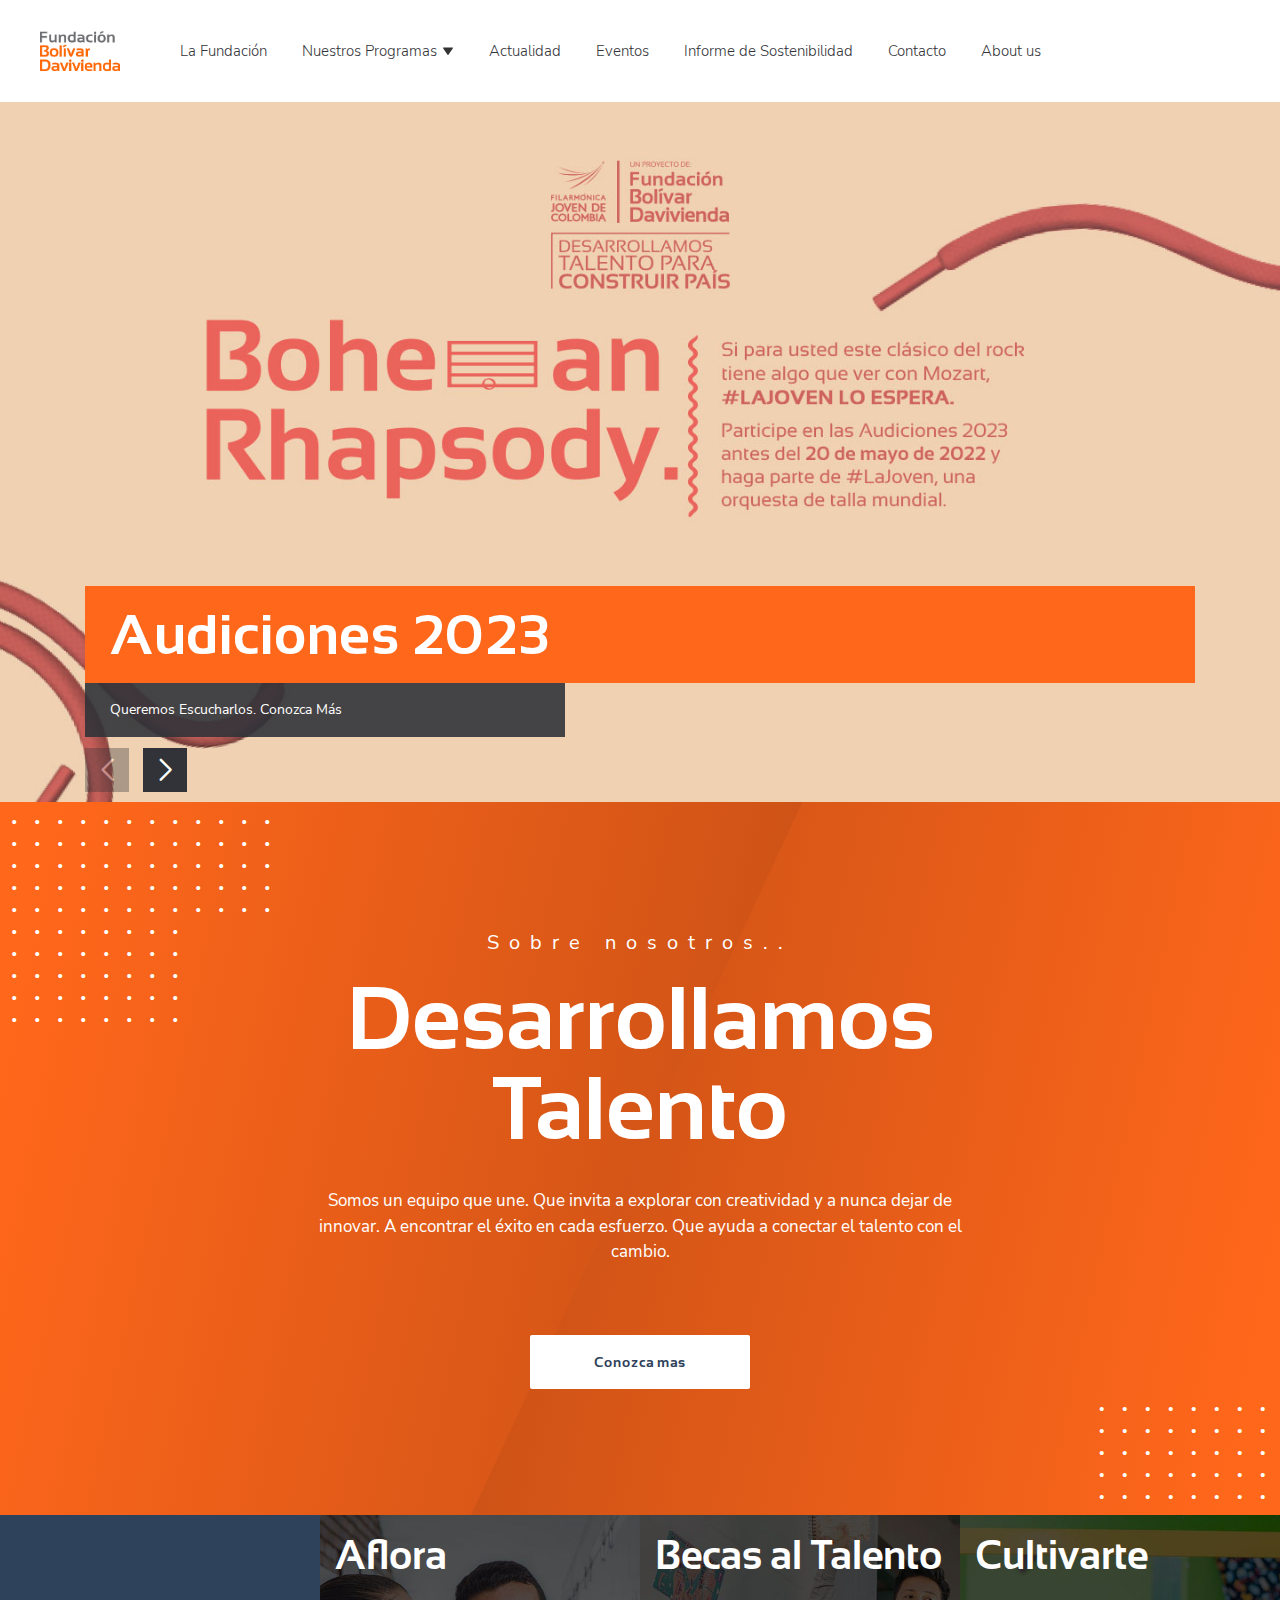
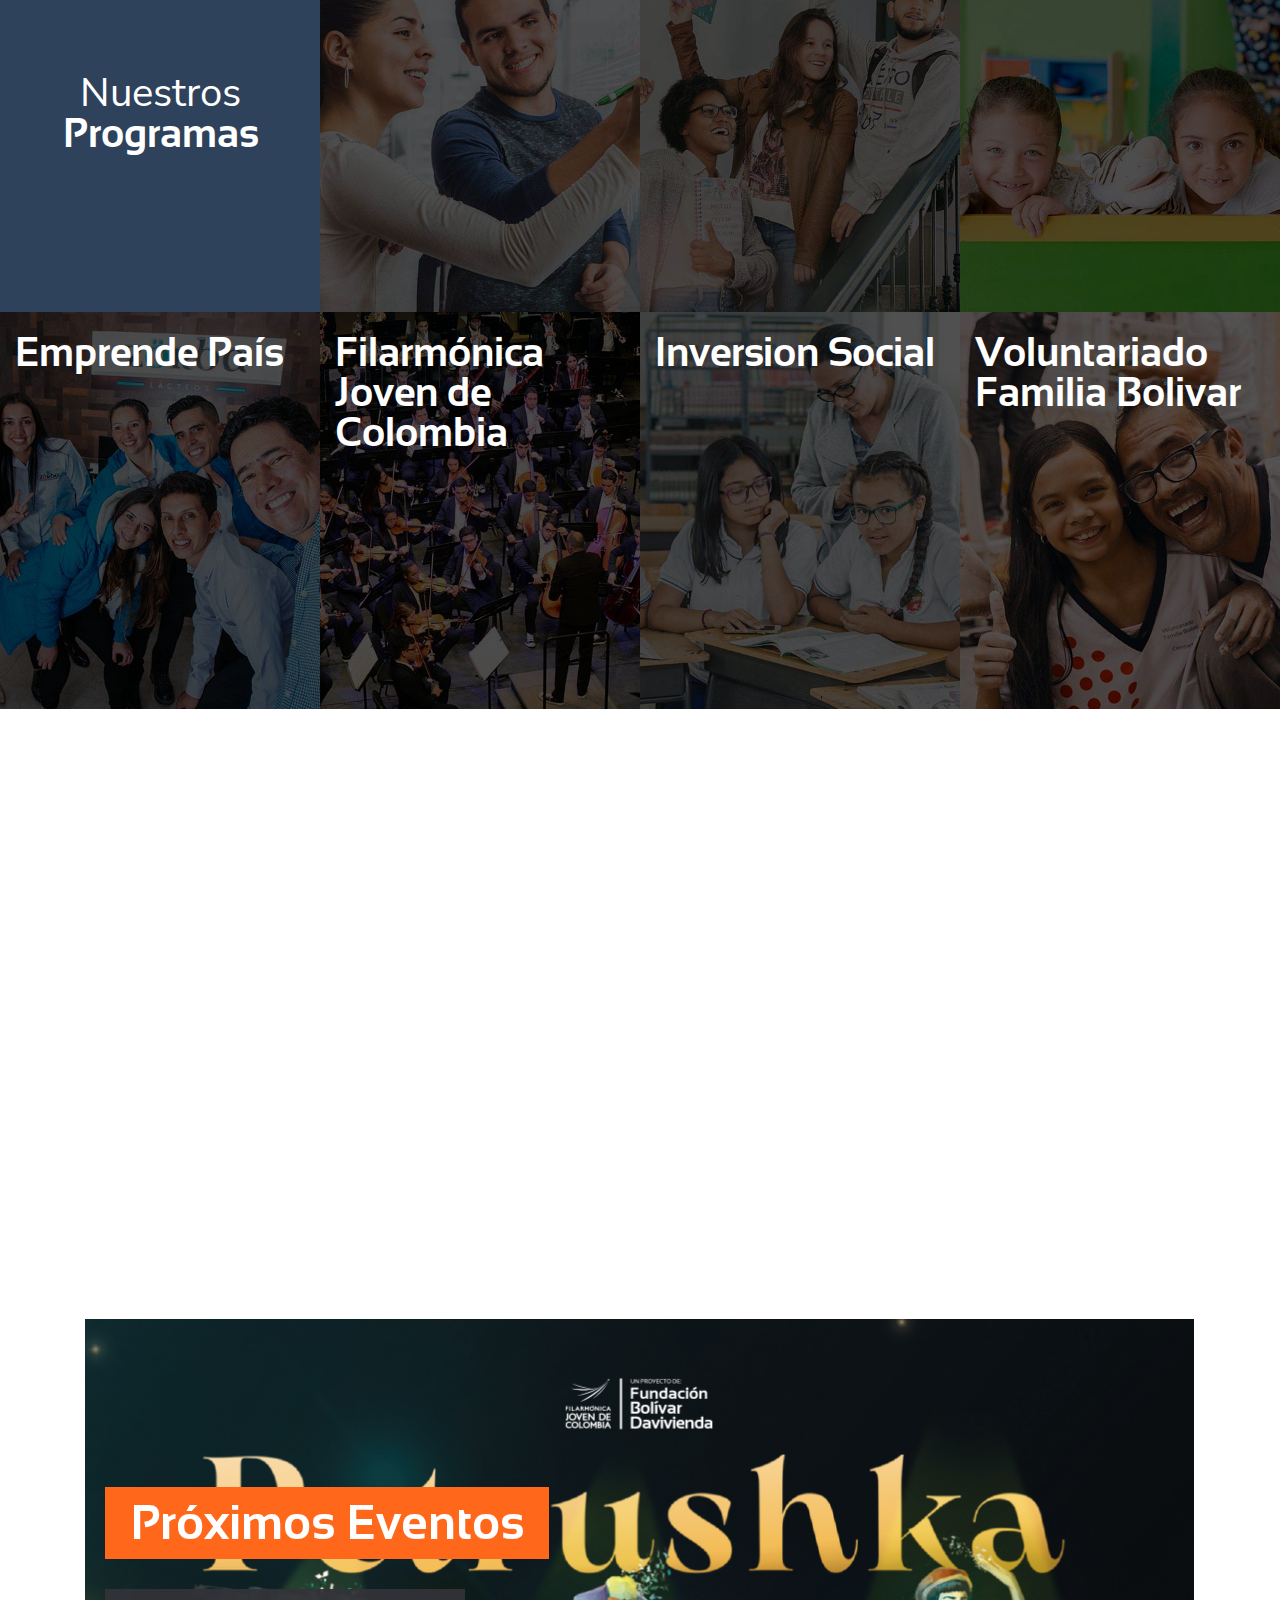
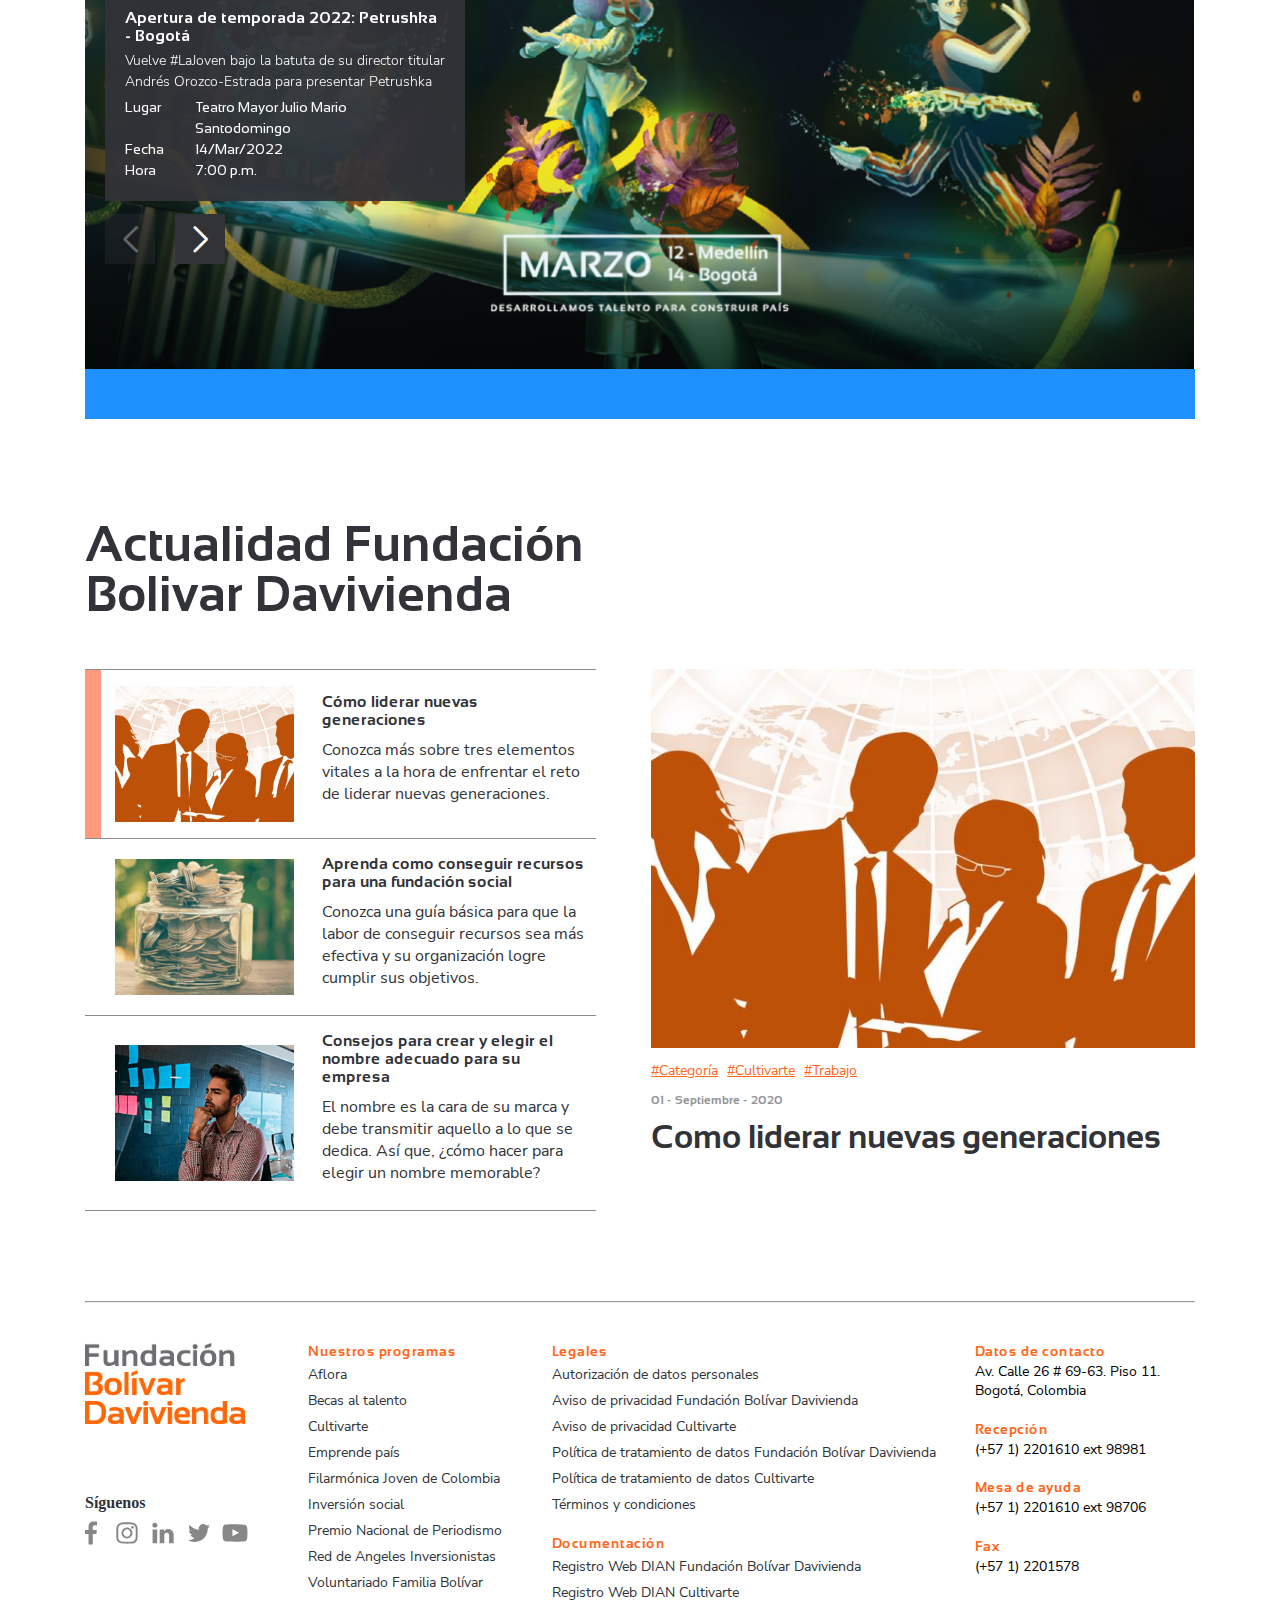
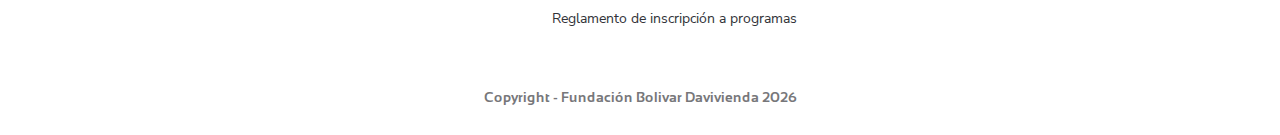
<file: index.html>
<!DOCTYPE html>
<html lang="es">
	<head>
		<meta charset="UTF-8" />
		<meta http-equiv="X-UA-Compatible" content="IE=edge" />
		<meta name="viewport" content="width=device-width, initial-scale=1.0" />
		<title>home</title>
		<link rel="stylesheet" href="./sass/style.css" />
		<!-- Swiper -->
		<link
			rel="stylesheet"
			href="https://unpkg.com/swiper/swiper-bundle.min.css"
		/>
		<!-- Animate -->
		<link
			rel="stylesheet"
			href="https://cdnjs.cloudflare.com/ajax/libs/animate.css/4.1.1/animate.min.css"
		/>
	</head>
	<body id="body">
		<!--  
			_section_header: contenedor de la sección, le definimos un ID
			_para implementar este elemento en javascript
		-->
		<header class="section_header" id="header-scroll">
			<!--  
				container_header: contenedor definido para manejar el
				responsive de la sección
			-->
			<div class="container_header">
				<!--  
					header_flexbox: contenedor definido para implementar
					flexbox o grid en la sección
				-->
				<div class="header_flexbox">
					<!--  
                        content_logoNit_iconBurger: contiene 1 tag-a y 1 tag-svg
                    -->
					<div class="content_logoNit_iconBurger">
						<!-- 
							.tag-a: contiene 1 tag-img 
						-->
						<a href="./index.html">
							<!-- 
								.tag-img: en esta definimos el logo empresarial
							-->
							<img
								src="./assets/img/fundacion_bolivar_davivenda.png"
								alt="Fundación Bolivar Davivienda"
								title="Fundación Bolivar Davivienda"
							/>
						</a>

						<!-- 
							.tag-svg: en esta definimos el icono hamburguesa del
							.menu de navegación, le definimos un ID para implementar
							.este elemento en javascript
						-->
						<svg
							viewBox="0 0 24 24"
							id="icon-burger"
						>
							<path
								d="M3 18h18v-2H3v2zm0-5h18v-2H3v2zm0-7v2h18V6H3z"
							></path>
						</svg>
					</div>

					<!--  
						.nav_header: contenedor de box_close_menu caja y ul_navbar,
						.le definimos un ID para implementar este elemento en javascript
					-->
					<nav class="nav_header" id="content-nav">
						<!--  
							content_titleMenu_iconClose: contenedor de 1 tag-h3
							y 1 tag-svg
						-->
						<section class="content_titleMenu_iconClose">
							<!-- 
								.tag-h3: en esta definimos el titulo del menu 
							-->
							<h3>Menu</h3>

							<!--  
								.tag-svg: en esta definimos el icono que cierra
								.el menu de navegación, le definimos un ID para
								.implementar este elemento en javascript
							-->
							<svg
								viewBox="0 0 24 24"
								id="icon-close"
							>
								<path
									d="M19 6.41L17.59 5 12 10.59 6.41 5 5 6.41 10.59 12 5 17.59 6.41 19 12 13.41 17.59 19 19 17.59 13.41 12z"
								></path>
							</svg>
						</section>

						<!--  
							.ul_header: contiene a 7 tags-li
						-->
						<ul class="ul_header">
							<!--  
								.tag-li: contiene 1 tag-a
							-->
							<li>
								<!--  
									.tag-a: en este definimos el enlace del menu
									.de navegación
								-->
								<a href="./la-fundacion.html">
									La Fundación
								</a>
							</li>

							<!--  
								.li_dropdown: contiene 1 tag-a y 1 tag-ul, le definimos
								.un ID para implementar este elemento en javascript
							-->
							<li class="li_dropdown" id="li-dropdown">
								<!--  
									.tag-a: contiene 1 tag-svg
								-->
								<a href="#">
									Nuestros Programas

									<!--  
										.tag-svg: en esta definimos el icono de guia para
										.el dropdown
									-->
									<svg viewBox="0 0 24 24">
										<path
											d="M11.178 19.569a.998.998 0 0 0 1.644 0l9-13A.999.999 0 0 0 21 5H3a1.002 1.002 0 0 0-.822 1.569l9 13z"
										></path>
									</svg>
								</a>

								<!--  
									.ul_dropdown: contenedor del sub menu de navegación
								-->
								<ul class="ul_dropdown" id="ul-dropdown">
									<li>
										<a href="./aflora.html">Aflora</a>
									</li>

									<li>
										<a href="./becas-al-talento.html">Becas al Talento</a>
									</li>

									<li>
										<a href="./cultivarte.html">Cultivarte</a>
									</li>

									<li>
										<a href="./emprende-pais.html">Emprende País</a>
									</li>

									<li>
										<a href="./filarmonica.html">
											Filarmónica Joven de Colombia
										</a>
									</li>

									<li>
										<a href="./inversion.html">Inversión Social</a>
									</li>

									<li>
										<a href="./voluntariado.html">
											Voluntariado Familia Bolivar
										</a>
									</li>

									<li>
										<a href="/premio-nacional-de-periodismo">
											Premio Nacional de Periodismo
										</a>
									</li>

									<li>
										<a href="/red-de-angeles">
											Red de Ángeles Inversionistas
										</a>
									</li>
								</ul>
							</li>

							<li>
								<a href="/actualidad">Actualidad</a>
							</li>

							<li>
								<a href="/eventos">Eventos</a>
							</li>

							<li>
								<a
									href="https://www.sostenibilidadfundacionbolivardavivienda.org/"
									target="_blank"
								>
									Informe de Sostenibilidad
								</a>
							</li>

							<li>
								<a
									href="https://fundacionbolivardavivienda.secure.force.com/fbdcontactenos/fbd_FormularioContactenos"
									target="_blank"
								>
									Contacto
								</a>
							</li>

							<li>
								<a href="/about-us" target="_blank">About us</a>
							</li>
						</ul>
					</nav>
				</div>
			</div>
		</header>

		<!--  
			_tag-main: contenedor de las secciones section_banner_slider,
			_section_banner_static, section_gallery, section_card, 
			_section_article_slider y section_tabs
		-->
		<main>
			<!-- 
				_section_banner_slider: contenedor de la sección
			-->
			<div class="section_banner_slider">
				<!-- 
					container_banner_slider: contenedor definido para manejar
					el responsive de la sección
				-->
				<div class="container_banner_slider">
					<!-- 
						flexbox_banner_slider: contenedor definido para 
						implementar flexbox o grid en la sección
					-->
					<div class="flexbox_banner_slider">
						<!-- 
							swiper: contenedor de swiper-wrapper, la clase
							mySwiper es implementada en javascript
						-->
						<div class="swiper mySwiper">
							<!-- 
								swiper-wrapper: contenedor de swiper-slide
							-->
							<div class="swiper-wrapper">
								<!-- 
									swiper-slide: contenedor de box_banner_slider y 1 tag-img
								-->	
								<div class="swiper-slide">
									<!-- 
										container_slider: contenedor de box_banner_slider
									-->
									<div class="container_slider">
										<!-- 
											box_banner_slider: contiene a box_banner_title y 1 tag-p
										-->
										<div class="box_banner_slider">	
											<!-- 
												box_banner_title: contiene 1 tag-h1, tiene definida
												una clase la librería wow.js
											-->			
											<section class="wow box_banner_title">
												<!--  
													.tag-h1: en esta definimos el titulo del slider
												-->
												<h1>Audiciones 2023</h1>
											</section>
											
											<!--  
												.tag-p: en esta definimos el párrafo del slider, 
												.tiene definida una clase la librería wow.js
											-->
											<p class="wow">Queremos Escucharlos. Conozca Más</p>
										</div>
									</div>

									<!--  
										.tag-img: en esta definimos la imagen del slider
									-->
									<img src="./assets/img/carrusel-fil.jpg" alt="audiciones 2023" />
								</div>

								<div class="swiper-slide">
									<div class="container_slider">
										<div class="box_banner_slider">			
											<section class="box_banner_title">
												<h1>Desarrollamos talento para construir país</h1>
											</section>
										
											<p>
												Conozca nuestras iniciativas y programas
											</p>
										</div>
									</div>

									<img src="./assets/img/carrusel1.jpg" alt="carrusel1" />
								</div>
						
								<div class="swiper-slide">
									<div class="container_slider">
										<div class="box_banner_slider">					
											<section class="box_banner_title">
												<h1>Convocatoria Regionales 2022 de Inversión Social</h1>
											</section>
											
											<p>
												Postule su proyecto social antes del 25 de Febrero
											</p>
										</div>
									</div>

									<img src="./assets/img/banner-reg-2022.jpg" alt="banner" />
								</div>
							</div>
						</div>

						<!--  
							content_icons: contenedor de box_icon_slider
						-->
						<div class="content_icons">
							<!--  
								box_icon_slider: contenedor de 
								swiper-button-prev y
								swiper-button-next
							-->
							<div class="box_icon_slider">
								<div class="swiper-button-prev"></div>
								<div class="swiper-button-next"></div>
							</div>
						</div>
					</div>
				</div>
			</div>

			<!-- 
				_section_banner_static 
			-->
			<div class="section_banner_static">
				<!-- 
					container_banner_static: contenedor definido para manejar
					el responsive de la sección
				-->
				<div class="container_banner_static">
					<!-- 
						content_points
					-->
					<div class="content_points points_top">
						. . . . . . . . . . . . <br />
						. . . . . . . . . . . . <br />
						. . . . . . . . . . . . <br />
						. . . . . . . . . . . . <br />
						. . . . . . . . . . . . <br />
						. . . . . . . . <br />
						. . . . . . . . <br />
						. . . . . . . . <br />
						. . . . . . . . <br />
						. . . . . . . .
					</div>

					<!-- 
						flexbox_banner_static: contenedor definido para 
						implementar flexbox o grid en la sección
					-->
					<div class="flexbox_banner_static">
						<!--  
							box_banner_static: contiene 1 tag-small, 1 tag-h2, 1 tag-p
							y 1 tag-a
						-->
						<section class="box_banner_static">
							<!--  
								.tag-small: en esta definimos el subtitulo del banner
							-->
							<small>Sobre nosotros..</small>

							<!--  
								.tag-h2: en esta definimos el titulo del banner
							-->
							<h2>
								Desarrollamos<br />
								Talento
							</h2>

							<!--  
								.tag-p: en esta definimos el párrafo del banner
							-->
							<p>
								Somos un equipo que une. Que invita a explorar con creatividad y
								a nunca dejar de innovar. A encontrar el éxito en cada esfuerzo.
								Que ayuda a conectar el talento con el cambio.
							</p>

							<!--  
								.tag-a: en esta definimos el botón del banner
							-->
							<a href="#">Conozca mas</a>
						</section>
					</div>

					<!-- 
						content_points
					-->
					<div class="content_points points_bottom">
						. . . . . . . . <br />
						. . . . . . . . <br />
						. . . . . . . . <br />
						. . . . . . . . <br />
						. . . . . . . . <br />
					</div>
				</div>
			</div>

			<!--
				_section_gallery: contenedor de la sección 
			-->
			<div class="section_gallery">
				<!--
					container_gallery: contenedor definido para manejar el
					responsive de la sección
				-->
				<div class="container_gallery">
					<!--  
						grid_gallery: contenedor definido para implementar flexbox
						o grid en la sección
					-->
					<div class="grid_gallery">
						<!--  
							box_title_gallery: contiene de 2 tag-h3
						-->
						<section class="box_title_gallery">
							<!--  
								.tag-h3: en estas definimos el titulo de la gallery
							-->
							<h3>Nuestros</h3>
							<h3>Programas</h3>
						</section>

						<!--  
							box_gallery: contenedor de content_gallery y 2 tags-img
						-->
						<div class="box_gallery">
							<!--  
								content_gallery: contenedor de 1 tag-a, 1 tag-h3, 1 
								tag-p y 1 tag-a
							-->
							<section class="content_gallery">
								<!--  
									.tag-a: contiene 1 tag-svg
								-->
								<a href="#" class="content_iconPlus">
									<!--  
										.tag-svg: en esta definimos el icono (+) de la
										.galería
									-->
									<svg viewBox="0 0 24 24">
										<path d="M19 11h-6V5h-2v6H5v2h6v6h2v-6h6z"></path>
									</svg>
								</a>

								<!--  
									.tag-h3: en estas definimos el titulo de la galería
								-->
								<h3>Aflora</h3>

								<!--  
									.tag-p: en estas definimos el párrafo de la galería
								-->
								<p>
									En Aflora impulsamos a las organizaciones sociales que quieren
									multiplicar su capacidad de servir, que buscan crecer para
									tener un mayor impacto, para que sean agentes de cambio
									sostenibles en el tiempo.
								</p>

								<!--  
									.tag-a: en estas definimos el botón de la galería
								-->
								<a href="#" class="btn_gallery">Leer Mas</a>
							</section>

							<!--  
								.tag-img: en esta definimos la imagen de la galería
								.para escritorio
							-->
							<img
								src="./assets/img/home_programas_0006_aflora.jpg"
								alt="aflora"
								class="img_gallery_destok"
							/>

							<!--  
								.tag-img: en esta definimos la imagen de la galería 
								.para dispositivos móviles
							-->
							<img
								src="./assets/img/_0006_aflora.jpg"
								alt="aflora"
								class="img_gallery_movil"
							/>
						</div>

						<div class="box_gallery">
							<section class="content_gallery">
								<a href="#" class="content_iconPlus">
									<svg viewBox="0 0 24 24">
										<path d="M19 11h-6V5h-2v6H5v2h6v6h2v-6h6z"></path>
									</svg>
								</a>

								<h3>Becas al Talento</h3>

								<p>
									En Becas al Talento respaldamos el sueño de estudiantes
									destacados que tienen dificultades económicas para continuar
									sus carreras profesionales.
								</p>

								<a href="#" class="btn_gallery">Leer Mas</a>
							</section>

							<img
								src="./assets/img/home_programas_0005_becas.jpg"
								alt="Becas al talento"
								class="img_gallery_destok"
							/>

							<img
								src="./assets/img/_0005_becas.jpg"
								alt="Becas al talento"
								class="img_gallery_movil"
							/>
						</div>

						<div class="box_gallery">
							<section class="content_gallery">
								<a href="#" class="content_iconPlus">
									<svg viewBox="0 0 24 24">
										<path d="M19 11h-6V5h-2v6H5v2h6v6h2v-6h6z"></path>
									</svg>
								</a>

								<h3>Cultivarte</h3>

								<p>
									Cultivarte, un espacio donde niños, niñas y adolescentes
									descubren su talento y aprenden a usarlo pensando en su
									futuro. Los talentos de Cultivarte transforman sus realidades,
									las de sus familias e inspiran a otros en su entorno.
								</p>

								<a href="#" class="btn_gallery">Leer Mas</a>
							</section>

							<img
								src="./assets/img/home_programas_0004_cultivarte.jpg"
								alt="Cultivarte"
								class="img_gallery_destok"
							/>

							<img
								src="./assets/img/_0004_cultivarte.jpg"
								alt="Cultivarte"
								class="img_gallery_movil"
							/>
						</div>

						<div class="box_gallery">
							<section class="content_gallery">
								<a href="#" class="content_iconPlus">
									<svg viewBox="0 0 24 24">
										<path d="M19 11h-6V5h-2v6H5v2h6v6h2v-6h6z"></path>
									</svg>
								</a>

								<h3>Emprende País</h3>

								<p>
									Emprende País apoya el talento de lideres comprometidos con el
									desarrollo económico del país, brindando capacitaciones y
									herramientas para sus empresas.
								</p>

								<a href="#" class="btn_gallery">Leer Mas</a>
							</section>

							<img
								src="./assets/img/home_programas_0003_emprende_pais.jpg"
								alt="Emprende país"
								class="img_gallery_destok"
							/>

							<img
								src="./assets/img/_0003_emprende_pais.jpg"
								alt="Emprende país"
								class="img_gallery_movil"
							/>
						</div>

						<div class="box_gallery">
							<section class="content_gallery">
								<a href="#" class="content_iconPlus">
									<svg viewBox="0 0 24 24">
										<path d="M19 11h-6V5h-2v6H5v2h6v6h2v-6h6z"></path>
									</svg>
								</a>

								<h3>Filarmónica Joven de Colombia</h3>

								<p>
									Filarmónica Joven de Colombia es una apuesta que promueve el
									talento musical de nuestro país para construir un proyecto de
									vida desde la pasión. Nuestros músicos llegan al mundo entero
									e inspiran a otros en Colombia a creer en el ritmo de sus
									sueños.
								</p>

								<a href="#" class="btn_gallery">Leer Mas</a>
							</section>

							<img
								src="./assets/img/home_programas_0002_filarmonica.jpg"
								alt="Filarmónica joven de Colombia"
								class="img_gallery_destok"
							/>

							<img
								src="./assets/img/_0002_filarmonica.jpg"
								alt="Filarmónica joven de Colombia"
								class="img_gallery_movil"
							/>
						</div>

						<div class="box_gallery">
							<section class="content_gallery">
								<a href="#" class="content_iconPlus">
									<svg viewBox="0 0 24 24">
										<path d="M19 11h-6V5h-2v6H5v2h6v6h2v-6h6z"></path>
									</svg>
								</a>

								<h3>Inversion Social</h3>

								<p>
									En Inversion Social trabajamos por la transformación de
									historias de niños, niñas, adolescentes y mujeres que desde su
									rol como agentes de cambios en sus comunidades buscan
									soluciones sostenibles.
								</p>

								<a href="#" class="btn_gallery">Leer Mas</a>
							</section>

							<img
								src="./assets/img/home_programas_0001_inversion_social.jpg"
								alt="Inversión social"
								class="img_gallery_destok"
							/>

							<img
								src="./assets/img/_0001_inversion_social.jpg"
								alt="Inversión social"
								class="img_gallery_movil"
							/>
						</div>

						<div class="box_gallery">
							<section class="content_gallery">
								<a href="#" class="content_iconPlus">
									<svg viewBox="0 0 24 24">
										<path d="M19 11h-6V5h-2v6H5v2h6v6h2v-6h6z"></path>
									</svg>
								</a>

								<h3>Voluntariado Familia Bolivar</h3>

								<p>
									En Voluntariado Familia Bolivar unimos esfuerzos para que
									colaboradores, familiares y pensionados del Grupo Bolivar sean
									una fuerza multiplicadora de solidaridad, compartiendo
									conocimiento para transformar a otros porque ayudar, inspira.
								</p>

								<a href="#" class="btn_gallery">Leer Mas</a>
							</section>

							<img
								src="./assets/img/home_programas_0000_voluntariado.jpg"
								alt="Voluntariado familia bolívar"
								class="img_gallery_destok"
							/>

							<img
								src="./assets/img/_0000_voluntariado.jpg"
								alt="Voluntariado familia bolívar"
								class="img_gallery_movil"
							/>
						</div>
					</div>
				</div>
			</div>

			<!--
				_section_card: contenedor de la sección
			-->
			<div class="section_card">
				<!--  
					container_name: contenedor definido para manejar el 
					responsive de la sección
				-->
				<div class="container_card">
					<!--  
						box_void: contenedor importante para solucionar
						los problemas del uso de la propiedad css position,
						la finalidad es crear un contenedor vació el cual 
						genera un espacio evitando errores de maquetación
					-->
					<div class="box_void"></div>

					<!--  
						flexbox_card: contenedor definido para implementar
						flexbox o grid en la sección
					-->
					<div class="flexbox_card">
						<!--  
							box_card: contenedor de content_card, este tiene clases definidas 
							de la librería wow.js y animate.css
						-->
						<div class="wow animate__animated animate__slideInLeft box_card">
							<!--  
								content_card: contenedor de 1 tag-h1, 1 tag-p y 1 tag-a, 
								este tiene clases definidas de la librería wow.js y animate.css
							-->
							<section class="wow animate__animated animate__bounceInUp content_card">
								<!--  
									.tag-h1: en esta definimos el subtitulo de la card
								-->
								<h4>Asi conectamos</h4>

								<!--  
									.tag-h3: en esta definimos el titulo de la card
								-->
								<h3>El talento <i>con</i> El cambio</h3>

								<!--  
									.tag-a: en esta definimos el botón de la card
								-->
								<a href="#">Conozca mas</a>
							</section>
						</div>

						<!--  
							box_card_img: contenedor de 1 tag-img, este tiene clases definidas 
							de la librería wow.js y animate.css
						-->
						<div class="wow animate__animated animate__slideInRight box_card_img">
							<!--  
								.tag-img: en esta definimos la imagen de la card
							-->
							<img src="./assets/img/microlearning.jpg" alt="micro learning" />
						</div>
					</div>
				</div>
			</div>

			<!-- 
				_section_article_slider: contenedor de la sección 
			-->
			<div class="section_article_slider">
				<!--  
					container_article_slider: contenedor definido para
					manejar el responsive de la sección 
				-->
				<div class="container_article_slider">
					<!-- 
						swiper: contenedor de swiper-wrapper
					-->
					<div class="swiper mySwiper">
						<!-- 
							swiper: contenedor de swiper-slide
						-->
						<div class="swiper-wrapper">
							<!-- 
								swiper-slide: contenedor de box_article y
								box_article_img
							-->
							<div class="swiper-slide">
								<!-- 
									box_article: contenedor de 1 tag-h3 y 1 tag-a
								-->
								<section class="box_article">
									<!--  
										.tag-h3: en esta definimos el titulo del articulo
									-->
									<h3>Próximos Eventos</h3>

									<!--  
										.tag-a: contenedor de content_events
									-->
									<a href="#">
										<!--  
											content_events: contenedor de 1 tag-h4, 1 tag-p y de 
											content_dates
										-->
										<section class="content_events">
											<!--  
												.tag-h4: en esta definimos el titulo del evento
											-->
											<h4>Apertura de temporada 2022: Petrushka - Bogotá</h4>

											<!--  
												.tag-p: en esta definimos el párrafo del evento
											-->
											<p class="article_paragraph">
												Vuelve #LaJoven bajo la batuta de su director titular
												Andrés Orozco-Estrada para presentar Petrushka
											</p>

											<!--  
												content_dates: contenedor de 3 flexbox_dates
											-->
											<div class="content_dates">
												<!--  
													flexbox_dates: contenedor de 2 tags-p
												-->
												<div class="flexbox_dates">
													<!--  
														.tag-p: en esta definimos el titulo del dato
													-->
													<p>Lugar</p>

													<!--  
														.tag-p: en esta definimos el párrafo del dato
													-->
													<p class="flex_paragraph">
														Teatro Mayor Julio Mario Santodomingo
													</p>
												</div>

												<div class="flexbox_dates">
													<p>Fecha</p>
													<p class="flex_paragraph">14/Mar/2022</p>
												</div>

												<div class="flexbox_dates">
													<p>Hora</p>
													<p class="flex_paragraph">7:00 p.m.</p>
												</div>
											</div>
										</section>
									</a>
								</section>

								<!--  
									box_article_img: contenedor de 1 tag-img
								-->
								<div class="box_article_img">
									<!--  
										.tag-img: en esta definimos la imagen del articulo
									-->
									<img
										src="./assets/img/filarmonica-2022-home.png"
										alt="Filarmónica 2022"
									/>
								</div>
							</div>

							<div class="swiper-slide">
								<section class="box_article">
									<h3>Próximos Eventos</h3>

									<a href="#">
										<section class="content_events">
											<h4>Apertura de temporada 2022: Petrushka - Medellín</h4>

											<p class="article_paragraph">
												Vuelve #LaJoven bajo la batuta de su director titular
												Andrés Orozco-Estrada para presentar Petrushka
											</p>

											<div class="content_dates">
												<div class="flexbox_dates">
													<p>Lugar</p>

													<p class="flex_paragraph">
														Teatro Metropolitano José Gutiérrez Gómez
													</p>
												</div>

												<div class="flexbox_dates">
													<p>Fecha</p>
													<p class="flex_paragraph">12/Mar/2022</p>
												</div>

												<div class="flexbox_dates">
													<p>Hora</p>
													<p class="flex_paragraph">6:00 p.m.</p>
												</div>
											</div>
										</section>
									</a>
								</section>

								<!--  
									box_article_img: contenedor de 1 tag-img
								-->
								<div class="box_article_img">
									<!--  
										.tag-img: en esta definimos la imagen del articulo
									-->
									<img
										src="./assets/img/filarmonica-2022-home.png"
										alt="Filarmónica 2022"
									/>
								</div>
							</div>

							<div class="swiper-slide">
								<section class="box_article">
									<h3>Próximos Eventos</h3>

									<a href="#">
										<section class="content_events">
											<h4>Gran Concierto Davivienda de Navidad 2021</h4>

											<p class="article_paragraph">
												La Filarmónica Joven de Colombia y Andrés Cepeda
												celebrarán los 5 años del Gran Concierto Davivienda de
												Navidad
											</p>

											<div class="content_dates">
												<div class="flexbox_dates">
													<p>Lugar</p>
													<p class="flex_paragraph">
														Canal Caracol y YouTube oficial de Davivienda
													</p>
												</div>

												<div class="flexbox_dates">
													<p>Fecha</p>
													<p class="flex_paragraph">11/Dic/2021</p>
												</div>

												<div class="flexbox_dates">
													<p>Hora</p>
													<p class="flex_paragraph">5:00 p.m.</p>
												</div>
											</div>
										</section>
									</a>
								</section>

								<div class="box_article_img">
									<img
										src="./assets/img/navidad-home.jpg"
										alt="Gran Concierto Davivienda de Navidad 2021"
									/>
								</div>
							</div>
						</div>

						<!--  
							box_icon_slider: contenedor de 
							swiper-button-prev y
							swiper-button-next
						-->
						<div class="box_icon_slider">
							<div class="swiper-button-prev"></div>
							<div class="swiper-button-next"></div>
						</div>
					</div>
				</div>
			</div>

			<!--  
				_section_tabs: contenedor de la sección
			-->
			<div class="section_tabs">
				<!--  
					container_tabs: contenedor definido para manejar
					el responsive de la sección
				-->
				<div class="container_tabs">
					<!--  
						.tab-h2: en esta definimos el titulo de la sección
					-->
					<h2>
						Actualidad Fundación<br />
						Bolivar Davivienda
					</h2>

					<!--  
						flexbox_tabs: contenedor definido para implementar 
						flexbox o grid en la sección
					-->
					<div class="flexbox_tabs">
						<!-- 
							tab_header: contenedor de 3 tab_content_header y de
							3 tab_content_img
						-->
						<div class="tab_header">
							<!-- 
								tab_content_header: contenedor de 1 tag-img y de
								tab_info, esta misma clase es implementada en
								javascript desde donde le añadimos o removemos
								la clase js_header_active
							-->
							<div class="tab_content_header js_header_active">
								<!--  
									.tag-img: en esta definimos la imagen de la tab
								-->
								<img
									src="./assets/img/como-liderar-nuevas-generaciones.jpeg"
									alt="como-liderar-nuevas-generaciones"
								/>

								<!--  
									tab_info: contenedor de 1 tag-h4 y 1 tag-p
								-->
								<section class="tab_info">
									<!--  
										.tag-h4: en esta definimos el titulo de la tab
									-->
									<h4>Cómo liderar nuevas generaciones</h4>

									<!--  
										.tag-p: en esta definimos el párrafo de la tab
									-->
									<p>
										Conozca más sobre tres elementos vitales a la hora de
										enfrentar el reto de liderar nuevas generaciones.
									</p>
								</section>
							</div>

							<!-- 
								tab_content_img: contenedor de 1 tag-img, de
								box_hashtags, 1 tag-p y de box_btn_tabs
								
								este contenedor se definió para ajustar el diseño
								de las tabs a dispositivos móviles, esta misma
								clase es implementada en javascript
							-->
							<div class="tab_content_img">
								<!--  
									.tag-img: en esta definimos la imagen de la tab
								-->
								<img
									src="./assets/img/como-liderar-nuevas-generaciones.jpeg"
									alt="como-liderar-nuevas-generaciones"
								/>

								<!--  
									box_hashtags: contenedor de 3 tags-a
								-->
								<div class="box_hashtags">
									<!--  
										.tag-a: en esta definimos los hash de la tab
									-->
									<a href="#">#Categoría</a>
									<a href="#">#Cultivarte</a>
									<a href="#">#Trabajo</a>
								</div>

								<!--  
									.tag-p: en esta definimos la fecha de la tab
								-->
								<p>01 - Septiembre - 2020</p>

								<!--  
									box_btn_tabs: contenedor de 1 tag-a
								-->
								<div class="box_btn_tabs">
									<!--  
										.tag-a: en esta definimos el botón de la tab
									-->
									<a href="#">Como liderar nuevas generaciones</a>
								</div>
							</div>

							<div class="tab_content_header">
								<img
									src="./assets/img/aprenda_como_conseguir_recursos_para_fundacion.png"
									alt="aprenda_como_conseguir_recursos_para_fundación"
								/>

								<section class="tab_info">
									<h4>
										Aprenda como conseguir recursos para una fundación social
									</h4>

									<p>
										Conozca una guía básica para que la labor de conseguir
										recursos sea más efectiva y su organización logre cumplir
										sus objetivos.
									</p>
								</section>
							</div>

							<div class="tab_content_img js_img_hidden">
								<img
									src="./assets/img/aprenda_como_conseguir_recursos_para_fundacion.png"
									alt="aprenda_como_conseguir_recursos_para_fundación"
								/>

								<div class="box_hashtags">
									<a href="#">#Categoría</a>
									<a href="#">#Cultivarte</a>
								</div>

								<p>16 - Enero - 2020</p>

								<div class="box_btn_tabs">
									<a href="#">
										Aprenda como conseguir recursos para una fundación social
									</a>
								</div>
							</div>

							<div class="tab_content_header">
								<img
									src="./assets/img/consejos-para-elegir-nombre-empresa.png"
									alt="consejos-para-elegir-nombre-empresa"
								/>

								<section class="tab_info">
									<h4>
										Consejos para crear y elegir el nombre adecuado para su
										empresa
									</h4>

									<p>
										El nombre es la cara de su marca y debe transmitir aquello a
										lo que se dedica. Así que, ¿cómo hacer para elegir un nombre
										memorable?
									</p>
								</section>
							</div>

							<div class="tab_content_img js_img_hidden">
								<img
									src="./assets/img/consejos-para-elegir-nombre-empresa.png"
									alt="consejos-para-elegir-nombre-empresa"
								/>

								<div class="box_hashtags">
									<a href="#">#Categoría</a>
									<a href="#">#Cultivarte</a>
								</div>

								<p>16 - Enero - 2020</p>

								<div class="box_btn_tabs">
									<a href="#">
										Consejos para crear y elegir el nombre adecuado para su
										empresa
									</a>
								</div>
							</div>
						</div>

						<!-- 
							tab_body: contenedor de 3 tab_content_body
						-->
						<div class="tab_body">
							<!-- 
								tab_content_body: contenedor de 1 tag-img, de
								box_hashtags, 1 tag-p y de box_btn_tabs, esta
								misma clase es implementada en javascript desde 
								donde le añadimos o removemos la clase js_body_hidden
							-->
							<div class="tab_content_body">
								<!--  
									.tag-img: en esta definimos la imagen de la tab
								-->
								<img
									src="./assets/img/como-liderar-nuevas-generaciones_big.jpeg"
									alt="como-liderar-nuevas-generaciones"
								/>

								<!--  
									box_hashtags: contenedor de 3 tags-a
								-->
								<div class="box_hashtags">
									<!--  
										.tag-a: en esta definimos los hash de la tab
									-->
									<a href="#">#Categoría</a>
									<a href="#">#Cultivarte</a>
									<a href="#">#Trabajo</a>
								</div>

								<!--  
									.tag-p: en esta definimos la fecha de la tab
								-->
								<p>01 - Septiembre - 2020</p>

								<!--  
									box_btn_tabs: contenedor de 1 tag-a
								-->
								<div class="box_btn_tabs">
									<!--  
										.tag-a: en esta definimos el botón de la tab
									-->
									<a href="#">Como liderar nuevas generaciones</a>
								</div>
							</div>

							<div class="tab_content_body js_body_hidden">
								<img
									src="./assets/img/aprenda_como_conseguir_recursos_para_fundacion_big.png"
									alt="aprenda_como_conseguir_recursos_para_fundación"
								/>

								<div class="box_hashtags">
									<a href="#">#Categoría</a>
									<a href="#">#Cultivarte</a>
								</div>

								<p>16 - Enero - 2020</p>

								<div class="box_btn_tabs">
									<a href="#">
										Aprenda como conseguir recursos para una fundación social
									</a>
								</div>
							</div>

							<div class="tab_content_body js_body_hidden">
								<img
									src="./assets/img/consejos-para-elegir-nombre-empresa_big.png"
									alt="consejos-para-elegir-nombre-empresa"
								/>

								<div class="box_hashtags">
									<a href="#">#Categoría</a>
									<a href="#">#Cultivarte</a>
								</div>

								<p>16 - Enero - 2020</p>

								<div class="box_btn_tabs">
									<a href="#">
										Consejos para crear y elegir el nombre adecuado para su
										empresa
									</a>
								</div>
							</div>
						</div>
					</div>
				</div>
			</div>
		</main>

		<!--  
			_section_footer: contenedor de la sección
		-->
		<footer class="section_footer">
			<!--  
				container_footer: contenedor definido para
				manejar el responsive de la sección
			-->
			<div class="container_footer">
				<!-- 
					box_line: contenedor de 1 tag-hr
				-->
				<div class="box_line">
					<!--  
						.tag-hr: es esta definimos la linea marcada 
						.en la parte superior del footer
					-->
					<hr />
				</div>

				<!--  
					content_accordion: contenedor de 6 box_accordion
				-->
				<div class="content_accordion">
					<!-- 
						box_accordion: contenedor de accordion_header y de
						accordion_body, esta clase también es implementada
						en javascript
					-->
					<div class="box_accordion">
						<!-- 
							accordion_header: contenedor de 1 tag-h3 y 1 tag-svg 
						-->
						<section class="accordion_header">
							<!--  
								.tag-h3: en esta definimos el titulo del acordeón
							-->
							<h3>Nuestros programas</h3>

							<!--  
								.tag-svg: en esta definimos el icono del acordeón
							-->
							<svg viewBox="0 0 24 24">
								<path
									d="M16.293 9.293 12 13.586 7.707 9.293l-1.414 1.414L12 16.414l5.707-5.707z"
								></path>
							</svg>
						</section>

						<!-- 
							accordion_body: contenedor de ul_accordion
						-->
						<div class="accordion_body">
							<!--  
								ul_accordion: contenedor de 9 tags-li
							-->
							<ul class="ul_accordion">
								<!--  
									.tag-li: contenedor de 1 tag-a
								-->
								<li>
									<!--  
										.tag-a: en este definimos el enlace de navegación
										.del acordeón
									-->
									<a href="/aflora" target="_blank">Aflora</a>
								</li>

								<li>
									<a href="/becas-al-talento" target="_blank">
										Becas al talento
									</a>
								</li>

								<li><a href="/cultivarte" target="_blank">Cultivarte</a></li>

								<li>
									<a href="/emprende-pais" target="_blank">Emprende país</a>
								</li>

								<li>
									<a href="/filarmonica-joven-de-colombia" target="_blank">
										Filarmónica Joven de Colombia
									</a>
								</li>

								<li>
									<a href="/inversion-social" target="_blank">
										Inversión social</a
									>
								</li>

								<li>
									<a href="/premio-nacional-de-periodismo" target="_blank">
										Premio Nacional de Periodismo
									</a>
								</li>

								<li>
									<a href="/red-de-angeles" target="_blank">
										Red de Angeles Inversionistas
									</a>
								</li>

								<li>
									<a href="/voluntariado-fundacion-bolivar" target="_blank">
										Voluntariado Familia Bolívar
									</a>
								</li>
							</ul>
						</div>
					</div>

					<!-- accordion two -->
					<div class="box_accordion">
						<section class="accordion_header">
							<h3>Legales</h3>

							<svg viewBox="0 0 24 24">
								<path
									d="M16.293 9.293 12 13.586 7.707 9.293l-1.414 1.414L12 16.414l5.707-5.707z"
								></path>
							</svg>
						</section>

						<div class="accordion_body">
							<ul class="ul_accordion">
								<li>
									<a
										href="/legales/Footer_Legales_Autorizacion_Tratamiento_de_Datos_Personales_FBD_y_Cultivarte.pdf"
										target="_blank"
									>
										Autorización de datos personales
									</a>
								</li>

								<li>
									<a
										href="/legales/Footer_Legales_Aviso_de_privacidad_FBD.pdf"
										target="_blank"
									>
										Aviso de privacidad Fundación Bolívar Davivienda
									</a>
								</li>

								<li>
									<a
										href="/legales/Footer_Legales_Aviso_de_privacidad_Cultivarte.pdf"
										target="_blank"
									>
										Aviso de privacidad Cultivarte
									</a>
								</li>

								<li>
									<a
										href="/legales/Footer_Legales_Política_de_tratamiento_de_datos_FBD.pdf"
										target="_blank"
									>
										Política de tratamiento de datos Fundación Bolívar
										Davivienda
									</a>
								</li>

								<li>
									<a
										href="/legales/Footer_Legales_Politica_de_tratamiento_de_datos_Cultivarte.pdf"
										target="_blank"
									>
										Política de tratamiento de datos Cultivarte
									</a>
								</li>

								<li>
									<a
										href="/legales/Terminos_y_Condiciones_FBD_2020.pdf"
										target="_blank"
									>
										Términos y condiciones
									</a>
								</li>
							</ul>
						</div>
					</div>

					<!-- accordion three -->
					<div class="box_accordion">
						<section class="accordion_header">
							<h3>Documentación</h3>

							<svg viewBox="0 0 24 24">
								<path
									d="M16.293 9.293 12 13.586 7.707 9.293l-1.414 1.414L12 16.414l5.707-5.707z"
								></path>
							</svg>
						</section>

						<div class="accordion_body">
							<ul class="ul_accordion">
								<li>
									<a
										href="/legales/Footer_Documentos_Registro_Web_DIAN_FBD.pdf"
										target="_blank"
									>
										Registro Web DIAN Fundación Bolívar Davivienda
									</a>
								</li>

								<li>
									<a
										href="/legales/Footer_Documentos_Registro_Web_DIAN_Cultivarte.pdf"
										target="_blank"
									>
										Registro Web DIAN Cultivarte
									</a>
								</li>

								<li>
									<a
										href="/legales/Footer_Reglamento_Inscripciones_Programas.pdf"
										target="_blank"
									>
										Reglamento de inscripción a programas
									</a>
								</li>
							</ul>
						</div>
					</div>

					<!-- accordion four -->
					<div class="box_accordion">
						<section class="accordion_header">
							<h3>Datos de contacto</h3>

							<svg viewBox="0 0 24 24">
								<path
									d="M16.293 9.293 12 13.586 7.707 9.293l-1.414 1.414L12 16.414l5.707-5.707z"
								></path>
							</svg>
						</section>

						<div class="accordion_body">
							<p>
								Av. Calle 26 # 69-63. Piso 11. <br />
								Bogotá, Colombia
							</p>
						</div>
					</div>

					<!-- accordion five -->
					<div class="box_accordion">
						<section class="accordion_header">
							<h3>Recepción</h3>

							<svg viewBox="0 0 24 24">
								<path
									d="M16.293 9.293 12 13.586 7.707 9.293l-1.414 1.414L12 16.414l5.707-5.707z"
								></path>
							</svg>
						</section>

						<div class="accordion_body">
							<p>(+57 1) 2201610 ext 98981</p>
						</div>
					</div>

					<!-- accordion six -->
					<div class="box_accordion">
						<section class="accordion_header">
							<h3>Teléfono</h3>

							<svg viewBox="0 0 24 24">
								<path
									d="M16.293 9.293 12 13.586 7.707 9.293l-1.414 1.414L12 16.414l5.707-5.707z"
								></path>
							</svg>
						</section>

						<div class="accordion_body">
							<p>(+57 1) 2201610 ext 98706</p>
						</div>
					</div>

					<!-- accordion seven -->
					<div class="box_accordion">
						<section class="accordion_header">
							<h3>Fax</h3>

							<svg viewBox="0 0 24 24">
								<path
									d="M16.293 9.293 12 13.586 7.707 9.293l-1.414 1.414L12 16.414l5.707-5.707z"
								></path>
							</svg>
						</section>

						<div class="accordion_body">
							<p>(+57 1) 2201578</p>
						</div>
					</div>
				</div>

				<!--  
					content_columns: contenedor de 4 content_column
				-->
				<div class="content_columns">
					<!-- 
						content_column_one: contenedor de box_logo_footer y de 
						box_social_media
					-->
					<div class="content_column_one">
						<!--  
							box_logo_footer: contenedor de 1 tag-img
						-->
						<div class="box_logo_footer">
							<!--  
								.tag-img: en esta definimos el logo del footer
							-->
							<img
								src="./assets/img/fundacion_bolivar_davivenda.png"
								alt="Fundación Bolivar"
							/>
						</div>

						<!--  
							box_social_media: contenedor de 1 tag-h4 y 5 tags-a
						-->
						<section class="box_socials_media">
							<!--  
								.tag-h4: en esta definimos el titulo de la columna
							-->
							<h4>Síguenos</h4>

							<!--  
								.tags-a: en estas definimos los iconos de las redes 
								.sociales
							-->
							<a
								href="https://www.facebook.com/fundacionbolivardavivienda/"
								target="_blank"
							>
								<svg viewBox="0 0 24 24">
									<path
										d="M16.5 3.46c-.79-.09-1.58-.13-2.37-.12-1.07-.05-2.11.33-2.89 1.06-.76.81-1.15 1.89-1.08 3v2.28H7.5v3.08h2.65v7.9h3.19v-7.9H16l.41-3.08h-3.07v-2c-.03-.4.08-.79.31-1.12.33-.29.77-.43 1.21-.37h1.64V3.46z"
										vector-effect="non-scaling-stroke"
									/>
								</svg>
							</a>

							<a
								href="https://www.instagram.com/fundacionbd/"
								target="_blank"
							>
								<svg viewBox="0 0 24 24">
									<path
										d="M13.88 13.88a2.665 2.665 0 0 1-3.76.01l-.01-.01a2.665 2.665 0 0 1-.01-3.76l.01-.01a2.665 2.665 0 0 1 3.76-.01l.01.01c.95 1.02.86 2.67 0 3.77zm1-4.79c-.76-.77-1.8-1.2-2.88-1.19a4.089 4.089 0 0 0-4.1 4.08V12a4.089 4.089 0 0 0 4.08 4.1H12c2.26.01 4.09-1.82 4.1-4.08V12c.01-1.09-.42-2.14-1.2-2.9l-.02-.01zm2-2c-.38-.4-1.02-.41-1.41-.03s-.41 1.02-.03 1.41 1.02.41 1.41.03c.2-.19.31-.46.31-.73a.9.9 0 0 0-.21-.72l-.07.04zM12.8 5.44h2.1c.36.01.72.04 1.07.1.25.04.5.1.74.19.69.28 1.24.83 1.52 1.52.09.24.15.49.19.74.06.35.09.71.1 1.07v5.8a7.6 7.6 0 0 1-.1 1.07c-.04.25-.1.5-.19.74-.28.69-.83 1.24-1.52 1.52-.24.09-.49.15-.74.19a7.6 7.6 0 0 1-1.07.1H9.11c-.37.01-.74-.01-1.11-.05-.25-.04-.5-.1-.74-.19-.69-.28-1.24-.83-1.52-1.52-.08-.23-.13-.48-.17-.72a7.6 7.6 0 0 1-.1-1.07v-5.8c.01-.38.04-.76.1-1.13.04-.25.1-.5.19-.74a2.7 2.7 0 0 1 1.52-1.5c.23-.08.47-.15.72-.19a7.6 7.6 0 0 1 1.07-.1h3.73v-.03zm7.14 3.26c.01-1.24-.45-2.44-1.29-3.35-.91-.84-2.11-1.3-3.35-1.29C14.69 4.02 13.59 4 12 4s-2.69.02-3.3.05c-1.24-.01-2.44.46-3.35 1.3-.84.91-1.3 2.11-1.29 3.35C4.02 9.31 4 10.41 4 12s.02 2.69.05 3.3c-.01 1.24.45 2.44 1.29 3.35.91.84 2.12 1.3 3.36 1.29.61.04 1.71.06 3.3.06s2.69-.02 3.3-.05c1.24.01 2.44-.45 3.35-1.29.84-.91 1.3-2.11 1.29-3.35.04-.62.06-1.72.06-3.31s-.02-2.69-.06-3.3z"
										vector-effect="non-scaling-stroke"
									/>
								</svg>
							</a>

							<a
								href="https://www.linkedin.com/company/fundaci%C3%B3n-bol%C3%ADvar-davivienda/"
								target="_blank"
							>
								<svg viewBox="0 0 24 24">
									<path
										d="M4.19 9.32v10.32h3.44V9.32H4.19zm3.66-3.18c.01-.48-.18-.94-.53-1.28-.37-.34-.87-.52-1.38-.5-.51-.02-1.01.16-1.4.5-.36.33-.56.79-.55 1.28-.01.48.18.94.52 1.27.37.35.86.53 1.37.51.52.02 1.03-.16 1.41-.51.35-.33.55-.79.53-1.27h.03zm12.14 7.59c.09-1.25-.3-2.48-1.08-3.46a3.725 3.725 0 0 0-2.86-1.18c-.4 0-.8.05-1.19.16-.32.1-.61.25-.87.45-.21.16-.41.34-.59.54-.16.18-.3.38-.43.58v-1.5H9.52v10.32h3.47v-5.76c-.03-.3 0-.59.07-.88.14-.35.37-.65.66-.89.31-.25.7-.37 1.1-.36.52-.04 1.02.2 1.32.62.31.52.45 1.11.42 1.71v5.52h3.43v-5.87z"
										vector-effect="non-scaling-stroke"
									/>
								</svg>
							</a>

							<a
								class="socials-media-box__links"
								href="https://twitter.com/FundacionBD?lang=es"
								target="_blank"
							>
								<svg viewBox="0 0 24 24">
									<path
										d="M20.2 6.92c-.62.27-1.27.45-1.94.52a3.24 3.24 0 0 0 1.48-1.85c-.66.39-1.38.67-2.13.81a3.358 3.358 0 0 0-4.76-.15c-.03.02-.05.05-.08.07-.65.62-1.01 1.48-1 2.38 0 .26.03.52.08.77A9.253 9.253 0 0 1 8 8.43 9.52 9.52 0 0 1 4.94 6a3.373 3.373 0 0 0-.05 3.3c.27.47.65.86 1.11 1.15-.54-.02-1.07-.18-1.54-.45-.01.78.26 1.54.77 2.14.49.6 1.17 1.01 1.93 1.16a3.721 3.721 0 0 1-1.52.06c.44 1.37 1.7 2.3 3.14 2.33-1.17.97-2.65 1.5-4.17 1.51-.27.02-.54.02-.81 0 1.55.99 3.36 1.5 5.2 1.46 1.14.01 2.28-.19 3.36-.57.96-.34 1.86-.85 2.64-1.51.74-.63 1.39-1.37 1.92-2.19.52-.8.93-1.67 1.2-2.59.26-.88.4-1.79.4-2.7v-.44c.66-.48 1.23-1.07 1.68-1.74z"
										vector-effect="non-scaling-stroke"
									/>
								</svg>
							</a>

							<a
								href="https://www.youtube.com/channel/UCEcX3O1scgTJ9qpLwrpEb-A"
								target="_blank"
							>
								<svg viewBox="0 0 24 24">
									<path
										d="M10.07 14.47V9.23l5 2.63-5 2.6v.01zm1.93-9c-2.61 0-4.78.06-6.53.19h-.66c-.1.02-.2.04-.3.08l-.29.14a1.991 1.991 0 0 0-.62.48l-.15.29c-.14.2-.25.41-.33.64-.13.32-.22.66-.26 1-.13.99-.2 2-.19 3v1.83c0 .29.02.68.06 1.18.04.5.08.97.13 1.42.05.36.14.71.28 1.05.08.21.18.42.3.61l.16.25c.17.18.37.32.59.43.17.09.35.16.53.22.19.04.38.08.57.1h.88l2.09.08c1.06 0 2.31.02 3.74.07 2.61 0 4.78-.07 6.53-.2h.66c.1-.02.2-.04.3-.08l.29-.13c.11-.05.22-.12.32-.2.11-.08.21-.18.3-.28l.15-.18c.14-.2.25-.41.33-.64.13-.32.22-.66.26-1 .13-.99.2-2 .19-3v-1.89c0-.29-.02-.68-.06-1.18s-.08-.98-.13-1.43a4.29 4.29 0 0 0-.28-1.05c-.08-.21-.18-.42-.3-.61l-.16-.19a1.991 1.991 0 0 0-.62-.48l-.29-.14c-.1-.04-.2-.06-.3-.08h-1.42c-.51-.13-1.31-.2-2.39-.23S13.17 5.5 12 5.49v-.02z"
										vector-effect="non-scaling-stroke"
									/>
								</svg>
							</a>
						</section>
					</div>

					<!--  
						content_column_two: contenedor de 1 tag-h4 y de 
						ul_column_two
						-->
					<section class="content_column_two">
						<!--  
							.tag-h4: en esta definimos el titulo de la columna
						-->
						<h4>Nuestros programas</h4>

						<!--  
							ul_column_two: contenedor de 9 tags-li
						-->
						<ul class="ul_column_two">
							<!--  
								.tag-li: contenedor de 1 tag-a
							-->
							<li>
								<!--  
									.tag-a: en esta definimos el enlace de navegación
								-->
								<a href="/aflora" target="_blank">Aflora</a>
							</li>

							<li>
								<a href="/becas-al-talento" target="_blank">Becas al talento</a>
							</li>

							<li><a href="/cultivarte" target="_blank">Cultivarte</a></li>

							<li>
								<a href="/emprende-pais" target="_blank">Emprende país</a>
							</li>

							<li>
								<a href="/filarmonica-joven-de-colombia" target="_blank">
									Filarmónica Joven de Colombia
								</a>
							</li>

							<li>
								<a href="/inversion-social" target="_blank">Inversión social</a>
							</li>

							<li>
								<a href="/premio-nacional-de-periodismo" target="_blank">
									Premio Nacional de Periodismo
								</a>
							</li>

							<li>
								<a href="/red-de-angeles" target="_blank">
									Red de Angeles Inversionistas
								</a>
							</li>

							<li>
								<a href="/voluntariado-fundacion-bolivar" target="_blank">
									Voluntariado Familia Bolívar
								</a>
							</li>
						</ul>
					</section>

					<!-- 
						content_column_three: contenedor de 2 box_info_three
					-->
					<div class="content_column_three">
						<!--  
							box_info_three: contenedor de 1 tag-h4 y de 
							ul_column_three
						-->
						<section class="box_info_three">
							<!--  
								.tag-h4: en esta definimos el titulo de la columna
							-->
							<h4>Legales</h4>

							<!--  
								ul_column_three: contenedor de 6 tags-li
							-->
							<ul class="ul_column_three">
								<!--  
									.tag-li: contenedor de 1 tag-a
								-->
								<li>
									<!--  
										.tag-a: en esta definimos el enlace de navegación
									-->
									<a
										href="/legales/Footer_Legales_Autorizacion_Tratamiento_de_Datos_Personales_FBD_y_Cultivarte.pdf"
										target="_blank"
									>
										Autorización de datos personales
									</a>
								</li>

								<li>
									<a
										href="/legales/Footer_Legales_Aviso_de_privacidad_FBD.pdf"
										target="_blank"
									>
										Aviso de privacidad Fundación Bolívar Davivienda
									</a>
								</li>

								<li>
									<a
										href="/legales/Footer_Legales_Aviso_de_privacidad_Cultivarte.pdf"
										target="_blank"
									>
										Aviso de privacidad Cultivarte
									</a>
								</li>

								<li>
									<a
										href="/legales/Footer_Legales_Política_de_tratamiento_de_datos_FBD.pdf"
										target="_blank"
									>
										Política de tratamiento de datos Fundación Bolívar
										Davivienda
									</a>
								</li>

								<li>
									<a
										href="/legales/Footer_Legales_Politica_de_tratamiento_de_datos_Cultivarte.pdf"
										target="_blank"
									>
										Política de tratamiento de datos Cultivarte
									</a>
								</li>

								<li>
									<a
										href="/legales/Terminos_y_Condiciones_FBD_2020.pdf"
										target="_blank"
									>
										Términos y condiciones
									</a>
								</li>
							</ul>
						</section>

						<section class="box_info_three">
							<h4>Documentación</h4>

							<ul class="ul_column_three">
								<li>
									<a
										href="/legales/Footer_Documentos_Registro_Web_DIAN_FBD.pdf"
										target="_blank"
									>
										Registro Web DIAN Fundación Bolívar Davivienda
									</a>
								</li>

								<li>
									<a
										href="/legales/Footer_Documentos_Registro_Web_DIAN_Cultivarte.pdf"
										target="_blank"
									>
										Registro Web DIAN Cultivarte
									</a>
								</li>

								<li>
									<a
										href="/legales/Footer_Reglamento_Inscripciones_Programas.pdf"
										target="_blank"
									>
										Reglamento de inscripción a programas
									</a>
								</li>
							</ul>
						</section>
					</div>

					<!-- 
						content_column_four: contenedor de 4 box_info_four
					-->
					<div class="content_column_four">
						<!--  
							box_info_four: contenedor de 1 tag-h4 y 1 tag-p
						-->
						<section class="box_info_four">
							<!--  
								.tag-h4: en esta definimos el titulo de la columna
							-->
							<h4>Datos de contacto</h4>

							<!--  
								.tag-h4: en esta definimos el texto de la columna
							-->
							<p>
								Av. Calle 26 # 69-63. Piso 11. <br />
								Bogotá, Colombia
							</p>
						</section>

						<section class="box_info_four">
							<h4>Recepción</h4>

							<p>(+57 1) 2201610 ext 98981</p>
						</section>

						<section class="box_info_four">
							<h4>Mesa de ayuda</h4>

							<p>(+57 1) 2201610 ext 98706</p>
						</section>

						<section class="box_info_four">
							<h4>Fax</h4>

							<p>(+57 1) 2201578</p>
						</section>
					</div>
				</div>

				<!-- 
					box-go_top: contenedor de 1 tag-svg, le definimos un 
					ID para implementar este elemento en javascript
				-->
				<div class="box_go_top" id="go-top">
					<!--  
						.tag-svg: en este definimos el icono del go-top
					-->
					<svg viewBox="0 0 24 24">
						<path
							d="M20.1,12.45c0-0.36-0.14-0.7-0.39-0.95l-6.77-6.78c-0.25-0.25-0.59-0.39-0.95-0.38  c-0.35-0.01-0.7,0.13-0.94,0.39L4.28,11.5c-0.52,0.51-0.53,1.35-0.01,1.87c0,0,0.01,0.01,0.01,0.01l0.78,0.78  c0.51,0.52,1.34,0.52,1.85,0.02c0.01-0.01,0.01-0.01,0.02-0.02l3.06-3.04v7.33c-0.01,0.34,0.13,0.66,0.39,0.88  c0.26,0.23,0.6,0.35,0.94,0.34h1.33c0.34,0.01,0.68-0.11,0.94-0.34c0.26-0.22,0.41-0.55,0.4-0.89v-7.32l3.06,3.05  c0.24,0.26,0.58,0.41,0.94,0.4c0.36,0,0.7-0.14,0.95-0.4l0.78-0.78c0.25-0.25,0.39-0.59,0.39-0.94l0,0L20.1,12.45z"
						></path>
					</svg>
				</div>

				<!--  
					.tag-p: definimos un ID para implementar este
					.elemento en javascript
				-->
				<p class="box_copy_right" id="copy-right"></p>
			</div>
		</footer>

		<!-- Swiper JS -->
		<script src="https://unpkg.com/swiper/swiper-bundle.min.js"></script>
		
		<!-- Wow JS -->
		<script src="./js/wow.min.js"></script>
		
		<!-- Custom JS -->
		<script src="./js/main.js"></script>
		<script src="./js/header.js"></script>
		<script src="./js/banner.js"></script>
		<script src="./js/tabs.js"></script>
		<script src="./js/footer.js"></script>
	</body>
</html>
</file>
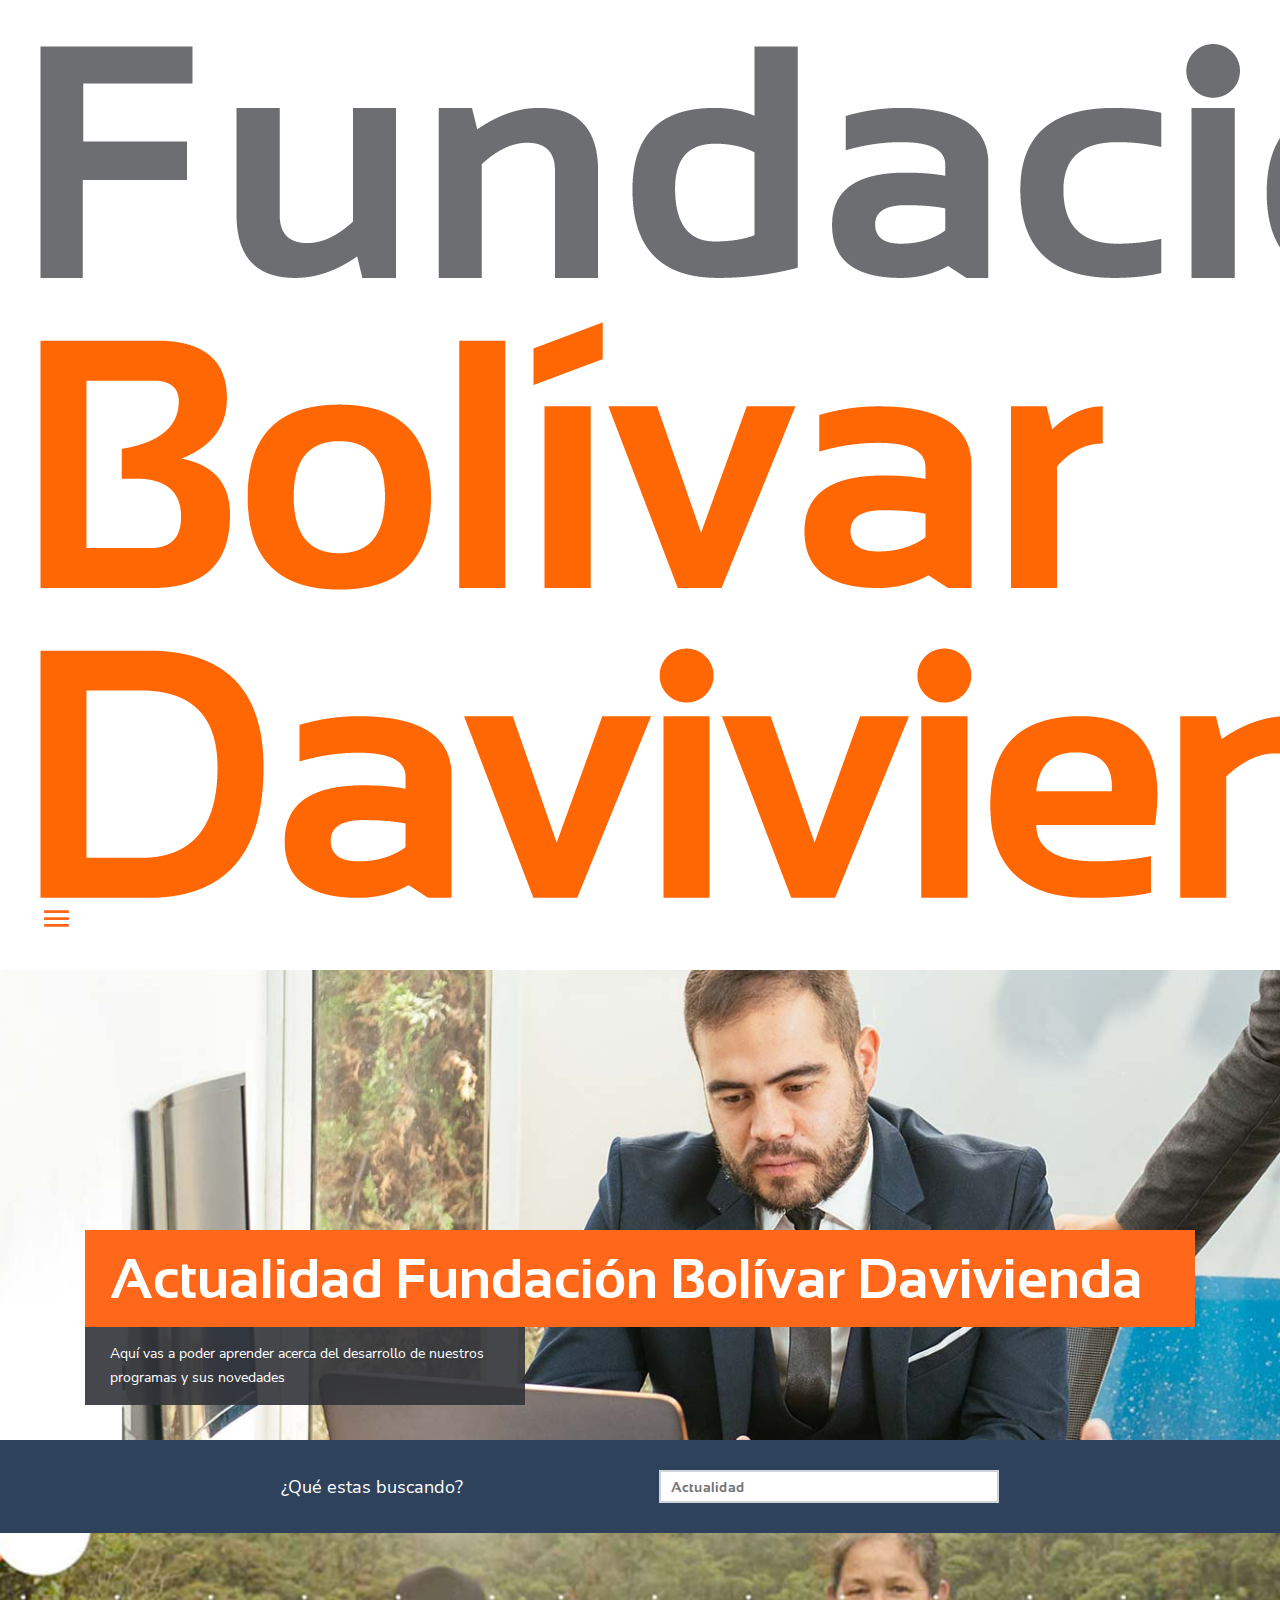
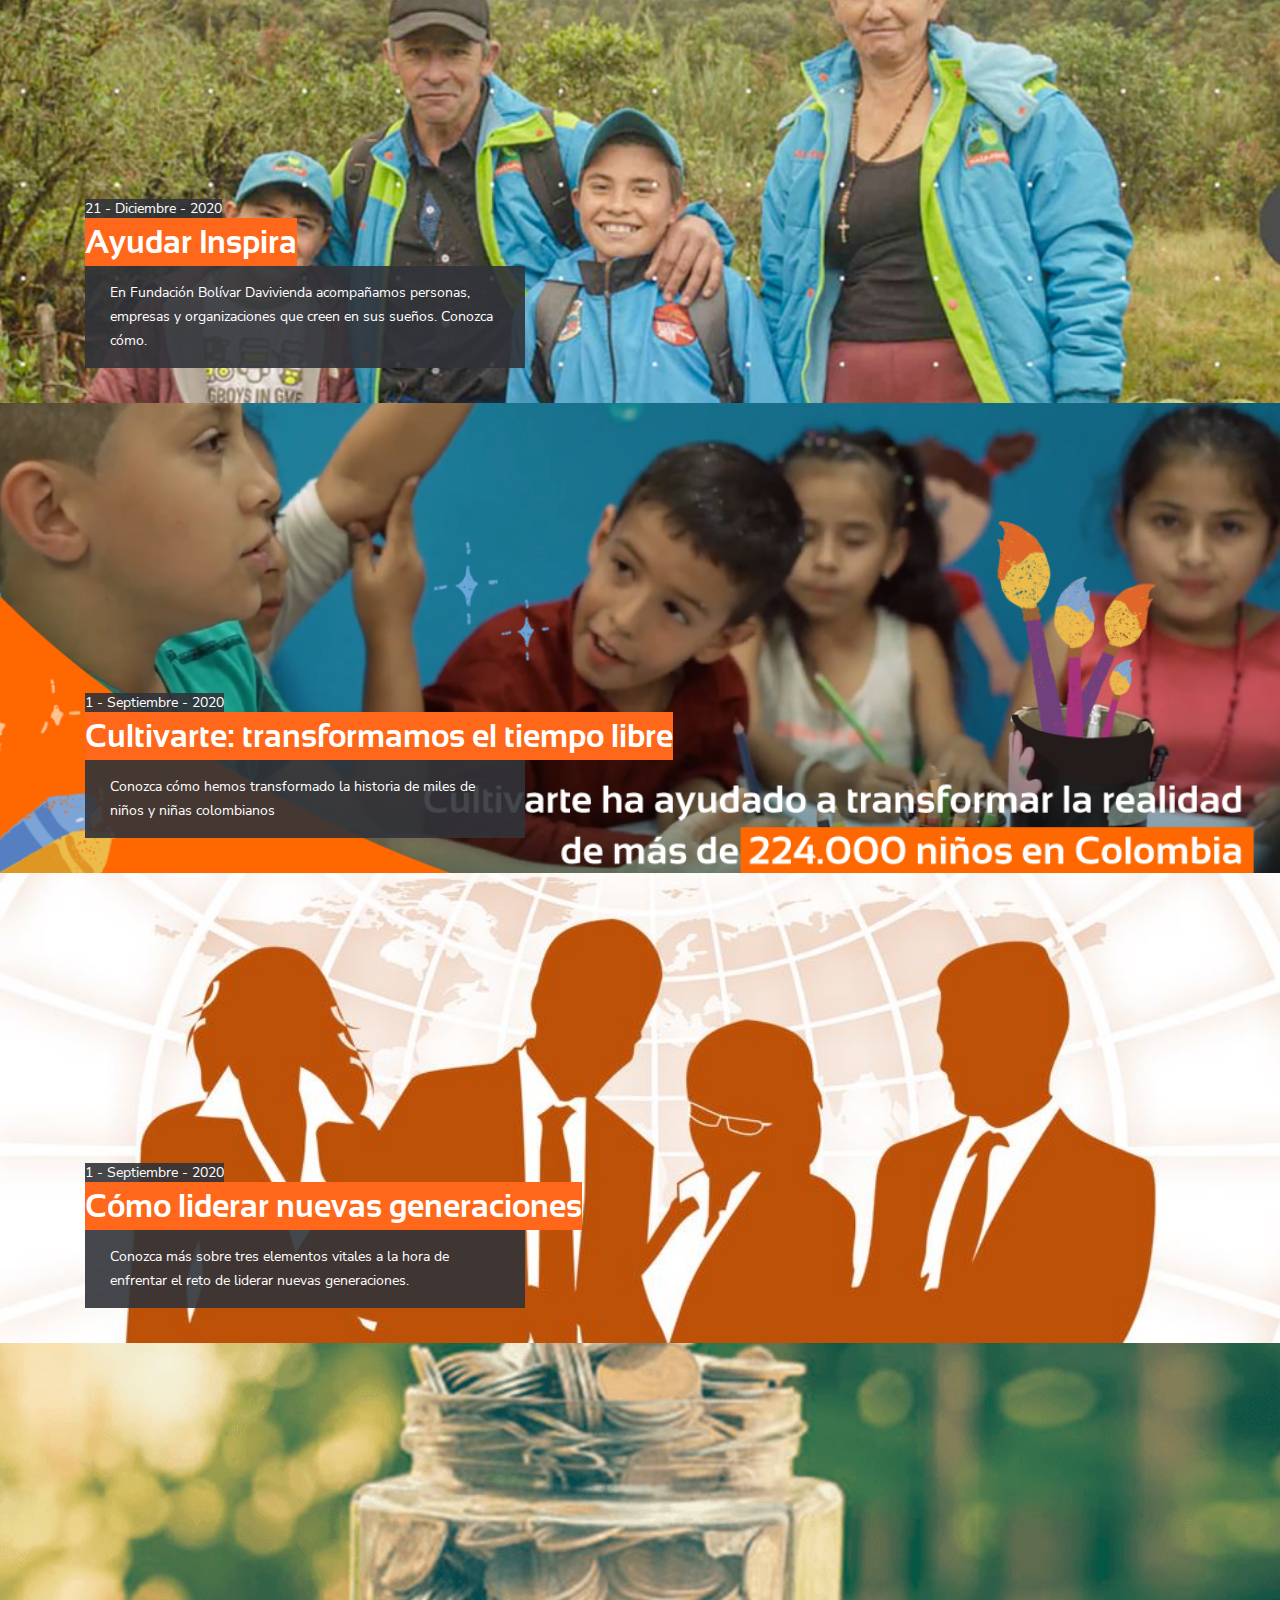
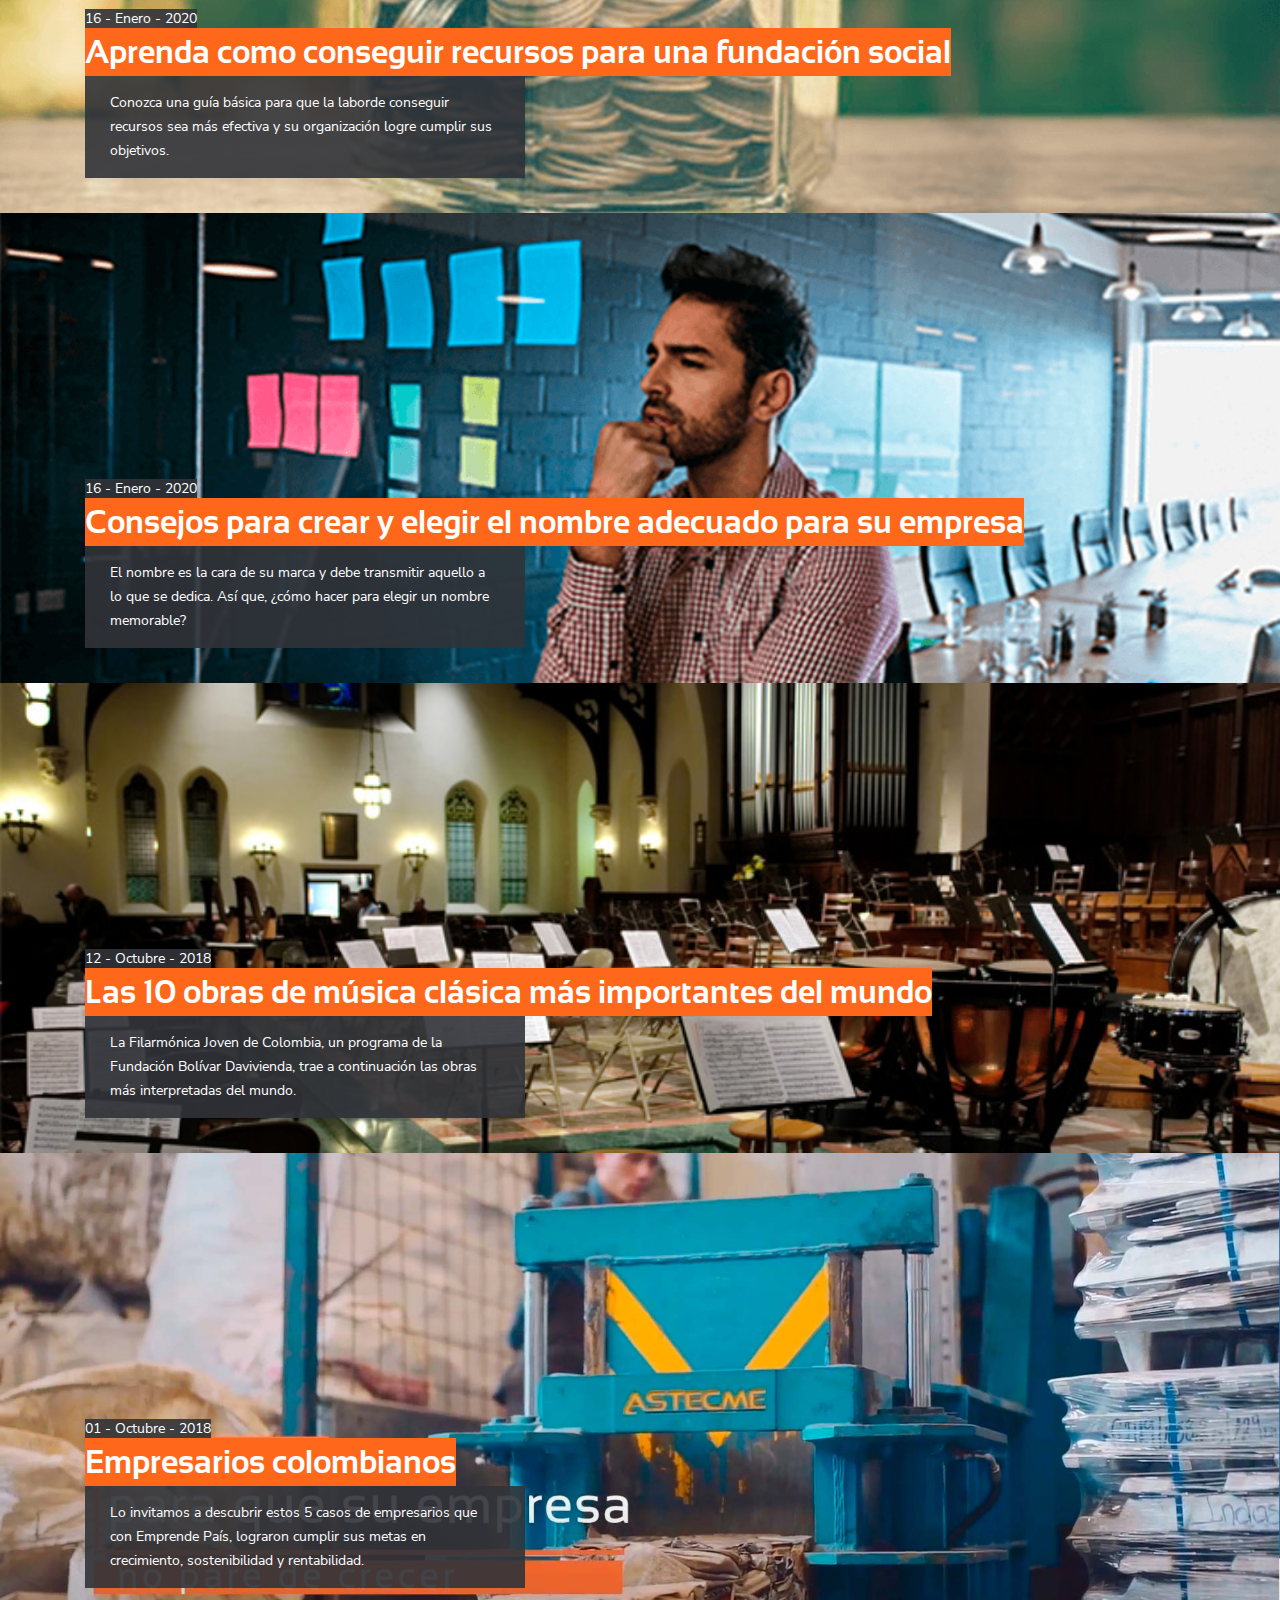
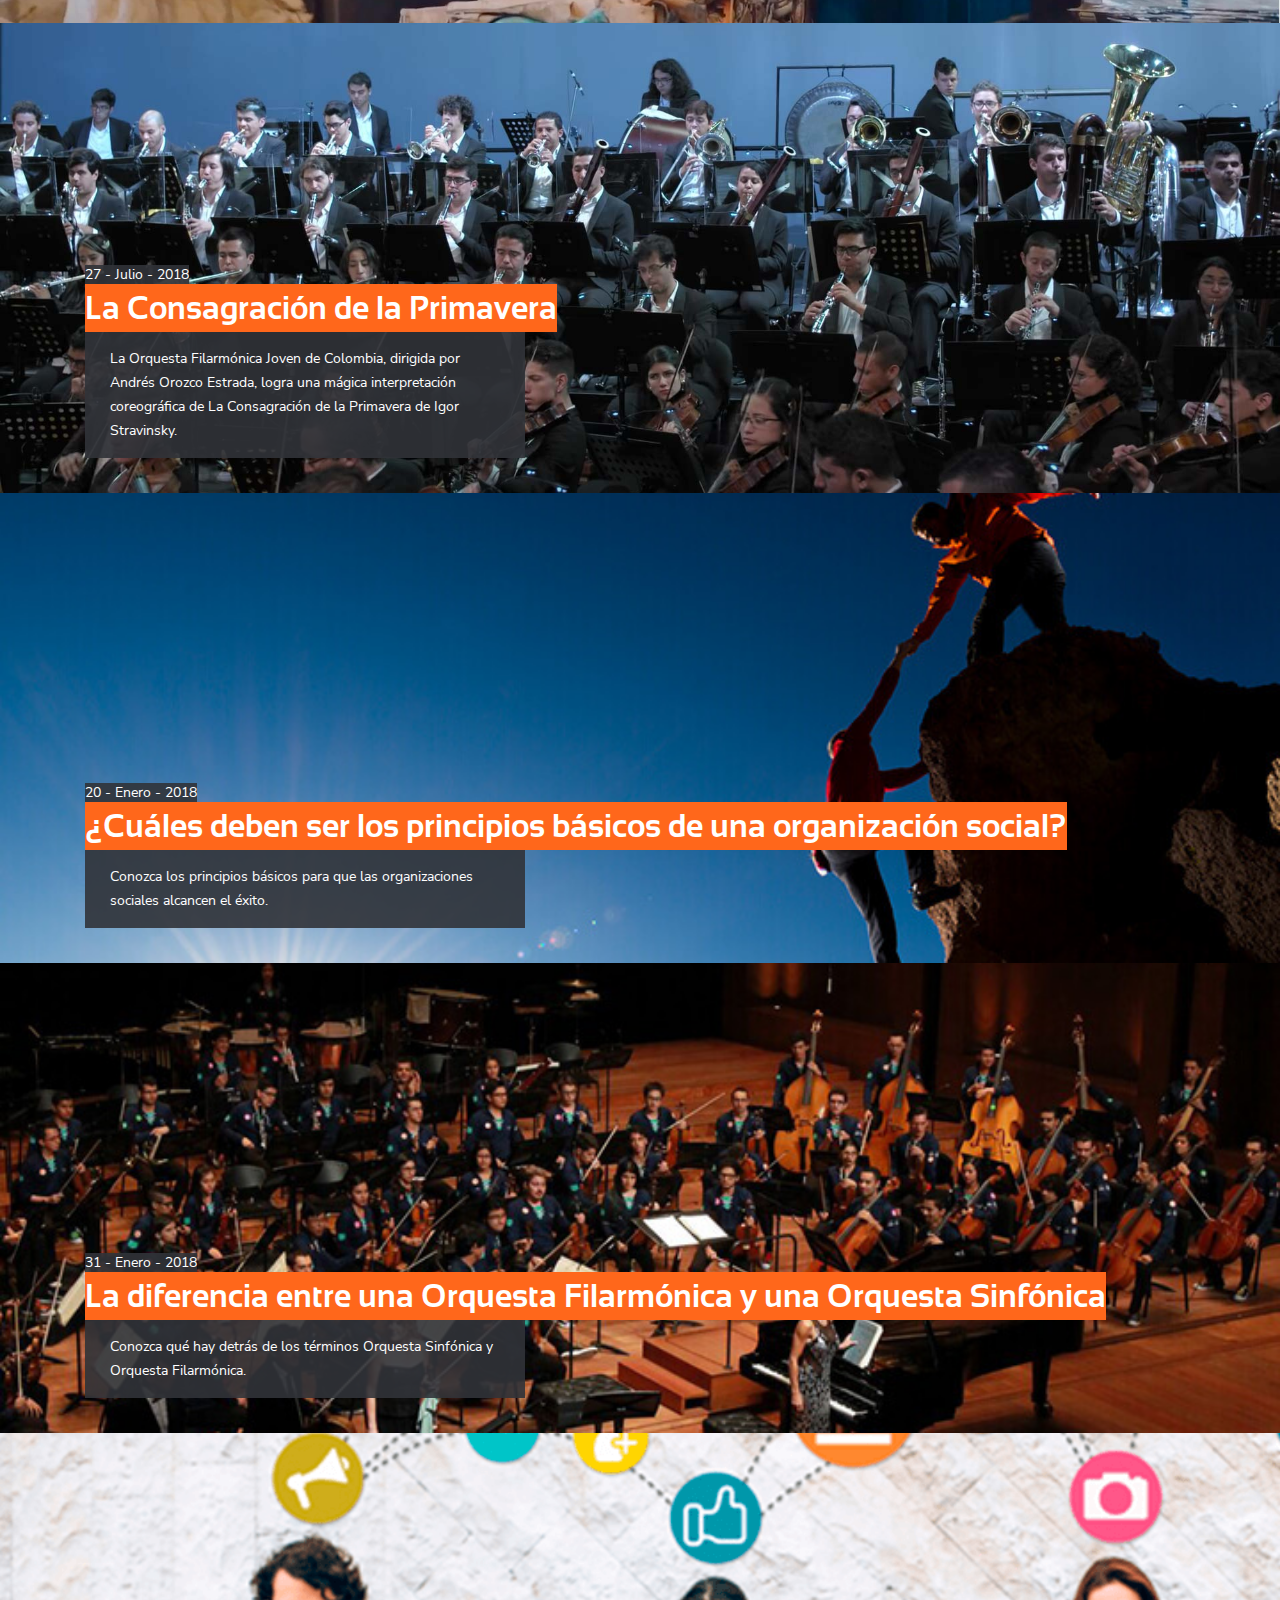
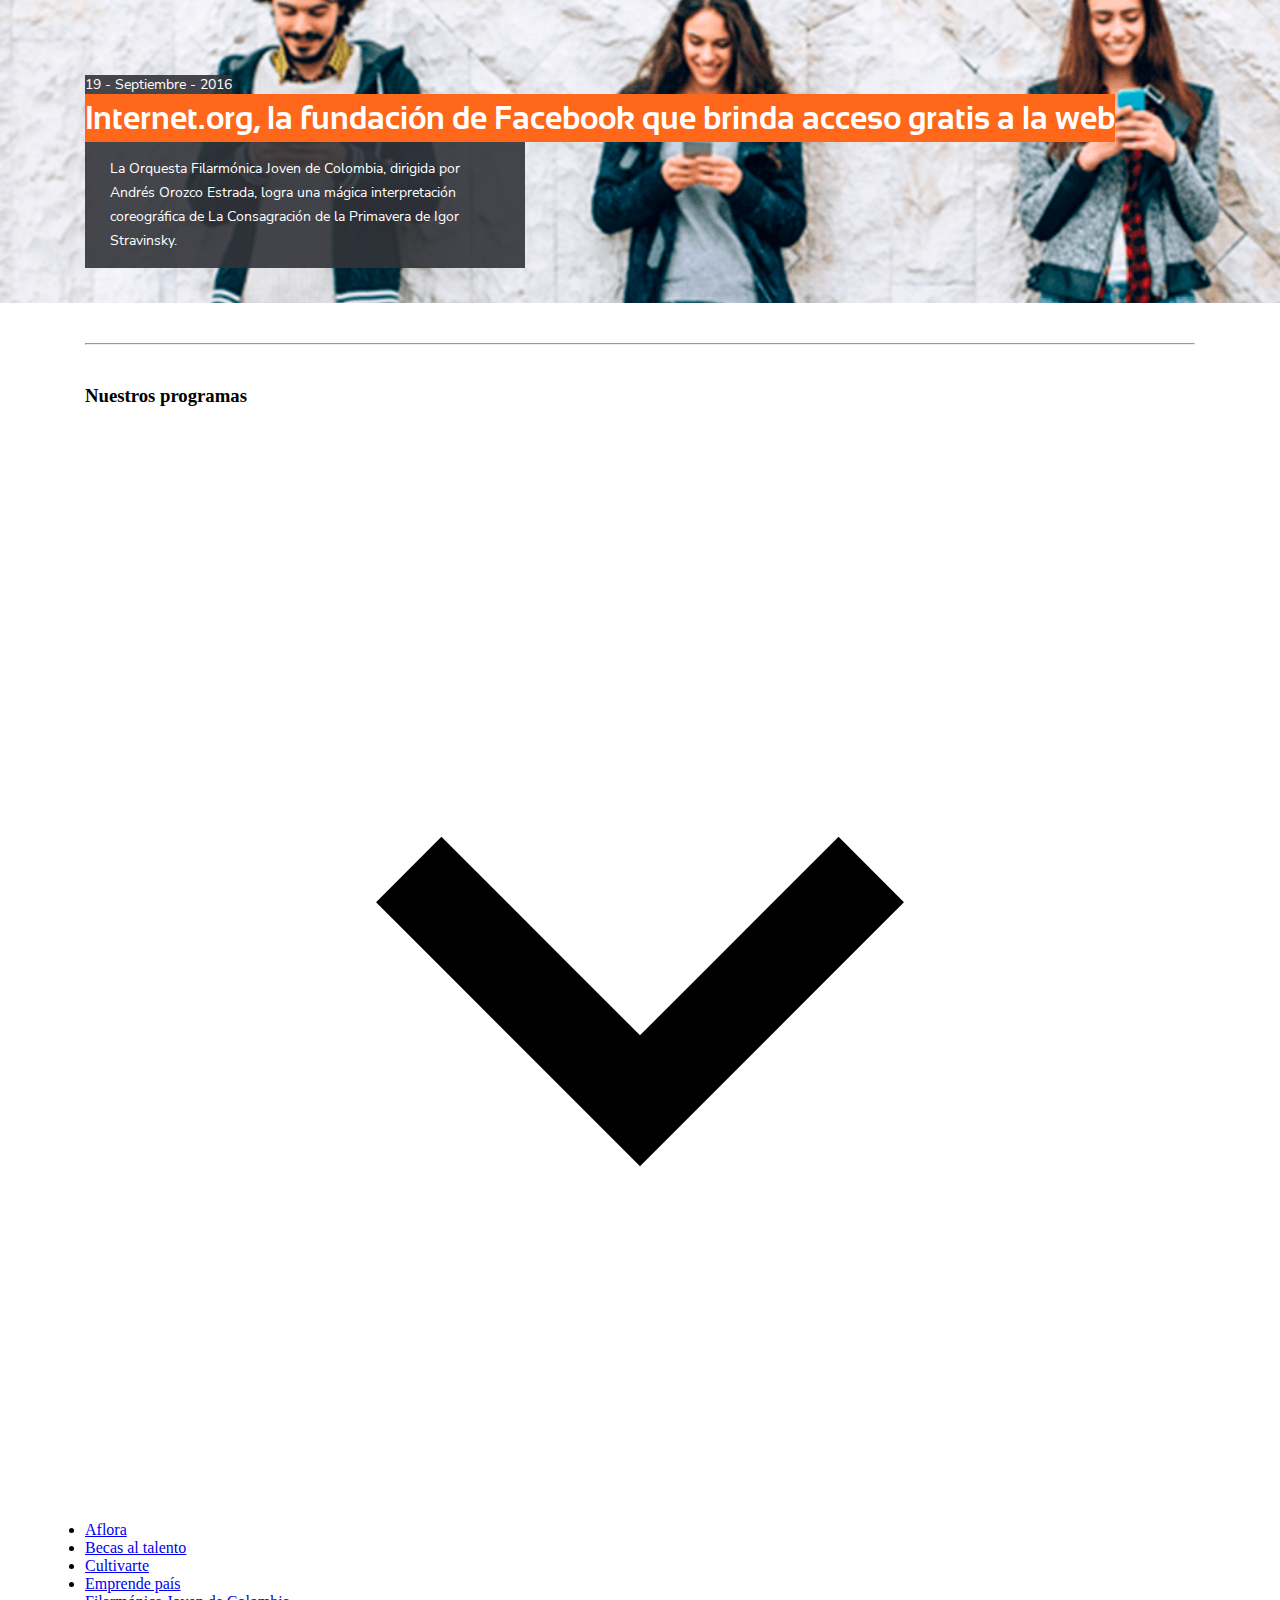
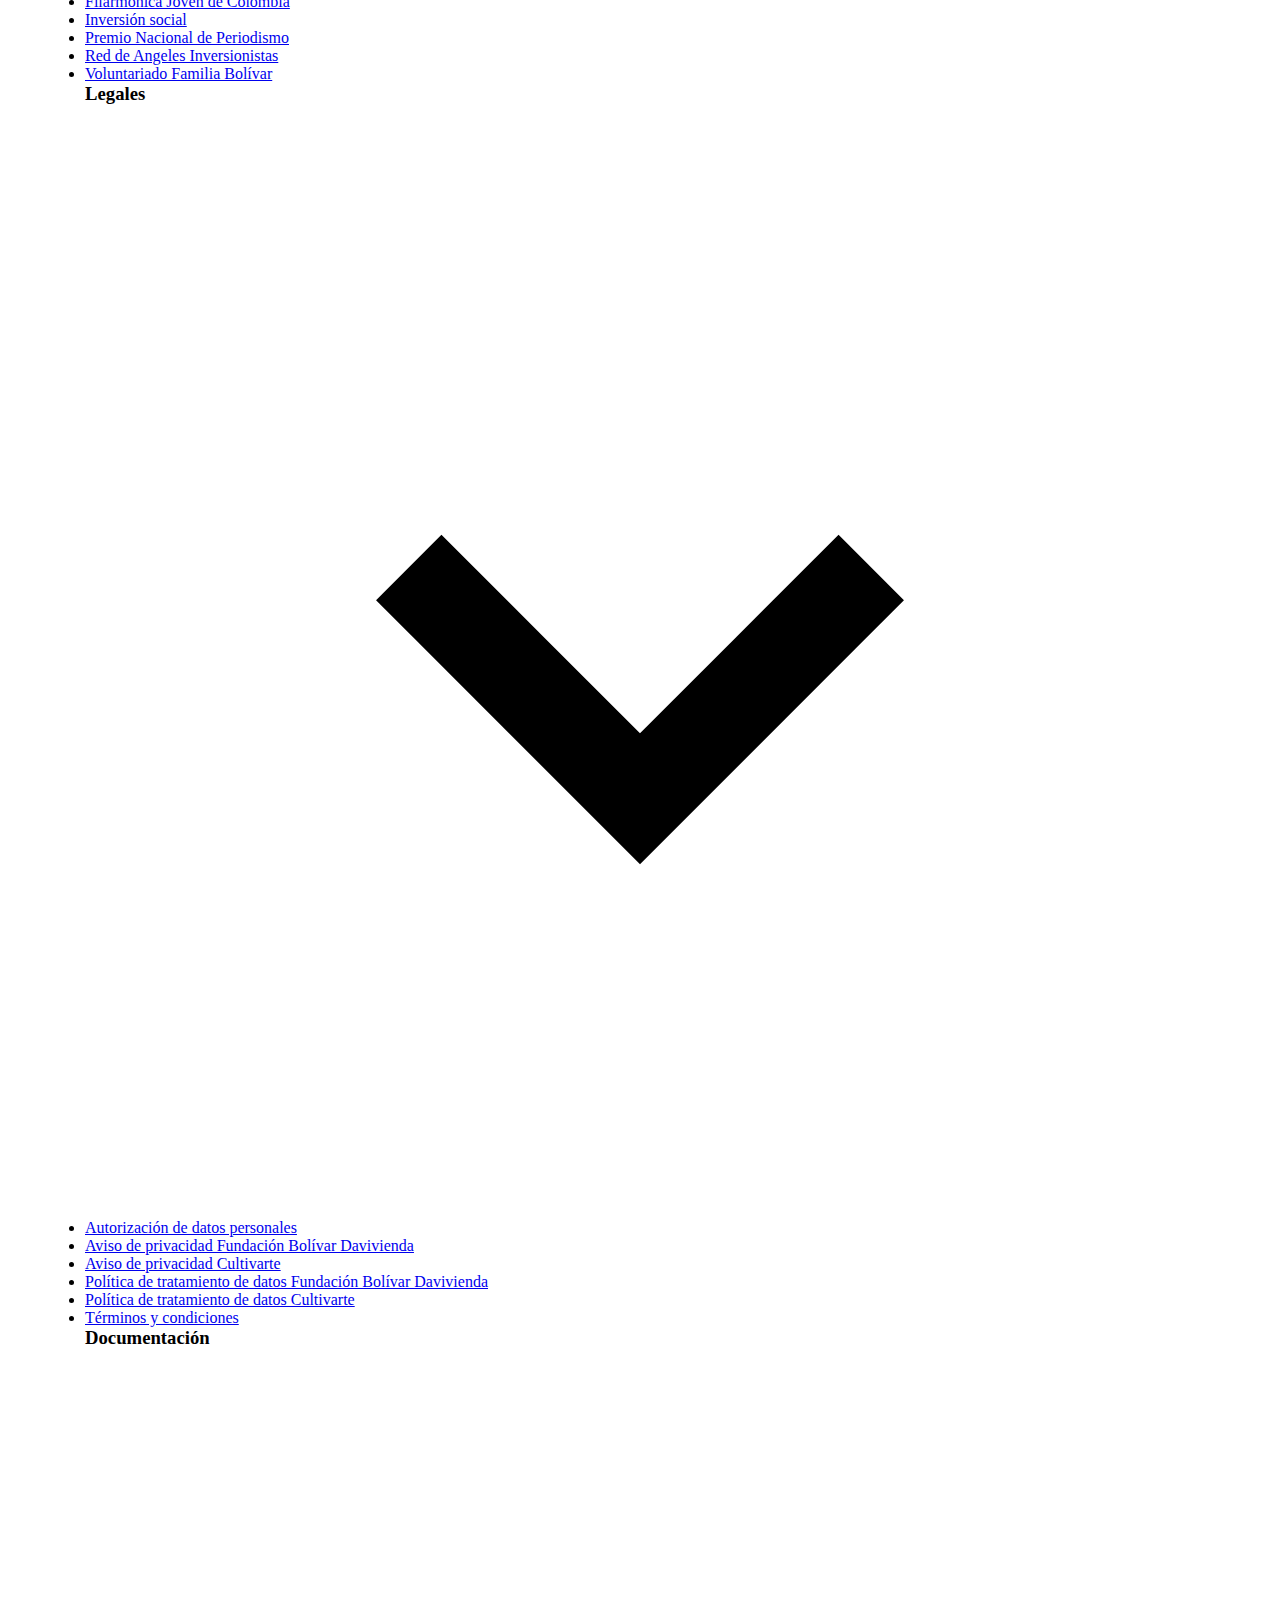
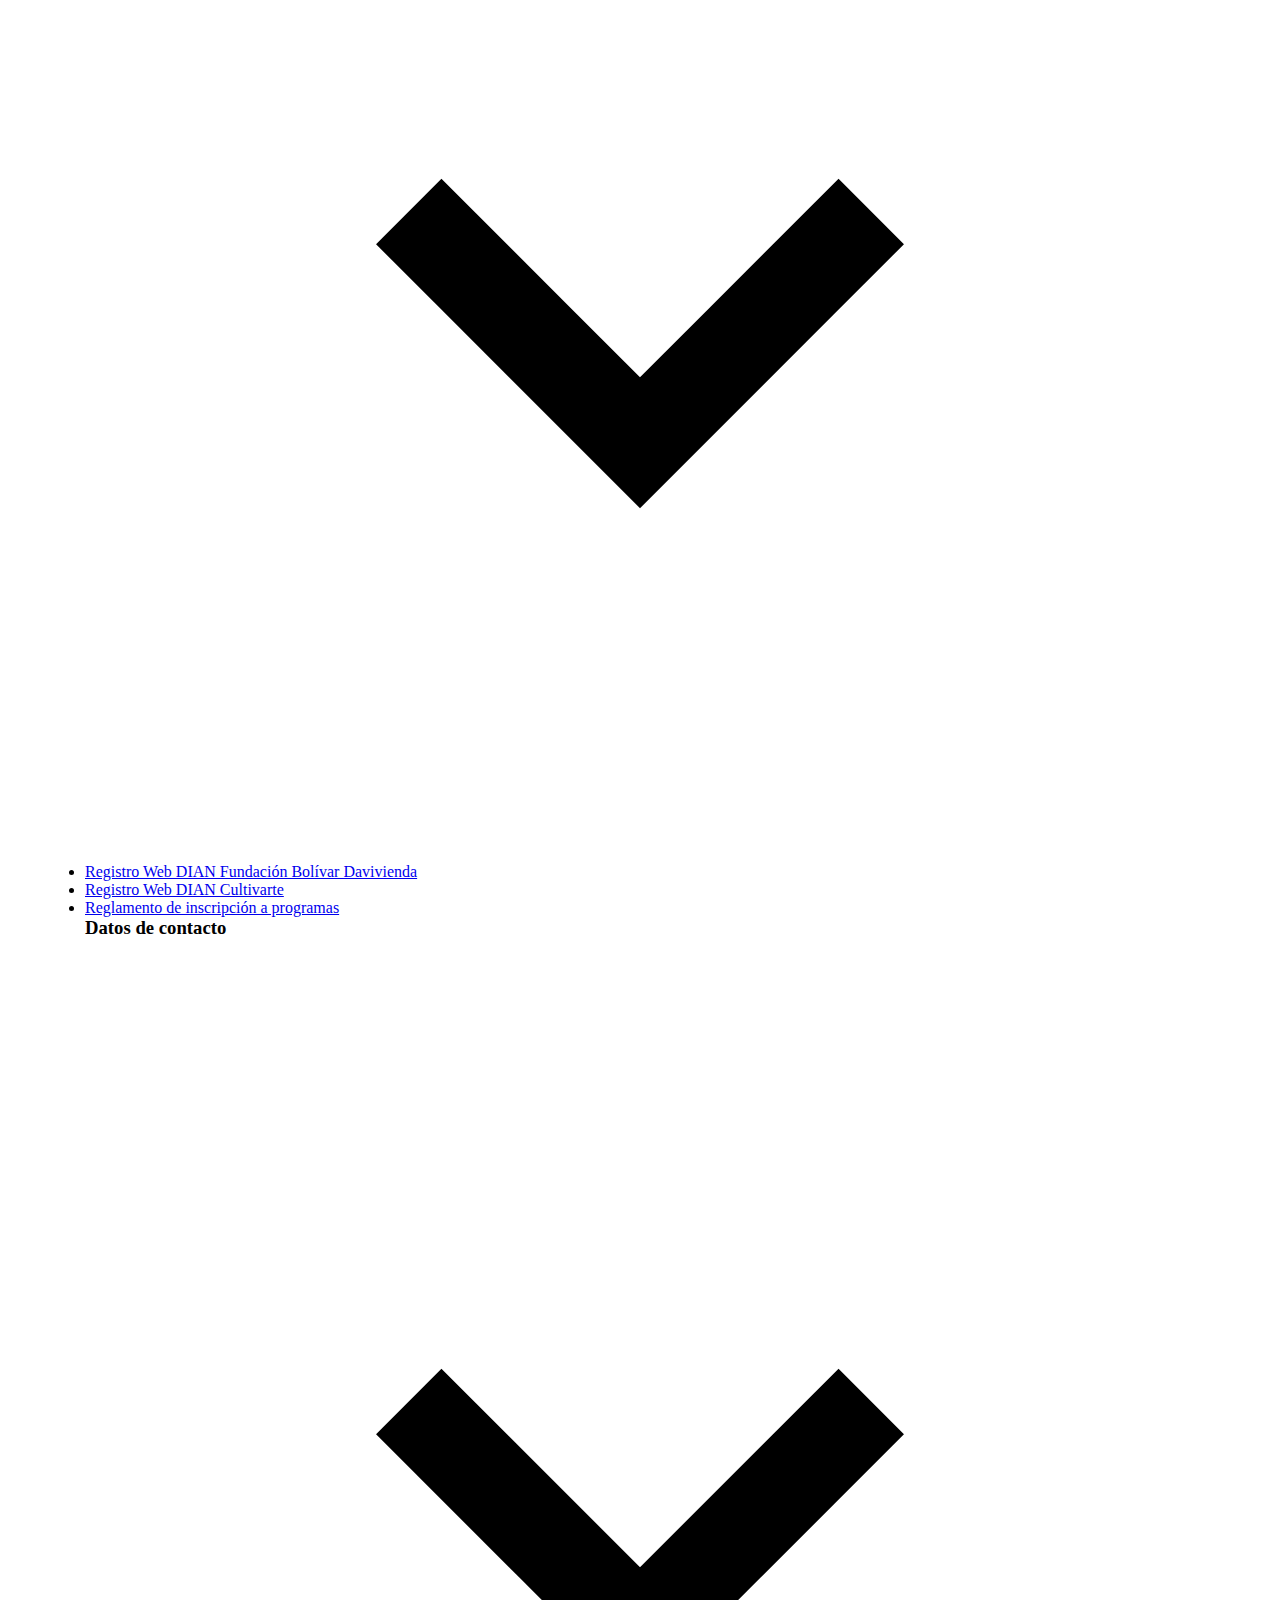
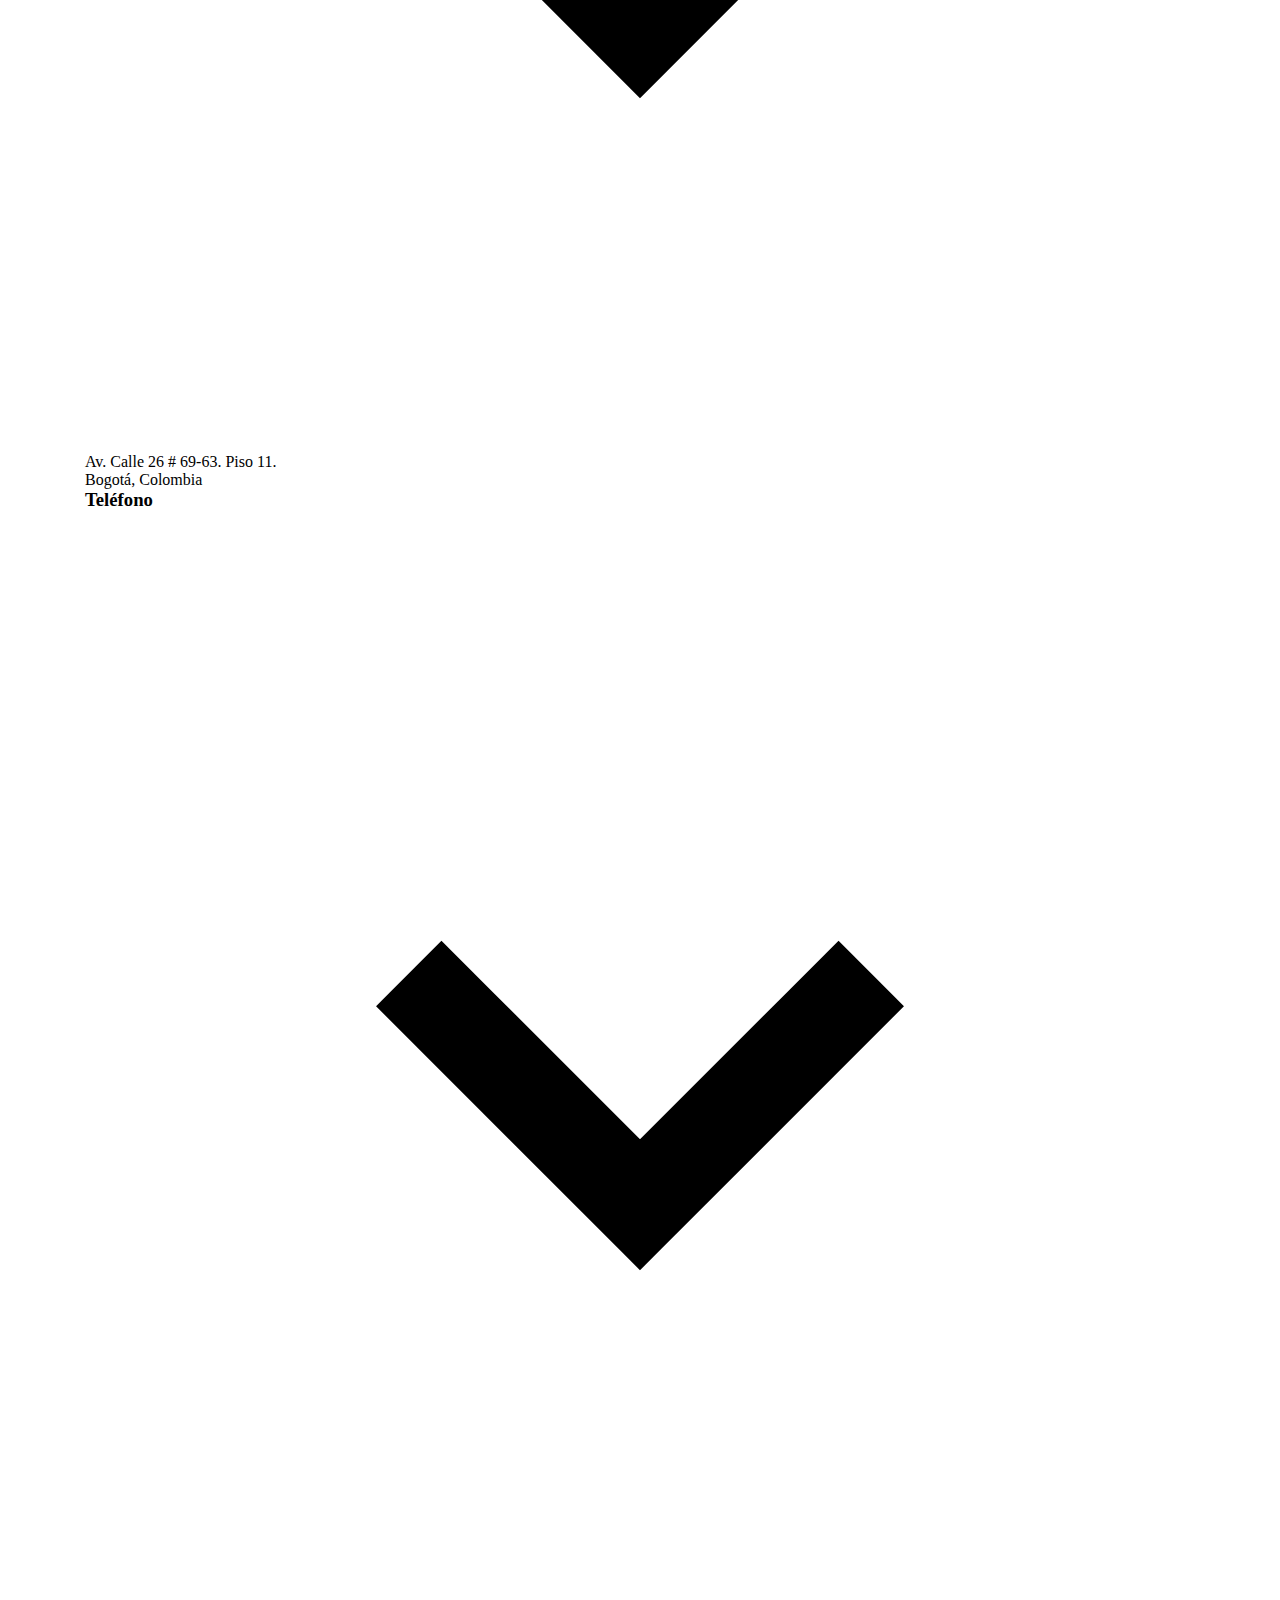
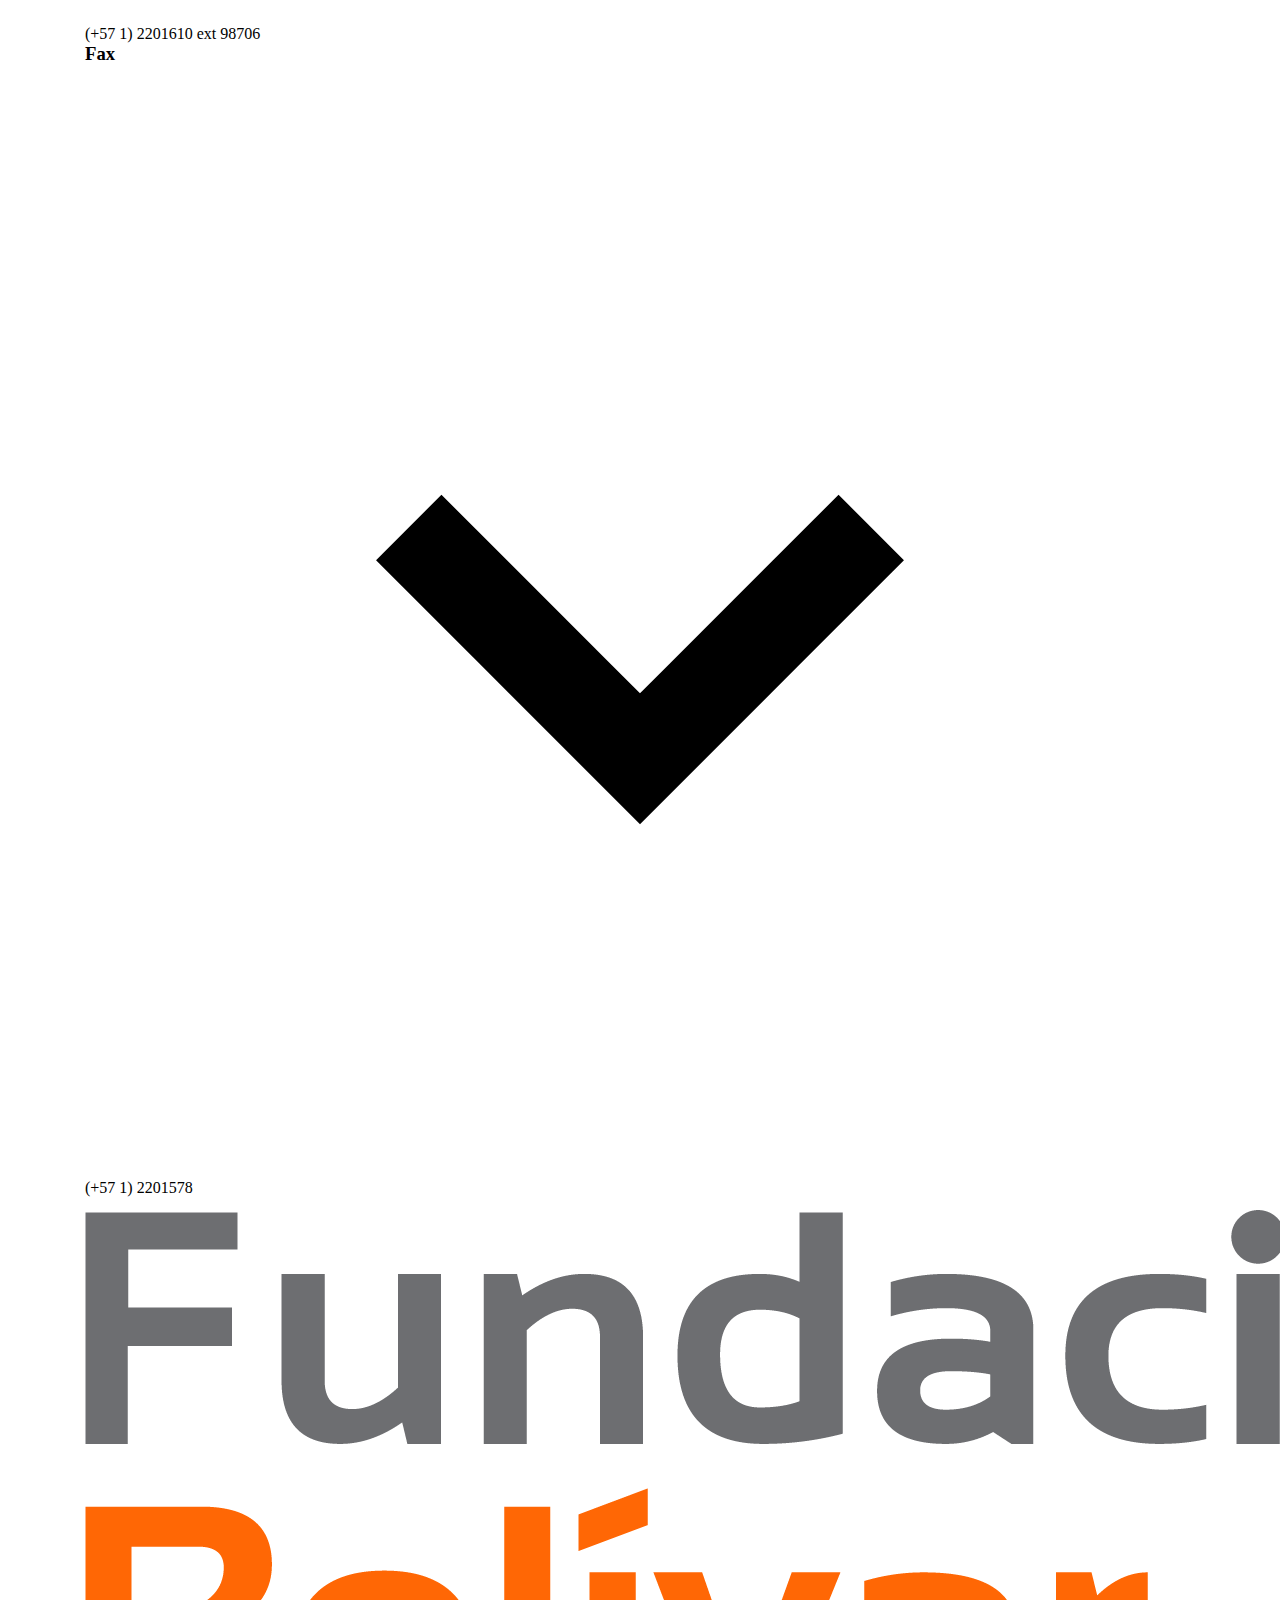
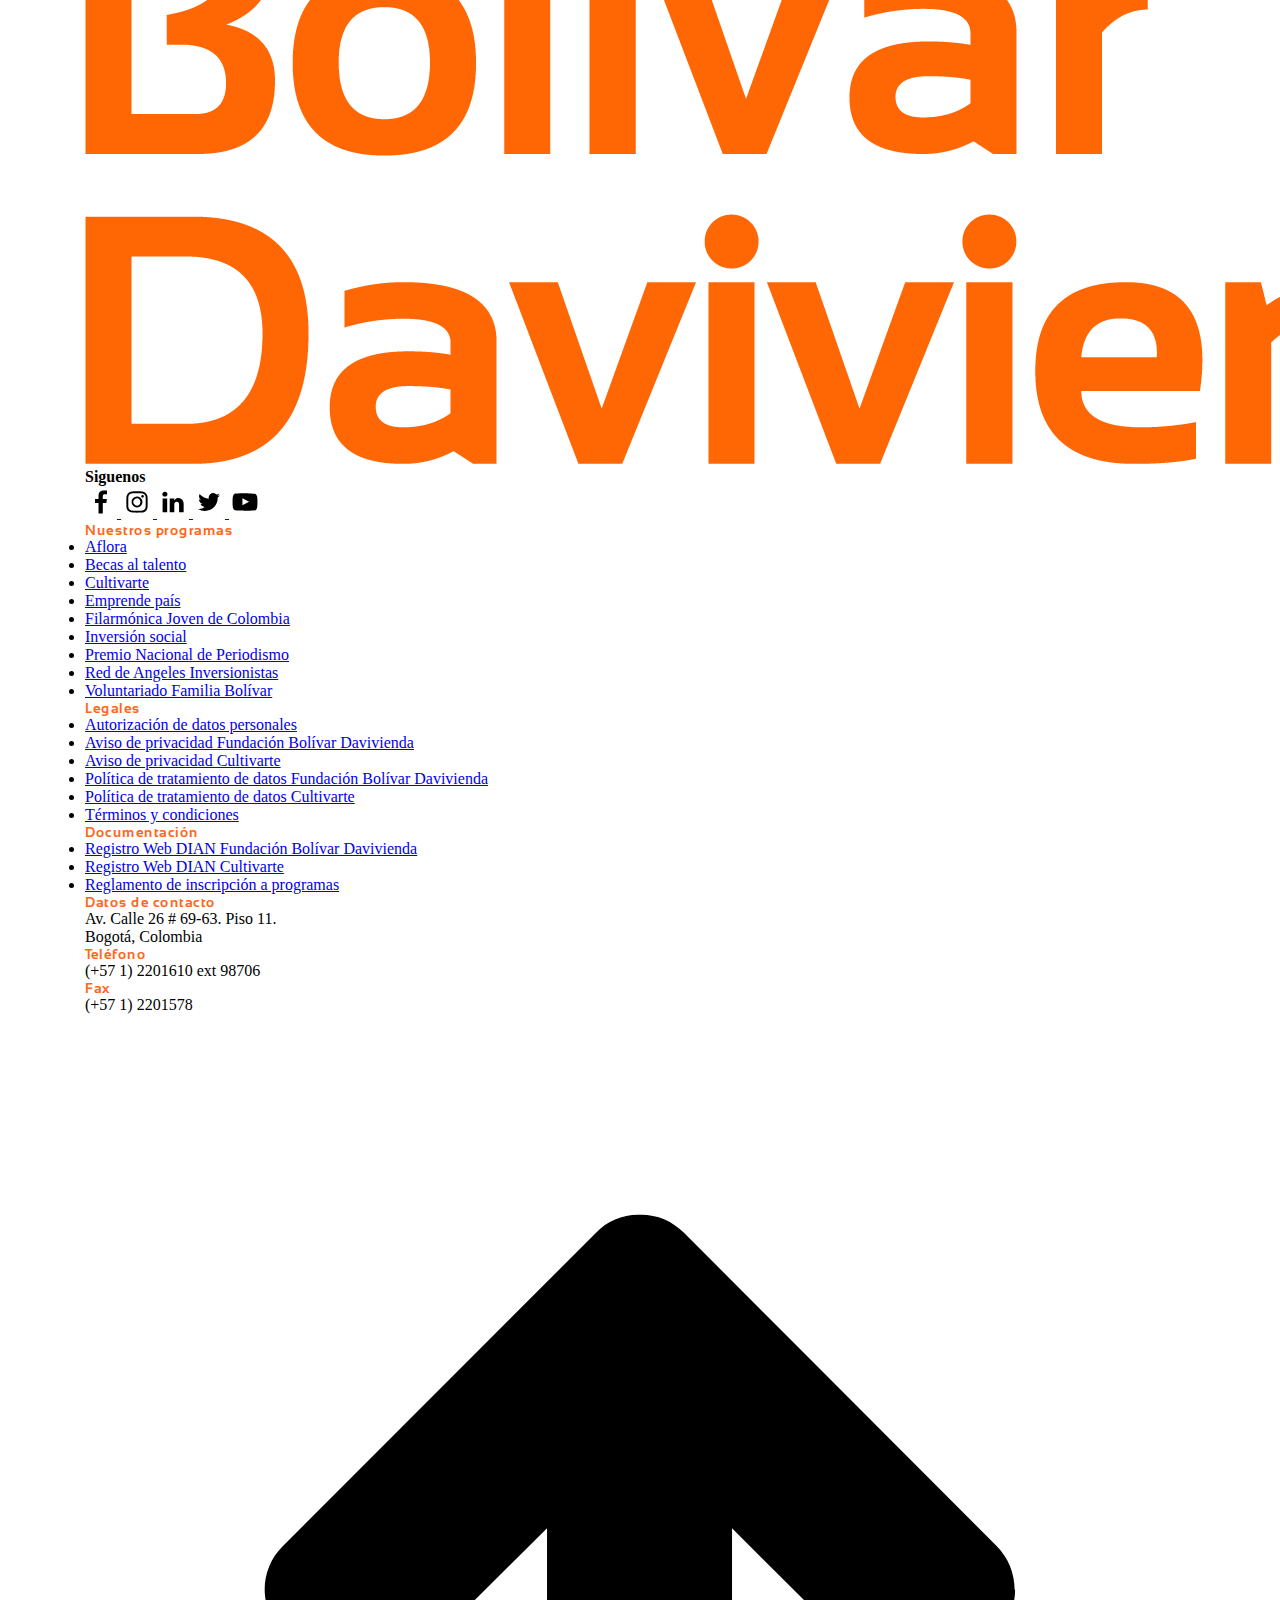
<file: actualidad.html>
<!DOCTYPE html>
<html lang="es">
	<head>
		<meta charset="UTF-8" />
		<meta http-equiv="X-UA-Compatible" content="IE=edge" />
		<meta name="viewport" content="width=device-width, initial-scale=1.0" />
		<title>actualidad</title>
		<link rel="stylesheet" href="./sass/style.css" />
		<!-- Swiper Carrusel -->
		<link
			rel="stylesheet"
			href="https://unpkg.com/swiper/swiper-bundle.min.css"
		/>
	</head>
	<body>
		<!--  
			section_header: contenedor de container_header
		-->
		<header class="section_header" id="section-scroll">
			<!--  
				container_header: contenedor de header_flexbox
			-->
			<div class="container_header">
				<!--  
					header_flexbox: contenedor de box_nit_menu
					y box_navbar
				-->
				<div class="header_flexbox">
					<!--  
                        box_nit_menu: caja contenedora de toda la 
						extructura referente al logo y el icon burger menu
                    -->
					<div class="box_nit_menu">
						<!-- logo -->
						<a href="/">
							<img
								src="./assets/img/fundacion_bolivar_davivenda.png"
								alt="Fundacion Bolivar Davivenda"
								title="Fundacion Bolivar Davivenda"
							/>
						</a>

						<!-- icon burger menu -->
						<svg
							id="icon-burger-menu"
							version="1.2"
							width="33px"
							height="33px"
							viewBox="0 0 24 24"
							data-id="b6605a34ec1443d69f97220deeb3b22c"
						>
							<g>
								<path
									xmlns:default="http://www.w3.org/2000/svg"
									d="M3 18h18v-2H3v2zm0-5h18v-2H3v2zm0-7v2h18V6H3z"
									style="fill: #ff671b"
								></path>
							</g>
						</svg>
					</div>

					<!--  
                        box_navbar: caja contenedora de tag-nav
                    -->
					<div class="box_navbar" id="box-navbar">
						<!--  
							tag-nav: contenedor de box_close_menu caja y ul_navbar
						-->
						<nav>
							<!--  
								box_close_menu: caja contenedora de toda la 
								extructura referente al title menu y el icon close menu
								que cierra el menu de navegacion
							-->
							<section class="box_close_menu">
								<!-- title menu -->
								<h3>Menu</h3>

								<!-- icon close menu -->
								<svg
									id="icon-close-menu"
									version="1.2"
									width="33px"
									height="33px"
									viewBox="0 0 24 24"
									data-id="d72899987dcb405f9711674b20491c84"
								>
									<g>
										<path
											xmlns:default="http://www.w3.org/2000/svg"
											d="M19 6.41L17.59 5 12 10.59 6.41 5 5 6.41 10.59 12 5 17.59 6.41 19 12 13.41 17.59 19 19 17.59 13.41 12z"
											style="fill: #919191"
										></path>
									</g>
								</svg>
							</section>

							<!--  
								ul_navbar: contiene toda la extructura referente al menu de
								navegacion
							-->
							<ul class="ul_navbar">
								<li>
									<a href="/la-fundacion" class="js_link_active"
										>La Fundación</a
									>
								</li>

								<!--  
                                    li_dropdown: contiene una tag-a y una tag-ul
                                -->
								<li class="li_dropdown" id="li-dropdown">
									<!--  
										tag-a: contiene el titulo y el icono
									-->
									<a href="/la-fundacion">
										Nuestros Programas

										<svg
											xmlns="http://www.w3.org/2000/svg"
											width="12"
											height="12"
											viewBox="0 0 24 24"
										>
											<path
												d="M11.178 19.569a.998.998 0 0 0 1.644 0l9-13A.999.999 0 0 0 21 5H3a1.002 1.002 0 0 0-.822 1.569l9 13z"
											></path>
										</svg>
									</a>

									<!--  
										ul_dropdown: contiene el menu de navegacion 
										dropdown
									-->
									<ul class="ul_dropdown" id="ul-dropdown">
										<li>
											<a href="/aflora">Aflora</a>
										</li>

										<li>
											<a href="/becas-al-talento">Becas al Talento</a>
										</li>

										<li>
											<a href="/cultivarte">Cultivarte</a>
										</li>

										<li>
											<a href="/emprende-pais">Emprende País</a>
										</li>

										<li>
											<a href="/filarmonica-joven-de-colombia"
												>Filarmónica Joven de Colombia
											</a>
										</li>

										<li>
											<a href="/inversion-social">Inversión Social</a>
										</li>

										<li>
											<a href="/premio-nacional-de-periodismo"
												>Premio Nacional de Periodismo
											</a>
										</li>

										<li>
											<a href="/red-de-angeles"
												>Red de Ángeles Inversionístas
											</a>
										</li>

										<li>
											<a href="/voluntariado-fundacion-bolivar"
												>Voluntariado Familia Bolivar
											</a>
										</li>
									</ul>
								</li>

								<li>
									<a href="/actualidad">Actualidad</a>
								</li>

								<li>
									<a href="/eventos">Eventos</a>
								</li>

								<li>
									<a
										href="https://www.sostenibilidadfundacionbolivardavivienda.org/"
										target="_blank"
										>Informe de sostenibilidad
									</a>
								</li>

								<li>
									<a
										href="https://fundacionbolivardavivienda.secure.force.com/fbdcontactenos/fbd_FormularioContactenos"
										target="_blank"
										>Contacto
									</a>
								</li>

								<li>
									<a href="/about-us" target="_blank">About us</a>
								</li>
							</ul>
						</nav>
					</div>
				</div>
			</div>
		</header>

		<main>
			<!-- 
				section_actualidad_banner:
			-->
			<div class="section_actualidad_banner">
				<!-- 
					container_name: es quien contiene todos los elementos por lo
					general es a esta que damos width para manejar el responsive
				-->
				<div class="container_actualidad_banner">
					<!-- 
						flexbox_name: este contenedor lo definimos para 
						centrar elementos usando las propiedades de flexbox
					-->
					<div class="flexbox_actualidad_banner">
						<!-- 
							box_name: contiene una tag-h1, tag-p y una caja
							box_icon_swiper
						-->
						<div class="box_actualidad_banner">
							<section class="box_actualidad_title">
								<h1>Actualidad Fundación Bolívar Davivienda</h1>
							</section>

							<p>
								Aquí vas a poder aprender acerca del desarrollo de nuestros
								programas y sus novedades
							</p>
						</div>

						<!-- 
                            box_actualidad_img:
                        -->
						<div class="box_actualidad_img">
							<img
								src="./assets/img/actualidad/encabezado_actualidad.jpg"
								alt="actualidad"
							/>
						</div>
					</div>
				</div>
			</div>

			<!-- 
				section_actualidad_search:
			-->
			<div class="section_actualidad_search">
				<div class="container_actualidad_search">
					<div class="flexbox_actualidad_search">
						<p>¿Qué estas buscando?</p>

						<input type="text" placeholder="Actualidad" />
					</div>
				</div>
			</div>

			<!-- 
				section_actualidad_banner:
			-->
			<div class="section_actualidad_banner">
				<!-- 
					container_name: es quien contiene todos los elementos por lo
					general es a esta que damos width para manejar el responsive
				-->
				<div class="container_actualidad_banner">
					<!-- 
						flexbox_name: este contenedor lo definimos para 
						centrar elementos usando las propiedades de flexbox
					-->
					<div class="flexbox_actualidad_banner">
						<!-- 
							box_name: contiene una tag-h1, tag-p y una caja
							box_icon_swiper
						-->
						<div class="box_actualidad_banner">
							<div class="box_actualidad_paragraph">
								<span>21 - Diciembre - 2020</span>
							</div>

							<h5>Ayudar Inspira</h5>

							<p>
								En Fundación Bolívar Davivienda acompañamos personas, empresas y
								organizaciones que creen en sus sueños. Conozca cómo.
							</p>
						</div>

						<!-- 
                            box_actualidad_img:
                        -->
						<div class="box_actualidad_img">
							<img
								src="./assets/img/actualidad/ayudar-inspira-articulo.jpg"
								alt="Ayudar Inspira"
							/>
						</div>
					</div>
				</div>
			</div>

			<!-- 
				section_actualidad_banner:
			-->
			<div class="section_actualidad_banner">
				<!-- 
					container_name: es quien contiene todos los elementos por lo
					general es a esta que damos width para manejar el responsive
				-->
				<div class="container_actualidad_banner">
					<!-- 
						flexbox_name: este contenedor lo definimos para 
						centrar elementos usando las propiedades de flexbox
					-->
					<div class="flexbox_actualidad_banner">
						<!-- 
							box_name: contiene una tag-h1, tag-p y una caja
							box_icon_swiper
						-->
						<div class="box_actualidad_banner">
							<div class="box_actualidad_paragraph">
								<span>1 - Septiembre - 2020</span>
							</div>

							<h5>Cultivarte: transformamos el tiempo libre</h5>

							<p>
								Conozca cómo hemos transformado la historia de miles de niños y
								niñas colombianos
							</p>
						</div>

						<!-- 
                            box_actualidad_img:
                        -->
						<div class="box_actualidad_img">
							<img
								src="./assets/img/actualidad/banner_Actualidad.png"
								alt="Cultivarte: transformamos el tiempo libre"
							/>
						</div>
					</div>
				</div>
			</div>

			<!-- 
				section_actualidad_banner:
			-->
			<div class="section_actualidad_banner">
				<!-- 
					container_name: es quien contiene todos los elementos por lo
					general es a esta que damos width para manejar el responsive
				-->
				<div class="container_actualidad_banner">
					<!-- 
						flexbox_name: este contenedor lo definimos para 
						centrar elementos usando las propiedades de flexbox
					-->
					<div class="flexbox_actualidad_banner">
						<!-- 
							box_name: contiene una tag-h1, tag-p y una caja
							box_icon_swiper
						-->
						<div class="box_actualidad_banner">
							<div class="box_actualidad_paragraph">
								<span>1 - Septiembre - 2020</span>
							</div>

							<h5>Cómo liderar nuevas generaciones</h5>

							<p>
								Conozca más sobre tres elementos vitales a la hora de enfrentar
								el reto de liderar nuevas generaciones.
							</p>
						</div>

						<!-- 
                            box_actualidad_img:
                        -->
						<div class="box_actualidad_img">
							<img
								src="./assets/img/actualidad/como-liderar-nuevas-generaciones.jpeg"
								alt="como liderar nuevas generaciones"
							/>
						</div>
					</div>
				</div>
			</div>

			<!-- 
				section_actualidad_banner:
			-->
			<div class="section_actualidad_banner">
				<!-- 
					container_name: es quien contiene todos los elementos por lo
					general es a esta que damos width para manejar el responsive
				-->
				<div class="container_actualidad_banner">
					<!-- 
						flexbox_name: este contenedor lo definimos para 
						centrar elementos usando las propiedades de flexbox
					-->
					<div class="flexbox_actualidad_banner">
						<!-- 
							box_name: contiene una tag-h1, tag-p y una caja
							box_icon_swiper
						-->
						<div class="box_actualidad_banner">
							<div class="box_actualidad_paragraph">
								<span>16 - Enero - 2020</span>
							</div>

							<h5>Aprenda como conseguir recursos para una fundación social</h5>

							<p>
								Conozca una guía básica para que la laborde conseguir recursos
								sea más efectiva y su organización logre cumplir sus objetivos.
							</p>
						</div>

						<!-- 
                            box_actualidad_img:
                        -->
						<div class="box_actualidad_img">
							<img
								src="./assets/img/actualidad/aprenda_como_conseguir_recursos_para_fundacion.png"
								alt="aprenda como conseguir recursos para fundacion"
							/>
						</div>
					</div>
				</div>
			</div>

			<!-- 
				section_actualidad_banner:
			-->
			<div class="section_actualidad_banner">
				<!-- 
					container_name: es quien contiene todos los elementos por lo
					general es a esta que damos width para manejar el responsive
				-->
				<div class="container_actualidad_banner">
					<!-- 
						flexbox_name: este contenedor lo definimos para 
						centrar elementos usando las propiedades de flexbox
					-->
					<div class="flexbox_actualidad_banner">
						<!-- 
							box_name: contiene una tag-h1, tag-p y una caja
							box_icon_swiper
						-->
						<div class="box_actualidad_banner">
							<div class="box_actualidad_paragraph">
								<span>16 - Enero - 2020</span>
							</div>

							<h5>
								Consejos para crear y elegir el nombre adecuado para su empresa
							</h5>

							<p>
								El nombre es la cara de su marca y debe transmitir aquello a lo
								que se dedica. Así que, ¿cómo hacer para elegir un nombre
								memorable?
							</p>
						</div>

						<!-- 
                            box_actualidad_img:
                        -->
						<div class="box_actualidad_img">
							<img
								src="./assets/img/actualidad/consejos-para-elegir-nombre-empresa.png"
								alt="consejos para elegir nombre empresa"
							/>
						</div>
					</div>
				</div>
			</div>

			<!-- 
				section_actualidad_banner:
			-->
			<div class="section_actualidad_banner">
				<!-- 
					container_name: es quien contiene todos los elementos por lo
					general es a esta que damos width para manejar el responsive
				-->
				<div class="container_actualidad_banner">
					<!-- 
						flexbox_name: este contenedor lo definimos para 
						centrar elementos usando las propiedades de flexbox
					-->
					<div class="flexbox_actualidad_banner">
						<!-- 
							box_name: contiene una tag-h1, tag-p y una caja
							box_icon_swiper
						-->
						<div class="box_actualidad_banner">
							<div class="box_actualidad_paragraph">
								<span>12 - Octubre - 2018</span>
							</div>

							<h5>Las 10 obras de música clásica más importantes del mundo</h5>

							<p>
								La Filarmónica Joven de Colombia, un programa de la Fundación
								Bolívar Davivienda, trae a continuación las obras más
								interpretadas del mundo.
							</p>
						</div>

						<!-- 
                            box_actualidad_img:
                        -->
						<div class="box_actualidad_img">
							<img
								src="./assets/img/actualidad/las-10-obras-de-musica-clasica-mas-importantes.jpeg"
								alt="Las 10 obras de música clásica más importantes del mundo"
							/>
						</div>
					</div>
				</div>
			</div>

			<!-- 
				section_actualidad_banner:
			-->
			<div class="section_actualidad_banner">
				<!-- 
					container_name: es quien contiene todos los elementos por lo
					general es a esta que damos width para manejar el responsive
				-->
				<div class="container_actualidad_banner">
					<!-- 
						flexbox_name: este contenedor lo definimos para 
						centrar elementos usando las propiedades de flexbox
					-->
					<div class="flexbox_actualidad_banner">
						<!-- 
							box_name: contiene una tag-h1, tag-p y una caja
							box_icon_swiper
						-->
						<div class="box_actualidad_banner">
							<div class="box_actualidad_paragraph">
								<span>01 - Octubre - 2018</span>
							</div>

							<h5>Empresarios colombianos</h5>

							<p>
								Lo invitamos a descubrir estos 5 casos de empresarios que con
								Emprende País, lograron cumplir sus metas en crecimiento,
								sostenibilidad y rentabilidad.
							</p>
						</div>

						<!-- 
                            box_actualidad_img:
                        -->
						<div class="box_actualidad_img">
							<img
								src="./assets/img/actualidad/empresarios_colombianos.jpg"
								alt="Empresarios colombianos"
							/>
						</div>
					</div>
				</div>
			</div>

			<!-- 
				section_actualidad_banner:
			-->
			<div class="section_actualidad_banner">
				<!-- 
					container_name: es quien contiene todos los elementos por lo
					general es a esta que damos width para manejar el responsive
				-->
				<div class="container_actualidad_banner">
					<!-- 
						flexbox_name: este contenedor lo definimos para 
						centrar elementos usando las propiedades de flexbox
					-->
					<div class="flexbox_actualidad_banner">
						<!-- 
							box_name: contiene una tag-h1, tag-p y una caja
							box_icon_swiper
						-->
						<div class="box_actualidad_banner">
							<div class="box_actualidad_paragraph">
								<span>27 - Julio - 2018</span>
							</div>

							<h5>La Consagración de la Primavera</h5>

							<p>
								La Orquesta Filarmónica Joven de Colombia, dirigida por Andrés
								Orozco Estrada, logra una mágica interpretación coreográfica de
								La Consagración de la Primavera de Igor Stravinsky.
							</p>
						</div>

						<!-- 
                            box_actualidad_img:
                        -->
						<div class="box_actualidad_img">
							<img
								src="./assets/img/actualidad/consagracion_primavera.jpg"
								alt="La Consagración de la Primavera"
							/>
						</div>
					</div>
				</div>
			</div>

			<!-- 
				section_actualidad_banner:
			-->
			<div class="section_actualidad_banner">
				<!-- 
					container_name: es quien contiene todos los elementos por lo
					general es a esta que damos width para manejar el responsive
				-->
				<div class="container_actualidad_banner">
					<!-- 
						flexbox_name: este contenedor lo definimos para 
						centrar elementos usando las propiedades de flexbox
					-->
					<div class="flexbox_actualidad_banner">
						<!-- 
							box_name: contiene una tag-h1, tag-p y una caja
							box_icon_swiper
						-->
						<div class="box_actualidad_banner">
							<div class="box_actualidad_paragraph">
								<span>20 - Enero - 2018</span>
							</div>

							<h5>
								¿Cuáles deben ser los principios básicos de una organización
								social?
							</h5>

							<p>
								Conozca los principios básicos para que las organizaciones
								sociales alcancen el éxito.
							</p>
						</div>

						<!-- 
                            box_actualidad_img:
                        -->
						<div class="box_actualidad_img">
							<img
								src="./assets/img/actualidad/cuales-deben-ser-los-principios-basicos.jpeg"
								alt="¿Cuáles deben ser los principios básicos de una organización social?"
							/>
						</div>
					</div>
				</div>
			</div>

			<!-- 
				section_actualidad_banner:
			-->
			<div class="section_actualidad_banner">
				<!-- 
					container_name: es quien contiene todos los elementos por lo
					general es a esta que damos width para manejar el responsive
				-->
				<div class="container_actualidad_banner">
					<!-- 
						flexbox_name: este contenedor lo definimos para 
						centrar elementos usando las propiedades de flexbox
					-->
					<div class="flexbox_actualidad_banner">
						<!-- 
							box_name: contiene una tag-h1, tag-p y una caja
							box_icon_swiper
						-->
						<div class="box_actualidad_banner">
							<div class="box_actualidad_paragraph">
								<span>31 - Enero - 2018</span>
							</div>

							<h5>
								La diferencia entre una Orquesta Filarmónica y una Orquesta
								Sinfónica
							</h5>

							<p>
								Conozca qué hay detrás de los términos Orquesta Sinfónica y
								Orquesta Filarmónica.
							</p>
						</div>

						<!-- 
                            box_actualidad_img:
                        -->
						<div class="box_actualidad_img">
							<img
								src="./assets/img/actualidad/diferencia_sinfonica_filarmonica.jpeg"
								alt="La diferencia entre una Orquesta Filarmónica y una Orquesta Sinfónica"
							/>
						</div>
					</div>
				</div>
			</div>

			<!-- 
				section_actualidad_banner:
			-->
			<div class="section_actualidad_banner">
				<!-- 
					container_name: es quien contiene todos los elementos por lo
					general es a esta que damos width para manejar el responsive
				-->
				<div class="container_actualidad_banner">
					<!-- 
						flexbox_name: este contenedor lo definimos para 
						centrar elementos usando las propiedades de flexbox
					-->
					<div class="flexbox_actualidad_banner">
						<!-- 
							box_name: contiene una tag-h1, tag-p y una caja
							box_icon_swiper
						-->
						<div class="box_actualidad_banner">
							<div class="box_actualidad_paragraph">
								<span>19 - Septiembre - 2016</span>
							</div>

							<h5>
								Internet.org, la fundación de Facebook que brinda acceso gratis
								a la web
							</h5>

							<p>
								La Orquesta Filarmónica Joven de Colombia, dirigida por Andrés
								Orozco Estrada, logra una mágica interpretación coreográfica de
								La Consagración de la Primavera de Igor Stravinsky.
							</p>
						</div>

						<!-- 
                            box_actualidad_img:
                        -->
						<div class="box_actualidad_img">
							<img
								src="./assets/img/actualidad/internetorg_la_fundacion_de_facebook.png"
								alt="Internet.org, la fundación de Facebook que brinda acceso gratis a la web"
							/>
						</div>
					</div>
				</div>
			</div>
		</main>

		<!--  
			section_footer: contenedor de la seccion
		-->
		<footer class="section_footer">
			<!--  
				container_footer: contenedor definido para
				manejar el responsive
			-->
			<div class="container_footer">
				<!-- 
					box_line: contenedor de una tag-hr
				-->
				<div class="box_line">
					<!--  
						tag-hr: linea marcada en la parte superior
						del footer 
					-->
					<hr />
				</div>

				<!--  
					content_accordeon: contenedor de 6 box_acordeon
				-->
				<div class="content_accordeon">
					<!-- 
						box_accordeon: contenedor de accordeon_header y de
						accordeon_body, esta clase tambiene es implementada
						en javascript
					-->
					<div class="box_accordeon">
						<!-- 
							acordeon_header: contiene la cabecera del acordeon 
						-->
						<section class="accordeon_header">
							<h3>Nuestros programas</h3>

							<svg xmlns="http://www.w3.org/2000/svg" viewBox="0 0 24 24">
								<path
									d="M16.293 9.293 12 13.586 7.707 9.293l-1.414 1.414L12 16.414l5.707-5.707z"
								></path>
							</svg>
						</section>

						<!-- 
							acordeon_body: contiene el cuerpo del acordeon 
						-->
						<div class="accordeon_body">
							<ul>
								<li><a href="/aflora" target="_blank">Aflora</a></li>

								<li>
									<a href="/becas-al-talento" target="_blank">
										Becas al talento
									</a>
								</li>

								<li><a href="/cultivarte" target="_blank">Cultivarte</a></li>

								<li>
									<a href="/emprende-pais" target="_blank">Emprende país</a>
								</li>

								<li>
									<a href="/filarmonica-joven-de-colombia" target="_blank">
										Filarmónica Joven de Colombia
									</a>
								</li>

								<li>
									<a href="/inversion-social" target="_blank">
										Inversión social</a
									>
								</li>

								<li>
									<a href="/premio-nacional-de-periodismo" target="_blank">
										Premio Nacional de Periodismo
									</a>
								</li>

								<li>
									<a href="/red-de-angeles" target="_blank">
										Red de Angeles Inversionistas
									</a>
								</li>

								<li>
									<a href="/voluntariado-fundacion-bolivar" target="_blank">
										Voluntariado Familia Bolívar
									</a>
								</li>
							</ul>
						</div>
					</div>

					<!-- accordeon two -->
					<div class="box_accordeon">
						<section class="accordeon_header">
							<h3>Legales</h3>

							<svg xmlns="http://www.w3.org/2000/svg" viewBox="0 0 24 24">
								<path
									d="M16.293 9.293 12 13.586 7.707 9.293l-1.414 1.414L12 16.414l5.707-5.707z"
								></path>
							</svg>
						</section>

						<div class="accordeon_body">
							<ul>
								<li>
									<a
										href="/legales/Footer_Legales_Autorizacion_Tratamiento_de_Datos_Personales_FBD_y_Cultivarte.pdf"
										target="_blank"
									>
										Autorización de datos personales
									</a>
								</li>

								<li>
									<a
										href="/legales/Footer_Legales_Aviso_de_privacidad_FBD.pdf"
										target="_blank"
									>
										Aviso de privacidad Fundación Bolívar Davivienda
									</a>
								</li>

								<li>
									<a
										href="/legales/Footer_Legales_Aviso_de_privacidad_Cultivarte.pdf"
										target="_blank"
									>
										Aviso de privacidad Cultivarte
									</a>
								</li>

								<li>
									<a
										href="/legales/Footer_Legales_Política_de_tratamiento_de_datos_FBD.pdf"
										target="_blank"
									>
										Política de tratamiento de datos Fundación Bolívar
										Davivienda
									</a>
								</li>

								<li>
									<a
										href="/legales/Footer_Legales_Politica_de_tratamiento_de_datos_Cultivarte.pdf"
										target="_blank"
									>
										Política de tratamiento de datos Cultivarte
									</a>
								</li>

								<li>
									<a
										href="/legales/Terminos_y_Condiciones_FBD_2020.pdf"
										target="_blank"
									>
										Términos y condiciones
									</a>
								</li>
							</ul>
						</div>
					</div>

					<!-- accordeon three -->
					<div class="box_accordeon">
						<section class="accordeon_header">
							<h3>Documentación</h3>

							<svg xmlns="http://www.w3.org/2000/svg" viewBox="0 0 24 24">
								<path
									d="M16.293 9.293 12 13.586 7.707 9.293l-1.414 1.414L12 16.414l5.707-5.707z"
								></path>
							</svg>
						</section>

						<div class="accordeon_body">
							<ul>
								<li>
									<a
										href="/legales/Footer_Documentos_Registro_Web_DIAN_FBD.pdf"
										target="_blank"
									>
										Registro Web DIAN Fundación Bolívar Davivienda
									</a>
								</li>

								<li>
									<a
										href="/legales/Footer_Documentos_Registro_Web_DIAN_Cultivarte.pdf"
										target="_blank"
									>
										Registro Web DIAN Cultivarte
									</a>
								</li>

								<li>
									<a
										href="/legales/Footer_Reglamento_Inscripciones_Programas.pdf"
										target="_blank"
									>
										Reglamento de inscripción a programas
									</a>
								</li>
							</ul>
						</div>
					</div>

					<!-- accordeon four -->
					<div class="box_accordeon">
						<section class="accordeon_header">
							<h3>Datos de contacto</h3>

							<svg xmlns="http://www.w3.org/2000/svg" viewBox="0 0 24 24">
								<path
									d="M16.293 9.293 12 13.586 7.707 9.293l-1.414 1.414L12 16.414l5.707-5.707z"
								></path>
							</svg>
						</section>

						<div class="accordeon_body">
							<p>
								Av. Calle 26 # 69-63. Piso 11. <br />
								Bogotá, Colombia
							</p>
						</div>
					</div>

					<!-- accordeon five -->
					<div class="box_accordeon">
						<section class="accordeon_header">
							<h3>Teléfono</h3>

							<svg xmlns="http://www.w3.org/2000/svg" viewBox="0 0 24 24">
								<path
									d="M16.293 9.293 12 13.586 7.707 9.293l-1.414 1.414L12 16.414l5.707-5.707z"
								></path>
							</svg>
						</section>

						<div class="accordeon_body">
							<p>(+57 1) 2201610 ext 98706</p>
						</div>
					</div>

					<!-- accordeon six -->
					<div class="box_accordeon">
						<section class="accordeon_header">
							<h3>Fax</h3>

							<svg xmlns="http://www.w3.org/2000/svg" viewBox="0 0 24 24">
								<path
									d="M16.293 9.293 12 13.586 7.707 9.293l-1.414 1.414L12 16.414l5.707-5.707z"
								></path>
							</svg>
						</section>

						<div class="accordeon_body">
							<p>(+57 1) 2201578</p>
						</div>
					</div>
				</div>

				<!--  
					content_flexbox: contenedor de 4 tags-div,
					en este contenedor implementamos flexbox 
					para poner sus elementos en linea 
				-->
				<div class="content_footer">
					<!-- 
						content_column_one: contenedor de box_logo_footer y de 
						box_social_media
					-->
					<div class="content_column_one">
						<!--  
							box_logo_footer: contenedor del logo
						-->
						<div class="box_logo_footer">
							<img
								src="./assets/img/fundacion_bolivar_davivenda.png"
								alt="Fundacion Bolivar Sonaqube"
							/>
						</div>

						<!--  
							box_social_media: contenedor de las redes sociales
						-->
						<section class="box_socials_media">
							<h4>Siguenos</h4>

							<a
								href="https://www.facebook.com/fundacionbolivardavivienda/"
								target="_blank"
							>
								<svg
									width="32"
									height="32"
									xmlns="http://www.w3.org/2000/svg"
									viewBox="0 0 24 24"
								>
									<path
										xmlns:default="http://www.w3.org/2000/svg"
										d="M16.5 3.46c-.79-.09-1.58-.13-2.37-.12-1.07-.05-2.11.33-2.89 1.06-.76.81-1.15 1.89-1.08 3v2.28H7.5v3.08h2.65v7.9h3.19v-7.9H16l.41-3.08h-3.07v-2c-.03-.4.08-.79.31-1.12.33-.29.77-.43 1.21-.37h1.64V3.46z"
										vector-effect="non-scaling-stroke"
									/>
								</svg>
							</a>

							<a
								class="socials-media-box__links"
								href="https://www.instagram.com/fundacionbd/"
								target="_blank"
							>
								<svg
									class="links__svg"
									width="32"
									height="32"
									xmlns="http://www.w3.org/2000/svg"
									viewBox="0 0 24 24"
								>
									<path
										xmlns:default="http://www.w3.org/2000/svg"
										d="M13.88 13.88a2.665 2.665 0 0 1-3.76.01l-.01-.01a2.665 2.665 0 0 1-.01-3.76l.01-.01a2.665 2.665 0 0 1 3.76-.01l.01.01c.95 1.02.86 2.67 0 3.77zm1-4.79c-.76-.77-1.8-1.2-2.88-1.19a4.089 4.089 0 0 0-4.1 4.08V12a4.089 4.089 0 0 0 4.08 4.1H12c2.26.01 4.09-1.82 4.1-4.08V12c.01-1.09-.42-2.14-1.2-2.9l-.02-.01zm2-2c-.38-.4-1.02-.41-1.41-.03s-.41 1.02-.03 1.41 1.02.41 1.41.03c.2-.19.31-.46.31-.73a.9.9 0 0 0-.21-.72l-.07.04zM12.8 5.44h2.1c.36.01.72.04 1.07.1.25.04.5.1.74.19.69.28 1.24.83 1.52 1.52.09.24.15.49.19.74.06.35.09.71.1 1.07v5.8a7.6 7.6 0 0 1-.1 1.07c-.04.25-.1.5-.19.74-.28.69-.83 1.24-1.52 1.52-.24.09-.49.15-.74.19a7.6 7.6 0 0 1-1.07.1H9.11c-.37.01-.74-.01-1.11-.05-.25-.04-.5-.1-.74-.19-.69-.28-1.24-.83-1.52-1.52-.08-.23-.13-.48-.17-.72a7.6 7.6 0 0 1-.1-1.07v-5.8c.01-.38.04-.76.1-1.13.04-.25.1-.5.19-.74a2.7 2.7 0 0 1 1.52-1.5c.23-.08.47-.15.72-.19a7.6 7.6 0 0 1 1.07-.1h3.73v-.03zm7.14 3.26c.01-1.24-.45-2.44-1.29-3.35-.91-.84-2.11-1.3-3.35-1.29C14.69 4.02 13.59 4 12 4s-2.69.02-3.3.05c-1.24-.01-2.44.46-3.35 1.3-.84.91-1.3 2.11-1.29 3.35C4.02 9.31 4 10.41 4 12s.02 2.69.05 3.3c-.01 1.24.45 2.44 1.29 3.35.91.84 2.12 1.3 3.36 1.29.61.04 1.71.06 3.3.06s2.69-.02 3.3-.05c1.24.01 2.44-.45 3.35-1.29.84-.91 1.3-2.11 1.29-3.35.04-.62.06-1.72.06-3.31s-.02-2.69-.06-3.3z"
										vector-effect="non-scaling-stroke"
									/>
								</svg>
							</a>

							<a
								class="socials-media-box__links"
								href="https://www.linkedin.com/company/fundaci%C3%B3n-bol%C3%ADvar-davivienda/"
								target="_blank"
							>
								<svg
									class="links__svg"
									width="32"
									height="32"
									xmlns="http://www.w3.org/2000/svg"
									viewBox="0 0 24 24"
								>
									<path
										xmlns:default="http://www.w3.org/2000/svg"
										d="M4.19 9.32v10.32h3.44V9.32H4.19zm3.66-3.18c.01-.48-.18-.94-.53-1.28-.37-.34-.87-.52-1.38-.5-.51-.02-1.01.16-1.4.5-.36.33-.56.79-.55 1.28-.01.48.18.94.52 1.27.37.35.86.53 1.37.51.52.02 1.03-.16 1.41-.51.35-.33.55-.79.53-1.27h.03zm12.14 7.59c.09-1.25-.3-2.48-1.08-3.46a3.725 3.725 0 0 0-2.86-1.18c-.4 0-.8.05-1.19.16-.32.1-.61.25-.87.45-.21.16-.41.34-.59.54-.16.18-.3.38-.43.58v-1.5H9.52v10.32h3.47v-5.76c-.03-.3 0-.59.07-.88.14-.35.37-.65.66-.89.31-.25.7-.37 1.1-.36.52-.04 1.02.2 1.32.62.31.52.45 1.11.42 1.71v5.52h3.43v-5.87z"
										vector-effect="non-scaling-stroke"
									/>
								</svg>
							</a>

							<a
								class="socials-media-box__links"
								href="https://twitter.com/FundacionBD?lang=es"
								target="_blank"
							>
								<svg
									class="links__svg"
									width="32"
									height="32"
									xmlns="http://www.w3.org/2000/svg"
									viewBox="0 0 24 24"
								>
									<path
										xmlns:default="http://www.w3.org/2000/svg"
										d="M20.2 6.92c-.62.27-1.27.45-1.94.52a3.24 3.24 0 0 0 1.48-1.85c-.66.39-1.38.67-2.13.81a3.358 3.358 0 0 0-4.76-.15c-.03.02-.05.05-.08.07-.65.62-1.01 1.48-1 2.38 0 .26.03.52.08.77A9.253 9.253 0 0 1 8 8.43 9.52 9.52 0 0 1 4.94 6a3.373 3.373 0 0 0-.05 3.3c.27.47.65.86 1.11 1.15-.54-.02-1.07-.18-1.54-.45-.01.78.26 1.54.77 2.14.49.6 1.17 1.01 1.93 1.16a3.721 3.721 0 0 1-1.52.06c.44 1.37 1.7 2.3 3.14 2.33-1.17.97-2.65 1.5-4.17 1.51-.27.02-.54.02-.81 0 1.55.99 3.36 1.5 5.2 1.46 1.14.01 2.28-.19 3.36-.57.96-.34 1.86-.85 2.64-1.51.74-.63 1.39-1.37 1.92-2.19.52-.8.93-1.67 1.2-2.59.26-.88.4-1.79.4-2.7v-.44c.66-.48 1.23-1.07 1.68-1.74z"
										vector-effect="non-scaling-stroke"
									/>
								</svg>
							</a>

							<a
								class="socials-media-box__links"
								href="https://www.youtube.com/channel/UCEcX3O1scgTJ9qpLwrpEb-A"
								target="_blank"
							>
								<svg
									class="links__svg"
									width="32"
									height="32"
									xmlns="http://www.w3.org/2000/svg"
									viewBox="0 0 24 24"
								>
									<path
										xmlns:default="http://www.w3.org/2000/svg"
										d="M10.07 14.47V9.23l5 2.63-5 2.6v.01zm1.93-9c-2.61 0-4.78.06-6.53.19h-.66c-.1.02-.2.04-.3.08l-.29.14a1.991 1.991 0 0 0-.62.48l-.15.29c-.14.2-.25.41-.33.64-.13.32-.22.66-.26 1-.13.99-.2 2-.19 3v1.83c0 .29.02.68.06 1.18.04.5.08.97.13 1.42.05.36.14.71.28 1.05.08.21.18.42.3.61l.16.25c.17.18.37.32.59.43.17.09.35.16.53.22.19.04.38.08.57.1h.88l2.09.08c1.06 0 2.31.02 3.74.07 2.61 0 4.78-.07 6.53-.2h.66c.1-.02.2-.04.3-.08l.29-.13c.11-.05.22-.12.32-.2.11-.08.21-.18.3-.28l.15-.18c.14-.2.25-.41.33-.64.13-.32.22-.66.26-1 .13-.99.2-2 .19-3v-1.89c0-.29-.02-.68-.06-1.18s-.08-.98-.13-1.43a4.29 4.29 0 0 0-.28-1.05c-.08-.21-.18-.42-.3-.61l-.16-.19a1.991 1.991 0 0 0-.62-.48l-.29-.14c-.1-.04-.2-.06-.3-.08h-1.42c-.51-.13-1.31-.2-2.39-.23S13.17 5.5 12 5.49v-.02z"
										vector-effect="non-scaling-stroke"
									/>
								</svg>
							</a>
						</section>
					</div>

					<!-- 
						content_column_two: contenedor de 1 tag-h4 y 1
						tag-ul
					-->
					<section class="content_column_two">
						<h4>Nuestros programas</h4>

						<ul>
							<li><a href="/aflora" target="_blank">Aflora</a></li>

							<li>
								<a href="/becas-al-talento" target="_blank">Becas al talento</a>
							</li>

							<li><a href="/cultivarte" target="_blank">Cultivarte</a></li>

							<li>
								<a href="/emprende-pais" target="_blank">Emprende país</a>
							</li>

							<li>
								<a href="/filarmonica-joven-de-colombia" target="_blank">
									Filarmónica Joven de Colombia
								</a>
							</li>

							<li>
								<a href="/inversion-social" target="_blank">Inversión social</a>
							</li>

							<li>
								<a href="/premio-nacional-de-periodismo" target="_blank">
									Premio Nacional de Periodismo
								</a>
							</li>

							<li>
								<a href="/red-de-angeles" target="_blank">
									Red de Angeles Inversionistas
								</a>
							</li>

							<li>
								<a href="/voluntariado-fundacion-bolivar" target="_blank">
									Voluntariado Familia Bolívar
								</a>
							</li>
						</ul>
					</section>

					<!-- 
						content_column_three: contenedor de 2 tags-section
						con clase box_info_three
					-->
					<div class="content_column_three">
						<section class="box_info_three">
							<h4>Legales</h4>

							<ul>
								<li>
									<a
										href="/legales/Footer_Legales_Autorizacion_Tratamiento_de_Datos_Personales_FBD_y_Cultivarte.pdf"
										target="_blank"
									>
										Autorización de datos personales
									</a>
								</li>

								<li>
									<a
										href="/legales/Footer_Legales_Aviso_de_privacidad_FBD.pdf"
										target="_blank"
									>
										Aviso de privacidad Fundación Bolívar Davivienda
									</a>
								</li>

								<li>
									<a
										href="/legales/Footer_Legales_Aviso_de_privacidad_Cultivarte.pdf"
										target="_blank"
									>
										Aviso de privacidad Cultivarte
									</a>
								</li>

								<li>
									<a
										href="/legales/Footer_Legales_Política_de_tratamiento_de_datos_FBD.pdf"
										target="_blank"
									>
										Política de tratamiento de datos Fundación Bolívar
										Davivienda
									</a>
								</li>

								<li>
									<a
										href="/legales/Footer_Legales_Politica_de_tratamiento_de_datos_Cultivarte.pdf"
										target="_blank"
									>
										Política de tratamiento de datos Cultivarte
									</a>
								</li>

								<li>
									<a
										href="/legales/Terminos_y_Condiciones_FBD_2020.pdf"
										target="_blank"
									>
										Términos y condiciones
									</a>
								</li>
							</ul>
						</section>

						<section class="box_info_three">
							<h4>Documentación</h4>

							<ul>
								<li>
									<a
										href="/legales/Footer_Documentos_Registro_Web_DIAN_FBD.pdf"
										target="_blank"
									>
										Registro Web DIAN Fundación Bolívar Davivienda
									</a>
								</li>

								<li>
									<a
										href="/legales/Footer_Documentos_Registro_Web_DIAN_Cultivarte.pdf"
										target="_blank"
									>
										Registro Web DIAN Cultivarte
									</a>
								</li>

								<li>
									<a
										href="/legales/Footer_Reglamento_Inscripciones_Programas.pdf"
										target="_blank"
									>
										Reglamento de inscripción a programas
									</a>
								</li>
							</ul>
						</section>
					</div>

					<!-- 
						content_column_four: contenedor de 3 tags-section
						con clase box_info_four
					-->
					<div class="content_column_four">
						<section class="box_info_four">
							<h4>Datos de contacto</h4>

							<p>
								Av. Calle 26 # 69-63. Piso 11. <br />
								Bogotá, Colombia
							</p>
						</section>

						<section class="box_info_four">
							<h4>Teléfono</h4>

							<p>(+57 1) 2201610 ext 98706</p>
						</section>

						<section class="box_info_four">
							<h4>Fax</h4>

							<p>(+57 1) 2201578</p>
						</section>
					</div>
				</div>

				<!-- 
					box-gotop: contenedor de 1 tag-svg tiene un ID 
					el cual es implementado en javascript
				-->
				<div class="box_gotop" id="go-top">
					<svg xmlns="http://www.w3.org/2000/svg" viewBox="0 0 24 24">
						<g>
							<path
								d="M20.1,12.45c0-0.36-0.14-0.7-0.39-0.95l-6.77-6.78c-0.25-0.25-0.59-0.39-0.95-0.38  c-0.35-0.01-0.7,0.13-0.94,0.39L4.28,11.5c-0.52,0.51-0.53,1.35-0.01,1.87c0,0,0.01,0.01,0.01,0.01l0.78,0.78  c0.51,0.52,1.34,0.52,1.85,0.02c0.01-0.01,0.01-0.01,0.02-0.02l3.06-3.04v7.33c-0.01,0.34,0.13,0.66,0.39,0.88  c0.26,0.23,0.6,0.35,0.94,0.34h1.33c0.34,0.01,0.68-0.11,0.94-0.34c0.26-0.22,0.41-0.55,0.4-0.89v-7.32l3.06,3.05  c0.24,0.26,0.58,0.41,0.94,0.4c0.36,0,0.7-0.14,0.95-0.4l0.78-0.78c0.25-0.25,0.39-0.59,0.39-0.94l0,0L20.1,12.45z"
							></path>
						</g>
					</svg>
				</div>

				<!--  
					tag-p: tiene un ID el cual es implementado en
					javascript
				-->
				<p class="box_copy_right" id="copy-right"></p>
			</div>
		</footer>

		<script src="./js/main.js"></script>
		<script src="./js/footer.js"></script>
	</body>
</html>
</file>
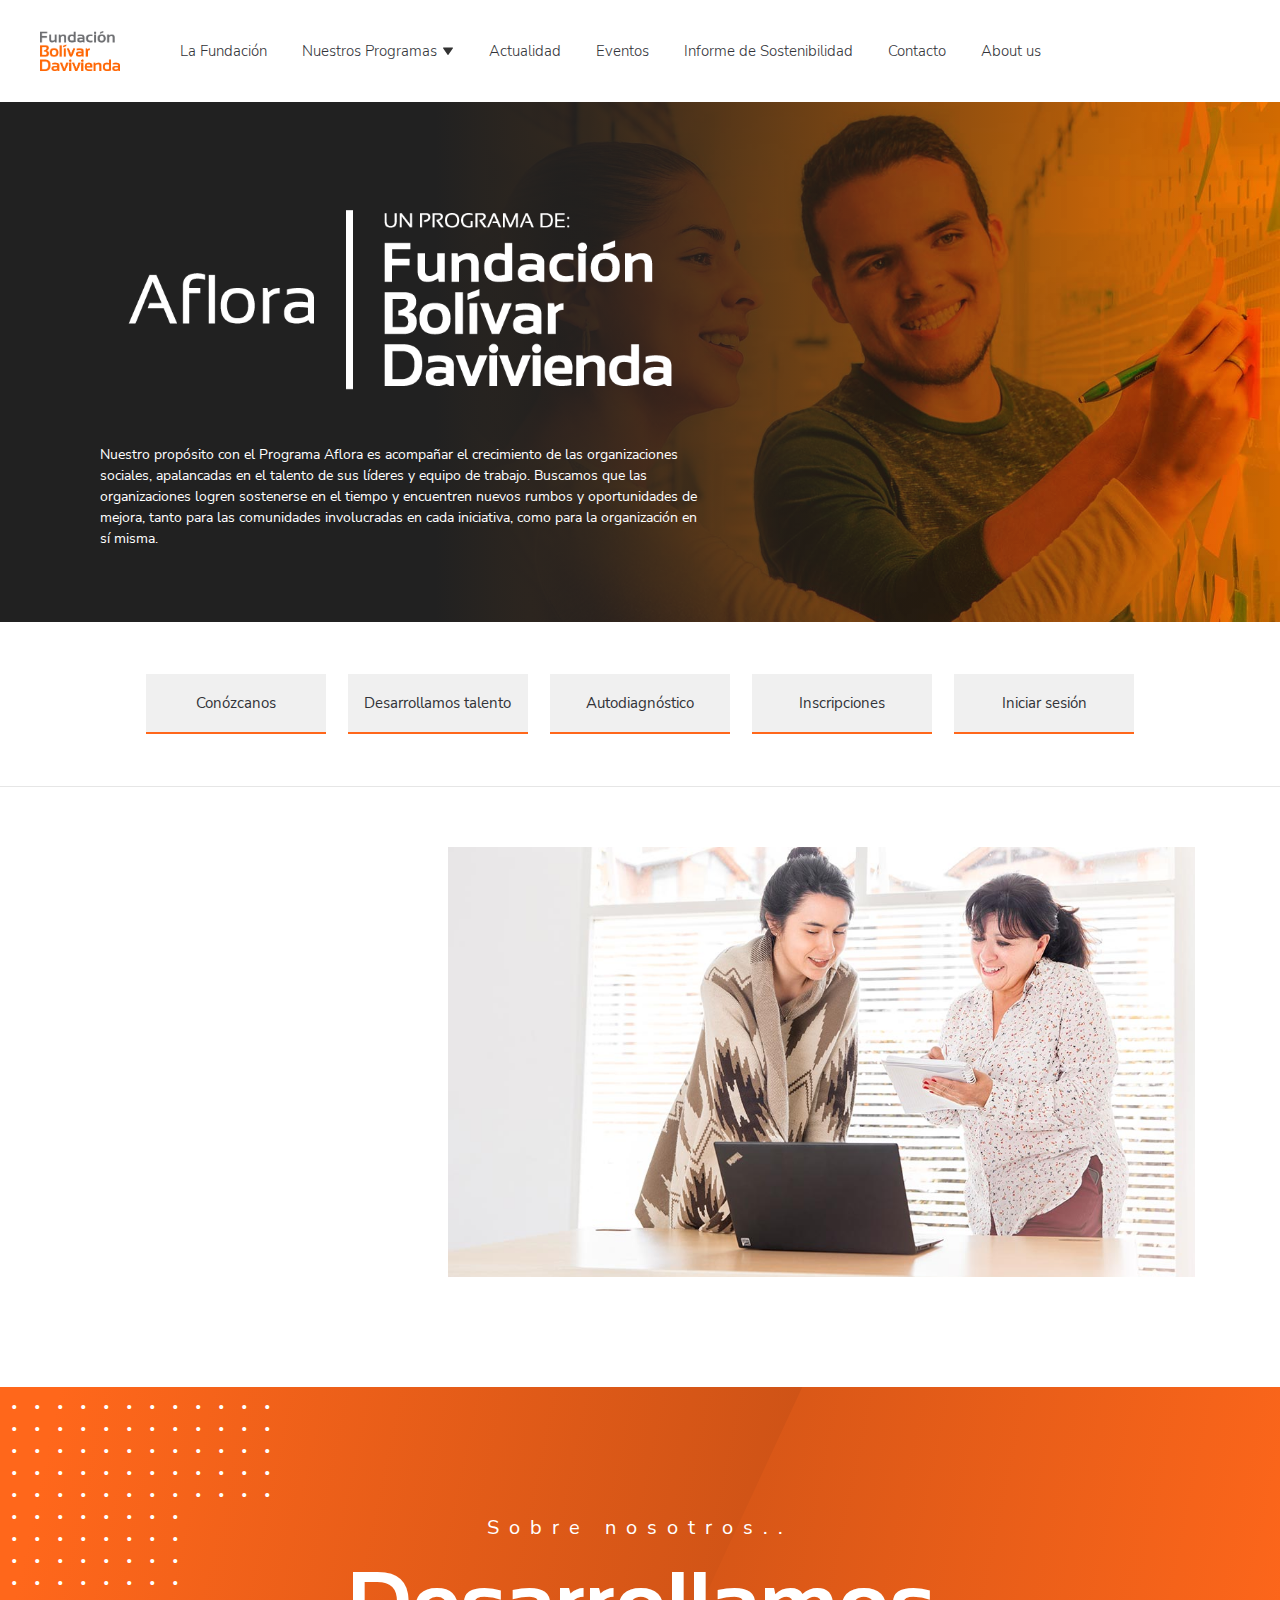
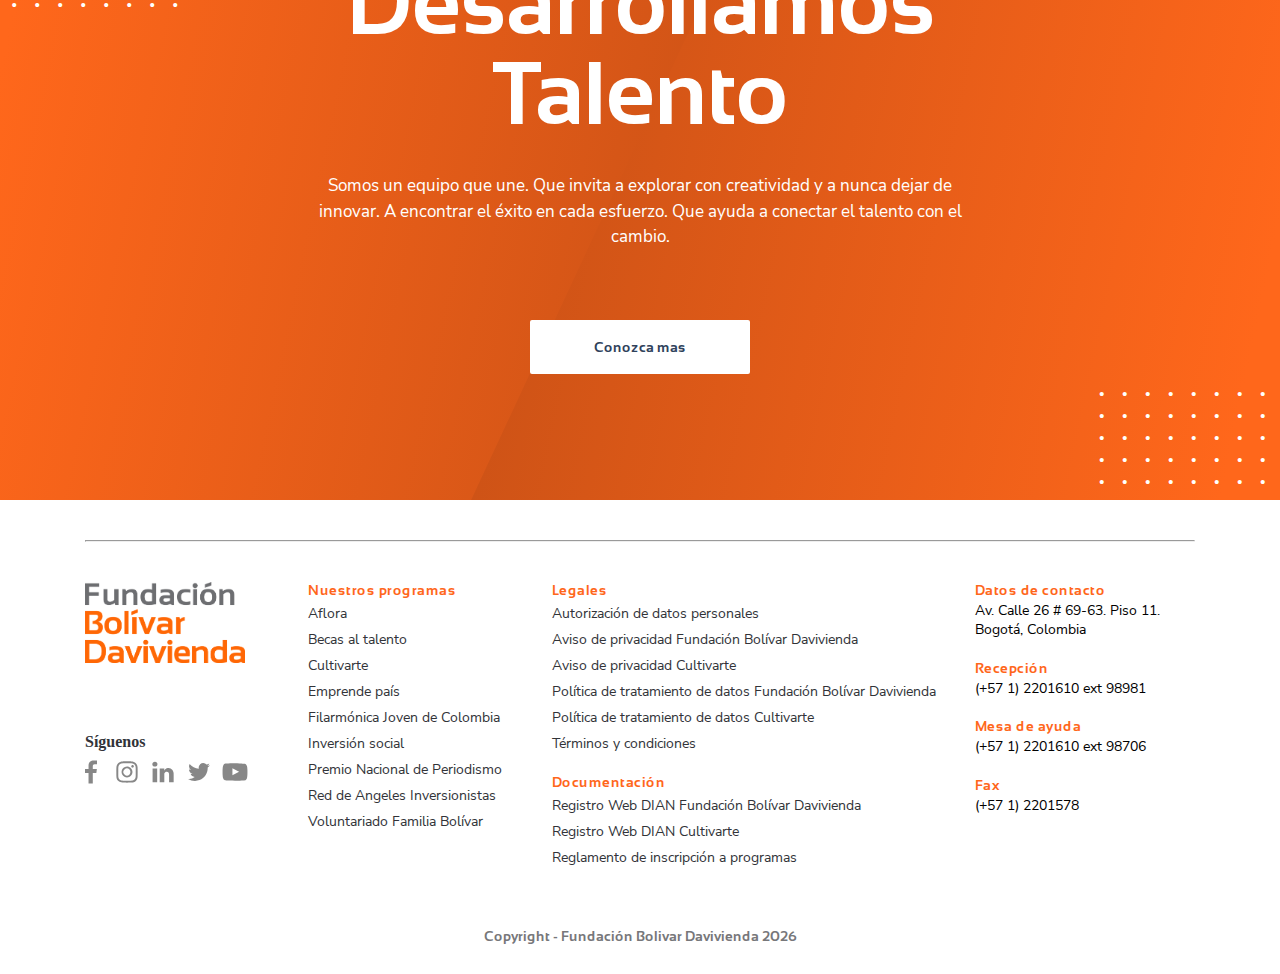
<file: aflora.html>
<!DOCTYPE html>
<html lang="es">
	<head>
		<meta charset="UTF-8" />
		<meta http-equiv="X-UA-Compatible" content="IE=edge" />
		<meta name="viewport" content="width=device-width, initial-scale=1.0" />
		<title>aflora</title>
		<link rel="stylesheet" href="./sass/style.css" />
	</head>
	<body id="body">
		<!--  
			_section_header: contenedor de la sección, le definimos un ID
			_para implementar este elemento en javascript
		-->
		<header class="section_header" id="header-scroll">
			<!--  
				container_header: contenedor definido para manejar el
				responsive de la sección
			-->
			<div class="container_header">
				<!--  
					header_flexbox: contenedor definido para implementar
					flexbox o grid en la sección
				-->
				<div class="header_flexbox">
					<!--  
                        content_logoNit_iconBurger: contiene 1 tag-a y 1 tag-svg
                    -->
					<div class="content_logoNit_iconBurger">
						<!-- 
							.tag-a: contiene 1 tag-img 
						-->
						<a href="./index.html">
							<!-- 
								.tag-img: en esta definimos el logo empresarial
							-->
							<img
								src="./assets/img/fundacion_bolivar_davivenda.png"
								alt="Fundación Bolivar Davivienda"
								title="Fundación Bolivar Davivienda"
							/>
						</a>

						<!-- 
							.tag-svg: en esta definimos el icono hamburguesa del
							.menu de navegación, le definimos un ID para implementar
							.este elemento en javascript
						-->
						<svg
							viewBox="0 0 24 24"
							id="icon-burger"
						>
							<path
								d="M3 18h18v-2H3v2zm0-5h18v-2H3v2zm0-7v2h18V6H3z"
							></path>
						</svg>
					</div>

					<!--  
						.nav_header: contenedor de box_close_menu caja y ul_navbar,
						.le definimos un ID para implementar este elemento en javascript
					-->
					<nav class="nav_header" id="content-nav">
						<!--  
							content_titleMenu_iconClose: contenedor de 1 tag-h3
							y 1 tag-svg
						-->
						<section class="content_titleMenu_iconClose">
							<!-- 
								.tag-h3: en esta definimos el titulo del menu 
							-->
							<h3>Menu</h3>

							<!--  
								.tag-svg: en esta definimos el icono que cierra
								.el menu de navegación, le definimos un ID para
								.implementar este elemento en javascript
							-->
							<svg
								viewBox="0 0 24 24"
								id="icon-close"
							>
								<path
									d="M19 6.41L17.59 5 12 10.59 6.41 5 5 6.41 10.59 12 5 17.59 6.41 19 12 13.41 17.59 19 19 17.59 13.41 12z"
								></path>
							</svg>
						</section>

						<!--  
							.ul_header: contiene a 7 tags-li
						-->
						<ul class="ul_header">
							<!--  
								.tag-li: contiene 1 tag-a
							-->
							<li>
								<!--  
									.tag-a: en este definimos el enlace del menu
									.de navegación
								-->
								<a href="./la-fundacion.html">
									La Fundación
								</a>
							</li>

							<!--  
								.li_dropdown: contiene 1 tag-a y 1 tag-ul, le definimos
								.un ID para implementar este elemento en javascript
							-->
							<li class="li_dropdown" id="li-dropdown">
								<!--  
									.tag-a: contiene 1 tag-svg
								-->
								<a href="#">
									Nuestros Programas

									<!--  
										.tag-svg: en esta definimos el icono de guia para
										.el dropdown
									-->
									<svg viewBox="0 0 24 24">
										<path
											d="M11.178 19.569a.998.998 0 0 0 1.644 0l9-13A.999.999 0 0 0 21 5H3a1.002 1.002 0 0 0-.822 1.569l9 13z"
										></path>
									</svg>
								</a>

								<!--  
									.ul_dropdown: contenedor del sub menu de navegación
								-->
								<ul class="ul_dropdown" id="ul-dropdown">
									<li>
										<a href="./aflora.html">Aflora</a>
									</li>

									<li>
										<a href="./becas-al-talento.html">Becas al Talento</a>
									</li>

									<li>
										<a href="./cultivarte.html">Cultivarte</a>
									</li>

									<li>
										<a href="./emprende-pais.html">Emprende País</a>
									</li>

									<li>
										<a href="./filarmonica.html">
											Filarmónica Joven de Colombia
										</a>
									</li>

									<li>
										<a href="./inversion.html">Inversión Social</a>
									</li>

									<li>
										<a href="./voluntariado.html">
											Voluntariado Familia Bolivar
										</a>
									</li>

									<li>
										<a href="/premio-nacional-de-periodismo">
											Premio Nacional de Periodismo
										</a>
									</li>

									<li>
										<a href="/red-de-angeles">
											Red de Ángeles Inversionistas
										</a>
									</li>
								</ul>
							</li>

							<li>
								<a href="/actualidad">Actualidad</a>
							</li>

							<li>
								<a href="/eventos">Eventos</a>
							</li>

							<li>
								<a
									href="https://www.sostenibilidadfundacionbolivardavivienda.org/"
									target="_blank"
								>
									Informe de Sostenibilidad
								</a>
							</li>

							<li>
								<a
									href="https://fundacionbolivardavivienda.secure.force.com/fbdcontactenos/fbd_FormularioContactenos"
									target="_blank"
								>
									Contacto
								</a>
							</li>

							<li>
								<a href="/about-us" target="_blank">About us</a>
							</li>
						</ul>
					</nav>
				</div>
			</div>
		</header>

		<!--  
			_tag-main: contenedor de las secciones section_aflora_banner,
			_section_aflora_links, section_aflora_card, section_banner_static, 
		-->
		<main>
			<!-- 
				_section_aflora_banner: contenedor de la sección
			-->
			<div class="section_aflora_banner">
				<!-- 
					container_aflora_banner: contenedor encargado de
					manejar el responsive de la sección
				-->
				<div class="container_aflora_banner">
					<!-- 
						flexbox_aflora_banner: contenedor definido para implementar
						flexbox o grid en la sección
					-->
					<div class="flexbox_aflora_banner">						
                        <!-- 
                            content_aflora: contenedor de container_box_aflora y
							box_aflora_img
                        -->
                        <div class="content_aflora">
                            <!-- 
                                container_box_aflora: contenedor de box_aflora
                            -->
							<div class="container_box_aflora">
								<!--  
									box_aflora: contenedor de box_aflora_logo y
									box_aflora_info
								-->
								<div class="box_aflora">
									<!--  
										box_aflora_logo: contenedor de 1 tag-img
									-->
									<div class="box_aflora_logo">
										<!--  
											.tag-img: en esta definimos el logo de aflora banner
										-->
										<img src="./assets/img/aflora/logo_aflora.png" alt="logo aflora">
									</div>				

									<!--  
										box_aflora_info: contenedor de 1 tag-p y 1 tag-h1
									-->
									<section class="box_aflora_info">
										<!--  
											.tag-p: en esta definimos el párrafo de aflora banner
										-->
										<p>Nuestro propósito con el</p>

										<!--  
											.tag-h1: en esta definimos el titulo de aflora banner
										-->
										<h1>Programa Aflora</h1>

										es acompañar el crecimiento de las
										organizaciones sociales, apalancadas en el talento de sus líderes
										y equipo de trabajo. Buscamos que las organizaciones logren
										sostenerse en el tiempo y encuentren nuevos rumbos y oportunidades
										de mejora, tanto para las comunidades involucradas en cada
										iniciativa, como para la organización en sí misma.
									</section>
								</div>
							</div>

							<!--  
								box_aflora_img: contiene 2 tags-img
							-->
							<div class="box_aflora_img">
								<!--  
									.tag-img: en esta definimos la imagen de aflora banner para
									.destok
								-->
								<img src="./assets/img/aflora/encabezado_aflora.jpg" alt="aflora" class="img_destok"/>

								<!--  
									.tag-img: en esta definimos la imagen de aflora banner para
									.dispositivos móvil
								-->
								<img src="./assets/img/aflora/encabezado_aflora_mobile.jpg" alt="aflora" class="img_movil"/>
							</div>
                        </div>		
					</div>
				</div>
			</div>	
			
			<!--  
				_section_aflora_links: contenedor de container_aflora_links
			-->
			<div class="section_aflora_links">
				<!--  
					container_aflora_links: contenedor de flexbox_aflora_links
				-->
				<div class="container_aflora_links">
					<!--  
						flexbox_aflora_links: contiene 5 tags-a
					-->
					<div class="flexbox_aflora_links">
						<!--  
							tag-a: en esta definimos los enlaces de la sección
						-->
						<a href="/aflora/conozcanos">Conózcanos</a> 

						<a href="/aflora/desarrollamos-talento">Desarrollamos talento</a> 
						
						<a href="/aflora/autodiagnostico">Autodiagnóstico</a> 
						
						<a href="/aflora/inscripciones">Inscripciones</a> 
						
						<a href="https://formamostalento.fundacionbd.org/login/index.php" target="_blank">
							Iniciar sesión
						</a>
					</div>
				</div>
			</div>

			<!--  
				_section_aflora_card: contenedor de la sección
			-->
			<div class="section_aflora_card">
				<!--  
					container_aflora_card: contenedor encargado de manejar 
					el responsive de la sección
				-->
				<div class="container_aflora_card">
					<!--  
						flexbox_aflora_card: contenedor definido para
						implementar flexbox o grid en la sección
					-->
					<div class="flexbox_aflora_card">
						<!--  
							box_aflora_card: contenedor de content_aflora_card,
							este tiene clases definidas de la librería wow.js
						-->
						<div class="wow box_aflora_card card_left_text">
							<!--  
								content_aflora_card: contenedor de 1 tag-h2 y
								2 tag-p
							-->
							<section class="content_aflora_card">
								<!--  
									.tag-h2: en esta definimos el titulo de la card
								-->
								<h2>¿Qué hacemos?</h2>

								<!--  
									.tag-p: en esta definimos el párrafo de la card
								-->
								<p>
									En Aflora estamos comprometidos con brindarle a todas las
									organizaciones sociales con gran potencial, una ruta de
									formación para fortalecer sus capacidades. Buscamos apoyarlas a
									mejorar sus áreas débiles, a través de un autodiagnóstico, por
									medio del cual pueden evaluar sus oportunidades de mejora y
									hacer que su impacto sea mayor.
								</p>

								<p>
									Trabajamos unidos con las organizaciones, para impulsar líderes
									apasionados y comprometidos con la construcción de un mejor
									país, para que logren inspirar a quienes aún no conocen cómo
									transformar su talento en nuevas oportunidades.
								</p>
							</section>
						</div>

						<!--  
							box_aflora_card_img: contiene 1 tag-img, este contenedor
							también tiene clases definidas de la librería wow.js
						-->
						<div class="wow box_aflora_card_img card_right_img">
							<!--  
								.tag-img: en esta definimos la imagen de la card
							-->
							<img src="./assets/img/aflora/homeaflora_quehacemos.jpg" alt="aflora" />
						</div>
					</div>
				</div>
			</div>

			<!-- 
				_section_banner_static 
			-->
			<div class="section_banner_static">
				<!-- 
					container_banner_static: contenedor definido para manejar
					el responsive de la sección
				-->
				<div class="container_banner_static">
					<!-- 
						content_points
					-->
					<div class="content_points points_top">
						. . . . . . . . . . . . <br />
						. . . . . . . . . . . . <br />
						. . . . . . . . . . . . <br />
						. . . . . . . . . . . . <br />
						. . . . . . . . . . . . <br />
						. . . . . . . . <br />
						. . . . . . . . <br />
						. . . . . . . . <br />
						. . . . . . . . <br />
						. . . . . . . .
					</div>

					<!-- 
						flexbox_banner_static: contenedor definido para 
						implementar flexbox o grid en la sección
					-->
					<div class="flexbox_banner_static">
						<!--  
							box_banner_static: contiene 1 tag-small, 1 tag-h2, 1 tag-p
							y 1 tag-a
						-->
						<section class="box_banner_static">
							<!--  
								.tag-small: en esta definimos el subtitulo del banner
							-->
							<small>Sobre nosotros..</small>

							<!--  
								.tag-h2: en esta definimos el titulo del banner
							-->
							<h2>
								Desarrollamos<br />
								Talento
							</h2>

							<!--  
								.tag-p: en esta definimos el párrafo del banner
							-->
							<p>
								Somos un equipo que une. Que invita a explorar con creatividad y
								a nunca dejar de innovar. A encontrar el éxito en cada esfuerzo.
								Que ayuda a conectar el talento con el cambio.
							</p>

							<!--  
								.tag-a: en esta definimos el botón del banner
							-->
							<a href="#">Conozca mas</a>
						</section>
					</div>

					<!-- 
						content_points
					-->
					<div class="content_points points_bottom">
						. . . . . . . . <br />
						. . . . . . . . <br />
						. . . . . . . . <br />
						. . . . . . . . <br />
						. . . . . . . . <br />
					</div>
				</div>
			</div>
		</main>

		<!--  
			_ghost_container: este contenedor se encarga de generar 
			_un espaciado entre tag-main y tag-footer, sus estilos
			_están definidos en la hoja de estilos style.scss
		-->
		<div class="ghost_container"></div>

		<!--  
			_section_footer: contenedor de la sección
		-->
		<footer class="section_footer">
			<!--  
				container_footer: contenedor definido para
				manejar el responsive de la sección
			-->
			<div class="container_footer">
				<!-- 
					box_line: contenedor de 1 tag-hr
				-->
				<div class="box_line">
					<!--  
						.tag-hr: es esta definimos la linea marcada 
						.en la parte superior del footer
					-->
					<hr />
				</div>

				<!--  
					content_accordion: contenedor de 6 box_accordion
				-->
				<div class="content_accordion">
					<!-- 
						box_accordion: contenedor de accordion_header y de
						accordion_body, esta clase también es implementada
						en javascript
					-->
					<div class="box_accordion">
						<!-- 
							accordion_header: contenedor de 1 tag-h3 y 1 tag-svg 
						-->
						<section class="accordion_header">
							<!--  
								.tag-h3: en esta definimos el titulo del acordeón
							-->
							<h3>Nuestros programas</h3>

							<!--  
								.tag-svg: en esta definimos el icono del acordeón
							-->
							<svg viewBox="0 0 24 24">
								<path
									d="M16.293 9.293 12 13.586 7.707 9.293l-1.414 1.414L12 16.414l5.707-5.707z"
								></path>
							</svg>
						</section>

						<!-- 
							accordion_body: contenedor de ul_accordion
						-->
						<div class="accordion_body">
							<!--  
								ul_accordion: contenedor de 9 tags-li
							-->
							<ul class="ul_accordion">
								<!--  
									.tag-li: contenedor de 1 tag-a
								-->
								<li>
									<!--  
										.tag-a: en este definimos el enlace de navegación
										.del acordeón
									-->
									<a href="/aflora" target="_blank">Aflora</a>
								</li>

								<li>
									<a href="/becas-al-talento" target="_blank">
										Becas al talento
									</a>
								</li>

								<li><a href="/cultivarte" target="_blank">Cultivarte</a></li>

								<li>
									<a href="/emprende-pais" target="_blank">Emprende país</a>
								</li>

								<li>
									<a href="/filarmonica-joven-de-colombia" target="_blank">
										Filarmónica Joven de Colombia
									</a>
								</li>

								<li>
									<a href="/inversion-social" target="_blank">
										Inversión social</a
									>
								</li>

								<li>
									<a href="/premio-nacional-de-periodismo" target="_blank">
										Premio Nacional de Periodismo
									</a>
								</li>

								<li>
									<a href="/red-de-angeles" target="_blank">
										Red de Angeles Inversionistas
									</a>
								</li>

								<li>
									<a href="/voluntariado-fundacion-bolivar" target="_blank">
										Voluntariado Familia Bolívar
									</a>
								</li>
							</ul>
						</div>
					</div>

					<!-- accordion two -->
					<div class="box_accordion">
						<section class="accordion_header">
							<h3>Legales</h3>

							<svg viewBox="0 0 24 24">
								<path
									d="M16.293 9.293 12 13.586 7.707 9.293l-1.414 1.414L12 16.414l5.707-5.707z"
								></path>
							</svg>
						</section>

						<div class="accordion_body">
							<ul class="ul_accordion">
								<li>
									<a
										href="/legales/Footer_Legales_Autorizacion_Tratamiento_de_Datos_Personales_FBD_y_Cultivarte.pdf"
										target="_blank"
									>
										Autorización de datos personales
									</a>
								</li>

								<li>
									<a
										href="/legales/Footer_Legales_Aviso_de_privacidad_FBD.pdf"
										target="_blank"
									>
										Aviso de privacidad Fundación Bolívar Davivienda
									</a>
								</li>

								<li>
									<a
										href="/legales/Footer_Legales_Aviso_de_privacidad_Cultivarte.pdf"
										target="_blank"
									>
										Aviso de privacidad Cultivarte
									</a>
								</li>

								<li>
									<a
										href="/legales/Footer_Legales_Política_de_tratamiento_de_datos_FBD.pdf"
										target="_blank"
									>
										Política de tratamiento de datos Fundación Bolívar
										Davivienda
									</a>
								</li>

								<li>
									<a
										href="/legales/Footer_Legales_Politica_de_tratamiento_de_datos_Cultivarte.pdf"
										target="_blank"
									>
										Política de tratamiento de datos Cultivarte
									</a>
								</li>

								<li>
									<a
										href="/legales/Terminos_y_Condiciones_FBD_2020.pdf"
										target="_blank"
									>
										Términos y condiciones
									</a>
								</li>
							</ul>
						</div>
					</div>

					<!-- accordion three -->
					<div class="box_accordion">
						<section class="accordion_header">
							<h3>Documentación</h3>

							<svg viewBox="0 0 24 24">
								<path
									d="M16.293 9.293 12 13.586 7.707 9.293l-1.414 1.414L12 16.414l5.707-5.707z"
								></path>
							</svg>
						</section>

						<div class="accordion_body">
							<ul class="ul_accordion">
								<li>
									<a
										href="/legales/Footer_Documentos_Registro_Web_DIAN_FBD.pdf"
										target="_blank"
									>
										Registro Web DIAN Fundación Bolívar Davivienda
									</a>
								</li>

								<li>
									<a
										href="/legales/Footer_Documentos_Registro_Web_DIAN_Cultivarte.pdf"
										target="_blank"
									>
										Registro Web DIAN Cultivarte
									</a>
								</li>

								<li>
									<a
										href="/legales/Footer_Reglamento_Inscripciones_Programas.pdf"
										target="_blank"
									>
										Reglamento de inscripción a programas
									</a>
								</li>
							</ul>
						</div>
					</div>

					<!-- accordion four -->
					<div class="box_accordion">
						<section class="accordion_header">
							<h3>Datos de contacto</h3>

							<svg viewBox="0 0 24 24">
								<path
									d="M16.293 9.293 12 13.586 7.707 9.293l-1.414 1.414L12 16.414l5.707-5.707z"
								></path>
							</svg>
						</section>

						<div class="accordion_body">
							<p>
								Av. Calle 26 # 69-63. Piso 11. <br />
								Bogotá, Colombia
							</p>
						</div>
					</div>

					<!-- accordion five -->
					<div class="box_accordion">
						<section class="accordion_header">
							<h3>Recepción</h3>

							<svg viewBox="0 0 24 24">
								<path
									d="M16.293 9.293 12 13.586 7.707 9.293l-1.414 1.414L12 16.414l5.707-5.707z"
								></path>
							</svg>
						</section>

						<div class="accordion_body">
							<p>(+57 1) 2201610 ext 98981</p>
						</div>
					</div>

					<!-- accordion six -->
					<div class="box_accordion">
						<section class="accordion_header">
							<h3>Teléfono</h3>

							<svg viewBox="0 0 24 24">
								<path
									d="M16.293 9.293 12 13.586 7.707 9.293l-1.414 1.414L12 16.414l5.707-5.707z"
								></path>
							</svg>
						</section>

						<div class="accordion_body">
							<p>(+57 1) 2201610 ext 98706</p>
						</div>
					</div>

					<!-- accordion seven -->
					<div class="box_accordion">
						<section class="accordion_header">
							<h3>Fax</h3>

							<svg viewBox="0 0 24 24">
								<path
									d="M16.293 9.293 12 13.586 7.707 9.293l-1.414 1.414L12 16.414l5.707-5.707z"
								></path>
							</svg>
						</section>

						<div class="accordion_body">
							<p>(+57 1) 2201578</p>
						</div>
					</div>
				</div>

				<!--  
					content_columns: contenedor de 4 content_column
				-->
				<div class="content_columns">
					<!-- 
						content_column_one: contenedor de box_logo_footer y de 
						box_social_media
					-->
					<div class="content_column_one">
						<!--  
							box_logo_footer: contenedor de 1 tag-img
						-->
						<div class="box_logo_footer">
							<!--  
								.tag-img: en esta definimos el logo del footer
							-->
							<img
								src="./assets/img/fundacion_bolivar_davivenda.png"
								alt="Fundación Bolivar"
							/>
						</div>

						<!--  
							box_social_media: contenedor de 1 tag-h4 y 5 tags-a
						-->
						<section class="box_socials_media">
							<!--  
								.tag-h4: en esta definimos el titulo de la columna
							-->
							<h4>Síguenos</h4>

							<!--  
								.tags-a: en estas definimos los iconos de las redes 
								.sociales
							-->
							<a
								href="https://www.facebook.com/fundacionbolivardavivienda/"
								target="_blank"
							>
								<svg viewBox="0 0 24 24">
									<path
										d="M16.5 3.46c-.79-.09-1.58-.13-2.37-.12-1.07-.05-2.11.33-2.89 1.06-.76.81-1.15 1.89-1.08 3v2.28H7.5v3.08h2.65v7.9h3.19v-7.9H16l.41-3.08h-3.07v-2c-.03-.4.08-.79.31-1.12.33-.29.77-.43 1.21-.37h1.64V3.46z"
										vector-effect="non-scaling-stroke"
									/>
								</svg>
							</a>

							<a
								href="https://www.instagram.com/fundacionbd/"
								target="_blank"
							>
								<svg viewBox="0 0 24 24">
									<path
										d="M13.88 13.88a2.665 2.665 0 0 1-3.76.01l-.01-.01a2.665 2.665 0 0 1-.01-3.76l.01-.01a2.665 2.665 0 0 1 3.76-.01l.01.01c.95 1.02.86 2.67 0 3.77zm1-4.79c-.76-.77-1.8-1.2-2.88-1.19a4.089 4.089 0 0 0-4.1 4.08V12a4.089 4.089 0 0 0 4.08 4.1H12c2.26.01 4.09-1.82 4.1-4.08V12c.01-1.09-.42-2.14-1.2-2.9l-.02-.01zm2-2c-.38-.4-1.02-.41-1.41-.03s-.41 1.02-.03 1.41 1.02.41 1.41.03c.2-.19.31-.46.31-.73a.9.9 0 0 0-.21-.72l-.07.04zM12.8 5.44h2.1c.36.01.72.04 1.07.1.25.04.5.1.74.19.69.28 1.24.83 1.52 1.52.09.24.15.49.19.74.06.35.09.71.1 1.07v5.8a7.6 7.6 0 0 1-.1 1.07c-.04.25-.1.5-.19.74-.28.69-.83 1.24-1.52 1.52-.24.09-.49.15-.74.19a7.6 7.6 0 0 1-1.07.1H9.11c-.37.01-.74-.01-1.11-.05-.25-.04-.5-.1-.74-.19-.69-.28-1.24-.83-1.52-1.52-.08-.23-.13-.48-.17-.72a7.6 7.6 0 0 1-.1-1.07v-5.8c.01-.38.04-.76.1-1.13.04-.25.1-.5.19-.74a2.7 2.7 0 0 1 1.52-1.5c.23-.08.47-.15.72-.19a7.6 7.6 0 0 1 1.07-.1h3.73v-.03zm7.14 3.26c.01-1.24-.45-2.44-1.29-3.35-.91-.84-2.11-1.3-3.35-1.29C14.69 4.02 13.59 4 12 4s-2.69.02-3.3.05c-1.24-.01-2.44.46-3.35 1.3-.84.91-1.3 2.11-1.29 3.35C4.02 9.31 4 10.41 4 12s.02 2.69.05 3.3c-.01 1.24.45 2.44 1.29 3.35.91.84 2.12 1.3 3.36 1.29.61.04 1.71.06 3.3.06s2.69-.02 3.3-.05c1.24.01 2.44-.45 3.35-1.29.84-.91 1.3-2.11 1.29-3.35.04-.62.06-1.72.06-3.31s-.02-2.69-.06-3.3z"
										vector-effect="non-scaling-stroke"
									/>
								</svg>
							</a>

							<a
								href="https://www.linkedin.com/company/fundaci%C3%B3n-bol%C3%ADvar-davivienda/"
								target="_blank"
							>
								<svg viewBox="0 0 24 24">
									<path
										d="M4.19 9.32v10.32h3.44V9.32H4.19zm3.66-3.18c.01-.48-.18-.94-.53-1.28-.37-.34-.87-.52-1.38-.5-.51-.02-1.01.16-1.4.5-.36.33-.56.79-.55 1.28-.01.48.18.94.52 1.27.37.35.86.53 1.37.51.52.02 1.03-.16 1.41-.51.35-.33.55-.79.53-1.27h.03zm12.14 7.59c.09-1.25-.3-2.48-1.08-3.46a3.725 3.725 0 0 0-2.86-1.18c-.4 0-.8.05-1.19.16-.32.1-.61.25-.87.45-.21.16-.41.34-.59.54-.16.18-.3.38-.43.58v-1.5H9.52v10.32h3.47v-5.76c-.03-.3 0-.59.07-.88.14-.35.37-.65.66-.89.31-.25.7-.37 1.1-.36.52-.04 1.02.2 1.32.62.31.52.45 1.11.42 1.71v5.52h3.43v-5.87z"
										vector-effect="non-scaling-stroke"
									/>
								</svg>
							</a>

							<a
								class="socials-media-box__links"
								href="https://twitter.com/FundacionBD?lang=es"
								target="_blank"
							>
								<svg viewBox="0 0 24 24">
									<path
										d="M20.2 6.92c-.62.27-1.27.45-1.94.52a3.24 3.24 0 0 0 1.48-1.85c-.66.39-1.38.67-2.13.81a3.358 3.358 0 0 0-4.76-.15c-.03.02-.05.05-.08.07-.65.62-1.01 1.48-1 2.38 0 .26.03.52.08.77A9.253 9.253 0 0 1 8 8.43 9.52 9.52 0 0 1 4.94 6a3.373 3.373 0 0 0-.05 3.3c.27.47.65.86 1.11 1.15-.54-.02-1.07-.18-1.54-.45-.01.78.26 1.54.77 2.14.49.6 1.17 1.01 1.93 1.16a3.721 3.721 0 0 1-1.52.06c.44 1.37 1.7 2.3 3.14 2.33-1.17.97-2.65 1.5-4.17 1.51-.27.02-.54.02-.81 0 1.55.99 3.36 1.5 5.2 1.46 1.14.01 2.28-.19 3.36-.57.96-.34 1.86-.85 2.64-1.51.74-.63 1.39-1.37 1.92-2.19.52-.8.93-1.67 1.2-2.59.26-.88.4-1.79.4-2.7v-.44c.66-.48 1.23-1.07 1.68-1.74z"
										vector-effect="non-scaling-stroke"
									/>
								</svg>
							</a>

							<a
								href="https://www.youtube.com/channel/UCEcX3O1scgTJ9qpLwrpEb-A"
								target="_blank"
							>
								<svg viewBox="0 0 24 24">
									<path
										d="M10.07 14.47V9.23l5 2.63-5 2.6v.01zm1.93-9c-2.61 0-4.78.06-6.53.19h-.66c-.1.02-.2.04-.3.08l-.29.14a1.991 1.991 0 0 0-.62.48l-.15.29c-.14.2-.25.41-.33.64-.13.32-.22.66-.26 1-.13.99-.2 2-.19 3v1.83c0 .29.02.68.06 1.18.04.5.08.97.13 1.42.05.36.14.71.28 1.05.08.21.18.42.3.61l.16.25c.17.18.37.32.59.43.17.09.35.16.53.22.19.04.38.08.57.1h.88l2.09.08c1.06 0 2.31.02 3.74.07 2.61 0 4.78-.07 6.53-.2h.66c.1-.02.2-.04.3-.08l.29-.13c.11-.05.22-.12.32-.2.11-.08.21-.18.3-.28l.15-.18c.14-.2.25-.41.33-.64.13-.32.22-.66.26-1 .13-.99.2-2 .19-3v-1.89c0-.29-.02-.68-.06-1.18s-.08-.98-.13-1.43a4.29 4.29 0 0 0-.28-1.05c-.08-.21-.18-.42-.3-.61l-.16-.19a1.991 1.991 0 0 0-.62-.48l-.29-.14c-.1-.04-.2-.06-.3-.08h-1.42c-.51-.13-1.31-.2-2.39-.23S13.17 5.5 12 5.49v-.02z"
										vector-effect="non-scaling-stroke"
									/>
								</svg>
							</a>
						</section>
					</div>

					<!--  
						content_column_two: contenedor de 1 tag-h4 y de 
						ul_column_two
						-->
					<section class="content_column_two">
						<!--  
							.tag-h4: en esta definimos el titulo de la columna
						-->
						<h4>Nuestros programas</h4>

						<!--  
							ul_column_two: contenedor de 9 tags-li
						-->
						<ul class="ul_column_two">
							<!--  
								.tag-li: contenedor de 1 tag-a
							-->
							<li>
								<!--  
									.tag-a: en esta definimos el enlace de navegación
								-->
								<a href="/aflora" target="_blank">Aflora</a>
							</li>

							<li>
								<a href="/becas-al-talento" target="_blank">Becas al talento</a>
							</li>

							<li><a href="/cultivarte" target="_blank">Cultivarte</a></li>

							<li>
								<a href="/emprende-pais" target="_blank">Emprende país</a>
							</li>

							<li>
								<a href="/filarmonica-joven-de-colombia" target="_blank">
									Filarmónica Joven de Colombia
								</a>
							</li>

							<li>
								<a href="/inversion-social" target="_blank">Inversión social</a>
							</li>

							<li>
								<a href="/premio-nacional-de-periodismo" target="_blank">
									Premio Nacional de Periodismo
								</a>
							</li>

							<li>
								<a href="/red-de-angeles" target="_blank">
									Red de Angeles Inversionistas
								</a>
							</li>

							<li>
								<a href="/voluntariado-fundacion-bolivar" target="_blank">
									Voluntariado Familia Bolívar
								</a>
							</li>
						</ul>
					</section>

					<!-- 
						content_column_three: contenedor de 2 box_info_three
					-->
					<div class="content_column_three">
						<!--  
							box_info_three: contenedor de 1 tag-h4 y de 
							ul_column_three
						-->
						<section class="box_info_three">
							<!--  
								.tag-h4: en esta definimos el titulo de la columna
							-->
							<h4>Legales</h4>

							<!--  
								ul_column_three: contenedor de 6 tags-li
							-->
							<ul class="ul_column_three">
								<!--  
									.tag-li: contenedor de 1 tag-a
								-->
								<li>
									<!--  
										.tag-a: en esta definimos el enlace de navegación
									-->
									<a
										href="/legales/Footer_Legales_Autorizacion_Tratamiento_de_Datos_Personales_FBD_y_Cultivarte.pdf"
										target="_blank"
									>
										Autorización de datos personales
									</a>
								</li>

								<li>
									<a
										href="/legales/Footer_Legales_Aviso_de_privacidad_FBD.pdf"
										target="_blank"
									>
										Aviso de privacidad Fundación Bolívar Davivienda
									</a>
								</li>

								<li>
									<a
										href="/legales/Footer_Legales_Aviso_de_privacidad_Cultivarte.pdf"
										target="_blank"
									>
										Aviso de privacidad Cultivarte
									</a>
								</li>

								<li>
									<a
										href="/legales/Footer_Legales_Política_de_tratamiento_de_datos_FBD.pdf"
										target="_blank"
									>
										Política de tratamiento de datos Fundación Bolívar
										Davivienda
									</a>
								</li>

								<li>
									<a
										href="/legales/Footer_Legales_Politica_de_tratamiento_de_datos_Cultivarte.pdf"
										target="_blank"
									>
										Política de tratamiento de datos Cultivarte
									</a>
								</li>

								<li>
									<a
										href="/legales/Terminos_y_Condiciones_FBD_2020.pdf"
										target="_blank"
									>
										Términos y condiciones
									</a>
								</li>
							</ul>
						</section>

						<section class="box_info_three">
							<h4>Documentación</h4>

							<ul class="ul_column_three">
								<li>
									<a
										href="/legales/Footer_Documentos_Registro_Web_DIAN_FBD.pdf"
										target="_blank"
									>
										Registro Web DIAN Fundación Bolívar Davivienda
									</a>
								</li>

								<li>
									<a
										href="/legales/Footer_Documentos_Registro_Web_DIAN_Cultivarte.pdf"
										target="_blank"
									>
										Registro Web DIAN Cultivarte
									</a>
								</li>

								<li>
									<a
										href="/legales/Footer_Reglamento_Inscripciones_Programas.pdf"
										target="_blank"
									>
										Reglamento de inscripción a programas
									</a>
								</li>
							</ul>
						</section>
					</div>

					<!-- 
						content_column_four: contenedor de 4 box_info_four
					-->
					<div class="content_column_four">
						<!--  
							box_info_four: contenedor de 1 tag-h4 y 1 tag-p
						-->
						<section class="box_info_four">
							<!--  
								.tag-h4: en esta definimos el titulo de la columna
							-->
							<h4>Datos de contacto</h4>

							<!--  
								.tag-h4: en esta definimos el texto de la columna
							-->
							<p>
								Av. Calle 26 # 69-63. Piso 11. <br />
								Bogotá, Colombia
							</p>
						</section>

						<section class="box_info_four">
							<h4>Recepción</h4>

							<p>(+57 1) 2201610 ext 98981</p>
						</section>

						<section class="box_info_four">
							<h4>Mesa de ayuda</h4>

							<p>(+57 1) 2201610 ext 98706</p>
						</section>

						<section class="box_info_four">
							<h4>Fax</h4>

							<p>(+57 1) 2201578</p>
						</section>
					</div>
				</div>

				<!-- 
					box-go_top: contenedor de 1 tag-svg, le definimos un 
					ID para implementar este elemento en javascript
				-->
				<div class="box_go_top" id="go-top">
					<!--  
						.tag-svg: en este definimos el icono del go-top
					-->
					<svg viewBox="0 0 24 24">
						<path
							d="M20.1,12.45c0-0.36-0.14-0.7-0.39-0.95l-6.77-6.78c-0.25-0.25-0.59-0.39-0.95-0.38  c-0.35-0.01-0.7,0.13-0.94,0.39L4.28,11.5c-0.52,0.51-0.53,1.35-0.01,1.87c0,0,0.01,0.01,0.01,0.01l0.78,0.78  c0.51,0.52,1.34,0.52,1.85,0.02c0.01-0.01,0.01-0.01,0.02-0.02l3.06-3.04v7.33c-0.01,0.34,0.13,0.66,0.39,0.88  c0.26,0.23,0.6,0.35,0.94,0.34h1.33c0.34,0.01,0.68-0.11,0.94-0.34c0.26-0.22,0.41-0.55,0.4-0.89v-7.32l3.06,3.05  c0.24,0.26,0.58,0.41,0.94,0.4c0.36,0,0.7-0.14,0.95-0.4l0.78-0.78c0.25-0.25,0.39-0.59,0.39-0.94l0,0L20.1,12.45z"
						></path>
					</svg>
				</div>

				<!--  
					.tag-p: definimos un ID para implementar este
					.elemento en javascript
				-->
				<p class="box_copy_right" id="copy-right"></p>
			</div>
		</footer>

		<!-- Wow JS -->
		<script src="./js/wow.min.js"></script>

		<!-- Custom JS -->
		<script src="./js/main.js"></script>
		<script src="./js/header.js"></script>
		<script src="./js/footer.js"></script>
	</body>
</html>
</file>
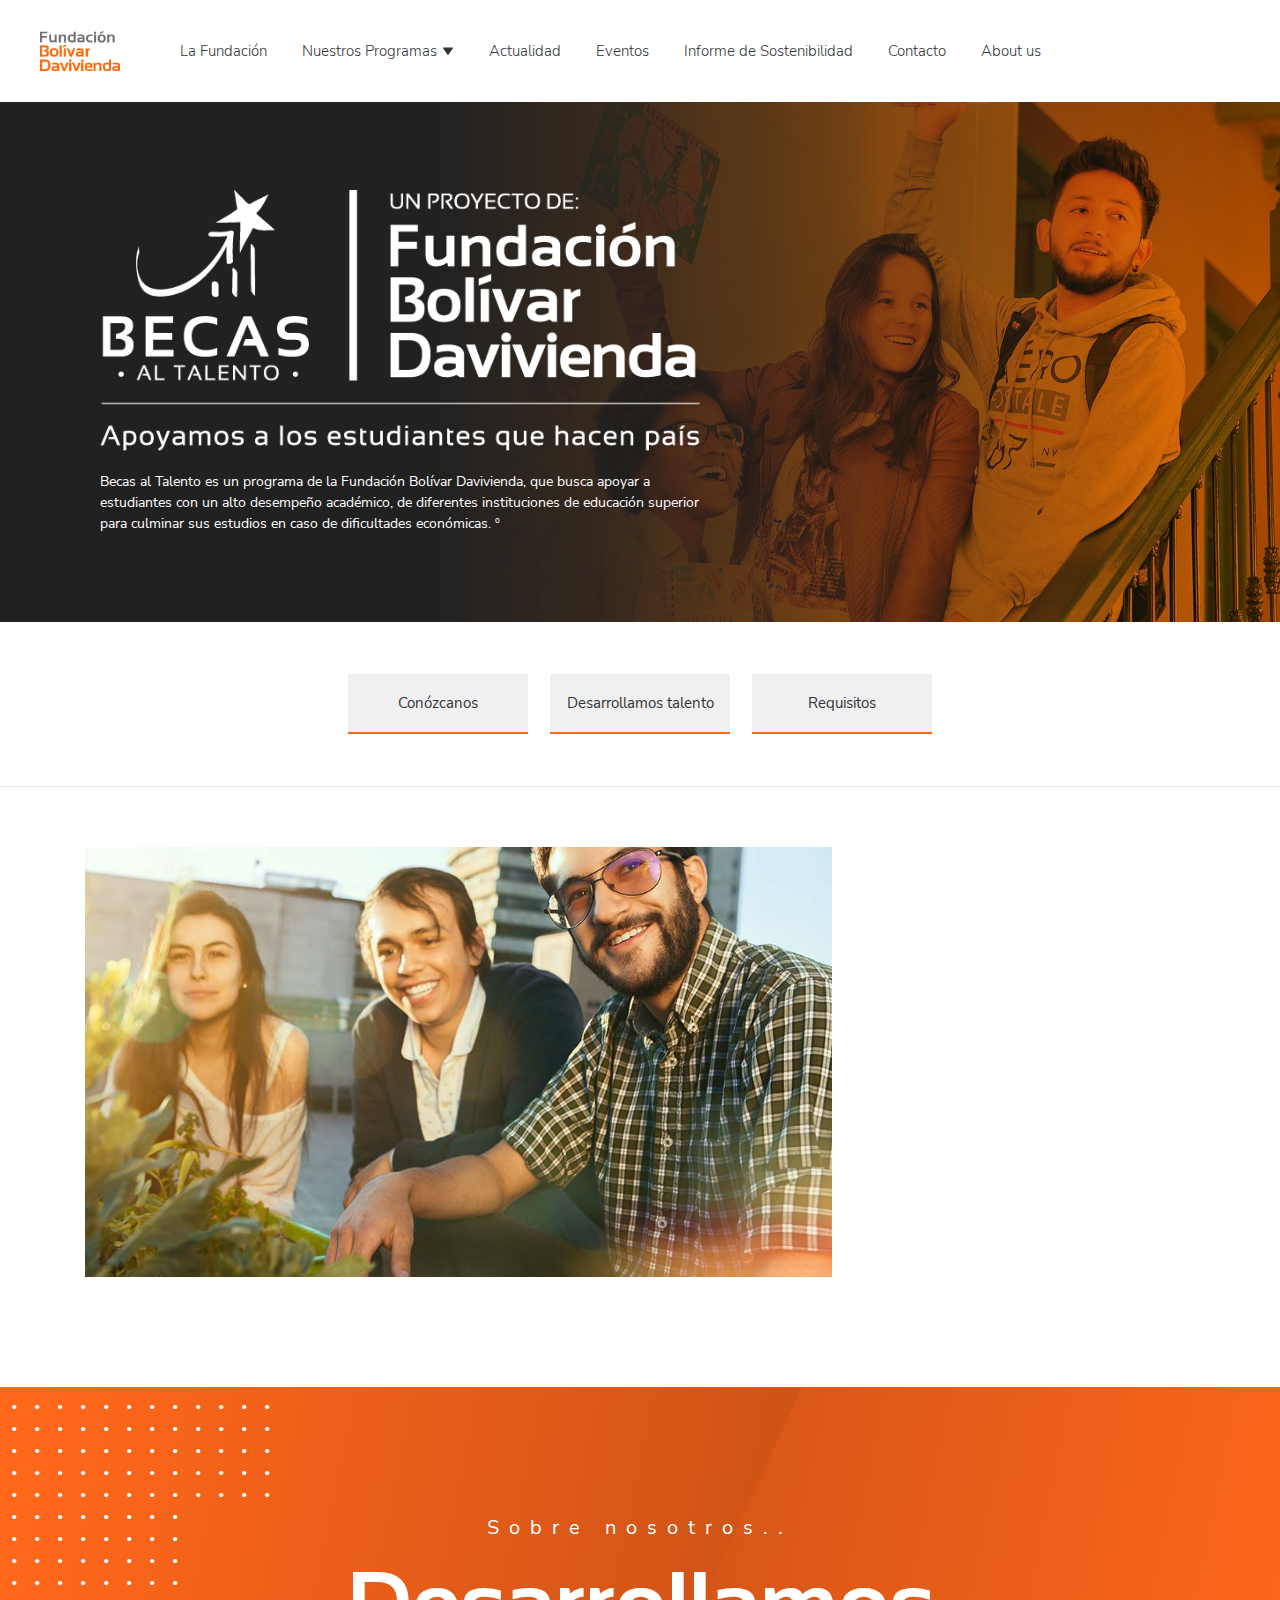
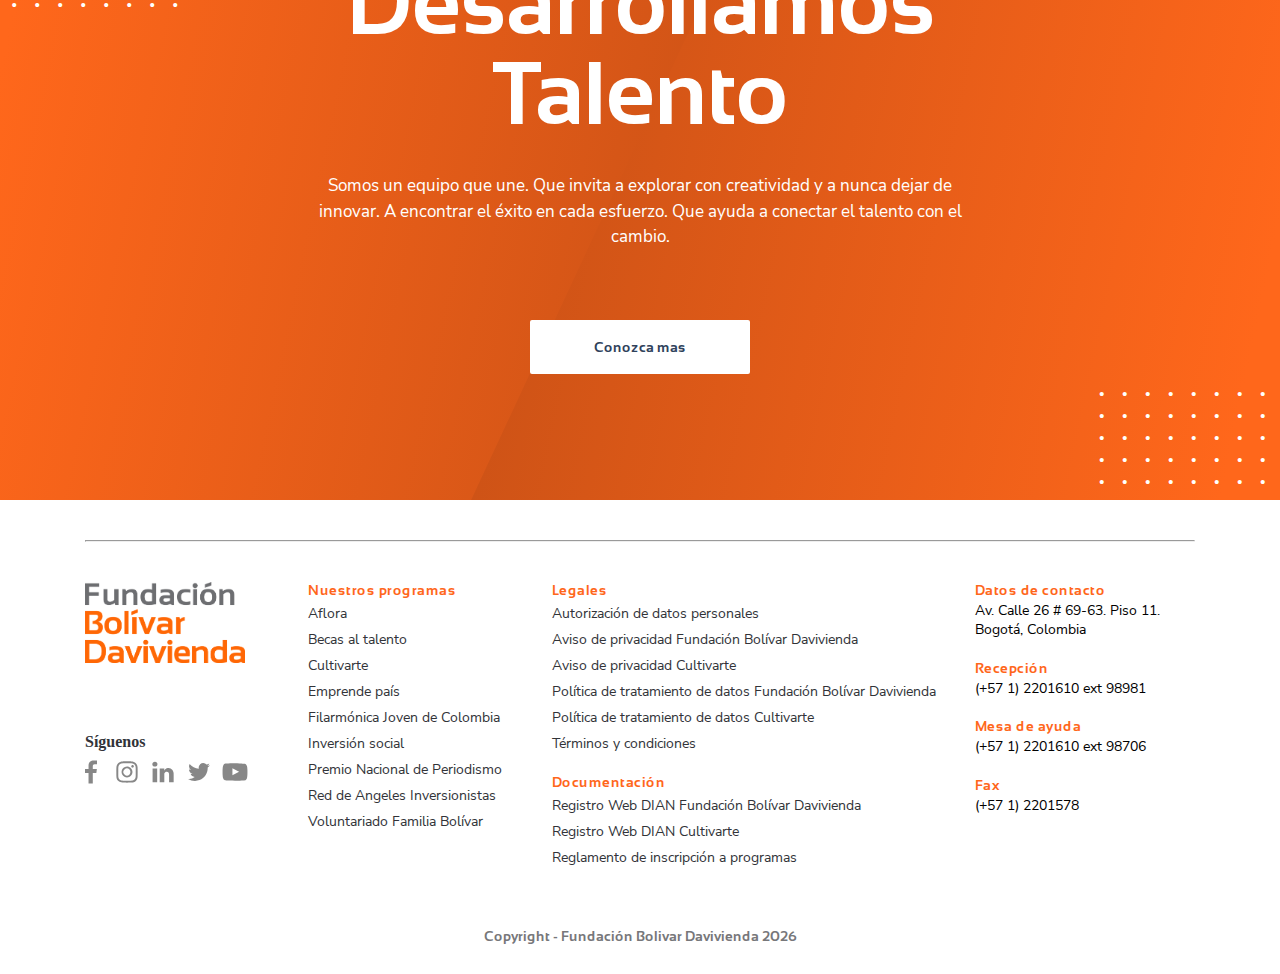
<file: becas-al-talento.html>
<!DOCTYPE html>
<html lang="es">
	<head>
		<meta charset="UTF-8" />
		<meta http-equiv="X-UA-Compatible" content="IE=edge" />
		<meta name="viewport" content="width=device-width, initial-scale=1.0" />
		<title>Becas</title>
		<link rel="stylesheet" href="./sass/style.css" />
	</head>
	<body id="body">
		<!--  
			_section_header: contenedor de la sección, le definimos un ID
			_para implementar este elemento en javascript
		-->
		<header class="section_header" id="header-scroll">
			<!--  
				container_header: contenedor definido para manejar el
				responsive de la sección
			-->
			<div class="container_header">
				<!--  
					header_flexbox: contenedor definido para implementar
					flexbox o grid en la sección
				-->
				<div class="header_flexbox">
					<!--  
                        content_logoNit_iconBurger: contiene 1 tag-a y 1 tag-svg
                    -->
					<div class="content_logoNit_iconBurger">
						<!-- 
							.tag-a: contiene 1 tag-img 
						-->
						<a href="./index.html">
							<!-- 
								.tag-img: en esta definimos el logo empresarial
							-->
							<img
								src="./assets/img/fundacion_bolivar_davivenda.png"
								alt="Fundación Bolivar Davivienda"
								title="Fundación Bolivar Davivienda"
							/>
						</a>

						<!-- 
							.tag-svg: en esta definimos el icono hamburguesa del
							.menu de navegación, le definimos un ID para implementar
							.este elemento en javascript
						-->
						<svg
							viewBox="0 0 24 24"
							id="icon-burger"
						>
							<path
								d="M3 18h18v-2H3v2zm0-5h18v-2H3v2zm0-7v2h18V6H3z"
							></path>
						</svg>
					</div>

					<!--  
						.nav_header: contenedor de box_close_menu caja y ul_navbar,
						.le definimos un ID para implementar este elemento en javascript
					-->
					<nav class="nav_header" id="content-nav">
						<!--  
							content_titleMenu_iconClose: contenedor de 1 tag-h3
							y 1 tag-svg
						-->
						<section class="content_titleMenu_iconClose">
							<!-- 
								.tag-h3: en esta definimos el titulo del menu 
							-->
							<h3>Menu</h3>

							<!--  
								.tag-svg: en esta definimos el icono que cierra
								.el menu de navegación, le definimos un ID para
								.implementar este elemento en javascript
							-->
							<svg
								viewBox="0 0 24 24"
								id="icon-close"
							>
								<path
									d="M19 6.41L17.59 5 12 10.59 6.41 5 5 6.41 10.59 12 5 17.59 6.41 19 12 13.41 17.59 19 19 17.59 13.41 12z"
								></path>
							</svg>
						</section>

						<!--  
							.ul_header: contiene a 7 tags-li
						-->
						<ul class="ul_header">
							<!--  
								.tag-li: contiene 1 tag-a
							-->
							<li>
								<!--  
									.tag-a: en este definimos el enlace del menu
									.de navegación
								-->
								<a href="./la-fundacion.html">
									La Fundación
								</a>
							</li>

							<!--  
								.li_dropdown: contiene 1 tag-a y 1 tag-ul, le definimos
								.un ID para implementar este elemento en javascript
							-->
							<li class="li_dropdown" id="li-dropdown">
								<!--  
									.tag-a: contiene 1 tag-svg
								-->
								<a href="#">
									Nuestros Programas

									<!--  
										.tag-svg: en esta definimos el icono de guia para
										.el dropdown
									-->
									<svg viewBox="0 0 24 24">
										<path
											d="M11.178 19.569a.998.998 0 0 0 1.644 0l9-13A.999.999 0 0 0 21 5H3a1.002 1.002 0 0 0-.822 1.569l9 13z"
										></path>
									</svg>
								</a>

								<!--  
									.ul_dropdown: contenedor del sub menu de navegación
								-->
								<ul class="ul_dropdown" id="ul-dropdown">
									<li>
										<a href="./aflora.html">Aflora</a>
									</li>

									<li>
										<a href="./becas-al-talento.html">Becas al Talento</a>
									</li>

									<li>
										<a href="./cultivarte.html">Cultivarte</a>
									</li>

									<li>
										<a href="./emprende-pais.html">Emprende País</a>
									</li>

									<li>
										<a href="./filarmonica.html">
											Filarmónica Joven de Colombia
										</a>
									</li>

									<li>
										<a href="./inversion.html">Inversión Social</a>
									</li>

									<li>
										<a href="./voluntariado.html">
											Voluntariado Familia Bolivar
										</a>
									</li>

									<li>
										<a href="/premio-nacional-de-periodismo">
											Premio Nacional de Periodismo
										</a>
									</li>

									<li>
										<a href="/red-de-angeles">
											Red de Ángeles Inversionistas
										</a>
									</li>
								</ul>
							</li>

							<li>
								<a href="/actualidad">Actualidad</a>
							</li>

							<li>
								<a href="/eventos">Eventos</a>
							</li>

							<li>
								<a
									href="https://www.sostenibilidadfundacionbolivardavivienda.org/"
									target="_blank"
								>
									Informe de Sostenibilidad
								</a>
							</li>

							<li>
								<a
									href="https://fundacionbolivardavivienda.secure.force.com/fbdcontactenos/fbd_FormularioContactenos"
									target="_blank"
								>
									Contacto
								</a>
							</li>

							<li>
								<a href="/about-us" target="_blank">About us</a>
							</li>
						</ul>
					</nav>
				</div>
			</div>
		</header>

		<main>
			<!-- 
				_section_aflora_banner: contenedor de la sección
			-->
			<div class="section_aflora_banner">
				<!-- 
					container_aflora_banner: contenedor encargado de
					manejar el responsive de la sección
				-->
				<div class="container_aflora_banner">
					<!-- 
						flexbox_aflora_banner: contenedor definido para implementar
						flexbox o grid en la sección
					-->
					<div class="flexbox_aflora_banner">						
                        <!-- 
                            content_aflora: contenedor de container_box_aflora y
							box_aflora_img
                        -->
                        <div class="content_aflora">
                            <!-- 
                                container_box_aflora: contenedor de box_aflora
                            -->
							<div class="container_box_aflora">
								<!--  
									box_aflora: contenedor de box_aflora_logo y
									box_aflora_info
								-->
								<div class="box_aflora">
									<!--  
										box_aflora_logo: contenedor de 1 tag-img
									-->	
									<div class="box_aflora_logo">
										<!--  
											.tag-img: en esta definimos el logo de aflora banner
										-->
										<img src="./assets/img/becas/consejos-para-elegir-nombre-empresa.png" alt="logo becas al talento">
									</div>				

									<!--  
										box_aflora_info: contenedor de 1 tag-h1
									-->
									<section class="box_aflora_info">
										<!--  
											.tag-h1: en esta definimos el titulo de aflora banner
										-->
										<h1>Becas al Talento</h1>

										es un programa de la Fundación Bolívar
										Davivienda, que busca apoyar a estudiantes con un alto desempeño
										académico, de diferentes instituciones de educación superior para
										culminar sus estudios en caso de dificultades económicas. º                        
									</section>
								</div>
							</div>

							<!--  
								box_aflora_img: contiene 2 tags-img
							-->
							<div class="box_aflora_img">
								<!--  
									.tag-img: en esta definimos la imagen de aflora banner para
									.destok
								-->
								<img src="./assets/img/becas/encabezado_becas_al_talento.jpg" alt="becas al talento" class="img_destok"/>
								
								<!--  
									.tag-img: en esta definimos la imagen de aflora banner para
									.dispositivos móvil
								-->
								<img src="./assets/img/becas/encabezado_becas_al_talento_mobile.jpg" alt="becas al talento" class="img_movil"/>
							</div>
                        </div>		
					</div>
				</div>
			</div>	
			
			<!--  
				_section_aflora_links: contenedor de container_aflora_links
			-->
			<div class="section_aflora_links">
				<!--  
					container_aflora_links: contenedor de flexbox_aflora_links
				-->
				<div class="container_aflora_links">
					<!--  
						flexbox_aflora_links: contiene 3 tags-a
					-->
					<div class="flexbox_aflora_links">
						<!--  
							tag-a: en esta definimos los enlaces de la sección
						-->
						<a href="/becas-al-talento/conozcanos">Conózcanos</a> 

						<a href="/becas-al-talento/desarrollamos-talento">Desarrollamos talento</a> 
						
                        <a href="/becas-al-talento/requisitos">Requisitos</a>
					</div>
				</div>
			</div>

			<!--  
				_section_aflora_card: contenedor de la sección
			-->
			<div class="section_aflora_card">
				<!--  
					container_aflora_card: contenedor encargado de manejar 
					el responsive de la sección
				-->
				<div class="container_aflora_card">
					<!--  
						flexbox_aflora_card: contenedor definido para
						implementar flexbox o grid en la sección
					-->
					<div class="flexbox_aflora_card">
						<!--  
							box_aflora_card: contenedor de content_aflora_card,
							este tiene clases definidas de la librería wow.js
						-->
						<div class="wow box_aflora_card card_right_text">
							<!--  
								content_aflora_card: contenedor de 1 tag-h2 y
								1 tag-p
							-->
							<section class="content_aflora_card">
								<!--  
									.tag-h2: en esta definimos el titulo de la card
								-->
								<h2>Sobre Becas</h2>

								<!--  
									.tag-p: en esta definimos el párrafo de la card
								-->
								<p>								
                                    En el programa apoyamos el talento y la excelencia de los
                                    estudiantes de nuestras universidades aliadas, con el fin de
                                    garantizar que terminen sus estudios profesionales de manera
                                    exitosa. Este beneficio se otorga como una beca-crédito para
                                    estudiantes que estén cursando entre 5to y 8vo semestre y está
                                    ligado a las políticas y procesos internos de las
                                    instituciones universitarias.                    
								</p>
							</section>
						</div>

						<!--  
							box_aflora_card_img: contiene 1 tag-img, este contenedor
							también tiene clases definidas de la librería wow.js
						-->
						<div class="wow box_aflora_card_img card_left_img">
							<!--  
								.tag-img: en esta definimos la imagen de la card
							-->
							<img src="./assets/img/becas/home_bloque1.jpg" alt="becas al talento" />
						</div>
					</div>
				</div>
			</div>

			<!-- 
				_section_banner_static 
			-->
			<div class="section_banner_static">
				<!-- 
					container_banner_static: contenedor definido para manejar
					el responsive de la sección
				-->
				<div class="container_banner_static">
					<!-- 
						content_points
					-->
					<div class="content_points points_top">
						. . . . . . . . . . . . <br />
						. . . . . . . . . . . . <br />
						. . . . . . . . . . . . <br />
						. . . . . . . . . . . . <br />
						. . . . . . . . . . . . <br />
						. . . . . . . . <br />
						. . . . . . . . <br />
						. . . . . . . . <br />
						. . . . . . . . <br />
						. . . . . . . .
					</div>

					<!-- 
						flexbox_banner_static: contenedor definido para 
						implementar flexbox o grid en la sección
					-->
					<div class="flexbox_banner_static">
						<!--  
							box_banner_static: contiene 1 tag-small, 1 tag-h2, 1 tag-p
							y 1 tag-a
						-->
						<section class="box_banner_static">
							<!--  
								.tag-small: en esta definimos el subtitulo del banner
							-->
							<small>Sobre nosotros..</small>

							<!--  
								.tag-h2: en esta definimos el titulo del banner
							-->
							<h2>
								Desarrollamos<br />
								Talento
							</h2>

							<!--  
								.tag-p: en esta definimos el párrafo del banner
							-->
							<p>
								Somos un equipo que une. Que invita a explorar con creatividad y
								a nunca dejar de innovar. A encontrar el éxito en cada esfuerzo.
								Que ayuda a conectar el talento con el cambio.
							</p>

							<!--  
								.tag-a: en esta definimos el botón del banner
							-->
							<a href="#">Conozca mas</a>
						</section>
					</div>

					<!-- 
						content_points
					-->
					<div class="content_points points_bottom">
						. . . . . . . . <br />
						. . . . . . . . <br />
						. . . . . . . . <br />
						. . . . . . . . <br />
						. . . . . . . . <br />
					</div>
				</div>
			</div>
		</main>

		<!--  
			_ghost_container: este contenedor se encarga de generar 
			_un espaciado entre tag-main y tag-footer, sus estilos
			_están definidos en la hoja de estilos style.scss
		-->
		<div class="ghost_container"></div>

		<!--  
			_section_footer: contenedor de la sección
		-->
		<footer class="section_footer">
			<!--  
				container_footer: contenedor definido para
				manejar el responsive de la sección
			-->
			<div class="container_footer">
				<!-- 
					box_line: contenedor de 1 tag-hr
				-->
				<div class="box_line">
					<!--  
						.tag-hr: es esta definimos la linea marcada 
						.en la parte superior del footer
					-->
					<hr />
				</div>

				<!--  
					content_accordion: contenedor de 6 box_accordion
				-->
				<div class="content_accordion">
					<!-- 
						box_accordion: contenedor de accordion_header y de
						accordion_body, esta clase también es implementada
						en javascript
					-->
					<div class="box_accordion">
						<!-- 
							accordion_header: contenedor de 1 tag-h3 y 1 tag-svg 
						-->
						<section class="accordion_header">
							<!--  
								.tag-h3: en esta definimos el titulo del acordeón
							-->
							<h3>Nuestros programas</h3>

							<!--  
								.tag-svg: en esta definimos el icono del acordeón
							-->
							<svg viewBox="0 0 24 24">
								<path
									d="M16.293 9.293 12 13.586 7.707 9.293l-1.414 1.414L12 16.414l5.707-5.707z"
								></path>
							</svg>
						</section>

						<!-- 
							accordion_body: contenedor de ul_accordion
						-->
						<div class="accordion_body">
							<!--  
								ul_accordion: contenedor de 9 tags-li
							-->
							<ul class="ul_accordion">
								<!--  
									.tag-li: contenedor de 1 tag-a
								-->
								<li>
									<!--  
										.tag-a: en este definimos el enlace de navegación
										.del acordeón
									-->
									<a href="/aflora" target="_blank">Aflora</a>
								</li>

								<li>
									<a href="/becas-al-talento" target="_blank">
										Becas al talento
									</a>
								</li>

								<li><a href="/cultivarte" target="_blank">Cultivarte</a></li>

								<li>
									<a href="/emprende-pais" target="_blank">Emprende país</a>
								</li>

								<li>
									<a href="/filarmonica-joven-de-colombia" target="_blank">
										Filarmónica Joven de Colombia
									</a>
								</li>

								<li>
									<a href="/inversion-social" target="_blank">
										Inversión social</a
									>
								</li>

								<li>
									<a href="/premio-nacional-de-periodismo" target="_blank">
										Premio Nacional de Periodismo
									</a>
								</li>

								<li>
									<a href="/red-de-angeles" target="_blank">
										Red de Angeles Inversionistas
									</a>
								</li>

								<li>
									<a href="/voluntariado-fundacion-bolivar" target="_blank">
										Voluntariado Familia Bolívar
									</a>
								</li>
							</ul>
						</div>
					</div>

					<!-- accordion two -->
					<div class="box_accordion">
						<section class="accordion_header">
							<h3>Legales</h3>

							<svg viewBox="0 0 24 24">
								<path
									d="M16.293 9.293 12 13.586 7.707 9.293l-1.414 1.414L12 16.414l5.707-5.707z"
								></path>
							</svg>
						</section>

						<div class="accordion_body">
							<ul class="ul_accordion">
								<li>
									<a
										href="/legales/Footer_Legales_Autorizacion_Tratamiento_de_Datos_Personales_FBD_y_Cultivarte.pdf"
										target="_blank"
									>
										Autorización de datos personales
									</a>
								</li>

								<li>
									<a
										href="/legales/Footer_Legales_Aviso_de_privacidad_FBD.pdf"
										target="_blank"
									>
										Aviso de privacidad Fundación Bolívar Davivienda
									</a>
								</li>

								<li>
									<a
										href="/legales/Footer_Legales_Aviso_de_privacidad_Cultivarte.pdf"
										target="_blank"
									>
										Aviso de privacidad Cultivarte
									</a>
								</li>

								<li>
									<a
										href="/legales/Footer_Legales_Política_de_tratamiento_de_datos_FBD.pdf"
										target="_blank"
									>
										Política de tratamiento de datos Fundación Bolívar
										Davivienda
									</a>
								</li>

								<li>
									<a
										href="/legales/Footer_Legales_Politica_de_tratamiento_de_datos_Cultivarte.pdf"
										target="_blank"
									>
										Política de tratamiento de datos Cultivarte
									</a>
								</li>

								<li>
									<a
										href="/legales/Terminos_y_Condiciones_FBD_2020.pdf"
										target="_blank"
									>
										Términos y condiciones
									</a>
								</li>
							</ul>
						</div>
					</div>

					<!-- accordion three -->
					<div class="box_accordion">
						<section class="accordion_header">
							<h3>Documentación</h3>

							<svg viewBox="0 0 24 24">
								<path
									d="M16.293 9.293 12 13.586 7.707 9.293l-1.414 1.414L12 16.414l5.707-5.707z"
								></path>
							</svg>
						</section>

						<div class="accordion_body">
							<ul class="ul_accordion">
								<li>
									<a
										href="/legales/Footer_Documentos_Registro_Web_DIAN_FBD.pdf"
										target="_blank"
									>
										Registro Web DIAN Fundación Bolívar Davivienda
									</a>
								</li>

								<li>
									<a
										href="/legales/Footer_Documentos_Registro_Web_DIAN_Cultivarte.pdf"
										target="_blank"
									>
										Registro Web DIAN Cultivarte
									</a>
								</li>

								<li>
									<a
										href="/legales/Footer_Reglamento_Inscripciones_Programas.pdf"
										target="_blank"
									>
										Reglamento de inscripción a programas
									</a>
								</li>
							</ul>
						</div>
					</div>

					<!-- accordion four -->
					<div class="box_accordion">
						<section class="accordion_header">
							<h3>Datos de contacto</h3>

							<svg viewBox="0 0 24 24">
								<path
									d="M16.293 9.293 12 13.586 7.707 9.293l-1.414 1.414L12 16.414l5.707-5.707z"
								></path>
							</svg>
						</section>

						<div class="accordion_body">
							<p>
								Av. Calle 26 # 69-63. Piso 11. <br />
								Bogotá, Colombia
							</p>
						</div>
					</div>

					<!-- accordion five -->
					<div class="box_accordion">
						<section class="accordion_header">
							<h3>Recepción</h3>

							<svg viewBox="0 0 24 24">
								<path
									d="M16.293 9.293 12 13.586 7.707 9.293l-1.414 1.414L12 16.414l5.707-5.707z"
								></path>
							</svg>
						</section>

						<div class="accordion_body">
							<p>(+57 1) 2201610 ext 98981</p>
						</div>
					</div>

					<!-- accordion six -->
					<div class="box_accordion">
						<section class="accordion_header">
							<h3>Teléfono</h3>

							<svg viewBox="0 0 24 24">
								<path
									d="M16.293 9.293 12 13.586 7.707 9.293l-1.414 1.414L12 16.414l5.707-5.707z"
								></path>
							</svg>
						</section>

						<div class="accordion_body">
							<p>(+57 1) 2201610 ext 98706</p>
						</div>
					</div>

					<!-- accordion seven -->
					<div class="box_accordion">
						<section class="accordion_header">
							<h3>Fax</h3>

							<svg viewBox="0 0 24 24">
								<path
									d="M16.293 9.293 12 13.586 7.707 9.293l-1.414 1.414L12 16.414l5.707-5.707z"
								></path>
							</svg>
						</section>

						<div class="accordion_body">
							<p>(+57 1) 2201578</p>
						</div>
					</div>
				</div>

				<!--  
					content_columns: contenedor de 4 content_column
				-->
				<div class="content_columns">
					<!-- 
						content_column_one: contenedor de box_logo_footer y de 
						box_social_media
					-->
					<div class="content_column_one">
						<!--  
							box_logo_footer: contenedor de 1 tag-img
						-->
						<div class="box_logo_footer">
							<!--  
								.tag-img: en esta definimos el logo del footer
							-->
							<img
								src="./assets/img/fundacion_bolivar_davivenda.png"
								alt="Fundación Bolivar"
							/>
						</div>

						<!--  
							box_social_media: contenedor de 1 tag-h4 y 5 tags-a
						-->
						<section class="box_socials_media">
							<!--  
								.tag-h4: en esta definimos el titulo de la columna
							-->
							<h4>Síguenos</h4>

							<!--  
								.tags-a: en estas definimos los iconos de las redes 
								.sociales
							-->
							<a
								href="https://www.facebook.com/fundacionbolivardavivienda/"
								target="_blank"
							>
								<svg viewBox="0 0 24 24">
									<path
										d="M16.5 3.46c-.79-.09-1.58-.13-2.37-.12-1.07-.05-2.11.33-2.89 1.06-.76.81-1.15 1.89-1.08 3v2.28H7.5v3.08h2.65v7.9h3.19v-7.9H16l.41-3.08h-3.07v-2c-.03-.4.08-.79.31-1.12.33-.29.77-.43 1.21-.37h1.64V3.46z"
										vector-effect="non-scaling-stroke"
									/>
								</svg>
							</a>

							<a
								href="https://www.instagram.com/fundacionbd/"
								target="_blank"
							>
								<svg viewBox="0 0 24 24">
									<path
										d="M13.88 13.88a2.665 2.665 0 0 1-3.76.01l-.01-.01a2.665 2.665 0 0 1-.01-3.76l.01-.01a2.665 2.665 0 0 1 3.76-.01l.01.01c.95 1.02.86 2.67 0 3.77zm1-4.79c-.76-.77-1.8-1.2-2.88-1.19a4.089 4.089 0 0 0-4.1 4.08V12a4.089 4.089 0 0 0 4.08 4.1H12c2.26.01 4.09-1.82 4.1-4.08V12c.01-1.09-.42-2.14-1.2-2.9l-.02-.01zm2-2c-.38-.4-1.02-.41-1.41-.03s-.41 1.02-.03 1.41 1.02.41 1.41.03c.2-.19.31-.46.31-.73a.9.9 0 0 0-.21-.72l-.07.04zM12.8 5.44h2.1c.36.01.72.04 1.07.1.25.04.5.1.74.19.69.28 1.24.83 1.52 1.52.09.24.15.49.19.74.06.35.09.71.1 1.07v5.8a7.6 7.6 0 0 1-.1 1.07c-.04.25-.1.5-.19.74-.28.69-.83 1.24-1.52 1.52-.24.09-.49.15-.74.19a7.6 7.6 0 0 1-1.07.1H9.11c-.37.01-.74-.01-1.11-.05-.25-.04-.5-.1-.74-.19-.69-.28-1.24-.83-1.52-1.52-.08-.23-.13-.48-.17-.72a7.6 7.6 0 0 1-.1-1.07v-5.8c.01-.38.04-.76.1-1.13.04-.25.1-.5.19-.74a2.7 2.7 0 0 1 1.52-1.5c.23-.08.47-.15.72-.19a7.6 7.6 0 0 1 1.07-.1h3.73v-.03zm7.14 3.26c.01-1.24-.45-2.44-1.29-3.35-.91-.84-2.11-1.3-3.35-1.29C14.69 4.02 13.59 4 12 4s-2.69.02-3.3.05c-1.24-.01-2.44.46-3.35 1.3-.84.91-1.3 2.11-1.29 3.35C4.02 9.31 4 10.41 4 12s.02 2.69.05 3.3c-.01 1.24.45 2.44 1.29 3.35.91.84 2.12 1.3 3.36 1.29.61.04 1.71.06 3.3.06s2.69-.02 3.3-.05c1.24.01 2.44-.45 3.35-1.29.84-.91 1.3-2.11 1.29-3.35.04-.62.06-1.72.06-3.31s-.02-2.69-.06-3.3z"
										vector-effect="non-scaling-stroke"
									/>
								</svg>
							</a>

							<a
								href="https://www.linkedin.com/company/fundaci%C3%B3n-bol%C3%ADvar-davivienda/"
								target="_blank"
							>
								<svg viewBox="0 0 24 24">
									<path
										d="M4.19 9.32v10.32h3.44V9.32H4.19zm3.66-3.18c.01-.48-.18-.94-.53-1.28-.37-.34-.87-.52-1.38-.5-.51-.02-1.01.16-1.4.5-.36.33-.56.79-.55 1.28-.01.48.18.94.52 1.27.37.35.86.53 1.37.51.52.02 1.03-.16 1.41-.51.35-.33.55-.79.53-1.27h.03zm12.14 7.59c.09-1.25-.3-2.48-1.08-3.46a3.725 3.725 0 0 0-2.86-1.18c-.4 0-.8.05-1.19.16-.32.1-.61.25-.87.45-.21.16-.41.34-.59.54-.16.18-.3.38-.43.58v-1.5H9.52v10.32h3.47v-5.76c-.03-.3 0-.59.07-.88.14-.35.37-.65.66-.89.31-.25.7-.37 1.1-.36.52-.04 1.02.2 1.32.62.31.52.45 1.11.42 1.71v5.52h3.43v-5.87z"
										vector-effect="non-scaling-stroke"
									/>
								</svg>
							</a>

							<a
								class="socials-media-box__links"
								href="https://twitter.com/FundacionBD?lang=es"
								target="_blank"
							>
								<svg viewBox="0 0 24 24">
									<path
										d="M20.2 6.92c-.62.27-1.27.45-1.94.52a3.24 3.24 0 0 0 1.48-1.85c-.66.39-1.38.67-2.13.81a3.358 3.358 0 0 0-4.76-.15c-.03.02-.05.05-.08.07-.65.62-1.01 1.48-1 2.38 0 .26.03.52.08.77A9.253 9.253 0 0 1 8 8.43 9.52 9.52 0 0 1 4.94 6a3.373 3.373 0 0 0-.05 3.3c.27.47.65.86 1.11 1.15-.54-.02-1.07-.18-1.54-.45-.01.78.26 1.54.77 2.14.49.6 1.17 1.01 1.93 1.16a3.721 3.721 0 0 1-1.52.06c.44 1.37 1.7 2.3 3.14 2.33-1.17.97-2.65 1.5-4.17 1.51-.27.02-.54.02-.81 0 1.55.99 3.36 1.5 5.2 1.46 1.14.01 2.28-.19 3.36-.57.96-.34 1.86-.85 2.64-1.51.74-.63 1.39-1.37 1.92-2.19.52-.8.93-1.67 1.2-2.59.26-.88.4-1.79.4-2.7v-.44c.66-.48 1.23-1.07 1.68-1.74z"
										vector-effect="non-scaling-stroke"
									/>
								</svg>
							</a>

							<a
								href="https://www.youtube.com/channel/UCEcX3O1scgTJ9qpLwrpEb-A"
								target="_blank"
							>
								<svg viewBox="0 0 24 24">
									<path
										d="M10.07 14.47V9.23l5 2.63-5 2.6v.01zm1.93-9c-2.61 0-4.78.06-6.53.19h-.66c-.1.02-.2.04-.3.08l-.29.14a1.991 1.991 0 0 0-.62.48l-.15.29c-.14.2-.25.41-.33.64-.13.32-.22.66-.26 1-.13.99-.2 2-.19 3v1.83c0 .29.02.68.06 1.18.04.5.08.97.13 1.42.05.36.14.71.28 1.05.08.21.18.42.3.61l.16.25c.17.18.37.32.59.43.17.09.35.16.53.22.19.04.38.08.57.1h.88l2.09.08c1.06 0 2.31.02 3.74.07 2.61 0 4.78-.07 6.53-.2h.66c.1-.02.2-.04.3-.08l.29-.13c.11-.05.22-.12.32-.2.11-.08.21-.18.3-.28l.15-.18c.14-.2.25-.41.33-.64.13-.32.22-.66.26-1 .13-.99.2-2 .19-3v-1.89c0-.29-.02-.68-.06-1.18s-.08-.98-.13-1.43a4.29 4.29 0 0 0-.28-1.05c-.08-.21-.18-.42-.3-.61l-.16-.19a1.991 1.991 0 0 0-.62-.48l-.29-.14c-.1-.04-.2-.06-.3-.08h-1.42c-.51-.13-1.31-.2-2.39-.23S13.17 5.5 12 5.49v-.02z"
										vector-effect="non-scaling-stroke"
									/>
								</svg>
							</a>
						</section>
					</div>

					<!--  
						content_column_two: contenedor de 1 tag-h4 y de 
						ul_column_two
						-->
					<section class="content_column_two">
						<!--  
							.tag-h4: en esta definimos el titulo de la columna
						-->
						<h4>Nuestros programas</h4>

						<!--  
							ul_column_two: contenedor de 9 tags-li
						-->
						<ul class="ul_column_two">
							<!--  
								.tag-li: contenedor de 1 tag-a
							-->
							<li>
								<!--  
									.tag-a: en esta definimos el enlace de navegación
								-->
								<a href="/aflora" target="_blank">Aflora</a>
							</li>

							<li>
								<a href="/becas-al-talento" target="_blank">Becas al talento</a>
							</li>

							<li><a href="/cultivarte" target="_blank">Cultivarte</a></li>

							<li>
								<a href="/emprende-pais" target="_blank">Emprende país</a>
							</li>

							<li>
								<a href="/filarmonica-joven-de-colombia" target="_blank">
									Filarmónica Joven de Colombia
								</a>
							</li>

							<li>
								<a href="/inversion-social" target="_blank">Inversión social</a>
							</li>

							<li>
								<a href="/premio-nacional-de-periodismo" target="_blank">
									Premio Nacional de Periodismo
								</a>
							</li>

							<li>
								<a href="/red-de-angeles" target="_blank">
									Red de Angeles Inversionistas
								</a>
							</li>

							<li>
								<a href="/voluntariado-fundacion-bolivar" target="_blank">
									Voluntariado Familia Bolívar
								</a>
							</li>
						</ul>
					</section>

					<!-- 
						content_column_three: contenedor de 2 box_info_three
					-->
					<div class="content_column_three">
						<!--  
							box_info_three: contenedor de 1 tag-h4 y de 
							ul_column_three
						-->
						<section class="box_info_three">
							<!--  
								.tag-h4: en esta definimos el titulo de la columna
							-->
							<h4>Legales</h4>

							<!--  
								ul_column_three: contenedor de 6 tags-li
							-->
							<ul class="ul_column_three">
								<!--  
									.tag-li: contenedor de 1 tag-a
								-->
								<li>
									<!--  
										.tag-a: en esta definimos el enlace de navegación
									-->
									<a
										href="/legales/Footer_Legales_Autorizacion_Tratamiento_de_Datos_Personales_FBD_y_Cultivarte.pdf"
										target="_blank"
									>
										Autorización de datos personales
									</a>
								</li>

								<li>
									<a
										href="/legales/Footer_Legales_Aviso_de_privacidad_FBD.pdf"
										target="_blank"
									>
										Aviso de privacidad Fundación Bolívar Davivienda
									</a>
								</li>

								<li>
									<a
										href="/legales/Footer_Legales_Aviso_de_privacidad_Cultivarte.pdf"
										target="_blank"
									>
										Aviso de privacidad Cultivarte
									</a>
								</li>

								<li>
									<a
										href="/legales/Footer_Legales_Política_de_tratamiento_de_datos_FBD.pdf"
										target="_blank"
									>
										Política de tratamiento de datos Fundación Bolívar
										Davivienda
									</a>
								</li>

								<li>
									<a
										href="/legales/Footer_Legales_Politica_de_tratamiento_de_datos_Cultivarte.pdf"
										target="_blank"
									>
										Política de tratamiento de datos Cultivarte
									</a>
								</li>

								<li>
									<a
										href="/legales/Terminos_y_Condiciones_FBD_2020.pdf"
										target="_blank"
									>
										Términos y condiciones
									</a>
								</li>
							</ul>
						</section>

						<section class="box_info_three">
							<h4>Documentación</h4>

							<ul class="ul_column_three">
								<li>
									<a
										href="/legales/Footer_Documentos_Registro_Web_DIAN_FBD.pdf"
										target="_blank"
									>
										Registro Web DIAN Fundación Bolívar Davivienda
									</a>
								</li>

								<li>
									<a
										href="/legales/Footer_Documentos_Registro_Web_DIAN_Cultivarte.pdf"
										target="_blank"
									>
										Registro Web DIAN Cultivarte
									</a>
								</li>

								<li>
									<a
										href="/legales/Footer_Reglamento_Inscripciones_Programas.pdf"
										target="_blank"
									>
										Reglamento de inscripción a programas
									</a>
								</li>
							</ul>
						</section>
					</div>

					<!-- 
						content_column_four: contenedor de 4 box_info_four
					-->
					<div class="content_column_four">
						<!--  
							box_info_four: contenedor de 1 tag-h4 y 1 tag-p
						-->
						<section class="box_info_four">
							<!--  
								.tag-h4: en esta definimos el titulo de la columna
							-->
							<h4>Datos de contacto</h4>

							<!--  
								.tag-h4: en esta definimos el texto de la columna
							-->
							<p>
								Av. Calle 26 # 69-63. Piso 11. <br />
								Bogotá, Colombia
							</p>
						</section>

						<section class="box_info_four">
							<h4>Recepción</h4>

							<p>(+57 1) 2201610 ext 98981</p>
						</section>

						<section class="box_info_four">
							<h4>Mesa de ayuda</h4>

							<p>(+57 1) 2201610 ext 98706</p>
						</section>

						<section class="box_info_four">
							<h4>Fax</h4>

							<p>(+57 1) 2201578</p>
						</section>
					</div>
				</div>

				<!-- 
					box-go_top: contenedor de 1 tag-svg, le definimos un 
					ID para implementar este elemento en javascript
				-->
				<div class="box_go_top" id="go-top">
					<!--  
						.tag-svg: en este definimos el icono del go-top
					-->
					<svg viewBox="0 0 24 24">
						<path
							d="M20.1,12.45c0-0.36-0.14-0.7-0.39-0.95l-6.77-6.78c-0.25-0.25-0.59-0.39-0.95-0.38  c-0.35-0.01-0.7,0.13-0.94,0.39L4.28,11.5c-0.52,0.51-0.53,1.35-0.01,1.87c0,0,0.01,0.01,0.01,0.01l0.78,0.78  c0.51,0.52,1.34,0.52,1.85,0.02c0.01-0.01,0.01-0.01,0.02-0.02l3.06-3.04v7.33c-0.01,0.34,0.13,0.66,0.39,0.88  c0.26,0.23,0.6,0.35,0.94,0.34h1.33c0.34,0.01,0.68-0.11,0.94-0.34c0.26-0.22,0.41-0.55,0.4-0.89v-7.32l3.06,3.05  c0.24,0.26,0.58,0.41,0.94,0.4c0.36,0,0.7-0.14,0.95-0.4l0.78-0.78c0.25-0.25,0.39-0.59,0.39-0.94l0,0L20.1,12.45z"
						></path>
					</svg>
				</div>

				<!--  
					.tag-p: definimos un ID para implementar este
					.elemento en javascript
				-->
				<p class="box_copy_right" id="copy-right"></p>
			</div>
		</footer>

		<!-- Wow JS -->
		<script src="./js/wow.min.js"></script>

		<!-- Custom JS -->
		<script src="./js/main.js"></script>
		<script src="./js/header.js"></script>
		<script src="./js/footer.js"></script>
	</body>
</html>
</file>
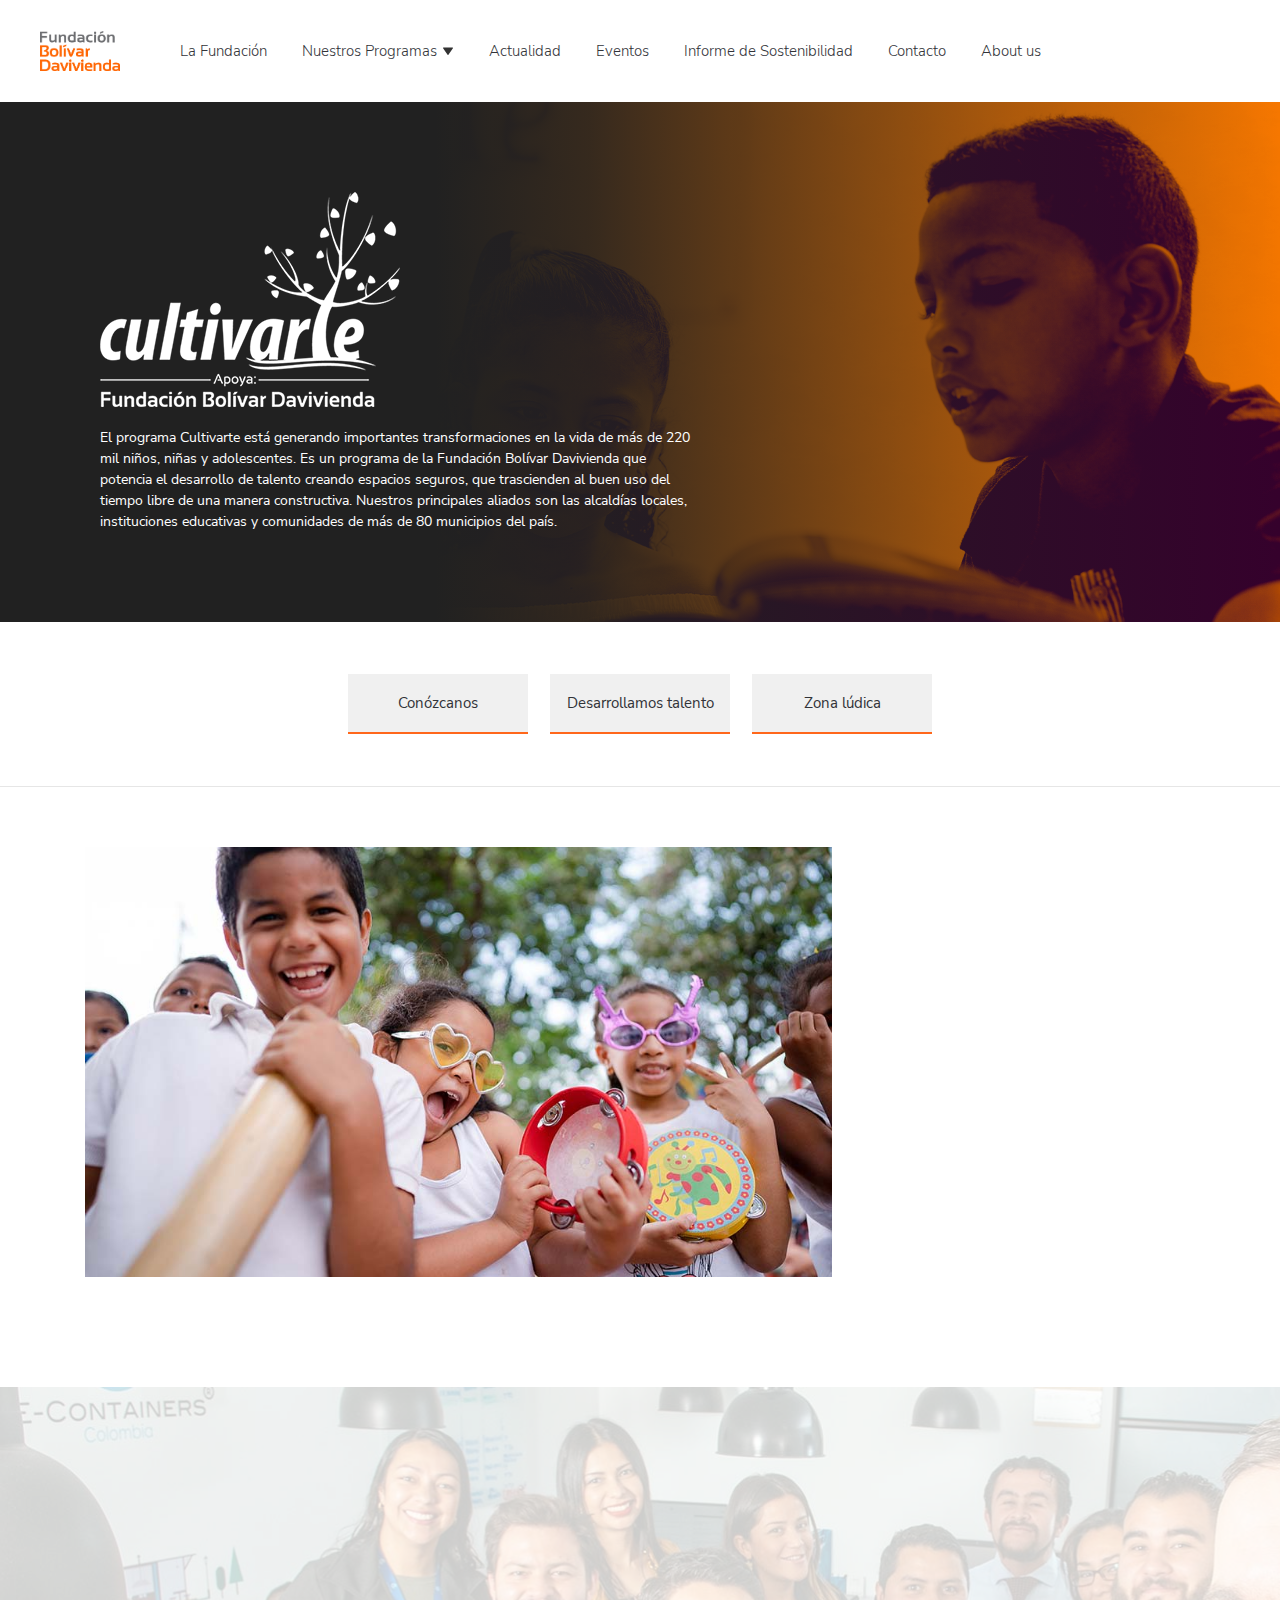
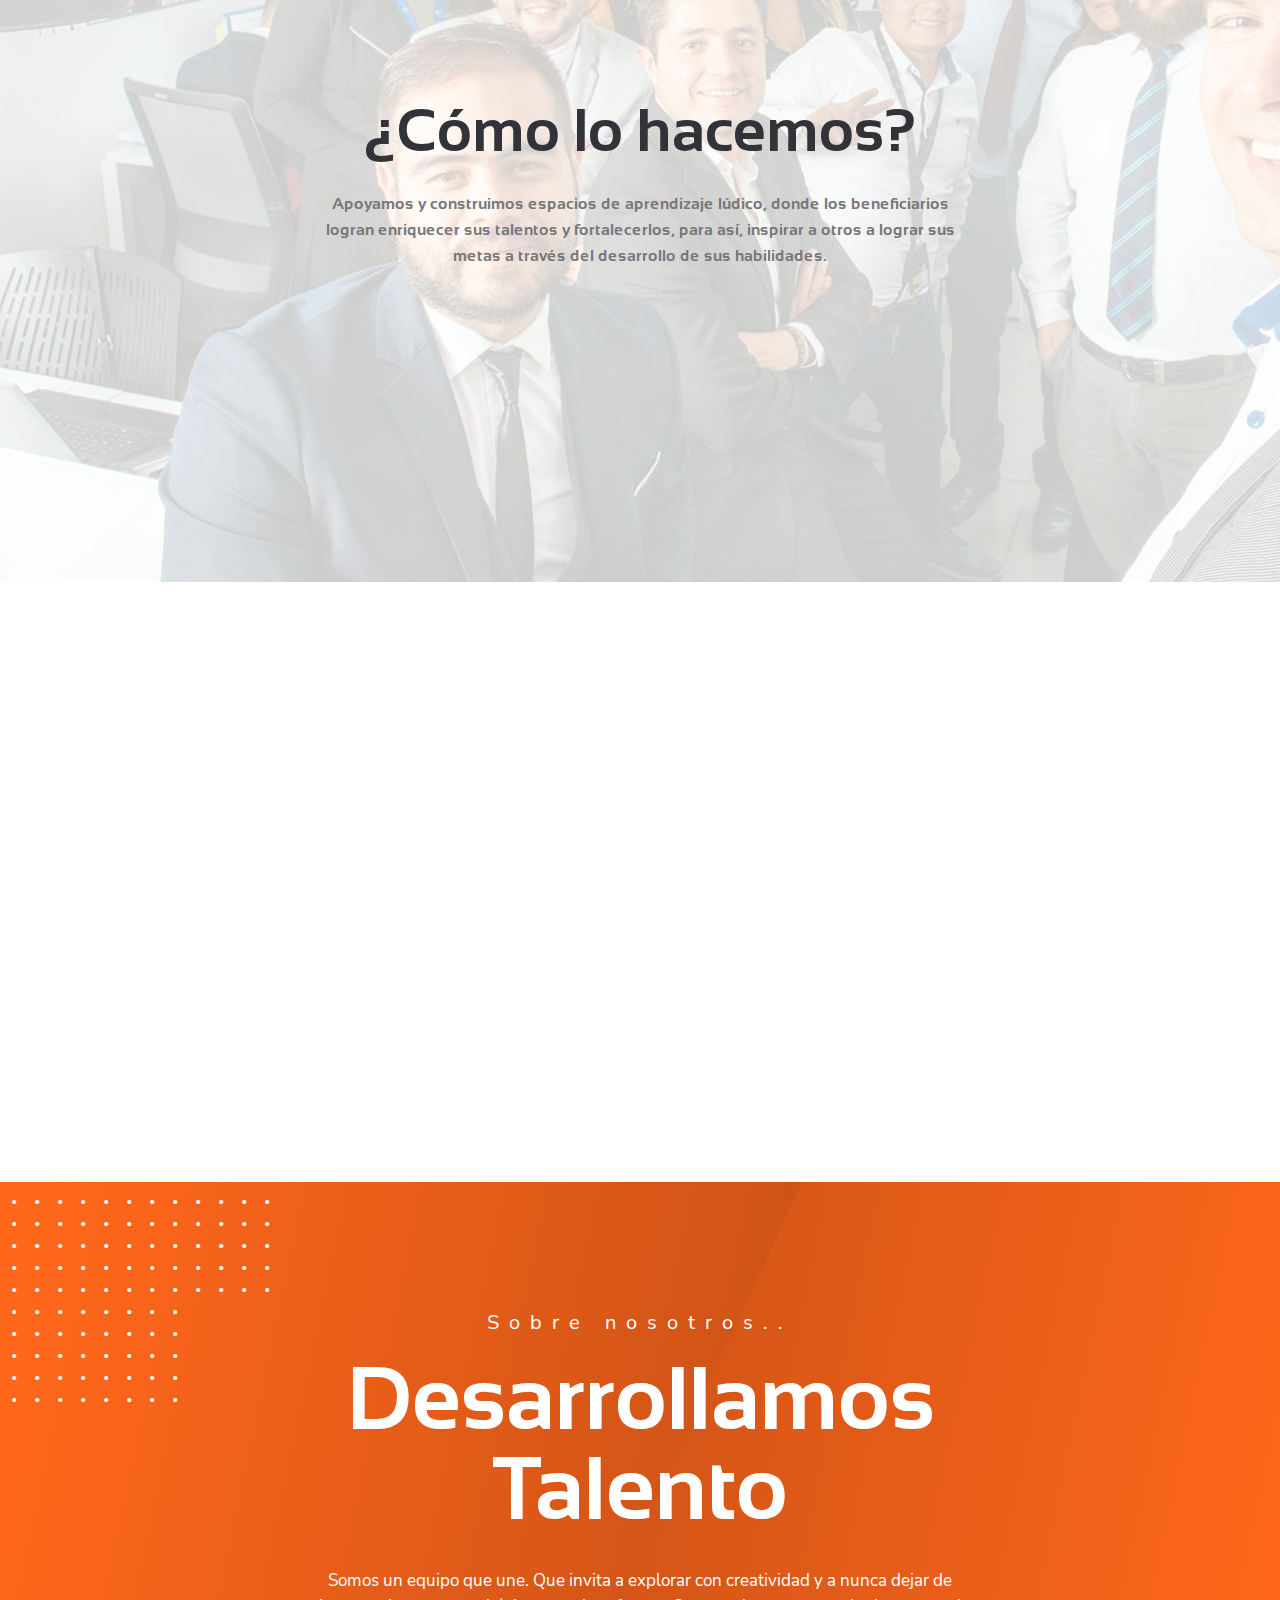
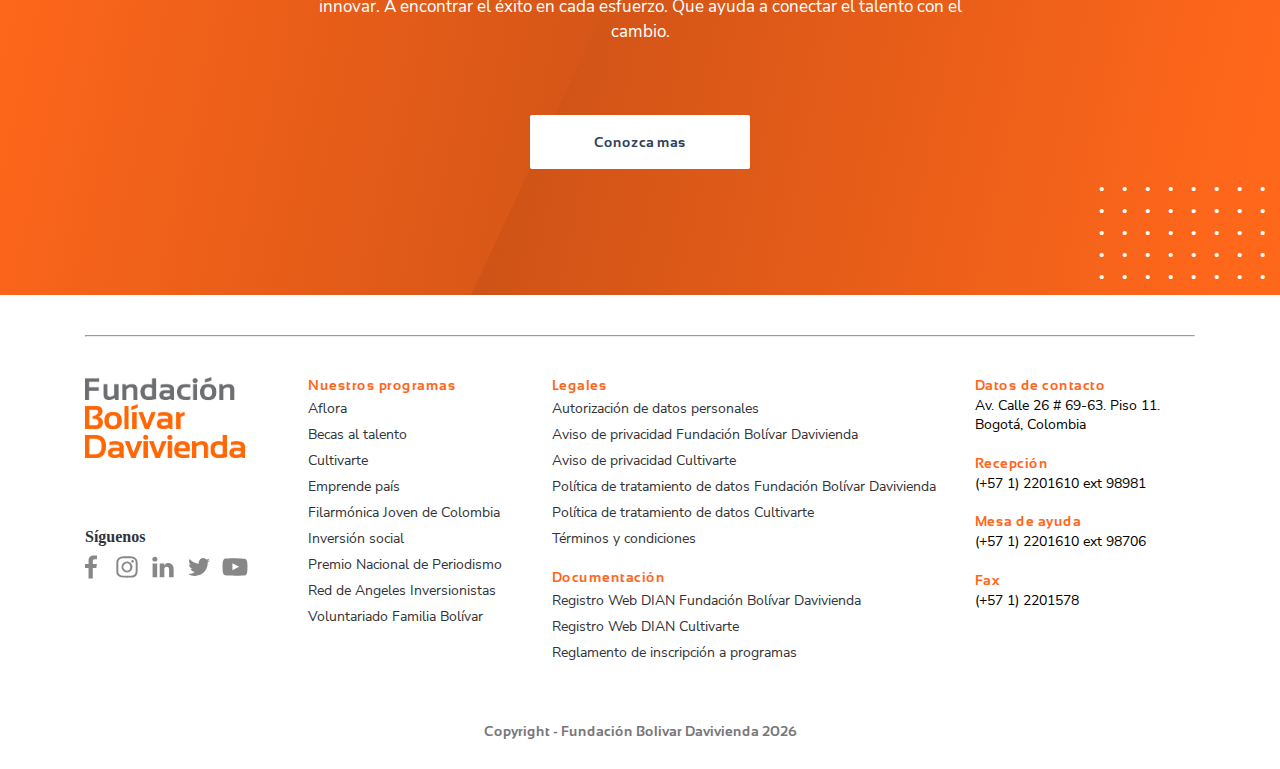
<file: cultivarte.html>
<!DOCTYPE html>
<html lang="es">
	<head>
		<meta charset="UTF-8" />
		<meta http-equiv="X-UA-Compatible" content="IE=edge" />
		<meta name="viewport" content="width=device-width, initial-scale=1.0" />
		<title>Cultivarte</title>
		<link rel="stylesheet" href="./sass/style.css" />
	</head>
	<body id="body">
		<!--  
			_section_header: contenedor de la sección, le definimos un ID
			_para implementar este elemento en javascript
		-->
		<header class="section_header" id="header-scroll">
			<!--  
				container_header: contenedor definido para manejar el
				responsive de la sección
			-->
			<div class="container_header">
				<!--  
					header_flexbox: contenedor definido para implementar
					flexbox o grid en la sección
				-->
				<div class="header_flexbox">
					<!--  
                        content_logoNit_iconBurger: contiene 1 tag-a y 1 tag-svg
                    -->
					<div class="content_logoNit_iconBurger">
						<!-- 
							.tag-a: contiene 1 tag-img 
						-->
						<a href="./index.html">
							<!-- 
								.tag-img: en esta definimos el logo empresarial
							-->
							<img
								src="./assets/img/fundacion_bolivar_davivenda.png"
								alt="Fundación Bolivar Davivienda"
								title="Fundación Bolivar Davivienda"
							/>
						</a>

						<!-- 
							.tag-svg: en esta definimos el icono hamburguesa del
							.menu de navegación, le definimos un ID para implementar
							.este elemento en javascript
						-->
						<svg
							viewBox="0 0 24 24"
							id="icon-burger"
						>
							<path
								d="M3 18h18v-2H3v2zm0-5h18v-2H3v2zm0-7v2h18V6H3z"
							></path>
						</svg>
					</div>

					<!--  
						.nav_header: contenedor de box_close_menu caja y ul_navbar,
						.le definimos un ID para implementar este elemento en javascript
					-->
					<nav class="nav_header" id="content-nav">
						<!--  
							content_titleMenu_iconClose: contenedor de 1 tag-h3
							y 1 tag-svg
						-->
						<section class="content_titleMenu_iconClose">
							<!-- 
								.tag-h3: en esta definimos el titulo del menu 
							-->
							<h3>Menu</h3>

							<!--  
								.tag-svg: en esta definimos el icono que cierra
								.el menu de navegación, le definimos un ID para
								.implementar este elemento en javascript
							-->
							<svg
								viewBox="0 0 24 24"
								id="icon-close"
							>
								<path
									d="M19 6.41L17.59 5 12 10.59 6.41 5 5 6.41 10.59 12 5 17.59 6.41 19 12 13.41 17.59 19 19 17.59 13.41 12z"
								></path>
							</svg>
						</section>

						<!--  
							.ul_header: contiene a 7 tags-li
						-->
						<ul class="ul_header">
							<!--  
								.tag-li: contiene 1 tag-a
							-->
							<li>
								<!--  
									.tag-a: en este definimos el enlace del menu
									.de navegación
								-->
								<a href="./la-fundacion.html">
									La Fundación
								</a>
							</li>

							<!--  
								.li_dropdown: contiene 1 tag-a y 1 tag-ul, le definimos
								.un ID para implementar este elemento en javascript
							-->
							<li class="li_dropdown" id="li-dropdown">
								<!--  
									.tag-a: contiene 1 tag-svg
								-->
								<a href="#">
									Nuestros Programas

									<!--  
										.tag-svg: en esta definimos el icono de guia para
										.el dropdown
									-->
									<svg viewBox="0 0 24 24">
										<path
											d="M11.178 19.569a.998.998 0 0 0 1.644 0l9-13A.999.999 0 0 0 21 5H3a1.002 1.002 0 0 0-.822 1.569l9 13z"
										></path>
									</svg>
								</a>

								<!--  
									.ul_dropdown: contenedor del sub menu de navegación
								-->
								<ul class="ul_dropdown" id="ul-dropdown">
									<li>
										<a href="./aflora.html">Aflora</a>
									</li>

									<li>
										<a href="./becas-al-talento.html">Becas al Talento</a>
									</li>

									<li>
										<a href="./cultivarte.html">Cultivarte</a>
									</li>

									<li>
										<a href="./emprende-pais.html">Emprende País</a>
									</li>

									<li>
										<a href="./filarmonica.html">
											Filarmónica Joven de Colombia
										</a>
									</li>

									<li>
										<a href="./inversion.html">Inversión Social</a>
									</li>

									<li>
										<a href="./voluntariado.html">
											Voluntariado Familia Bolivar
										</a>
									</li>

									<li>
										<a href="/premio-nacional-de-periodismo">
											Premio Nacional de Periodismo
										</a>
									</li>

									<li>
										<a href="/red-de-angeles">
											Red de Ángeles Inversionistas
										</a>
									</li>
								</ul>
							</li>

							<li>
								<a href="/actualidad">Actualidad</a>
							</li>

							<li>
								<a href="/eventos">Eventos</a>
							</li>

							<li>
								<a
									href="https://www.sostenibilidadfundacionbolivardavivienda.org/"
									target="_blank"
								>
									Informe de Sostenibilidad
								</a>
							</li>

							<li>
								<a
									href="https://fundacionbolivardavivienda.secure.force.com/fbdcontactenos/fbd_FormularioContactenos"
									target="_blank"
								>
									Contacto
								</a>
							</li>

							<li>
								<a href="/about-us" target="_blank">About us</a>
							</li>
						</ul>
					</nav>
				</div>
			</div>
		</header>

		<!--  
			_tag-main: contenedor de las secciones section_aflora_banner,
			_section_aflora_links, section_aflora_card, 
			_section_cultivarte_static, section_aflora_card, section_banner_static,
		-->
		<main>
			<!-- 
				_section_aflora_banner: contenedor de la sección
			-->
			<div class="section_aflora_banner">
				<!-- 
					container_aflora_banner: contenedor encargado de
					manejar el responsive de la sección
				-->
				<div class="container_aflora_banner">
					<!-- 
						flexbox_aflora_banner: contenedor definido para implementar
						flexbox o grid en la sección
					-->
					<div class="flexbox_aflora_banner">						
                        <div class="flexbox_aflora_banner">						
							<!-- 
								content_aflora: contenedor de container_box_aflora y
								box_aflora_img
							-->
							<div class="content_aflora">
								<!-- 
									container_box_aflora: contenedor de box_aflora
								-->
								<div class="container_box_aflora">
									<!--  
										box_aflora: contenedor de box_aflora_logo y
										box_aflora_info
									-->
									<div class="box_aflora">
										<!--  
											box_aflora_logo: contenedor de 1 tag-img
										-->
										<div class="box_aflora_logo">
											<!--  
												.tag-img: en esta definimos el logo de aflora banner
											-->
											<img src="./assets/img/cultivarte/cultivarte.png" class="img_cultivarte" alt="logo cultivarte">
										</div>	
										
										<!--  
											box_aflora_info: contenedor de 1 tag-p y 1 tag-h1
										-->
										<section class="box_aflora_info">	
											<!--  
												.tag-p: en esta definimos el párrafo de aflora banner
											-->
											<p>El programa</p>

											<!--  
												.tag-h1: en esta definimos el titulo de aflora banner
											-->
											<h1>Cultivarte</h1>

											está generando importantes transformaciones en la vida
											de más de 220 mil niños, niñas y adolescentes. Es un programa de
											la Fundación Bolívar Davivienda que potencia el desarrollo de
											talento creando espacios seguros, que trascienden al buen uso del
											tiempo libre de una manera constructiva. Nuestros principales
											aliados son las alcaldías locales, instituciones educativas y
											comunidades de más de 80 municipios del país.
										</section>
									</div>
								</div>

								<!--  
									box_aflora_img: contiene 2 tags-img
								-->
								<div class="box_aflora_img">
									<!--  
										.tag-img: en esta definimos la imagen de aflora banner para
										.destok
									-->
									<img src="./assets/img/cultivarte/cultivarte-banner.png" alt="cultivarte" class="img_destok"/>

									<!--  
										.tag-img: en esta definimos la imagen de aflora banner para
										.dispositivos móvil
									-->
									<img src="./assets/img/cultivarte/encabezado_cultivarte_mobile.jpg" alt="cultivarte" class="img_movil"/>
								</div>
							</div>
                        </div>		
					</div>
				</div>
			</div>	
			
			<!--  
				_section_aflora_links: contenedor de container_aflora_links
			-->
			<div class="section_aflora_links">
				<!--  
					container_aflora_links: contenedor de flexbox_aflora_links
				-->
				<div class="container_aflora_links">
					<!--  
						flexbox_aflora_links: contiene 5 tags-a
					-->
					<div class="flexbox_aflora_links">
						<!--  
							tag-a: en esta definimos los enlaces de la sección
						-->
						<a href="/cultivarte/conozcanos">Conózcanos</a> 

						<a href="/cultivarte/desarrollamos-talento">Desarrollamos talento</a> 
						
                        <a href="/cultivarte/zona-ludica">Zona lúdica</a>
					</div>
				</div>
			</div>

			<!--  
				_section_aflora_card: contenedor de la sección
			-->
			<div class="section_aflora_card">
				<!--  
					container_aflora_card: contenedor encargado de manejar 
					el responsive de la sección
				-->
				<div class="container_aflora_card">
					<!--  
						flexbox_aflora_card: contenedor definido para
						implementar flexbox o grid en la sección
					-->
					<div class="flexbox_aflora_card">
						<!--  
							box_aflora_card: contenedor de content_aflora_card,
							este tiene clases definidas de la librería wow.js
						-->
						<div class="wow box_aflora_card card_right_text">
							<!--  
								content_aflora_card: contenedor de 1 tag-h2 y 1 tag-p
							-->
							<section class="content_aflora_card">
								<!--  
									.tag-h2: en esta definimos el titulo de la card
								-->
								<h2>Sobre Cultivarte</h2>

								<!--  
									.tag-p: en esta definimos el párrafo de la card
								-->
								<p>					
                                    Apoyamos y construimos espacios de aprendizaje lúdico, donde
                                    los beneficiarios logran enriquecer sus talentos y
                                    fortalecerlos, para inspirar a otros a lograr sus metas a
                                    través del desarrollo de sus habilidades.                                     
								</p>
							</section>
						</div>

						<!--  
							box_aflora_card_img: contiene 1 tag-img, este contenedor
							también tiene clases definidas de la librería wow.js
						-->
						<div class="wow box_aflora_card_img card_left_img">
							<!--  
								.tag-img: en esta definimos la imagen de la card
							-->
							<img src="./assets/img/cultivarte/home_bloque1.jpg" alt="cultivarte" />
						</div>
					</div>
				</div>
			</div>

            <!--  
				_section_cultivarte_static: contenedor de la sección
			-->
			<div class="section_cultivarte_static">
				<!--  
					container_cultivarte_static: contenedor encargado de 
					manejar el responsive de la sección
				-->
				<div class="container_cultivarte_static">
					<!--  
						flexbox_cultivarte_static: contenedor definido para
						implementar flexbox o grid en la sección
					-->
					<div class="flexbox_cultivarte_static">
						<!--  
							box_cultivarte_static: contenedor de 1 tag-h2 y 1 tag-p
						-->
						<section class="box_cultivarte_static">
							<!--  
								tag-h2: en esta definimos el titulo del banner
							-->
							<h2>¿Cómo lo hacemos?</h2>

							<!--  
								tag-p: en esta definimos el párrafo del banner
							-->
							<p>
                                Apoyamos y construimos espacios de aprendizaje lúdico, donde los
                                beneficiarios logran enriquecer sus talentos y fortalecerlos, para
                                así, inspirar a otros a lograr sus metas a través del desarrollo
                                de sus habilidades.
                            </p>
						</section>
					</div>
				</div>
			</div>

            <!--  
				_section_aflora_card: contenedor de la sección
			-->
			<div class="section_aflora_card">
				<!--  
					container_aflora_card: contenedor encargado de manejar 
					el responsive de la sección
				-->
				<div class="container_aflora_card">
					<!--  
						flexbox_aflora_card: contenedor definido para
						implementar flexbox o grid en la sección
					-->
					<div class="flexbox_aflora_card">
						<!--  
							box_aflora_card: contenedor de content_aflora_card,
							este tiene clases definidas de la librería wow.js
						-->
						<div class="wow box_aflora_card card_left_text">
							<!--  
								content_info: contenedor de 1 tag-h2 y 2 tags-p
							-->
							<section class="content_aflora_card">
								<!--  
									.tag-h2: en esta definimos el titulo de la card
								-->
								<h2>¿Por qué lo hacemos?</h2>

								<!--  
									.tag-p: en esta definimos el párrafo de la card
								-->
								<p>					  
									Cultivarte nace de la necesidad de transformar la historia de
									los niños, niñas y adolescentes colombianos, fomentando el
									buen uso del tiempo libre a través de talleres de lectura,
									arte, cultura, tecnología y educación financiera.
								</p>

								<p>
									Hasta hoy, Cultivarte ha cambiado la realidad de sus
									beneficiarios con una idea simple pero poderosa: transformar
									su tiempo libre.
								</p>
							</section>
						</div>

						<!--  
							box_aflora_card_img: contiene 1 tag-img, este contenedor
							también tiene clases definidas de la librería wow.js
						-->
						<div class="wow box_aflora_card_img card_right_img">
							<!--  
								.tag-img: en esta definimos la imagen de la card
							-->
							<img src="./assets/img/cultivarte/home_bloque3.jpg" alt="cultivarte" />
						</div>
					</div>
				</div>
			</div>

			<!-- 
				_section_banner_static: contenedor d ela sección
			-->
			<div class="section_banner_static">
				<!-- 
					container_banner_static: contenedor definido para manejar
					el responsive de la sección
				-->
				<div class="container_banner_static">
					<!-- 
						content_points
					-->
					<div class="content_points points_top">
						. . . . . . . . . . . . <br />
						. . . . . . . . . . . . <br />
						. . . . . . . . . . . . <br />
						. . . . . . . . . . . . <br />
						. . . . . . . . . . . . <br />
						. . . . . . . . <br />
						. . . . . . . . <br />
						. . . . . . . . <br />
						. . . . . . . . <br />
						. . . . . . . .
					</div>

					<!-- 
						flexbox_banner_static: contenedor definido para 
						implementar flexbox o grid en la sección
					-->
					<div class="flexbox_banner_static">
						<!--  
							box_banner_static: contiene 1 tag-small, 1 tag-h2, 1 tag-p
							y 1 tag-a
						-->
						<section class="box_banner_static">
							<!--  
								.tag-small: en esta definimos el subtitulo del banner
							-->
							<small>Sobre nosotros..</small>

							<!--  
								.tag-h2: en esta definimos el titulo del banner
							-->
							<h2>
								Desarrollamos<br />
								Talento
							</h2>

							<!--  
								.tag-p: en esta definimos el párrafo del banner
							-->
							<p>
								Somos un equipo que une. Que invita a explorar con creatividad y
								a nunca dejar de innovar. A encontrar el éxito en cada esfuerzo.
								Que ayuda a conectar el talento con el cambio.
							</p>

							<!--  
								.tag-a: en esta definimos el botón del banner
							-->
							<a href="#">Conozca mas</a>
						</section>
					</div>

					<!-- 
						content_points
					-->
					<div class="content_points points_bottom">
						. . . . . . . . <br />
						. . . . . . . . <br />
						. . . . . . . . <br />
						. . . . . . . . <br />
						. . . . . . . . <br />
					</div>
				</div>
			</div>
		</main>

		<!--  
			_ghost_container: este contenedor se encarga de generar 
			_un espaciado entre tag-main y tag-footer, sus estilos
			_están definidos en la hoja de estilos style.scss
		-->
		<div class="ghost_container"></div>

		<!--  
			_section_footer: contenedor de la sección
		-->
		<footer class="section_footer">
			<!--  
				container_footer: contenedor definido para
				manejar el responsive de la sección
			-->
			<div class="container_footer">
				<!-- 
					box_line: contenedor de 1 tag-hr
				-->
				<div class="box_line">
					<!--  
						.tag-hr: es esta definimos la linea marcada 
						.en la parte superior del footer
					-->
					<hr />
				</div>

				<!--  
					content_accordion: contenedor de 6 box_accordion
				-->
				<div class="content_accordion">
					<!-- 
						box_accordion: contenedor de accordion_header y de
						accordion_body, esta clase también es implementada
						en javascript
					-->
					<div class="box_accordion">
						<!-- 
							accordion_header: contenedor de 1 tag-h3 y 1 tag-svg 
						-->
						<section class="accordion_header">
							<!--  
								.tag-h3: en esta definimos el titulo del acordeón
							-->
							<h3>Nuestros programas</h3>

							<!--  
								.tag-svg: en esta definimos el icono del acordeón
							-->
							<svg viewBox="0 0 24 24">
								<path
									d="M16.293 9.293 12 13.586 7.707 9.293l-1.414 1.414L12 16.414l5.707-5.707z"
								></path>
							</svg>
						</section>

						<!-- 
							accordion_body: contenedor de ul_accordion
						-->
						<div class="accordion_body">
							<!--  
								ul_accordion: contenedor de 9 tags-li
							-->
							<ul class="ul_accordion">
								<!--  
									.tag-li: contenedor de 1 tag-a
								-->
								<li>
									<!--  
										.tag-a: en este definimos el enlace de navegación
										.del acordeón
									-->
									<a href="/aflora" target="_blank">Aflora</a>
								</li>

								<li>
									<a href="/becas-al-talento" target="_blank">
										Becas al talento
									</a>
								</li>

								<li><a href="/cultivarte" target="_blank">Cultivarte</a></li>

								<li>
									<a href="/emprende-pais" target="_blank">Emprende país</a>
								</li>

								<li>
									<a href="/filarmonica-joven-de-colombia" target="_blank">
										Filarmónica Joven de Colombia
									</a>
								</li>

								<li>
									<a href="/inversion-social" target="_blank">
										Inversión social</a
									>
								</li>

								<li>
									<a href="/premio-nacional-de-periodismo" target="_blank">
										Premio Nacional de Periodismo
									</a>
								</li>

								<li>
									<a href="/red-de-angeles" target="_blank">
										Red de Angeles Inversionistas
									</a>
								</li>

								<li>
									<a href="/voluntariado-fundacion-bolivar" target="_blank">
										Voluntariado Familia Bolívar
									</a>
								</li>
							</ul>
						</div>
					</div>

					<!-- accordion two -->
					<div class="box_accordion">
						<section class="accordion_header">
							<h3>Legales</h3>

							<svg viewBox="0 0 24 24">
								<path
									d="M16.293 9.293 12 13.586 7.707 9.293l-1.414 1.414L12 16.414l5.707-5.707z"
								></path>
							</svg>
						</section>

						<div class="accordion_body">
							<ul class="ul_accordion">
								<li>
									<a
										href="/legales/Footer_Legales_Autorizacion_Tratamiento_de_Datos_Personales_FBD_y_Cultivarte.pdf"
										target="_blank"
									>
										Autorización de datos personales
									</a>
								</li>

								<li>
									<a
										href="/legales/Footer_Legales_Aviso_de_privacidad_FBD.pdf"
										target="_blank"
									>
										Aviso de privacidad Fundación Bolívar Davivienda
									</a>
								</li>

								<li>
									<a
										href="/legales/Footer_Legales_Aviso_de_privacidad_Cultivarte.pdf"
										target="_blank"
									>
										Aviso de privacidad Cultivarte
									</a>
								</li>

								<li>
									<a
										href="/legales/Footer_Legales_Política_de_tratamiento_de_datos_FBD.pdf"
										target="_blank"
									>
										Política de tratamiento de datos Fundación Bolívar
										Davivienda
									</a>
								</li>

								<li>
									<a
										href="/legales/Footer_Legales_Politica_de_tratamiento_de_datos_Cultivarte.pdf"
										target="_blank"
									>
										Política de tratamiento de datos Cultivarte
									</a>
								</li>

								<li>
									<a
										href="/legales/Terminos_y_Condiciones_FBD_2020.pdf"
										target="_blank"
									>
										Términos y condiciones
									</a>
								</li>
							</ul>
						</div>
					</div>

					<!-- accordion three -->
					<div class="box_accordion">
						<section class="accordion_header">
							<h3>Documentación</h3>

							<svg viewBox="0 0 24 24">
								<path
									d="M16.293 9.293 12 13.586 7.707 9.293l-1.414 1.414L12 16.414l5.707-5.707z"
								></path>
							</svg>
						</section>

						<div class="accordion_body">
							<ul class="ul_accordion">
								<li>
									<a
										href="/legales/Footer_Documentos_Registro_Web_DIAN_FBD.pdf"
										target="_blank"
									>
										Registro Web DIAN Fundación Bolívar Davivienda
									</a>
								</li>

								<li>
									<a
										href="/legales/Footer_Documentos_Registro_Web_DIAN_Cultivarte.pdf"
										target="_blank"
									>
										Registro Web DIAN Cultivarte
									</a>
								</li>

								<li>
									<a
										href="/legales/Footer_Reglamento_Inscripciones_Programas.pdf"
										target="_blank"
									>
										Reglamento de inscripción a programas
									</a>
								</li>
							</ul>
						</div>
					</div>

					<!-- accordion four -->
					<div class="box_accordion">
						<section class="accordion_header">
							<h3>Datos de contacto</h3>

							<svg viewBox="0 0 24 24">
								<path
									d="M16.293 9.293 12 13.586 7.707 9.293l-1.414 1.414L12 16.414l5.707-5.707z"
								></path>
							</svg>
						</section>

						<div class="accordion_body">
							<p>
								Av. Calle 26 # 69-63. Piso 11. <br />
								Bogotá, Colombia
							</p>
						</div>
					</div>

					<!-- accordion five -->
					<div class="box_accordion">
						<section class="accordion_header">
							<h3>Recepción</h3>

							<svg viewBox="0 0 24 24">
								<path
									d="M16.293 9.293 12 13.586 7.707 9.293l-1.414 1.414L12 16.414l5.707-5.707z"
								></path>
							</svg>
						</section>

						<div class="accordion_body">
							<p>(+57 1) 2201610 ext 98981</p>
						</div>
					</div>

					<!-- accordion six -->
					<div class="box_accordion">
						<section class="accordion_header">
							<h3>Teléfono</h3>

							<svg viewBox="0 0 24 24">
								<path
									d="M16.293 9.293 12 13.586 7.707 9.293l-1.414 1.414L12 16.414l5.707-5.707z"
								></path>
							</svg>
						</section>

						<div class="accordion_body">
							<p>(+57 1) 2201610 ext 98706</p>
						</div>
					</div>

					<!-- accordion seven -->
					<div class="box_accordion">
						<section class="accordion_header">
							<h3>Fax</h3>

							<svg viewBox="0 0 24 24">
								<path
									d="M16.293 9.293 12 13.586 7.707 9.293l-1.414 1.414L12 16.414l5.707-5.707z"
								></path>
							</svg>
						</section>

						<div class="accordion_body">
							<p>(+57 1) 2201578</p>
						</div>
					</div>
				</div>

				<!--  
					content_columns: contenedor de 4 content_column
				-->
				<div class="content_columns">
					<!-- 
						content_column_one: contenedor de box_logo_footer y de 
						box_social_media
					-->
					<div class="content_column_one">
						<!--  
							box_logo_footer: contenedor de 1 tag-img
						-->
						<div class="box_logo_footer">
							<!--  
								.tag-img: en esta definimos el logo del footer
							-->
							<img
								src="./assets/img/fundacion_bolivar_davivenda.png"
								alt="Fundación Bolivar"
							/>
						</div>

						<!--  
							box_social_media: contenedor de 1 tag-h4 y 5 tags-a
						-->
						<section class="box_socials_media">
							<!--  
								.tag-h4: en esta definimos el titulo de la columna
							-->
							<h4>Síguenos</h4>

							<!--  
								.tags-a: en estas definimos los iconos de las redes 
								.sociales
							-->
							<a
								href="https://www.facebook.com/fundacionbolivardavivienda/"
								target="_blank"
							>
								<svg viewBox="0 0 24 24">
									<path
										d="M16.5 3.46c-.79-.09-1.58-.13-2.37-.12-1.07-.05-2.11.33-2.89 1.06-.76.81-1.15 1.89-1.08 3v2.28H7.5v3.08h2.65v7.9h3.19v-7.9H16l.41-3.08h-3.07v-2c-.03-.4.08-.79.31-1.12.33-.29.77-.43 1.21-.37h1.64V3.46z"
										vector-effect="non-scaling-stroke"
									/>
								</svg>
							</a>

							<a
								href="https://www.instagram.com/fundacionbd/"
								target="_blank"
							>
								<svg viewBox="0 0 24 24">
									<path
										d="M13.88 13.88a2.665 2.665 0 0 1-3.76.01l-.01-.01a2.665 2.665 0 0 1-.01-3.76l.01-.01a2.665 2.665 0 0 1 3.76-.01l.01.01c.95 1.02.86 2.67 0 3.77zm1-4.79c-.76-.77-1.8-1.2-2.88-1.19a4.089 4.089 0 0 0-4.1 4.08V12a4.089 4.089 0 0 0 4.08 4.1H12c2.26.01 4.09-1.82 4.1-4.08V12c.01-1.09-.42-2.14-1.2-2.9l-.02-.01zm2-2c-.38-.4-1.02-.41-1.41-.03s-.41 1.02-.03 1.41 1.02.41 1.41.03c.2-.19.31-.46.31-.73a.9.9 0 0 0-.21-.72l-.07.04zM12.8 5.44h2.1c.36.01.72.04 1.07.1.25.04.5.1.74.19.69.28 1.24.83 1.52 1.52.09.24.15.49.19.74.06.35.09.71.1 1.07v5.8a7.6 7.6 0 0 1-.1 1.07c-.04.25-.1.5-.19.74-.28.69-.83 1.24-1.52 1.52-.24.09-.49.15-.74.19a7.6 7.6 0 0 1-1.07.1H9.11c-.37.01-.74-.01-1.11-.05-.25-.04-.5-.1-.74-.19-.69-.28-1.24-.83-1.52-1.52-.08-.23-.13-.48-.17-.72a7.6 7.6 0 0 1-.1-1.07v-5.8c.01-.38.04-.76.1-1.13.04-.25.1-.5.19-.74a2.7 2.7 0 0 1 1.52-1.5c.23-.08.47-.15.72-.19a7.6 7.6 0 0 1 1.07-.1h3.73v-.03zm7.14 3.26c.01-1.24-.45-2.44-1.29-3.35-.91-.84-2.11-1.3-3.35-1.29C14.69 4.02 13.59 4 12 4s-2.69.02-3.3.05c-1.24-.01-2.44.46-3.35 1.3-.84.91-1.3 2.11-1.29 3.35C4.02 9.31 4 10.41 4 12s.02 2.69.05 3.3c-.01 1.24.45 2.44 1.29 3.35.91.84 2.12 1.3 3.36 1.29.61.04 1.71.06 3.3.06s2.69-.02 3.3-.05c1.24.01 2.44-.45 3.35-1.29.84-.91 1.3-2.11 1.29-3.35.04-.62.06-1.72.06-3.31s-.02-2.69-.06-3.3z"
										vector-effect="non-scaling-stroke"
									/>
								</svg>
							</a>

							<a
								href="https://www.linkedin.com/company/fundaci%C3%B3n-bol%C3%ADvar-davivienda/"
								target="_blank"
							>
								<svg viewBox="0 0 24 24">
									<path
										d="M4.19 9.32v10.32h3.44V9.32H4.19zm3.66-3.18c.01-.48-.18-.94-.53-1.28-.37-.34-.87-.52-1.38-.5-.51-.02-1.01.16-1.4.5-.36.33-.56.79-.55 1.28-.01.48.18.94.52 1.27.37.35.86.53 1.37.51.52.02 1.03-.16 1.41-.51.35-.33.55-.79.53-1.27h.03zm12.14 7.59c.09-1.25-.3-2.48-1.08-3.46a3.725 3.725 0 0 0-2.86-1.18c-.4 0-.8.05-1.19.16-.32.1-.61.25-.87.45-.21.16-.41.34-.59.54-.16.18-.3.38-.43.58v-1.5H9.52v10.32h3.47v-5.76c-.03-.3 0-.59.07-.88.14-.35.37-.65.66-.89.31-.25.7-.37 1.1-.36.52-.04 1.02.2 1.32.62.31.52.45 1.11.42 1.71v5.52h3.43v-5.87z"
										vector-effect="non-scaling-stroke"
									/>
								</svg>
							</a>

							<a
								class="socials-media-box__links"
								href="https://twitter.com/FundacionBD?lang=es"
								target="_blank"
							>
								<svg viewBox="0 0 24 24">
									<path
										d="M20.2 6.92c-.62.27-1.27.45-1.94.52a3.24 3.24 0 0 0 1.48-1.85c-.66.39-1.38.67-2.13.81a3.358 3.358 0 0 0-4.76-.15c-.03.02-.05.05-.08.07-.65.62-1.01 1.48-1 2.38 0 .26.03.52.08.77A9.253 9.253 0 0 1 8 8.43 9.52 9.52 0 0 1 4.94 6a3.373 3.373 0 0 0-.05 3.3c.27.47.65.86 1.11 1.15-.54-.02-1.07-.18-1.54-.45-.01.78.26 1.54.77 2.14.49.6 1.17 1.01 1.93 1.16a3.721 3.721 0 0 1-1.52.06c.44 1.37 1.7 2.3 3.14 2.33-1.17.97-2.65 1.5-4.17 1.51-.27.02-.54.02-.81 0 1.55.99 3.36 1.5 5.2 1.46 1.14.01 2.28-.19 3.36-.57.96-.34 1.86-.85 2.64-1.51.74-.63 1.39-1.37 1.92-2.19.52-.8.93-1.67 1.2-2.59.26-.88.4-1.79.4-2.7v-.44c.66-.48 1.23-1.07 1.68-1.74z"
										vector-effect="non-scaling-stroke"
									/>
								</svg>
							</a>

							<a
								href="https://www.youtube.com/channel/UCEcX3O1scgTJ9qpLwrpEb-A"
								target="_blank"
							>
								<svg viewBox="0 0 24 24">
									<path
										d="M10.07 14.47V9.23l5 2.63-5 2.6v.01zm1.93-9c-2.61 0-4.78.06-6.53.19h-.66c-.1.02-.2.04-.3.08l-.29.14a1.991 1.991 0 0 0-.62.48l-.15.29c-.14.2-.25.41-.33.64-.13.32-.22.66-.26 1-.13.99-.2 2-.19 3v1.83c0 .29.02.68.06 1.18.04.5.08.97.13 1.42.05.36.14.71.28 1.05.08.21.18.42.3.61l.16.25c.17.18.37.32.59.43.17.09.35.16.53.22.19.04.38.08.57.1h.88l2.09.08c1.06 0 2.31.02 3.74.07 2.61 0 4.78-.07 6.53-.2h.66c.1-.02.2-.04.3-.08l.29-.13c.11-.05.22-.12.32-.2.11-.08.21-.18.3-.28l.15-.18c.14-.2.25-.41.33-.64.13-.32.22-.66.26-1 .13-.99.2-2 .19-3v-1.89c0-.29-.02-.68-.06-1.18s-.08-.98-.13-1.43a4.29 4.29 0 0 0-.28-1.05c-.08-.21-.18-.42-.3-.61l-.16-.19a1.991 1.991 0 0 0-.62-.48l-.29-.14c-.1-.04-.2-.06-.3-.08h-1.42c-.51-.13-1.31-.2-2.39-.23S13.17 5.5 12 5.49v-.02z"
										vector-effect="non-scaling-stroke"
									/>
								</svg>
							</a>
						</section>
					</div>

					<!--  
						content_column_two: contenedor de 1 tag-h4 y de 
						ul_column_two
						-->
					<section class="content_column_two">
						<!--  
							.tag-h4: en esta definimos el titulo de la columna
						-->
						<h4>Nuestros programas</h4>

						<!--  
							ul_column_two: contenedor de 9 tags-li
						-->
						<ul class="ul_column_two">
							<!--  
								.tag-li: contenedor de 1 tag-a
							-->
							<li>
								<!--  
									.tag-a: en esta definimos el enlace de navegación
								-->
								<a href="/aflora" target="_blank">Aflora</a>
							</li>

							<li>
								<a href="/becas-al-talento" target="_blank">Becas al talento</a>
							</li>

							<li><a href="/cultivarte" target="_blank">Cultivarte</a></li>

							<li>
								<a href="/emprende-pais" target="_blank">Emprende país</a>
							</li>

							<li>
								<a href="/filarmonica-joven-de-colombia" target="_blank">
									Filarmónica Joven de Colombia
								</a>
							</li>

							<li>
								<a href="/inversion-social" target="_blank">Inversión social</a>
							</li>

							<li>
								<a href="/premio-nacional-de-periodismo" target="_blank">
									Premio Nacional de Periodismo
								</a>
							</li>

							<li>
								<a href="/red-de-angeles" target="_blank">
									Red de Angeles Inversionistas
								</a>
							</li>

							<li>
								<a href="/voluntariado-fundacion-bolivar" target="_blank">
									Voluntariado Familia Bolívar
								</a>
							</li>
						</ul>
					</section>

					<!-- 
						content_column_three: contenedor de 2 box_info_three
					-->
					<div class="content_column_three">
						<!--  
							box_info_three: contenedor de 1 tag-h4 y de 
							ul_column_three
						-->
						<section class="box_info_three">
							<!--  
								.tag-h4: en esta definimos el titulo de la columna
							-->
							<h4>Legales</h4>

							<!--  
								ul_column_three: contenedor de 6 tags-li
							-->
							<ul class="ul_column_three">
								<!--  
									.tag-li: contenedor de 1 tag-a
								-->
								<li>
									<!--  
										.tag-a: en esta definimos el enlace de navegación
									-->
									<a
										href="/legales/Footer_Legales_Autorizacion_Tratamiento_de_Datos_Personales_FBD_y_Cultivarte.pdf"
										target="_blank"
									>
										Autorización de datos personales
									</a>
								</li>

								<li>
									<a
										href="/legales/Footer_Legales_Aviso_de_privacidad_FBD.pdf"
										target="_blank"
									>
										Aviso de privacidad Fundación Bolívar Davivienda
									</a>
								</li>

								<li>
									<a
										href="/legales/Footer_Legales_Aviso_de_privacidad_Cultivarte.pdf"
										target="_blank"
									>
										Aviso de privacidad Cultivarte
									</a>
								</li>

								<li>
									<a
										href="/legales/Footer_Legales_Política_de_tratamiento_de_datos_FBD.pdf"
										target="_blank"
									>
										Política de tratamiento de datos Fundación Bolívar
										Davivienda
									</a>
								</li>

								<li>
									<a
										href="/legales/Footer_Legales_Politica_de_tratamiento_de_datos_Cultivarte.pdf"
										target="_blank"
									>
										Política de tratamiento de datos Cultivarte
									</a>
								</li>

								<li>
									<a
										href="/legales/Terminos_y_Condiciones_FBD_2020.pdf"
										target="_blank"
									>
										Términos y condiciones
									</a>
								</li>
							</ul>
						</section>

						<section class="box_info_three">
							<h4>Documentación</h4>

							<ul class="ul_column_three">
								<li>
									<a
										href="/legales/Footer_Documentos_Registro_Web_DIAN_FBD.pdf"
										target="_blank"
									>
										Registro Web DIAN Fundación Bolívar Davivienda
									</a>
								</li>

								<li>
									<a
										href="/legales/Footer_Documentos_Registro_Web_DIAN_Cultivarte.pdf"
										target="_blank"
									>
										Registro Web DIAN Cultivarte
									</a>
								</li>

								<li>
									<a
										href="/legales/Footer_Reglamento_Inscripciones_Programas.pdf"
										target="_blank"
									>
										Reglamento de inscripción a programas
									</a>
								</li>
							</ul>
						</section>
					</div>

					<!-- 
						content_column_four: contenedor de 4 box_info_four
					-->
					<div class="content_column_four">
						<!--  
							box_info_four: contenedor de 1 tag-h4 y 1 tag-p
						-->
						<section class="box_info_four">
							<!--  
								.tag-h4: en esta definimos el titulo de la columna
							-->
							<h4>Datos de contacto</h4>

							<!--  
								.tag-h4: en esta definimos el texto de la columna
							-->
							<p>
								Av. Calle 26 # 69-63. Piso 11. <br />
								Bogotá, Colombia
							</p>
						</section>

						<section class="box_info_four">
							<h4>Recepción</h4>

							<p>(+57 1) 2201610 ext 98981</p>
						</section>

						<section class="box_info_four">
							<h4>Mesa de ayuda</h4>

							<p>(+57 1) 2201610 ext 98706</p>
						</section>

						<section class="box_info_four">
							<h4>Fax</h4>

							<p>(+57 1) 2201578</p>
						</section>
					</div>
				</div>

				<!-- 
					box-go_top: contenedor de 1 tag-svg, le definimos un 
					ID para implementar este elemento en javascript
				-->
				<div class="box_go_top" id="go-top">
					<!--  
						.tag-svg: en este definimos el icono del go-top
					-->
					<svg viewBox="0 0 24 24">
						<path
							d="M20.1,12.45c0-0.36-0.14-0.7-0.39-0.95l-6.77-6.78c-0.25-0.25-0.59-0.39-0.95-0.38  c-0.35-0.01-0.7,0.13-0.94,0.39L4.28,11.5c-0.52,0.51-0.53,1.35-0.01,1.87c0,0,0.01,0.01,0.01,0.01l0.78,0.78  c0.51,0.52,1.34,0.52,1.85,0.02c0.01-0.01,0.01-0.01,0.02-0.02l3.06-3.04v7.33c-0.01,0.34,0.13,0.66,0.39,0.88  c0.26,0.23,0.6,0.35,0.94,0.34h1.33c0.34,0.01,0.68-0.11,0.94-0.34c0.26-0.22,0.41-0.55,0.4-0.89v-7.32l3.06,3.05  c0.24,0.26,0.58,0.41,0.94,0.4c0.36,0,0.7-0.14,0.95-0.4l0.78-0.78c0.25-0.25,0.39-0.59,0.39-0.94l0,0L20.1,12.45z"
						></path>
					</svg>
				</div>

				<!--  
					.tag-p: definimos un ID para implementar este
					.elemento en javascript
				-->
				<p class="box_copy_right" id="copy-right"></p>
			</div>
		</footer>

		<!-- Wow JS -->
		<script src="./js/wow.min.js"></script>

		<!-- Custom JS -->
		<script src="./js/main.js"></script>
		<script src="./js/header.js"></script>
		<script src="./js/footer.js"></script>
	</body>
</html>
</file>
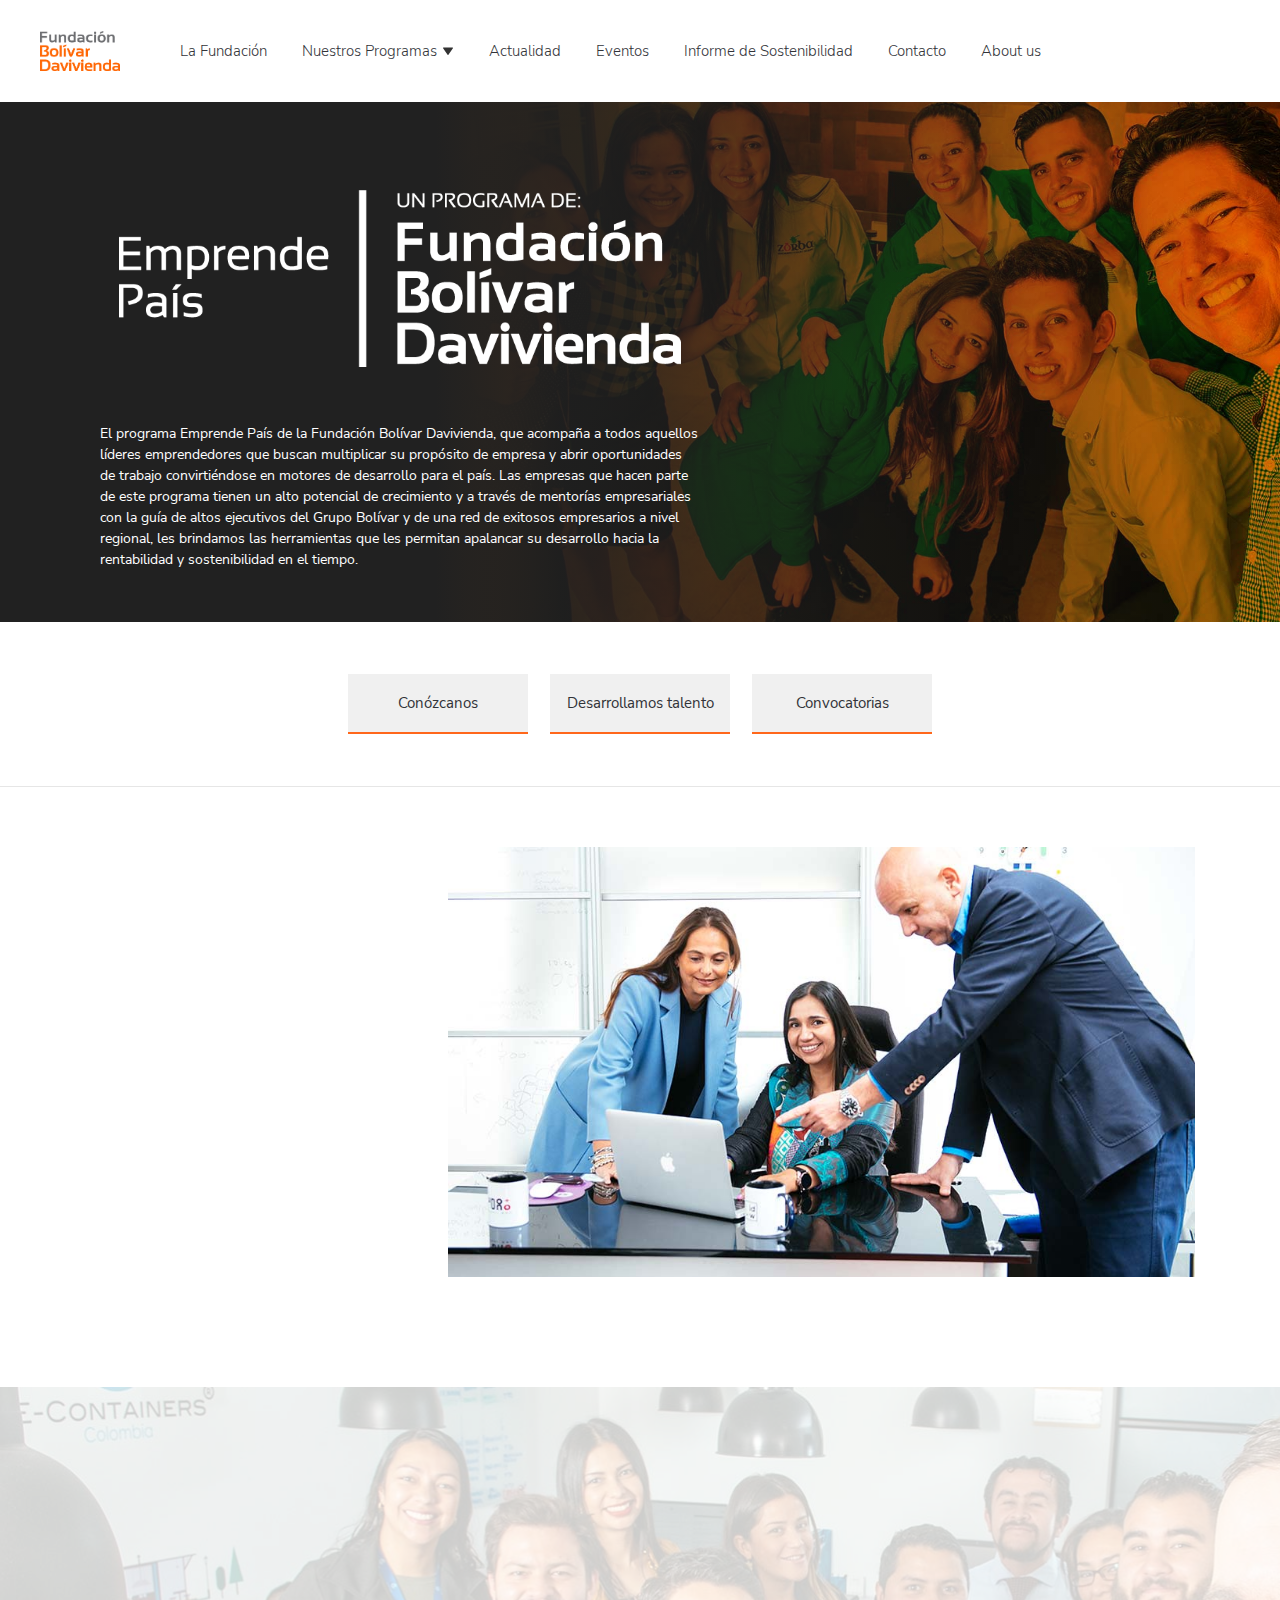
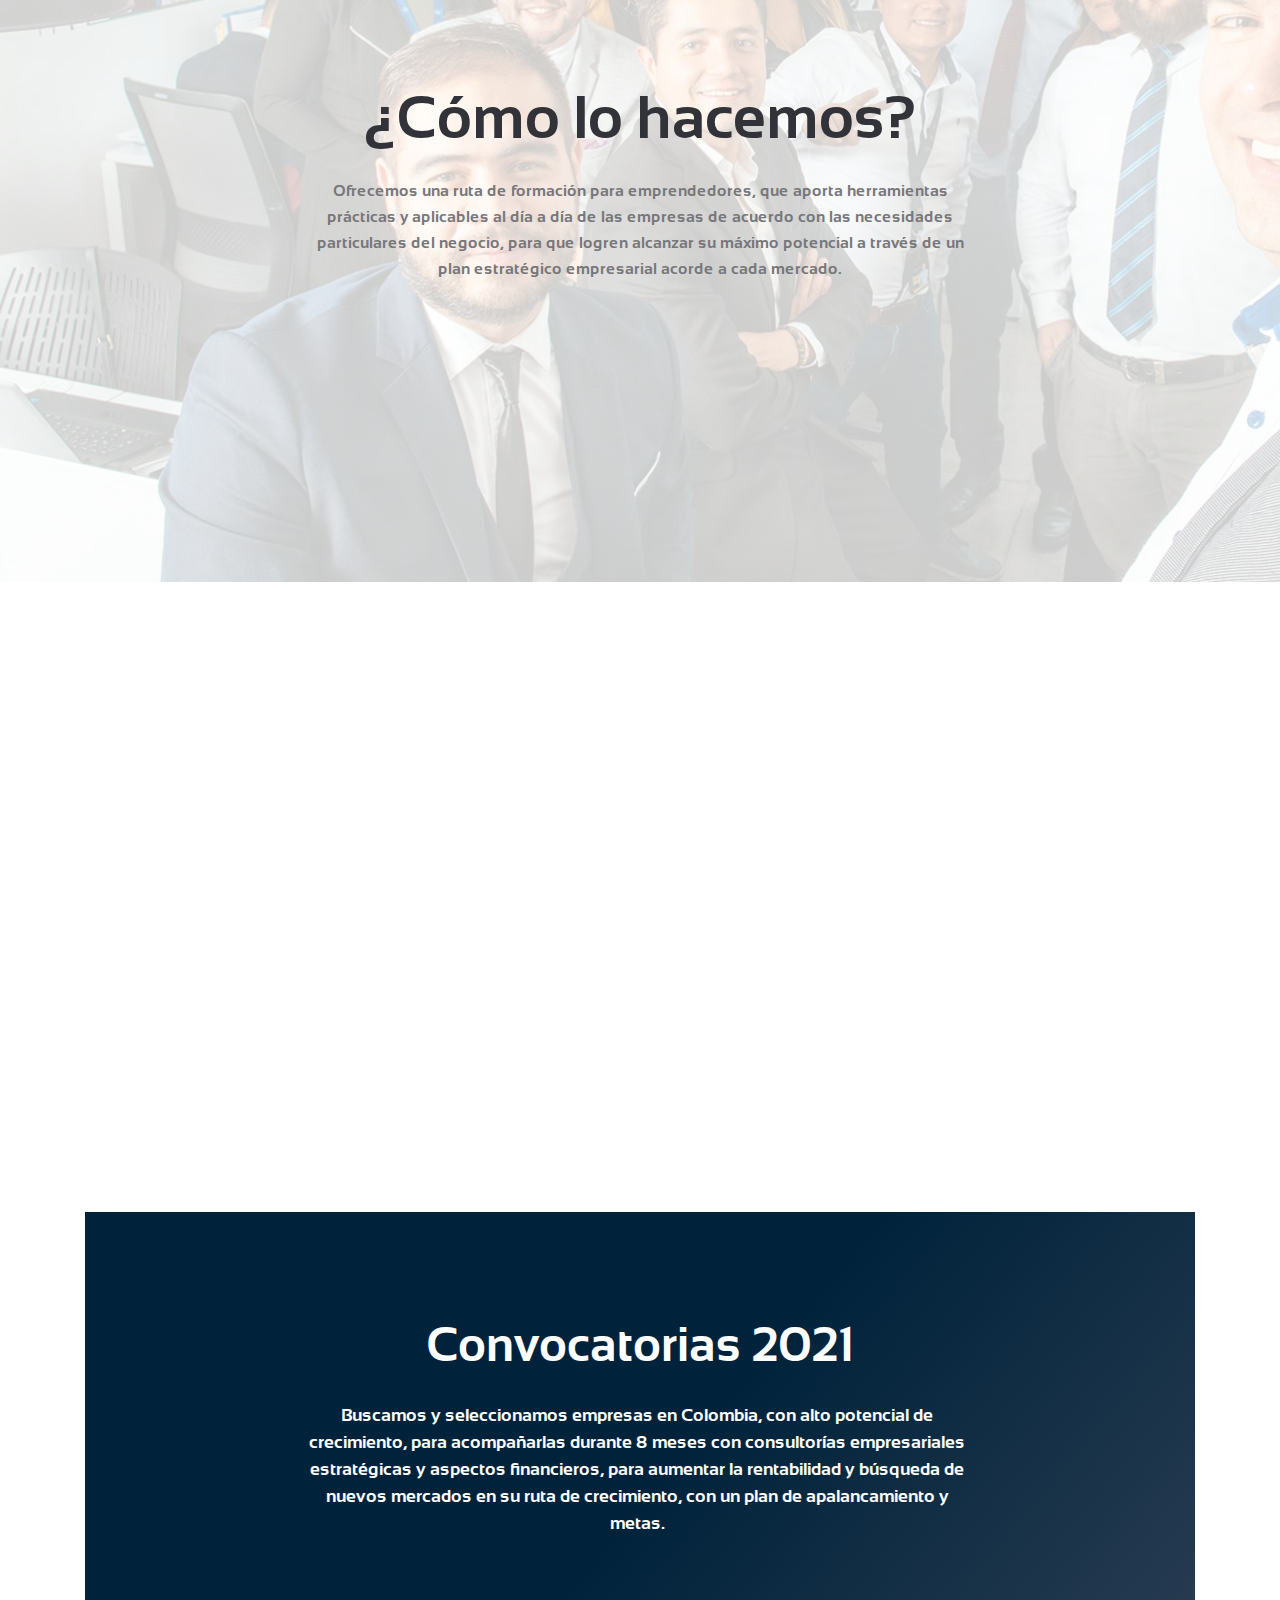
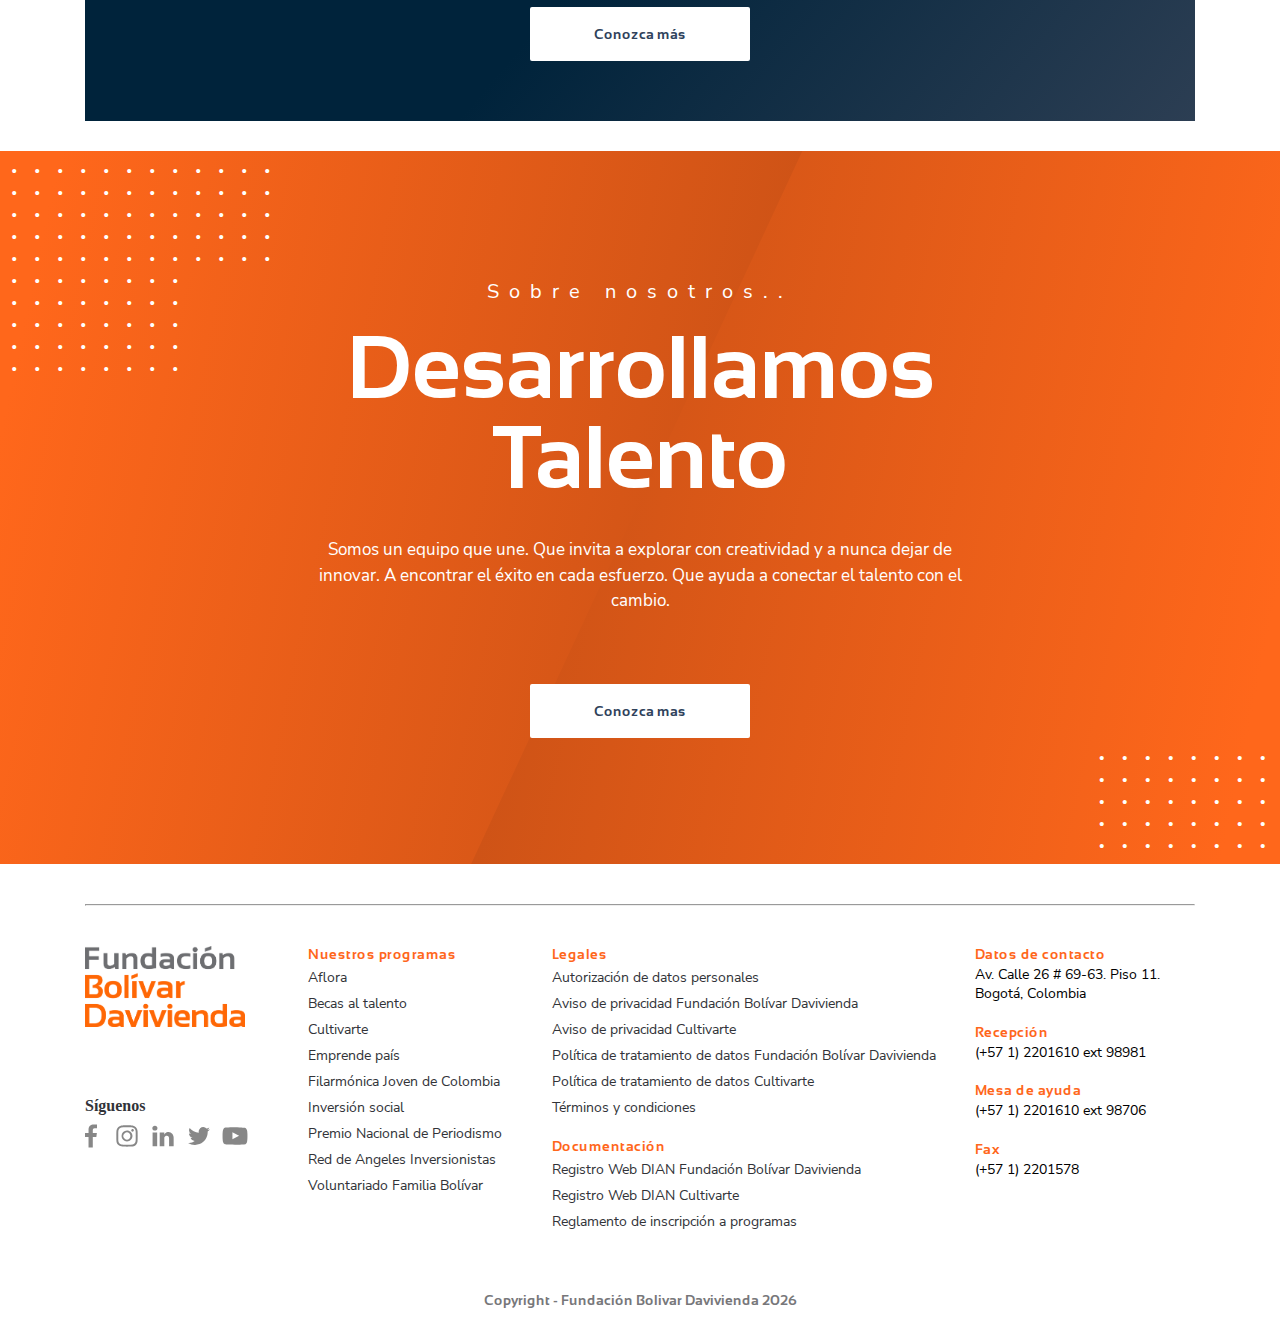
<file: emprende-pais.html>
<!DOCTYPE html>
<html lang="es">
	<head>
		<meta charset="UTF-8" />
		<meta http-equiv="X-UA-Compatible" content="IE=edge" />
		<meta name="viewport" content="width=device-width, initial-scale=1.0" />
		<title>Emprende país</title>
		<link rel="stylesheet" href="./sass/style.css" />
	</head>
	<body id="body">
		<!--  
			_section_header: contenedor de la sección, le definimos un ID
			_para implementar este elemento en javascript
		-->
		<header class="section_header" id="header-scroll">
			<!--  
				container_header: contenedor definido para manejar el
				responsive de la sección
			-->
			<div class="container_header">
				<!--  
					header_flexbox: contenedor definido para implementar
					flexbox o grid en la sección
				-->
				<div class="header_flexbox">
					<!--  
                        content_logoNit_iconBurger: contiene 1 tag-a y 1 tag-svg
                    -->
					<div class="content_logoNit_iconBurger">
						<!-- 
							.tag-a: contiene 1 tag-img 
						-->
						<a href="./index.html">
							<!-- 
								.tag-img: en esta definimos el logo empresarial
							-->
							<img
								src="./assets/img/fundacion_bolivar_davivenda.png"
								alt="Fundación Bolivar Davivienda"
								title="Fundación Bolivar Davivienda"
							/>
						</a>

						<!-- 
							.tag-svg: en esta definimos el icono hamburguesa del
							.menu de navegación, le definimos un ID para implementar
							.este elemento en javascript
						-->
						<svg
							viewBox="0 0 24 24"
							id="icon-burger"
						>
							<path
								d="M3 18h18v-2H3v2zm0-5h18v-2H3v2zm0-7v2h18V6H3z"
							></path>
						</svg>
					</div>

					<!--  
						.nav_header: contenedor de box_close_menu caja y ul_navbar,
						.le definimos un ID para implementar este elemento en javascript
					-->
					<nav class="nav_header" id="content-nav">
						<!--  
							content_titleMenu_iconClose: contenedor de 1 tag-h3
							y 1 tag-svg
						-->
						<section class="content_titleMenu_iconClose">
							<!-- 
								.tag-h3: en esta definimos el titulo del menu 
							-->
							<h3>Menu</h3>

							<!--  
								.tag-svg: en esta definimos el icono que cierra
								.el menu de navegación, le definimos un ID para
								.implementar este elemento en javascript
							-->
							<svg
								viewBox="0 0 24 24"
								id="icon-close"
							>
								<path
									d="M19 6.41L17.59 5 12 10.59 6.41 5 5 6.41 10.59 12 5 17.59 6.41 19 12 13.41 17.59 19 19 17.59 13.41 12z"
								></path>
							</svg>
						</section>

						<!--  
							.ul_header: contiene a 7 tags-li
						-->
						<ul class="ul_header">
							<!--  
								.tag-li: contiene 1 tag-a
							-->
							<li>
								<!--  
									.tag-a: en este definimos el enlace del menu
									.de navegación
								-->
								<a href="./la-fundacion.html">
									La Fundación
								</a>
							</li>

							<!--  
								.li_dropdown: contiene 1 tag-a y 1 tag-ul, le definimos
								.un ID para implementar este elemento en javascript
							-->
							<li class="li_dropdown" id="li-dropdown">
								<!--  
									.tag-a: contiene 1 tag-svg
								-->
								<a href="#">
									Nuestros Programas

									<!--  
										.tag-svg: en esta definimos el icono de guia para
										.el dropdown
									-->
									<svg viewBox="0 0 24 24">
										<path
											d="M11.178 19.569a.998.998 0 0 0 1.644 0l9-13A.999.999 0 0 0 21 5H3a1.002 1.002 0 0 0-.822 1.569l9 13z"
										></path>
									</svg>
								</a>

								<!--  
									.ul_dropdown: contenedor del sub menu de navegación
								-->
								<ul class="ul_dropdown" id="ul-dropdown">
									<li>
										<a href="./aflora.html">Aflora</a>
									</li>

									<li>
										<a href="./becas-al-talento.html">Becas al Talento</a>
									</li>

									<li>
										<a href="./cultivarte.html">Cultivarte</a>
									</li>

									<li>
										<a href="./emprende-pais.html">Emprende País</a>
									</li>

									<li>
										<a href="./filarmonica.html">
											Filarmónica Joven de Colombia
										</a>
									</li>

									<li>
										<a href="./inversion.html">Inversión Social</a>
									</li>

									<li>
										<a href="./voluntariado.html">
											Voluntariado Familia Bolivar
										</a>
									</li>

									<li>
										<a href="/premio-nacional-de-periodismo">
											Premio Nacional de Periodismo
										</a>
									</li>

									<li>
										<a href="/red-de-angeles">
											Red de Ángeles Inversionistas
										</a>
									</li>
								</ul>
							</li>

							<li>
								<a href="/actualidad">Actualidad</a>
							</li>

							<li>
								<a href="/eventos">Eventos</a>
							</li>

							<li>
								<a
									href="https://www.sostenibilidadfundacionbolivardavivienda.org/"
									target="_blank"
								>
									Informe de Sostenibilidad
								</a>
							</li>

							<li>
								<a
									href="https://fundacionbolivardavivienda.secure.force.com/fbdcontactenos/fbd_FormularioContactenos"
									target="_blank"
								>
									Contacto
								</a>
							</li>

							<li>
								<a href="/about-us" target="_blank">About us</a>
							</li>
						</ul>
					</nav>
				</div>
			</div>
		</header>

		<!--  
			_tag-main: contenedor de las secciones section_aflora_banner,
			_section_aflora_links, section_aflora_card, 
			_section_cultivarte_static, section_aflora_card, section_banner_static,
		-->
		<main>
			<!-- 
				_section_aflora_banner: contenedor de la sección
			-->
			<div class="section_aflora_banner">
				<!-- 
					container_aflora_banner: contenedor encargado de
					manejar el responsive de la sección
				-->
				<div class="container_aflora_banner">
					<!-- 
						flexbox_aflora_banner: contenedor definido para implementar
						flexbox o grid en la sección
					-->
					<div class="flexbox_aflora_banner">						
                        <div class="flexbox_aflora_banner">						
							<!-- 
								content_aflora: contenedor de container_box_aflora y
								box_aflora_img
							-->
							<div class="content_aflora">
								<!-- 
									container_box_aflora: contenedor de box_aflora
								-->
								<div class="container_box_aflora">
									<!--  
										box_aflora: contenedor de box_aflora_logo y
										box_aflora_info
									-->
									<div class="box_aflora">
										<!--  
											box_aflora_logo: contenedor de 1 tag-img
										-->
										<div class="box_aflora_logo">
											<!--  
												.tag-img: en esta definimos el logo de aflora banner
											-->
											<img src="./assets/img/emprende/Logo-Emprede-País_Blanco.png" alt="emprende país">
										</div>	
										
										<!--  
											box_aflora_info: contenedor de 1 tag-p y 1 tag-h1
										-->
										<section class="box_aflora_info">	
											<!--  
												.tag-p: en esta definimos el párrafo de aflora banner
											-->
											<p>El programa</p>

											<!--  
												.tag-h1: en esta definimos el titulo de aflora banner
											-->
											<h1>Emprende País</h1>

											de la Fundación Bolívar Davivienda,
											que acompaña a todos aquellos líderes emprendedores  que buscan
											multiplicar su propósito de empresa y abrir oportunidades de
											trabajo convirtiéndose en motores de desarrollo para el país. Las
											empresas que hacen parte de este programa tienen un alto potencial
											de crecimiento y a través de mentorías empresariales con la guía
											de altos ejecutivos del Grupo Bolívar y de una red de exitosos
											empresarios a nivel regional, les brindamos las herramientas que
											les permitan apalancar su desarrollo hacia la rentabilidad y
											sostenibilidad en el tiempo.  
										</section>
									</div>
								</div>

								<!--  
									box_aflora_img: contiene 2 tags-img
								-->
								<div class="box_aflora_img">
									<!--  
										.tag-img: en esta definimos la imagen de aflora banner para
										.destok
									-->
									<img src="./assets/img/emprende/encabezado_emprende_pais.jpg" alt="emprende país" class="img_destok"/>

									<!--  
										.tag-img: en esta definimos la imagen de aflora banner para
										.dispositivos móvil
									-->
									<img src="./assets/img/emprende/encabezado_emprendepais_mobile.jpg" alt="emprende país" class="img_movil"/>
								</div>
							</div>
                        </div>		
					</div>
				</div>
			</div>	
			
			<!--  
				_section_aflora_links: contenedor de container_aflora_links
			-->
			<div class="section_aflora_links">
				<!--  
					container_aflora_links: contenedor de flexbox_aflora_links
				-->
				<div class="container_aflora_links">
					<!--  
						flexbox_aflora_links: contiene 5 tags-a
					-->
					<div class="flexbox_aflora_links">
						<!--  
							tag-a: en esta definimos los enlaces de la sección
						-->
						<a href="/emprende-pais/conozcanos">Conózcanos</a> 

						<a href="/emprende-pais/desarrollamos-talento">Desarrollamos talento</a> 
						
                        <a href="/emprende-pais/convocatorias">Convocatorias</a>
					</div>
				</div>
			</div>

			<!--  
				_section_aflora_card: contenedor de la sección
			-->
			<div class="section_aflora_card">
				<!--  
					container_aflora_card: contenedor encargado de manejar 
					el responsive de la sección
				-->
				<div class="container_aflora_card">
					<!--  
						flexbox_aflora_card: contenedor definido para
						implementar flexbox o grid en la sección
					-->
					<div class="flexbox_aflora_card">
						<!--  
							box_aflora_card: contenedor de content_aflora_card,
							este tiene clases definidas de la librería wow.js
						-->
						<div class="wow box_aflora_card card_left_text">
							<!--  
								content_aflora_card: contenedor de 1 tag-h2, 1 tag-p
								y 1 tag-h3
							-->
							<section class="content_aflora_card">
								<!--  
									.tag-h2: en esta definimos el titulo de la card
								-->
								<h2>El programa</h2>

								<!--  
									.tag-p: en esta definimos el párrafo de la card
								-->
								<p>					    
									“Emprende País es un espacio donde se gana experiencia, se
									encuentra conocimiento en los mejores y se construyen
									relaciones que acompañan cada proceso”
								</p>

								<!--  
									.tag-h3: en esta definimos el sub-titulo de la card
								-->
								<h3>
									Fortalecemos empresas con alto potencial de crecimiento
								</h3>
							</section>
						</div>

						<!--  
							box_aflora_card_img: contiene 1 tag-img, este contenedor
							también tiene clases definidas de la librería wow.js
						-->
						<div class="wow box_aflora_card_img card_right_img">
							<!--  
								.tag-img: en esta definimos la imagen de la card
							-->
							<img src="./assets/img/emprende/home_bloque1.jpg" alt="emprende país" />
						</div>
					</div>
				</div>
			</div>

            <!--  
				_section_cultivarte_static: contenedor de la sección
			-->
			<div class="section_cultivarte_static">
				<!--  
					container_cultivarte_static: contenedor encargado de 
					manejar el responsive de la sección
				-->
				<div class="container_cultivarte_static">
					<!--  
						flexbox_cultivarte_static: contenedor definido para
						implementar flexbox o grid en la sección
					-->
					<div class="flexbox_cultivarte_static">
						<!--  
							box_cultivarte_static: contenedor de 1 tag-h2 y 1 tag-p
						-->
						<section class="box_cultivarte_static">
							<!--  
								tag-h2: en esta definimos el titulo del banner
							-->
							<h2>¿Cómo lo hacemos?</h2>

							<!--  
								tag-p: en esta definimos el párrafo del banner
							-->
							<p> 
								Ofrecemos una ruta de formación para emprendedores, que aporta
								herramientas prácticas y aplicables al día a día de las empresas
								de acuerdo con las necesidades particulares del negocio, para que
								logren alcanzar su máximo potencial a través de un plan
								estratégico empresarial acorde a cada mercado.
                            </p>
						</section>
					</div>
				</div>
			</div>

            <!--  
				_section_aflora_card: contenedor de la sección
			-->
			<div class="section_aflora_card">
				<!--  
					container_aflora_card: contenedor encargado de manejar 
					el responsive de la sección
				-->
				<div class="container_aflora_card">
					<!--  
						flexbox_aflora_card: contenedor definido para
						implementar flexbox o grid en la sección
					-->
					<div class="flexbox_aflora_card">
						<!--  
							box_aflora_card: contenedor de content_aflora_card,
							este tiene clases definidas de la librería wow.js
						-->
						<div class="wow box_aflora_card card_right_text">
							<!--  
								content_info: contenedor de 1 tag-h2 y 1 tag-p
							-->
							<section class="content_aflora_card">
								<!--  
									.tag-h2: en esta definimos el titulo de la card
								-->
								<h2>Nuestra metodología</h2>

								<!--  
									.tag-p: en esta definimos el párrafo de la card
								-->
								<p>
									El acompañamiento se basa en el desarrollo de una ruta
									práctica y adaptada a la realidad de la empresa y del
									emprendedor. Realizamos capacitaciones a profundidad en temas
									como estrategia, finanzas, sostenibilidad y alta gerencia.
								</p>
							</section>
						</div>

						<!--  
							box_aflora_card_img: contiene 1 tag-img, este contenedor
							también tiene clases definidas de la librería wow.js
						-->
						<div class="wow box_aflora_card_img card_left_img">
							<!--  
								.tag-img: en esta definimos la imagen de la card
							-->
							<img src="./assets/img/emprende/home_bloque3_metodologia.jpg" alt="emprende" />
						</div>
					</div>
				</div>
			</div>

			<!-- 
				_section_banner_convocatorias: contenedor de la sección
			-->
			<div class="section_banner_convocatorias">
				<!--  
					container_banner_convocatorias: contenedor de content_banner_info
				-->
				<div class="container_banner_convocatorias">
					<!--  
						content_banner_info: contiene 1 tag-h2, 1 tag-p y 1 tag-a
					-->
					<section class="content_banner_info">
						<!--  
							tag-h2: en esta definimos el titulo del banner
						-->
						<h2>Convocatorias 2021</h2> 

						<!--  
							tag-p: en esta definimos el párrafo del banner
						-->
						<p>
							Buscamos y seleccionamos empresas en Colombia, con alto potencial
							de crecimiento, para acompañarlas durante 8 meses con consultorías
							empresariales estratégicas y aspectos financieros, para aumentar
							la rentabilidad y búsqueda de nuevos mercados en su ruta de
							crecimiento, con un plan de apalancamiento y metas.
						</p> 
						
						<!--  
							tag-a: en esta definimos el botón del banner
						-->
						<a href="#">Conozca más</a>
					</section>
				</div>
			</div>

			<!-- 
				_section_banner_static: contenedor de la sección
			-->
			<div class="section_banner_static">
				<!-- 
					container_banner_static: contenedor definido para manejar
					el responsive de la sección
				-->
				<div class="container_banner_static">
					<!-- 
						content_points
					-->
					<div class="content_points points_top">
						. . . . . . . . . . . . <br />
						. . . . . . . . . . . . <br />
						. . . . . . . . . . . . <br />
						. . . . . . . . . . . . <br />
						. . . . . . . . . . . . <br />
						. . . . . . . . <br />
						. . . . . . . . <br />
						. . . . . . . . <br />
						. . . . . . . . <br />
						. . . . . . . .
					</div>

					<!-- 
						flexbox_banner_static: contenedor definido para 
						implementar flexbox o grid en la sección
					-->
					<div class="flexbox_banner_static">
						<!--  
							box_banner_static: contiene 1 tag-small, 1 tag-h2, 1 tag-p
							y 1 tag-a
						-->
						<section class="box_banner_static">
							<!--  
								.tag-small: en esta definimos el subtitulo del banner
							-->
							<small>Sobre nosotros..</small>

							<!--  
								.tag-h2: en esta definimos el titulo del banner
							-->
							<h2>
								Desarrollamos<br />
								Talento
							</h2>

							<!--  
								.tag-p: en esta definimos el párrafo del banner
							-->
							<p>
								Somos un equipo que une. Que invita a explorar con creatividad y
								a nunca dejar de innovar. A encontrar el éxito en cada esfuerzo.
								Que ayuda a conectar el talento con el cambio.
							</p>

							<!--  
								.tag-a: en esta definimos el botón del banner
							-->
							<a href="#">Conozca mas</a>
						</section>
					</div>

					<!-- 
						content_points
					-->
					<div class="content_points points_bottom">
						. . . . . . . . <br />
						. . . . . . . . <br />
						. . . . . . . . <br />
						. . . . . . . . <br />
						. . . . . . . . <br />
					</div>
				</div>
			</div>
		</main>

		<!--  
			_ghost_container: este contenedor se encarga de generar 
			_un espaciado entre tag-main y tag-footer, sus estilos
			_están definidos en la hoja de estilos style.scss
		-->
		<div class="ghost_container"></div>

		<!--  
			_section_footer: contenedor de la sección
		-->
		<footer class="section_footer">
			<!--  
				container_footer: contenedor definido para
				manejar el responsive de la sección
			-->
			<div class="container_footer">
				<!-- 
					box_line: contenedor de 1 tag-hr
				-->
				<div class="box_line">
					<!--  
						.tag-hr: es esta definimos la linea marcada 
						.en la parte superior del footer
					-->
					<hr />
				</div>

				<!--  
					content_accordion: contenedor de 6 box_accordion
				-->
				<div class="content_accordion">
					<!-- 
						box_accordion: contenedor de accordion_header y de
						accordion_body, esta clase también es implementada
						en javascript
					-->
					<div class="box_accordion">
						<!-- 
							accordion_header: contenedor de 1 tag-h3 y 1 tag-svg 
						-->
						<section class="accordion_header">
							<!--  
								.tag-h3: en esta definimos el titulo del acordeón
							-->
							<h3>Nuestros programas</h3>

							<!--  
								.tag-svg: en esta definimos el icono del acordeón
							-->
							<svg viewBox="0 0 24 24">
								<path
									d="M16.293 9.293 12 13.586 7.707 9.293l-1.414 1.414L12 16.414l5.707-5.707z"
								></path>
							</svg>
						</section>

						<!-- 
							accordion_body: contenedor de ul_accordion
						-->
						<div class="accordion_body">
							<!--  
								ul_accordion: contenedor de 9 tags-li
							-->
							<ul class="ul_accordion">
								<!--  
									.tag-li: contenedor de 1 tag-a
								-->
								<li>
									<!--  
										.tag-a: en este definimos el enlace de navegación
										.del acordeón
									-->
									<a href="/aflora" target="_blank">Aflora</a>
								</li>

								<li>
									<a href="/becas-al-talento" target="_blank">
										Becas al talento
									</a>
								</li>

								<li><a href="/cultivarte" target="_blank">Cultivarte</a></li>

								<li>
									<a href="/emprende-pais" target="_blank">Emprende país</a>
								</li>

								<li>
									<a href="/filarmonica-joven-de-colombia" target="_blank">
										Filarmónica Joven de Colombia
									</a>
								</li>

								<li>
									<a href="/inversion-social" target="_blank">
										Inversión social</a
									>
								</li>

								<li>
									<a href="/premio-nacional-de-periodismo" target="_blank">
										Premio Nacional de Periodismo
									</a>
								</li>

								<li>
									<a href="/red-de-angeles" target="_blank">
										Red de Angeles Inversionistas
									</a>
								</li>

								<li>
									<a href="/voluntariado-fundacion-bolivar" target="_blank">
										Voluntariado Familia Bolívar
									</a>
								</li>
							</ul>
						</div>
					</div>

					<!-- accordion two -->
					<div class="box_accordion">
						<section class="accordion_header">
							<h3>Legales</h3>

							<svg viewBox="0 0 24 24">
								<path
									d="M16.293 9.293 12 13.586 7.707 9.293l-1.414 1.414L12 16.414l5.707-5.707z"
								></path>
							</svg>
						</section>

						<div class="accordion_body">
							<ul class="ul_accordion">
								<li>
									<a
										href="/legales/Footer_Legales_Autorizacion_Tratamiento_de_Datos_Personales_FBD_y_Cultivarte.pdf"
										target="_blank"
									>
										Autorización de datos personales
									</a>
								</li>

								<li>
									<a
										href="/legales/Footer_Legales_Aviso_de_privacidad_FBD.pdf"
										target="_blank"
									>
										Aviso de privacidad Fundación Bolívar Davivienda
									</a>
								</li>

								<li>
									<a
										href="/legales/Footer_Legales_Aviso_de_privacidad_Cultivarte.pdf"
										target="_blank"
									>
										Aviso de privacidad Cultivarte
									</a>
								</li>

								<li>
									<a
										href="/legales/Footer_Legales_Política_de_tratamiento_de_datos_FBD.pdf"
										target="_blank"
									>
										Política de tratamiento de datos Fundación Bolívar
										Davivienda
									</a>
								</li>

								<li>
									<a
										href="/legales/Footer_Legales_Politica_de_tratamiento_de_datos_Cultivarte.pdf"
										target="_blank"
									>
										Política de tratamiento de datos Cultivarte
									</a>
								</li>

								<li>
									<a
										href="/legales/Terminos_y_Condiciones_FBD_2020.pdf"
										target="_blank"
									>
										Términos y condiciones
									</a>
								</li>
							</ul>
						</div>
					</div>

					<!-- accordion three -->
					<div class="box_accordion">
						<section class="accordion_header">
							<h3>Documentación</h3>

							<svg viewBox="0 0 24 24">
								<path
									d="M16.293 9.293 12 13.586 7.707 9.293l-1.414 1.414L12 16.414l5.707-5.707z"
								></path>
							</svg>
						</section>

						<div class="accordion_body">
							<ul class="ul_accordion">
								<li>
									<a
										href="/legales/Footer_Documentos_Registro_Web_DIAN_FBD.pdf"
										target="_blank"
									>
										Registro Web DIAN Fundación Bolívar Davivienda
									</a>
								</li>

								<li>
									<a
										href="/legales/Footer_Documentos_Registro_Web_DIAN_Cultivarte.pdf"
										target="_blank"
									>
										Registro Web DIAN Cultivarte
									</a>
								</li>

								<li>
									<a
										href="/legales/Footer_Reglamento_Inscripciones_Programas.pdf"
										target="_blank"
									>
										Reglamento de inscripción a programas
									</a>
								</li>
							</ul>
						</div>
					</div>

					<!-- accordion four -->
					<div class="box_accordion">
						<section class="accordion_header">
							<h3>Datos de contacto</h3>

							<svg viewBox="0 0 24 24">
								<path
									d="M16.293 9.293 12 13.586 7.707 9.293l-1.414 1.414L12 16.414l5.707-5.707z"
								></path>
							</svg>
						</section>

						<div class="accordion_body">
							<p>
								Av. Calle 26 # 69-63. Piso 11. <br />
								Bogotá, Colombia
							</p>
						</div>
					</div>

					<!-- accordion five -->
					<div class="box_accordion">
						<section class="accordion_header">
							<h3>Recepción</h3>

							<svg viewBox="0 0 24 24">
								<path
									d="M16.293 9.293 12 13.586 7.707 9.293l-1.414 1.414L12 16.414l5.707-5.707z"
								></path>
							</svg>
						</section>

						<div class="accordion_body">
							<p>(+57 1) 2201610 ext 98981</p>
						</div>
					</div>

					<!-- accordion six -->
					<div class="box_accordion">
						<section class="accordion_header">
							<h3>Teléfono</h3>

							<svg viewBox="0 0 24 24">
								<path
									d="M16.293 9.293 12 13.586 7.707 9.293l-1.414 1.414L12 16.414l5.707-5.707z"
								></path>
							</svg>
						</section>

						<div class="accordion_body">
							<p>(+57 1) 2201610 ext 98706</p>
						</div>
					</div>

					<!-- accordion seven -->
					<div class="box_accordion">
						<section class="accordion_header">
							<h3>Fax</h3>

							<svg viewBox="0 0 24 24">
								<path
									d="M16.293 9.293 12 13.586 7.707 9.293l-1.414 1.414L12 16.414l5.707-5.707z"
								></path>
							</svg>
						</section>

						<div class="accordion_body">
							<p>(+57 1) 2201578</p>
						</div>
					</div>
				</div>

				<!--  
					content_columns: contenedor de 4 content_column
				-->
				<div class="content_columns">
					<!-- 
						content_column_one: contenedor de box_logo_footer y de 
						box_social_media
					-->
					<div class="content_column_one">
						<!--  
							box_logo_footer: contenedor de 1 tag-img
						-->
						<div class="box_logo_footer">
							<!--  
								.tag-img: en esta definimos el logo del footer
							-->
							<img
								src="./assets/img/fundacion_bolivar_davivenda.png"
								alt="Fundación Bolivar"
							/>
						</div>

						<!--  
							box_social_media: contenedor de 1 tag-h4 y 5 tags-a
						-->
						<section class="box_socials_media">
							<!--  
								.tag-h4: en esta definimos el titulo de la columna
							-->
							<h4>Síguenos</h4>

							<!--  
								.tags-a: en estas definimos los iconos de las redes 
								.sociales
							-->
							<a
								href="https://www.facebook.com/fundacionbolivardavivienda/"
								target="_blank"
							>
								<svg viewBox="0 0 24 24">
									<path
										d="M16.5 3.46c-.79-.09-1.58-.13-2.37-.12-1.07-.05-2.11.33-2.89 1.06-.76.81-1.15 1.89-1.08 3v2.28H7.5v3.08h2.65v7.9h3.19v-7.9H16l.41-3.08h-3.07v-2c-.03-.4.08-.79.31-1.12.33-.29.77-.43 1.21-.37h1.64V3.46z"
										vector-effect="non-scaling-stroke"
									/>
								</svg>
							</a>

							<a
								href="https://www.instagram.com/fundacionbd/"
								target="_blank"
							>
								<svg viewBox="0 0 24 24">
									<path
										d="M13.88 13.88a2.665 2.665 0 0 1-3.76.01l-.01-.01a2.665 2.665 0 0 1-.01-3.76l.01-.01a2.665 2.665 0 0 1 3.76-.01l.01.01c.95 1.02.86 2.67 0 3.77zm1-4.79c-.76-.77-1.8-1.2-2.88-1.19a4.089 4.089 0 0 0-4.1 4.08V12a4.089 4.089 0 0 0 4.08 4.1H12c2.26.01 4.09-1.82 4.1-4.08V12c.01-1.09-.42-2.14-1.2-2.9l-.02-.01zm2-2c-.38-.4-1.02-.41-1.41-.03s-.41 1.02-.03 1.41 1.02.41 1.41.03c.2-.19.31-.46.31-.73a.9.9 0 0 0-.21-.72l-.07.04zM12.8 5.44h2.1c.36.01.72.04 1.07.1.25.04.5.1.74.19.69.28 1.24.83 1.52 1.52.09.24.15.49.19.74.06.35.09.71.1 1.07v5.8a7.6 7.6 0 0 1-.1 1.07c-.04.25-.1.5-.19.74-.28.69-.83 1.24-1.52 1.52-.24.09-.49.15-.74.19a7.6 7.6 0 0 1-1.07.1H9.11c-.37.01-.74-.01-1.11-.05-.25-.04-.5-.1-.74-.19-.69-.28-1.24-.83-1.52-1.52-.08-.23-.13-.48-.17-.72a7.6 7.6 0 0 1-.1-1.07v-5.8c.01-.38.04-.76.1-1.13.04-.25.1-.5.19-.74a2.7 2.7 0 0 1 1.52-1.5c.23-.08.47-.15.72-.19a7.6 7.6 0 0 1 1.07-.1h3.73v-.03zm7.14 3.26c.01-1.24-.45-2.44-1.29-3.35-.91-.84-2.11-1.3-3.35-1.29C14.69 4.02 13.59 4 12 4s-2.69.02-3.3.05c-1.24-.01-2.44.46-3.35 1.3-.84.91-1.3 2.11-1.29 3.35C4.02 9.31 4 10.41 4 12s.02 2.69.05 3.3c-.01 1.24.45 2.44 1.29 3.35.91.84 2.12 1.3 3.36 1.29.61.04 1.71.06 3.3.06s2.69-.02 3.3-.05c1.24.01 2.44-.45 3.35-1.29.84-.91 1.3-2.11 1.29-3.35.04-.62.06-1.72.06-3.31s-.02-2.69-.06-3.3z"
										vector-effect="non-scaling-stroke"
									/>
								</svg>
							</a>

							<a
								href="https://www.linkedin.com/company/fundaci%C3%B3n-bol%C3%ADvar-davivienda/"
								target="_blank"
							>
								<svg viewBox="0 0 24 24">
									<path
										d="M4.19 9.32v10.32h3.44V9.32H4.19zm3.66-3.18c.01-.48-.18-.94-.53-1.28-.37-.34-.87-.52-1.38-.5-.51-.02-1.01.16-1.4.5-.36.33-.56.79-.55 1.28-.01.48.18.94.52 1.27.37.35.86.53 1.37.51.52.02 1.03-.16 1.41-.51.35-.33.55-.79.53-1.27h.03zm12.14 7.59c.09-1.25-.3-2.48-1.08-3.46a3.725 3.725 0 0 0-2.86-1.18c-.4 0-.8.05-1.19.16-.32.1-.61.25-.87.45-.21.16-.41.34-.59.54-.16.18-.3.38-.43.58v-1.5H9.52v10.32h3.47v-5.76c-.03-.3 0-.59.07-.88.14-.35.37-.65.66-.89.31-.25.7-.37 1.1-.36.52-.04 1.02.2 1.32.62.31.52.45 1.11.42 1.71v5.52h3.43v-5.87z"
										vector-effect="non-scaling-stroke"
									/>
								</svg>
							</a>

							<a
								class="socials-media-box__links"
								href="https://twitter.com/FundacionBD?lang=es"
								target="_blank"
							>
								<svg viewBox="0 0 24 24">
									<path
										d="M20.2 6.92c-.62.27-1.27.45-1.94.52a3.24 3.24 0 0 0 1.48-1.85c-.66.39-1.38.67-2.13.81a3.358 3.358 0 0 0-4.76-.15c-.03.02-.05.05-.08.07-.65.62-1.01 1.48-1 2.38 0 .26.03.52.08.77A9.253 9.253 0 0 1 8 8.43 9.52 9.52 0 0 1 4.94 6a3.373 3.373 0 0 0-.05 3.3c.27.47.65.86 1.11 1.15-.54-.02-1.07-.18-1.54-.45-.01.78.26 1.54.77 2.14.49.6 1.17 1.01 1.93 1.16a3.721 3.721 0 0 1-1.52.06c.44 1.37 1.7 2.3 3.14 2.33-1.17.97-2.65 1.5-4.17 1.51-.27.02-.54.02-.81 0 1.55.99 3.36 1.5 5.2 1.46 1.14.01 2.28-.19 3.36-.57.96-.34 1.86-.85 2.64-1.51.74-.63 1.39-1.37 1.92-2.19.52-.8.93-1.67 1.2-2.59.26-.88.4-1.79.4-2.7v-.44c.66-.48 1.23-1.07 1.68-1.74z"
										vector-effect="non-scaling-stroke"
									/>
								</svg>
							</a>

							<a
								href="https://www.youtube.com/channel/UCEcX3O1scgTJ9qpLwrpEb-A"
								target="_blank"
							>
								<svg viewBox="0 0 24 24">
									<path
										d="M10.07 14.47V9.23l5 2.63-5 2.6v.01zm1.93-9c-2.61 0-4.78.06-6.53.19h-.66c-.1.02-.2.04-.3.08l-.29.14a1.991 1.991 0 0 0-.62.48l-.15.29c-.14.2-.25.41-.33.64-.13.32-.22.66-.26 1-.13.99-.2 2-.19 3v1.83c0 .29.02.68.06 1.18.04.5.08.97.13 1.42.05.36.14.71.28 1.05.08.21.18.42.3.61l.16.25c.17.18.37.32.59.43.17.09.35.16.53.22.19.04.38.08.57.1h.88l2.09.08c1.06 0 2.31.02 3.74.07 2.61 0 4.78-.07 6.53-.2h.66c.1-.02.2-.04.3-.08l.29-.13c.11-.05.22-.12.32-.2.11-.08.21-.18.3-.28l.15-.18c.14-.2.25-.41.33-.64.13-.32.22-.66.26-1 .13-.99.2-2 .19-3v-1.89c0-.29-.02-.68-.06-1.18s-.08-.98-.13-1.43a4.29 4.29 0 0 0-.28-1.05c-.08-.21-.18-.42-.3-.61l-.16-.19a1.991 1.991 0 0 0-.62-.48l-.29-.14c-.1-.04-.2-.06-.3-.08h-1.42c-.51-.13-1.31-.2-2.39-.23S13.17 5.5 12 5.49v-.02z"
										vector-effect="non-scaling-stroke"
									/>
								</svg>
							</a>
						</section>
					</div>

					<!--  
						content_column_two: contenedor de 1 tag-h4 y de 
						ul_column_two
						-->
					<section class="content_column_two">
						<!--  
							.tag-h4: en esta definimos el titulo de la columna
						-->
						<h4>Nuestros programas</h4>

						<!--  
							ul_column_two: contenedor de 9 tags-li
						-->
						<ul class="ul_column_two">
							<!--  
								.tag-li: contenedor de 1 tag-a
							-->
							<li>
								<!--  
									.tag-a: en esta definimos el enlace de navegación
								-->
								<a href="/aflora" target="_blank">Aflora</a>
							</li>

							<li>
								<a href="/becas-al-talento" target="_blank">Becas al talento</a>
							</li>

							<li><a href="/cultivarte" target="_blank">Cultivarte</a></li>

							<li>
								<a href="/emprende-pais" target="_blank">Emprende país</a>
							</li>

							<li>
								<a href="/filarmonica-joven-de-colombia" target="_blank">
									Filarmónica Joven de Colombia
								</a>
							</li>

							<li>
								<a href="/inversion-social" target="_blank">Inversión social</a>
							</li>

							<li>
								<a href="/premio-nacional-de-periodismo" target="_blank">
									Premio Nacional de Periodismo
								</a>
							</li>

							<li>
								<a href="/red-de-angeles" target="_blank">
									Red de Angeles Inversionistas
								</a>
							</li>

							<li>
								<a href="/voluntariado-fundacion-bolivar" target="_blank">
									Voluntariado Familia Bolívar
								</a>
							</li>
						</ul>
					</section>

					<!-- 
						content_column_three: contenedor de 2 box_info_three
					-->
					<div class="content_column_three">
						<!--  
							box_info_three: contenedor de 1 tag-h4 y de 
							ul_column_three
						-->
						<section class="box_info_three">
							<!--  
								.tag-h4: en esta definimos el titulo de la columna
							-->
							<h4>Legales</h4>

							<!--  
								ul_column_three: contenedor de 6 tags-li
							-->
							<ul class="ul_column_three">
								<!--  
									.tag-li: contenedor de 1 tag-a
								-->
								<li>
									<!--  
										.tag-a: en esta definimos el enlace de navegación
									-->
									<a
										href="/legales/Footer_Legales_Autorizacion_Tratamiento_de_Datos_Personales_FBD_y_Cultivarte.pdf"
										target="_blank"
									>
										Autorización de datos personales
									</a>
								</li>

								<li>
									<a
										href="/legales/Footer_Legales_Aviso_de_privacidad_FBD.pdf"
										target="_blank"
									>
										Aviso de privacidad Fundación Bolívar Davivienda
									</a>
								</li>

								<li>
									<a
										href="/legales/Footer_Legales_Aviso_de_privacidad_Cultivarte.pdf"
										target="_blank"
									>
										Aviso de privacidad Cultivarte
									</a>
								</li>

								<li>
									<a
										href="/legales/Footer_Legales_Política_de_tratamiento_de_datos_FBD.pdf"
										target="_blank"
									>
										Política de tratamiento de datos Fundación Bolívar
										Davivienda
									</a>
								</li>

								<li>
									<a
										href="/legales/Footer_Legales_Politica_de_tratamiento_de_datos_Cultivarte.pdf"
										target="_blank"
									>
										Política de tratamiento de datos Cultivarte
									</a>
								</li>

								<li>
									<a
										href="/legales/Terminos_y_Condiciones_FBD_2020.pdf"
										target="_blank"
									>
										Términos y condiciones
									</a>
								</li>
							</ul>
						</section>

						<section class="box_info_three">
							<h4>Documentación</h4>

							<ul class="ul_column_three">
								<li>
									<a
										href="/legales/Footer_Documentos_Registro_Web_DIAN_FBD.pdf"
										target="_blank"
									>
										Registro Web DIAN Fundación Bolívar Davivienda
									</a>
								</li>

								<li>
									<a
										href="/legales/Footer_Documentos_Registro_Web_DIAN_Cultivarte.pdf"
										target="_blank"
									>
										Registro Web DIAN Cultivarte
									</a>
								</li>

								<li>
									<a
										href="/legales/Footer_Reglamento_Inscripciones_Programas.pdf"
										target="_blank"
									>
										Reglamento de inscripción a programas
									</a>
								</li>
							</ul>
						</section>
					</div>

					<!-- 
						content_column_four: contenedor de 4 box_info_four
					-->
					<div class="content_column_four">
						<!--  
							box_info_four: contenedor de 1 tag-h4 y 1 tag-p
						-->
						<section class="box_info_four">
							<!--  
								.tag-h4: en esta definimos el titulo de la columna
							-->
							<h4>Datos de contacto</h4>

							<!--  
								.tag-h4: en esta definimos el texto de la columna
							-->
							<p>
								Av. Calle 26 # 69-63. Piso 11. <br />
								Bogotá, Colombia
							</p>
						</section>

						<section class="box_info_four">
							<h4>Recepción</h4>

							<p>(+57 1) 2201610 ext 98981</p>
						</section>

						<section class="box_info_four">
							<h4>Mesa de ayuda</h4>

							<p>(+57 1) 2201610 ext 98706</p>
						</section>

						<section class="box_info_four">
							<h4>Fax</h4>

							<p>(+57 1) 2201578</p>
						</section>
					</div>
				</div>

				<!-- 
					box-go_top: contenedor de 1 tag-svg, le definimos un 
					ID para implementar este elemento en javascript
				-->
				<div class="box_go_top" id="go-top">
					<!--  
						.tag-svg: en este definimos el icono del go-top
					-->
					<svg viewBox="0 0 24 24">
						<path
							d="M20.1,12.45c0-0.36-0.14-0.7-0.39-0.95l-6.77-6.78c-0.25-0.25-0.59-0.39-0.95-0.38  c-0.35-0.01-0.7,0.13-0.94,0.39L4.28,11.5c-0.52,0.51-0.53,1.35-0.01,1.87c0,0,0.01,0.01,0.01,0.01l0.78,0.78  c0.51,0.52,1.34,0.52,1.85,0.02c0.01-0.01,0.01-0.01,0.02-0.02l3.06-3.04v7.33c-0.01,0.34,0.13,0.66,0.39,0.88  c0.26,0.23,0.6,0.35,0.94,0.34h1.33c0.34,0.01,0.68-0.11,0.94-0.34c0.26-0.22,0.41-0.55,0.4-0.89v-7.32l3.06,3.05  c0.24,0.26,0.58,0.41,0.94,0.4c0.36,0,0.7-0.14,0.95-0.4l0.78-0.78c0.25-0.25,0.39-0.59,0.39-0.94l0,0L20.1,12.45z"
						></path>
					</svg>
				</div>

				<!--  
					.tag-p: definimos un ID para implementar este
					.elemento en javascript
				-->
				<p class="box_copy_right" id="copy-right"></p>
			</div>
		</footer>

		<!-- Wow JS -->
		<script src="./js/wow.min.js"></script>

		<!-- Custom JS -->
		<script src="./js/main.js"></script>
		<script src="./js/header.js"></script>
		<script src="./js/footer.js"></script>
	</body>
</html>
</file>
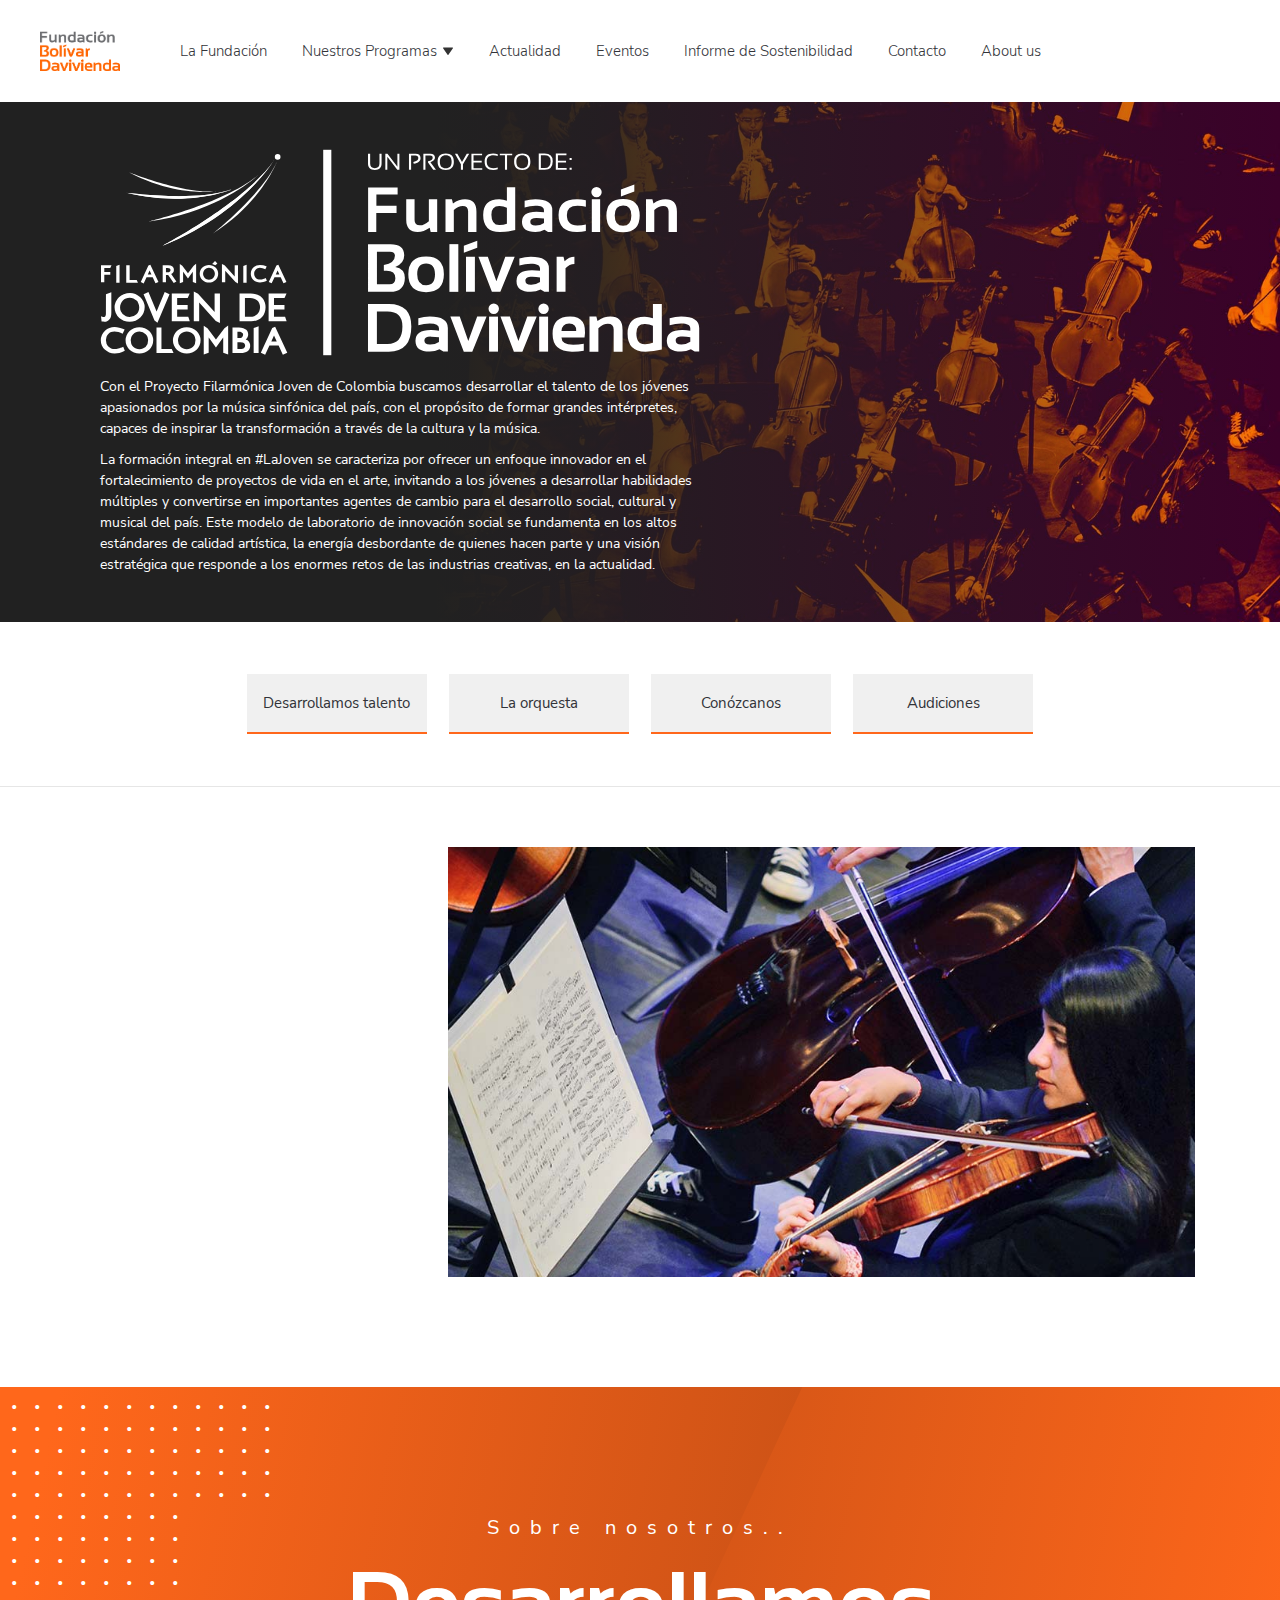
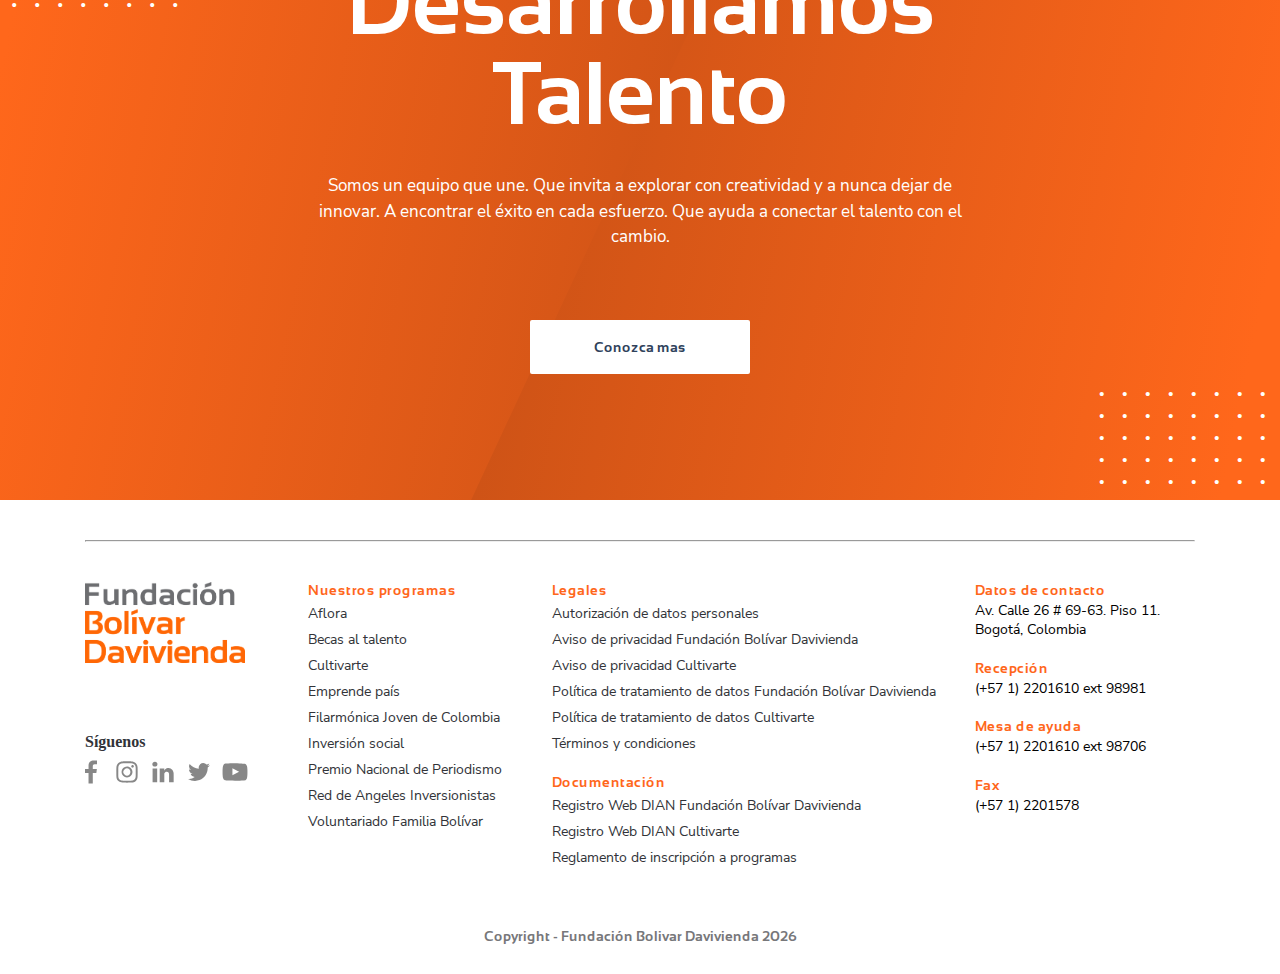
<file: filarmonica.html>
<!DOCTYPE html>
<html lang="es">
	<head>
		<meta charset="UTF-8" />
		<meta http-equiv="X-UA-Compatible" content="IE=edge" />
		<meta name="viewport" content="width=device-width, initial-scale=1.0" />
		<title>filarmónica</title>
		<link rel="stylesheet" href="./sass/style.css" />
	</head>
	<body id="body">
		<!--  
			_section_header: contenedor de la sección, le definimos un ID
			_para implementar este elemento en javascript
		-->
		<header class="section_header" id="header-scroll">
			<!--  
				container_header: contenedor definido para manejar el
				responsive de la sección
			-->
			<div class="container_header">
				<!--  
					header_flexbox: contenedor definido para implementar
					flexbox o grid en la sección
				-->
				<div class="header_flexbox">
					<!--  
                        content_logoNit_iconBurger: contiene 1 tag-a y 1 tag-svg
                    -->
					<div class="content_logoNit_iconBurger">
						<!-- 
							.tag-a: contiene 1 tag-img 
						-->
						<a href="./index.html">
							<!-- 
								.tag-img: en esta definimos el logo empresarial
							-->
							<img
								src="./assets/img/fundacion_bolivar_davivenda.png"
								alt="Fundación Bolivar Davivienda"
								title="Fundación Bolivar Davivienda"
							/>
						</a>

						<!-- 
							.tag-svg: en esta definimos el icono hamburguesa del
							.menu de navegación, le definimos un ID para implementar
							.este elemento en javascript
						-->
						<svg
							viewBox="0 0 24 24"
							id="icon-burger"
						>
							<path
								d="M3 18h18v-2H3v2zm0-5h18v-2H3v2zm0-7v2h18V6H3z"
							></path>
						</svg>
					</div>

					<!--  
						.nav_header: contenedor de box_close_menu caja y ul_navbar,
						.le definimos un ID para implementar este elemento en javascript
					-->
					<nav class="nav_header" id="content-nav">
						<!--  
							content_titleMenu_iconClose: contenedor de 1 tag-h3
							y 1 tag-svg
						-->
						<section class="content_titleMenu_iconClose">
							<!-- 
								.tag-h3: en esta definimos el titulo del menu 
							-->
							<h3>Menu</h3>

							<!--  
								.tag-svg: en esta definimos el icono que cierra
								.el menu de navegación, le definimos un ID para
								.implementar este elemento en javascript
							-->
							<svg
								viewBox="0 0 24 24"
								id="icon-close"
							>
								<path
									d="M19 6.41L17.59 5 12 10.59 6.41 5 5 6.41 10.59 12 5 17.59 6.41 19 12 13.41 17.59 19 19 17.59 13.41 12z"
								></path>
							</svg>
						</section>

						<!--  
							.ul_header: contiene a 7 tags-li
						-->
						<ul class="ul_header">
							<!--  
								.tag-li: contiene 1 tag-a
							-->
							<li>
								<!--  
									.tag-a: en este definimos el enlace del menu
									.de navegación
								-->
								<a href="./la-fundacion.html">
									La Fundación
								</a>
							</li>

							<!--  
								.li_dropdown: contiene 1 tag-a y 1 tag-ul, le definimos
								.un ID para implementar este elemento en javascript
							-->
							<li class="li_dropdown" id="li-dropdown">
								<!--  
									.tag-a: contiene 1 tag-svg
								-->
								<a href="#">
									Nuestros Programas

									<!--  
										.tag-svg: en esta definimos el icono de guia para
										.el dropdown
									-->
									<svg viewBox="0 0 24 24">
										<path
											d="M11.178 19.569a.998.998 0 0 0 1.644 0l9-13A.999.999 0 0 0 21 5H3a1.002 1.002 0 0 0-.822 1.569l9 13z"
										></path>
									</svg>
								</a>

								<!--  
									.ul_dropdown: contenedor del sub menu de navegación
								-->
								<ul class="ul_dropdown" id="ul-dropdown">
									<li>
										<a href="./aflora.html">Aflora</a>
									</li>

									<li>
										<a href="./becas-al-talento.html">Becas al Talento</a>
									</li>

									<li>
										<a href="./cultivarte.html">Cultivarte</a>
									</li>

									<li>
										<a href="./emprende-pais.html">Emprende País</a>
									</li>

									<li>
										<a href="./filarmonica.html">
											Filarmónica Joven de Colombia
										</a>
									</li>

									<li>
										<a href="./inversion.html">Inversión Social</a>
									</li>

									<li>
										<a href="./voluntariado.html">
											Voluntariado Familia Bolivar
										</a>
									</li>

									<li>
										<a href="/premio-nacional-de-periodismo">
											Premio Nacional de Periodismo
										</a>
									</li>

									<li>
										<a href="/red-de-angeles">
											Red de Ángeles Inversionistas
										</a>
									</li>
								</ul>
							</li>

							<li>
								<a href="/actualidad">Actualidad</a>
							</li>

							<li>
								<a href="/eventos">Eventos</a>
							</li>

							<li>
								<a
									href="https://www.sostenibilidadfundacionbolivardavivienda.org/"
									target="_blank"
								>
									Informe de Sostenibilidad
								</a>
							</li>

							<li>
								<a
									href="https://fundacionbolivardavivienda.secure.force.com/fbdcontactenos/fbd_FormularioContactenos"
									target="_blank"
								>
									Contacto
								</a>
							</li>

							<li>
								<a href="/about-us" target="_blank">About us</a>
							</li>
						</ul>
					</nav>
				</div>
			</div>
		</header>

		<!--  
			_tag-main: contenedor de las secciones section_aflora_banner,
			_section_aflora_links, section_aflora_card, section_banner_static, 
		-->
		<main>
			<!-- 
				_section_aflora_banner: contenedor de la sección
			-->
			<div class="section_aflora_banner">
				<!-- 
					container_aflora_banner: contenedor encargado de
					manejar el responsive de la sección
				-->
				<div class="container_aflora_banner">
					<!-- 
						flexbox_aflora_banner: contenedor definido para implementar
						flexbox o grid en la sección
					-->
					<div class="flexbox_aflora_banner">						
                        <!-- 
                            content_aflora: contenedor de container_box_aflora y
							box_aflora_img
                        -->
                        <div class="content_aflora">
                            <!-- 
                                container_box_aflora: contenedor de box_aflora
                            -->
							<div class="container_box_aflora">
								<!--  
									box_aflora: contenedor de box_aflora_logo y
									box_aflora_info
								-->
								<div class="box_aflora">
									<!--  
										box_aflora_logo: contenedor de 1 tag-img
									-->
									<div class="box_aflora_logo">
										<!--  
											.tag-img: en esta definimos el logo de aflora banner
										-->
										<img src="./assets/img/filarmonica/logo_joven_de_colombia.svg" alt="logo filarmónica">
									</div>				

									<!--  
										box_aflora_info: contenedor de 2 tags-p y 1 tag-h1 
									-->
									<section class="box_aflora_info">
										<!--  
											.tag-p: en esta definimos el párrafo de aflora banner
										-->
										<p>Con el Proyecto</p>

										<!--  
											.tag-h1: en esta definimos el titulo de aflora banner
										-->
										<h1>Filarmónica Joven de Colombia</h1>

                                        buscamos desarrollar el talento
										de los jóvenes apasionados por la música sinfónica del país, con
										el propósito de formar grandes intérpretes, capaces de inspirar la
										transformación a través de la cultura y la música.

										<p class="extra_paragraph">  
                                            La formación integral en #LaJoven se caracteriza por ofrecer un
                                            enfoque innovador en el fortalecimiento de proyectos de vida en el
                                            arte, invitando a los jóvenes a desarrollar habilidades múltiples
                                            y convertirse en importantes agentes de cambio para el desarrollo
                                            social, cultural y musical del país. Este modelo de laboratorio de
                                            innovación social se fundamenta en los altos estándares de calidad
                                            artística, la energía desbordante de quienes hacen parte y una
                                            visión estratégica que responde a los enormes retos de las
                                            industrias creativas, en la actualidad.
										</p>
									</section>
								</div>
							</div>

							<!--  
								box_aflora_img: contiene 2 tags-img
							-->
							<div class="box_aflora_img">
								<!--  
									.tag-img: en esta definimos la imagen de aflora banner para
									.destok
								-->
								<img src="./assets/img/filarmonica/encabezado_filarmonica_joven_colombia.jpg" alt="filarmónica" class="img_destok"/>

								<!--  
									.tag-img: en esta definimos la imagen de aflora banner para
									.dispositivos móvil
								-->
								<img src="./assets/img/filarmonica/encabezado_filarmonica_joven_colombia_mobile.jpg" alt="filarmónica" class="img_movil"/>
							</div>
                        </div>		
					</div>
				</div>
			</div>	
			
			<!--  
				_section_aflora_links: contenedor de container_aflora_links
			-->
			<div class="section_aflora_links">
				<!--  
					container_aflora_links: contenedor de flexbox_aflora_links
				-->
				<div class="container_aflora_links">
					<!--  
						flexbox_aflora_links: contiene 5 tags-a
					-->
					<div class="flexbox_aflora_links">
						<!--  
							tag-a: en esta definimos los enlaces de la sección
						-->
						<a href="/filarmonica-joven-de-colombia/desarrollamos-talento">Desarrollamos talento</a> 
                        
                        <a href="/filarmonica-joven-de-colombia/orquesta">La orquesta</a> 
                        
                        <a href="/filarmonica-joven-de-colombia/conozcanos">Conózcanos</a>
                        
                        <a href="/filarmonica-joven-de-colombia/audiciones">Audiciones</a>
					</div>
				</div>
			</div>

			<!--  
				_section_aflora_card: contenedor de la sección
			-->
			<div class="section_aflora_card">
				<!--  
					container_aflora_card: contenedor encargado de manejar 
					el responsive de la sección
				-->
				<div class="container_aflora_card">
					<!--  
						flexbox_aflora_card: contenedor definido para
						implementar flexbox o grid en la sección
					-->
					<div class="flexbox_aflora_card">
						<!--  
							box_aflora_card: contenedor de content_aflora_card,
							este tiene clases definidas de la librería wow.js
						-->
						<div class="wow box_aflora_card card_left_text">
							<!--  
								content_aflora_card: contenedor de 1 tag-h2 y
								2 tag-p
							-->
							<section class="content_aflora_card">
								<!--  
									.tag-h2: en esta definimos el titulo de la card
								-->
								<h2>#LaJoven</h2>

								<!--  
									.tag-p: en esta definimos el párrafo de la card
								-->
								<p>
									Representa el orgullo y la ardua labor de todo un país por la
                                    música sinfónica. En nuestra orquesta, los músicos han tenido la
                                    oportunidad de fortalecer su talento en la práctica orquestal de
                                    gran formato, alcanzando una calidad artística que ha merecido
                                    el reconocimiento del público internacional en Europa, Estados
                                    Unidos y Centroamérica.
								</p>
							</section>
						</div>

						<!--  
							box_aflora_card_img: contiene 1 tag-img, este contenedor
							también tiene clases definidas de la librería wow.js
						-->
						<div class="wow box_aflora_card_img card_right_img">
							<!--  
								.tag-img: en esta definimos la imagen de la card
							-->
							<img src="./assets/img/filarmonica/home_bloque1.jpg" alt="filarmónica" />
						</div>
					</div>
				</div>
			</div>

			<!-- 
				_section_banner_static 
			-->
			<div class="section_banner_static">
				<!-- 
					container_banner_static: contenedor definido para manejar
					el responsive de la sección
				-->
				<div class="container_banner_static">
					<!-- 
						content_points
					-->
					<div class="content_points points_top">
						. . . . . . . . . . . . <br />
						. . . . . . . . . . . . <br />
						. . . . . . . . . . . . <br />
						. . . . . . . . . . . . <br />
						. . . . . . . . . . . . <br />
						. . . . . . . . <br />
						. . . . . . . . <br />
						. . . . . . . . <br />
						. . . . . . . . <br />
						. . . . . . . .
					</div>

					<!-- 
						flexbox_banner_static: contenedor definido para 
						implementar flexbox o grid en la sección
					-->
					<div class="flexbox_banner_static">
						<!--  
							box_banner_static: contiene 1 tag-small, 1 tag-h2, 1 tag-p
							y 1 tag-a
						-->
						<section class="box_banner_static">
							<!--  
								.tag-small: en esta definimos el subtitulo del banner
							-->
							<small>Sobre nosotros..</small>

							<!--  
								.tag-h2: en esta definimos el titulo del banner
							-->
							<h2>
								Desarrollamos<br />
								Talento
							</h2>

							<!--  
								.tag-p: en esta definimos el párrafo del banner
							-->
							<p>
								Somos un equipo que une. Que invita a explorar con creatividad y
								a nunca dejar de innovar. A encontrar el éxito en cada esfuerzo.
								Que ayuda a conectar el talento con el cambio.
							</p>

							<!--  
								.tag-a: en esta definimos el botón del banner
							-->
							<a href="#">Conozca mas</a>
						</section>
					</div>

					<!-- 
						content_points
					-->
					<div class="content_points points_bottom">
						. . . . . . . . <br />
						. . . . . . . . <br />
						. . . . . . . . <br />
						. . . . . . . . <br />
						. . . . . . . . <br />
					</div>
				</div>
			</div>
		</main>

		<!--  
			_ghost_container: este contenedor se encarga de generar 
			_un espaciado entre tag-main y tag-footer, sus estilos
			_están definidos en la hoja de estilos style.scss
		-->
		<div class="ghost_container"></div>

		<!--  
			_section_footer: contenedor de la sección
		-->
		<footer class="section_footer">
			<!--  
				container_footer: contenedor definido para
				manejar el responsive de la sección
			-->
			<div class="container_footer">
				<!-- 
					box_line: contenedor de 1 tag-hr
				-->
				<div class="box_line">
					<!--  
						.tag-hr: es esta definimos la linea marcada 
						.en la parte superior del footer
					-->
					<hr />
				</div>

				<!--  
					content_accordion: contenedor de 6 box_accordion
				-->
				<div class="content_accordion">
					<!-- 
						box_accordion: contenedor de accordion_header y de
						accordion_body, esta clase también es implementada
						en javascript
					-->
					<div class="box_accordion">
						<!-- 
							accordion_header: contenedor de 1 tag-h3 y 1 tag-svg 
						-->
						<section class="accordion_header">
							<!--  
								.tag-h3: en esta definimos el titulo del acordeón
							-->
							<h3>Nuestros programas</h3>

							<!--  
								.tag-svg: en esta definimos el icono del acordeón
							-->
							<svg viewBox="0 0 24 24">
								<path
									d="M16.293 9.293 12 13.586 7.707 9.293l-1.414 1.414L12 16.414l5.707-5.707z"
								></path>
							</svg>
						</section>

						<!-- 
							accordion_body: contenedor de ul_accordion
						-->
						<div class="accordion_body">
							<!--  
								ul_accordion: contenedor de 9 tags-li
							-->
							<ul class="ul_accordion">
								<!--  
									.tag-li: contenedor de 1 tag-a
								-->
								<li>
									<!--  
										.tag-a: en este definimos el enlace de navegación
										.del acordeón
									-->
									<a href="/aflora" target="_blank">Aflora</a>
								</li>

								<li>
									<a href="/becas-al-talento" target="_blank">
										Becas al talento
									</a>
								</li>

								<li><a href="/cultivarte" target="_blank">Cultivarte</a></li>

								<li>
									<a href="/emprende-pais" target="_blank">Emprende país</a>
								</li>

								<li>
									<a href="/filarmonica-joven-de-colombia" target="_blank">
										Filarmónica Joven de Colombia
									</a>
								</li>

								<li>
									<a href="/inversion-social" target="_blank">
										Inversión social</a
									>
								</li>

								<li>
									<a href="/premio-nacional-de-periodismo" target="_blank">
										Premio Nacional de Periodismo
									</a>
								</li>

								<li>
									<a href="/red-de-angeles" target="_blank">
										Red de Angeles Inversionistas
									</a>
								</li>

								<li>
									<a href="/voluntariado-fundacion-bolivar" target="_blank">
										Voluntariado Familia Bolívar
									</a>
								</li>
							</ul>
						</div>
					</div>

					<!-- accordion two -->
					<div class="box_accordion">
						<section class="accordion_header">
							<h3>Legales</h3>

							<svg viewBox="0 0 24 24">
								<path
									d="M16.293 9.293 12 13.586 7.707 9.293l-1.414 1.414L12 16.414l5.707-5.707z"
								></path>
							</svg>
						</section>

						<div class="accordion_body">
							<ul class="ul_accordion">
								<li>
									<a
										href="/legales/Footer_Legales_Autorizacion_Tratamiento_de_Datos_Personales_FBD_y_Cultivarte.pdf"
										target="_blank"
									>
										Autorización de datos personales
									</a>
								</li>

								<li>
									<a
										href="/legales/Footer_Legales_Aviso_de_privacidad_FBD.pdf"
										target="_blank"
									>
										Aviso de privacidad Fundación Bolívar Davivienda
									</a>
								</li>

								<li>
									<a
										href="/legales/Footer_Legales_Aviso_de_privacidad_Cultivarte.pdf"
										target="_blank"
									>
										Aviso de privacidad Cultivarte
									</a>
								</li>

								<li>
									<a
										href="/legales/Footer_Legales_Política_de_tratamiento_de_datos_FBD.pdf"
										target="_blank"
									>
										Política de tratamiento de datos Fundación Bolívar
										Davivienda
									</a>
								</li>

								<li>
									<a
										href="/legales/Footer_Legales_Politica_de_tratamiento_de_datos_Cultivarte.pdf"
										target="_blank"
									>
										Política de tratamiento de datos Cultivarte
									</a>
								</li>

								<li>
									<a
										href="/legales/Terminos_y_Condiciones_FBD_2020.pdf"
										target="_blank"
									>
										Términos y condiciones
									</a>
								</li>
							</ul>
						</div>
					</div>

					<!-- accordion three -->
					<div class="box_accordion">
						<section class="accordion_header">
							<h3>Documentación</h3>

							<svg viewBox="0 0 24 24">
								<path
									d="M16.293 9.293 12 13.586 7.707 9.293l-1.414 1.414L12 16.414l5.707-5.707z"
								></path>
							</svg>
						</section>

						<div class="accordion_body">
							<ul class="ul_accordion">
								<li>
									<a
										href="/legales/Footer_Documentos_Registro_Web_DIAN_FBD.pdf"
										target="_blank"
									>
										Registro Web DIAN Fundación Bolívar Davivienda
									</a>
								</li>

								<li>
									<a
										href="/legales/Footer_Documentos_Registro_Web_DIAN_Cultivarte.pdf"
										target="_blank"
									>
										Registro Web DIAN Cultivarte
									</a>
								</li>

								<li>
									<a
										href="/legales/Footer_Reglamento_Inscripciones_Programas.pdf"
										target="_blank"
									>
										Reglamento de inscripción a programas
									</a>
								</li>
							</ul>
						</div>
					</div>

					<!-- accordion four -->
					<div class="box_accordion">
						<section class="accordion_header">
							<h3>Datos de contacto</h3>

							<svg viewBox="0 0 24 24">
								<path
									d="M16.293 9.293 12 13.586 7.707 9.293l-1.414 1.414L12 16.414l5.707-5.707z"
								></path>
							</svg>
						</section>

						<div class="accordion_body">
							<p>
								Av. Calle 26 # 69-63. Piso 11. <br />
								Bogotá, Colombia
							</p>
						</div>
					</div>

					<!-- accordion five -->
					<div class="box_accordion">
						<section class="accordion_header">
							<h3>Recepción</h3>

							<svg viewBox="0 0 24 24">
								<path
									d="M16.293 9.293 12 13.586 7.707 9.293l-1.414 1.414L12 16.414l5.707-5.707z"
								></path>
							</svg>
						</section>

						<div class="accordion_body">
							<p>(+57 1) 2201610 ext 98981</p>
						</div>
					</div>

					<!-- accordion six -->
					<div class="box_accordion">
						<section class="accordion_header">
							<h3>Teléfono</h3>

							<svg viewBox="0 0 24 24">
								<path
									d="M16.293 9.293 12 13.586 7.707 9.293l-1.414 1.414L12 16.414l5.707-5.707z"
								></path>
							</svg>
						</section>

						<div class="accordion_body">
							<p>(+57 1) 2201610 ext 98706</p>
						</div>
					</div>

					<!-- accordion seven -->
					<div class="box_accordion">
						<section class="accordion_header">
							<h3>Fax</h3>

							<svg viewBox="0 0 24 24">
								<path
									d="M16.293 9.293 12 13.586 7.707 9.293l-1.414 1.414L12 16.414l5.707-5.707z"
								></path>
							</svg>
						</section>

						<div class="accordion_body">
							<p>(+57 1) 2201578</p>
						</div>
					</div>
				</div>

				<!--  
					content_columns: contenedor de 4 content_column
				-->
				<div class="content_columns">
					<!-- 
						content_column_one: contenedor de box_logo_footer y de 
						box_social_media
					-->
					<div class="content_column_one">
						<!--  
							box_logo_footer: contenedor de 1 tag-img
						-->
						<div class="box_logo_footer">
							<!--  
								.tag-img: en esta definimos el logo del footer
							-->
							<img
								src="./assets/img/fundacion_bolivar_davivenda.png"
								alt="Fundación Bolivar"
							/>
						</div>

						<!--  
							box_social_media: contenedor de 1 tag-h4 y 5 tags-a
						-->
						<section class="box_socials_media">
							<!--  
								.tag-h4: en esta definimos el titulo de la columna
							-->
							<h4>Síguenos</h4>

							<!--  
								.tags-a: en estas definimos los iconos de las redes 
								.sociales
							-->
							<a
								href="https://www.facebook.com/fundacionbolivardavivienda/"
								target="_blank"
							>
								<svg viewBox="0 0 24 24">
									<path
										d="M16.5 3.46c-.79-.09-1.58-.13-2.37-.12-1.07-.05-2.11.33-2.89 1.06-.76.81-1.15 1.89-1.08 3v2.28H7.5v3.08h2.65v7.9h3.19v-7.9H16l.41-3.08h-3.07v-2c-.03-.4.08-.79.31-1.12.33-.29.77-.43 1.21-.37h1.64V3.46z"
										vector-effect="non-scaling-stroke"
									/>
								</svg>
							</a>

							<a
								href="https://www.instagram.com/fundacionbd/"
								target="_blank"
							>
								<svg viewBox="0 0 24 24">
									<path
										d="M13.88 13.88a2.665 2.665 0 0 1-3.76.01l-.01-.01a2.665 2.665 0 0 1-.01-3.76l.01-.01a2.665 2.665 0 0 1 3.76-.01l.01.01c.95 1.02.86 2.67 0 3.77zm1-4.79c-.76-.77-1.8-1.2-2.88-1.19a4.089 4.089 0 0 0-4.1 4.08V12a4.089 4.089 0 0 0 4.08 4.1H12c2.26.01 4.09-1.82 4.1-4.08V12c.01-1.09-.42-2.14-1.2-2.9l-.02-.01zm2-2c-.38-.4-1.02-.41-1.41-.03s-.41 1.02-.03 1.41 1.02.41 1.41.03c.2-.19.31-.46.31-.73a.9.9 0 0 0-.21-.72l-.07.04zM12.8 5.44h2.1c.36.01.72.04 1.07.1.25.04.5.1.74.19.69.28 1.24.83 1.52 1.52.09.24.15.49.19.74.06.35.09.71.1 1.07v5.8a7.6 7.6 0 0 1-.1 1.07c-.04.25-.1.5-.19.74-.28.69-.83 1.24-1.52 1.52-.24.09-.49.15-.74.19a7.6 7.6 0 0 1-1.07.1H9.11c-.37.01-.74-.01-1.11-.05-.25-.04-.5-.1-.74-.19-.69-.28-1.24-.83-1.52-1.52-.08-.23-.13-.48-.17-.72a7.6 7.6 0 0 1-.1-1.07v-5.8c.01-.38.04-.76.1-1.13.04-.25.1-.5.19-.74a2.7 2.7 0 0 1 1.52-1.5c.23-.08.47-.15.72-.19a7.6 7.6 0 0 1 1.07-.1h3.73v-.03zm7.14 3.26c.01-1.24-.45-2.44-1.29-3.35-.91-.84-2.11-1.3-3.35-1.29C14.69 4.02 13.59 4 12 4s-2.69.02-3.3.05c-1.24-.01-2.44.46-3.35 1.3-.84.91-1.3 2.11-1.29 3.35C4.02 9.31 4 10.41 4 12s.02 2.69.05 3.3c-.01 1.24.45 2.44 1.29 3.35.91.84 2.12 1.3 3.36 1.29.61.04 1.71.06 3.3.06s2.69-.02 3.3-.05c1.24.01 2.44-.45 3.35-1.29.84-.91 1.3-2.11 1.29-3.35.04-.62.06-1.72.06-3.31s-.02-2.69-.06-3.3z"
										vector-effect="non-scaling-stroke"
									/>
								</svg>
							</a>

							<a
								href="https://www.linkedin.com/company/fundaci%C3%B3n-bol%C3%ADvar-davivienda/"
								target="_blank"
							>
								<svg viewBox="0 0 24 24">
									<path
										d="M4.19 9.32v10.32h3.44V9.32H4.19zm3.66-3.18c.01-.48-.18-.94-.53-1.28-.37-.34-.87-.52-1.38-.5-.51-.02-1.01.16-1.4.5-.36.33-.56.79-.55 1.28-.01.48.18.94.52 1.27.37.35.86.53 1.37.51.52.02 1.03-.16 1.41-.51.35-.33.55-.79.53-1.27h.03zm12.14 7.59c.09-1.25-.3-2.48-1.08-3.46a3.725 3.725 0 0 0-2.86-1.18c-.4 0-.8.05-1.19.16-.32.1-.61.25-.87.45-.21.16-.41.34-.59.54-.16.18-.3.38-.43.58v-1.5H9.52v10.32h3.47v-5.76c-.03-.3 0-.59.07-.88.14-.35.37-.65.66-.89.31-.25.7-.37 1.1-.36.52-.04 1.02.2 1.32.62.31.52.45 1.11.42 1.71v5.52h3.43v-5.87z"
										vector-effect="non-scaling-stroke"
									/>
								</svg>
							</a>

							<a
								class="socials-media-box__links"
								href="https://twitter.com/FundacionBD?lang=es"
								target="_blank"
							>
								<svg viewBox="0 0 24 24">
									<path
										d="M20.2 6.92c-.62.27-1.27.45-1.94.52a3.24 3.24 0 0 0 1.48-1.85c-.66.39-1.38.67-2.13.81a3.358 3.358 0 0 0-4.76-.15c-.03.02-.05.05-.08.07-.65.62-1.01 1.48-1 2.38 0 .26.03.52.08.77A9.253 9.253 0 0 1 8 8.43 9.52 9.52 0 0 1 4.94 6a3.373 3.373 0 0 0-.05 3.3c.27.47.65.86 1.11 1.15-.54-.02-1.07-.18-1.54-.45-.01.78.26 1.54.77 2.14.49.6 1.17 1.01 1.93 1.16a3.721 3.721 0 0 1-1.52.06c.44 1.37 1.7 2.3 3.14 2.33-1.17.97-2.65 1.5-4.17 1.51-.27.02-.54.02-.81 0 1.55.99 3.36 1.5 5.2 1.46 1.14.01 2.28-.19 3.36-.57.96-.34 1.86-.85 2.64-1.51.74-.63 1.39-1.37 1.92-2.19.52-.8.93-1.67 1.2-2.59.26-.88.4-1.79.4-2.7v-.44c.66-.48 1.23-1.07 1.68-1.74z"
										vector-effect="non-scaling-stroke"
									/>
								</svg>
							</a>

							<a
								href="https://www.youtube.com/channel/UCEcX3O1scgTJ9qpLwrpEb-A"
								target="_blank"
							>
								<svg viewBox="0 0 24 24">
									<path
										d="M10.07 14.47V9.23l5 2.63-5 2.6v.01zm1.93-9c-2.61 0-4.78.06-6.53.19h-.66c-.1.02-.2.04-.3.08l-.29.14a1.991 1.991 0 0 0-.62.48l-.15.29c-.14.2-.25.41-.33.64-.13.32-.22.66-.26 1-.13.99-.2 2-.19 3v1.83c0 .29.02.68.06 1.18.04.5.08.97.13 1.42.05.36.14.71.28 1.05.08.21.18.42.3.61l.16.25c.17.18.37.32.59.43.17.09.35.16.53.22.19.04.38.08.57.1h.88l2.09.08c1.06 0 2.31.02 3.74.07 2.61 0 4.78-.07 6.53-.2h.66c.1-.02.2-.04.3-.08l.29-.13c.11-.05.22-.12.32-.2.11-.08.21-.18.3-.28l.15-.18c.14-.2.25-.41.33-.64.13-.32.22-.66.26-1 .13-.99.2-2 .19-3v-1.89c0-.29-.02-.68-.06-1.18s-.08-.98-.13-1.43a4.29 4.29 0 0 0-.28-1.05c-.08-.21-.18-.42-.3-.61l-.16-.19a1.991 1.991 0 0 0-.62-.48l-.29-.14c-.1-.04-.2-.06-.3-.08h-1.42c-.51-.13-1.31-.2-2.39-.23S13.17 5.5 12 5.49v-.02z"
										vector-effect="non-scaling-stroke"
									/>
								</svg>
							</a>
						</section>
					</div>

					<!--  
						content_column_two: contenedor de 1 tag-h4 y de 
						ul_column_two
						-->
					<section class="content_column_two">
						<!--  
							.tag-h4: en esta definimos el titulo de la columna
						-->
						<h4>Nuestros programas</h4>

						<!--  
							ul_column_two: contenedor de 9 tags-li
						-->
						<ul class="ul_column_two">
							<!--  
								.tag-li: contenedor de 1 tag-a
							-->
							<li>
								<!--  
									.tag-a: en esta definimos el enlace de navegación
								-->
								<a href="/aflora" target="_blank">Aflora</a>
							</li>

							<li>
								<a href="/becas-al-talento" target="_blank">Becas al talento</a>
							</li>

							<li><a href="/cultivarte" target="_blank">Cultivarte</a></li>

							<li>
								<a href="/emprende-pais" target="_blank">Emprende país</a>
							</li>

							<li>
								<a href="/filarmonica-joven-de-colombia" target="_blank">
									Filarmónica Joven de Colombia
								</a>
							</li>

							<li>
								<a href="/inversion-social" target="_blank">Inversión social</a>
							</li>

							<li>
								<a href="/premio-nacional-de-periodismo" target="_blank">
									Premio Nacional de Periodismo
								</a>
							</li>

							<li>
								<a href="/red-de-angeles" target="_blank">
									Red de Angeles Inversionistas
								</a>
							</li>

							<li>
								<a href="/voluntariado-fundacion-bolivar" target="_blank">
									Voluntariado Familia Bolívar
								</a>
							</li>
						</ul>
					</section>

					<!-- 
						content_column_three: contenedor de 2 box_info_three
					-->
					<div class="content_column_three">
						<!--  
							box_info_three: contenedor de 1 tag-h4 y de 
							ul_column_three
						-->
						<section class="box_info_three">
							<!--  
								.tag-h4: en esta definimos el titulo de la columna
							-->
							<h4>Legales</h4>

							<!--  
								ul_column_three: contenedor de 6 tags-li
							-->
							<ul class="ul_column_three">
								<!--  
									.tag-li: contenedor de 1 tag-a
								-->
								<li>
									<!--  
										.tag-a: en esta definimos el enlace de navegación
									-->
									<a
										href="/legales/Footer_Legales_Autorizacion_Tratamiento_de_Datos_Personales_FBD_y_Cultivarte.pdf"
										target="_blank"
									>
										Autorización de datos personales
									</a>
								</li>

								<li>
									<a
										href="/legales/Footer_Legales_Aviso_de_privacidad_FBD.pdf"
										target="_blank"
									>
										Aviso de privacidad Fundación Bolívar Davivienda
									</a>
								</li>

								<li>
									<a
										href="/legales/Footer_Legales_Aviso_de_privacidad_Cultivarte.pdf"
										target="_blank"
									>
										Aviso de privacidad Cultivarte
									</a>
								</li>

								<li>
									<a
										href="/legales/Footer_Legales_Política_de_tratamiento_de_datos_FBD.pdf"
										target="_blank"
									>
										Política de tratamiento de datos Fundación Bolívar
										Davivienda
									</a>
								</li>

								<li>
									<a
										href="/legales/Footer_Legales_Politica_de_tratamiento_de_datos_Cultivarte.pdf"
										target="_blank"
									>
										Política de tratamiento de datos Cultivarte
									</a>
								</li>

								<li>
									<a
										href="/legales/Terminos_y_Condiciones_FBD_2020.pdf"
										target="_blank"
									>
										Términos y condiciones
									</a>
								</li>
							</ul>
						</section>

						<section class="box_info_three">
							<h4>Documentación</h4>

							<ul class="ul_column_three">
								<li>
									<a
										href="/legales/Footer_Documentos_Registro_Web_DIAN_FBD.pdf"
										target="_blank"
									>
										Registro Web DIAN Fundación Bolívar Davivienda
									</a>
								</li>

								<li>
									<a
										href="/legales/Footer_Documentos_Registro_Web_DIAN_Cultivarte.pdf"
										target="_blank"
									>
										Registro Web DIAN Cultivarte
									</a>
								</li>

								<li>
									<a
										href="/legales/Footer_Reglamento_Inscripciones_Programas.pdf"
										target="_blank"
									>
										Reglamento de inscripción a programas
									</a>
								</li>
							</ul>
						</section>
					</div>

					<!-- 
						content_column_four: contenedor de 4 box_info_four
					-->
					<div class="content_column_four">
						<!--  
							box_info_four: contenedor de 1 tag-h4 y 1 tag-p
						-->
						<section class="box_info_four">
							<!--  
								.tag-h4: en esta definimos el titulo de la columna
							-->
							<h4>Datos de contacto</h4>

							<!--  
								.tag-h4: en esta definimos el texto de la columna
							-->
							<p>
								Av. Calle 26 # 69-63. Piso 11. <br />
								Bogotá, Colombia
							</p>
						</section>

						<section class="box_info_four">
							<h4>Recepción</h4>

							<p>(+57 1) 2201610 ext 98981</p>
						</section>

						<section class="box_info_four">
							<h4>Mesa de ayuda</h4>

							<p>(+57 1) 2201610 ext 98706</p>
						</section>

						<section class="box_info_four">
							<h4>Fax</h4>

							<p>(+57 1) 2201578</p>
						</section>
					</div>
				</div>

				<!-- 
					box-go_top: contenedor de 1 tag-svg, le definimos un 
					ID para implementar este elemento en javascript
				-->
				<div class="box_go_top" id="go-top">
					<!--  
						.tag-svg: en este definimos el icono del go-top
					-->
					<svg viewBox="0 0 24 24">
						<path
							d="M20.1,12.45c0-0.36-0.14-0.7-0.39-0.95l-6.77-6.78c-0.25-0.25-0.59-0.39-0.95-0.38  c-0.35-0.01-0.7,0.13-0.94,0.39L4.28,11.5c-0.52,0.51-0.53,1.35-0.01,1.87c0,0,0.01,0.01,0.01,0.01l0.78,0.78  c0.51,0.52,1.34,0.52,1.85,0.02c0.01-0.01,0.01-0.01,0.02-0.02l3.06-3.04v7.33c-0.01,0.34,0.13,0.66,0.39,0.88  c0.26,0.23,0.6,0.35,0.94,0.34h1.33c0.34,0.01,0.68-0.11,0.94-0.34c0.26-0.22,0.41-0.55,0.4-0.89v-7.32l3.06,3.05  c0.24,0.26,0.58,0.41,0.94,0.4c0.36,0,0.7-0.14,0.95-0.4l0.78-0.78c0.25-0.25,0.39-0.59,0.39-0.94l0,0L20.1,12.45z"
						></path>
					</svg>
				</div>

				<!--  
					.tag-p: definimos un ID para implementar este
					.elemento en javascript
				-->
				<p class="box_copy_right" id="copy-right"></p>
			</div>
		</footer>

		<!-- Wow JS -->
		<script src="./js/wow.min.js"></script>

		<!-- Custom JS -->
		<script src="./js/main.js"></script>
		<script src="./js/header.js"></script>
		<script src="./js/footer.js"></script>
	</body>
</html>
</file>
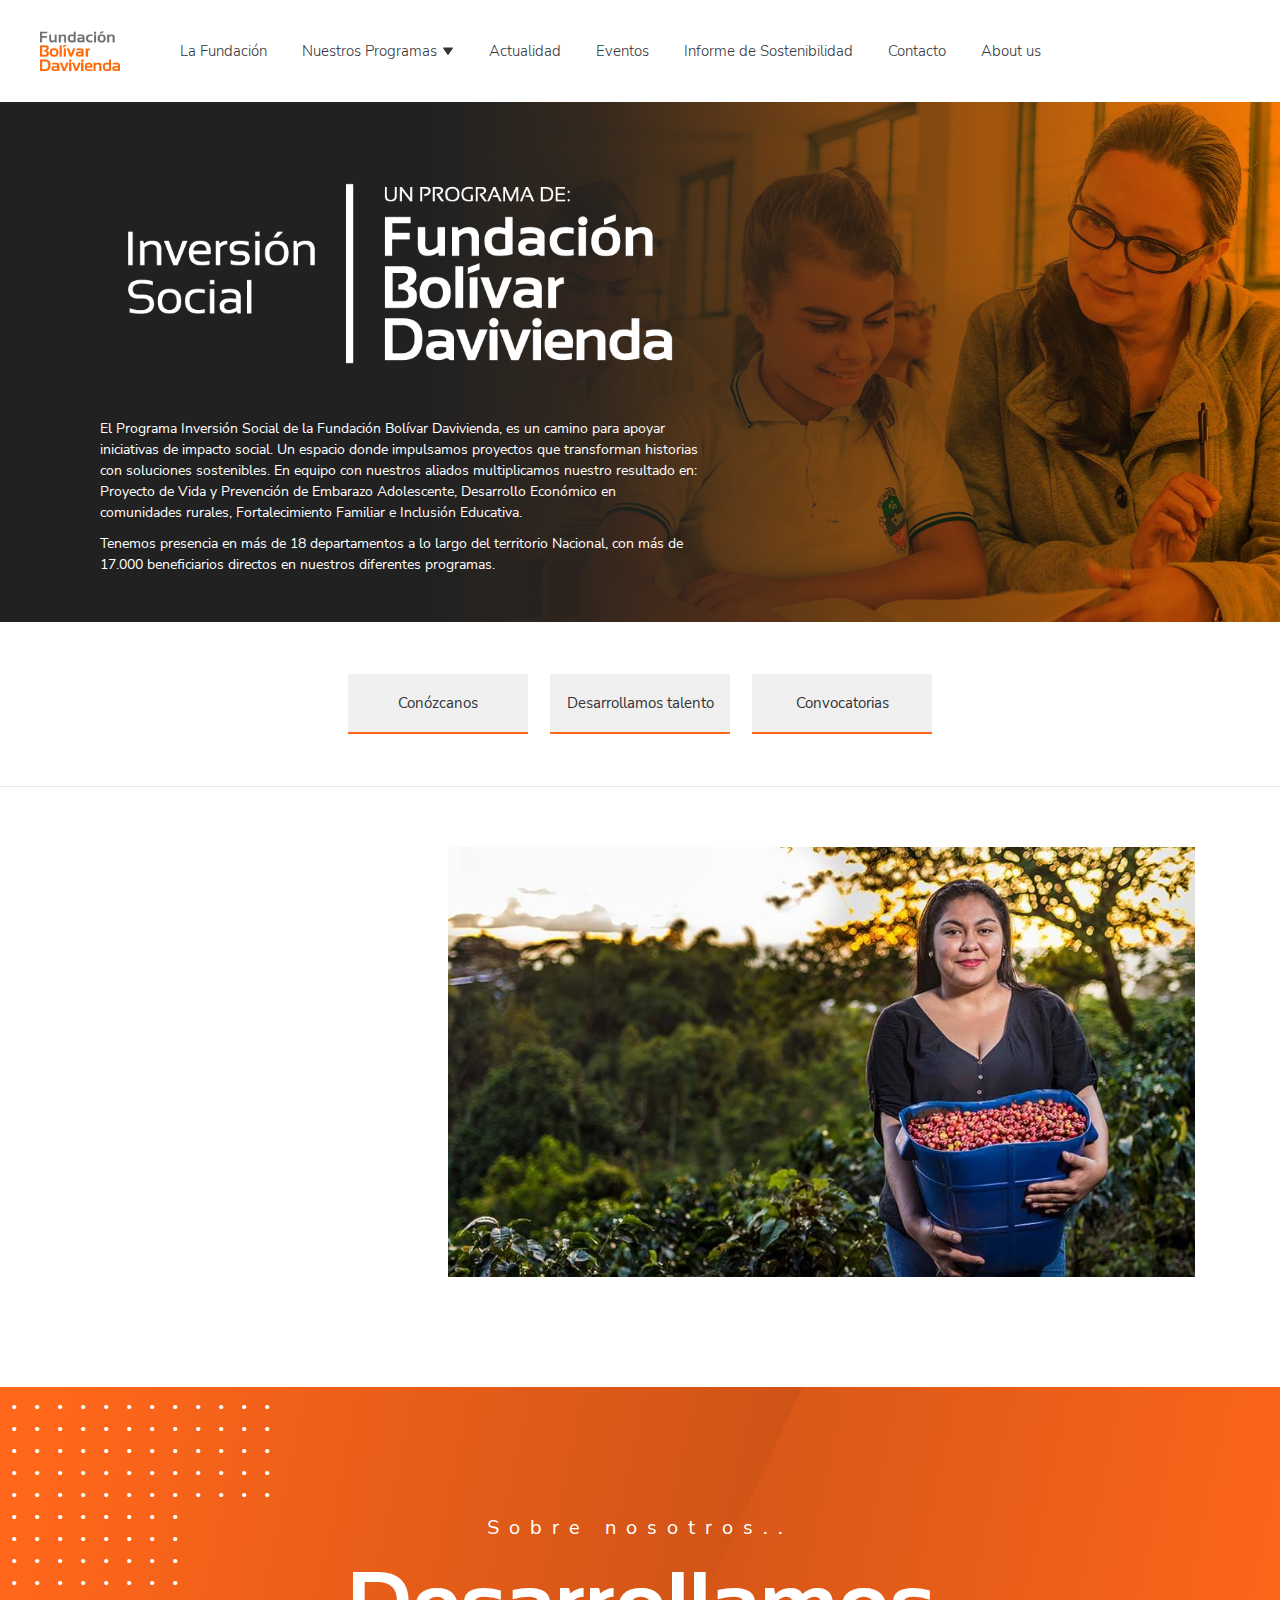
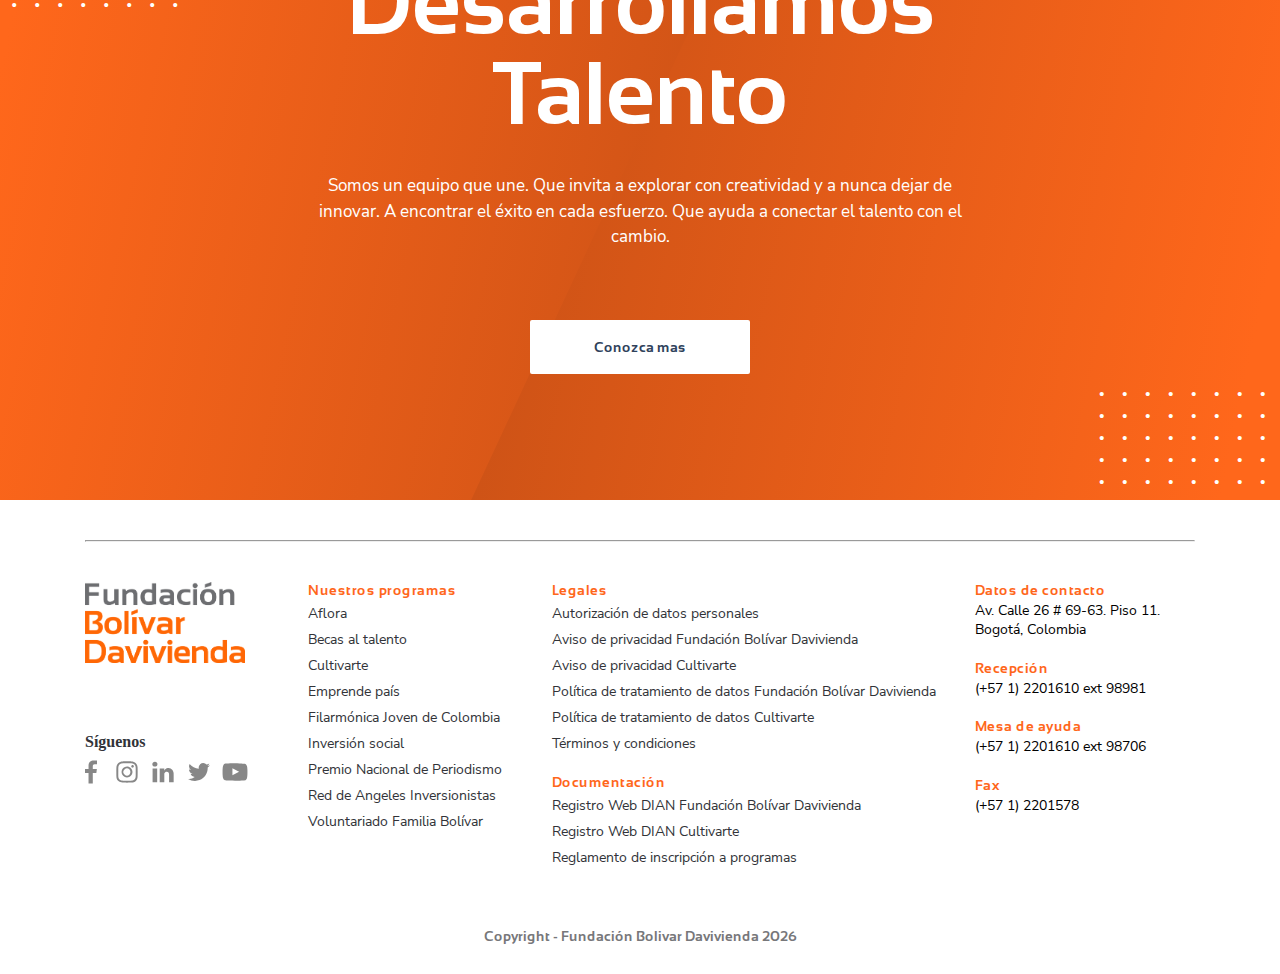
<file: inversion.html>
<!DOCTYPE html>
<html lang="es">
	<head>
		<meta charset="UTF-8" />
		<meta http-equiv="X-UA-Compatible" content="IE=edge" />
		<meta name="viewport" content="width=device-width, initial-scale=1.0" />
		<title>Inversion Social</title>
		<link rel="stylesheet" href="./sass/style.css" />
	</head>
	<body id="body">
		<!--  
			_section_header: contenedor de la sección, le definimos un ID
			_para implementar este elemento en javascript
		-->
		<header class="section_header" id="header-scroll">
			<!--  
				container_header: contenedor definido para manejar el
				responsive de la sección
			-->
			<div class="container_header">
				<!--  
					header_flexbox: contenedor definido para implementar
					flexbox o grid en la sección
				-->
				<div class="header_flexbox">
					<!--  
                        content_logoNit_iconBurger: contiene 1 tag-a y 1 tag-svg
                    -->
					<div class="content_logoNit_iconBurger">
						<!-- 
							.tag-a: contiene 1 tag-img 
						-->
						<a href="./index.html">
							<!-- 
								.tag-img: en esta definimos el logo empresarial
							-->
							<img
								src="./assets/img/fundacion_bolivar_davivenda.png"
								alt="Fundación Bolivar Davivienda"
								title="Fundación Bolivar Davivienda"
							/>
						</a>

						<!-- 
							.tag-svg: en esta definimos el icono hamburguesa del
							.menu de navegación, le definimos un ID para implementar
							.este elemento en javascript
						-->
						<svg
							viewBox="0 0 24 24"
							id="icon-burger"
						>
							<path
								d="M3 18h18v-2H3v2zm0-5h18v-2H3v2zm0-7v2h18V6H3z"
							></path>
						</svg>
					</div>

					<!--  
						.nav_header: contenedor de box_close_menu caja y ul_navbar,
						.le definimos un ID para implementar este elemento en javascript
					-->
					<nav class="nav_header" id="content-nav">
						<!--  
							content_titleMenu_iconClose: contenedor de 1 tag-h3
							y 1 tag-svg
						-->
						<section class="content_titleMenu_iconClose">
							<!-- 
								.tag-h3: en esta definimos el titulo del menu 
							-->
							<h3>Menu</h3>

							<!--  
								.tag-svg: en esta definimos el icono que cierra
								.el menu de navegación, le definimos un ID para
								.implementar este elemento en javascript
							-->
							<svg
								viewBox="0 0 24 24"
								id="icon-close"
							>
								<path
									d="M19 6.41L17.59 5 12 10.59 6.41 5 5 6.41 10.59 12 5 17.59 6.41 19 12 13.41 17.59 19 19 17.59 13.41 12z"
								></path>
							</svg>
						</section>

						<!--  
							.ul_header: contiene a 7 tags-li
						-->
						<ul class="ul_header">
							<!--  
								.tag-li: contiene 1 tag-a
							-->
							<li>
								<!--  
									.tag-a: en este definimos el enlace del menu
									.de navegación
								-->
								<a href="./la-fundacion.html">
									La Fundación
								</a>
							</li>

							<!--  
								.li_dropdown: contiene 1 tag-a y 1 tag-ul, le definimos
								.un ID para implementar este elemento en javascript
							-->
							<li class="li_dropdown" id="li-dropdown">
								<!--  
									.tag-a: contiene 1 tag-svg
								-->
								<a href="#">
									Nuestros Programas

									<!--  
										.tag-svg: en esta definimos el icono de guia para
										.el dropdown
									-->
									<svg viewBox="0 0 24 24">
										<path
											d="M11.178 19.569a.998.998 0 0 0 1.644 0l9-13A.999.999 0 0 0 21 5H3a1.002 1.002 0 0 0-.822 1.569l9 13z"
										></path>
									</svg>
								</a>

								<!--  
									.ul_dropdown: contenedor del sub menu de navegación
								-->
								<ul class="ul_dropdown" id="ul-dropdown">
									<li>
										<a href="./aflora.html">Aflora</a>
									</li>

									<li>
										<a href="./becas-al-talento.html">Becas al Talento</a>
									</li>

									<li>
										<a href="./cultivarte.html">Cultivarte</a>
									</li>

									<li>
										<a href="./emprende-pais.html">Emprende País</a>
									</li>

									<li>
										<a href="./filarmonica.html">
											Filarmónica Joven de Colombia
										</a>
									</li>

									<li>
										<a href="./inversion.html">Inversión Social</a>
									</li>

									<li>
										<a href="./voluntariado.html">
											Voluntariado Familia Bolivar
										</a>
									</li>

									<li>
										<a href="/premio-nacional-de-periodismo">
											Premio Nacional de Periodismo
										</a>
									</li>

									<li>
										<a href="/red-de-angeles">
											Red de Ángeles Inversionistas
										</a>
									</li>
								</ul>
							</li>

							<li>
								<a href="/actualidad">Actualidad</a>
							</li>

							<li>
								<a href="/eventos">Eventos</a>
							</li>

							<li>
								<a
									href="https://www.sostenibilidadfundacionbolivardavivienda.org/"
									target="_blank"
								>
									Informe de Sostenibilidad
								</a>
							</li>

							<li>
								<a
									href="https://fundacionbolivardavivienda.secure.force.com/fbdcontactenos/fbd_FormularioContactenos"
									target="_blank"
								>
									Contacto
								</a>
							</li>

							<li>
								<a href="/about-us" target="_blank">About us</a>
							</li>
						</ul>
					</nav>
				</div>
			</div>
		</header>

		<main>
			<!-- 
				_section_aflora_banner: contenedor de la sección
			-->
			<div class="section_aflora_banner">
				<!-- 
					container_aflora_banner: contenedor encargado de
					manejar el responsive de la sección
				-->
				<div class="container_aflora_banner">
					<!-- 
						flexbox_aflora_banner: contenedor definido para implementar
						flexbox o grid en la sección
					-->
					<div class="flexbox_aflora_banner">						
                        <!-- 
                            content_aflora: contenedor de container_box_aflora y
							box_aflora_img
                        -->
                        <div class="content_aflora">
                            <!-- 
                                container_box_aflora: contenedor de box_aflora
                            -->
							<div class="container_box_aflora">
								<!--  
									box_aflora: contenedor de box_aflora_logo y
									box_aflora_info
								-->
								<div class="box_aflora">
									<!--  
										box_aflora_logo: contenedor de 1 tag-img
									-->	
									<div class="box_aflora_logo">
										<!--  
											.tag-img: en esta definimos el logo de aflora banner
										-->
										<img src="./assets/img/inversion/Logo-Inversión-Social_Blanco.png" alt="logo inversión social">
									</div>				

									<!--  
										box_aflora_info: contenedor de  y 2 tags-p y 1 tag-h1
									-->
									<section class="box_aflora_info">
										<!--  
											.tag-p: en esta definimos el párrafo de aflora banner
										-->
										<p>El Programa</p>

										<!--  
											.tag-h1: en esta definimos el titulo de aflora banner
										-->
										<h1>Inversión Social</h1>

										de la Fundación Bolívar Davivienda,
										es un camino para apoyar iniciativas de impacto social. Un espacio
										donde impulsamos proyectos que transforman historias con
										soluciones sostenibles. En equipo con nuestros aliados
										multiplicamos nuestro resultado en: Proyecto de Vida y Prevención
										de Embarazo Adolescente, Desarrollo Económico en comunidades
										rurales, Fortalecimiento Familiar e Inclusión Educativa. 

										<p class="extra_paragraph">
											Tenemos presencia en más de 18 departamentos a lo largo del
											territorio Nacional, con más de 17.000 beneficiarios directos en
											nuestros diferentes programas.
										  </p>
									</section>
								</div>
							</div>

							<!--  
								box_aflora_img: contiene 2 tags-img
							-->
							<div class="box_aflora_img">
								<!--  
									.tag-img: en esta definimos la imagen de aflora banner para
									.destok
								-->
								<img src="./assets/img/inversion/encabezado_inversion_social.jpg" alt="inversión social" class="img_destok"/>
								
								<!--  
									.tag-img: en esta definimos la imagen de aflora banner para
									.dispositivos móvil
								-->
								<img src="./assets/img/inversion/encabezado_inversionsocial_mobile.jpg" alt="inversión social" class="img_movil"/>
							</div>
                        </div>		
					</div>
				</div>
			</div>	
			
			<!--  
				_section_aflora_links: contenedor de container_aflora_links
			-->
			<div class="section_aflora_links">
				<!--  
					container_aflora_links: contenedor de flexbox_aflora_links
				-->
				<div class="container_aflora_links">
					<!--  
						flexbox_aflora_links: contiene 3 tags-a
					-->
					<div class="flexbox_aflora_links">
						<!--  
							tag-a: en esta definimos los enlaces de la sección
						-->
						<a href="/inversion-social/conozcanos">Conózcanos</a>

						<a href="/inversion-social/desarrollamos-talento">Desarrollamos talento</a>
						
                        <a href="/inversion-social/convocatorias">Convocatorias</a>
					</div>
				</div>
			</div>

			<!--  
				_section_aflora_card: contenedor de la sección
			-->
			<div class="section_aflora_card">
				<!--  
					container_aflora_card: contenedor encargado de manejar 
					el responsive de la sección
				-->
				<div class="container_aflora_card">
					<!--  
						flexbox_aflora_card: contenedor definido para
						implementar flexbox o grid en la sección
					-->
					<div class="flexbox_aflora_card">
						<!--  
							box_aflora_card: contenedor de content_aflora_card,
							este tiene clases definidas de la librería wow.js
						-->
						<div class="wow box_aflora_card card_left_text">
							<!--  
								content_aflora_card: contenedor de 1 tag-h2 y
								1 tag-p
							-->
							<section class="content_aflora_card">
								<!--  
									.tag-h2: en esta definimos el titulo de la card
								-->
								<h2>¿Qué hacemos?</h2>

								<!--  
									.tag-p: en esta definimos el párrafo de la card
								-->
								<p>								   
                                    Impulsamos iniciativas que logran cambios significativos a
                                    mediano y largo plazo. En Inversión Social queremos fortalecer
                                    proyectos con propuestas y métodos de trabajo participativos,
                                    con un alto potencial de impacto.
								</p>
							</section>
						</div>

						<!--  
							box_aflora_card_img: contiene 1 tag-img, este contenedor
							también tiene clases definidas de la librería wow.js
						-->
						<div class="wow box_aflora_card_img card_right_img">
							<!--  
								.tag-img: en esta definimos la imagen de la card
							-->
							<img src="./assets/img/inversion/rectangle_l.jpg" alt="inversión social" />
						</div>
					</div>
				</div>
			</div>

			<!-- 
				_section_banner_static 
			-->
			<div class="section_banner_static">
				<!-- 
					container_banner_static: contenedor definido para manejar
					el responsive de la sección
				-->
				<div class="container_banner_static">
					<!-- 
						content_points
					-->
					<div class="content_points points_top">
						. . . . . . . . . . . . <br />
						. . . . . . . . . . . . <br />
						. . . . . . . . . . . . <br />
						. . . . . . . . . . . . <br />
						. . . . . . . . . . . . <br />
						. . . . . . . . <br />
						. . . . . . . . <br />
						. . . . . . . . <br />
						. . . . . . . . <br />
						. . . . . . . .
					</div>

					<!-- 
						flexbox_banner_static: contenedor definido para 
						implementar flexbox o grid en la sección
					-->
					<div class="flexbox_banner_static">
						<!--  
							box_banner_static: contiene 1 tag-small, 1 tag-h2, 1 tag-p
							y 1 tag-a
						-->
						<section class="box_banner_static">
							<!--  
								.tag-small: en esta definimos el subtitulo del banner
							-->
							<small>Sobre nosotros..</small>

							<!--  
								.tag-h2: en esta definimos el titulo del banner
							-->
							<h2>
								Desarrollamos<br />
								Talento
							</h2>

							<!--  
								.tag-p: en esta definimos el párrafo del banner
							-->
							<p>
								Somos un equipo que une. Que invita a explorar con creatividad y
								a nunca dejar de innovar. A encontrar el éxito en cada esfuerzo.
								Que ayuda a conectar el talento con el cambio.
							</p>

							<!--  
								.tag-a: en esta definimos el botón del banner
							-->
							<a href="#">Conozca mas</a>
						</section>
					</div>

					<!-- 
						content_points
					-->
					<div class="content_points points_bottom">
						. . . . . . . . <br />
						. . . . . . . . <br />
						. . . . . . . . <br />
						. . . . . . . . <br />
						. . . . . . . . <br />
					</div>
				</div>
			</div>
		</main>

		<!--  
			_ghost_container: este contenedor se encarga de generar 
			_un espaciado entre tag-main y tag-footer, sus estilos
			_están definidos en la hoja de estilos style.scss
		-->
		<div class="ghost_container"></div>

		<!--  
			_section_footer: contenedor de la sección
		-->
		<footer class="section_footer">
			<!--  
				container_footer: contenedor definido para
				manejar el responsive de la sección
			-->
			<div class="container_footer">
				<!-- 
					box_line: contenedor de 1 tag-hr
				-->
				<div class="box_line">
					<!--  
						.tag-hr: es esta definimos la linea marcada 
						.en la parte superior del footer
					-->
					<hr />
				</div>

				<!--  
					content_accordion: contenedor de 6 box_accordion
				-->
				<div class="content_accordion">
					<!-- 
						box_accordion: contenedor de accordion_header y de
						accordion_body, esta clase también es implementada
						en javascript
					-->
					<div class="box_accordion">
						<!-- 
							accordion_header: contenedor de 1 tag-h3 y 1 tag-svg 
						-->
						<section class="accordion_header">
							<!--  
								.tag-h3: en esta definimos el titulo del acordeón
							-->
							<h3>Nuestros programas</h3>

							<!--  
								.tag-svg: en esta definimos el icono del acordeón
							-->
							<svg viewBox="0 0 24 24">
								<path
									d="M16.293 9.293 12 13.586 7.707 9.293l-1.414 1.414L12 16.414l5.707-5.707z"
								></path>
							</svg>
						</section>

						<!-- 
							accordion_body: contenedor de ul_accordion
						-->
						<div class="accordion_body">
							<!--  
								ul_accordion: contenedor de 9 tags-li
							-->
							<ul class="ul_accordion">
								<!--  
									.tag-li: contenedor de 1 tag-a
								-->
								<li>
									<!--  
										.tag-a: en este definimos el enlace de navegación
										.del acordeón
									-->
									<a href="/aflora" target="_blank">Aflora</a>
								</li>

								<li>
									<a href="/becas-al-talento" target="_blank">
										Becas al talento
									</a>
								</li>

								<li><a href="/cultivarte" target="_blank">Cultivarte</a></li>

								<li>
									<a href="/emprende-pais" target="_blank">Emprende país</a>
								</li>

								<li>
									<a href="/filarmonica-joven-de-colombia" target="_blank">
										Filarmónica Joven de Colombia
									</a>
								</li>

								<li>
									<a href="/inversion-social" target="_blank">
										Inversión social</a
									>
								</li>

								<li>
									<a href="/premio-nacional-de-periodismo" target="_blank">
										Premio Nacional de Periodismo
									</a>
								</li>

								<li>
									<a href="/red-de-angeles" target="_blank">
										Red de Angeles Inversionistas
									</a>
								</li>

								<li>
									<a href="/voluntariado-fundacion-bolivar" target="_blank">
										Voluntariado Familia Bolívar
									</a>
								</li>
							</ul>
						</div>
					</div>

					<!-- accordion two -->
					<div class="box_accordion">
						<section class="accordion_header">
							<h3>Legales</h3>

							<svg viewBox="0 0 24 24">
								<path
									d="M16.293 9.293 12 13.586 7.707 9.293l-1.414 1.414L12 16.414l5.707-5.707z"
								></path>
							</svg>
						</section>

						<div class="accordion_body">
							<ul class="ul_accordion">
								<li>
									<a
										href="/legales/Footer_Legales_Autorizacion_Tratamiento_de_Datos_Personales_FBD_y_Cultivarte.pdf"
										target="_blank"
									>
										Autorización de datos personales
									</a>
								</li>

								<li>
									<a
										href="/legales/Footer_Legales_Aviso_de_privacidad_FBD.pdf"
										target="_blank"
									>
										Aviso de privacidad Fundación Bolívar Davivienda
									</a>
								</li>

								<li>
									<a
										href="/legales/Footer_Legales_Aviso_de_privacidad_Cultivarte.pdf"
										target="_blank"
									>
										Aviso de privacidad Cultivarte
									</a>
								</li>

								<li>
									<a
										href="/legales/Footer_Legales_Política_de_tratamiento_de_datos_FBD.pdf"
										target="_blank"
									>
										Política de tratamiento de datos Fundación Bolívar
										Davivienda
									</a>
								</li>

								<li>
									<a
										href="/legales/Footer_Legales_Politica_de_tratamiento_de_datos_Cultivarte.pdf"
										target="_blank"
									>
										Política de tratamiento de datos Cultivarte
									</a>
								</li>

								<li>
									<a
										href="/legales/Terminos_y_Condiciones_FBD_2020.pdf"
										target="_blank"
									>
										Términos y condiciones
									</a>
								</li>
							</ul>
						</div>
					</div>

					<!-- accordion three -->
					<div class="box_accordion">
						<section class="accordion_header">
							<h3>Documentación</h3>

							<svg viewBox="0 0 24 24">
								<path
									d="M16.293 9.293 12 13.586 7.707 9.293l-1.414 1.414L12 16.414l5.707-5.707z"
								></path>
							</svg>
						</section>

						<div class="accordion_body">
							<ul class="ul_accordion">
								<li>
									<a
										href="/legales/Footer_Documentos_Registro_Web_DIAN_FBD.pdf"
										target="_blank"
									>
										Registro Web DIAN Fundación Bolívar Davivienda
									</a>
								</li>

								<li>
									<a
										href="/legales/Footer_Documentos_Registro_Web_DIAN_Cultivarte.pdf"
										target="_blank"
									>
										Registro Web DIAN Cultivarte
									</a>
								</li>

								<li>
									<a
										href="/legales/Footer_Reglamento_Inscripciones_Programas.pdf"
										target="_blank"
									>
										Reglamento de inscripción a programas
									</a>
								</li>
							</ul>
						</div>
					</div>

					<!-- accordion four -->
					<div class="box_accordion">
						<section class="accordion_header">
							<h3>Datos de contacto</h3>

							<svg viewBox="0 0 24 24">
								<path
									d="M16.293 9.293 12 13.586 7.707 9.293l-1.414 1.414L12 16.414l5.707-5.707z"
								></path>
							</svg>
						</section>

						<div class="accordion_body">
							<p>
								Av. Calle 26 # 69-63. Piso 11. <br />
								Bogotá, Colombia
							</p>
						</div>
					</div>

					<!-- accordion five -->
					<div class="box_accordion">
						<section class="accordion_header">
							<h3>Recepción</h3>

							<svg viewBox="0 0 24 24">
								<path
									d="M16.293 9.293 12 13.586 7.707 9.293l-1.414 1.414L12 16.414l5.707-5.707z"
								></path>
							</svg>
						</section>

						<div class="accordion_body">
							<p>(+57 1) 2201610 ext 98981</p>
						</div>
					</div>

					<!-- accordion six -->
					<div class="box_accordion">
						<section class="accordion_header">
							<h3>Teléfono</h3>

							<svg viewBox="0 0 24 24">
								<path
									d="M16.293 9.293 12 13.586 7.707 9.293l-1.414 1.414L12 16.414l5.707-5.707z"
								></path>
							</svg>
						</section>

						<div class="accordion_body">
							<p>(+57 1) 2201610 ext 98706</p>
						</div>
					</div>

					<!-- accordion seven -->
					<div class="box_accordion">
						<section class="accordion_header">
							<h3>Fax</h3>

							<svg viewBox="0 0 24 24">
								<path
									d="M16.293 9.293 12 13.586 7.707 9.293l-1.414 1.414L12 16.414l5.707-5.707z"
								></path>
							</svg>
						</section>

						<div class="accordion_body">
							<p>(+57 1) 2201578</p>
						</div>
					</div>
				</div>

				<!--  
					content_columns: contenedor de 4 content_column
				-->
				<div class="content_columns">
					<!-- 
						content_column_one: contenedor de box_logo_footer y de 
						box_social_media
					-->
					<div class="content_column_one">
						<!--  
							box_logo_footer: contenedor de 1 tag-img
						-->
						<div class="box_logo_footer">
							<!--  
								.tag-img: en esta definimos el logo del footer
							-->
							<img
								src="./assets/img/fundacion_bolivar_davivenda.png"
								alt="Fundación Bolivar"
							/>
						</div>

						<!--  
							box_social_media: contenedor de 1 tag-h4 y 5 tags-a
						-->
						<section class="box_socials_media">
							<!--  
								.tag-h4: en esta definimos el titulo de la columna
							-->
							<h4>Síguenos</h4>

							<!--  
								.tags-a: en estas definimos los iconos de las redes 
								.sociales
							-->
							<a
								href="https://www.facebook.com/fundacionbolivardavivienda/"
								target="_blank"
							>
								<svg viewBox="0 0 24 24">
									<path
										d="M16.5 3.46c-.79-.09-1.58-.13-2.37-.12-1.07-.05-2.11.33-2.89 1.06-.76.81-1.15 1.89-1.08 3v2.28H7.5v3.08h2.65v7.9h3.19v-7.9H16l.41-3.08h-3.07v-2c-.03-.4.08-.79.31-1.12.33-.29.77-.43 1.21-.37h1.64V3.46z"
										vector-effect="non-scaling-stroke"
									/>
								</svg>
							</a>

							<a
								href="https://www.instagram.com/fundacionbd/"
								target="_blank"
							>
								<svg viewBox="0 0 24 24">
									<path
										d="M13.88 13.88a2.665 2.665 0 0 1-3.76.01l-.01-.01a2.665 2.665 0 0 1-.01-3.76l.01-.01a2.665 2.665 0 0 1 3.76-.01l.01.01c.95 1.02.86 2.67 0 3.77zm1-4.79c-.76-.77-1.8-1.2-2.88-1.19a4.089 4.089 0 0 0-4.1 4.08V12a4.089 4.089 0 0 0 4.08 4.1H12c2.26.01 4.09-1.82 4.1-4.08V12c.01-1.09-.42-2.14-1.2-2.9l-.02-.01zm2-2c-.38-.4-1.02-.41-1.41-.03s-.41 1.02-.03 1.41 1.02.41 1.41.03c.2-.19.31-.46.31-.73a.9.9 0 0 0-.21-.72l-.07.04zM12.8 5.44h2.1c.36.01.72.04 1.07.1.25.04.5.1.74.19.69.28 1.24.83 1.52 1.52.09.24.15.49.19.74.06.35.09.71.1 1.07v5.8a7.6 7.6 0 0 1-.1 1.07c-.04.25-.1.5-.19.74-.28.69-.83 1.24-1.52 1.52-.24.09-.49.15-.74.19a7.6 7.6 0 0 1-1.07.1H9.11c-.37.01-.74-.01-1.11-.05-.25-.04-.5-.1-.74-.19-.69-.28-1.24-.83-1.52-1.52-.08-.23-.13-.48-.17-.72a7.6 7.6 0 0 1-.1-1.07v-5.8c.01-.38.04-.76.1-1.13.04-.25.1-.5.19-.74a2.7 2.7 0 0 1 1.52-1.5c.23-.08.47-.15.72-.19a7.6 7.6 0 0 1 1.07-.1h3.73v-.03zm7.14 3.26c.01-1.24-.45-2.44-1.29-3.35-.91-.84-2.11-1.3-3.35-1.29C14.69 4.02 13.59 4 12 4s-2.69.02-3.3.05c-1.24-.01-2.44.46-3.35 1.3-.84.91-1.3 2.11-1.29 3.35C4.02 9.31 4 10.41 4 12s.02 2.69.05 3.3c-.01 1.24.45 2.44 1.29 3.35.91.84 2.12 1.3 3.36 1.29.61.04 1.71.06 3.3.06s2.69-.02 3.3-.05c1.24.01 2.44-.45 3.35-1.29.84-.91 1.3-2.11 1.29-3.35.04-.62.06-1.72.06-3.31s-.02-2.69-.06-3.3z"
										vector-effect="non-scaling-stroke"
									/>
								</svg>
							</a>

							<a
								href="https://www.linkedin.com/company/fundaci%C3%B3n-bol%C3%ADvar-davivienda/"
								target="_blank"
							>
								<svg viewBox="0 0 24 24">
									<path
										d="M4.19 9.32v10.32h3.44V9.32H4.19zm3.66-3.18c.01-.48-.18-.94-.53-1.28-.37-.34-.87-.52-1.38-.5-.51-.02-1.01.16-1.4.5-.36.33-.56.79-.55 1.28-.01.48.18.94.52 1.27.37.35.86.53 1.37.51.52.02 1.03-.16 1.41-.51.35-.33.55-.79.53-1.27h.03zm12.14 7.59c.09-1.25-.3-2.48-1.08-3.46a3.725 3.725 0 0 0-2.86-1.18c-.4 0-.8.05-1.19.16-.32.1-.61.25-.87.45-.21.16-.41.34-.59.54-.16.18-.3.38-.43.58v-1.5H9.52v10.32h3.47v-5.76c-.03-.3 0-.59.07-.88.14-.35.37-.65.66-.89.31-.25.7-.37 1.1-.36.52-.04 1.02.2 1.32.62.31.52.45 1.11.42 1.71v5.52h3.43v-5.87z"
										vector-effect="non-scaling-stroke"
									/>
								</svg>
							</a>

							<a
								class="socials-media-box__links"
								href="https://twitter.com/FundacionBD?lang=es"
								target="_blank"
							>
								<svg viewBox="0 0 24 24">
									<path
										d="M20.2 6.92c-.62.27-1.27.45-1.94.52a3.24 3.24 0 0 0 1.48-1.85c-.66.39-1.38.67-2.13.81a3.358 3.358 0 0 0-4.76-.15c-.03.02-.05.05-.08.07-.65.62-1.01 1.48-1 2.38 0 .26.03.52.08.77A9.253 9.253 0 0 1 8 8.43 9.52 9.52 0 0 1 4.94 6a3.373 3.373 0 0 0-.05 3.3c.27.47.65.86 1.11 1.15-.54-.02-1.07-.18-1.54-.45-.01.78.26 1.54.77 2.14.49.6 1.17 1.01 1.93 1.16a3.721 3.721 0 0 1-1.52.06c.44 1.37 1.7 2.3 3.14 2.33-1.17.97-2.65 1.5-4.17 1.51-.27.02-.54.02-.81 0 1.55.99 3.36 1.5 5.2 1.46 1.14.01 2.28-.19 3.36-.57.96-.34 1.86-.85 2.64-1.51.74-.63 1.39-1.37 1.92-2.19.52-.8.93-1.67 1.2-2.59.26-.88.4-1.79.4-2.7v-.44c.66-.48 1.23-1.07 1.68-1.74z"
										vector-effect="non-scaling-stroke"
									/>
								</svg>
							</a>

							<a
								href="https://www.youtube.com/channel/UCEcX3O1scgTJ9qpLwrpEb-A"
								target="_blank"
							>
								<svg viewBox="0 0 24 24">
									<path
										d="M10.07 14.47V9.23l5 2.63-5 2.6v.01zm1.93-9c-2.61 0-4.78.06-6.53.19h-.66c-.1.02-.2.04-.3.08l-.29.14a1.991 1.991 0 0 0-.62.48l-.15.29c-.14.2-.25.41-.33.64-.13.32-.22.66-.26 1-.13.99-.2 2-.19 3v1.83c0 .29.02.68.06 1.18.04.5.08.97.13 1.42.05.36.14.71.28 1.05.08.21.18.42.3.61l.16.25c.17.18.37.32.59.43.17.09.35.16.53.22.19.04.38.08.57.1h.88l2.09.08c1.06 0 2.31.02 3.74.07 2.61 0 4.78-.07 6.53-.2h.66c.1-.02.2-.04.3-.08l.29-.13c.11-.05.22-.12.32-.2.11-.08.21-.18.3-.28l.15-.18c.14-.2.25-.41.33-.64.13-.32.22-.66.26-1 .13-.99.2-2 .19-3v-1.89c0-.29-.02-.68-.06-1.18s-.08-.98-.13-1.43a4.29 4.29 0 0 0-.28-1.05c-.08-.21-.18-.42-.3-.61l-.16-.19a1.991 1.991 0 0 0-.62-.48l-.29-.14c-.1-.04-.2-.06-.3-.08h-1.42c-.51-.13-1.31-.2-2.39-.23S13.17 5.5 12 5.49v-.02z"
										vector-effect="non-scaling-stroke"
									/>
								</svg>
							</a>
						</section>
					</div>

					<!--  
						content_column_two: contenedor de 1 tag-h4 y de 
						ul_column_two
						-->
					<section class="content_column_two">
						<!--  
							.tag-h4: en esta definimos el titulo de la columna
						-->
						<h4>Nuestros programas</h4>

						<!--  
							ul_column_two: contenedor de 9 tags-li
						-->
						<ul class="ul_column_two">
							<!--  
								.tag-li: contenedor de 1 tag-a
							-->
							<li>
								<!--  
									.tag-a: en esta definimos el enlace de navegación
								-->
								<a href="/aflora" target="_blank">Aflora</a>
							</li>

							<li>
								<a href="/becas-al-talento" target="_blank">Becas al talento</a>
							</li>

							<li><a href="/cultivarte" target="_blank">Cultivarte</a></li>

							<li>
								<a href="/emprende-pais" target="_blank">Emprende país</a>
							</li>

							<li>
								<a href="/filarmonica-joven-de-colombia" target="_blank">
									Filarmónica Joven de Colombia
								</a>
							</li>

							<li>
								<a href="/inversion-social" target="_blank">Inversión social</a>
							</li>

							<li>
								<a href="/premio-nacional-de-periodismo" target="_blank">
									Premio Nacional de Periodismo
								</a>
							</li>

							<li>
								<a href="/red-de-angeles" target="_blank">
									Red de Angeles Inversionistas
								</a>
							</li>

							<li>
								<a href="/voluntariado-fundacion-bolivar" target="_blank">
									Voluntariado Familia Bolívar
								</a>
							</li>
						</ul>
					</section>

					<!-- 
						content_column_three: contenedor de 2 box_info_three
					-->
					<div class="content_column_three">
						<!--  
							box_info_three: contenedor de 1 tag-h4 y de 
							ul_column_three
						-->
						<section class="box_info_three">
							<!--  
								.tag-h4: en esta definimos el titulo de la columna
							-->
							<h4>Legales</h4>

							<!--  
								ul_column_three: contenedor de 6 tags-li
							-->
							<ul class="ul_column_three">
								<!--  
									.tag-li: contenedor de 1 tag-a
								-->
								<li>
									<!--  
										.tag-a: en esta definimos el enlace de navegación
									-->
									<a
										href="/legales/Footer_Legales_Autorizacion_Tratamiento_de_Datos_Personales_FBD_y_Cultivarte.pdf"
										target="_blank"
									>
										Autorización de datos personales
									</a>
								</li>

								<li>
									<a
										href="/legales/Footer_Legales_Aviso_de_privacidad_FBD.pdf"
										target="_blank"
									>
										Aviso de privacidad Fundación Bolívar Davivienda
									</a>
								</li>

								<li>
									<a
										href="/legales/Footer_Legales_Aviso_de_privacidad_Cultivarte.pdf"
										target="_blank"
									>
										Aviso de privacidad Cultivarte
									</a>
								</li>

								<li>
									<a
										href="/legales/Footer_Legales_Política_de_tratamiento_de_datos_FBD.pdf"
										target="_blank"
									>
										Política de tratamiento de datos Fundación Bolívar
										Davivienda
									</a>
								</li>

								<li>
									<a
										href="/legales/Footer_Legales_Politica_de_tratamiento_de_datos_Cultivarte.pdf"
										target="_blank"
									>
										Política de tratamiento de datos Cultivarte
									</a>
								</li>

								<li>
									<a
										href="/legales/Terminos_y_Condiciones_FBD_2020.pdf"
										target="_blank"
									>
										Términos y condiciones
									</a>
								</li>
							</ul>
						</section>

						<section class="box_info_three">
							<h4>Documentación</h4>

							<ul class="ul_column_three">
								<li>
									<a
										href="/legales/Footer_Documentos_Registro_Web_DIAN_FBD.pdf"
										target="_blank"
									>
										Registro Web DIAN Fundación Bolívar Davivienda
									</a>
								</li>

								<li>
									<a
										href="/legales/Footer_Documentos_Registro_Web_DIAN_Cultivarte.pdf"
										target="_blank"
									>
										Registro Web DIAN Cultivarte
									</a>
								</li>

								<li>
									<a
										href="/legales/Footer_Reglamento_Inscripciones_Programas.pdf"
										target="_blank"
									>
										Reglamento de inscripción a programas
									</a>
								</li>
							</ul>
						</section>
					</div>

					<!-- 
						content_column_four: contenedor de 4 box_info_four
					-->
					<div class="content_column_four">
						<!--  
							box_info_four: contenedor de 1 tag-h4 y 1 tag-p
						-->
						<section class="box_info_four">
							<!--  
								.tag-h4: en esta definimos el titulo de la columna
							-->
							<h4>Datos de contacto</h4>

							<!--  
								.tag-h4: en esta definimos el texto de la columna
							-->
							<p>
								Av. Calle 26 # 69-63. Piso 11. <br />
								Bogotá, Colombia
							</p>
						</section>

						<section class="box_info_four">
							<h4>Recepción</h4>

							<p>(+57 1) 2201610 ext 98981</p>
						</section>

						<section class="box_info_four">
							<h4>Mesa de ayuda</h4>

							<p>(+57 1) 2201610 ext 98706</p>
						</section>

						<section class="box_info_four">
							<h4>Fax</h4>

							<p>(+57 1) 2201578</p>
						</section>
					</div>
				</div>

				<!-- 
					box-go_top: contenedor de 1 tag-svg, le definimos un 
					ID para implementar este elemento en javascript
				-->
				<div class="box_go_top" id="go-top">
					<!--  
						.tag-svg: en este definimos el icono del go-top
					-->
					<svg viewBox="0 0 24 24">
						<path
							d="M20.1,12.45c0-0.36-0.14-0.7-0.39-0.95l-6.77-6.78c-0.25-0.25-0.59-0.39-0.95-0.38  c-0.35-0.01-0.7,0.13-0.94,0.39L4.28,11.5c-0.52,0.51-0.53,1.35-0.01,1.87c0,0,0.01,0.01,0.01,0.01l0.78,0.78  c0.51,0.52,1.34,0.52,1.85,0.02c0.01-0.01,0.01-0.01,0.02-0.02l3.06-3.04v7.33c-0.01,0.34,0.13,0.66,0.39,0.88  c0.26,0.23,0.6,0.35,0.94,0.34h1.33c0.34,0.01,0.68-0.11,0.94-0.34c0.26-0.22,0.41-0.55,0.4-0.89v-7.32l3.06,3.05  c0.24,0.26,0.58,0.41,0.94,0.4c0.36,0,0.7-0.14,0.95-0.4l0.78-0.78c0.25-0.25,0.39-0.59,0.39-0.94l0,0L20.1,12.45z"
						></path>
					</svg>
				</div>

				<!--  
					.tag-p: definimos un ID para implementar este
					.elemento en javascript
				-->
				<p class="box_copy_right" id="copy-right"></p>
			</div>
		</footer>

		<!-- Wow JS -->
		<script src="./js/wow.min.js"></script>

		<!-- Custom JS -->
		<script src="./js/main.js"></script>
		<script src="./js/header.js"></script>
		<script src="./js/footer.js"></script>
	</body>
</html>
</file>
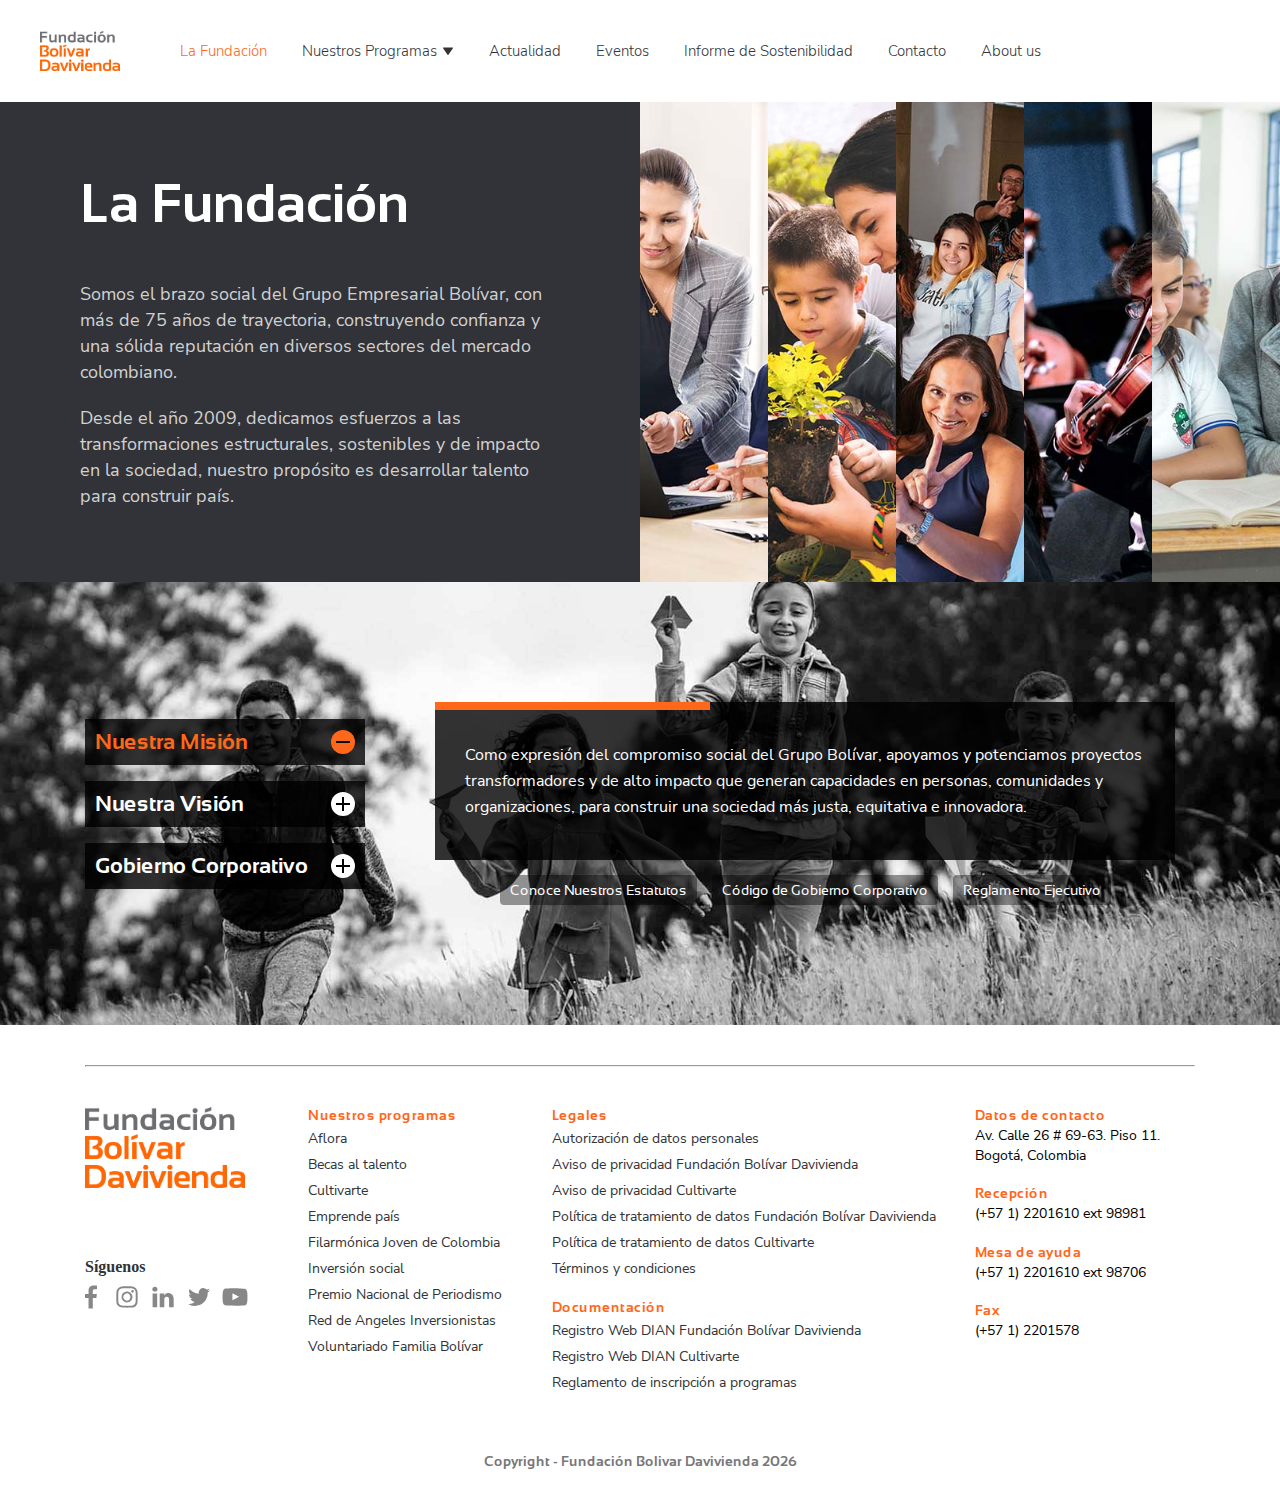
<file: la-fundacion.html>
<!DOCTYPE html>
<html lang="es">
	<head>
		<meta charset="UTF-8" />
		<meta http-equiv="X-UA-Compatible" content="IE=edge" />
		<meta name="viewport" content="width=device-width, initial-scale=1.0" />
		<title>fundación</title>
		<link rel="stylesheet" href="./sass/style.css" />
	</head>
	<body id="body">
		<!--  
			_section_header: contenedor de la sección, le definimos un ID
			_para implementar este elemento en javascript
		-->
		<header class="section_header" id="header-scroll">
			<!--  
				container_header: contenedor definido para manejar el
				responsive de la sección
			-->
			<div class="container_header">
				<!--  
					header_flexbox: contenedor definido para implementar
					flexbox o grid en la sección
				-->
				<div class="header_flexbox">
					<!--  
                        content_logoNit_iconBurger: contiene 1 tag-a y 1 tag-svg
                    -->
					<div class="content_logoNit_iconBurger">
						<!-- 
							.tag-a: contiene 1 tag-img 
						-->
						<a href="./index.html">
							<!-- 
								.tag-img: en esta definimos el logo empresarial
							-->
							<img
								src="./assets/img/fundacion_bolivar_davivenda.png"
								alt="Fundación Bolivar Davivienda"
								title="Fundación Bolivar Davivienda"
							/>
						</a>

						<!-- 
							.tag-svg: en esta definimos el icono hamburguesa del
							.menu de navegación, le definimos un ID para implementar
							.este elemento en javascript
						-->
						<svg
							viewBox="0 0 24 24"
							id="icon-burger"
						>
							<path
								d="M3 18h18v-2H3v2zm0-5h18v-2H3v2zm0-7v2h18V6H3z"
							></path>
						</svg>
					</div>

					<!--  
						.nav_header: contenedor de box_close_menu caja y ul_navbar,
						.le definimos un ID para implementar este elemento en javascript
					-->
					<nav class="nav_header" id="content-nav">
						<!--  
							content_titleMenu_iconClose: contenedor de 1 tag-h3
							y 1 tag-svg
						-->
						<section class="content_titleMenu_iconClose">
							<!-- 
								.tag-h3: en esta definimos el titulo del menu 
							-->
							<h3>Menu</h3>

							<!--  
								.tag-svg: en esta definimos el icono que cierra
								.el menu de navegación, le definimos un ID para
								.implementar este elemento en javascript
							-->
							<svg
								viewBox="0 0 24 24"
								id="icon-close"
							>
								<path
									d="M19 6.41L17.59 5 12 10.59 6.41 5 5 6.41 10.59 12 5 17.59 6.41 19 12 13.41 17.59 19 19 17.59 13.41 12z"
								></path>
							</svg>
						</section>

						<!--  
							.ul_header: contiene a 7 tags-li
						-->
						<ul class="ul_header">
							<!--  
								.tag-li: contiene 1 tag-a
							-->
							<li>
								<!--  
									.tag-a: en este definimos el enlace del menu
									.de navegación
								-->
								<a href="./la-fundacion.html" class="js_link_active">
									La Fundación
								</a>
							</li>

							<!--  
								.li_dropdown: contiene 1 tag-a y 1 tag-ul, le definimos
								.un ID para implementar este elemento en javascript
							-->
							<li class="li_dropdown" id="li-dropdown">
								<!--  
									.tag-a: contiene 1 tag-svg
								-->
								<a href="#">
									Nuestros Programas

									<!--  
										.tag-svg: en esta definimos el icono de guia para
										.el dropdown
									-->
									<svg viewBox="0 0 24 24">
										<path
											d="M11.178 19.569a.998.998 0 0 0 1.644 0l9-13A.999.999 0 0 0 21 5H3a1.002 1.002 0 0 0-.822 1.569l9 13z"
										></path>
									</svg>
								</a>

								<!--  
									.ul_dropdown: contenedor del sub menu de navegación
								-->
								<ul class="ul_dropdown" id="ul-dropdown">
									<li>
										<a href="./aflora.html">Aflora</a>
									</li>

									<li>
										<a href="./becas-al-talento.html">Becas al Talento</a>
									</li>

									<li>
										<a href="/cultivarte">Cultivarte</a>
									</li>

									<li>
										<a href="/emprende-pais">Emprende País</a>
									</li>

									<li>
										<a href="/filarmonica-joven-de-colombia">
											Filarmónica Joven de Colombia
										</a>
									</li>

									<li>
										<a href="/inversion-social">Inversión Social</a>
									</li>

									<li>
										<a href="/premio-nacional-de-periodismo">
											Premio Nacional de Periodismo
										</a>
									</li>

									<li>
										<a href="/red-de-angeles">
											Red de Ángeles Inversionistas
										</a>
									</li>

									<li>
										<a href="/voluntariado-fundacion-bolivar">
											Voluntariado Familia Bolivar
										</a>
									</li>
								</ul>
							</li>

							<li>
								<a href="/actualidad">Actualidad</a>
							</li>

							<li>
								<a href="/eventos">Eventos</a>
							</li>

							<li>
								<a
									href="https://www.sostenibilidadfundacionbolivardavivienda.org/"
									target="_blank"
								>
									Informe de Sostenibilidad
								</a>
							</li>

							<li>
								<a
									href="https://fundacionbolivardavivienda.secure.force.com/fbdcontactenos/fbd_FormularioContactenos"
									target="_blank"
								>
									Contacto
								</a>
							</li>

							<li>
								<a href="/about-us" target="_blank">About us</a>
							</li>
						</ul>
					</nav>
				</div>
			</div>
		</header>

		<!--  
			_tag-main: contenedor de las secciones section_fundacion_banner
			_y section_fundacion_tabs
		-->
		<main>
			<!--  
				_section_tabs: contenedor de la sección
			-->
			<div class="section_fundacion_banner">
				<!--  
					container_name: contenedor definido para manejar
					el responsive de la sección
				-->
				<div class="container_fundacion_banner">
					<!--  
						flexbox_name: contenedor definido para
						implementar flexbox o grid en la sección
					-->
					<div class="flexbox_fundacion_banner">
						<!-- 
							content_fundacion_flayer: contenedor de box_fundacion_info
						-->
						<div class="content_fundacion_flayer">
							<!-- 
								box_fundacion_info: contiene 1 tag-h1, 2 tags-p
							-->
							<section class="box_fundacion_info">
								<!-- 
									tag-h1: en esta definimos el titulo del flayer
								-->
								<h1>La Fundación</h1>

								<!-- 
									tag-p: en esta definimos el párrafo para flayer
								-->
								<p>
									Somos el brazo social del Grupo Empresarial Bolívar, con más de 
									75 años de trayectoria, construyendo confianza y una sólida 
									reputación en diversos sectores del mercado colombiano.
								</p>

								<!-- 
									tag-p: en esta definimos el párrafo para flayer
								-->
								<p>
									Desde el año 2009, dedicamos esfuerzos a las transformaciones 
									estructurales, sostenibles y de impacto en la sociedad, nuestro 
									propósito es desarrollar talento para construir país.
								</p>
							</section>
						</div>

						<!-- 
							ul_fundacion_gallery: contiene 5 tags-li
						-->
						<ul class="ul_fundacion_gallery">
							<!-- 
								tag-li: contiene una tag-img
							-->
							<li>
								<!-- 
									tag-img: en esta definimos la imagen del flayer
								-->
								<img src="./assets/img/fundacion/lafundacion_slider1.jpg" alt="img">
							</li>

							<li>
								<img src="./assets/img/fundacion/lafundacion_slider2.jpg" alt="img">
							</li>

							<li>
								<img src="./assets/img/fundacion/lafundacion_slider3.jpg" alt="img">
							</li>

							<li>
								<img src="./assets/img/fundacion/lafundacion_slider4.jpg" alt="img">
							</li>

							<li>
								<img src="./assets/img/fundacion/lafundacion_slider5.jpg" alt="img">
							</li>
						</ul>					
					</div>
				</div>
			</div>

			<!--  
				_section_fundacion_tabs: contenedor de la sección
			-->
			<div class="section_fundacion_tabs">
				<!--  
					container_fundacion_tabs: contenedor definido para manejar
					el responsive de la sección
				-->
				<div class="container_fundacion_tabs">
					<!--  
						flexbox_fundacion_tabs: contenedor definido para
						implementar flexbox o grid en la sección
					-->
					<div class="flexbox_fundacion_tabs">
						<!-- 
							tab_fundacion_header: contenedor de 3 tabs_info
						-->
						<div class="tab_fundacion_header">
							<!-- 
								tab_content_header: contenedor de 1 tag-h2 y 2 tags-svg
							-->
							<div class="tab_content_header js_header_active">
								<!--  
									.tag-h2: en esta definimos el titulo de la tab
								-->
                                <h2>Nuestra Misión</h2>

								<!--  
									.tag-svg: en esta definimos el icon plus de la tab
								-->
                                <svg 
                                    viewBox="0 0 24 24"
                                    class="icon_plus"
                                >
                                    <path d="M19 11h-6V5h-2v6H5v2h6v6h2v-6h6z"></path>
                                </svg>

								<!--  
									.tag-svg: en esta definimos el icon minus de la tab
								-->
                                <svg 
                                    viewBox="0 0 24 24"
                                    class="icon_minus"
                                >
                                    <path d="M5 11h14v2H5z"></path>
                                </svg>
							</div>

							<div class="tab_content_header">
                                <h2>Nuestra Visión</h2>
                                    
                                <svg
                                    viewBox="0 0 24 24"
                                    class="icon_plus"
                                >
                                    <path d="M19 11h-6V5h-2v6H5v2h6v6h2v-6h6z"></path>
                                </svg>

                                <svg
                                    viewBox="0 0 24 24"
                                    class="icon_minus"
                                >
                                    <path d="M5 11h14v2H5z"></path>
                                </svg>
							</div>

							<div class="tab_content_header">
                                <h2>Gobierno Corporativo</h2>

                                <svg 
                                    viewBox="0 0 24 24"
                                    class="icon_plus"
                                >
                                    <path d="M19 11h-6V5h-2v6H5v2h6v6h2v-6h6z"></path>
                                </svg>

                                <svg 
                                    viewBox="0 0 24 24"
                                    class="icon_minus"
                                >
                                    <path d="M5 11h14v2H5z"></path>
                                </svg>
							</div>
						</div>

						<!-- 
							tab_fundacion_body: contenedor de 3 tabs_content_body
						-->
						<div class="tab_fundacion_body">
							<!--  
								tab_content_body: contenedor de container_tab, esta 
								misma clase es implementada en javascript desde donde 
								añadimos o removemos a este contenedor la clase 
								js_body_hidden
							-->
							<div class="tab_content_body">
								<!--  
									container_tab: contenedor de content_tab
								-->
                                <div class="container_tab">
									<!--  
										content_tab: contenedor de box_paragraph y
										box_links
									-->
                                    <div class="content_tab">
										<!--  
											box_paragraph: contenedor de 1 tag-p
										-->
                                        <div class="box_paragraph">
											<!--  
												tag-p: en esta definimos el párrafo de la tab
											-->
                                            <p>
                                                Como expresión del compromiso social del Grupo Bolívar, 
                                                apoyamos y potenciamos proyectos transformadores y de 
                                                alto impacto que generan capacidades en personas, comunidades 
                                                y organizaciones, para construir una sociedad más justa, 
                                                equitativa e innovadora.
                                            </p>
                                        </div>

										<!--  
											box_links: contenedor de 1 tag-a
										-->
                                        <div class="box_links">
											<!--  
												tag-a: en esta definimos el enlace de direccionamiento
												de la tab
											-->
                                            <a href="/pdf/estatutosfbd-2022-vf.pdf" target="_blank">
                                                Conoce Nuestros Estatutos   
                                            </a>
                                            
                                            <a href="/pdf/La_Fundacion_Codigo_Gobierno_Corporativo.pdf" target="_blank">
                                                Código de Gobierno Corporativo  
                                            </a>
                                            
                                            <a href="/pdf/La_Fundacion_Reglamento_Consejo_Ejecutivo.pdf" target="_blank">
                                                Reglamento Ejecutivo    
                                            </a>
                                        </div>
                                    </div>
                                </div>
							</div>

							<div class="tab_content_body js_body_hidden">
								<div class="container_tab">
                                    <div class="content_tab">
                                        <div class="box_paragraph">
                                            <p>
                                                La Fundación Bolívar Davivienda será reconocida como una 
                                                fundación líder en los lugares donde está presente el grupo, 
                                                por el impacto de sus programas en el logro de transformaciones 
                                                sociales efectivas y sostenibles.
                                            </p>
                                        </div>
                                    </div>
                                </div>
							</div>

							<div class="tab_content_body js_body_hidden">
								<div class="container_tab">
                                    <div class="content_tab">
                                        <div class="box_paragraph">
                                            <p>
                                                En la Fundación Bolívar Davivienda contamos con un Sistema 
                                                de Buen Gobierno en armonía con los estatutos, a través del 
                                                cual se definen e identifican las funciones, naturaleza y razón 
                                                de ser de cada uno de nuestros órganos de Gobierno Corporativo 
                                                (Consejo Directivo, Consejo Ejecutivo, Director Ejecutivo y Revisor Fiscal), 
                                                asignando las responsabilidades y obligaciones que permiten el cumplimiento 
                                                de las metas fundacionales y la adecuada atención a las necesidades de los 
                                                diferentes grupos de interés. 
                                            </p>

                                            <p>
                                                Lo anterior, se complementa con la promoción de competencias profesionales 
                                                y del comportamiento, que priman como elementos fundamentales del desarrollo 
                                                de la institución entre fundadores, administradores y colaboradores, donde el 
                                                respeto hacia los valores éticos se convierte en un activo imprescindible que 
                                                guía el actuar cotidiano de nuestra organización. 
                                            </p>

                                            <p>
                                                Los miembros de los órganos de dirección y administración desempeñan tales cargos 
                                                en atención a sus altas condiciones morales y profesionales.
                                            </p>
                                        </div>
                                    </div>
                                </div>
							</div>
						</div>
					</div>
				</div>
			</div>
		</main>

		<!--  
			_section_footer: contenedor de la sección
		-->
		<footer class="section_footer">
			<!--  
				container_footer: contenedor definido para
				manejar el responsive de la sección
			-->
			<div class="container_footer">
				<!-- 
					box_line: contenedor de 1 tag-hr
				-->
				<div class="box_line">
					<!--  
						.tag-hr: es esta definimos la linea marcada 
						.en la parte superior del footer
					-->
					<hr />
				</div>

				<!--  
					content_accordion: contenedor de 6 box_accordion
				-->
				<div class="content_accordion">
					<!-- 
						box_accordion: contenedor de accordion_header y de
						accordion_body, esta clase también es implementada
						en javascript
					-->
					<div class="box_accordion">
						<!-- 
							accordion_header: contenedor de 1 tag-h3 y 1 tag-svg 
						-->
						<section class="accordion_header">
							<!--  
								.tag-h3: en esta definimos el titulo del acordeón
							-->
							<h3>Nuestros programas</h3>

							<!--  
								.tag-svg: en esta definimos el icono del acordeón
							-->
							<svg viewBox="0 0 24 24">
								<path
									d="M16.293 9.293 12 13.586 7.707 9.293l-1.414 1.414L12 16.414l5.707-5.707z"
								></path>
							</svg>
						</section>

						<!-- 
							accordion_body: contenedor de ul_accordion
						-->
						<div class="accordion_body">
							<!--  
								ul_accordion: contenedor de 9 tags-li
							-->
							<ul class="ul_accordion">
								<!--  
									.tag-li: contenedor de 1 tag-a
								-->
								<li>
									<!--  
										.tag-a: en este definimos el enlace de navegación
										.del acordeón
									-->
									<a href="/aflora" target="_blank">Aflora</a>
								</li>

								<li>
									<a href="/becas-al-talento" target="_blank">
										Becas al talento
									</a>
								</li>

								<li><a href="/cultivarte" target="_blank">Cultivarte</a></li>

								<li>
									<a href="/emprende-pais" target="_blank">Emprende país</a>
								</li>

								<li>
									<a href="/filarmonica-joven-de-colombia" target="_blank">
										Filarmónica Joven de Colombia
									</a>
								</li>

								<li>
									<a href="/inversion-social" target="_blank">
										Inversión social</a
									>
								</li>

								<li>
									<a href="/premio-nacional-de-periodismo" target="_blank">
										Premio Nacional de Periodismo
									</a>
								</li>

								<li>
									<a href="/red-de-angeles" target="_blank">
										Red de Angeles Inversionistas
									</a>
								</li>

								<li>
									<a href="/voluntariado-fundacion-bolivar" target="_blank">
										Voluntariado Familia Bolívar
									</a>
								</li>
							</ul>
						</div>
					</div>

					<!-- accordion two -->
					<div class="box_accordion">
						<section class="accordion_header">
							<h3>Legales</h3>

							<svg viewBox="0 0 24 24">
								<path
									d="M16.293 9.293 12 13.586 7.707 9.293l-1.414 1.414L12 16.414l5.707-5.707z"
								></path>
							</svg>
						</section>

						<div class="accordion_body">
							<ul class="ul_accordion">
								<li>
									<a
										href="/legales/Footer_Legales_Autorizacion_Tratamiento_de_Datos_Personales_FBD_y_Cultivarte.pdf"
										target="_blank"
									>
										Autorización de datos personales
									</a>
								</li>

								<li>
									<a
										href="/legales/Footer_Legales_Aviso_de_privacidad_FBD.pdf"
										target="_blank"
									>
										Aviso de privacidad Fundación Bolívar Davivienda
									</a>
								</li>

								<li>
									<a
										href="/legales/Footer_Legales_Aviso_de_privacidad_Cultivarte.pdf"
										target="_blank"
									>
										Aviso de privacidad Cultivarte
									</a>
								</li>

								<li>
									<a
										href="/legales/Footer_Legales_Política_de_tratamiento_de_datos_FBD.pdf"
										target="_blank"
									>
										Política de tratamiento de datos Fundación Bolívar
										Davivienda
									</a>
								</li>

								<li>
									<a
										href="/legales/Footer_Legales_Politica_de_tratamiento_de_datos_Cultivarte.pdf"
										target="_blank"
									>
										Política de tratamiento de datos Cultivarte
									</a>
								</li>

								<li>
									<a
										href="/legales/Terminos_y_Condiciones_FBD_2020.pdf"
										target="_blank"
									>
										Términos y condiciones
									</a>
								</li>
							</ul>
						</div>
					</div>

					<!-- accordion three -->
					<div class="box_accordion">
						<section class="accordion_header">
							<h3>Documentación</h3>

							<svg viewBox="0 0 24 24">
								<path
									d="M16.293 9.293 12 13.586 7.707 9.293l-1.414 1.414L12 16.414l5.707-5.707z"
								></path>
							</svg>
						</section>

						<div class="accordion_body">
							<ul class="ul_accordion">
								<li>
									<a
										href="/legales/Footer_Documentos_Registro_Web_DIAN_FBD.pdf"
										target="_blank"
									>
										Registro Web DIAN Fundación Bolívar Davivienda
									</a>
								</li>

								<li>
									<a
										href="/legales/Footer_Documentos_Registro_Web_DIAN_Cultivarte.pdf"
										target="_blank"
									>
										Registro Web DIAN Cultivarte
									</a>
								</li>

								<li>
									<a
										href="/legales/Footer_Reglamento_Inscripciones_Programas.pdf"
										target="_blank"
									>
										Reglamento de inscripción a programas
									</a>
								</li>
							</ul>
						</div>
					</div>

					<!-- accordion four -->
					<div class="box_accordion">
						<section class="accordion_header">
							<h3>Datos de contacto</h3>

							<svg viewBox="0 0 24 24">
								<path
									d="M16.293 9.293 12 13.586 7.707 9.293l-1.414 1.414L12 16.414l5.707-5.707z"
								></path>
							</svg>
						</section>

						<div class="accordion_body">
							<p>
								Av. Calle 26 # 69-63. Piso 11. <br />
								Bogotá, Colombia
							</p>
						</div>
					</div>

					<!-- accordion five -->
					<div class="box_accordion">
						<section class="accordion_header">
							<h3>Recepción</h3>

							<svg viewBox="0 0 24 24">
								<path
									d="M16.293 9.293 12 13.586 7.707 9.293l-1.414 1.414L12 16.414l5.707-5.707z"
								></path>
							</svg>
						</section>

						<div class="accordion_body">
							<p>(+57 1) 2201610 ext 98981</p>
						</div>
					</div>

					<!-- accordion six -->
					<div class="box_accordion">
						<section class="accordion_header">
							<h3>Teléfono</h3>

							<svg viewBox="0 0 24 24">
								<path
									d="M16.293 9.293 12 13.586 7.707 9.293l-1.414 1.414L12 16.414l5.707-5.707z"
								></path>
							</svg>
						</section>

						<div class="accordion_body">
							<p>(+57 1) 2201610 ext 98706</p>
						</div>
					</div>

					<!-- accordion seven -->
					<div class="box_accordion">
						<section class="accordion_header">
							<h3>Fax</h3>

							<svg viewBox="0 0 24 24">
								<path
									d="M16.293 9.293 12 13.586 7.707 9.293l-1.414 1.414L12 16.414l5.707-5.707z"
								></path>
							</svg>
						</section>

						<div class="accordion_body">
							<p>(+57 1) 2201578</p>
						</div>
					</div>
				</div>

				<!--  
					content_columns: contenedor de 4 content_column
				-->
				<div class="content_columns">
					<!-- 
						content_column_one: contenedor de box_logo_footer y de 
						box_social_media
					-->
					<div class="content_column_one">
						<!--  
							box_logo_footer: contenedor de 1 tag-img
						-->
						<div class="box_logo_footer">
							<!--  
								.tag-img: en esta definimos el logo del footer
							-->
							<img
								src="./assets/img/fundacion_bolivar_davivenda.png"
								alt="Fundación Bolivar"
							/>
						</div>

						<!--  
							box_social_media: contenedor de 1 tag-h4 y 5 tags-a
						-->
						<section class="box_socials_media">
							<!--  
								.tag-h4: en esta definimos el titulo de la columna
							-->
							<h4>Síguenos</h4>

							<!--  
								.tags-a: en estas definimos los iconos de las redes 
								.sociales
							-->
							<a
								href="https://www.facebook.com/fundacionbolivardavivienda/"
								target="_blank"
							>
								<svg viewBox="0 0 24 24">
									<path
										d="M16.5 3.46c-.79-.09-1.58-.13-2.37-.12-1.07-.05-2.11.33-2.89 1.06-.76.81-1.15 1.89-1.08 3v2.28H7.5v3.08h2.65v7.9h3.19v-7.9H16l.41-3.08h-3.07v-2c-.03-.4.08-.79.31-1.12.33-.29.77-.43 1.21-.37h1.64V3.46z"
										vector-effect="non-scaling-stroke"
									/>
								</svg>
							</a>

							<a
								href="https://www.instagram.com/fundacionbd/"
								target="_blank"
							>
								<svg viewBox="0 0 24 24">
									<path
										d="M13.88 13.88a2.665 2.665 0 0 1-3.76.01l-.01-.01a2.665 2.665 0 0 1-.01-3.76l.01-.01a2.665 2.665 0 0 1 3.76-.01l.01.01c.95 1.02.86 2.67 0 3.77zm1-4.79c-.76-.77-1.8-1.2-2.88-1.19a4.089 4.089 0 0 0-4.1 4.08V12a4.089 4.089 0 0 0 4.08 4.1H12c2.26.01 4.09-1.82 4.1-4.08V12c.01-1.09-.42-2.14-1.2-2.9l-.02-.01zm2-2c-.38-.4-1.02-.41-1.41-.03s-.41 1.02-.03 1.41 1.02.41 1.41.03c.2-.19.31-.46.31-.73a.9.9 0 0 0-.21-.72l-.07.04zM12.8 5.44h2.1c.36.01.72.04 1.07.1.25.04.5.1.74.19.69.28 1.24.83 1.52 1.52.09.24.15.49.19.74.06.35.09.71.1 1.07v5.8a7.6 7.6 0 0 1-.1 1.07c-.04.25-.1.5-.19.74-.28.69-.83 1.24-1.52 1.52-.24.09-.49.15-.74.19a7.6 7.6 0 0 1-1.07.1H9.11c-.37.01-.74-.01-1.11-.05-.25-.04-.5-.1-.74-.19-.69-.28-1.24-.83-1.52-1.52-.08-.23-.13-.48-.17-.72a7.6 7.6 0 0 1-.1-1.07v-5.8c.01-.38.04-.76.1-1.13.04-.25.1-.5.19-.74a2.7 2.7 0 0 1 1.52-1.5c.23-.08.47-.15.72-.19a7.6 7.6 0 0 1 1.07-.1h3.73v-.03zm7.14 3.26c.01-1.24-.45-2.44-1.29-3.35-.91-.84-2.11-1.3-3.35-1.29C14.69 4.02 13.59 4 12 4s-2.69.02-3.3.05c-1.24-.01-2.44.46-3.35 1.3-.84.91-1.3 2.11-1.29 3.35C4.02 9.31 4 10.41 4 12s.02 2.69.05 3.3c-.01 1.24.45 2.44 1.29 3.35.91.84 2.12 1.3 3.36 1.29.61.04 1.71.06 3.3.06s2.69-.02 3.3-.05c1.24.01 2.44-.45 3.35-1.29.84-.91 1.3-2.11 1.29-3.35.04-.62.06-1.72.06-3.31s-.02-2.69-.06-3.3z"
										vector-effect="non-scaling-stroke"
									/>
								</svg>
							</a>

							<a
								href="https://www.linkedin.com/company/fundaci%C3%B3n-bol%C3%ADvar-davivienda/"
								target="_blank"
							>
								<svg viewBox="0 0 24 24">
									<path
										d="M4.19 9.32v10.32h3.44V9.32H4.19zm3.66-3.18c.01-.48-.18-.94-.53-1.28-.37-.34-.87-.52-1.38-.5-.51-.02-1.01.16-1.4.5-.36.33-.56.79-.55 1.28-.01.48.18.94.52 1.27.37.35.86.53 1.37.51.52.02 1.03-.16 1.41-.51.35-.33.55-.79.53-1.27h.03zm12.14 7.59c.09-1.25-.3-2.48-1.08-3.46a3.725 3.725 0 0 0-2.86-1.18c-.4 0-.8.05-1.19.16-.32.1-.61.25-.87.45-.21.16-.41.34-.59.54-.16.18-.3.38-.43.58v-1.5H9.52v10.32h3.47v-5.76c-.03-.3 0-.59.07-.88.14-.35.37-.65.66-.89.31-.25.7-.37 1.1-.36.52-.04 1.02.2 1.32.62.31.52.45 1.11.42 1.71v5.52h3.43v-5.87z"
										vector-effect="non-scaling-stroke"
									/>
								</svg>
							</a>

							<a
								class="socials-media-box__links"
								href="https://twitter.com/FundacionBD?lang=es"
								target="_blank"
							>
								<svg viewBox="0 0 24 24">
									<path
										d="M20.2 6.92c-.62.27-1.27.45-1.94.52a3.24 3.24 0 0 0 1.48-1.85c-.66.39-1.38.67-2.13.81a3.358 3.358 0 0 0-4.76-.15c-.03.02-.05.05-.08.07-.65.62-1.01 1.48-1 2.38 0 .26.03.52.08.77A9.253 9.253 0 0 1 8 8.43 9.52 9.52 0 0 1 4.94 6a3.373 3.373 0 0 0-.05 3.3c.27.47.65.86 1.11 1.15-.54-.02-1.07-.18-1.54-.45-.01.78.26 1.54.77 2.14.49.6 1.17 1.01 1.93 1.16a3.721 3.721 0 0 1-1.52.06c.44 1.37 1.7 2.3 3.14 2.33-1.17.97-2.65 1.5-4.17 1.51-.27.02-.54.02-.81 0 1.55.99 3.36 1.5 5.2 1.46 1.14.01 2.28-.19 3.36-.57.96-.34 1.86-.85 2.64-1.51.74-.63 1.39-1.37 1.92-2.19.52-.8.93-1.67 1.2-2.59.26-.88.4-1.79.4-2.7v-.44c.66-.48 1.23-1.07 1.68-1.74z"
										vector-effect="non-scaling-stroke"
									/>
								</svg>
							</a>

							<a
								href="https://www.youtube.com/channel/UCEcX3O1scgTJ9qpLwrpEb-A"
								target="_blank"
							>
								<svg viewBox="0 0 24 24">
									<path
										d="M10.07 14.47V9.23l5 2.63-5 2.6v.01zm1.93-9c-2.61 0-4.78.06-6.53.19h-.66c-.1.02-.2.04-.3.08l-.29.14a1.991 1.991 0 0 0-.62.48l-.15.29c-.14.2-.25.41-.33.64-.13.32-.22.66-.26 1-.13.99-.2 2-.19 3v1.83c0 .29.02.68.06 1.18.04.5.08.97.13 1.42.05.36.14.71.28 1.05.08.21.18.42.3.61l.16.25c.17.18.37.32.59.43.17.09.35.16.53.22.19.04.38.08.57.1h.88l2.09.08c1.06 0 2.31.02 3.74.07 2.61 0 4.78-.07 6.53-.2h.66c.1-.02.2-.04.3-.08l.29-.13c.11-.05.22-.12.32-.2.11-.08.21-.18.3-.28l.15-.18c.14-.2.25-.41.33-.64.13-.32.22-.66.26-1 .13-.99.2-2 .19-3v-1.89c0-.29-.02-.68-.06-1.18s-.08-.98-.13-1.43a4.29 4.29 0 0 0-.28-1.05c-.08-.21-.18-.42-.3-.61l-.16-.19a1.991 1.991 0 0 0-.62-.48l-.29-.14c-.1-.04-.2-.06-.3-.08h-1.42c-.51-.13-1.31-.2-2.39-.23S13.17 5.5 12 5.49v-.02z"
										vector-effect="non-scaling-stroke"
									/>
								</svg>
							</a>
						</section>
					</div>

					<!--  
						content_column_two: contenedor de 1 tag-h4 y de 
						ul_column_two
						-->
					<section class="content_column_two">
						<!--  
							.tag-h4: en esta definimos el titulo de la columna
						-->
						<h4>Nuestros programas</h4>

						<!--  
							ul_column_two: contenedor de 9 tags-li
						-->
						<ul class="ul_column_two">
							<!--  
								.tag-li: contenedor de 1 tag-a
							-->
							<li>
								<!--  
									.tag-a: en esta definimos el enlace de navegación
								-->
								<a href="/aflora" target="_blank">Aflora</a>
							</li>

							<li>
								<a href="/becas-al-talento" target="_blank">Becas al talento</a>
							</li>

							<li><a href="/cultivarte" target="_blank">Cultivarte</a></li>

							<li>
								<a href="/emprende-pais" target="_blank">Emprende país</a>
							</li>

							<li>
								<a href="/filarmonica-joven-de-colombia" target="_blank">
									Filarmónica Joven de Colombia
								</a>
							</li>

							<li>
								<a href="/inversion-social" target="_blank">Inversión social</a>
							</li>

							<li>
								<a href="/premio-nacional-de-periodismo" target="_blank">
									Premio Nacional de Periodismo
								</a>
							</li>

							<li>
								<a href="/red-de-angeles" target="_blank">
									Red de Angeles Inversionistas
								</a>
							</li>

							<li>
								<a href="/voluntariado-fundacion-bolivar" target="_blank">
									Voluntariado Familia Bolívar
								</a>
							</li>
						</ul>
					</section>

					<!-- 
						content_column_three: contenedor de 2 box_info_three
					-->
					<div class="content_column_three">
						<!--  
							box_info_three: contenedor de 1 tag-h4 y de 
							ul_column_three
						-->
						<section class="box_info_three">
							<!--  
								.tag-h4: en esta definimos el titulo de la columna
							-->
							<h4>Legales</h4>

							<!--  
								ul_column_three: contenedor de 6 tags-li
							-->
							<ul class="ul_column_three">
								<!--  
									.tag-li: contenedor de 1 tag-a
								-->
								<li>
									<!--  
										.tag-a: en esta definimos el enlace de navegación
									-->
									<a
										href="/legales/Footer_Legales_Autorizacion_Tratamiento_de_Datos_Personales_FBD_y_Cultivarte.pdf"
										target="_blank"
									>
										Autorización de datos personales
									</a>
								</li>

								<li>
									<a
										href="/legales/Footer_Legales_Aviso_de_privacidad_FBD.pdf"
										target="_blank"
									>
										Aviso de privacidad Fundación Bolívar Davivienda
									</a>
								</li>

								<li>
									<a
										href="/legales/Footer_Legales_Aviso_de_privacidad_Cultivarte.pdf"
										target="_blank"
									>
										Aviso de privacidad Cultivarte
									</a>
								</li>

								<li>
									<a
										href="/legales/Footer_Legales_Política_de_tratamiento_de_datos_FBD.pdf"
										target="_blank"
									>
										Política de tratamiento de datos Fundación Bolívar
										Davivienda
									</a>
								</li>

								<li>
									<a
										href="/legales/Footer_Legales_Politica_de_tratamiento_de_datos_Cultivarte.pdf"
										target="_blank"
									>
										Política de tratamiento de datos Cultivarte
									</a>
								</li>

								<li>
									<a
										href="/legales/Terminos_y_Condiciones_FBD_2020.pdf"
										target="_blank"
									>
										Términos y condiciones
									</a>
								</li>
							</ul>
						</section>

						<section class="box_info_three">
							<h4>Documentación</h4>

							<ul class="ul_column_three">
								<li>
									<a
										href="/legales/Footer_Documentos_Registro_Web_DIAN_FBD.pdf"
										target="_blank"
									>
										Registro Web DIAN Fundación Bolívar Davivienda
									</a>
								</li>

								<li>
									<a
										href="/legales/Footer_Documentos_Registro_Web_DIAN_Cultivarte.pdf"
										target="_blank"
									>
										Registro Web DIAN Cultivarte
									</a>
								</li>

								<li>
									<a
										href="/legales/Footer_Reglamento_Inscripciones_Programas.pdf"
										target="_blank"
									>
										Reglamento de inscripción a programas
									</a>
								</li>
							</ul>
						</section>
					</div>

					<!-- 
						content_column_four: contenedor de 4 box_info_four
					-->
					<div class="content_column_four">
						<!--  
							box_info_four: contenedor de 1 tag-h4 y 1 tag-p
						-->
						<section class="box_info_four">
							<!--  
								.tag-h4: en esta definimos el titulo de la columna
							-->
							<h4>Datos de contacto</h4>

							<!--  
								.tag-h4: en esta definimos el texto de la columna
							-->
							<p>
								Av. Calle 26 # 69-63. Piso 11. <br />
								Bogotá, Colombia
							</p>
						</section>

						<section class="box_info_four">
							<h4>Recepción</h4>

							<p>(+57 1) 2201610 ext 98981</p>
						</section>

						<section class="box_info_four">
							<h4>Mesa de ayuda</h4>

							<p>(+57 1) 2201610 ext 98706</p>
						</section>

						<section class="box_info_four">
							<h4>Fax</h4>

							<p>(+57 1) 2201578</p>
						</section>
					</div>
				</div>

				<!-- 
					box-go_top: contenedor de 1 tag-svg, le definimos un 
					ID para implementar este elemento en javascript
				-->
				<div class="box_go_top" id="go-top">
					<!--  
						.tag-svg: en este definimos el icono del go-top
					-->
					<svg viewBox="0 0 24 24">
						<path
							d="M20.1,12.45c0-0.36-0.14-0.7-0.39-0.95l-6.77-6.78c-0.25-0.25-0.59-0.39-0.95-0.38  c-0.35-0.01-0.7,0.13-0.94,0.39L4.28,11.5c-0.52,0.51-0.53,1.35-0.01,1.87c0,0,0.01,0.01,0.01,0.01l0.78,0.78  c0.51,0.52,1.34,0.52,1.85,0.02c0.01-0.01,0.01-0.01,0.02-0.02l3.06-3.04v7.33c-0.01,0.34,0.13,0.66,0.39,0.88  c0.26,0.23,0.6,0.35,0.94,0.34h1.33c0.34,0.01,0.68-0.11,0.94-0.34c0.26-0.22,0.41-0.55,0.4-0.89v-7.32l3.06,3.05  c0.24,0.26,0.58,0.41,0.94,0.4c0.36,0,0.7-0.14,0.95-0.4l0.78-0.78c0.25-0.25,0.39-0.59,0.39-0.94l0,0L20.1,12.45z"
						></path>
					</svg>
				</div>

				<!--  
					.tag-p: definimos un ID para implementar este
					.elemento en javascript
				-->
				<p class="box_copy_right" id="copy-right"></p>
			</div>
		</footer>

		<!-- Custom JS -->
		<script src="./js/header.js"></script>
        <script src="./js/fundacion/tabs.js"></script>
		<script src="./js/footer.js"></script>
	</body>
</html>
</file>
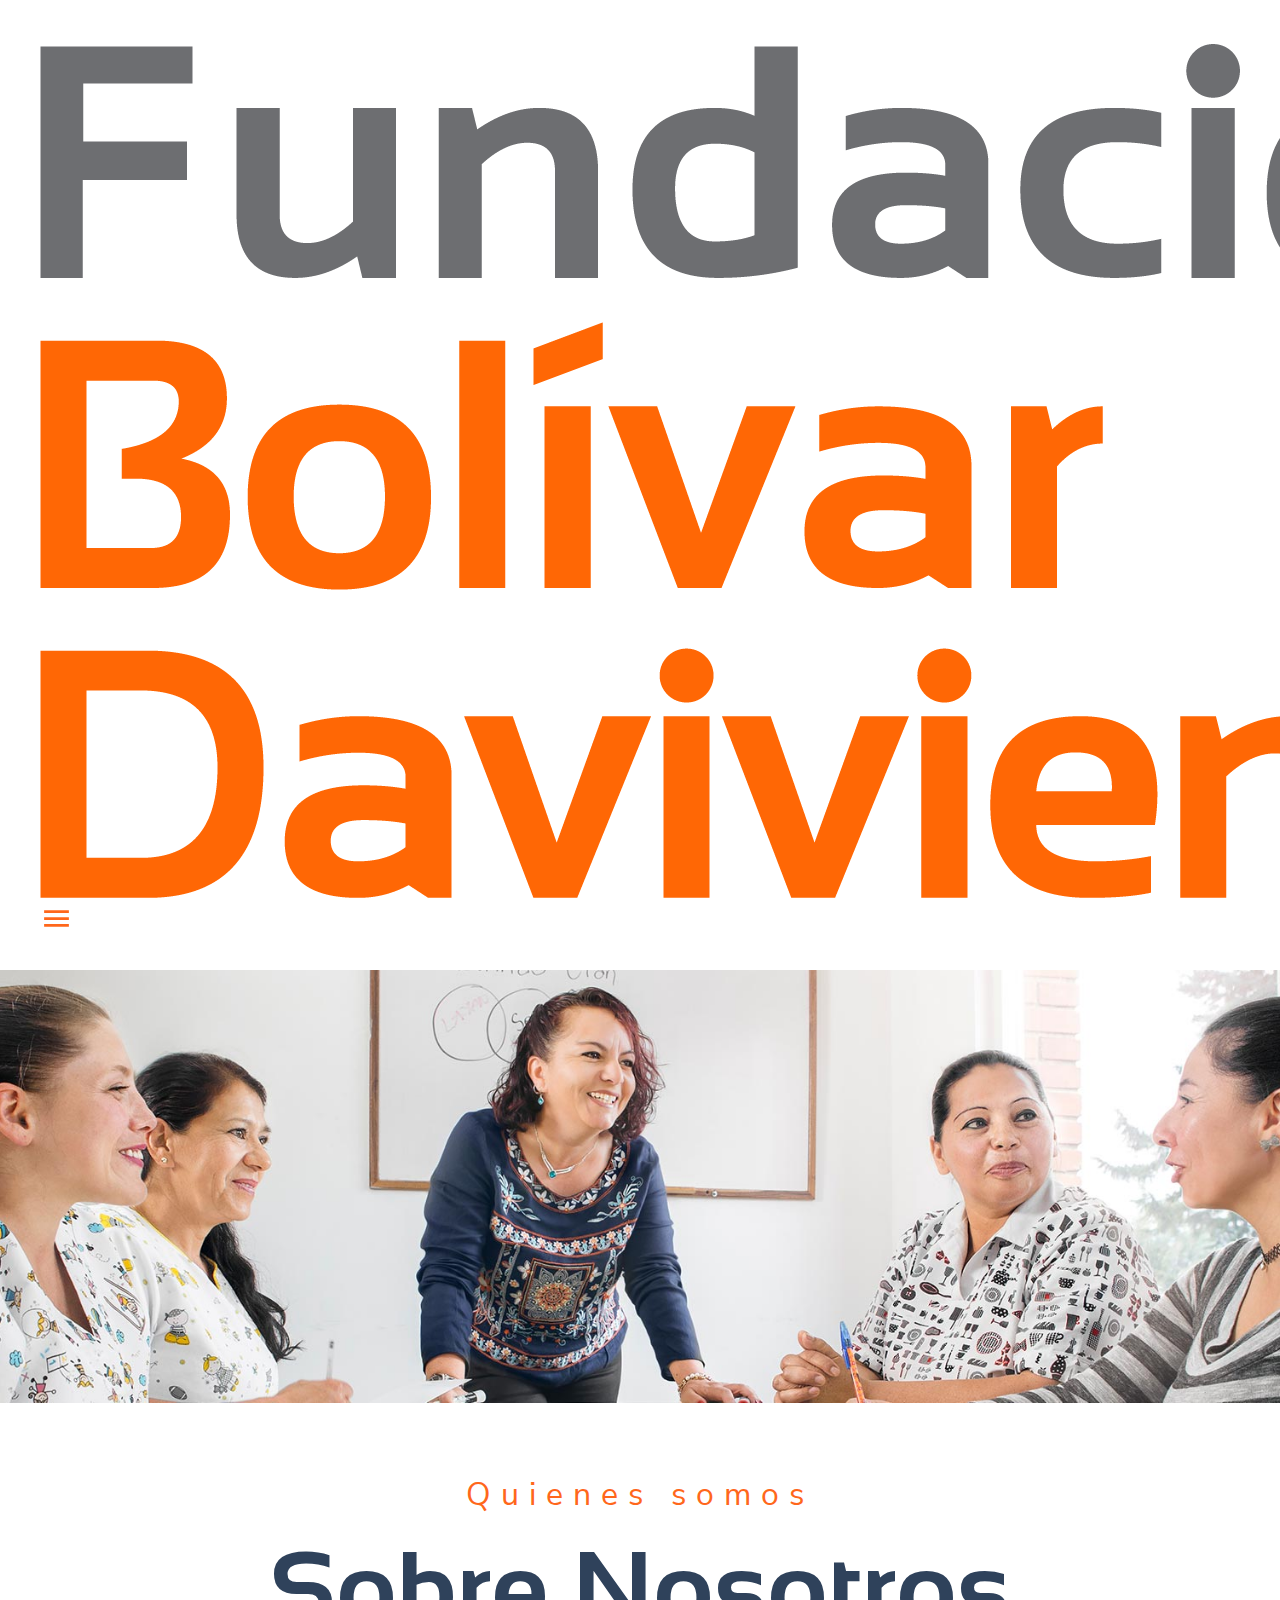
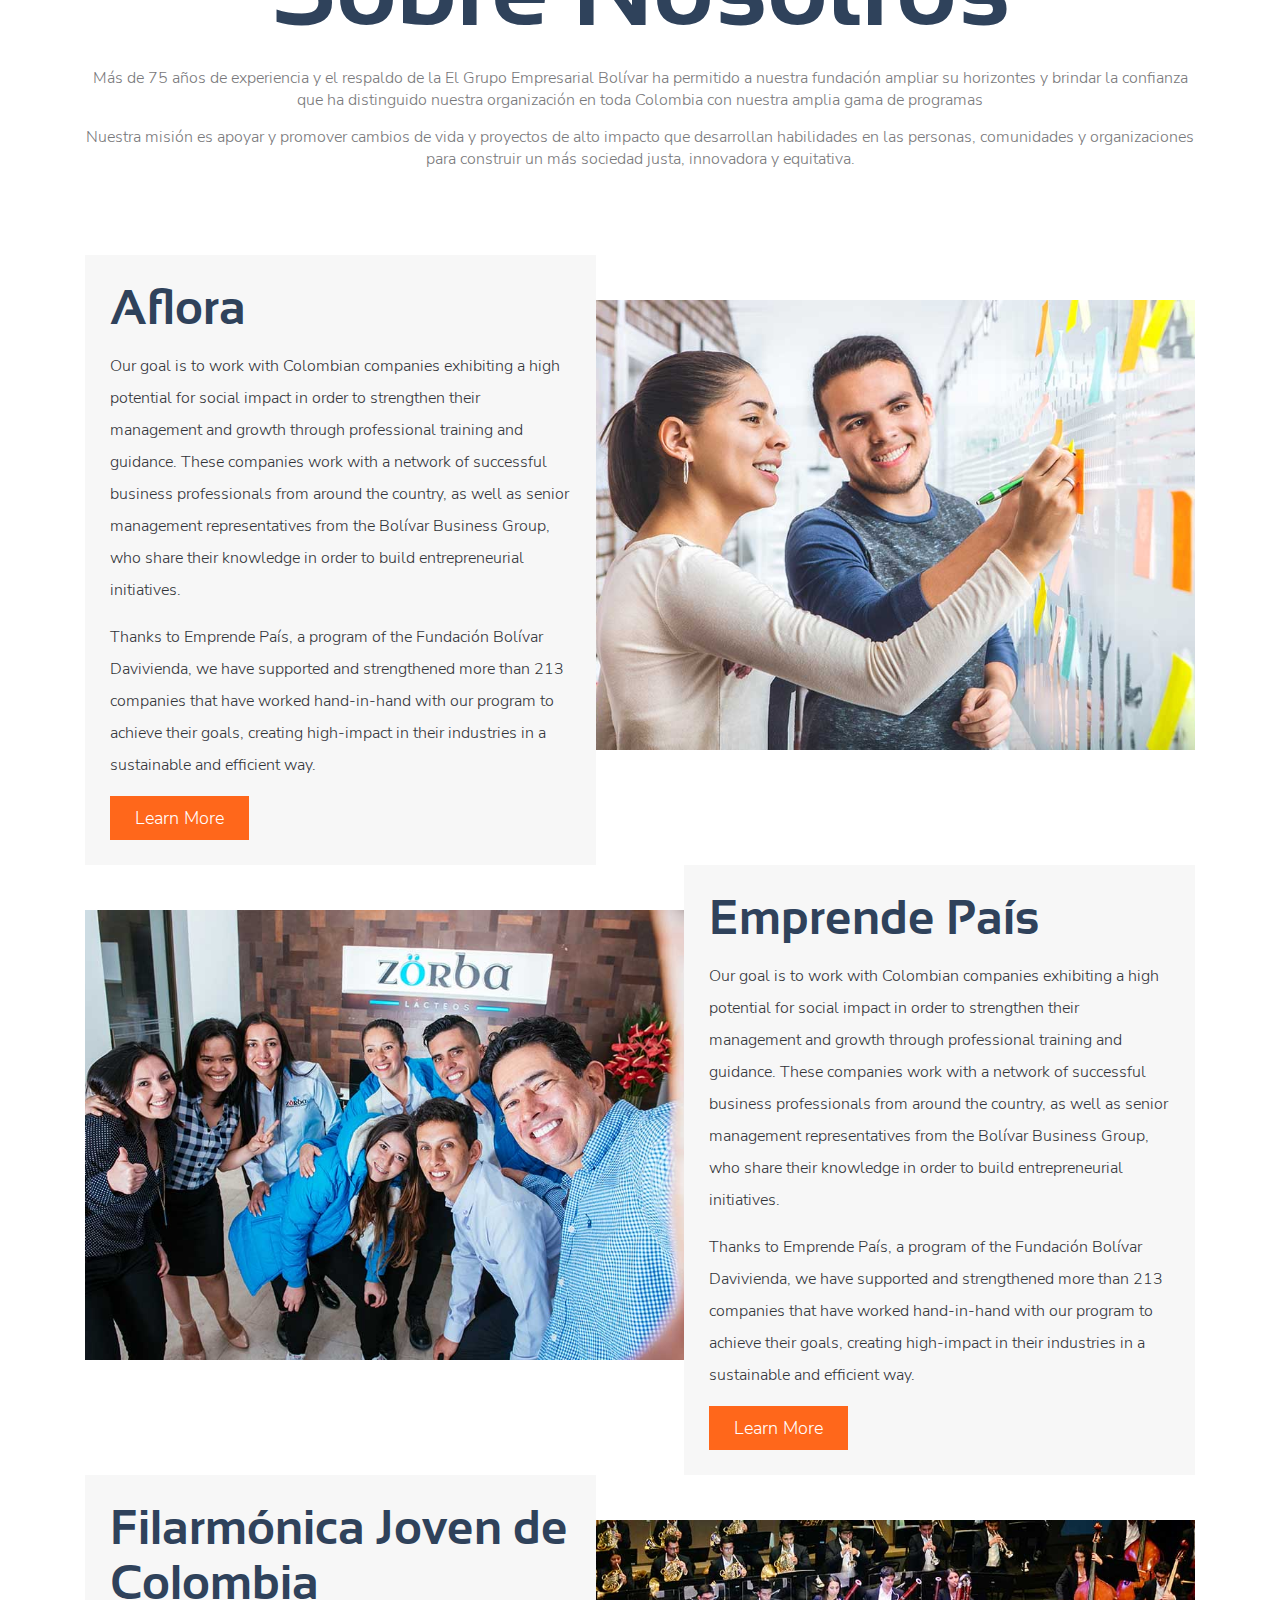
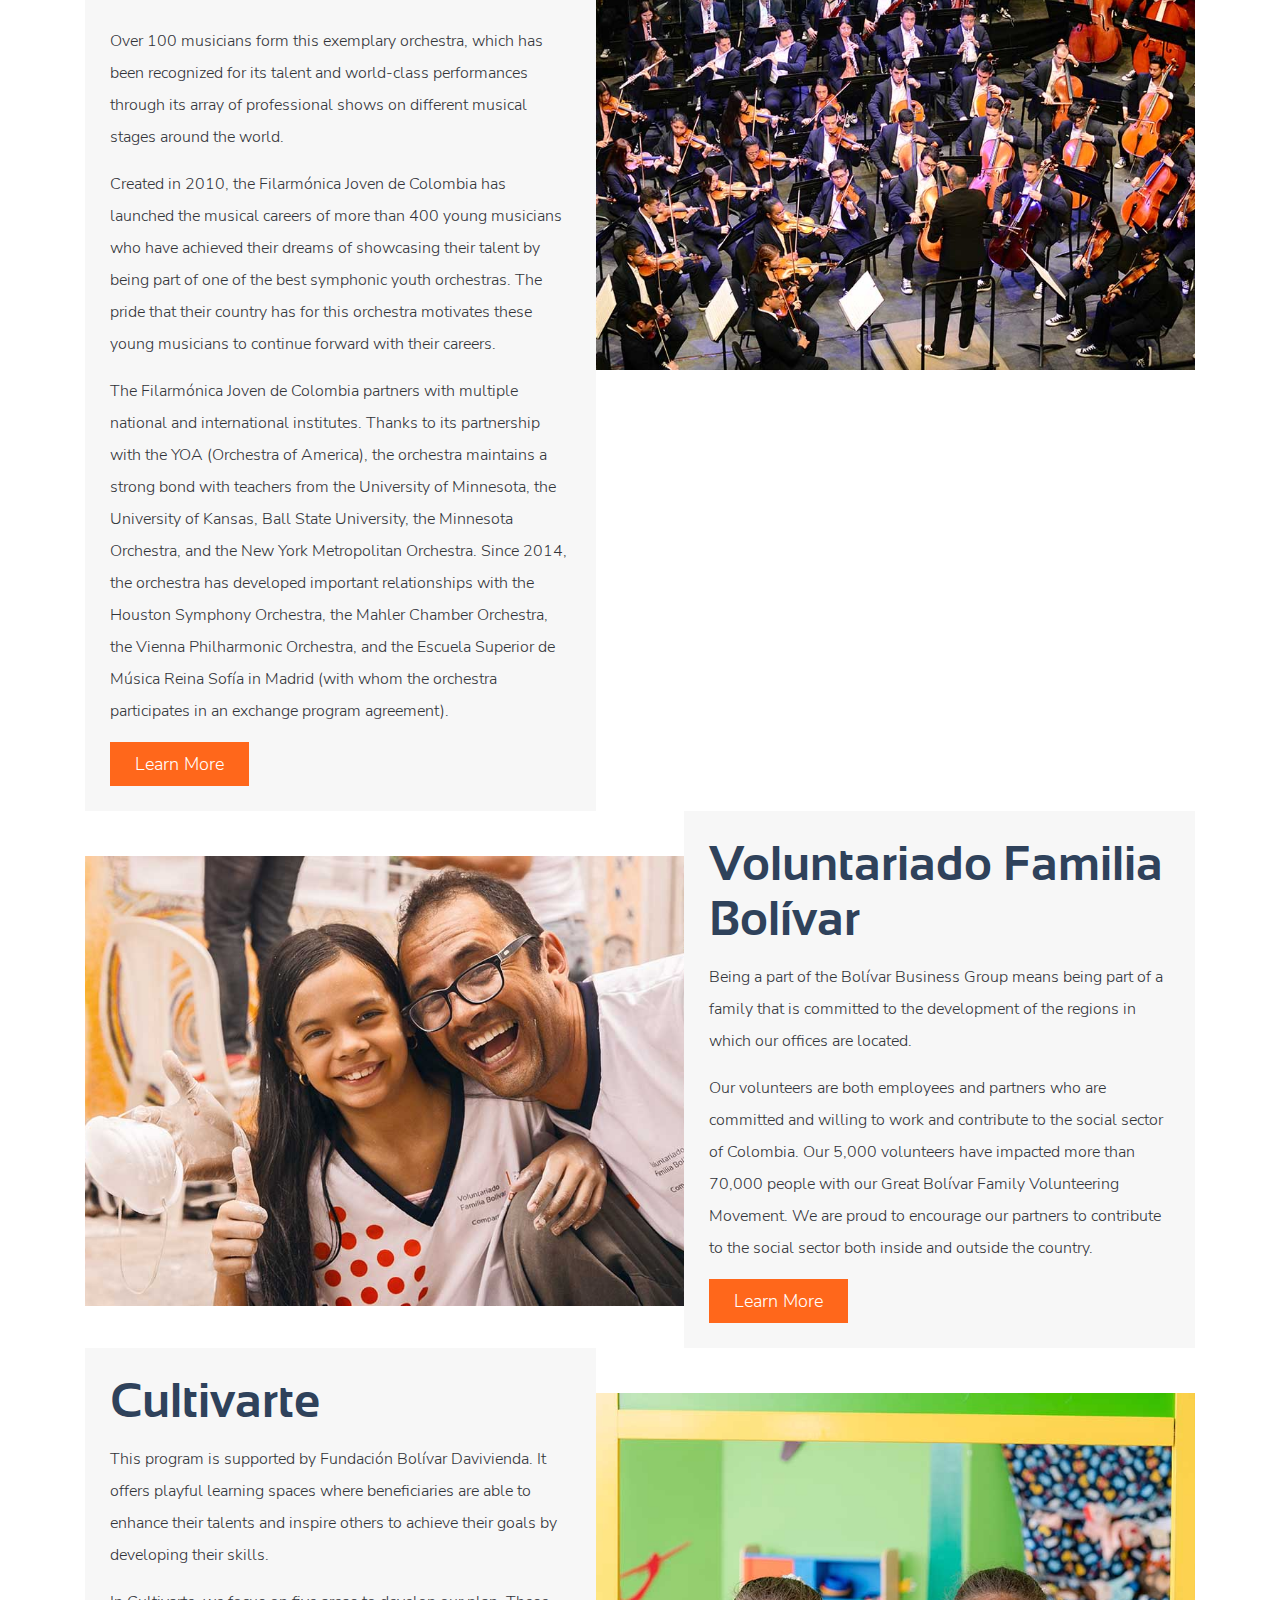
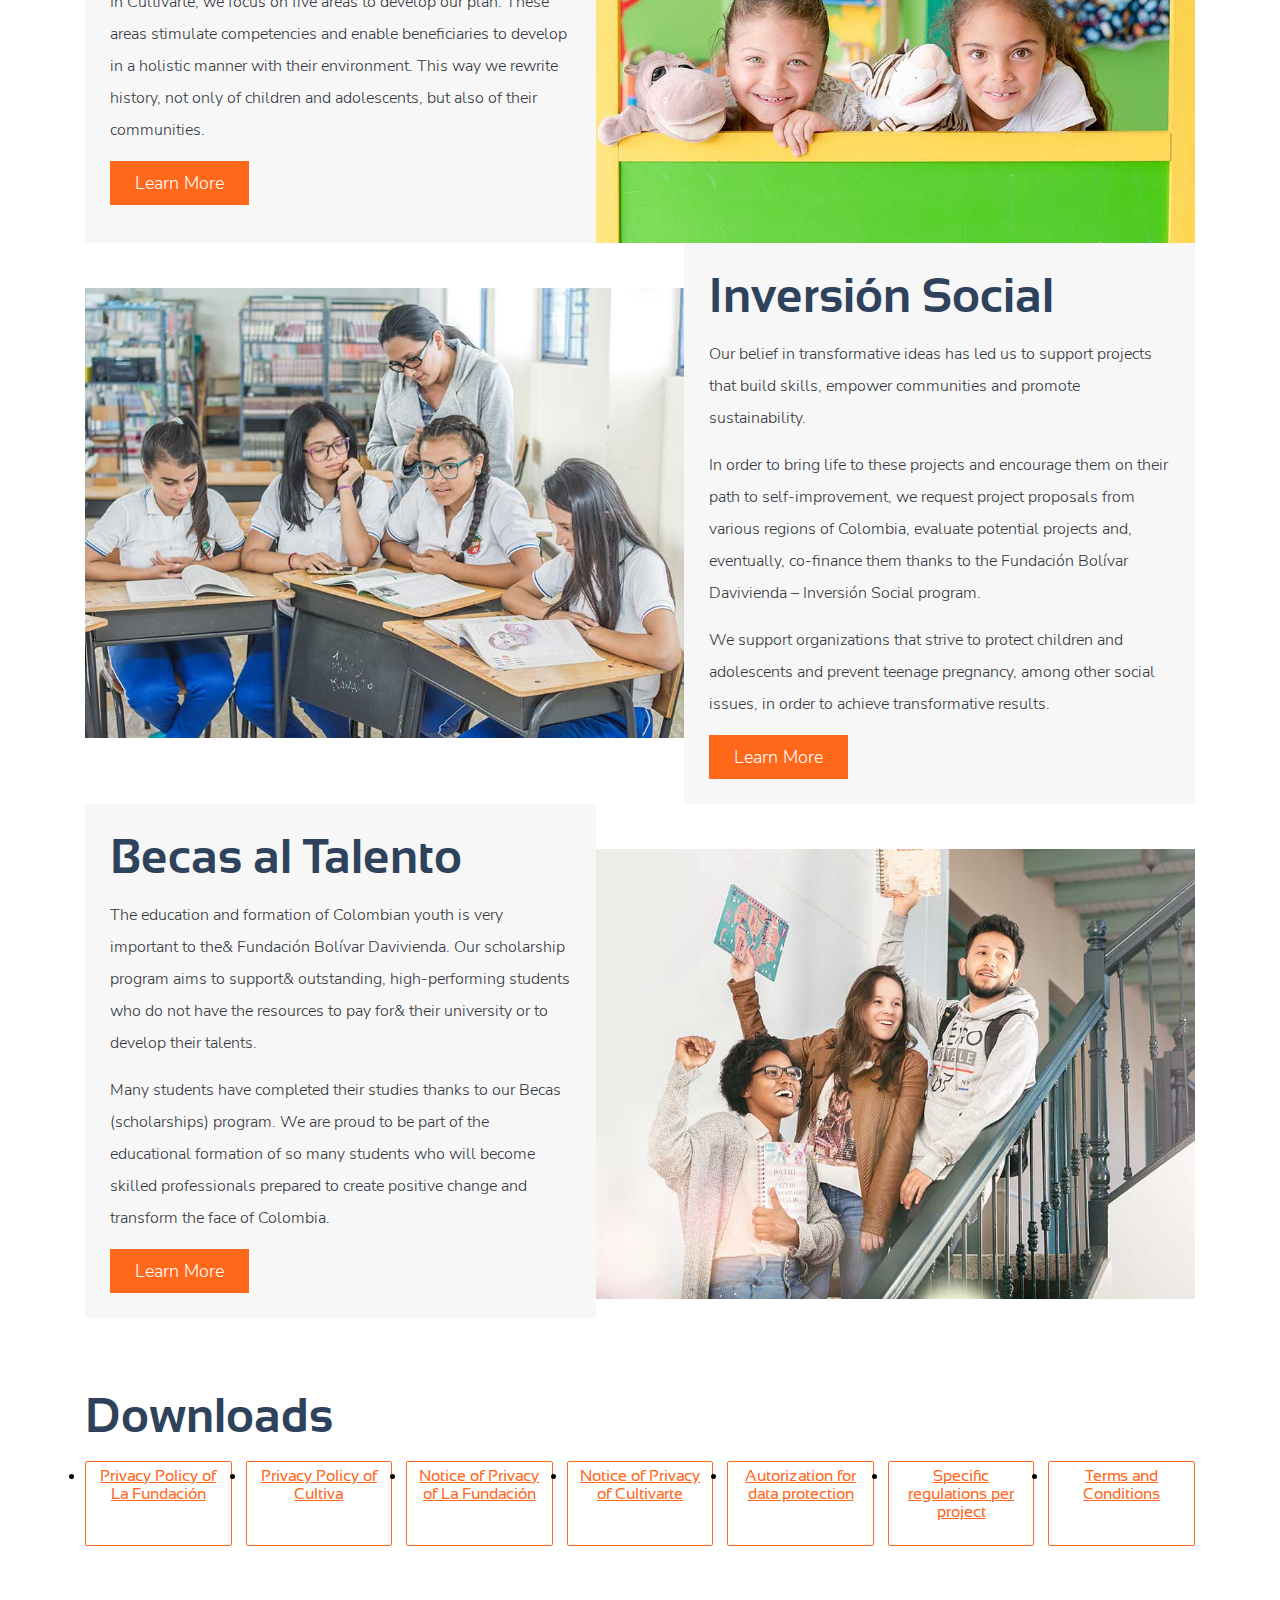
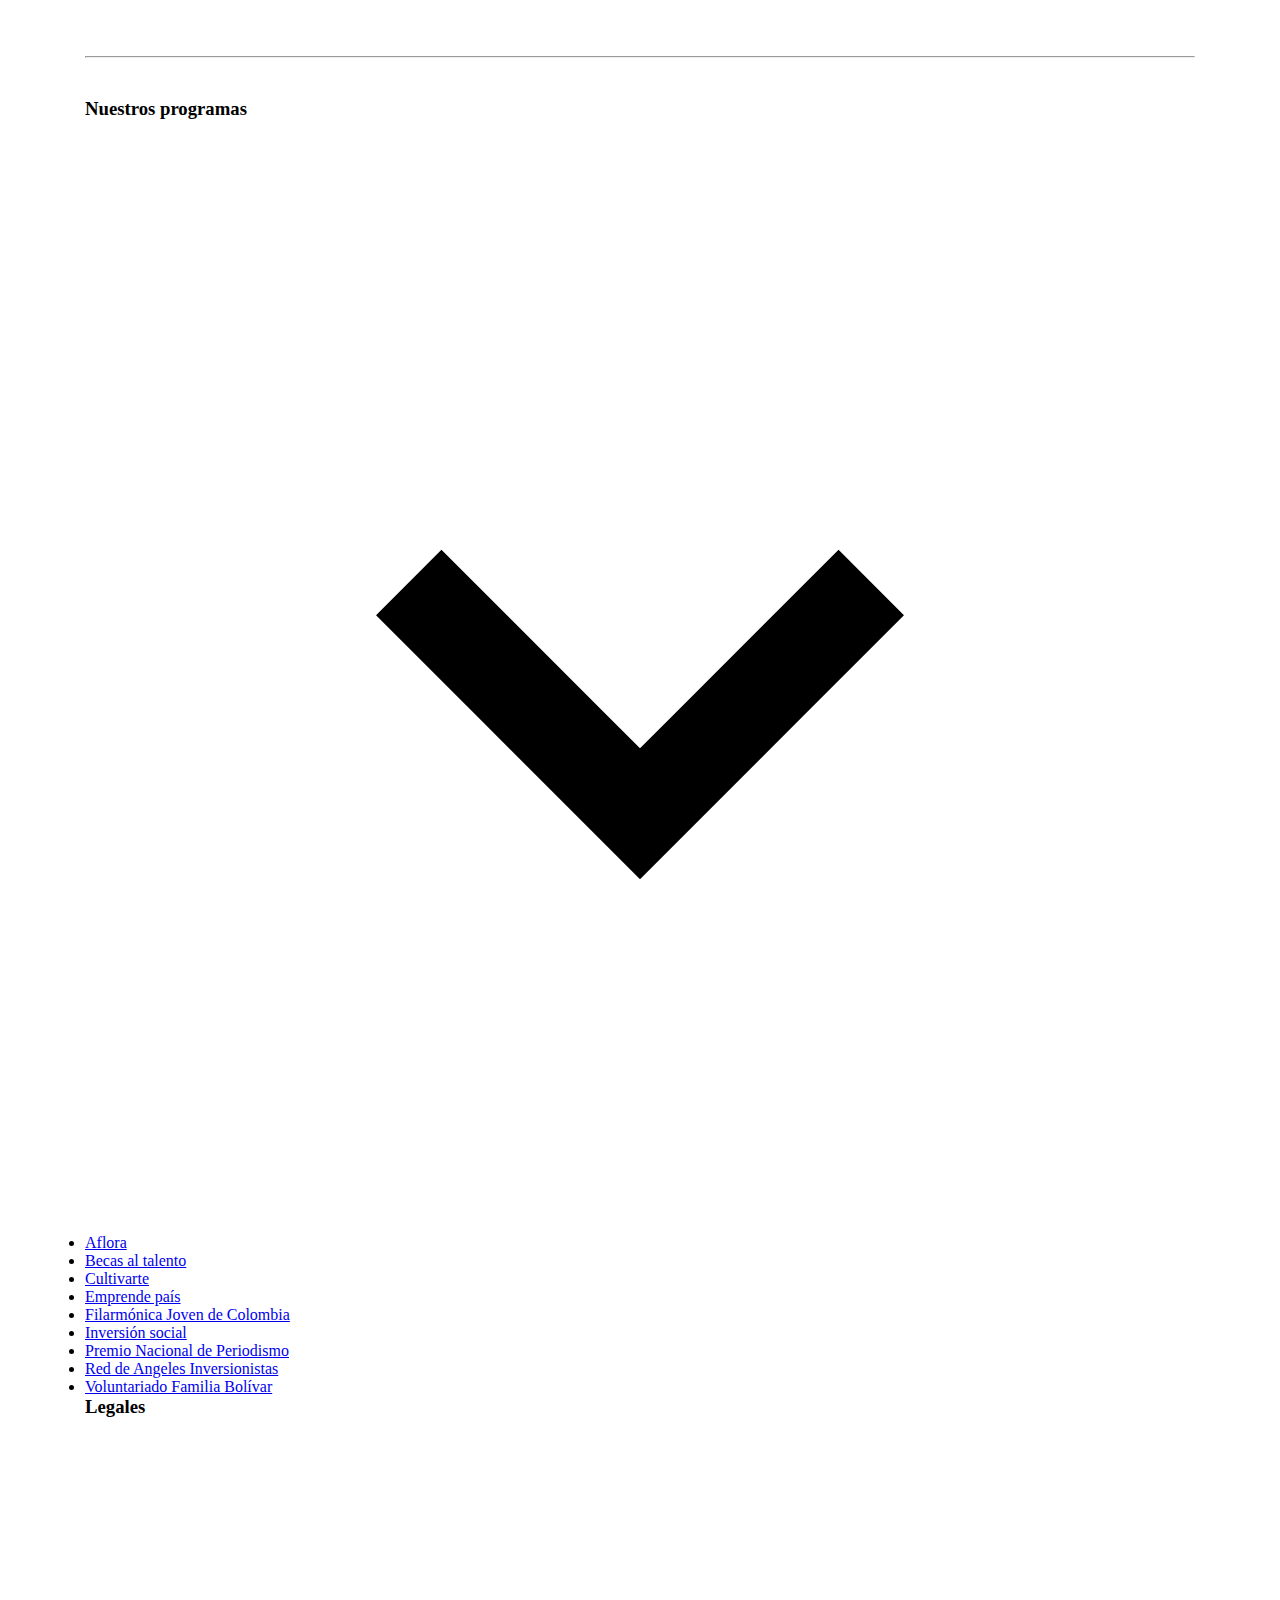
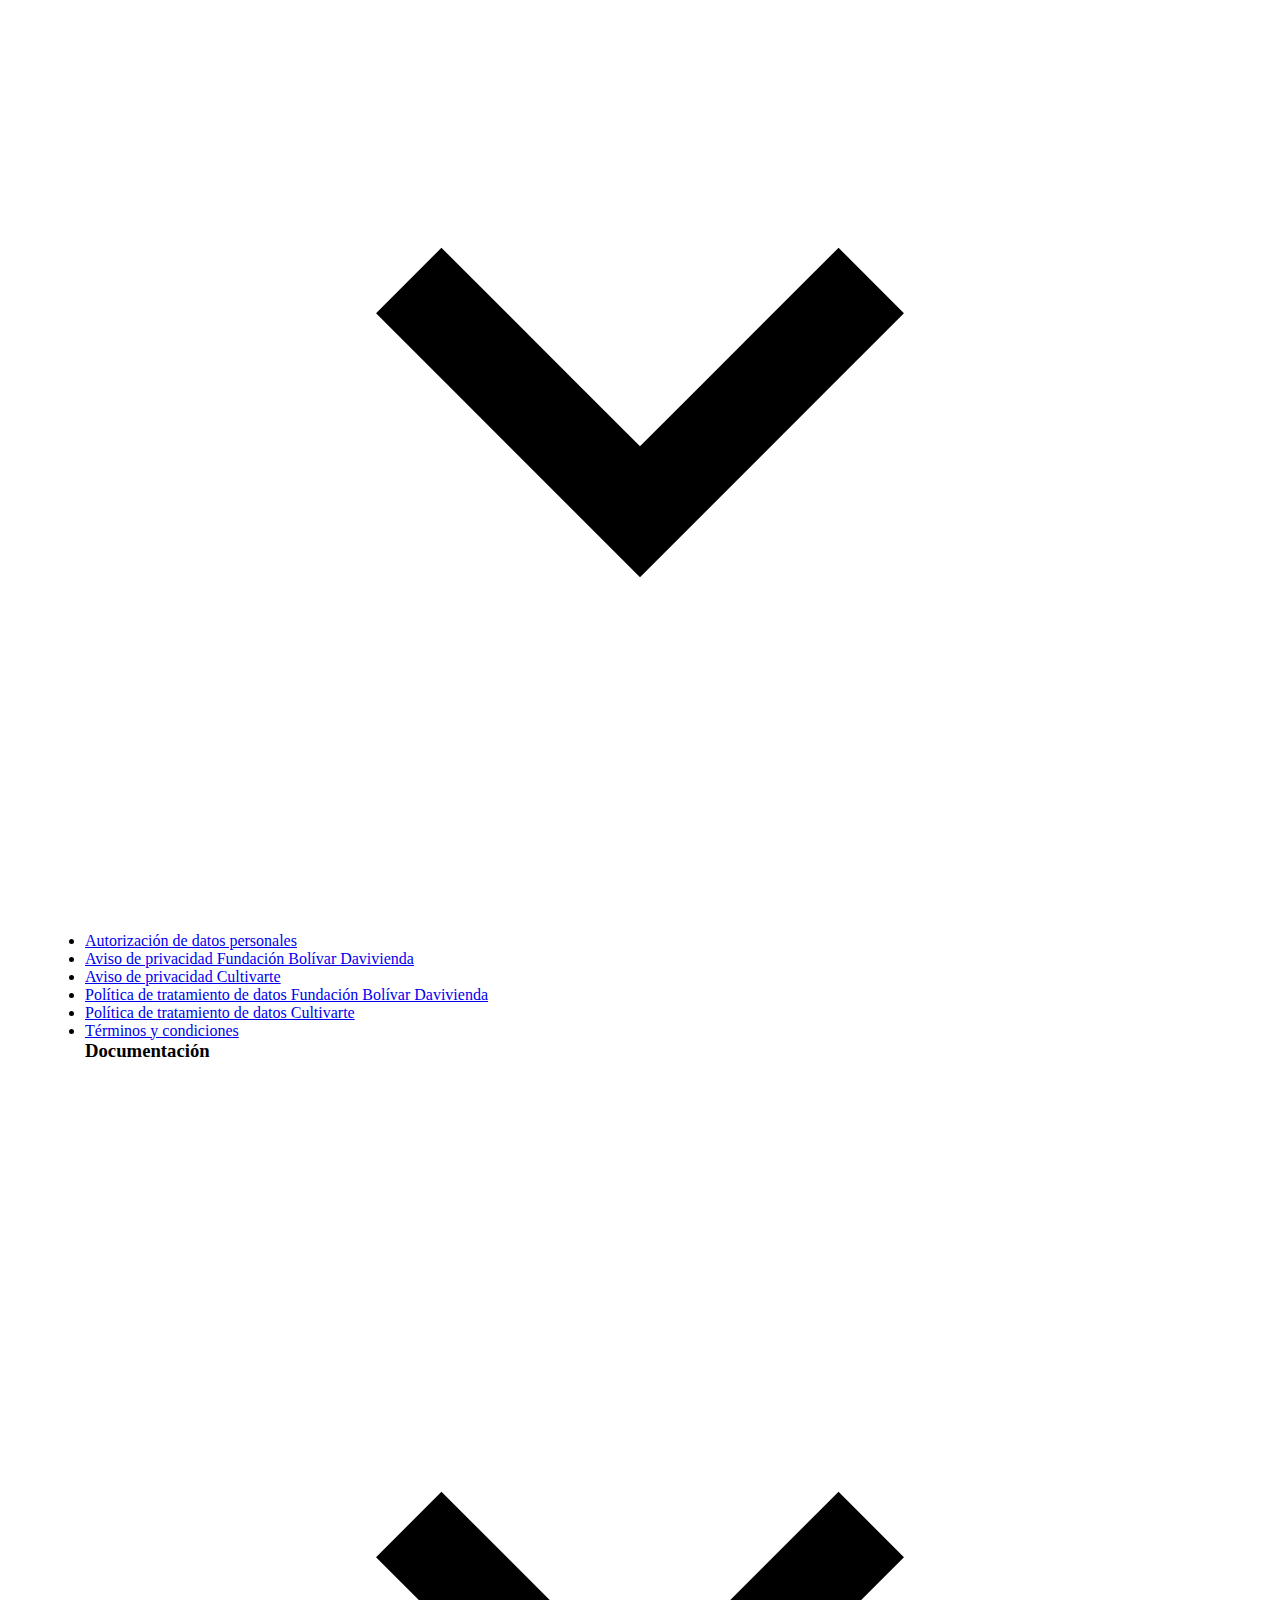
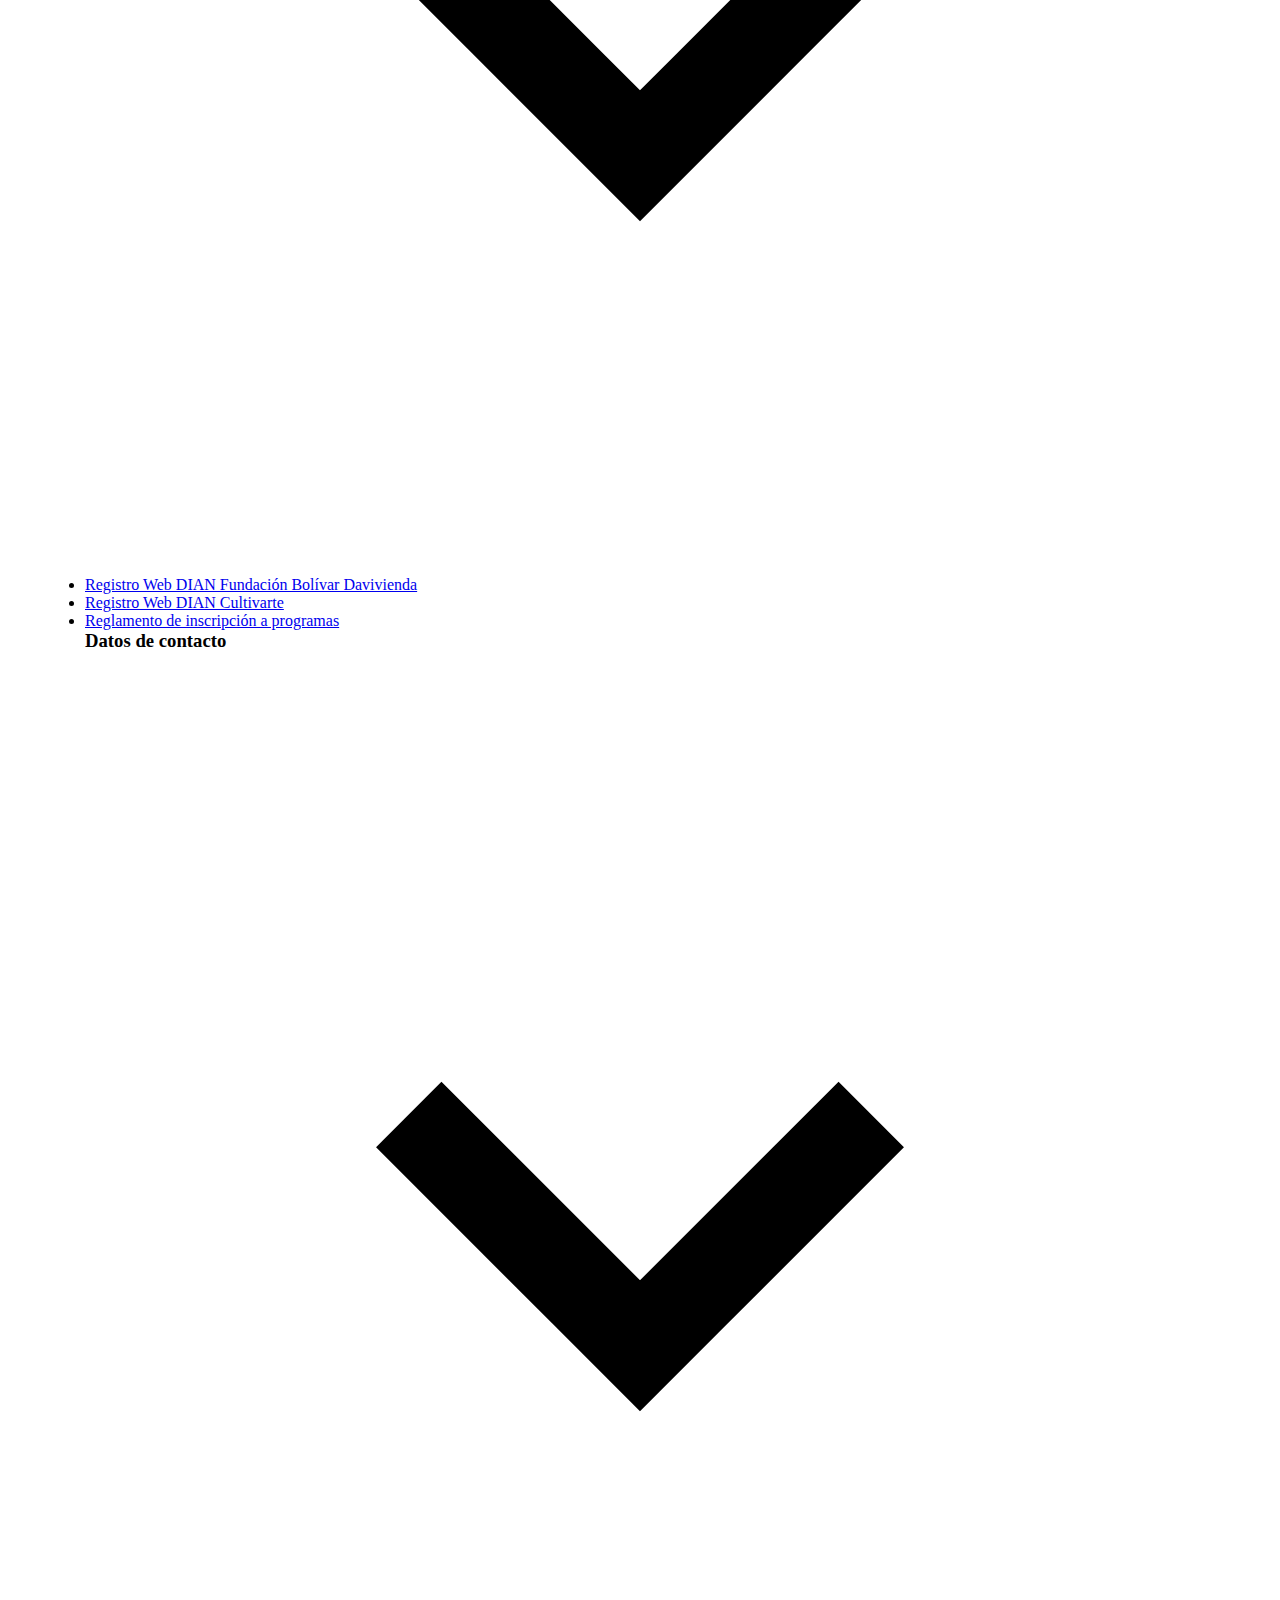
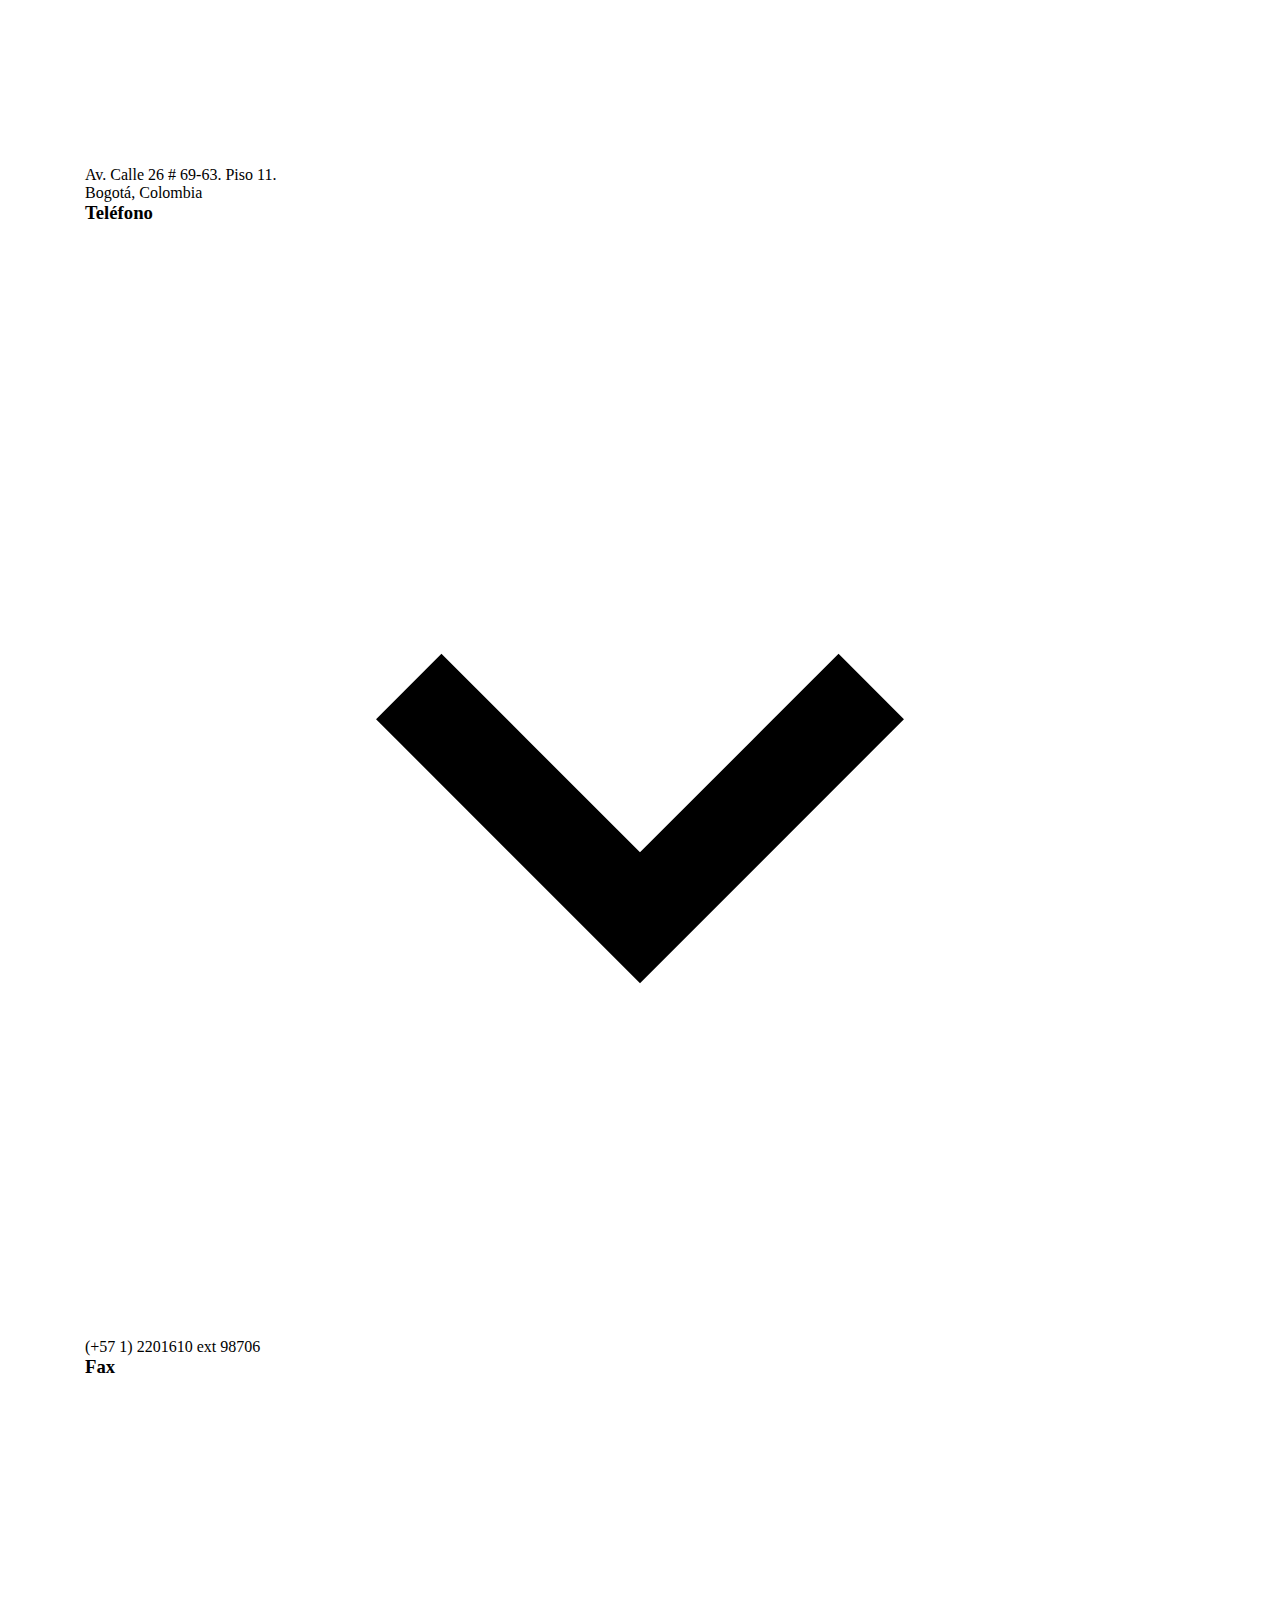
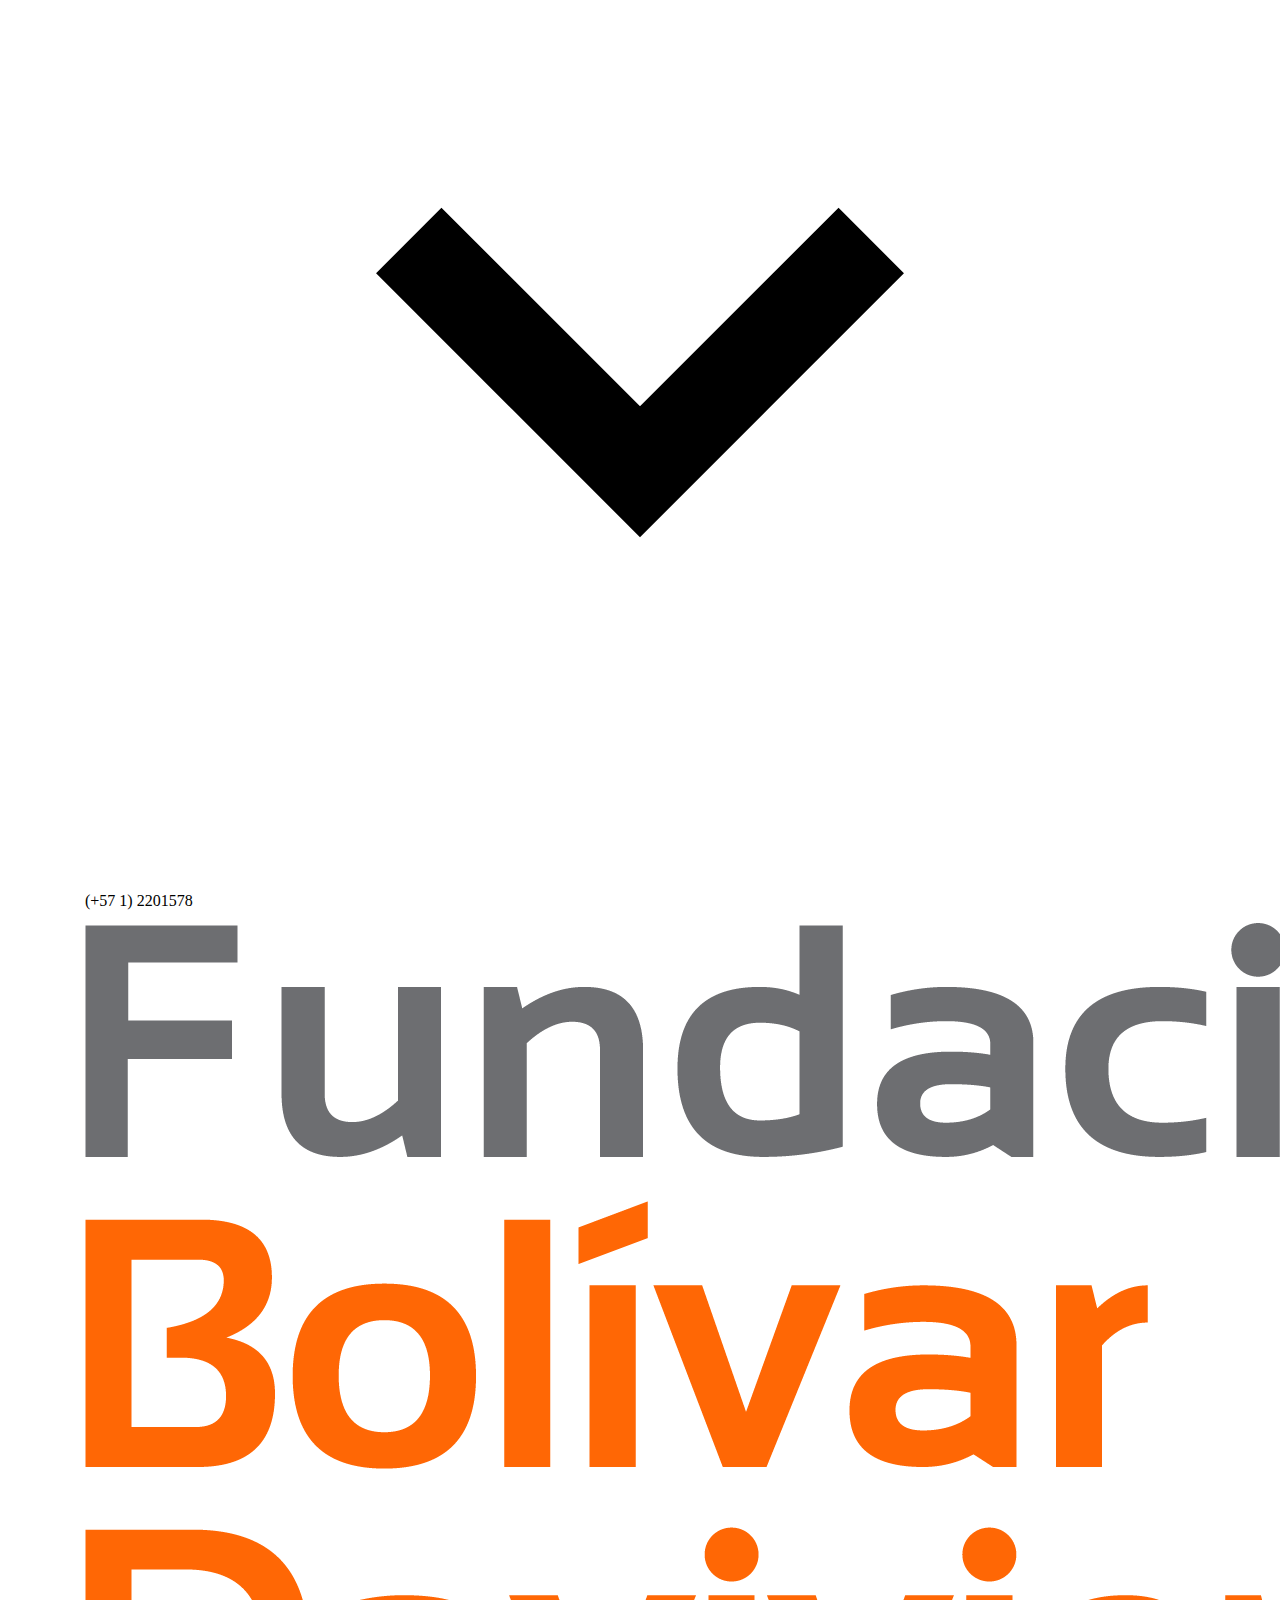
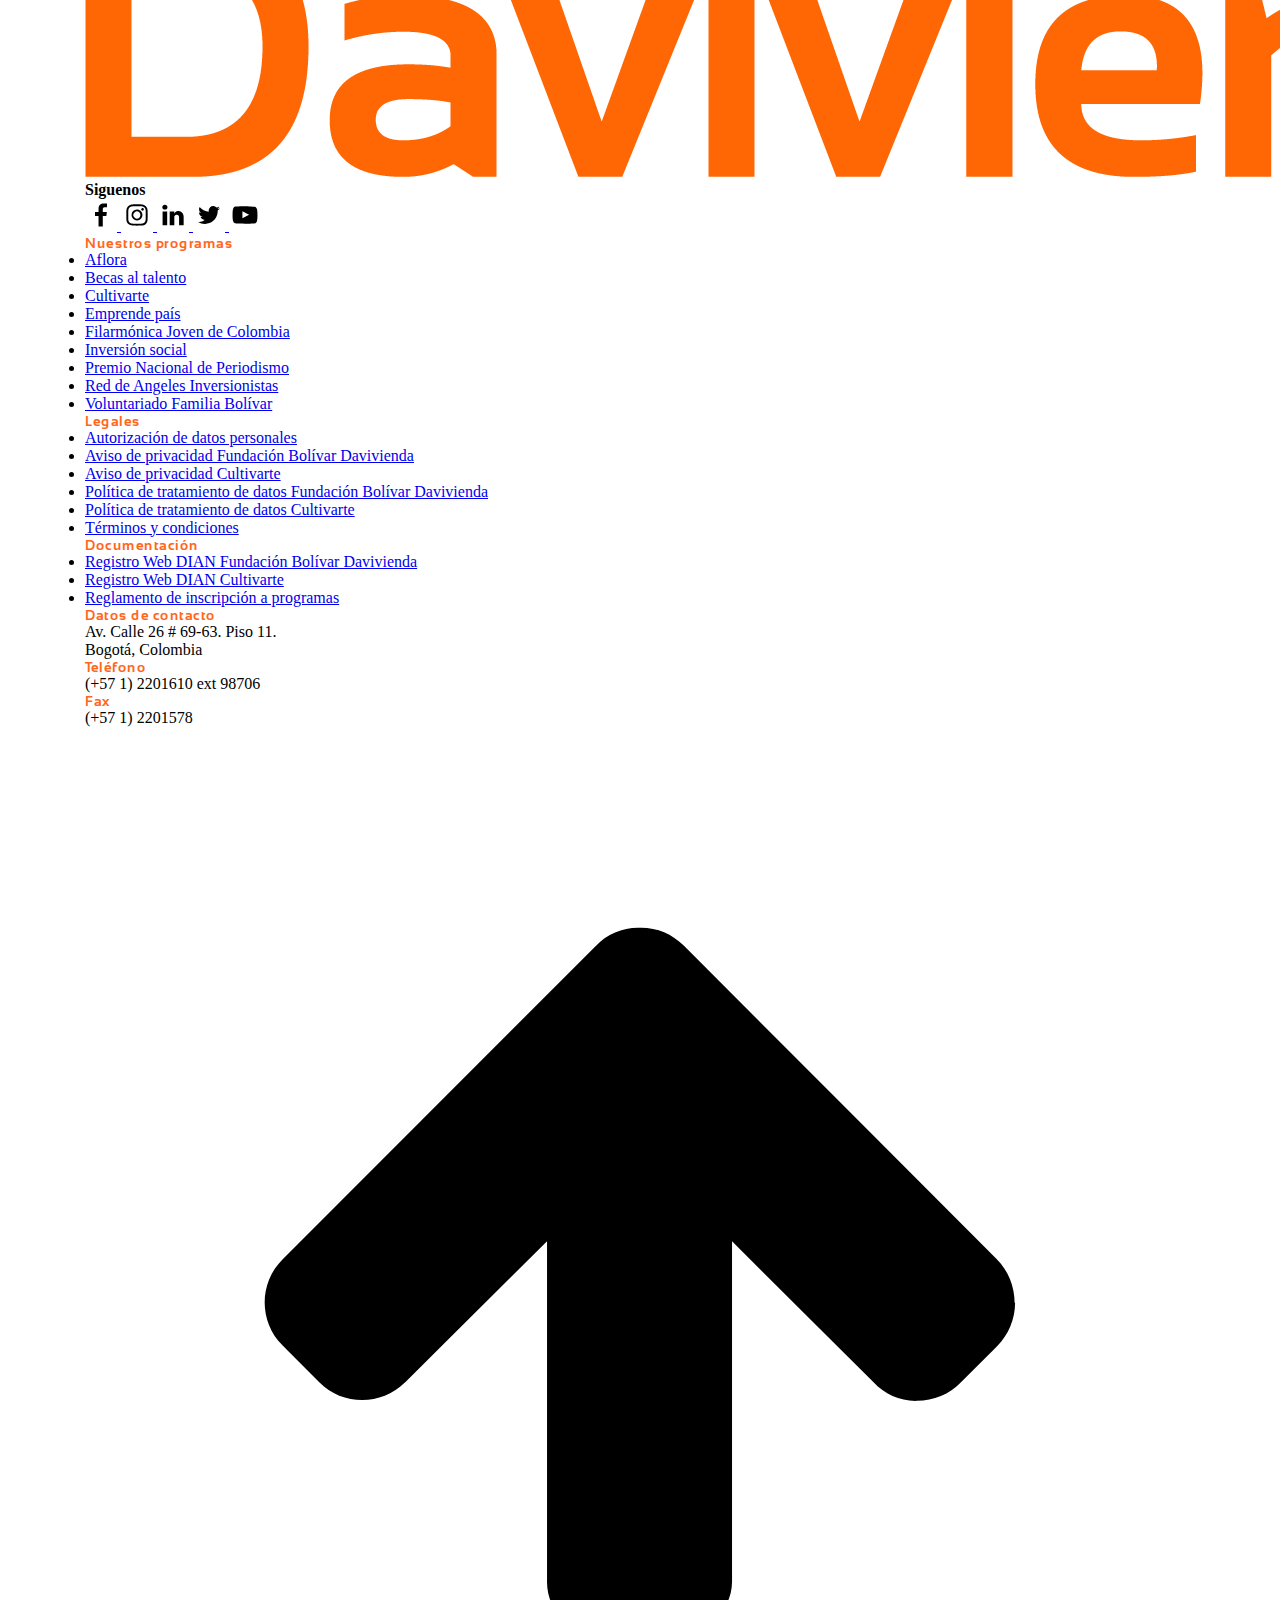
<file: nosotros.html>
<!DOCTYPE html>
<html lang="es">
	<head>
		<meta charset="UTF-8" />
		<meta http-equiv="X-UA-Compatible" content="IE=edge" />
		<meta name="viewport" content="width=device-width, initial-scale=1.0" />
		<title>nosotros</title>
		<link rel="stylesheet" href="./sass/style.css" />
	</head>
	<body>
		<!--  
			section_header: contenedor de container_header
		-->
		<header class="section_header" id="section-scroll">
			<!--  
				container_header: contenedor de header_flexbox
			-->
			<div class="container_header">
				<!--  
					header_flexbox: contenedor de box_nit_menu
					y box_navbar
				-->
				<div class="header_flexbox">
					<!--  
                        box_nit_menu: caja contenedora de toda la 
						extructura referente al logo y el icon burger menu
                    -->
					<div class="box_nit_menu">
						<!-- logo -->
						<a href="/">
							<img
								src="./assets/img/fundacion_bolivar_davivenda.png"
								alt="Fundacion Bolivar Davivenda"
								title="Fundacion Bolivar Davivenda"
							/>
						</a>

						<!-- icon burger menu -->
						<svg
							id="icon-burger-menu"
							version="1.2"
							width="33px"
							height="33px"
							viewBox="0 0 24 24"
							data-id="b6605a34ec1443d69f97220deeb3b22c"
						>
							<g>
								<path
									xmlns:default="http://www.w3.org/2000/svg"
									d="M3 18h18v-2H3v2zm0-5h18v-2H3v2zm0-7v2h18V6H3z"
									style="fill: #ff671b"
								></path>
							</g>
						</svg>
					</div>

					<!--  
                        box_navbar: caja contenedora de tag-nav
                    -->
					<div class="box_navbar" id="box-navbar">
						<!--  
							tag-nav: contenedor de box_close_menu caja y ul_navbar
						-->
						<nav>
							<!--  
								box_close_menu: caja contenedora de toda la 
								extructura referente al title menu y el icon close menu
								que cierra el menu de navegacion
							-->
							<section class="box_close_menu">
								<!-- title menu -->
								<h3>Menu</h3>

								<!-- icon close menu -->
								<svg
									id="icon-close-menu"
									version="1.2"
									width="33px"
									height="33px"
									viewBox="0 0 24 24"
									data-id="d72899987dcb405f9711674b20491c84"
								>
									<g>
										<path
											xmlns:default="http://www.w3.org/2000/svg"
											d="M19 6.41L17.59 5 12 10.59 6.41 5 5 6.41 10.59 12 5 17.59 6.41 19 12 13.41 17.59 19 19 17.59 13.41 12z"
											style="fill: #919191"
										></path>
									</g>
								</svg>
							</section>

							<!--  
								ul_navbar: contiene toda la extructura referente al menu de
								navegacion
							-->
							<ul class="ul_navbar">
								<li>
									<a href="/la-fundacion" class="js_link_active"
										>La Fundación</a
									>
								</li>

								<!--  
                                    li_dropdown: contiene una tag-a y una tag-ul
                                -->
								<li class="li_dropdown" id="li-dropdown">
									<!--  
										tag-a: contiene el titulo y el icono
									-->
									<a href="/la-fundacion">
										Nuestros Programas

										<svg
											xmlns="http://www.w3.org/2000/svg"
											width="12"
											height="12"
											viewBox="0 0 24 24"
										>
											<path
												d="M11.178 19.569a.998.998 0 0 0 1.644 0l9-13A.999.999 0 0 0 21 5H3a1.002 1.002 0 0 0-.822 1.569l9 13z"
											></path>
										</svg>
									</a>

									<!--  
										ul_dropdown: contiene el menu de navegacion 
										dropdown
									-->
									<ul class="ul_dropdown" id="ul-dropdown">
										<li>
											<a href="/aflora">Aflora</a>
										</li>

										<li>
											<a href="/becas-al-talento">Becas al Talento</a>
										</li>

										<li>
											<a href="/cultivarte">Cultivarte</a>
										</li>

										<li>
											<a href="/emprende-pais">Emprende País</a>
										</li>

										<li>
											<a href="/filarmonica-joven-de-colombia"
												>Filarmónica Joven de Colombia
											</a>
										</li>

										<li>
											<a href="/inversion-social">Inversión Social</a>
										</li>

										<li>
											<a href="/premio-nacional-de-periodismo"
												>Premio Nacional de Periodismo
											</a>
										</li>

										<li>
											<a href="/red-de-angeles"
												>Red de Ángeles Inversionístas
											</a>
										</li>

										<li>
											<a href="/voluntariado-fundacion-bolivar"
												>Voluntariado Familia Bolivar
											</a>
										</li>
									</ul>
								</li>

								<li>
									<a href="/actualidad">Actualidad</a>
								</li>

								<li>
									<a href="/eventos">Eventos</a>
								</li>

								<li>
									<a
										href="https://www.sostenibilidadfundacionbolivardavivienda.org/"
										target="_blank"
										>Informe de sostenibilidad
									</a>
								</li>

								<li>
									<a
										href="https://fundacionbolivardavivienda.secure.force.com/fbdcontactenos/fbd_FormularioContactenos"
										target="_blank"
										>Contacto
									</a>
								</li>

								<li>
									<a href="/about-us" target="_blank">About us</a>
								</li>
							</ul>
						</nav>
					</div>
				</div>
			</div>
		</header>

		<main>
			<div class="section_nosotros_banner">
				<div class="container_nosotros_banner">
					<div class="box_nosotros_img">
						<img src="./assets/img/nosotros/portada.jpg" alt="About Us" />
					</div>
				</div>
			</div>

			<div class="section_nosotros_about">
				<div class="container_nosotros_about">
					<section class="box_nosotros_about">
						<h3>Quienes somos</h3>

						<h1>Sobre Nosotros</h1>

						<p>
							Más de 75 años de experiencia y el respaldo de la El Grupo
							Empresarial Bolívar ha permitido a nuestra fundación ampliar su
							horizontes y brindar la confianza que ha distinguido nuestra
							organización en toda Colombia con nuestra amplia gama de programas
						</p>

						<p>
							Nuestra misión es apoyar y promover cambios de vida y proyectos de
							alto impacto que desarrollan habilidades en las personas,
							comunidades y organizaciones para construir un más sociedad justa,
							innovadora y equitativa.
						</p>
					</section>
				</div>
			</div>

			<div class="section_nosotros_cards">
				<div class="container_nosotros_cards">
					<div class="flexbox_section_nosotros">
						<div class="box_cards_text">
							<h3>Aflora</h3>

							<p>
								Our goal is to work with Colombian companies exhibiting a high
								potential for social impact in order to strengthen their
								management and growth through professional training and
								guidance. These companies work with a network of successful
								business professionals from around the country, as well as
								senior management representatives from the Bolívar Business
								Group, who share their knowledge in order to build
								entrepreneurial initiatives.
							</p>

							<p>
								Thanks to Emprende País, a program of the Fundación Bolívar
								Davivienda, we have supported and strengthened more than 213
								companies that have worked hand-in-hand with our program to
								achieve their goals, creating high-impact in their industries in
								a sustainable and efficient way.
							</p>

							<div class="box_nosotros_links">
								<a href="./aflora">Learn More</a>
							</div>
						</div>

						<div class="box_cards_img">
							<img
								src="./assets/img/nosotros/aboutusimg_0006_aflora.jpg"
								alt="aflora"
							/>
						</div>
					</div>

					<div class="flexbox_section_nosotros">
						<div class="box_cards_img order_img">
							<img
								src="./assets/img/nosotros/aboutusimg_0003_emprende_pais.jpg"
								alt="emprende pais"
							/>
						</div>

						<div class="box_cards_text order_text">
							<h3>Emprende País</h3>

							<p>
								Our goal is to work with Colombian companies exhibiting a high
								potential for social impact in order to strengthen their
								management and growth through professional training and
								guidance. These companies work with a network of successful
								business professionals from around the country, as well as
								senior management representatives from the Bolívar Business
								Group, who share their knowledge in order to build
								entrepreneurial initiatives.
							</p>

							<p>
								Thanks to Emprende País, a program of the Fundación Bolívar
								Davivienda, we have supported and strengthened more than 213
								companies that have worked hand-in-hand with our program to
								achieve their goals, creating high-impact in their industries in
								a sustainable and efficient way.
							</p>

							<div class="box_nosotros_links">
								<a href="./emprende-pais">Learn More</a>
							</div>
						</div>
					</div>

					<div class="flexbox_section_nosotros">
						<div class="box_cards_text">
							<h3>Filarmónica Joven de Colombia</h3>

							<p>
								Over 100 musicians form this exemplary orchestra, which has been
								recognized for its talent and world-class performances through
								its array of professional shows on different musical stages
								around the world.
							</p>

							<p>
								Created in 2010, the Filarmónica Joven de Colombia has launched
								the musical careers of more than 400 young musicians who have
								achieved their dreams of showcasing their talent by being part
								of one of the best symphonic youth orchestras. The pride that
								their country has for this orchestra motivates these young
								musicians to continue forward with their careers.
							</p>

							<p>
								The Filarmónica Joven de Colombia partners with multiple
								national and international institutes. Thanks to its partnership
								with the YOA (Orchestra of America), the orchestra maintains a
								strong bond with teachers from the University of Minnesota, the
								University of Kansas, Ball State University, the Minnesota
								Orchestra, and the New York Metropolitan Orchestra. Since 2014,
								the orchestra has developed important relationships with the
								Houston Symphony Orchestra, the Mahler Chamber Orchestra, the
								Vienna Philharmonic Orchestra, and the Escuela Superior de
								Música Reina Sofía in Madrid (with whom the orchestra
								participates in an exchange program agreement).
							</p>

							<div class="box_nosotros_links">
								<a href="./filarmonica-joven-de-colombia">Learn More</a>
							</div>
						</div>

						<div class="box_cards_img">
							<img
								src="./assets/img/nosotros/aboutusimg_0002_filarmonica.jpg"
								alt="filarmonica"
							/>
						</div>
					</div>

					<div class="flexbox_section_nosotros">
						<div class="box_cards_img order_img">
							<img
								src="./assets/img/nosotros/aboutusimg_0000_voluntariado.jpg"
								alt="voluntariado"
							/>
						</div>

						<div class="box_cards_text order_text">
							<h3>Voluntariado Familia Bolívar</h3>

							<p>
								Being a part of the Bolívar Business Group means being part of a
								family that is committed to the development of the regions in
								which our offices are located.
							</p>

							<p>
								Our volunteers are both employees and partners who are committed
								and willing to work and contribute to the social sector of
								Colombia. Our 5,000 volunteers have impacted more than 70,000
								people with our Great Bolívar Family Volunteering Movement. We
								are proud to encourage our partners to contribute to the social
								sector both inside and outside the country.
							</p>

							<div class="box_nosotros_links">
								<a href="./voluntariado-fundacion-bolivar">Learn More</a>
							</div>
						</div>
					</div>

					<div class="flexbox_section_nosotros">
						<div class="box_cards_text">
							<h3>Cultivarte</h3>

							<p>
								This program is supported by Fundación Bolívar Davivienda. It
								offers playful learning spaces where beneficiaries are able to
								enhance their talents and inspire others to achieve their goals
								by developing their skills.
							</p>

							<p>
								In Cultivarte, we focus on five areas to develop our plan. These
								areas stimulate competencies and enable beneficiaries to develop
								in a holistic manner with their environment. This way we rewrite
								history, not only of children and adolescents, but also of their
								communities.
							</p>

							<div class="box_nosotros_links">
								<a href="./cultivarte">Learn More</a>
							</div>
						</div>

						<div class="box_cards_img">
							<img
								src="./assets/img/nosotros/aboutusimg_0004_cultivarte.jpg"
								alt="cultivarte"
							/>
						</div>
					</div>

					<div class="flexbox_section_nosotros">
						<div class="box_cards_img order_img">
							<img
								src="./assets/img/nosotros/aboutusimg_0001_inversion social.jpg"
								alt="inversion social"
							/>
						</div>

						<div class="box_cards_text order_text">
							<h3>Inversión Social</h3>

							<p>
								Our belief in transformative ideas has led us to support
								projects that build skills, empower communities and promote
								sustainability.
							</p>

							<p>
								In order to bring life to these projects and encourage them on
								their path to self-improvement, we request project proposals
								from various regions of Colombia, evaluate potential projects
								and, eventually, co-finance them thanks to the Fundación Bolívar
								Davivienda – Inversión Social program.
							</p>

							<p>
								We support organizations that strive to protect children and
								adolescents and prevent teenage pregnancy, among other social
								issues, in order to achieve transformative results.
							</p>

							<div class="box_nosotros_links">
								<a href="./inversion">Learn More</a>
							</div>
						</div>
					</div>

					<div class="flexbox_section_nosotros">
						<div class="box_cards_text">
							<h3>Becas al Talento</h3>

							<p>
								The education and formation of Colombian youth is very important
								to the& Fundación Bolívar Davivienda. Our scholarship program
								aims to support& outstanding, high-performing students who do
								not have the resources to pay for& their university or to
								develop their talents.
							</p>

							<p>
								Many students have completed their studies thanks to our Becas
								(scholarships) program. We are proud to be part of the
								educational formation of so many students who will become
								skilled professionals prepared to create positive change and
								transform the face of Colombia.
							</p>

							<div class="box_nosotros_links">
								<a href="./becas">Learn More</a>
							</div>
						</div>

						<div class="box_cards_img">
							<img
								src="./assets/img/nosotros/aboutusimg_0005_becas.jpg"
								alt="becas"
							/>
						</div>
					</div>
				</div>
			</div>

			<div class="section_nosotros_downloads">
				<div class="container_nosotros_downloads">
					<section class="box_nosotros_content">
						<h3>Downloads</h3>

						<ul class="ul_downloads">
							<li>
								<a href="pdf/About_Us_Privacy_Policy_of_La_Fundacion.pdf">
									Privacy Policy of La Fundación
								</a>
							</li>

							<li>
								<a href="pdf/About_Us_Privacy_Policy_of_Cultivarte.pdf">
									Privacy Policy of Cultiva
								</a>
							</li>

							<li>
								<a href="pdf/About_Us_Notice_of_Privacy_of_La_Fundacion.pdf">
									Notice of Privacy of La Fundación
								</a>
							</li>

							<li>
								<a href="pdf/About_Us_Notice_of_Privacy_of_Cultivarte.pdf">
									Notice of Privacy of Cultivarte
								</a>
							</li>

							<li>
								<a
									href="pdf/About_Us_Autorization_for_data protection_FBD_FCult.pdf"
								>
									Autorization for data protection
								</a>
							</li>

							<li>
								<a
									href="pdf/About_Us_Specific_regulations_per_project_FBD_FCult.pdf"
								>
									Specific regulations per project
								</a>
							</li>

							<li>
								<a href="pdf/About_Us_Terms_and_Conditions_FBD_Fcult.pdf">
									Terms and Conditions
								</a>
							</li>
						</ul>
					</section>
				</div>
			</div>
		</main>

		<!--  
			section_footer: contenedor de la seccion
		-->
		<footer class="section_footer">
			<!--  
				container_footer: contenedor definido para
				manejar el responsive
			-->
			<div class="container_footer">
				<!-- 
					box_line: contenedor de una tag-hr
				-->
				<div class="box_line">
					<!--  
						tag-hr: linea marcada en la parte superior
						del footer 
					-->
					<hr />
				</div>

				<!--  
					content_accordeon: contenedor de 6 box_acordeon
				-->
				<div class="content_accordeon">
					<!-- 
						box_accordeon: contenedor de accordeon_header y de
						accordeon_body, esta clase tambiene es implementada
						en javascript
					-->
					<div class="box_accordeon">
						<!-- 
							acordeon_header: contiene la cabecera del acordeon 
						-->
						<section class="accordeon_header">
							<h3>Nuestros programas</h3>

							<svg xmlns="http://www.w3.org/2000/svg" viewBox="0 0 24 24">
								<path
									d="M16.293 9.293 12 13.586 7.707 9.293l-1.414 1.414L12 16.414l5.707-5.707z"
								></path>
							</svg>
						</section>

						<!-- 
							acordeon_body: contiene el cuerpo del acordeon 
						-->
						<div class="accordeon_body">
							<ul>
								<li><a href="/aflora" target="_blank">Aflora</a></li>

								<li>
									<a href="/becas-al-talento" target="_blank">
										Becas al talento
									</a>
								</li>

								<li><a href="/cultivarte" target="_blank">Cultivarte</a></li>

								<li>
									<a href="/emprende-pais" target="_blank">Emprende país</a>
								</li>

								<li>
									<a href="/filarmonica-joven-de-colombia" target="_blank">
										Filarmónica Joven de Colombia
									</a>
								</li>

								<li>
									<a href="/inversion-social" target="_blank">
										Inversión social</a
									>
								</li>

								<li>
									<a href="/premio-nacional-de-periodismo" target="_blank">
										Premio Nacional de Periodismo
									</a>
								</li>

								<li>
									<a href="/red-de-angeles" target="_blank">
										Red de Angeles Inversionistas
									</a>
								</li>

								<li>
									<a href="/voluntariado-fundacion-bolivar" target="_blank">
										Voluntariado Familia Bolívar
									</a>
								</li>
							</ul>
						</div>
					</div>

					<!-- accordeon two -->
					<div class="box_accordeon">
						<section class="accordeon_header">
							<h3>Legales</h3>

							<svg xmlns="http://www.w3.org/2000/svg" viewBox="0 0 24 24">
								<path
									d="M16.293 9.293 12 13.586 7.707 9.293l-1.414 1.414L12 16.414l5.707-5.707z"
								></path>
							</svg>
						</section>

						<div class="accordeon_body">
							<ul>
								<li>
									<a
										href="/legales/Footer_Legales_Autorizacion_Tratamiento_de_Datos_Personales_FBD_y_Cultivarte.pdf"
										target="_blank"
									>
										Autorización de datos personales
									</a>
								</li>

								<li>
									<a
										href="/legales/Footer_Legales_Aviso_de_privacidad_FBD.pdf"
										target="_blank"
									>
										Aviso de privacidad Fundación Bolívar Davivienda
									</a>
								</li>

								<li>
									<a
										href="/legales/Footer_Legales_Aviso_de_privacidad_Cultivarte.pdf"
										target="_blank"
									>
										Aviso de privacidad Cultivarte
									</a>
								</li>

								<li>
									<a
										href="/legales/Footer_Legales_Política_de_tratamiento_de_datos_FBD.pdf"
										target="_blank"
									>
										Política de tratamiento de datos Fundación Bolívar
										Davivienda
									</a>
								</li>

								<li>
									<a
										href="/legales/Footer_Legales_Politica_de_tratamiento_de_datos_Cultivarte.pdf"
										target="_blank"
									>
										Política de tratamiento de datos Cultivarte
									</a>
								</li>

								<li>
									<a
										href="/legales/Terminos_y_Condiciones_FBD_2020.pdf"
										target="_blank"
									>
										Términos y condiciones
									</a>
								</li>
							</ul>
						</div>
					</div>

					<!-- accordeon three -->
					<div class="box_accordeon">
						<section class="accordeon_header">
							<h3>Documentación</h3>

							<svg xmlns="http://www.w3.org/2000/svg" viewBox="0 0 24 24">
								<path
									d="M16.293 9.293 12 13.586 7.707 9.293l-1.414 1.414L12 16.414l5.707-5.707z"
								></path>
							</svg>
						</section>

						<div class="accordeon_body">
							<ul>
								<li>
									<a
										href="/legales/Footer_Documentos_Registro_Web_DIAN_FBD.pdf"
										target="_blank"
									>
										Registro Web DIAN Fundación Bolívar Davivienda
									</a>
								</li>

								<li>
									<a
										href="/legales/Footer_Documentos_Registro_Web_DIAN_Cultivarte.pdf"
										target="_blank"
									>
										Registro Web DIAN Cultivarte
									</a>
								</li>

								<li>
									<a
										href="/legales/Footer_Reglamento_Inscripciones_Programas.pdf"
										target="_blank"
									>
										Reglamento de inscripción a programas
									</a>
								</li>
							</ul>
						</div>
					</div>

					<!-- accordeon four -->
					<div class="box_accordeon">
						<section class="accordeon_header">
							<h3>Datos de contacto</h3>

							<svg xmlns="http://www.w3.org/2000/svg" viewBox="0 0 24 24">
								<path
									d="M16.293 9.293 12 13.586 7.707 9.293l-1.414 1.414L12 16.414l5.707-5.707z"
								></path>
							</svg>
						</section>

						<div class="accordeon_body">
							<p>
								Av. Calle 26 # 69-63. Piso 11. <br />
								Bogotá, Colombia
							</p>
						</div>
					</div>

					<!-- accordeon five -->
					<div class="box_accordeon">
						<section class="accordeon_header">
							<h3>Teléfono</h3>

							<svg xmlns="http://www.w3.org/2000/svg" viewBox="0 0 24 24">
								<path
									d="M16.293 9.293 12 13.586 7.707 9.293l-1.414 1.414L12 16.414l5.707-5.707z"
								></path>
							</svg>
						</section>

						<div class="accordeon_body">
							<p>(+57 1) 2201610 ext 98706</p>
						</div>
					</div>

					<!-- accordeon six -->
					<div class="box_accordeon">
						<section class="accordeon_header">
							<h3>Fax</h3>

							<svg xmlns="http://www.w3.org/2000/svg" viewBox="0 0 24 24">
								<path
									d="M16.293 9.293 12 13.586 7.707 9.293l-1.414 1.414L12 16.414l5.707-5.707z"
								></path>
							</svg>
						</section>

						<div class="accordeon_body">
							<p>(+57 1) 2201578</p>
						</div>
					</div>
				</div>

				<!--  
					content_flexbox: contenedor de 4 tags-div,
					en este contenedor implementamos flexbox 
					para poner sus elementos en linea 
				-->
				<div class="content_footer">
					<!-- 
						content_column_one: contenedor de box_logo_footer y de 
						box_social_media
					-->
					<div class="content_column_one">
						<!--  
							box_logo_footer: contenedor del logo
						-->
						<div class="box_logo_footer">
							<img
								src="./assets/img/fundacion_bolivar_davivenda.png"
								alt="Fundacion Bolivar Sonaqube"
							/>
						</div>

						<!--  
							box_social_media: contenedor de las redes sociales
						-->
						<section class="box_socials_media">
							<h4>Siguenos</h4>

							<a
								href="https://www.facebook.com/fundacionbolivardavivienda/"
								target="_blank"
							>
								<svg
									width="32"
									height="32"
									xmlns="http://www.w3.org/2000/svg"
									viewBox="0 0 24 24"
								>
									<path
										xmlns:default="http://www.w3.org/2000/svg"
										d="M16.5 3.46c-.79-.09-1.58-.13-2.37-.12-1.07-.05-2.11.33-2.89 1.06-.76.81-1.15 1.89-1.08 3v2.28H7.5v3.08h2.65v7.9h3.19v-7.9H16l.41-3.08h-3.07v-2c-.03-.4.08-.79.31-1.12.33-.29.77-.43 1.21-.37h1.64V3.46z"
										vector-effect="non-scaling-stroke"
									/>
								</svg>
							</a>

							<a
								class="socials-media-box__links"
								href="https://www.instagram.com/fundacionbd/"
								target="_blank"
							>
								<svg
									class="links__svg"
									width="32"
									height="32"
									xmlns="http://www.w3.org/2000/svg"
									viewBox="0 0 24 24"
								>
									<path
										xmlns:default="http://www.w3.org/2000/svg"
										d="M13.88 13.88a2.665 2.665 0 0 1-3.76.01l-.01-.01a2.665 2.665 0 0 1-.01-3.76l.01-.01a2.665 2.665 0 0 1 3.76-.01l.01.01c.95 1.02.86 2.67 0 3.77zm1-4.79c-.76-.77-1.8-1.2-2.88-1.19a4.089 4.089 0 0 0-4.1 4.08V12a4.089 4.089 0 0 0 4.08 4.1H12c2.26.01 4.09-1.82 4.1-4.08V12c.01-1.09-.42-2.14-1.2-2.9l-.02-.01zm2-2c-.38-.4-1.02-.41-1.41-.03s-.41 1.02-.03 1.41 1.02.41 1.41.03c.2-.19.31-.46.31-.73a.9.9 0 0 0-.21-.72l-.07.04zM12.8 5.44h2.1c.36.01.72.04 1.07.1.25.04.5.1.74.19.69.28 1.24.83 1.52 1.52.09.24.15.49.19.74.06.35.09.71.1 1.07v5.8a7.6 7.6 0 0 1-.1 1.07c-.04.25-.1.5-.19.74-.28.69-.83 1.24-1.52 1.52-.24.09-.49.15-.74.19a7.6 7.6 0 0 1-1.07.1H9.11c-.37.01-.74-.01-1.11-.05-.25-.04-.5-.1-.74-.19-.69-.28-1.24-.83-1.52-1.52-.08-.23-.13-.48-.17-.72a7.6 7.6 0 0 1-.1-1.07v-5.8c.01-.38.04-.76.1-1.13.04-.25.1-.5.19-.74a2.7 2.7 0 0 1 1.52-1.5c.23-.08.47-.15.72-.19a7.6 7.6 0 0 1 1.07-.1h3.73v-.03zm7.14 3.26c.01-1.24-.45-2.44-1.29-3.35-.91-.84-2.11-1.3-3.35-1.29C14.69 4.02 13.59 4 12 4s-2.69.02-3.3.05c-1.24-.01-2.44.46-3.35 1.3-.84.91-1.3 2.11-1.29 3.35C4.02 9.31 4 10.41 4 12s.02 2.69.05 3.3c-.01 1.24.45 2.44 1.29 3.35.91.84 2.12 1.3 3.36 1.29.61.04 1.71.06 3.3.06s2.69-.02 3.3-.05c1.24.01 2.44-.45 3.35-1.29.84-.91 1.3-2.11 1.29-3.35.04-.62.06-1.72.06-3.31s-.02-2.69-.06-3.3z"
										vector-effect="non-scaling-stroke"
									/>
								</svg>
							</a>

							<a
								class="socials-media-box__links"
								href="https://www.linkedin.com/company/fundaci%C3%B3n-bol%C3%ADvar-davivienda/"
								target="_blank"
							>
								<svg
									class="links__svg"
									width="32"
									height="32"
									xmlns="http://www.w3.org/2000/svg"
									viewBox="0 0 24 24"
								>
									<path
										xmlns:default="http://www.w3.org/2000/svg"
										d="M4.19 9.32v10.32h3.44V9.32H4.19zm3.66-3.18c.01-.48-.18-.94-.53-1.28-.37-.34-.87-.52-1.38-.5-.51-.02-1.01.16-1.4.5-.36.33-.56.79-.55 1.28-.01.48.18.94.52 1.27.37.35.86.53 1.37.51.52.02 1.03-.16 1.41-.51.35-.33.55-.79.53-1.27h.03zm12.14 7.59c.09-1.25-.3-2.48-1.08-3.46a3.725 3.725 0 0 0-2.86-1.18c-.4 0-.8.05-1.19.16-.32.1-.61.25-.87.45-.21.16-.41.34-.59.54-.16.18-.3.38-.43.58v-1.5H9.52v10.32h3.47v-5.76c-.03-.3 0-.59.07-.88.14-.35.37-.65.66-.89.31-.25.7-.37 1.1-.36.52-.04 1.02.2 1.32.62.31.52.45 1.11.42 1.71v5.52h3.43v-5.87z"
										vector-effect="non-scaling-stroke"
									/>
								</svg>
							</a>

							<a
								class="socials-media-box__links"
								href="https://twitter.com/FundacionBD?lang=es"
								target="_blank"
							>
								<svg
									class="links__svg"
									width="32"
									height="32"
									xmlns="http://www.w3.org/2000/svg"
									viewBox="0 0 24 24"
								>
									<path
										xmlns:default="http://www.w3.org/2000/svg"
										d="M20.2 6.92c-.62.27-1.27.45-1.94.52a3.24 3.24 0 0 0 1.48-1.85c-.66.39-1.38.67-2.13.81a3.358 3.358 0 0 0-4.76-.15c-.03.02-.05.05-.08.07-.65.62-1.01 1.48-1 2.38 0 .26.03.52.08.77A9.253 9.253 0 0 1 8 8.43 9.52 9.52 0 0 1 4.94 6a3.373 3.373 0 0 0-.05 3.3c.27.47.65.86 1.11 1.15-.54-.02-1.07-.18-1.54-.45-.01.78.26 1.54.77 2.14.49.6 1.17 1.01 1.93 1.16a3.721 3.721 0 0 1-1.52.06c.44 1.37 1.7 2.3 3.14 2.33-1.17.97-2.65 1.5-4.17 1.51-.27.02-.54.02-.81 0 1.55.99 3.36 1.5 5.2 1.46 1.14.01 2.28-.19 3.36-.57.96-.34 1.86-.85 2.64-1.51.74-.63 1.39-1.37 1.92-2.19.52-.8.93-1.67 1.2-2.59.26-.88.4-1.79.4-2.7v-.44c.66-.48 1.23-1.07 1.68-1.74z"
										vector-effect="non-scaling-stroke"
									/>
								</svg>
							</a>

							<a
								class="socials-media-box__links"
								href="https://www.youtube.com/channel/UCEcX3O1scgTJ9qpLwrpEb-A"
								target="_blank"
							>
								<svg
									class="links__svg"
									width="32"
									height="32"
									xmlns="http://www.w3.org/2000/svg"
									viewBox="0 0 24 24"
								>
									<path
										xmlns:default="http://www.w3.org/2000/svg"
										d="M10.07 14.47V9.23l5 2.63-5 2.6v.01zm1.93-9c-2.61 0-4.78.06-6.53.19h-.66c-.1.02-.2.04-.3.08l-.29.14a1.991 1.991 0 0 0-.62.48l-.15.29c-.14.2-.25.41-.33.64-.13.32-.22.66-.26 1-.13.99-.2 2-.19 3v1.83c0 .29.02.68.06 1.18.04.5.08.97.13 1.42.05.36.14.71.28 1.05.08.21.18.42.3.61l.16.25c.17.18.37.32.59.43.17.09.35.16.53.22.19.04.38.08.57.1h.88l2.09.08c1.06 0 2.31.02 3.74.07 2.61 0 4.78-.07 6.53-.2h.66c.1-.02.2-.04.3-.08l.29-.13c.11-.05.22-.12.32-.2.11-.08.21-.18.3-.28l.15-.18c.14-.2.25-.41.33-.64.13-.32.22-.66.26-1 .13-.99.2-2 .19-3v-1.89c0-.29-.02-.68-.06-1.18s-.08-.98-.13-1.43a4.29 4.29 0 0 0-.28-1.05c-.08-.21-.18-.42-.3-.61l-.16-.19a1.991 1.991 0 0 0-.62-.48l-.29-.14c-.1-.04-.2-.06-.3-.08h-1.42c-.51-.13-1.31-.2-2.39-.23S13.17 5.5 12 5.49v-.02z"
										vector-effect="non-scaling-stroke"
									/>
								</svg>
							</a>
						</section>
					</div>

					<!-- 
						content_column_two: contenedor de 1 tag-h4 y 1
						tag-ul
					-->
					<section class="content_column_two">
						<h4>Nuestros programas</h4>

						<ul>
							<li><a href="/aflora" target="_blank">Aflora</a></li>

							<li>
								<a href="/becas-al-talento" target="_blank">Becas al talento</a>
							</li>

							<li><a href="/cultivarte" target="_blank">Cultivarte</a></li>

							<li>
								<a href="/emprende-pais" target="_blank">Emprende país</a>
							</li>

							<li>
								<a href="/filarmonica-joven-de-colombia" target="_blank">
									Filarmónica Joven de Colombia
								</a>
							</li>

							<li>
								<a href="/inversion-social" target="_blank">Inversión social</a>
							</li>

							<li>
								<a href="/premio-nacional-de-periodismo" target="_blank">
									Premio Nacional de Periodismo
								</a>
							</li>

							<li>
								<a href="/red-de-angeles" target="_blank">
									Red de Angeles Inversionistas
								</a>
							</li>

							<li>
								<a href="/voluntariado-fundacion-bolivar" target="_blank">
									Voluntariado Familia Bolívar
								</a>
							</li>
						</ul>
					</section>

					<!-- 
						content_column_three: contenedor de 2 tags-section
						con clase box_info_three
					-->
					<div class="content_column_three">
						<section class="box_info_three">
							<h4>Legales</h4>

							<ul>
								<li>
									<a
										href="/legales/Footer_Legales_Autorizacion_Tratamiento_de_Datos_Personales_FBD_y_Cultivarte.pdf"
										target="_blank"
									>
										Autorización de datos personales
									</a>
								</li>

								<li>
									<a
										href="/legales/Footer_Legales_Aviso_de_privacidad_FBD.pdf"
										target="_blank"
									>
										Aviso de privacidad Fundación Bolívar Davivienda
									</a>
								</li>

								<li>
									<a
										href="/legales/Footer_Legales_Aviso_de_privacidad_Cultivarte.pdf"
										target="_blank"
									>
										Aviso de privacidad Cultivarte
									</a>
								</li>

								<li>
									<a
										href="/legales/Footer_Legales_Política_de_tratamiento_de_datos_FBD.pdf"
										target="_blank"
									>
										Política de tratamiento de datos Fundación Bolívar
										Davivienda
									</a>
								</li>

								<li>
									<a
										href="/legales/Footer_Legales_Politica_de_tratamiento_de_datos_Cultivarte.pdf"
										target="_blank"
									>
										Política de tratamiento de datos Cultivarte
									</a>
								</li>

								<li>
									<a
										href="/legales/Terminos_y_Condiciones_FBD_2020.pdf"
										target="_blank"
									>
										Términos y condiciones
									</a>
								</li>
							</ul>
						</section>

						<section class="box_info_three">
							<h4>Documentación</h4>

							<ul>
								<li>
									<a
										href="/legales/Footer_Documentos_Registro_Web_DIAN_FBD.pdf"
										target="_blank"
									>
										Registro Web DIAN Fundación Bolívar Davivienda
									</a>
								</li>

								<li>
									<a
										href="/legales/Footer_Documentos_Registro_Web_DIAN_Cultivarte.pdf"
										target="_blank"
									>
										Registro Web DIAN Cultivarte
									</a>
								</li>

								<li>
									<a
										href="/legales/Footer_Reglamento_Inscripciones_Programas.pdf"
										target="_blank"
									>
										Reglamento de inscripción a programas
									</a>
								</li>
							</ul>
						</section>
					</div>

					<!-- 
						content_column_four: contenedor de 3 tags-section
						con clase box_info_four
					-->
					<div class="content_column_four">
						<section class="box_info_four">
							<h4>Datos de contacto</h4>

							<p>
								Av. Calle 26 # 69-63. Piso 11. <br />
								Bogotá, Colombia
							</p>
						</section>

						<section class="box_info_four">
							<h4>Teléfono</h4>

							<p>(+57 1) 2201610 ext 98706</p>
						</section>

						<section class="box_info_four">
							<h4>Fax</h4>

							<p>(+57 1) 2201578</p>
						</section>
					</div>
				</div>

				<!-- 
					box-gotop: contenedor de 1 tag-svg tiene un ID 
					el cual es implementado en javascript
				-->
				<div class="box_gotop" id="go-top">
					<svg xmlns="http://www.w3.org/2000/svg" viewBox="0 0 24 24">
						<g>
							<path
								d="M20.1,12.45c0-0.36-0.14-0.7-0.39-0.95l-6.77-6.78c-0.25-0.25-0.59-0.39-0.95-0.38  c-0.35-0.01-0.7,0.13-0.94,0.39L4.28,11.5c-0.52,0.51-0.53,1.35-0.01,1.87c0,0,0.01,0.01,0.01,0.01l0.78,0.78  c0.51,0.52,1.34,0.52,1.85,0.02c0.01-0.01,0.01-0.01,0.02-0.02l3.06-3.04v7.33c-0.01,0.34,0.13,0.66,0.39,0.88  c0.26,0.23,0.6,0.35,0.94,0.34h1.33c0.34,0.01,0.68-0.11,0.94-0.34c0.26-0.22,0.41-0.55,0.4-0.89v-7.32l3.06,3.05  c0.24,0.26,0.58,0.41,0.94,0.4c0.36,0,0.7-0.14,0.95-0.4l0.78-0.78c0.25-0.25,0.39-0.59,0.39-0.94l0,0L20.1,12.45z"
							></path>
						</g>
					</svg>
				</div>

				<!--  
					tag-p: tiene un ID el cual es implementado en
					javascript
				-->
				<p class="box_copy_right" id="copy-right"></p>
			</div>
		</footer>

		<!-- Swiper JS -->
		<script src="./js/main.js"></script>
		<script src="./js/footer.js"></script>
	</body>
</html>
</file>
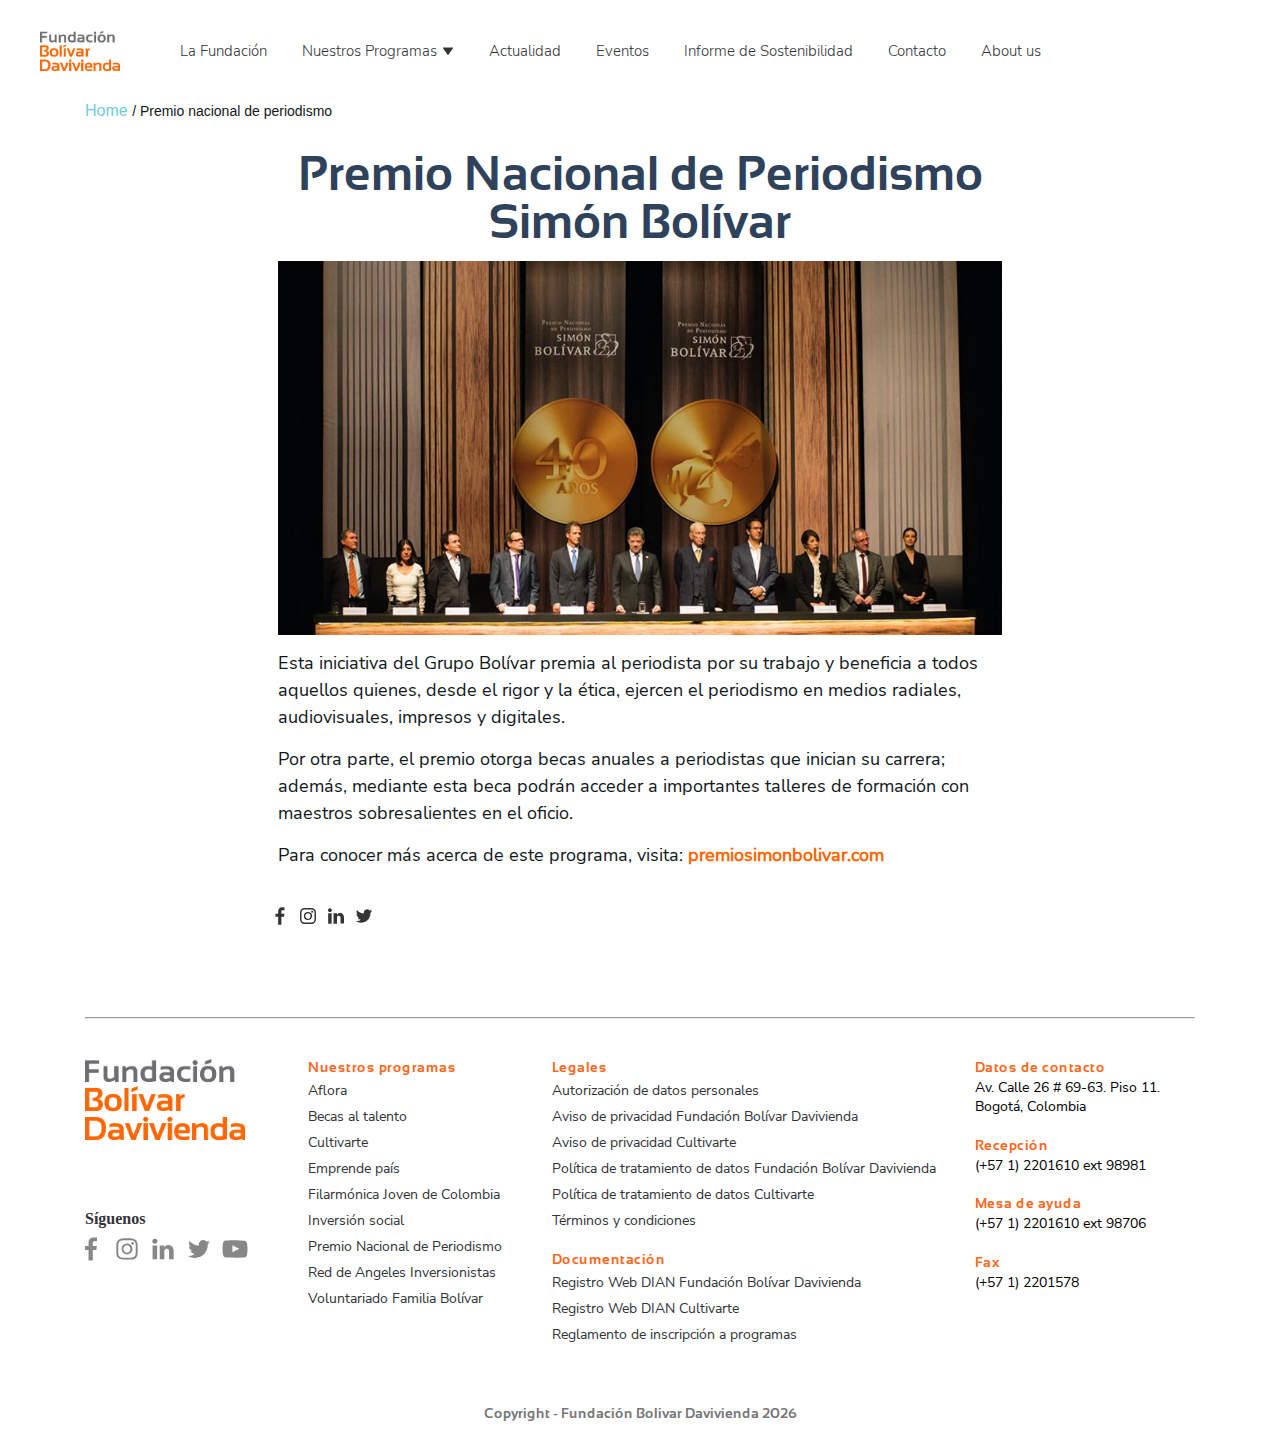
<file: periodismo.html>
<!DOCTYPE html>
<html lang="es">
	<head>
		<meta charset="UTF-8" />
		<meta http-equiv="X-UA-Compatible" content="IE=edge" />
		<meta name="viewport" content="width=device-width, initial-scale=1.0" />
		<title>periodismo</title>
		<link rel="stylesheet" href="./sass/style.css" />
	</head>
	<body id="body">
		<!--  
			_section_header: contenedor de la sección, le definimos un ID
			_para implementar este elemento en javascript
		-->
		<header class="section_header" id="header-scroll">
			<!--  
				container_header: contenedor definido para manejar el
				responsive de la sección
			-->
			<div class="container_header">
				<!--  
					header_flexbox: contenedor definido para implementar
					flexbox o grid en la sección
				-->
				<div class="header_flexbox">
					<!--  
                        content_logoNit_iconBurger: contiene 1 tag-a y 1 tag-svg
                    -->
					<div class="content_logoNit_iconBurger">
						<!-- 
							.tag-a: contiene 1 tag-img 
						-->
						<a href="./index.html">
							<!-- 
								.tag-img: en esta definimos el logo empresarial
							-->
							<img
								src="./assets/img/fundacion_bolivar_davivenda.png"
								alt="Fundación Bolivar Davivienda"
								title="Fundación Bolivar Davivienda"
							/>
						</a>

						<!-- 
							.tag-svg: en esta definimos el icono hamburguesa del
							.menu de navegación, le definimos un ID para implementar
							.este elemento en javascript
						-->
						<svg
							viewBox="0 0 24 24"
							id="icon-burger"
						>
							<path
								d="M3 18h18v-2H3v2zm0-5h18v-2H3v2zm0-7v2h18V6H3z"
							></path>
						</svg>
					</div>

					<!--  
						.nav_header: contenedor de box_close_menu caja y ul_navbar,
						.le definimos un ID para implementar este elemento en javascript
					-->
					<nav class="nav_header" id="content-nav">
						<!--  
							content_titleMenu_iconClose: contenedor de 1 tag-h3
							y 1 tag-svg
						-->
						<section class="content_titleMenu_iconClose">
							<!-- 
								.tag-h3: en esta definimos el titulo del menu 
							-->
							<h3>Menu</h3>

							<!--  
								.tag-svg: en esta definimos el icono que cierra
								.el menu de navegación, le definimos un ID para
								.implementar este elemento en javascript
							-->
							<svg
								viewBox="0 0 24 24"
								id="icon-close"
							>
								<path
									d="M19 6.41L17.59 5 12 10.59 6.41 5 5 6.41 10.59 12 5 17.59 6.41 19 12 13.41 17.59 19 19 17.59 13.41 12z"
								></path>
							</svg>
						</section>

						<!--  
							.ul_header: contiene a 7 tags-li
						-->
						<ul class="ul_header">
							<!--  
								.tag-li: contiene 1 tag-a
							-->
							<li>
								<!--  
									.tag-a: en este definimos el enlace del menu
									.de navegación
								-->
								<a href="./la-fundacion.html">
									La Fundación
								</a>
							</li>

							<!--  
								.li_dropdown: contiene 1 tag-a y 1 tag-ul, le definimos
								.un ID para implementar este elemento en javascript
							-->
							<li class="li_dropdown" id="li-dropdown">
								<!--  
									.tag-a: contiene 1 tag-svg
								-->
								<a href="#">
									Nuestros Programas

									<!--  
										.tag-svg: en esta definimos el icono de guia para
										.el dropdown
									-->
									<svg viewBox="0 0 24 24">
										<path
											d="M11.178 19.569a.998.998 0 0 0 1.644 0l9-13A.999.999 0 0 0 21 5H3a1.002 1.002 0 0 0-.822 1.569l9 13z"
										></path>
									</svg>
								</a>

								<!--  
									.ul_dropdown: contenedor del sub menu de navegación
								-->
								<ul class="ul_dropdown" id="ul-dropdown">
									<li>
										<a href="./aflora.html">Aflora</a>
									</li>

									<li>
										<a href="./becas-al-talento.html">Becas al Talento</a>
									</li>

									<li>
										<a href="./cultivarte.html">Cultivarte</a>
									</li>

									<li>
										<a href="./emprende-pais.html">Emprende País</a>
									</li>

									<li>
										<a href="./filarmonica.html">
											Filarmónica Joven de Colombia
										</a>
									</li>

									<li>
										<a href="./inversion.html">Inversión Social</a>
									</li>

									<li>
										<a href="./voluntariado.html">
											Voluntariado Familia Bolivar
										</a>
									</li>

									<li>
										<a href="/premio-nacional-de-periodismo">
											Premio Nacional de Periodismo
										</a>
									</li>

									<li>
										<a href="/red-de-angeles">
											Red de Ángeles Inversionistas
										</a>
									</li>
								</ul>
							</li>

							<li>
								<a href="/actualidad">Actualidad</a>
							</li>

							<li>
								<a href="/eventos">Eventos</a>
							</li>

							<li>
								<a
									href="https://www.sostenibilidadfundacionbolivardavivienda.org/"
									target="_blank"
								>
									Informe de Sostenibilidad
								</a>
							</li>

							<li>
								<a
									href="https://fundacionbolivardavivienda.secure.force.com/fbdcontactenos/fbd_FormularioContactenos"
									target="_blank"
								>
									Contacto
								</a>
							</li>

							<li>
								<a href="/about-us" target="_blank">About us</a>
							</li>
						</ul>
					</nav>
				</div>
			</div>
		</header>

		<!--  
			_tag-main: contenedor de las secciones section_periodismo_links
		-->
		<main>
			<!-- 
				_section_periodismo_links: contenedor de la sección
			-->
			<div class="section_periodismo_links">
				<!-- 
					container_periodismo_links: contenedor encargado de
					manejar el responsive de la sección
				-->
				<div class="container_periodismo_links">
					<!-- 
						flexbox_periodismo_links: contenedor definido para implementar
						flexbox o grid en la sección
					-->
					<div class="flexbox_periodismo_links">						
                        <!-- 
                            content_periodismo_links: contenedor de 1 tag-a y 1 tag-span
                        -->
                        <div class="content_periodismo_links">
                            <!--  
                                tag-a: en esta definimos un enlace
                            -->
                            <a href="#">Home </a>
                            
                            <!--  
                                tag-span: en esta definimos un texto para el enlace
                            -->
                            <span>/ Premio nacional de periodismo</span>
                        </div>		
					</div>
				</div>
			</div>	

			<!-- 
				_section_periodismo_banner: contenedor de la sección
			-->
			<div class="section_periodismo_banner">
				<!-- 
					container_periodismo_banner: contenedor encargado de
					manejar el responsive de la sección
				-->
				<div class="container_periodismo_banner">
					<!-- 
						flexbox_periodismo_banner: contenedor definido para implementar
						flexbox o grid en la sección
					-->
					<div class="flexbox_periodismo_banner">						
                        <!-- 
                            content_periodismo_banner: contenedor de 1 tag-h1, 1 tag-img,
                            3 tags-p y de box_periodismo_socials
                        -->
                        <div class="content_periodismo_banner">
                            <!--  
                                tag-h1: en esta definimos el titulo del banner
                            -->
                            <h1>Premio Nacional de Periodismo Simón Bolívar</h1>

                            <!--  
                                tag-img: en esta definimos la imagen del banner
                            -->
                            <img src="./assets/img/periodismo/premioNacionalPeriodismo_portada.jpg" alt="Responsive image">

                            <!--  
                                tag-p: en esta definimos el párrafo del banner
                            -->
                            <p>
                                Esta iniciativa del Grupo Bolívar premia al periodista por su
                                trabajo y beneficia a todos aquellos quienes, desde el rigor y
                                la ética, ejercen el periodismo en medios radiales,
                                audiovisuales, impresos y digitales.
                            </p>

                            <p>
                                Por otra parte, el premio otorga becas anuales a periodistas que
                                inician su carrera; además, mediante esta beca podrán acceder a
                                importantes talleres de formación con maestros sobresalientes en
                                el oficio.
                            </p>

                            <p>
                                Para conocer más acerca de este programa, visita:
                                <a href="http://premiosimonbolivar.com" target="_blank">
                                    premiosimonbolivar.com
                                </a>
                            </p>

                            <!--  
                                box_periodismo_socials: contenedor de 4 tags-a
                            -->
                            <div class="box_periodismo_socials">
                                <!--  
                                    .tags-a: en estas definimos los iconos de las redes 
                                    .sociales
                                -->
                                <a
                                    href="https://www.facebook.com/fundacionbolivardavivienda/"
                                    target="_blank"
                                >
                                    <svg viewBox="0 0 24 24">
                                        <path
                                            d="M16.5 3.46c-.79-.09-1.58-.13-2.37-.12-1.07-.05-2.11.33-2.89 1.06-.76.81-1.15 1.89-1.08 3v2.28H7.5v3.08h2.65v7.9h3.19v-7.9H16l.41-3.08h-3.07v-2c-.03-.4.08-.79.31-1.12.33-.29.77-.43 1.21-.37h1.64V3.46z"
                                            vector-effect="non-scaling-stroke"
                                        />
                                    </svg>
                                </a>

                                <a
                                    href="https://www.instagram.com/fundacionbd/"
                                    target="_blank"
                                >
                                    <svg viewBox="0 0 24 24">
                                        <path
                                            d="M13.88 13.88a2.665 2.665 0 0 1-3.76.01l-.01-.01a2.665 2.665 0 0 1-.01-3.76l.01-.01a2.665 2.665 0 0 1 3.76-.01l.01.01c.95 1.02.86 2.67 0 3.77zm1-4.79c-.76-.77-1.8-1.2-2.88-1.19a4.089 4.089 0 0 0-4.1 4.08V12a4.089 4.089 0 0 0 4.08 4.1H12c2.26.01 4.09-1.82 4.1-4.08V12c.01-1.09-.42-2.14-1.2-2.9l-.02-.01zm2-2c-.38-.4-1.02-.41-1.41-.03s-.41 1.02-.03 1.41 1.02.41 1.41.03c.2-.19.31-.46.31-.73a.9.9 0 0 0-.21-.72l-.07.04zM12.8 5.44h2.1c.36.01.72.04 1.07.1.25.04.5.1.74.19.69.28 1.24.83 1.52 1.52.09.24.15.49.19.74.06.35.09.71.1 1.07v5.8a7.6 7.6 0 0 1-.1 1.07c-.04.25-.1.5-.19.74-.28.69-.83 1.24-1.52 1.52-.24.09-.49.15-.74.19a7.6 7.6 0 0 1-1.07.1H9.11c-.37.01-.74-.01-1.11-.05-.25-.04-.5-.1-.74-.19-.69-.28-1.24-.83-1.52-1.52-.08-.23-.13-.48-.17-.72a7.6 7.6 0 0 1-.1-1.07v-5.8c.01-.38.04-.76.1-1.13.04-.25.1-.5.19-.74a2.7 2.7 0 0 1 1.52-1.5c.23-.08.47-.15.72-.19a7.6 7.6 0 0 1 1.07-.1h3.73v-.03zm7.14 3.26c.01-1.24-.45-2.44-1.29-3.35-.91-.84-2.11-1.3-3.35-1.29C14.69 4.02 13.59 4 12 4s-2.69.02-3.3.05c-1.24-.01-2.44.46-3.35 1.3-.84.91-1.3 2.11-1.29 3.35C4.02 9.31 4 10.41 4 12s.02 2.69.05 3.3c-.01 1.24.45 2.44 1.29 3.35.91.84 2.12 1.3 3.36 1.29.61.04 1.71.06 3.3.06s2.69-.02 3.3-.05c1.24.01 2.44-.45 3.35-1.29.84-.91 1.3-2.11 1.29-3.35.04-.62.06-1.72.06-3.31s-.02-2.69-.06-3.3z"
                                            vector-effect="non-scaling-stroke"
                                        />
                                    </svg>
                                </a>

                                <a
                                    href="https://www.linkedin.com/company/fundaci%C3%B3n-bol%C3%ADvar-davivienda/"
                                    target="_blank"
                                >
                                    <svg viewBox="0 0 24 24">
                                        <path
                                            d="M4.19 9.32v10.32h3.44V9.32H4.19zm3.66-3.18c.01-.48-.18-.94-.53-1.28-.37-.34-.87-.52-1.38-.5-.51-.02-1.01.16-1.4.5-.36.33-.56.79-.55 1.28-.01.48.18.94.52 1.27.37.35.86.53 1.37.51.52.02 1.03-.16 1.41-.51.35-.33.55-.79.53-1.27h.03zm12.14 7.59c.09-1.25-.3-2.48-1.08-3.46a3.725 3.725 0 0 0-2.86-1.18c-.4 0-.8.05-1.19.16-.32.1-.61.25-.87.45-.21.16-.41.34-.59.54-.16.18-.3.38-.43.58v-1.5H9.52v10.32h3.47v-5.76c-.03-.3 0-.59.07-.88.14-.35.37-.65.66-.89.31-.25.7-.37 1.1-.36.52-.04 1.02.2 1.32.62.31.52.45 1.11.42 1.71v5.52h3.43v-5.87z"
                                            vector-effect="non-scaling-stroke"
                                        />
                                    </svg>
                                </a>

                                <a
                                    class="socials-media-box__links"
                                    href="https://twitter.com/FundacionBD?lang=es"
                                    target="_blank"
                                >
                                    <svg viewBox="0 0 24 24">
                                        <path
                                            d="M20.2 6.92c-.62.27-1.27.45-1.94.52a3.24 3.24 0 0 0 1.48-1.85c-.66.39-1.38.67-2.13.81a3.358 3.358 0 0 0-4.76-.15c-.03.02-.05.05-.08.07-.65.62-1.01 1.48-1 2.38 0 .26.03.52.08.77A9.253 9.253 0 0 1 8 8.43 9.52 9.52 0 0 1 4.94 6a3.373 3.373 0 0 0-.05 3.3c.27.47.65.86 1.11 1.15-.54-.02-1.07-.18-1.54-.45-.01.78.26 1.54.77 2.14.49.6 1.17 1.01 1.93 1.16a3.721 3.721 0 0 1-1.52.06c.44 1.37 1.7 2.3 3.14 2.33-1.17.97-2.65 1.5-4.17 1.51-.27.02-.54.02-.81 0 1.55.99 3.36 1.5 5.2 1.46 1.14.01 2.28-.19 3.36-.57.96-.34 1.86-.85 2.64-1.51.74-.63 1.39-1.37 1.92-2.19.52-.8.93-1.67 1.2-2.59.26-.88.4-1.79.4-2.7v-.44c.66-.48 1.23-1.07 1.68-1.74z"
                                            vector-effect="non-scaling-stroke"
                                        />
                                    </svg>
                                </a>
                            </div>
                        </div>		
					</div>
				</div>
			</div>	
		</main>

		<!--  
			_section_footer: contenedor de la sección
		-->
		<footer class="section_footer">
			<!--  
				container_footer: contenedor definido para
				manejar el responsive de la sección
			-->
			<div class="container_footer">
				<!-- 
					box_line: contenedor de 1 tag-hr
				-->
				<div class="box_line">
					<!--  
						.tag-hr: es esta definimos la linea marcada 
						.en la parte superior del footer
					-->
					<hr />
				</div>

				<!--  
					content_accordion: contenedor de 6 box_accordion
				-->
				<div class="content_accordion">
					<!-- 
						box_accordion: contenedor de accordion_header y de
						accordion_body, esta clase también es implementada
						en javascript
					-->
					<div class="box_accordion">
						<!-- 
							accordion_header: contenedor de 1 tag-h3 y 1 tag-svg 
						-->
						<section class="accordion_header">
							<!--  
								.tag-h3: en esta definimos el titulo del acordeón
							-->
							<h3>Nuestros programas</h3>

							<!--  
								.tag-svg: en esta definimos el icono del acordeón
							-->
							<svg viewBox="0 0 24 24">
								<path
									d="M16.293 9.293 12 13.586 7.707 9.293l-1.414 1.414L12 16.414l5.707-5.707z"
								></path>
							</svg>
						</section>

						<!-- 
							accordion_body: contenedor de ul_accordion
						-->
						<div class="accordion_body">
							<!--  
								ul_accordion: contenedor de 9 tags-li
							-->
							<ul class="ul_accordion">
								<!--  
									.tag-li: contenedor de 1 tag-a
								-->
								<li>
									<!--  
										.tag-a: en este definimos el enlace de navegación
										.del acordeón
									-->
									<a href="/aflora" target="_blank">Aflora</a>
								</li>

								<li>
									<a href="/becas-al-talento" target="_blank">
										Becas al talento
									</a>
								</li>

								<li><a href="/cultivarte" target="_blank">Cultivarte</a></li>

								<li>
									<a href="/emprende-pais" target="_blank">Emprende país</a>
								</li>

								<li>
									<a href="/filarmonica-joven-de-colombia" target="_blank">
										Filarmónica Joven de Colombia
									</a>
								</li>

								<li>
									<a href="/inversion-social" target="_blank">
										Inversión social</a
									>
								</li>

								<li>
									<a href="/premio-nacional-de-periodismo" target="_blank">
										Premio Nacional de Periodismo
									</a>
								</li>

								<li>
									<a href="/red-de-angeles" target="_blank">
										Red de Angeles Inversionistas
									</a>
								</li>

								<li>
									<a href="/voluntariado-fundacion-bolivar" target="_blank">
										Voluntariado Familia Bolívar
									</a>
								</li>
							</ul>
						</div>
					</div>

					<!-- accordion two -->
					<div class="box_accordion">
						<section class="accordion_header">
							<h3>Legales</h3>

							<svg viewBox="0 0 24 24">
								<path
									d="M16.293 9.293 12 13.586 7.707 9.293l-1.414 1.414L12 16.414l5.707-5.707z"
								></path>
							</svg>
						</section>

						<div class="accordion_body">
							<ul class="ul_accordion">
								<li>
									<a
										href="/legales/Footer_Legales_Autorizacion_Tratamiento_de_Datos_Personales_FBD_y_Cultivarte.pdf"
										target="_blank"
									>
										Autorización de datos personales
									</a>
								</li>

								<li>
									<a
										href="/legales/Footer_Legales_Aviso_de_privacidad_FBD.pdf"
										target="_blank"
									>
										Aviso de privacidad Fundación Bolívar Davivienda
									</a>
								</li>

								<li>
									<a
										href="/legales/Footer_Legales_Aviso_de_privacidad_Cultivarte.pdf"
										target="_blank"
									>
										Aviso de privacidad Cultivarte
									</a>
								</li>

								<li>
									<a
										href="/legales/Footer_Legales_Política_de_tratamiento_de_datos_FBD.pdf"
										target="_blank"
									>
										Política de tratamiento de datos Fundación Bolívar
										Davivienda
									</a>
								</li>

								<li>
									<a
										href="/legales/Footer_Legales_Politica_de_tratamiento_de_datos_Cultivarte.pdf"
										target="_blank"
									>
										Política de tratamiento de datos Cultivarte
									</a>
								</li>

								<li>
									<a
										href="/legales/Terminos_y_Condiciones_FBD_2020.pdf"
										target="_blank"
									>
										Términos y condiciones
									</a>
								</li>
							</ul>
						</div>
					</div>

					<!-- accordion three -->
					<div class="box_accordion">
						<section class="accordion_header">
							<h3>Documentación</h3>

							<svg viewBox="0 0 24 24">
								<path
									d="M16.293 9.293 12 13.586 7.707 9.293l-1.414 1.414L12 16.414l5.707-5.707z"
								></path>
							</svg>
						</section>

						<div class="accordion_body">
							<ul class="ul_accordion">
								<li>
									<a
										href="/legales/Footer_Documentos_Registro_Web_DIAN_FBD.pdf"
										target="_blank"
									>
										Registro Web DIAN Fundación Bolívar Davivienda
									</a>
								</li>

								<li>
									<a
										href="/legales/Footer_Documentos_Registro_Web_DIAN_Cultivarte.pdf"
										target="_blank"
									>
										Registro Web DIAN Cultivarte
									</a>
								</li>

								<li>
									<a
										href="/legales/Footer_Reglamento_Inscripciones_Programas.pdf"
										target="_blank"
									>
										Reglamento de inscripción a programas
									</a>
								</li>
							</ul>
						</div>
					</div>

					<!-- accordion four -->
					<div class="box_accordion">
						<section class="accordion_header">
							<h3>Datos de contacto</h3>

							<svg viewBox="0 0 24 24">
								<path
									d="M16.293 9.293 12 13.586 7.707 9.293l-1.414 1.414L12 16.414l5.707-5.707z"
								></path>
							</svg>
						</section>

						<div class="accordion_body">
							<p>
								Av. Calle 26 # 69-63. Piso 11. <br />
								Bogotá, Colombia
							</p>
						</div>
					</div>

					<!-- accordion five -->
					<div class="box_accordion">
						<section class="accordion_header">
							<h3>Recepción</h3>

							<svg viewBox="0 0 24 24">
								<path
									d="M16.293 9.293 12 13.586 7.707 9.293l-1.414 1.414L12 16.414l5.707-5.707z"
								></path>
							</svg>
						</section>

						<div class="accordion_body">
							<p>(+57 1) 2201610 ext 98981</p>
						</div>
					</div>

					<!-- accordion six -->
					<div class="box_accordion">
						<section class="accordion_header">
							<h3>Teléfono</h3>

							<svg viewBox="0 0 24 24">
								<path
									d="M16.293 9.293 12 13.586 7.707 9.293l-1.414 1.414L12 16.414l5.707-5.707z"
								></path>
							</svg>
						</section>

						<div class="accordion_body">
							<p>(+57 1) 2201610 ext 98706</p>
						</div>
					</div>

					<!-- accordion seven -->
					<div class="box_accordion">
						<section class="accordion_header">
							<h3>Fax</h3>

							<svg viewBox="0 0 24 24">
								<path
									d="M16.293 9.293 12 13.586 7.707 9.293l-1.414 1.414L12 16.414l5.707-5.707z"
								></path>
							</svg>
						</section>

						<div class="accordion_body">
							<p>(+57 1) 2201578</p>
						</div>
					</div>
				</div>

				<!--  
					content_columns: contenedor de 4 content_column
				-->
				<div class="content_columns">
					<!-- 
						content_column_one: contenedor de box_logo_footer y de 
						box_social_media
					-->
					<div class="content_column_one">
						<!--  
							box_logo_footer: contenedor de 1 tag-img
						-->
						<div class="box_logo_footer">
							<!--  
								.tag-img: en esta definimos el logo del footer
							-->
							<img
								src="./assets/img/fundacion_bolivar_davivenda.png"
								alt="Fundación Bolivar"
							/>
						</div>

						<!--  
							box_social_media: contenedor de 1 tag-h4 y 5 tags-a
						-->
						<section class="box_socials_media">
							<!--  
								.tag-h4: en esta definimos el titulo de la columna
							-->
							<h4>Síguenos</h4>

							<!--  
								.tags-a: en estas definimos los iconos de las redes 
								.sociales
							-->
							<a
								href="https://www.facebook.com/fundacionbolivardavivienda/"
								target="_blank"
							>
								<svg viewBox="0 0 24 24">
									<path
										d="M16.5 3.46c-.79-.09-1.58-.13-2.37-.12-1.07-.05-2.11.33-2.89 1.06-.76.81-1.15 1.89-1.08 3v2.28H7.5v3.08h2.65v7.9h3.19v-7.9H16l.41-3.08h-3.07v-2c-.03-.4.08-.79.31-1.12.33-.29.77-.43 1.21-.37h1.64V3.46z"
										vector-effect="non-scaling-stroke"
									/>
								</svg>
							</a>

							<a
								href="https://www.instagram.com/fundacionbd/"
								target="_blank"
							>
								<svg viewBox="0 0 24 24">
									<path
										d="M13.88 13.88a2.665 2.665 0 0 1-3.76.01l-.01-.01a2.665 2.665 0 0 1-.01-3.76l.01-.01a2.665 2.665 0 0 1 3.76-.01l.01.01c.95 1.02.86 2.67 0 3.77zm1-4.79c-.76-.77-1.8-1.2-2.88-1.19a4.089 4.089 0 0 0-4.1 4.08V12a4.089 4.089 0 0 0 4.08 4.1H12c2.26.01 4.09-1.82 4.1-4.08V12c.01-1.09-.42-2.14-1.2-2.9l-.02-.01zm2-2c-.38-.4-1.02-.41-1.41-.03s-.41 1.02-.03 1.41 1.02.41 1.41.03c.2-.19.31-.46.31-.73a.9.9 0 0 0-.21-.72l-.07.04zM12.8 5.44h2.1c.36.01.72.04 1.07.1.25.04.5.1.74.19.69.28 1.24.83 1.52 1.52.09.24.15.49.19.74.06.35.09.71.1 1.07v5.8a7.6 7.6 0 0 1-.1 1.07c-.04.25-.1.5-.19.74-.28.69-.83 1.24-1.52 1.52-.24.09-.49.15-.74.19a7.6 7.6 0 0 1-1.07.1H9.11c-.37.01-.74-.01-1.11-.05-.25-.04-.5-.1-.74-.19-.69-.28-1.24-.83-1.52-1.52-.08-.23-.13-.48-.17-.72a7.6 7.6 0 0 1-.1-1.07v-5.8c.01-.38.04-.76.1-1.13.04-.25.1-.5.19-.74a2.7 2.7 0 0 1 1.52-1.5c.23-.08.47-.15.72-.19a7.6 7.6 0 0 1 1.07-.1h3.73v-.03zm7.14 3.26c.01-1.24-.45-2.44-1.29-3.35-.91-.84-2.11-1.3-3.35-1.29C14.69 4.02 13.59 4 12 4s-2.69.02-3.3.05c-1.24-.01-2.44.46-3.35 1.3-.84.91-1.3 2.11-1.29 3.35C4.02 9.31 4 10.41 4 12s.02 2.69.05 3.3c-.01 1.24.45 2.44 1.29 3.35.91.84 2.12 1.3 3.36 1.29.61.04 1.71.06 3.3.06s2.69-.02 3.3-.05c1.24.01 2.44-.45 3.35-1.29.84-.91 1.3-2.11 1.29-3.35.04-.62.06-1.72.06-3.31s-.02-2.69-.06-3.3z"
										vector-effect="non-scaling-stroke"
									/>
								</svg>
							</a>

							<a
								href="https://www.linkedin.com/company/fundaci%C3%B3n-bol%C3%ADvar-davivienda/"
								target="_blank"
							>
								<svg viewBox="0 0 24 24">
									<path
										d="M4.19 9.32v10.32h3.44V9.32H4.19zm3.66-3.18c.01-.48-.18-.94-.53-1.28-.37-.34-.87-.52-1.38-.5-.51-.02-1.01.16-1.4.5-.36.33-.56.79-.55 1.28-.01.48.18.94.52 1.27.37.35.86.53 1.37.51.52.02 1.03-.16 1.41-.51.35-.33.55-.79.53-1.27h.03zm12.14 7.59c.09-1.25-.3-2.48-1.08-3.46a3.725 3.725 0 0 0-2.86-1.18c-.4 0-.8.05-1.19.16-.32.1-.61.25-.87.45-.21.16-.41.34-.59.54-.16.18-.3.38-.43.58v-1.5H9.52v10.32h3.47v-5.76c-.03-.3 0-.59.07-.88.14-.35.37-.65.66-.89.31-.25.7-.37 1.1-.36.52-.04 1.02.2 1.32.62.31.52.45 1.11.42 1.71v5.52h3.43v-5.87z"
										vector-effect="non-scaling-stroke"
									/>
								</svg>
							</a>

							<a
								class="socials-media-box__links"
								href="https://twitter.com/FundacionBD?lang=es"
								target="_blank"
							>
								<svg viewBox="0 0 24 24">
									<path
										d="M20.2 6.92c-.62.27-1.27.45-1.94.52a3.24 3.24 0 0 0 1.48-1.85c-.66.39-1.38.67-2.13.81a3.358 3.358 0 0 0-4.76-.15c-.03.02-.05.05-.08.07-.65.62-1.01 1.48-1 2.38 0 .26.03.52.08.77A9.253 9.253 0 0 1 8 8.43 9.52 9.52 0 0 1 4.94 6a3.373 3.373 0 0 0-.05 3.3c.27.47.65.86 1.11 1.15-.54-.02-1.07-.18-1.54-.45-.01.78.26 1.54.77 2.14.49.6 1.17 1.01 1.93 1.16a3.721 3.721 0 0 1-1.52.06c.44 1.37 1.7 2.3 3.14 2.33-1.17.97-2.65 1.5-4.17 1.51-.27.02-.54.02-.81 0 1.55.99 3.36 1.5 5.2 1.46 1.14.01 2.28-.19 3.36-.57.96-.34 1.86-.85 2.64-1.51.74-.63 1.39-1.37 1.92-2.19.52-.8.93-1.67 1.2-2.59.26-.88.4-1.79.4-2.7v-.44c.66-.48 1.23-1.07 1.68-1.74z"
										vector-effect="non-scaling-stroke"
									/>
								</svg>
							</a>

							<a
								href="https://www.youtube.com/channel/UCEcX3O1scgTJ9qpLwrpEb-A"
								target="_blank"
							>
								<svg viewBox="0 0 24 24">
									<path
										d="M10.07 14.47V9.23l5 2.63-5 2.6v.01zm1.93-9c-2.61 0-4.78.06-6.53.19h-.66c-.1.02-.2.04-.3.08l-.29.14a1.991 1.991 0 0 0-.62.48l-.15.29c-.14.2-.25.41-.33.64-.13.32-.22.66-.26 1-.13.99-.2 2-.19 3v1.83c0 .29.02.68.06 1.18.04.5.08.97.13 1.42.05.36.14.71.28 1.05.08.21.18.42.3.61l.16.25c.17.18.37.32.59.43.17.09.35.16.53.22.19.04.38.08.57.1h.88l2.09.08c1.06 0 2.31.02 3.74.07 2.61 0 4.78-.07 6.53-.2h.66c.1-.02.2-.04.3-.08l.29-.13c.11-.05.22-.12.32-.2.11-.08.21-.18.3-.28l.15-.18c.14-.2.25-.41.33-.64.13-.32.22-.66.26-1 .13-.99.2-2 .19-3v-1.89c0-.29-.02-.68-.06-1.18s-.08-.98-.13-1.43a4.29 4.29 0 0 0-.28-1.05c-.08-.21-.18-.42-.3-.61l-.16-.19a1.991 1.991 0 0 0-.62-.48l-.29-.14c-.1-.04-.2-.06-.3-.08h-1.42c-.51-.13-1.31-.2-2.39-.23S13.17 5.5 12 5.49v-.02z"
										vector-effect="non-scaling-stroke"
									/>
								</svg>
							</a>
						</section>
					</div>

					<!--  
						content_column_two: contenedor de 1 tag-h4 y de 
						ul_column_two
						-->
					<section class="content_column_two">
						<!--  
							.tag-h4: en esta definimos el titulo de la columna
						-->
						<h4>Nuestros programas</h4>

						<!--  
							ul_column_two: contenedor de 9 tags-li
						-->
						<ul class="ul_column_two">
							<!--  
								.tag-li: contenedor de 1 tag-a
							-->
							<li>
								<!--  
									.tag-a: en esta definimos el enlace de navegación
								-->
								<a href="/aflora" target="_blank">Aflora</a>
							</li>

							<li>
								<a href="/becas-al-talento" target="_blank">Becas al talento</a>
							</li>

							<li><a href="/cultivarte" target="_blank">Cultivarte</a></li>

							<li>
								<a href="/emprende-pais" target="_blank">Emprende país</a>
							</li>

							<li>
								<a href="/filarmonica-joven-de-colombia" target="_blank">
									Filarmónica Joven de Colombia
								</a>
							</li>

							<li>
								<a href="/inversion-social" target="_blank">Inversión social</a>
							</li>

							<li>
								<a href="/premio-nacional-de-periodismo" target="_blank">
									Premio Nacional de Periodismo
								</a>
							</li>

							<li>
								<a href="/red-de-angeles" target="_blank">
									Red de Angeles Inversionistas
								</a>
							</li>

							<li>
								<a href="/voluntariado-fundacion-bolivar" target="_blank">
									Voluntariado Familia Bolívar
								</a>
							</li>
						</ul>
					</section>

					<!-- 
						content_column_three: contenedor de 2 box_info_three
					-->
					<div class="content_column_three">
						<!--  
							box_info_three: contenedor de 1 tag-h4 y de 
							ul_column_three
						-->
						<section class="box_info_three">
							<!--  
								.tag-h4: en esta definimos el titulo de la columna
							-->
							<h4>Legales</h4>

							<!--  
								ul_column_three: contenedor de 6 tags-li
							-->
							<ul class="ul_column_three">
								<!--  
									.tag-li: contenedor de 1 tag-a
								-->
								<li>
									<!--  
										.tag-a: en esta definimos el enlace de navegación
									-->
									<a
										href="/legales/Footer_Legales_Autorizacion_Tratamiento_de_Datos_Personales_FBD_y_Cultivarte.pdf"
										target="_blank"
									>
										Autorización de datos personales
									</a>
								</li>

								<li>
									<a
										href="/legales/Footer_Legales_Aviso_de_privacidad_FBD.pdf"
										target="_blank"
									>
										Aviso de privacidad Fundación Bolívar Davivienda
									</a>
								</li>

								<li>
									<a
										href="/legales/Footer_Legales_Aviso_de_privacidad_Cultivarte.pdf"
										target="_blank"
									>
										Aviso de privacidad Cultivarte
									</a>
								</li>

								<li>
									<a
										href="/legales/Footer_Legales_Política_de_tratamiento_de_datos_FBD.pdf"
										target="_blank"
									>
										Política de tratamiento de datos Fundación Bolívar
										Davivienda
									</a>
								</li>

								<li>
									<a
										href="/legales/Footer_Legales_Politica_de_tratamiento_de_datos_Cultivarte.pdf"
										target="_blank"
									>
										Política de tratamiento de datos Cultivarte
									</a>
								</li>

								<li>
									<a
										href="/legales/Terminos_y_Condiciones_FBD_2020.pdf"
										target="_blank"
									>
										Términos y condiciones
									</a>
								</li>
							</ul>
						</section>

						<section class="box_info_three">
							<h4>Documentación</h4>

							<ul class="ul_column_three">
								<li>
									<a
										href="/legales/Footer_Documentos_Registro_Web_DIAN_FBD.pdf"
										target="_blank"
									>
										Registro Web DIAN Fundación Bolívar Davivienda
									</a>
								</li>

								<li>
									<a
										href="/legales/Footer_Documentos_Registro_Web_DIAN_Cultivarte.pdf"
										target="_blank"
									>
										Registro Web DIAN Cultivarte
									</a>
								</li>

								<li>
									<a
										href="/legales/Footer_Reglamento_Inscripciones_Programas.pdf"
										target="_blank"
									>
										Reglamento de inscripción a programas
									</a>
								</li>
							</ul>
						</section>
					</div>

					<!-- 
						content_column_four: contenedor de 4 box_info_four
					-->
					<div class="content_column_four">
						<!--  
							box_info_four: contenedor de 1 tag-h4 y 1 tag-p
						-->
						<section class="box_info_four">
							<!--  
								.tag-h4: en esta definimos el titulo de la columna
							-->
							<h4>Datos de contacto</h4>

							<!--  
								.tag-h4: en esta definimos el texto de la columna
							-->
							<p>
								Av. Calle 26 # 69-63. Piso 11. <br />
								Bogotá, Colombia
							</p>
						</section>

						<section class="box_info_four">
							<h4>Recepción</h4>

							<p>(+57 1) 2201610 ext 98981</p>
						</section>

						<section class="box_info_four">
							<h4>Mesa de ayuda</h4>

							<p>(+57 1) 2201610 ext 98706</p>
						</section>

						<section class="box_info_four">
							<h4>Fax</h4>

							<p>(+57 1) 2201578</p>
						</section>
					</div>
				</div>

				<!-- 
					box-go_top: contenedor de 1 tag-svg, le definimos un 
					ID para implementar este elemento en javascript
				-->
				<div class="box_go_top" id="go-top">
					<!--  
						.tag-svg: en este definimos el icono del go-top
					-->
					<svg viewBox="0 0 24 24">
						<path
							d="M20.1,12.45c0-0.36-0.14-0.7-0.39-0.95l-6.77-6.78c-0.25-0.25-0.59-0.39-0.95-0.38  c-0.35-0.01-0.7,0.13-0.94,0.39L4.28,11.5c-0.52,0.51-0.53,1.35-0.01,1.87c0,0,0.01,0.01,0.01,0.01l0.78,0.78  c0.51,0.52,1.34,0.52,1.85,0.02c0.01-0.01,0.01-0.01,0.02-0.02l3.06-3.04v7.33c-0.01,0.34,0.13,0.66,0.39,0.88  c0.26,0.23,0.6,0.35,0.94,0.34h1.33c0.34,0.01,0.68-0.11,0.94-0.34c0.26-0.22,0.41-0.55,0.4-0.89v-7.32l3.06,3.05  c0.24,0.26,0.58,0.41,0.94,0.4c0.36,0,0.7-0.14,0.95-0.4l0.78-0.78c0.25-0.25,0.39-0.59,0.39-0.94l0,0L20.1,12.45z"
						></path>
					</svg>
				</div>

				<!--  
					.tag-p: definimos un ID para implementar este
					.elemento en javascript
				-->
				<p class="box_copy_right" id="copy-right"></p>
			</div>
		</footer>

		<!-- Custom JS -->
		<script src="./js/header.js"></script>
		<script src="./js/footer.js"></script>
	</body>
</html>
</file>
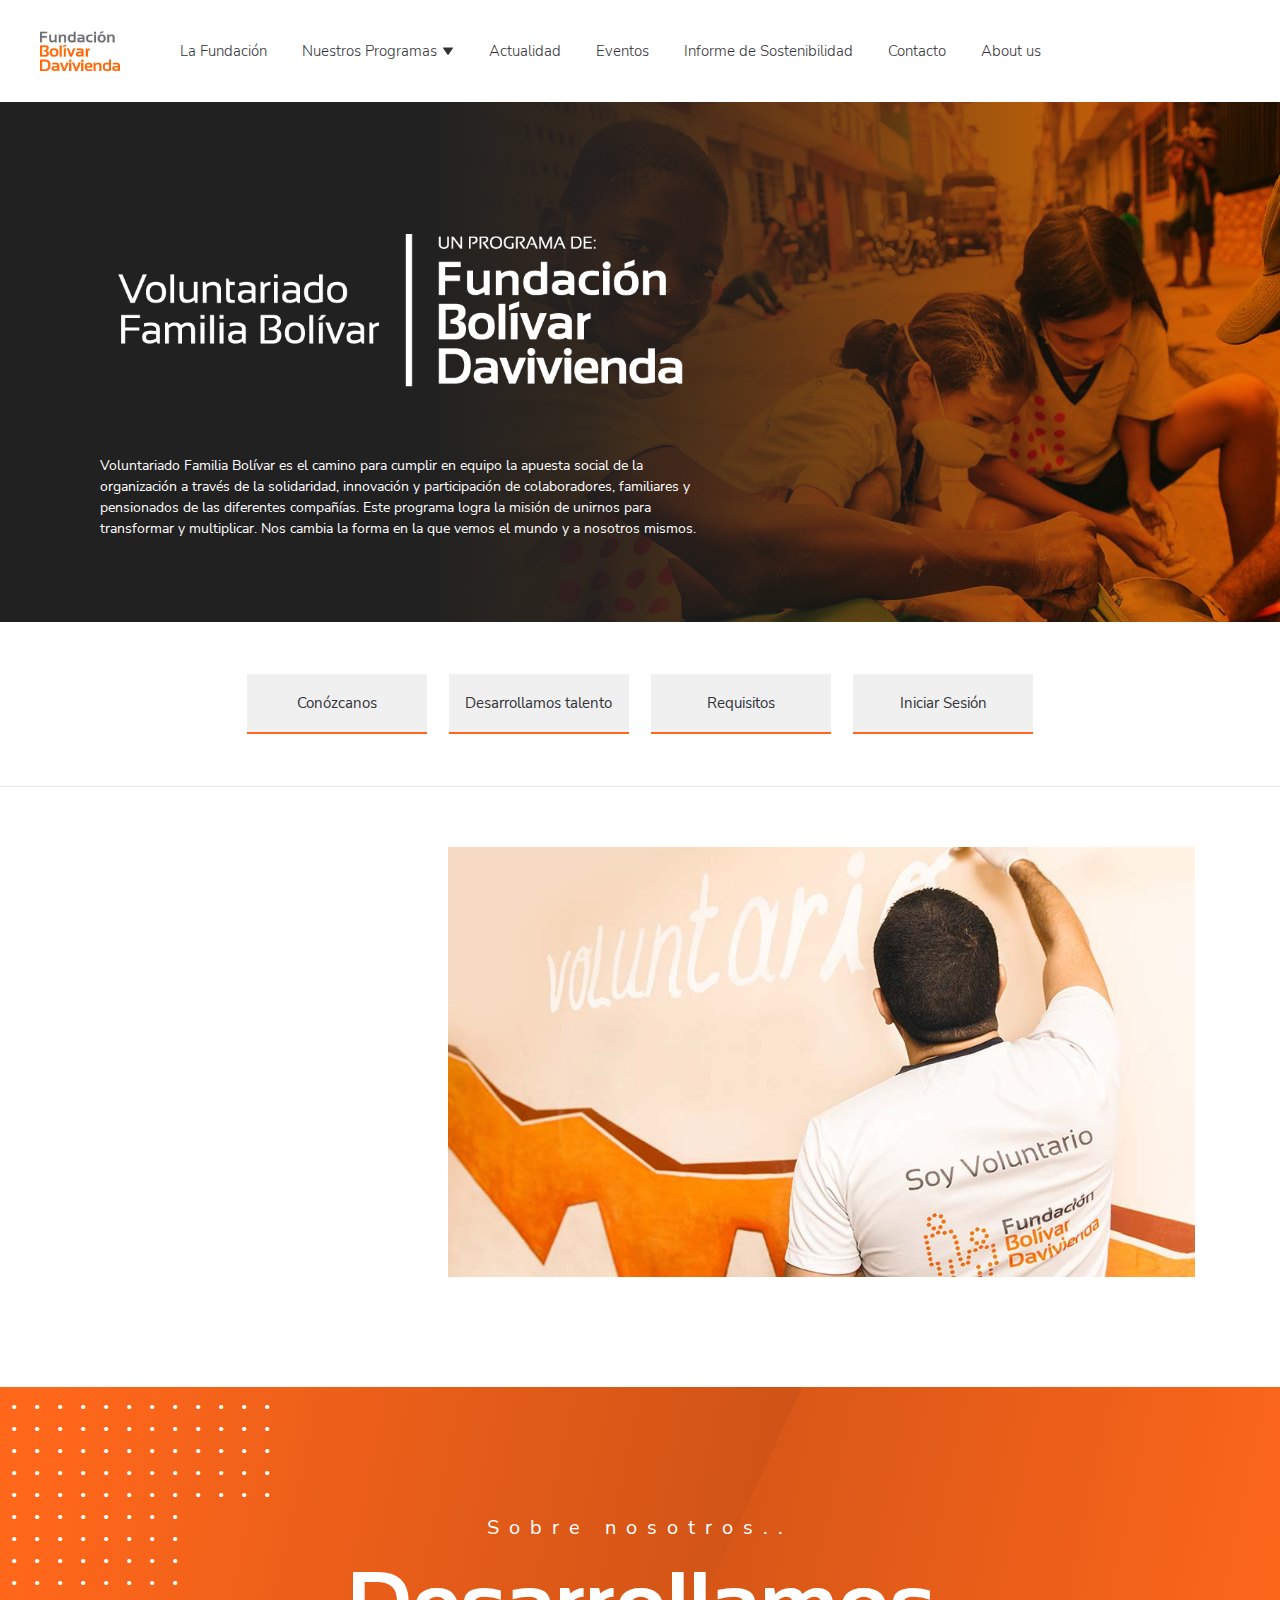
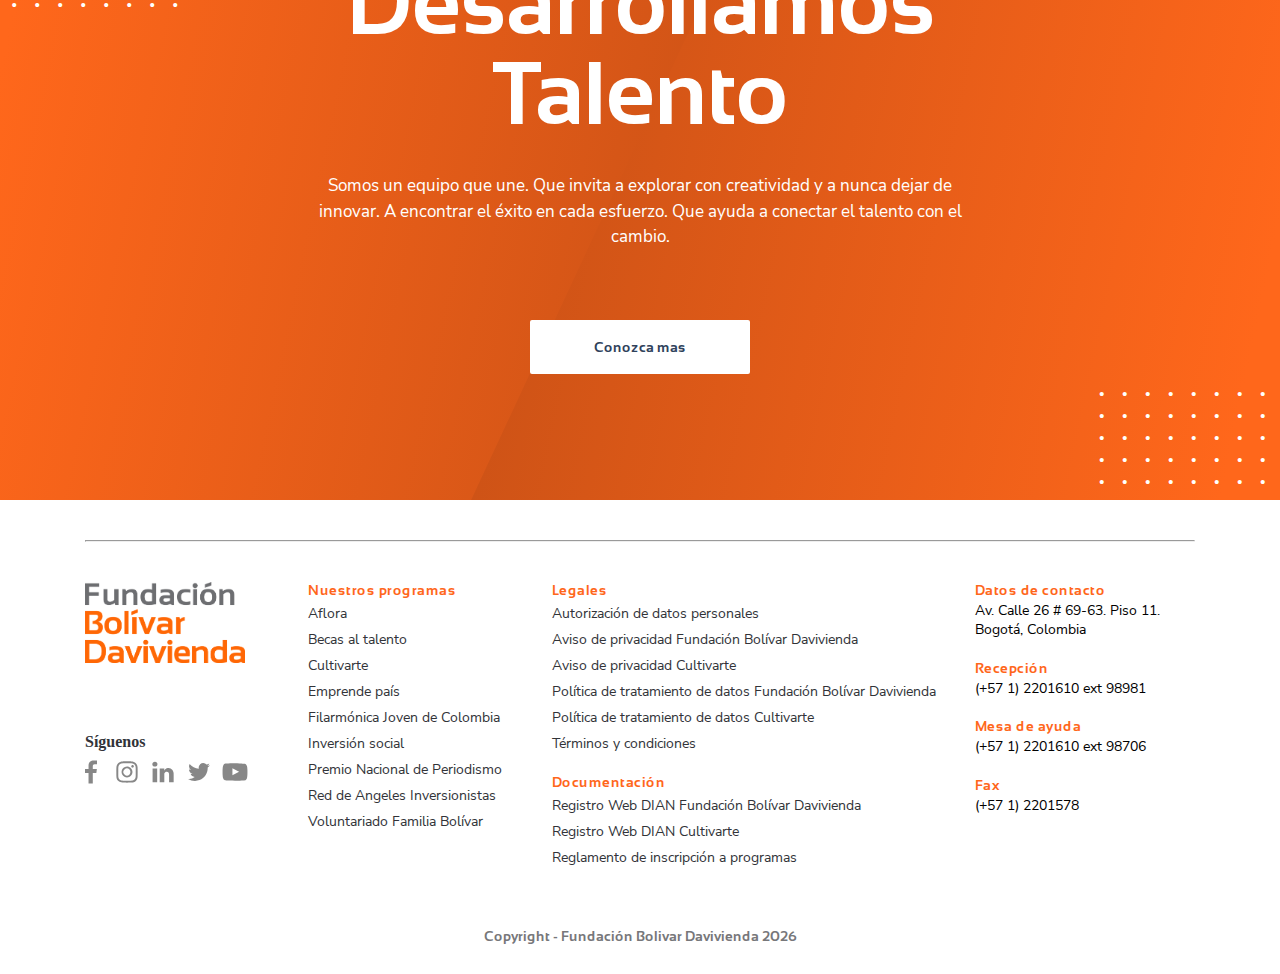
<file: voluntariado.html>
<!DOCTYPE html>
<html lang="es">
	<head>
		<meta charset="UTF-8" />
		<meta http-equiv="X-UA-Compatible" content="IE=edge" />
		<meta name="viewport" content="width=device-width, initial-scale=1.0" />
		<title>Voluntariado</title>
		<link rel="stylesheet" href="./sass/style.css" />
	</head>
	<body id="body">
		<!--  
			_section_header: contenedor de la sección, le definimos un ID
			_para implementar este elemento en javascript
		-->
		<header class="section_header" id="header-scroll">
			<!--  
				container_header: contenedor definido para manejar el
				responsive de la sección
			-->
			<div class="container_header">
				<!--  
					header_flexbox: contenedor definido para implementar
					flexbox o grid en la sección
				-->
				<div class="header_flexbox">
					<!--  
                        content_logoNit_iconBurger: contiene 1 tag-a y 1 tag-svg
                    -->
					<div class="content_logoNit_iconBurger">
						<!-- 
							.tag-a: contiene 1 tag-img 
						-->
						<a href="./index.html">
							<!-- 
								.tag-img: en esta definimos el logo empresarial
							-->
							<img
								src="./assets/img/fundacion_bolivar_davivenda.png"
								alt="Fundación Bolivar Davivienda"
								title="Fundación Bolivar Davivienda"
							/>
						</a>

						<!-- 
							.tag-svg: en esta definimos el icono hamburguesa del
							.menu de navegación, le definimos un ID para implementar
							.este elemento en javascript
						-->
						<svg
							viewBox="0 0 24 24"
							id="icon-burger"
						>
							<path
								d="M3 18h18v-2H3v2zm0-5h18v-2H3v2zm0-7v2h18V6H3z"
							></path>
						</svg>
					</div>

					<!--  
						.nav_header: contenedor de box_close_menu caja y ul_navbar,
						.le definimos un ID para implementar este elemento en javascript
					-->
					<nav class="nav_header" id="content-nav">
						<!--  
							content_titleMenu_iconClose: contenedor de 1 tag-h3
							y 1 tag-svg
						-->
						<section class="content_titleMenu_iconClose">
							<!-- 
								.tag-h3: en esta definimos el titulo del menu 
							-->
							<h3>Menu</h3>

							<!--  
								.tag-svg: en esta definimos el icono que cierra
								.el menu de navegación, le definimos un ID para
								.implementar este elemento en javascript
							-->
							<svg
								viewBox="0 0 24 24"
								id="icon-close"
							>
								<path
									d="M19 6.41L17.59 5 12 10.59 6.41 5 5 6.41 10.59 12 5 17.59 6.41 19 12 13.41 17.59 19 19 17.59 13.41 12z"
								></path>
							</svg>
						</section>

						<!--  
							.ul_header: contiene a 7 tags-li
						-->
						<ul class="ul_header">
							<!--  
								.tag-li: contiene 1 tag-a
							-->
							<li>
								<!--  
									.tag-a: en este definimos el enlace del menu
									.de navegación
								-->
								<a href="./la-fundacion.html">
									La Fundación
								</a>
							</li>

							<!--  
								.li_dropdown: contiene 1 tag-a y 1 tag-ul, le definimos
								.un ID para implementar este elemento en javascript
							-->
							<li class="li_dropdown" id="li-dropdown">
								<!--  
									.tag-a: contiene 1 tag-svg
								-->
								<a href="#">
									Nuestros Programas

									<!--  
										.tag-svg: en esta definimos el icono de guia para
										.el dropdown
									-->
									<svg viewBox="0 0 24 24">
										<path
											d="M11.178 19.569a.998.998 0 0 0 1.644 0l9-13A.999.999 0 0 0 21 5H3a1.002 1.002 0 0 0-.822 1.569l9 13z"
										></path>
									</svg>
								</a>

								<!--  
									.ul_dropdown: contenedor del sub menu de navegación
								-->
								<ul class="ul_dropdown" id="ul-dropdown">
									<li>
										<a href="./aflora.html">Aflora</a>
									</li>

									<li>
										<a href="./becas-al-talento.html">Becas al Talento</a>
									</li>

									<li>
										<a href="./cultivarte.html">Cultivarte</a>
									</li>

									<li>
										<a href="./emprende-pais.html">Emprende País</a>
									</li>

									<li>
										<a href="./filarmonica.html">
											Filarmónica Joven de Colombia
										</a>
									</li>

									<li>
										<a href="./inversion.html">Inversión Social</a>
									</li>

									<li>
										<a href="./voluntariado.html">
											Voluntariado Familia Bolivar
										</a>
									</li>

									<li>
										<a href="/premio-nacional-de-periodismo">
											Premio Nacional de Periodismo
										</a>
									</li>

									<li>
										<a href="/red-de-angeles">
											Red de Ángeles Inversionistas
										</a>
									</li>
								</ul>
							</li>

							<li>
								<a href="/actualidad">Actualidad</a>
							</li>

							<li>
								<a href="/eventos">Eventos</a>
							</li>

							<li>
								<a
									href="https://www.sostenibilidadfundacionbolivardavivienda.org/"
									target="_blank"
								>
									Informe de Sostenibilidad
								</a>
							</li>

							<li>
								<a
									href="https://fundacionbolivardavivienda.secure.force.com/fbdcontactenos/fbd_FormularioContactenos"
									target="_blank"
								>
									Contacto
								</a>
							</li>

							<li>
								<a href="/about-us" target="_blank">About us</a>
							</li>
						</ul>
					</nav>
				</div>
			</div>
		</header>

		<main>
			<!-- 
				_section_aflora_banner: contenedor de la sección
			-->
			<div class="section_aflora_banner">
				<!-- 
					container_aflora_banner: contenedor encargado de
					manejar el responsive de la sección
				-->
				<div class="container_aflora_banner">
					<!-- 
						flexbox_aflora_banner: contenedor definido para implementar
						flexbox o grid en la sección
					-->
					<div class="flexbox_aflora_banner">						
                        <!-- 
                            content_aflora: contenedor de container_box_aflora y
							box_aflora_img
                        -->
                        <div class="content_aflora">
                            <!-- 
                                container_box_aflora: contenedor de box_aflora
                            -->
							<div class="container_box_aflora">
								<!--  
									box_aflora: contenedor de box_aflora_logo y
									box_aflora_info
								-->
								<div class="box_aflora">
									<!--  
										box_aflora_logo: contenedor de 1 tag-img
									-->	
									<div class="box_aflora_logo">
										<!--  
											.tag-img: en esta definimos el logo de aflora banner
										-->
										<img src="./assets/img/voluntariado/Logo-Voluntariado_Blanco.png" alt="logo voluntariado">
									</div>				

									<!--  
										box_aflora_info: contenedor de 1 tag-h1
									-->
									<section class="box_aflora_info">
										<!--  
											.tag-h1: en esta definimos el titulo de aflora banner
										-->
										<h1>Voluntariado Familia Bolívar</h1>

										es el camino para cumplir en equipo la apuesta social de la organización a través de la solidaridad,
										innovación y participación de colaboradores,
										familiares y pensionados de las diferentes compañías. Este
										programa logra la misión de unirnos para transformar y
										multiplicar. Nos cambia la forma en la que vemos el mundo y a
										nosotros mismos. 
									</section>
								</div>
							</div>

							<!--  
								box_aflora_img: contiene 2 tags-img
							-->
							<div class="box_aflora_img">
								<!--  
									.tag-img: en esta definimos la imagen de aflora banner para
									.destok
								-->
								<img src="./assets/img/voluntariado/encabezado_voluntariado_familia_bolivar.jpg" alt="voluntariado familiar" class="img_destok"/>
								
								<!--  
									.tag-img: en esta definimos la imagen de aflora banner para
									.dispositivos móvil
								-->
								<img src="./assets/img/voluntariado/encabezado_voluntariado_familia_bolivar_mobile.jpg" alt="voluntariado familiar" class="img_movil"/>
							</div>
                        </div>		
					</div>
				</div>
			</div>	
			
			<!--  
				_section_aflora_links: contenedor de container_aflora_links
			-->
			<div class="section_aflora_links">
				<!--  
					container_aflora_links: contenedor de flexbox_aflora_links
				-->
				<div class="container_aflora_links">
					<!--  
						flexbox_aflora_links: contiene 3 tags-a
					-->
					<div class="flexbox_aflora_links">
						<!--  
							tag-a: en esta definimos los enlaces de la sección
						-->
						<a href="/voluntariado-fundacion-bolivar/conozcanos">Conózcanos</a>

						<a href="/voluntariado-fundacion-bolivar/desarrollamos-talento">Desarrollamos talento</a>
						
                        <a href="/voluntariado-fundacion-bolivar/requisitos">Requisitos</a>

                        <a href="https://fundacionbolivardaviviendaorg.force.com/comunidadfbdVoluntariado/s/login/?language=es_CO" target="_blank">Iniciar Sesión</a>
					</div>
				</div>
			</div>

			<!--  
				_section_aflora_card: contenedor de la sección
			-->
			<div class="section_aflora_card">
				<!--  
					container_aflora_card: contenedor encargado de manejar 
					el responsive de la sección
				-->
				<div class="container_aflora_card">
					<!--  
						flexbox_aflora_card: contenedor definido para
						implementar flexbox o grid en la sección
					-->
					<div class="flexbox_aflora_card">
						<!--  
							box_aflora_card: contenedor de content_aflora_card,
							este tiene clases definidas de la librería wow.js
						-->
						<div class="wow box_aflora_card card_left_text">
							<!--  
								content_aflora_card: contenedor de 1 tag-h2 y
								1 tag-p
							-->
							<section class="content_aflora_card">
								<!--  
									.tag-h2: en esta definimos el titulo de la card
								-->
								<h2>Sobre nuestro Voluntariado</h2>

								<!--  
									.tag-p: en esta definimos el párrafo de la card
								-->
								<p>								                      
                                    Voluntariado Familia Bolívar está enfocado en crear una red de 
                                    voluntarios en diferentes áreas de conocimiento, para lograr 
                                    construir una sociedad justa y equitativa.
								</p>

                                <p>
                                    Los voluntarios que hacen parte del programa donan tiempo y 
                                    conocimientos para fortalecer competencias ciudadanas en 
                                    comunidades como: educación financiera, seguridad vial, 
                                    promoción de lectura, educación ambiental, resolución de 
                                    conflictos, y muchos más.
                                </p>

                                <p>
                                    Además, a través de visionarios los voluntarios pueden hacer 
                                    realidad sus ideas de cambio gracias a nuestro apoyo en términos
                                     de formación, recursos económicos y alianzas.
                                </p>
							</section>
						</div>

						<!--  
							box_aflora_card_img: contiene 1 tag-img, este contenedor
							también tiene clases definidas de la librería wow.js
						-->
						<div class="wow box_aflora_card_img card_right_img">
							<!--  
								.tag-img: en esta definimos la imagen de la card
							-->
							<img src="./assets/img/voluntariado/home_bloque1.jpg" alt="inversión social" />
						</div>
					</div>
				</div>
			</div>

			<!-- 
				_section_banner_static 
			-->
			<div class="section_banner_static">
				<!-- 
					container_banner_static: contenedor definido para manejar
					el responsive de la sección
				-->
				<div class="container_banner_static">
					<!-- 
						content_points
					-->
					<div class="content_points points_top">
						. . . . . . . . . . . . <br />
						. . . . . . . . . . . . <br />
						. . . . . . . . . . . . <br />
						. . . . . . . . . . . . <br />
						. . . . . . . . . . . . <br />
						. . . . . . . . <br />
						. . . . . . . . <br />
						. . . . . . . . <br />
						. . . . . . . . <br />
						. . . . . . . .
					</div>

					<!-- 
						flexbox_banner_static: contenedor definido para 
						implementar flexbox o grid en la sección
					-->
					<div class="flexbox_banner_static">
						<!--  
							box_banner_static: contiene 1 tag-small, 1 tag-h2, 1 tag-p
							y 1 tag-a
						-->
						<section class="box_banner_static">
							<!--  
								.tag-small: en esta definimos el subtitulo del banner
							-->
							<small>Sobre nosotros..</small>

							<!--  
								.tag-h2: en esta definimos el titulo del banner
							-->
							<h2>
								Desarrollamos<br />
								Talento
							</h2>

							<!--  
								.tag-p: en esta definimos el párrafo del banner
							-->
							<p>
								Somos un equipo que une. Que invita a explorar con creatividad y
								a nunca dejar de innovar. A encontrar el éxito en cada esfuerzo.
								Que ayuda a conectar el talento con el cambio.
							</p>

							<!--  
								.tag-a: en esta definimos el botón del banner
							-->
							<a href="#">Conozca mas</a>
						</section>
					</div>

					<!-- 
						content_points
					-->
					<div class="content_points points_bottom">
						. . . . . . . . <br />
						. . . . . . . . <br />
						. . . . . . . . <br />
						. . . . . . . . <br />
						. . . . . . . . <br />
					</div>
				</div>
			</div>
		</main>

		<!--  
			_ghost_container: este contenedor se encarga de generar 
			_un espaciado entre tag-main y tag-footer, sus estilos
			_están definidos en la hoja de estilos style.scss
		-->
		<div class="ghost_container"></div>

		<!--  
			_section_footer: contenedor de la sección
		-->
		<footer class="section_footer">
			<!--  
				container_footer: contenedor definido para
				manejar el responsive de la sección
			-->
			<div class="container_footer">
				<!-- 
					box_line: contenedor de 1 tag-hr
				-->
				<div class="box_line">
					<!--  
						.tag-hr: es esta definimos la linea marcada 
						.en la parte superior del footer
					-->
					<hr />
				</div>

				<!--  
					content_accordion: contenedor de 6 box_accordion
				-->
				<div class="content_accordion">
					<!-- 
						box_accordion: contenedor de accordion_header y de
						accordion_body, esta clase también es implementada
						en javascript
					-->
					<div class="box_accordion">
						<!-- 
							accordion_header: contenedor de 1 tag-h3 y 1 tag-svg 
						-->
						<section class="accordion_header">
							<!--  
								.tag-h3: en esta definimos el titulo del acordeón
							-->
							<h3>Nuestros programas</h3>

							<!--  
								.tag-svg: en esta definimos el icono del acordeón
							-->
							<svg viewBox="0 0 24 24">
								<path
									d="M16.293 9.293 12 13.586 7.707 9.293l-1.414 1.414L12 16.414l5.707-5.707z"
								></path>
							</svg>
						</section>

						<!-- 
							accordion_body: contenedor de ul_accordion
						-->
						<div class="accordion_body">
							<!--  
								ul_accordion: contenedor de 9 tags-li
							-->
							<ul class="ul_accordion">
								<!--  
									.tag-li: contenedor de 1 tag-a
								-->
								<li>
									<!--  
										.tag-a: en este definimos el enlace de navegación
										.del acordeón
									-->
									<a href="/aflora" target="_blank">Aflora</a>
								</li>

								<li>
									<a href="/becas-al-talento" target="_blank">
										Becas al talento
									</a>
								</li>

								<li><a href="/cultivarte" target="_blank">Cultivarte</a></li>

								<li>
									<a href="/emprende-pais" target="_blank">Emprende país</a>
								</li>

								<li>
									<a href="/filarmonica-joven-de-colombia" target="_blank">
										Filarmónica Joven de Colombia
									</a>
								</li>

								<li>
									<a href="/inversion-social" target="_blank">
										Inversión social</a
									>
								</li>

								<li>
									<a href="/premio-nacional-de-periodismo" target="_blank">
										Premio Nacional de Periodismo
									</a>
								</li>

								<li>
									<a href="/red-de-angeles" target="_blank">
										Red de Angeles Inversionistas
									</a>
								</li>

								<li>
									<a href="/voluntariado-fundacion-bolivar" target="_blank">
										Voluntariado Familia Bolívar
									</a>
								</li>
							</ul>
						</div>
					</div>

					<!-- accordion two -->
					<div class="box_accordion">
						<section class="accordion_header">
							<h3>Legales</h3>

							<svg viewBox="0 0 24 24">
								<path
									d="M16.293 9.293 12 13.586 7.707 9.293l-1.414 1.414L12 16.414l5.707-5.707z"
								></path>
							</svg>
						</section>

						<div class="accordion_body">
							<ul class="ul_accordion">
								<li>
									<a
										href="/legales/Footer_Legales_Autorizacion_Tratamiento_de_Datos_Personales_FBD_y_Cultivarte.pdf"
										target="_blank"
									>
										Autorización de datos personales
									</a>
								</li>

								<li>
									<a
										href="/legales/Footer_Legales_Aviso_de_privacidad_FBD.pdf"
										target="_blank"
									>
										Aviso de privacidad Fundación Bolívar Davivienda
									</a>
								</li>

								<li>
									<a
										href="/legales/Footer_Legales_Aviso_de_privacidad_Cultivarte.pdf"
										target="_blank"
									>
										Aviso de privacidad Cultivarte
									</a>
								</li>

								<li>
									<a
										href="/legales/Footer_Legales_Política_de_tratamiento_de_datos_FBD.pdf"
										target="_blank"
									>
										Política de tratamiento de datos Fundación Bolívar
										Davivienda
									</a>
								</li>

								<li>
									<a
										href="/legales/Footer_Legales_Politica_de_tratamiento_de_datos_Cultivarte.pdf"
										target="_blank"
									>
										Política de tratamiento de datos Cultivarte
									</a>
								</li>

								<li>
									<a
										href="/legales/Terminos_y_Condiciones_FBD_2020.pdf"
										target="_blank"
									>
										Términos y condiciones
									</a>
								</li>
							</ul>
						</div>
					</div>

					<!-- accordion three -->
					<div class="box_accordion">
						<section class="accordion_header">
							<h3>Documentación</h3>

							<svg viewBox="0 0 24 24">
								<path
									d="M16.293 9.293 12 13.586 7.707 9.293l-1.414 1.414L12 16.414l5.707-5.707z"
								></path>
							</svg>
						</section>

						<div class="accordion_body">
							<ul class="ul_accordion">
								<li>
									<a
										href="/legales/Footer_Documentos_Registro_Web_DIAN_FBD.pdf"
										target="_blank"
									>
										Registro Web DIAN Fundación Bolívar Davivienda
									</a>
								</li>

								<li>
									<a
										href="/legales/Footer_Documentos_Registro_Web_DIAN_Cultivarte.pdf"
										target="_blank"
									>
										Registro Web DIAN Cultivarte
									</a>
								</li>

								<li>
									<a
										href="/legales/Footer_Reglamento_Inscripciones_Programas.pdf"
										target="_blank"
									>
										Reglamento de inscripción a programas
									</a>
								</li>
							</ul>
						</div>
					</div>

					<!-- accordion four -->
					<div class="box_accordion">
						<section class="accordion_header">
							<h3>Datos de contacto</h3>

							<svg viewBox="0 0 24 24">
								<path
									d="M16.293 9.293 12 13.586 7.707 9.293l-1.414 1.414L12 16.414l5.707-5.707z"
								></path>
							</svg>
						</section>

						<div class="accordion_body">
							<p>
								Av. Calle 26 # 69-63. Piso 11. <br />
								Bogotá, Colombia
							</p>
						</div>
					</div>

					<!-- accordion five -->
					<div class="box_accordion">
						<section class="accordion_header">
							<h3>Recepción</h3>

							<svg viewBox="0 0 24 24">
								<path
									d="M16.293 9.293 12 13.586 7.707 9.293l-1.414 1.414L12 16.414l5.707-5.707z"
								></path>
							</svg>
						</section>

						<div class="accordion_body">
							<p>(+57 1) 2201610 ext 98981</p>
						</div>
					</div>

					<!-- accordion six -->
					<div class="box_accordion">
						<section class="accordion_header">
							<h3>Teléfono</h3>

							<svg viewBox="0 0 24 24">
								<path
									d="M16.293 9.293 12 13.586 7.707 9.293l-1.414 1.414L12 16.414l5.707-5.707z"
								></path>
							</svg>
						</section>

						<div class="accordion_body">
							<p>(+57 1) 2201610 ext 98706</p>
						</div>
					</div>

					<!-- accordion seven -->
					<div class="box_accordion">
						<section class="accordion_header">
							<h3>Fax</h3>

							<svg viewBox="0 0 24 24">
								<path
									d="M16.293 9.293 12 13.586 7.707 9.293l-1.414 1.414L12 16.414l5.707-5.707z"
								></path>
							</svg>
						</section>

						<div class="accordion_body">
							<p>(+57 1) 2201578</p>
						</div>
					</div>
				</div>

				<!--  
					content_columns: contenedor de 4 content_column
				-->
				<div class="content_columns">
					<!-- 
						content_column_one: contenedor de box_logo_footer y de 
						box_social_media
					-->
					<div class="content_column_one">
						<!--  
							box_logo_footer: contenedor de 1 tag-img
						-->
						<div class="box_logo_footer">
							<!--  
								.tag-img: en esta definimos el logo del footer
							-->
							<img
								src="./assets/img/fundacion_bolivar_davivenda.png"
								alt="Fundación Bolivar"
							/>
						</div>

						<!--  
							box_social_media: contenedor de 1 tag-h4 y 5 tags-a
						-->
						<section class="box_socials_media">
							<!--  
								.tag-h4: en esta definimos el titulo de la columna
							-->
							<h4>Síguenos</h4>

							<!--  
								.tags-a: en estas definimos los iconos de las redes 
								.sociales
							-->
							<a
								href="https://www.facebook.com/fundacionbolivardavivienda/"
								target="_blank"
							>
								<svg viewBox="0 0 24 24">
									<path
										d="M16.5 3.46c-.79-.09-1.58-.13-2.37-.12-1.07-.05-2.11.33-2.89 1.06-.76.81-1.15 1.89-1.08 3v2.28H7.5v3.08h2.65v7.9h3.19v-7.9H16l.41-3.08h-3.07v-2c-.03-.4.08-.79.31-1.12.33-.29.77-.43 1.21-.37h1.64V3.46z"
										vector-effect="non-scaling-stroke"
									/>
								</svg>
							</a>

							<a
								href="https://www.instagram.com/fundacionbd/"
								target="_blank"
							>
								<svg viewBox="0 0 24 24">
									<path
										d="M13.88 13.88a2.665 2.665 0 0 1-3.76.01l-.01-.01a2.665 2.665 0 0 1-.01-3.76l.01-.01a2.665 2.665 0 0 1 3.76-.01l.01.01c.95 1.02.86 2.67 0 3.77zm1-4.79c-.76-.77-1.8-1.2-2.88-1.19a4.089 4.089 0 0 0-4.1 4.08V12a4.089 4.089 0 0 0 4.08 4.1H12c2.26.01 4.09-1.82 4.1-4.08V12c.01-1.09-.42-2.14-1.2-2.9l-.02-.01zm2-2c-.38-.4-1.02-.41-1.41-.03s-.41 1.02-.03 1.41 1.02.41 1.41.03c.2-.19.31-.46.31-.73a.9.9 0 0 0-.21-.72l-.07.04zM12.8 5.44h2.1c.36.01.72.04 1.07.1.25.04.5.1.74.19.69.28 1.24.83 1.52 1.52.09.24.15.49.19.74.06.35.09.71.1 1.07v5.8a7.6 7.6 0 0 1-.1 1.07c-.04.25-.1.5-.19.74-.28.69-.83 1.24-1.52 1.52-.24.09-.49.15-.74.19a7.6 7.6 0 0 1-1.07.1H9.11c-.37.01-.74-.01-1.11-.05-.25-.04-.5-.1-.74-.19-.69-.28-1.24-.83-1.52-1.52-.08-.23-.13-.48-.17-.72a7.6 7.6 0 0 1-.1-1.07v-5.8c.01-.38.04-.76.1-1.13.04-.25.1-.5.19-.74a2.7 2.7 0 0 1 1.52-1.5c.23-.08.47-.15.72-.19a7.6 7.6 0 0 1 1.07-.1h3.73v-.03zm7.14 3.26c.01-1.24-.45-2.44-1.29-3.35-.91-.84-2.11-1.3-3.35-1.29C14.69 4.02 13.59 4 12 4s-2.69.02-3.3.05c-1.24-.01-2.44.46-3.35 1.3-.84.91-1.3 2.11-1.29 3.35C4.02 9.31 4 10.41 4 12s.02 2.69.05 3.3c-.01 1.24.45 2.44 1.29 3.35.91.84 2.12 1.3 3.36 1.29.61.04 1.71.06 3.3.06s2.69-.02 3.3-.05c1.24.01 2.44-.45 3.35-1.29.84-.91 1.3-2.11 1.29-3.35.04-.62.06-1.72.06-3.31s-.02-2.69-.06-3.3z"
										vector-effect="non-scaling-stroke"
									/>
								</svg>
							</a>

							<a
								href="https://www.linkedin.com/company/fundaci%C3%B3n-bol%C3%ADvar-davivienda/"
								target="_blank"
							>
								<svg viewBox="0 0 24 24">
									<path
										d="M4.19 9.32v10.32h3.44V9.32H4.19zm3.66-3.18c.01-.48-.18-.94-.53-1.28-.37-.34-.87-.52-1.38-.5-.51-.02-1.01.16-1.4.5-.36.33-.56.79-.55 1.28-.01.48.18.94.52 1.27.37.35.86.53 1.37.51.52.02 1.03-.16 1.41-.51.35-.33.55-.79.53-1.27h.03zm12.14 7.59c.09-1.25-.3-2.48-1.08-3.46a3.725 3.725 0 0 0-2.86-1.18c-.4 0-.8.05-1.19.16-.32.1-.61.25-.87.45-.21.16-.41.34-.59.54-.16.18-.3.38-.43.58v-1.5H9.52v10.32h3.47v-5.76c-.03-.3 0-.59.07-.88.14-.35.37-.65.66-.89.31-.25.7-.37 1.1-.36.52-.04 1.02.2 1.32.62.31.52.45 1.11.42 1.71v5.52h3.43v-5.87z"
										vector-effect="non-scaling-stroke"
									/>
								</svg>
							</a>

							<a
								class="socials-media-box__links"
								href="https://twitter.com/FundacionBD?lang=es"
								target="_blank"
							>
								<svg viewBox="0 0 24 24">
									<path
										d="M20.2 6.92c-.62.27-1.27.45-1.94.52a3.24 3.24 0 0 0 1.48-1.85c-.66.39-1.38.67-2.13.81a3.358 3.358 0 0 0-4.76-.15c-.03.02-.05.05-.08.07-.65.62-1.01 1.48-1 2.38 0 .26.03.52.08.77A9.253 9.253 0 0 1 8 8.43 9.52 9.52 0 0 1 4.94 6a3.373 3.373 0 0 0-.05 3.3c.27.47.65.86 1.11 1.15-.54-.02-1.07-.18-1.54-.45-.01.78.26 1.54.77 2.14.49.6 1.17 1.01 1.93 1.16a3.721 3.721 0 0 1-1.52.06c.44 1.37 1.7 2.3 3.14 2.33-1.17.97-2.65 1.5-4.17 1.51-.27.02-.54.02-.81 0 1.55.99 3.36 1.5 5.2 1.46 1.14.01 2.28-.19 3.36-.57.96-.34 1.86-.85 2.64-1.51.74-.63 1.39-1.37 1.92-2.19.52-.8.93-1.67 1.2-2.59.26-.88.4-1.79.4-2.7v-.44c.66-.48 1.23-1.07 1.68-1.74z"
										vector-effect="non-scaling-stroke"
									/>
								</svg>
							</a>

							<a
								href="https://www.youtube.com/channel/UCEcX3O1scgTJ9qpLwrpEb-A"
								target="_blank"
							>
								<svg viewBox="0 0 24 24">
									<path
										d="M10.07 14.47V9.23l5 2.63-5 2.6v.01zm1.93-9c-2.61 0-4.78.06-6.53.19h-.66c-.1.02-.2.04-.3.08l-.29.14a1.991 1.991 0 0 0-.62.48l-.15.29c-.14.2-.25.41-.33.64-.13.32-.22.66-.26 1-.13.99-.2 2-.19 3v1.83c0 .29.02.68.06 1.18.04.5.08.97.13 1.42.05.36.14.71.28 1.05.08.21.18.42.3.61l.16.25c.17.18.37.32.59.43.17.09.35.16.53.22.19.04.38.08.57.1h.88l2.09.08c1.06 0 2.31.02 3.74.07 2.61 0 4.78-.07 6.53-.2h.66c.1-.02.2-.04.3-.08l.29-.13c.11-.05.22-.12.32-.2.11-.08.21-.18.3-.28l.15-.18c.14-.2.25-.41.33-.64.13-.32.22-.66.26-1 .13-.99.2-2 .19-3v-1.89c0-.29-.02-.68-.06-1.18s-.08-.98-.13-1.43a4.29 4.29 0 0 0-.28-1.05c-.08-.21-.18-.42-.3-.61l-.16-.19a1.991 1.991 0 0 0-.62-.48l-.29-.14c-.1-.04-.2-.06-.3-.08h-1.42c-.51-.13-1.31-.2-2.39-.23S13.17 5.5 12 5.49v-.02z"
										vector-effect="non-scaling-stroke"
									/>
								</svg>
							</a>
						</section>
					</div>

					<!--  
						content_column_two: contenedor de 1 tag-h4 y de 
						ul_column_two
						-->
					<section class="content_column_two">
						<!--  
							.tag-h4: en esta definimos el titulo de la columna
						-->
						<h4>Nuestros programas</h4>

						<!--  
							ul_column_two: contenedor de 9 tags-li
						-->
						<ul class="ul_column_two">
							<!--  
								.tag-li: contenedor de 1 tag-a
							-->
							<li>
								<!--  
									.tag-a: en esta definimos el enlace de navegación
								-->
								<a href="/aflora" target="_blank">Aflora</a>
							</li>

							<li>
								<a href="/becas-al-talento" target="_blank">Becas al talento</a>
							</li>

							<li><a href="/cultivarte" target="_blank">Cultivarte</a></li>

							<li>
								<a href="/emprende-pais" target="_blank">Emprende país</a>
							</li>

							<li>
								<a href="/filarmonica-joven-de-colombia" target="_blank">
									Filarmónica Joven de Colombia
								</a>
							</li>

							<li>
								<a href="/inversion-social" target="_blank">Inversión social</a>
							</li>

							<li>
								<a href="/premio-nacional-de-periodismo" target="_blank">
									Premio Nacional de Periodismo
								</a>
							</li>

							<li>
								<a href="/red-de-angeles" target="_blank">
									Red de Angeles Inversionistas
								</a>
							</li>

							<li>
								<a href="/voluntariado-fundacion-bolivar" target="_blank">
									Voluntariado Familia Bolívar
								</a>
							</li>
						</ul>
					</section>

					<!-- 
						content_column_three: contenedor de 2 box_info_three
					-->
					<div class="content_column_three">
						<!--  
							box_info_three: contenedor de 1 tag-h4 y de 
							ul_column_three
						-->
						<section class="box_info_three">
							<!--  
								.tag-h4: en esta definimos el titulo de la columna
							-->
							<h4>Legales</h4>

							<!--  
								ul_column_three: contenedor de 6 tags-li
							-->
							<ul class="ul_column_three">
								<!--  
									.tag-li: contenedor de 1 tag-a
								-->
								<li>
									<!--  
										.tag-a: en esta definimos el enlace de navegación
									-->
									<a
										href="/legales/Footer_Legales_Autorizacion_Tratamiento_de_Datos_Personales_FBD_y_Cultivarte.pdf"
										target="_blank"
									>
										Autorización de datos personales
									</a>
								</li>

								<li>
									<a
										href="/legales/Footer_Legales_Aviso_de_privacidad_FBD.pdf"
										target="_blank"
									>
										Aviso de privacidad Fundación Bolívar Davivienda
									</a>
								</li>

								<li>
									<a
										href="/legales/Footer_Legales_Aviso_de_privacidad_Cultivarte.pdf"
										target="_blank"
									>
										Aviso de privacidad Cultivarte
									</a>
								</li>

								<li>
									<a
										href="/legales/Footer_Legales_Política_de_tratamiento_de_datos_FBD.pdf"
										target="_blank"
									>
										Política de tratamiento de datos Fundación Bolívar
										Davivienda
									</a>
								</li>

								<li>
									<a
										href="/legales/Footer_Legales_Politica_de_tratamiento_de_datos_Cultivarte.pdf"
										target="_blank"
									>
										Política de tratamiento de datos Cultivarte
									</a>
								</li>

								<li>
									<a
										href="/legales/Terminos_y_Condiciones_FBD_2020.pdf"
										target="_blank"
									>
										Términos y condiciones
									</a>
								</li>
							</ul>
						</section>

						<section class="box_info_three">
							<h4>Documentación</h4>

							<ul class="ul_column_three">
								<li>
									<a
										href="/legales/Footer_Documentos_Registro_Web_DIAN_FBD.pdf"
										target="_blank"
									>
										Registro Web DIAN Fundación Bolívar Davivienda
									</a>
								</li>

								<li>
									<a
										href="/legales/Footer_Documentos_Registro_Web_DIAN_Cultivarte.pdf"
										target="_blank"
									>
										Registro Web DIAN Cultivarte
									</a>
								</li>

								<li>
									<a
										href="/legales/Footer_Reglamento_Inscripciones_Programas.pdf"
										target="_blank"
									>
										Reglamento de inscripción a programas
									</a>
								</li>
							</ul>
						</section>
					</div>

					<!-- 
						content_column_four: contenedor de 4 box_info_four
					-->
					<div class="content_column_four">
						<!--  
							box_info_four: contenedor de 1 tag-h4 y 1 tag-p
						-->
						<section class="box_info_four">
							<!--  
								.tag-h4: en esta definimos el titulo de la columna
							-->
							<h4>Datos de contacto</h4>

							<!--  
								.tag-h4: en esta definimos el texto de la columna
							-->
							<p>
								Av. Calle 26 # 69-63. Piso 11. <br />
								Bogotá, Colombia
							</p>
						</section>

						<section class="box_info_four">
							<h4>Recepción</h4>

							<p>(+57 1) 2201610 ext 98981</p>
						</section>

						<section class="box_info_four">
							<h4>Mesa de ayuda</h4>

							<p>(+57 1) 2201610 ext 98706</p>
						</section>

						<section class="box_info_four">
							<h4>Fax</h4>

							<p>(+57 1) 2201578</p>
						</section>
					</div>
				</div>

				<!-- 
					box-go_top: contenedor de 1 tag-svg, le definimos un 
					ID para implementar este elemento en javascript
				-->
				<div class="box_go_top" id="go-top">
					<!--  
						.tag-svg: en este definimos el icono del go-top
					-->
					<svg viewBox="0 0 24 24">
						<path
							d="M20.1,12.45c0-0.36-0.14-0.7-0.39-0.95l-6.77-6.78c-0.25-0.25-0.59-0.39-0.95-0.38  c-0.35-0.01-0.7,0.13-0.94,0.39L4.28,11.5c-0.52,0.51-0.53,1.35-0.01,1.87c0,0,0.01,0.01,0.01,0.01l0.78,0.78  c0.51,0.52,1.34,0.52,1.85,0.02c0.01-0.01,0.01-0.01,0.02-0.02l3.06-3.04v7.33c-0.01,0.34,0.13,0.66,0.39,0.88  c0.26,0.23,0.6,0.35,0.94,0.34h1.33c0.34,0.01,0.68-0.11,0.94-0.34c0.26-0.22,0.41-0.55,0.4-0.89v-7.32l3.06,3.05  c0.24,0.26,0.58,0.41,0.94,0.4c0.36,0,0.7-0.14,0.95-0.4l0.78-0.78c0.25-0.25,0.39-0.59,0.39-0.94l0,0L20.1,12.45z"
						></path>
					</svg>
				</div>

				<!--  
					.tag-p: definimos un ID para implementar este
					.elemento en javascript
				-->
				<p class="box_copy_right" id="copy-right"></p>
			</div>
		</footer>

		<!-- Wow JS -->
		<script src="./js/wow.min.js"></script>

		<!-- Custom JS -->
		<script src="./js/main.js"></script>
		<script src="./js/header.js"></script>
		<script src="./js/footer.js"></script>
	</body>
</html>
</file>
<file: sass/style.css>
@charset "UTF-8";
/*
	Fuente sansation
*/
@font-face {
  font-family: "@sansation-bold";
  src: url("../../assets/fonts/Sansation_Bold.ttf");
}
@font-face {
  font-family: "@sansation-light";
  src: url("../../assets/fonts/Sansation_Light.ttf");
}
@font-face {
  font-family: "@sansation-regular";
  src: url("../../assets/fonts/Sansation_Regular.ttf");
}
/*
	Fuente nunito
*/
@font-face {
  font-family: "@nunito-bold";
  src: url("../../assets/fonts/NunitoSans-Bold.ttf");
}
@font-face {
  font-family: "@nunito-light";
  src: url("../../assets/fonts/NunitoSans-Light.ttf");
}
@font-face {
  font-family: "@nunito-regular";
  src: url("../../assets/fonts/NunitoSans-Regular.ttf");
}
/*
    estilos pertenecientes a index.html
*/
/*
	section_header: definimos un espaciado para separar esta sección
*/
.section_header {
  background-color: #fff;
  padding: 20px 0;
  /*
  	_@query 992px ==> : modificamos el espaciado en esta 
  	_medida
  */
  /*
  	.js_header_scroll: clase añadida con javascript, 
  	.definimos position: fixed y sus propiedades top,
  	.left, right para que ocupe el 100% de ancho referente
  	.al viewport, finalmente añadimos una animación
  */
  /*
  	container_header: le definimos un espaciado para separar
  	los elementos que este contiene del borde del contenedor 
  */
}
@media (max-width: 991px) {
  .section_header {
    box-shadow: 0 1px 5px rgba(0, 0, 0, 0.2);
  }
}
@media (min-width: 992px) {
  .section_header {
    padding: 31px 0;
  }
}
.section_header.js_header_scroll {
  position: fixed;
  top: 0;
  left: 0;
  right: 0;
  z-index: 99;
  padding: 15px 0;
  box-shadow: 0 1px 5px rgba(0, 0, 0, 0.2);
  -webkit-animation: headerScroll 1s forwards;
          animation: headerScroll 1s forwards;
  /*
  	_headerScroll: esta traslada el header -40px 
  	_hacia arriba para finalmente devolverlo a su 
  	_posición inicial
  */
}
@-webkit-keyframes headerScroll {
  0% {
    transform: translateY(-40px);
  }
  100% {
    transform: translateY(0px);
  }
}
@keyframes headerScroll {
  0% {
    transform: translateY(-40px);
  }
  100% {
    transform: translateY(0px);
  }
}
.section_header .container_header {
  padding: 0 15px;
  /*
  	_@query 1200px ==> : modificamos el espaciado en esta 
  	_medida
  */
  /*
  	header_flexbox
  */
}
@media (min-width: 1200px) {
  .section_header .container_header {
    padding: 0 40px;
  }
}
.section_header .container_header .header_flexbox {
  /*
  	_@query 992px ==> : definimos flexbox y su propiedad align-items 
  	_para centrar de manera vertical el menu de navegación en 
  	_referencia a la altura de la imagen
  */
  /*
  	content_logoNit_iconBurger: definimos flexbox y sus 
  	propiedades justify-content y align-items para centrar 
  	de manera horizontal y vertical el menu de navegación 
  	en referencia a la altura de la imagen
  */
  /*
  	nav_header
  */
}
@media (min-width: 992px) {
  .section_header .container_header .header_flexbox {
    display: flex;
    align-items: center;
  }
}
.section_header .container_header .header_flexbox .content_logoNit_iconBurger {
  display: flex;
  justify-content: space-between;
  align-items: center;
  /*
  	tag-a
  */
  /*
  	tag-svg: (icon-burger)
  */
}
.section_header .container_header .header_flexbox .content_logoNit_iconBurger a {
  /*
  	_query 992px ==> : definimos un padding-right para
  	_separar este elemento del menu de navegación en 
  	_esta medida
  */
  /*
  	_query 1200px ==> : definimos un padding-right para
  	_separar este elemento del menu de navegación en 
  	_esta medida
  */
  /*
  	tag-img: definimos vertical-align: top para
  	remover el espaciado que genera el navegador
  	en las imágenes
  */
}
@media (min-width: 992px) {
  .section_header .container_header .header_flexbox .content_logoNit_iconBurger a {
    padding-right: 14px;
  }
}
@media (min-width: 1200px) {
  .section_header .container_header .header_flexbox .content_logoNit_iconBurger a {
    padding-right: 20px;
  }
}
.section_header .container_header .header_flexbox .content_logoNit_iconBurger a img {
  vertical-align: top;
  /*
  	_query 991px <== : modificamos el width y height
  	_de la imagen para esta medida
  */
  /*
  	_query 992px ==> : modificamos el width y height
  	_de la imagen para esta medida
  */
}
@media (max-width: 991px) {
  .section_header .container_header .header_flexbox .content_logoNit_iconBurger a img {
    width: 90px;
    height: 45px;
  }
}
@media (min-width: 992px) {
  .section_header .container_header .header_flexbox .content_logoNit_iconBurger a img {
    width: 80px;
    height: 40px;
  }
}
.section_header .container_header .header_flexbox .content_logoNit_iconBurger svg {
  fill: #ff671b;
  width: 33px;
  height: 33px;
  cursor: pointer;
  /*
  	_@query 992px ==> : removemos de la vista
  	_el icon burger
  */
}
@media (min-width: 992px) {
  .section_header .container_header .header_flexbox .content_logoNit_iconBurger svg {
    display: none;
  }
}
.section_header .container_header .header_flexbox .nav_header {
  /*
  	_@query 991px <== : definimos position: absolute y sus
  	_propiedades top, right y z-index para posicionar este
  	_elemento. también un ancho y muy importante una altura (vh),
  	_finalmente display: none para remover el elemento de la vista
  */
  /*
  	content_titleMenu_iconClose: definimos flexbox y sus 
  	propiedades justify-content y align-items mas un height 
  	para separar los elementos que este contiene y centrarlos
  	de manera vertical
  */
  /*
  	ul_header
  */
}
@media (max-width: 991px) {
  .section_header .container_header .header_flexbox .nav_header {
    background-color: #fff;
    position: absolute;
    top: 0;
    right: 0;
    z-index: 10;
    width: 280px;
    height: 100vh;
    padding: 0 25px;
    display: none;
    /*
    	.js_show_nav: clase añadida con javascript,
    	.definimos display: block que nos permite visualizar 
    	.el menu de navegación nuevamente
    */
  }
  .section_header .container_header .header_flexbox .nav_header.js_show_nav {
    display: block;
  }
}
.section_header .container_header .header_flexbox .nav_header .content_titleMenu_iconClose {
  display: flex;
  justify-content: space-between;
  height: 85px;
  align-items: center;
  /*
  	_@query 992px ==> : removemos de la vista
  	_este elemento para esta medida
  */
  /*
  	tag-h3
  */
  /*
  	tag-svg: (icon-X)
  */
}
@media (min-width: 992px) {
  .section_header .container_header .header_flexbox .nav_header .content_titleMenu_iconClose {
    display: none;
  }
}
.section_header .container_header .header_flexbox .nav_header .content_titleMenu_iconClose h3 {
  color: #ff671b;
  font-family: "@sansation-bold", sans-serif;
}
.section_header .container_header .header_flexbox .nav_header .content_titleMenu_iconClose svg {
  fill: #919191;
  width: 33px;
  height: 33px;
  cursor: pointer;
}
.section_header .container_header .header_flexbox .nav_header .ul_header {
  /*
  	_@query 992px ==> : definimos flexbox y sus propiedades 
  	_justify-content y align-items para separar el contenido
  	_y centrarlo de manera vertical
  */
  /*
  	tag-li: le definimos position: relative por que tenemos
  	a ul_dropdown definido con position: absolute
  */
  /*
  	li_dropdown
  */
}
@media (min-width: 992px) {
  .section_header .container_header .header_flexbox .nav_header .ul_header {
    display: flex;
    align-items: center;
    padding-left: 40px;
  }
}
.section_header .container_header .header_flexbox .nav_header .ul_header li {
  list-style: none;
  position: relative;
  cursor: pointer;
  /*
  	_@query 992px ==> : definimos un espaciado en la
  	_parte izquierda de las tags-li 
  */
  /*
  	_@query 1200px ==> : definimos un espaciado en la
  	_parte izquierda de las tags-li 
  */
  /*
  	.cuando hacemos :hover sobre la tag-li, 
  	.relacionamos a la tag-a y modificamos
  	.su color
  */
  /*
  	_@query 991px <== : centramos los elementos
  	_añadimos un borde y generamos espaciado 
  	_entre los items del menu de navegación para
  	_esta medida
  */
  /*
  	tag-a
  */
}
@media (min-width: 992px) {
  .section_header .container_header .header_flexbox .nav_header .ul_header li {
    padding-left: 16px;
    /*
    	.seleccionamos la primer tag-li y removemos el
    	.espaciado
    */
  }
  .section_header .container_header .header_flexbox .nav_header .ul_header li:first-child {
    padding-left: 0;
  }
}
@media (min-width: 1200px) {
  .section_header .container_header .header_flexbox .nav_header .ul_header li {
    padding-left: 35px;
  }
}
.section_header .container_header .header_flexbox .nav_header .ul_header li:hover > a {
  color: #ff671b;
}
@media (max-width: 991px) {
  .section_header .container_header .header_flexbox .nav_header .ul_header li {
    text-align: center;
    border: 2px solid #8c8c8c;
    padding: 12px 10px;
    margin: 0 0 10px;
  }
}
.section_header .container_header .header_flexbox .nav_header .ul_header li a {
  text-decoration: none;
  color: #313338;
  font-family: "@nunito-light", sans-serif;
  font-size: 14px;
  /*
  	_@query 1200px ==> : cambiamos el tamaño
  	_de la fuente para esta medida
  */
  /*
  	.js_link_active: clase añadida con javascript la
  	.cual cambia el color de las tag-a
  */
}
@media (min-width: 1200px) {
  .section_header .container_header .header_flexbox .nav_header .ul_header li a {
    font-size: 15px;
  }
}
.section_header .container_header .header_flexbox .nav_header .ul_header li a.js_link_active {
  color: #ff671b;
}
.section_header .container_header .header_flexbox .nav_header .ul_header .li_dropdown {
  /*
  	.cuando hacemos :hover sobre li_dropdown relacionamos
  	.a tag.svg y cambiamos su color
  */
  /*
  	.js_show_dropdown: clase añadida con javascript
  	.que relaciona a ul_dropdown y le define un
  	.display: block el cual permite hacer visible
  	.el menu dropdown
  */
  /*
  	.js_show_dropdown: clase añadida con javascript
  	.que relaciona a tag-svg y añade una rotación
  	.de 180deg para este icono
  */
  /*
  	tag-a: definimos flexbox y su propiedad align-items para 
  	centrar los elementos que este contiene de manera vertical 
  */
  /*
  	ul_dropdown: definimos display: none para remover el
  	menu de navegación dropdown de la vista, este se hace 
  	visible cuando li_dropdown tiene la clase js_show_dropdown,
  	finalmente position: absolute con sus propiedades top
  	y z-index para darle posición a este elemento
  */
}
.section_header .container_header .header_flexbox .nav_header .ul_header .li_dropdown:hover svg {
  fill: #ff671b;
}
.section_header .container_header .header_flexbox .nav_header .ul_header .li_dropdown.js_show_dropdown .ul_dropdown {
  display: block;
}
.section_header .container_header .header_flexbox .nav_header .ul_header .li_dropdown.js_show_dropdown svg {
  transform: rotate(180deg);
}
.section_header .container_header .header_flexbox .nav_header .ul_header .li_dropdown a {
  display: flex;
  align-items: center;
  /*
  	_query 991px <== : definimos la propiedad 
  	_justify-content para centrar los elementos
  	_de manera horizontal para esta medida
  */
  /*
  	.js_link_active: clase añadida con javascript que
  	.relaciona a la tag-svg y le cambia el color al icono
  */
  /*
  	tag-svg: (icono-dropdown)
  */
}
@media (max-width: 991px) {
  .section_header .container_header .header_flexbox .nav_header .ul_header .li_dropdown a {
    justify-content: center;
  }
}
.section_header .container_header .header_flexbox .nav_header .ul_header .li_dropdown a.js_link_active > svg {
  fill: #ff671b;
}
.section_header .container_header .header_flexbox .nav_header .ul_header .li_dropdown a svg {
  fill: #333;
  width: 12px;
  height: 12px;
  margin-left: 5px;
  transition: transform 0.3s;
}
.section_header .container_header .header_flexbox .nav_header .ul_header .li_dropdown .ul_dropdown {
  display: none;
  position: absolute;
  top: 55px;
  z-index: 5;
  background-color: #fff;
  /*
  	_@query 991px <== : definimos las propiedades left
  	_y right para que ul_dropdown ocupe todo el ancho
  	_en esta medida
  */
  /*
  	_query 992px ==> : definimos un ancho para ul_dropdown
  	_en esta medida
  */
  /*
  	_query 1200px ==> : definimos un ancho para ul_dropdown
  	_en esta medida
  */
  /*
  	tag-li: esta pertenece a ul_dropdown, removemos 
  	el padding definido anteriormente en la tag-li 
  	que pertenece a ul_navbar y modificamos el margin
  */
}
@media (max-width: 991px) {
  .section_header .container_header .header_flexbox .nav_header .ul_header .li_dropdown .ul_dropdown {
    left: -2px;
    right: -2px;
  }
}
@media (min-width: 992px) {
  .section_header .container_header .header_flexbox .nav_header .ul_header .li_dropdown .ul_dropdown {
    width: 225px;
    /*
    	.js_dropdown_scroll: clase añadida con javascript que
    	.modifica la propiedad top para esta medida
    */
  }
  .section_header .container_header .header_flexbox .nav_header .ul_header .li_dropdown .ul_dropdown.js_dropdown_scroll {
    top: 41px;
  }
}
@media (min-width: 1200px) {
  .section_header .container_header .header_flexbox .nav_header .ul_header .li_dropdown .ul_dropdown {
    width: 240px;
  }
}
.section_header .container_header .header_flexbox .nav_header .ul_header .li_dropdown .ul_dropdown li {
  padding: 0;
  margin-bottom: 7px;
  /*
  	_query 991px <== : removemos el borde definido
  	_anteriormente en la tag-li que pertenece a 
  	_ul_navbar
  */
  /*
  	_query 992px ==> : modificamos el margin
  	_para esta medida
  */
  /*
  	tag-a: esta pertenece a la tag-li que esta
  	dentro de ul_dropdown
  */
}
@media (max-width: 991px) {
  .section_header .container_header .header_flexbox .nav_header .ul_header .li_dropdown .ul_dropdown li {
    border: none;
  }
}
@media (min-width: 992px) {
  .section_header .container_header .header_flexbox .nav_header .ul_header .li_dropdown .ul_dropdown li {
    margin: 12px 0;
    /*  
    	.cuando hacemos :hover en la tag-li
    	.de ul_dropdown relacionamos a su tag-a
    	.y cambiamos su color de fondo
    */
  }
  .section_header .container_header .header_flexbox .nav_header .ul_header .li_dropdown .ul_dropdown li:hover a {
    background-color: #f0efef;
  }
}
.section_header .container_header .header_flexbox .nav_header .ul_header .li_dropdown .ul_dropdown li a {
  padding: 5px 15px;
  /*
  	_@query 992px ==> : modificamos el padding para 
  	_la siguiente medida
  */
}
@media (min-width: 992px) {
  .section_header .container_header .header_flexbox .nav_header .ul_header .li_dropdown .ul_dropdown li a {
    padding: 6px 15px;
  }
}

/*
    section_banner_slider
*/
.section_banner_slider {
  /*
         container_banner_slider
     */
}
.section_banner_slider .container_banner_slider {
  /* 
            flexbox_banner_slider
        */
}
.section_banner_slider .container_banner_slider .flexbox_banner_slider {
  /*
  	swiper
  */
  /*
  	content_icons: definimos position: relative ya que uno de
  	sus elementos hijo tiene definido position: absolute, con 
  	margin: 0 auto centramos el contenedor con referencia al 
  	tamaño definido en la propiedad max-width
  */
}
.section_banner_slider .container_banner_slider .flexbox_banner_slider .swiper {
  /*
  	swiper-wrapper
  */
}
.section_banner_slider .container_banner_slider .flexbox_banner_slider .swiper .swiper-wrapper {
  /*
  	swiper-slide: definimos position: relative ya que uno de
  	sus elementos hijo tiene definido position: absolute, si
  	queremos modificar la altura del slider debemos implementar
  	la propiedad en este elemento
  */
}
.section_banner_slider .container_banner_slider .flexbox_banner_slider .swiper .swiper-wrapper .swiper-slide {
  position: relative;
  height: 700px;
  /*
  	_@query 767px <== : modificamos el height para esta
  	_medida
  */
  /*
  	_@query 480px <== : modificamos el height para esta
  	_medida
  */
  /*
  	container_slider: definimos position: absolute para 
  	posicionar este contenedor por encima de la imagen.
  	la propiedad width: 100% es obligatoria
  */
  /*
  	tag-img: definimos la propiedad vertical-align: top
  	para remover un espaciado que genera el navegador en las
  	img, finalmente width y height junto con object-fit: cover
  	para que esta se ajuste al tamaño de su contenedor padre
  */
}
@media (max-width: 767px) {
  .section_banner_slider .container_banner_slider .flexbox_banner_slider .swiper .swiper-wrapper .swiper-slide {
    height: 400px;
  }
}
@media (max-width: 480px) {
  .section_banner_slider .container_banner_slider .flexbox_banner_slider .swiper .swiper-wrapper .swiper-slide {
    height: 440px;
  }
}
.section_banner_slider .container_banner_slider .flexbox_banner_slider .swiper .swiper-wrapper .swiper-slide .container_slider {
  position: absolute;
  width: 100%;
  /*
  	_@query 480px <== : definimos bottom para posicionar los 
  	_elementos que este contiene en la parte inferior del 
  	_contenedor padre
  */
  /*
  	_@query 481px ==> : definimos bottom para posicionar los 
  	_elementos que este contiene en la parte inferior del 
  	_contenedor padre
  */
  /*
  	box_banner_slider: definimos margin: 0 auto, teniendo en
  	cuenta el ancho mínimo de este contenedor es los diferentes
  	media query
  */
}
@media (max-width: 480px) {
  .section_banner_slider .container_banner_slider .flexbox_banner_slider .swiper .swiper-wrapper .swiper-slide .container_slider {
    bottom: 80px;
  }
}
@media (min-width: 481px) {
  .section_banner_slider .container_banner_slider .flexbox_banner_slider .swiper .swiper-wrapper .swiper-slide .container_slider {
    bottom: 65px;
  }
}
.section_banner_slider .container_banner_slider .flexbox_banner_slider .swiper .swiper-wrapper .swiper-slide .container_slider .box_banner_slider {
  max-width: 100%;
  margin: 0 auto;
  padding: 0 15px;
  /*
  	_@query 576px ==> : definimos un max-width para que este 
  	_sea el ancho mínimo de este contenedor para esta medida
  */
  /*
  	_@query 768px ==> : definimos un max-width para que este 
  	_sea el ancho mínimo de este contenedor
  */
  /*
  	_@query 992px ==> : definimos un max-width para que este 
  	_sea el ancho mínimo de este contenedor para esta medida
  */
  /*
  	_@query 1200px ==> : definimos un max-width para que este 
  	_sea el ancho mínimo de este contenedor para esta medida
  */
  /*
  	box_banner_title: definimos una animación para este elemento
  */
  /*
  	tag-p: definimos una animación para este elemento
  */
}
@media (min-width: 576px) {
  .section_banner_slider .container_banner_slider .flexbox_banner_slider .swiper .swiper-wrapper .swiper-slide .container_slider .box_banner_slider {
    max-width: 540px;
  }
}
@media (min-width: 768px) {
  .section_banner_slider .container_banner_slider .flexbox_banner_slider .swiper .swiper-wrapper .swiper-slide .container_slider .box_banner_slider {
    max-width: 720px;
  }
}
@media (min-width: 992px) {
  .section_banner_slider .container_banner_slider .flexbox_banner_slider .swiper .swiper-wrapper .swiper-slide .container_slider .box_banner_slider {
    max-width: 960px;
  }
}
@media (min-width: 1200px) {
  .section_banner_slider .container_banner_slider .flexbox_banner_slider .swiper .swiper-wrapper .swiper-slide .container_slider .box_banner_slider {
    max-width: 1140px;
  }
}
.section_banner_slider .container_banner_slider .flexbox_banner_slider .swiper .swiper-wrapper .swiper-slide .container_slider .box_banner_slider .box_banner_title {
  background-color: #ff671b;
  -webkit-animation: bounceInDown 2s;
          animation: bounceInDown 2s;
  /*
  	.bounceInDown: al inicio desvanecemos el elemento y lo 
  	.desplazamos -2000px hacia arriba, al final lo 
  	.desplazamos hasta su posición original
  */
  /*
  	tag-h1
  */
}
@-webkit-keyframes bounceInDown {
  0% {
    opacity: 0;
    transform: translateY(-2000px);
  }
  60% {
    opacity: 1;
    transform: translateY(30px);
  }
  80% {
    transform: translateY(-10px);
  }
  100% {
    transform: translateY(0);
  }
}
@keyframes bounceInDown {
  0% {
    opacity: 0;
    transform: translateY(-2000px);
  }
  60% {
    opacity: 1;
    transform: translateY(30px);
  }
  80% {
    transform: translateY(-10px);
  }
  100% {
    transform: translateY(0);
  }
}
.section_banner_slider .container_banner_slider .flexbox_banner_slider .swiper .swiper-wrapper .swiper-slide .container_slider .box_banner_slider .box_banner_title h1 {
  color: #fff;
  font-family: "@sansation-bold", sans-serif;
  font-size: 56px;
  line-height: 1.2;
  padding: 15px 25px;
  /*
  	_@query 1200px ==> : definimos espaciado entre las
  	_letras para esta medida
  */
  /*
  	_@query 991px ==> : cambiamos el tamaño de fuente 
  	_para esta medida
  */
  /*
  	_@query 767px ==> : cambiamos el tamaño de fuente 
  	_para esta medida
  */
  /*
  	_@query 575px ==> : cambiamos el tamaño de fuente 
  	_para esta medida, y modificamos el espaciado
  */
}
@media (min-width: 1200px) {
  .section_banner_slider .container_banner_slider .flexbox_banner_slider .swiper .swiper-wrapper .swiper-slide .container_slider .box_banner_slider .box_banner_title h1 {
    letter-spacing: 0.5px;
  }
}
@media (max-width: 991px) {
  .section_banner_slider .container_banner_slider .flexbox_banner_slider .swiper .swiper-wrapper .swiper-slide .container_slider .box_banner_slider .box_banner_title h1 {
    font-size: 44px;
  }
}
@media (max-width: 767px) {
  .section_banner_slider .container_banner_slider .flexbox_banner_slider .swiper .swiper-wrapper .swiper-slide .container_slider .box_banner_slider .box_banner_title h1 {
    font-size: 30px;
  }
}
@media (max-width: 575px) {
  .section_banner_slider .container_banner_slider .flexbox_banner_slider .swiper .swiper-wrapper .swiper-slide .container_slider .box_banner_slider .box_banner_title h1 {
    font-size: 25px;
    padding: 20px;
  }
}
.section_banner_slider .container_banner_slider .flexbox_banner_slider .swiper .swiper-wrapper .swiper-slide .container_slider .box_banner_slider p {
  background-color: rgba(49, 51, 56, 0.9);
  color: #fff;
  font-family: "@nunito-regular";
  font-size: 14px;
  line-height: 24px;
  padding: 15px 25px;
  -webkit-animation: bounceInUp 2s;
          animation: bounceInUp 2s;
  /*
  	.bounceInUp: al inicio desvanecemos el elemento y lo 
  	.desplazamos 2000px hacia abajo, al final lo 
  	.desplazamos hasta su posición original
  */
  /*
  	_@query 768px ==> : definimos un max-width para que este 
  	_sea el ancho minimo de este contenedor para esta medida
  */
}
@-webkit-keyframes bounceInUp {
  0% {
    opacity: 0;
    transform: translateY(2000px);
  }
  60% {
    opacity: 1;
    transform: translateY(-30px);
  }
  80% {
    transform: translateY(10px);
  }
  100% {
    transform: translateY(0);
  }
}
@keyframes bounceInUp {
  0% {
    opacity: 0;
    transform: translateY(2000px);
  }
  60% {
    opacity: 1;
    transform: translateY(-30px);
  }
  80% {
    transform: translateY(10px);
  }
  100% {
    transform: translateY(0);
  }
}
@media (min-width: 768px) {
  .section_banner_slider .container_banner_slider .flexbox_banner_slider .swiper .swiper-wrapper .swiper-slide .container_slider .box_banner_slider p {
    max-width: 480px;
  }
}
.section_banner_slider .container_banner_slider .flexbox_banner_slider .swiper .swiper-wrapper .swiper-slide img {
  vertical-align: top;
  width: 100%;
  height: 100%;
  -o-object-fit: cover;
     object-fit: cover;
  /*
  	_@query 480px ==> : definimos un height: auto junto con
  	_object-fit: contain para que la img se reduzca junto con
  	_la reducción del viewport, finalmente la propiedad
  	_align-self: flex-start para posicionar la img en la parte
  	_superior del contenedor padre
  */
}
@media (max-width: 480px) {
  .section_banner_slider .container_banner_slider .flexbox_banner_slider .swiper .swiper-wrapper .swiper-slide img {
    height: auto;
    align-self: flex-start;
    -o-object-fit: contain;
       object-fit: contain;
  }
}
.section_banner_slider .container_banner_slider .flexbox_banner_slider .content_icons {
  position: relative;
  margin: 0 auto;
  /*
  	_@query 481px ==> : añadimos un espaciado para este 
  	_elemento en esta medida
  */
  /*
  	_@query 576px ==> : definimos un ancho minimo en este contenedor 
  	_para esta medida
  */
  /*
  	_@query 768px ==> : definimos un ancho minimo en este contenedor 
  	_para esta medida
  */
  /*
  	_@query 992px ==> : definimos un ancho minimo en este contenedor 
  	_para esta medida
  */
  /*
  	_@query 1200px ==> : definimos un ancho minimo en este contenedor 
  	_para esta medida
  */
  /*
  	box_icon_slider: definimos position: absolute junto con su propiedad 
  	bottom para posicionar este contenedor en la parte inferior de su 
  	contenedor padre, finalmente flexbox para poner en linea los 
  	elementos que este contiene
  */
}
@media (min-width: 481px) {
  .section_banner_slider .container_banner_slider .flexbox_banner_slider .content_icons {
    padding: 0 15px;
  }
}
@media (min-width: 576px) {
  .section_banner_slider .container_banner_slider .flexbox_banner_slider .content_icons {
    max-width: 540px;
  }
}
@media (min-width: 768px) {
  .section_banner_slider .container_banner_slider .flexbox_banner_slider .content_icons {
    max-width: 720px;
  }
}
@media (min-width: 992px) {
  .section_banner_slider .container_banner_slider .flexbox_banner_slider .content_icons {
    max-width: 960px;
  }
}
@media (min-width: 1200px) {
  .section_banner_slider .container_banner_slider .flexbox_banner_slider .content_icons {
    max-width: 1140px;
  }
}
.section_banner_slider .container_banner_slider .flexbox_banner_slider .content_icons .box_icon_slider {
  position: absolute;
  bottom: 10px;
  display: flex;
  /*
  	_@query 480px <== : modificamos la propiedad bottom y 
  	_definimos un width: 100% junto con la propiedad
  	_justify-content para centrar horizontalmente los
  	_elementos que este contiene
  */
  /*
  	swiper-button-next, swiper-button-prev: definimos position: relative
  	junto con sus propiedades left y z-index para posicionar estos elementos
  	en la parte izquierda de su contenedor padre, la propiedad
  	margin-top: 0 remueve un margen que genera swiper.js por defecto
  */
  /*
  	swiper-button-prev: definimos un margin-right para generar
  	un margen en este icono
  */
  /*
  	swiper-button-next:after, swiper-button-prev:after
  */
}
@media (max-width: 480px) {
  .section_banner_slider .container_banner_slider .flexbox_banner_slider .content_icons .box_icon_slider {
    bottom: 18px;
    width: 100%;
    justify-content: center;
  }
}
.section_banner_slider .container_banner_slider .flexbox_banner_slider .content_icons .box_icon_slider .swiper-button-next,
.section_banner_slider .container_banner_slider .flexbox_banner_slider .content_icons .box_icon_slider .swiper-button-prev {
  position: relative;
  left: 0;
  z-index: 5;
  background-color: #313338;
  width: 44px;
  height: 44px;
  margin-top: 0;
  /*
  	.cuando hacemos :hover sobre los iconos del slider
  	.cambiamos el color de fondo
  */
}
.section_banner_slider .container_banner_slider .flexbox_banner_slider .content_icons .box_icon_slider .swiper-button-next:hover,
.section_banner_slider .container_banner_slider .flexbox_banner_slider .content_icons .box_icon_slider .swiper-button-prev:hover {
  background-color: #007bff;
}
.section_banner_slider .container_banner_slider .flexbox_banner_slider .content_icons .box_icon_slider .swiper-button-prev {
  margin-right: 14px;
}
.section_banner_slider .container_banner_slider .flexbox_banner_slider .content_icons .box_icon_slider .swiper-button-next:after,
.section_banner_slider .container_banner_slider .flexbox_banner_slider .content_icons .box_icon_slider .swiper-button-prev:after {
  color: #fff;
  font-size: 22px;
  font-weight: bold;
}

/*
	section_banner_static: definimos un background-img para
	la sección
*/
.section_banner_static {
  background: url(../../assets/svg/desarrollamos_shape-w.svg);
  background-size: cover;
  background-position: center center;
  /*
  	container_banner_static
  */
}
.section_banner_static .container_banner_static {
  /*
  	content_points: definimos las propiedades line-height y
  	letter-spacing para generar espaciado en los puntos
  */
  /*
  	points_top
  */
  /*
  	flexbox_banner_static
  */
  /*
  	points_bottom: definimos un text-align: end para poner esta
  	caja en la parte derecha de su contenedor padre
  */
}
.section_banner_static .container_banner_static .content_points {
  color: #fff;
  font-size: 34px;
  line-height: 22px;
  letter-spacing: 3px;
}
.section_banner_static .container_banner_static .points_top {
  height: 126px;
  padding-left: 10px;
  /*
  	_@query 991px <== : definimos un opacity: 0 para desvanecer los
  	_puntos en esta medida
  */
  /*
  	_@query 767px <== : modificamos la altura del contenedor points_top
  	_para esta medida
  */
}
@media (max-width: 991px) {
  .section_banner_static .container_banner_static .points_top {
    opacity: 0;
    padding-left: 0;
  }
}
@media (max-width: 767px) {
  .section_banner_static .container_banner_static .points_top {
    height: 110px;
  }
}
.section_banner_static .container_banner_static .flexbox_banner_static {
  /*
  	box_banner_static: definimos un max-width para que sea el
  	ancho mínimo de este contenedor
  */
}
.section_banner_static .container_banner_static .flexbox_banner_static .box_banner_static {
  color: #fff;
  text-align: center;
  line-height: 1.5;
  width: 100%;
  max-width: 1000px;
  margin: 0 auto;
  padding: 0 15px;
  /*
  	tag-small
  */
  /*
  	tag-h2
  */
  /*
  	tag-p
  */
  /*
  	tag-a
  */
}
.section_banner_static .container_banner_static .flexbox_banner_static .box_banner_static small {
  font-size: 20px;
  font-family: "@nunito-regular", sans-serif;
  letter-spacing: 10px;
  /*
  	_@query 335px <== : modificamos el espaciado para esta 
  	_medida
  */
}
@media (max-width: 335px) {
  .section_banner_static .container_banner_static .flexbox_banner_static .box_banner_static small {
    padding: 0 6px;
  }
}
.section_banner_static .container_banner_static .flexbox_banner_static .box_banner_static h2 {
  font-family: "@sansation-bold", sans-serif;
  line-height: 1;
  margin: 15px 0 35px;
  /*
  	_@query 335px <== : modificamos el tamaño de la fuente 
  	_para esta medida
  */
  /*
  	_@query 576px ==> : modificamos el tamaño de la fuente 
  	_para esta medida
  */
  /*
  	_@query 768px <==> : modificamos el tamaño de la fuente 
  	_para esta medida
  */
}
@media (max-width: 575px) {
  .section_banner_static .container_banner_static .flexbox_banner_static .box_banner_static h2 {
    font-size: 25px;
  }
}
@media (min-width: 576px) {
  .section_banner_static .container_banner_static .flexbox_banner_static .box_banner_static h2 {
    font-size: 60px;
  }
}
@media (min-width: 768px) {
  .section_banner_static .container_banner_static .flexbox_banner_static .box_banner_static h2 {
    font-size: 90px;
  }
}
.section_banner_static .container_banner_static .flexbox_banner_static .box_banner_static p {
  font-size: 17px;
  font-family: "@nunito-regular", sans-serif;
  max-width: 660px;
  margin: 0 auto;
}
.section_banner_static .container_banner_static .flexbox_banner_static .box_banner_static a {
  text-decoration: none;
  background-color: #fff;
  color: #2f425b;
  display: inline-block;
  width: 220px;
  padding: 20px 15px;
  font-size: 14px;
  font-family: "@sansation-bold", sans-serif;
  line-height: 1;
  border-radius: 2px;
  margin-top: 70px;
  transition: all 0.3s;
  /*
  	.cuando hacemos :hover sobre tag-a, cambiamos su
  	.color de fondo y su color de fuente
  */
}
.section_banner_static .container_banner_static .flexbox_banner_static .box_banner_static a:hover {
  background-color: #2f425b;
  color: #fff;
}
.section_banner_static .container_banner_static .points_bottom {
  text-align: end;
  padding: 0 10px 16px 0;
  /*
  	_@query 767px <== : definimos un opacity: 0 para desvanecer los
  	_puntos en esta medida
  */
}
@media (max-width: 767px) {
  .section_banner_static .container_banner_static .points_bottom {
    opacity: 0;
    height: 110px;
    padding: 0;
  }
}

/*
    section_gallery
*/
.section_gallery {
  /*
  	container_gallery
     */
}
.section_gallery .container_gallery {
  /*
            grid_gallery: definimos display: grid para crear la
  	galería de imágenes
        */
}
.section_gallery .container_gallery .grid_gallery {
  display: grid;
  /*
  	_@query 992px ==> : para esta medida definimos
  	_4 columnas y 2 filas
  */
  /*
  	_@query 991px <== : para esta medida definimos
  	_2 columnas y 4 filas
  */
  /*
  	_@query 767px <== : para esta medida definimos
  	_1 columna y 7 filas
  */
  /*
  	_@query 499px <== : para esta medida solamente
  	_cambiamos la altura de las filas
  */
  /*
  	box_title_gallery: definimos flexbox y sus propiedades
  	justify-content y align-items para centrar de manera
  	horizontal y vertical los elementos que este contiene
  */
  /*
  	box_gallery: definimos position: relative ya que uno
  	de sus elementos hijo tiene definido position: absolute
  */
}
@media (min-width: 992px) {
  .section_gallery .container_gallery .grid_gallery {
    grid-template-columns: repeat(4, 1fr);
    grid-template-rows: repeat(2, 397px);
  }
}
@media (max-width: 991px) {
  .section_gallery .container_gallery .grid_gallery {
    grid-template-columns: repeat(2, 1fr);
    grid-template-rows: repeat(4, 397px);
  }
}
@media (max-width: 767px) {
  .section_gallery .container_gallery .grid_gallery {
    grid-template-columns: repeat(1, 1fr);
    grid-template-rows: 160px repeat(7, 307px);
  }
}
@media (max-width: 499px) {
  .section_gallery .container_gallery .grid_gallery {
    grid-template-rows: 160px repeat(7, 180px);
  }
}
.section_gallery .container_gallery .grid_gallery .box_title_gallery {
  display: flex;
  flex-direction: column;
  justify-content: center;
  align-items: center;
  text-align: center;
  background-color: #2f425b;
  color: #fff;
  line-height: 1;
  /*
  	.tag-h3: seleccionamos el primer elemento haciendo uso
  	.del pseudo elemento :nth-child()
  */
  /*
  	.tag-h3: seleccionamos el segundo elemento haciendo uso
  	.del pseudo elemento :nth-child()
  */
}
.section_gallery .container_gallery .grid_gallery .box_title_gallery h3:nth-child(1) {
  font-family: "@nunito-regular", sans-serif;
  font-size: 40px;
  font-weight: 400;
}
.section_gallery .container_gallery .grid_gallery .box_title_gallery h3:nth-child(2) {
  font-family: "@sansation-bold", sans-serif;
  font-size: 40px;
}
.section_gallery .container_gallery .grid_gallery .box_gallery {
  position: relative;
  /*
  	content_gallery: definimos position: absolute y sus propiedades 
  	top, left right y bottom para que este elemento tome el ancho y
  	alto total de su contenedor padre
  */
  /*
  	tag-img: definimos vertical-align para remover un espaciado
  	que genera el navegador en las imágenes, finalmente un width 
  	y height 100% mas un object-fit para que la imagen se ajuste
  	al tamaño de su contenedor
  */
  /*
  	img_gallery_destok
  */
  /*
  	img_gallery_movil
  */
}
.section_gallery .container_gallery .grid_gallery .box_gallery .content_gallery {
  position: absolute;
  top: 0;
  left: 0;
  right: 0;
  bottom: 0;
  font-family: "@sansation-bold", sans-serif;
  color: #fff;
  background-color: rgba(0, 0, 0, 0.5);
  padding: 20px 15px;
  /*
  	_@query 768px ==> : definimos flexbox y sus
  	_propiedades flex-direction y justify-content
  	_para separar los elementos entre si
  */
  /*
  	content_iconPlus: (contenedor icon-plus)
  */
  /*
  	tag-h3
  */
  /*
  	tag-p
  */
  /*
  	btn_gallery
  */
}
@media (min-width: 768px) {
  .section_gallery .container_gallery .grid_gallery .box_gallery .content_gallery {
    display: flex;
    flex-direction: column;
    justify-content: space-between;
    cursor: pointer;
    /*
    	.cuando hacemos :hover sobre content_gallery
    	.añadimos un background en gradiente
    */
    /*
    	.cuando hacemos :hover sobre content_gallery relacionamos a 
    	.tag-p y añadimos opacity: 1 para que este sea visible
    	.nuevamente
    */
    /*
    	.cuando hacemos :hover sobre content_gallery relacionamos a 
    	.btn_gallery y añadimos opacity: 1 para que este sea visible
    	.nuevamente
    */
  }
  .section_gallery .container_gallery .grid_gallery .box_gallery .content_gallery:hover {
    background: rgb(2, 0, 36);
    background: linear-gradient(0deg, rgba(0, 0, 0, 0.9) 20%, rgba(83, 25, 7, 0.8) 60%, rgba(0, 0, 0, 0.9) 90%);
  }
  .section_gallery .container_gallery .grid_gallery .box_gallery .content_gallery:hover p {
    opacity: 1;
    transition: opacity 1.5s ease;
  }
  .section_gallery .container_gallery .grid_gallery .box_gallery .content_gallery:hover .btn_gallery {
    opacity: 1;
    transition: opacity 1.5s ease;
  }
}
.section_gallery .container_gallery .grid_gallery .box_gallery .content_gallery .content_iconPlus {
  /*
  	_@query 767px <== : definimos inline-flex que 
  	_nos permite implementar propiedades flexbox
  	_que junto a width y height nos permiten
  	_centrar el icono definido dentro de la tag-a 
  	_finalmente definimos position: absolute y sus
  	_propiedades top, right y z-index que nos permite
  	_posicionar y fijar el elemento
  */
  /*
  	_@query 768px ==> : definimos display: none
  	_para remover este elemento de la maqueta en
  	_esta medida
  */
}
@media (max-width: 767px) {
  .section_gallery .container_gallery .grid_gallery .box_gallery .content_gallery .content_iconPlus {
    display: inline-flex;
    width: 40px;
    justify-content: center;
    height: 40px;
    align-items: center;
    position: absolute;
    top: 0;
    right: 12px;
    z-index: 5;
    background-color: #fff;
    /*
    	tag-svg: (icon-plus)
    */
  }
  .section_gallery .container_gallery .grid_gallery .box_gallery .content_gallery .content_iconPlus svg {
    fill: #ff671b;
    width: 24px;
    height: 24px;
  }
}
@media (min-width: 768px) {
  .section_gallery .container_gallery .grid_gallery .box_gallery .content_gallery .content_iconPlus {
    display: none;
  }
}
.section_gallery .container_gallery .grid_gallery .box_gallery .content_gallery h3 {
  font-size: 40px;
  line-height: 1;
  /*
  	_@query 1199px <== : cambiamos el tamaño
  	_de la fuente para esta medida
  */
}
@media (max-width: 1199px) {
  .section_gallery .container_gallery .grid_gallery .box_gallery .content_gallery h3 {
    font-size: 30px;
  }
}
.section_gallery .container_gallery .grid_gallery .box_gallery .content_gallery p {
  /*
  	_@query 767px <== : definimos display: none
  	_para remover este elemento de la maqueta en
  	_esta medida
  */
  /*
  	_@query 768px ==> : definimos opacity: 0 para 
  	_desaparecer el texto que aparece nuevamente 
  	_cuando hacemos :hover sobre content_gallery
  */
}
@media (max-width: 767px) {
  .section_gallery .container_gallery .grid_gallery .box_gallery .content_gallery p {
    display: none;
  }
}
@media (min-width: 768px) {
  .section_gallery .container_gallery .grid_gallery .box_gallery .content_gallery p {
    opacity: 0;
    font-size: 14px;
    letter-spacing: 0.1px;
    line-height: 1.4;
  }
}
.section_gallery .container_gallery .grid_gallery .box_gallery .content_gallery .btn_gallery {
  /*
  	_@query 767px <== : definimos display: none
  	_para remover este elemento de la maqueta en
  	_esta medida
  */
  /*
  	_@query 768px ==> : definimos opacity: 0 para 
  	_desaparecer el botón que aparece nuevamente 
  	_cuando hacemos :hover sobre content_gallery, 
  	_la propiedad inline-flex nos permite implementar 
  	_propiedades flexbox que junto a width y height 
  	_nos permiten centrar el texto del botón 
  	_finalmente con align-self posicionamos el botón al 
  	_final de su contenedor
  */
}
@media (max-width: 767px) {
  .section_gallery .container_gallery .grid_gallery .box_gallery .content_gallery .btn_gallery {
    display: none;
  }
}
@media (min-width: 768px) {
  .section_gallery .container_gallery .grid_gallery .box_gallery .content_gallery .btn_gallery {
    opacity: 0;
    text-decoration: none;
    display: inline-flex;
    width: 115px;
    justify-content: center;
    height: 35px;
    align-items: center;
    align-self: flex-end;
    color: #fff;
    font-family: "@sansation-regular", sans-serif;
    font-size: 14px;
    border: 1px solid #fff;
  }
}
.section_gallery .container_gallery .grid_gallery .box_gallery img {
  vertical-align: top;
  width: 100%;
  height: 100%;
  -o-object-fit: cover;
     object-fit: cover;
}
.section_gallery .container_gallery .grid_gallery .box_gallery .img_gallery_destok {
  /*
  	_@query 767px <== : definimos display: none
  	_para remover este elemento de la maqueta en
  	_esta medida
  */
}
@media (max-width: 767px) {
  .section_gallery .container_gallery .grid_gallery .box_gallery .img_gallery_destok {
    display: none;
  }
}
.section_gallery .container_gallery .grid_gallery .box_gallery .img_gallery_movil {
  /*
  	_@query 768px ==> : definimos display: none
  	_para remover este elemento de la maqueta en
  	_esta medida
  */
}
@media (min-width: 768px) {
  .section_gallery .container_gallery .grid_gallery .box_gallery .img_gallery_movil {
    display: none;
  }
}

/*
	section_name: definimos un padding para generar espaciado
	respecto a otras secciones
*/
.section_card {
  padding: 60px 0;
  /*
  	container_name: definimos la propiedad max-width: 100% para que
  	sea el tamaño mínimo del contenedor, finalmente un margin: 0 auto
  	para centrar el contenedor
  */
}
.section_card .container_card {
  max-width: 100%;
  margin: 0 auto;
  /*
  	_@query 768px ==> : modificamos el max-width y agregamos un padding
  	_para generar espacio a partir de esta medida
  */
  /*
  	_@query 992px ==> : modificamos el max-width a partir de esta medida
  */
  /*
  	_@query 1200px ==> : modificamos el max-width a partir de esta medida
  */
  /*
  	box_void: es importante definir un height a este contenedor
  	para que genere el espaciado que nos ayuda a solucionar 
  	problemas de maquetación, el valor de este depende de la
  	posición inicial de la tarjeta
  */
  /*
  	flexbox_name: definimos position: relative debido a que uno de
  	sus elementos hijos tiene definido position: absolute
  */
}
@media (min-width: 768px) {
  .section_card .container_card {
    max-width: 720px;
    padding: 0 15px;
  }
}
@media (min-width: 992px) {
  .section_card .container_card {
    max-width: 960px;
  }
}
@media (min-width: 1200px) {
  .section_card .container_card {
    max-width: 1140px;
  }
}
.section_card .container_card .box_void {
  /*
  	_@query 991px <== : definimos una altura para este contenedor 
  	_a partir de esta medida
  */
  /*
  	_@query 767px <== : definimos una altura para este contenedor 
  	_a partir de esta medida
  */
  /*
  	_@query 450px <== : definimos una altura para este contenedor 
  	_a partir de esta medida
  */
  /*
  	_@query 440px <== : definimos una altura para este contenedor 
  	_a partir de esta medida
  */
}
@media (max-width: 991px) {
  .section_card .container_card .box_void {
    height: 245px;
  }
}
@media (max-width: 767px) {
  .section_card .container_card .box_void {
    height: 220px;
  }
}
@media (max-width: 450px) {
  .section_card .container_card .box_void {
    height: 265px;
  }
}
@media (max-width: 440px) {
  .section_card .container_card .box_void {
    height: 265px;
  }
}
.section_card .container_card .flexbox_card {
  position: relative;
  /*
  	_@query 992px ==> : definimos flexbox con su propiedad align-items 
  	_mas un height que añade altura a la caja permitiendo centrar centrar
  	_de manera vertical los elementos que este contiene
  	_cajas verticalmente
  */
  /*
  	box_card: definimos flexbox y su propiedad align-items 
  	que nos permite centrar de manera vertical los elementos
  	que este contiene, finalmente añadimos la propiedad
  	animación-duration para modificar la duración de la 
  	animación que esta implementada con animate.css
  */
  /*
  	box_name_img: definimos la propiedad animación-duration
  	para modificar la duración de la animación que esta
  	implementada con animate.css
  */
}
@media (min-width: 992px) {
  .section_card .container_card .flexbox_card {
    display: flex;
    height: 440px;
    align-items: center;
  }
}
.section_card .container_card .flexbox_card .box_card {
  display: flex;
  align-items: center;
  -webkit-animation-duration: 1.5s;
          animation-duration: 1.5s;
  /*
  	_@query 992px ==> : definimos un ancho y alto para este 
  	_elemento para esta medida
  */
  /*
  	_@query 1200px <== : modificamos el ancho de este elemento 
  	_para esta medida
  */
  /*
  	_@query 991px <== : definimos position: absolute con su 
  	_propiedad top para posicionar este elemento, la propiedad
  	_justify-content nos permite centrar este elemento de manera
  	_horizontal, finalmente modificamos el ancho
  */
  /*
  	_@query 767px <== : modificamos la propiedad top 
  	_para re-posicionar este elemento en esta medida
  */
  /*
  	_@query 450px <== : modificamos la propiedad top 
  	_para re-posicionar este elemento en esta medida
  */
  /*
  	content_card: definimos text-align: center para centrar
  	el contenido, finalmente añadimos la propiedad animación-duration
  	para modificar la duración de la animación que esta
  	implementada con animate.css
  */
}
@media (min-width: 992px) {
  .section_card .container_card .flexbox_card .box_card {
    width: 700px;
    height: 100%;
    background: linear-gradient(0deg, #ff9a7e, rgba(230, 139, 113, 0.84));
  }
}
@media (max-width: 1200px) {
  .section_card .container_card .flexbox_card .box_card {
    width: 675px;
  }
}
@media (max-width: 991px) {
  .section_card .container_card .flexbox_card .box_card {
    position: absolute;
    top: -245px;
    justify-content: center;
    width: 100%;
  }
}
@media (max-width: 767px) {
  .section_card .container_card .flexbox_card .box_card {
    top: -220px;
  }
}
@media (max-width: 450px) {
  .section_card .container_card .flexbox_card .box_card {
    top: -265px;
  }
}
.section_card .container_card .flexbox_card .box_card .content_card {
  text-align: center;
  -webkit-animation-delay: 1.2s;
          animation-delay: 1.2s;
  /*
  	_@query 991px <== : añadimos un color de fondo, también
  	_definimos un ancho y un espaciado para este elemento en
  	_ esta medida
  */
  /*
  	_@query 767px <== : modificamos el espaciado de este
  	_elemento para esta medida
  */
  /*
  	_@query 992px ==> : añadimos un ancho calculado entre
  	_el ancho de la tarjeta de texto y le restamos desde
  	_donde inicia la tarjeta de imagen, con este calculo
  	_logramos centrar el texto en la tarjeta
  */
  /*
  	_@query 1200px ==> : añadimos un ancho calculado entre
  	_el ancho de la tarjeta de texto y le restamos desde
  	_donde inicia la tarjeta de imagen, con este calculo
  	_logramos centrar el texto en la tarjeta
  */
  /*
  	tag-h4
  */
  /*
  	tag-h3
  */
  /*
  	tag-a: definimos la propiedad inline-flex nos permite 
  	implementar propiedades flexbox que junto a width y height 
  	nos permiten centrar el texto del botón
  */
}
@media (max-width: 991px) {
  .section_card .container_card .flexbox_card .box_card .content_card {
    background: linear-gradient(0deg, #ff9a7e, rgba(230, 139, 113, 0.84));
    width: 90%;
    padding: 40px 0;
  }
}
@media (max-width: 767px) {
  .section_card .container_card .flexbox_card .box_card .content_card {
    padding: 40px 15px;
  }
}
@media (min-width: 992px) {
  .section_card .container_card .flexbox_card .box_card .content_card {
    width: 440px;
  }
}
@media (min-width: 1200px) {
  .section_card .container_card .flexbox_card .box_card .content_card {
    width: 380px;
  }
}
.section_card .container_card .flexbox_card .box_card .content_card h4 {
  color: #313338;
  font-size: 44px;
  font-family: "@nunito-light", sans-serif;
  letter-spacing: 0;
  /*
  	_@query 767px <== : modificamos el tamaño de fuente
  	_de este elemento para esta medida
  */
}
@media (max-width: 767px) {
  .section_card .container_card .flexbox_card .box_card .content_card h4 {
    font-size: 34px;
  }
}
.section_card .container_card .flexbox_card .box_card .content_card h3 {
  color: #313338;
  font-size: 45px;
  font-family: "@sansation-bold", sans-serif;
  /*
  	_@query 767px <== : modificamos el tamaño de fuente
  	_de este elemento para esta medida
  */
  /*
  	tag-i
  */
}
@media (max-width: 767px) {
  .section_card .container_card .flexbox_card .box_card .content_card h3 {
    font-size: 35px;
  }
}
.section_card .container_card .flexbox_card .box_card .content_card h3 i {
  font-family: "@sansation-light", sans-serif;
}
.section_card .container_card .flexbox_card .box_card .content_card a {
  text-decoration: none;
  display: inline-flex;
  width: 220px;
  justify-content: center;
  height: 54px;
  align-items: center;
  font-size: 14px;
  font-family: "@sansation-bold", sans-serif;
  letter-spacing: 0.3px;
  background-color: #fff;
  color: #ff671b;
  border-radius: 2px;
  margin-top: 40px;
  cursor: pointer;
  transition: all 0.3s;
  /*
  	.cuando hacemos :hover sobre la tag-a, cambiamos
  	.su color de fondo y su color de fuente
  */
}
.section_card .container_card .flexbox_card .box_card .content_card a:hover {
  background-color: #ff671b;
  color: #fff;
}
.section_card .container_card .flexbox_card .box_card_img {
  -webkit-animation-duration: 1.5s;
          animation-duration: 1.5s;
  /*
  	_@query 480px <== : definimos una altura para este
  	_elemento en esta medida
  */
  /*
  	_@query 768px ==> : definimos un ancho y modificamos la 
  	_altura de este elemento en esta medida
  */
  /*
  	_@query 992px ==> : definimos position: absolute con su 
  	_propiedad right para posicionar este elemento, finalmente 
  	_modificamos el ancho para esta medida
  */
  /*
  	_@query 1200px ==> : modificamos el ancho de este 
  	_elemento en esta medida
  */
  /*
  	tag-img: es importante definir la propiedad vertical-align
  	para remover el espaciado que genera el navegador en las 
  	imágenes, finalmente definimos un ancho y alto del 100% 
  	junto con object-fit: cover para que esta se ajuste al 
  	tamaño de su contenedor
  */
}
@media (max-width: 480px) {
  .section_card .container_card .flexbox_card .box_card_img {
    height: 260px;
  }
}
@media (min-width: 768px) {
  .section_card .container_card .flexbox_card .box_card_img {
    width: 690px;
    height: 415px;
  }
}
@media (min-width: 992px) {
  .section_card .container_card .flexbox_card .box_card_img {
    position: absolute;
    right: 0;
    width: 490px;
  }
}
@media (min-width: 1200px) {
  .section_card .container_card .flexbox_card .box_card_img {
    width: 730px;
  }
}
.section_card .container_card .flexbox_card .box_card_img img {
  vertical-align: top;
  width: 100%;
  height: 100%;
  -o-object-fit: cover;
     object-fit: cover;
}

/*
    section_article_slider 
*/
.section_article_slider {
  /*
  	_@query 768px ==> : definimos un padding para este elemento
  	_en esta medida
  */
  /*
         container_article_slider: definimos un max-width para que sea
  	el ancho mínimo de este contenedor, finalmente un margin: 0 auto
  	para centrarlo de manera horizontal
     */
}
@media (min-width: 768px) {
  .section_article_slider {
    padding: 50px 0;
  }
}
.section_article_slider .container_article_slider {
  max-width: 100%;
  margin: 0 auto;
  /*
  	_@query 768px ==> : modificamos el max-width y definimos un padding 
  	_para este elemento en esta medida
  */
  /*
  	_@query 992px ==> : modificamos el max-width de este elemento en esta medida
  */
  /*
  	_@query 1200px ==> : modificamos el max-width de este elemento en esta medida
  */
  /*
        	swiper
    	*/
}
@media (min-width: 768px) {
  .section_article_slider .container_article_slider {
    max-width: 720px;
    padding: 0 15px;
  }
}
@media (min-width: 992px) {
  .section_article_slider .container_article_slider {
    max-width: 960px;
  }
}
@media (min-width: 1200px) {
  .section_article_slider .container_article_slider {
    max-width: 1140px;
  }
}
.section_article_slider .container_article_slider .swiper {
  /*
  	wiper-wrapper
  */
  /*
  	box_icon_slider: definimos flexbox
  */
}
.section_article_slider .container_article_slider .swiper .swiper-wrapper {
  /*
  	swiper-slide: definimos position: relative debido a que
  	uno de sus elementos hijos tiene definido position: absolute
  */
}
.section_article_slider .container_article_slider .swiper .swiper-wrapper .swiper-slide {
  position: relative;
  /*
  	_@query 768px ==> : definimos flexbox con su propiedad
  	_align-items para centrar de manera vertical los elementos
  	_que este contiene
  */
  /*
  	box_article: definimos position: absolute con ancho
  	total de su contenedor
  */
}
@media (min-width: 768px) {
  .section_article_slider .container_article_slider .swiper .swiper-wrapper .swiper-slide {
    display: flex;
    align-items: center;
  }
}
.section_article_slider .container_article_slider .swiper .swiper-wrapper .swiper-slide .box_article {
  position: absolute;
  /*
  	_@query 768px ==> : definimos un left: 20px para separar 
  	_este elemento del borde del contenedor en esta medida
  */
  /*
  	tag-h3
  */
  /*
  	tag-a
  */
}
@media (min-width: 768px) {
  .section_article_slider .container_article_slider .swiper .swiper-wrapper .swiper-slide .box_article {
    left: 20px;
  }
}
.section_article_slider .container_article_slider .swiper .swiper-wrapper .swiper-slide .box_article h3 {
  background-color: #ff671b;
  color: #fff;
  font-family: "@sansation-bold", sans-serif;
  line-height: 1;
  padding: 12px 25px;
  /*
  	_@query 767px <== : definimos un tamaño de fuente
  	_para este elemento en esta medida
  */
  /*
  	_@query 768px ==> :definimos display: inline-block para
  	_que este elemento ocupe el ancho total de su contenido,
  	_finalmente modificamos el tamaño de fuente y agregamos un
  	_margen en la parte inferior del elemento para esta medida
  */
}
@media (max-width: 767px) {
  .section_article_slider .container_article_slider .swiper .swiper-wrapper .swiper-slide .box_article h3 {
    font-size: 38px;
  }
}
@media (min-width: 768px) {
  .section_article_slider .container_article_slider .swiper .swiper-wrapper .swiper-slide .box_article h3 {
    display: inline-block;
    font-size: 48px;
    margin-bottom: 30px;
  }
}
.section_article_slider .container_article_slider .swiper .swiper-wrapper .swiper-slide .box_article a {
  text-decoration: none;
  /*
  	_@query 767px <== : definimos position: absolute
  	_con su propiedad top para posicionar este elemento,
  	_finalmente definimos un espaciado para esta medida
  */
  /*
  	content_events
  */
}
.section_article_slider .container_article_slider .swiper .swiper-wrapper .swiper-slide .box_article a .content_events {
  background-color: rgba(49, 51, 56, 0.95);
  padding: 20px;
  /*
  	_@query 767px <== : definimos un ancho mínimo
  	_para este elemento en esta medida
  */
  /*
  	_@query 768px ==> : definimos un ancho mínimo
  	_para este elemento en esta medida
  */
  /*
  	tag-h4
  */
  /*
  	article_paragraph
  */
  /*
  	content_events
  */
}
@media (max-width: 767px) {
  .section_article_slider .container_article_slider .swiper .swiper-wrapper .swiper-slide .box_article a .content_events {
    max-width: 100%;
  }
}
@media (min-width: 768px) {
  .section_article_slider .container_article_slider .swiper .swiper-wrapper .swiper-slide .box_article a .content_events {
    max-width: 360px;
  }
}
.section_article_slider .container_article_slider .swiper .swiper-wrapper .swiper-slide .box_article a .content_events h4 {
  color: #fff;
  font-size: 16px;
  font-family: "@sansation-bold", sans-serif;
  letter-spacing: normal;
}
.section_article_slider .container_article_slider .swiper .swiper-wrapper .swiper-slide .box_article a .content_events .article_paragraph {
  color: #fff;
  font-size: 14px;
  font-family: "@nunito-light", sans-serif;
  line-height: 1.5;
  margin: 5px 0;
}
.section_article_slider .container_article_slider .swiper .swiper-wrapper .swiper-slide .box_article a .content_events .content_dates {
  /*
  	flexbox_dates: definimos flexbox y su propiedad
  	justify-content para generar espaciado entre los
  	elementos que este contiene
  */
}
.section_article_slider .container_article_slider .swiper .swiper-wrapper .swiper-slide .box_article a .content_events .content_dates .flexbox_dates {
  color: #fff;
  display: flex;
  justify-content: space-between;
  /*
  	tag-p
  */
  /*
  	flex_paragraph: definimos un ancho calculado
  	donde restamos 70px del ancho total
  */
}
.section_article_slider .container_article_slider .swiper .swiper-wrapper .swiper-slide .box_article a .content_events .content_dates .flexbox_dates p {
  font-family: "@sansation-regular", sans-serif;
  font-size: 14px;
  line-height: 1.5;
}
.section_article_slider .container_article_slider .swiper .swiper-wrapper .swiper-slide .box_article a .content_events .content_dates .flexbox_dates .flex_paragraph {
  width: calc(100% - 70px);
}
.section_article_slider .container_article_slider .swiper .swiper-wrapper .swiper-slide .box_article_img {
  /*
  	tag-img: es importante definir la propiedad vertical-align
  	para remover el espaciado que genera el navegador en las 
  	imágenes, finalmente definimos un ancho y alto del 100% 
  	justo con object-fit: cover para que esta se ajuste al 
  	tamaño de su contenedor
  */
}
@media (min-width: 768px) {
  .section_article_slider .container_article_slider .swiper .swiper-wrapper .swiper-slide .box_article_img {
    height: 650px;
  }
}
@media (max-width: 767px) {
  .section_article_slider .container_article_slider .swiper .swiper-wrapper .swiper-slide .box_article_img {
    height: 400px;
  }
}
@media (max-width: 480px) {
  .section_article_slider .container_article_slider .swiper .swiper-wrapper .swiper-slide .box_article_img {
    height: 350px;
  }
}
.section_article_slider .container_article_slider .swiper .swiper-wrapper .swiper-slide .box_article_img img {
  vertical-align: top;
  width: 100%;
  height: 100%;
  -o-object-fit: cover;
     object-fit: cover;
}
.section_article_slider .container_article_slider .swiper .box_icon_slider {
  display: flex;
  background-color: dodgerblue;
  /*
  	_@query 767px <== : hacemos uso de la propiedad
  	_justify-content para centrar de manera horizontal
  	_los elementos que este contiene
  */
  /*
  	_@query 768px ==> : modificamos la propiedad top
  	_para esta medida
  */
  /*
  	swiper-button-next, swiper-button-prev: definimos position: relative
  	junto con sus propiedades top, left y right para posicionar este
  	elemento, margin-top: 0 remueve un margen que genera la librería
  	swiper.js por defecto
  */
  /*
  	swiper-button-prev: generamos un margen derecho para separar
  	el icono prev del icono next
  */
  /*
  	swiper-button-next:after, swiper-button-prev:after
  */
}
@media (max-width: 767px) {
  .section_article_slider .container_article_slider .swiper .box_icon_slider {
    justify-content: center;
  }
}
@media (min-width: 768px) {
  .section_article_slider .container_article_slider .swiper .box_icon_slider {
    padding: 0 20px;
  }
}
.section_article_slider .container_article_slider .swiper .box_icon_slider .swiper-button-next,
.section_article_slider .container_article_slider .swiper .box_icon_slider .swiper-button-prev {
  position: relative;
  top: 0;
  left: 0;
  right: 0;
  background-color: #313338;
  padding: 25px;
  margin-top: 0;
  transition: background-color 0.3s ease-in-out;
  /*
  	.cuando hacemos :hover sobre los botones, agregamos un
  	.color de fondo a estos elementos
  */
  /*
  	_@query 768px ==> : modificamos la propiedad top
  	_para esta medida
  */
}
.section_article_slider .container_article_slider .swiper .box_icon_slider .swiper-button-next:hover,
.section_article_slider .container_article_slider .swiper .box_icon_slider .swiper-button-prev:hover {
  background-color: #007bff;
}
@media (min-width: 768px) {
  .section_article_slider .container_article_slider .swiper .box_icon_slider .swiper-button-next,
.section_article_slider .container_article_slider .swiper .box_icon_slider .swiper-button-prev {
    top: -155px;
  }
}
.section_article_slider .container_article_slider .swiper .box_icon_slider .swiper-button-prev {
  margin-right: 20px;
}
.section_article_slider .container_article_slider .swiper .box_icon_slider .swiper-button-next:after,
.section_article_slider .container_article_slider .swiper .box_icon_slider .swiper-button-prev:after {
  color: #fff;
  font-size: 26px;
  font-weight: 700;
}

/*
  section_name: definimos un espaciado para este elemento
*/
.section_tabs {
  padding-bottom: 50px;
  /*
  	_@query 768px ==> : modificamos el espaciado de 
  	_este elemento en esta medida
  */
  /*
         container_tabs: definimos un max-width para que sea
  	el ancho mínimo de este contenedor, finalmente un margin: 0 auto
  	para centrarlo de manera horizontal
     */
}
@media (min-width: 1200px) {
  .section_tabs {
    padding: 50px 0;
  }
}
.section_tabs .container_tabs {
  max-width: 100%;
  margin: 0 auto;
  /*
  	_@query 768px ==> : modificamos el max-width y definimos un padding 
  	_para este elemento en esta medida
  */
  /*
  	_@query 992px ==> : modificamos el max-width de este elemento en esta medida
  */
  /*
  	_@query 1200px ==> : modificamos el max-width de este elemento en esta medida
  */
  /*
  	.tag-h2
  */
  /*
            flexbox_name
        */
}
@media (min-width: 768px) {
  .section_tabs .container_tabs {
    max-width: 720px;
    padding: 0 15px;
  }
}
@media (min-width: 992px) {
  .section_tabs .container_tabs {
    max-width: 960px;
  }
}
@media (min-width: 1200px) {
  .section_tabs .container_tabs {
    max-width: 1140px;
  }
}
.section_tabs .container_tabs h2 {
  color: #313338;
  font-family: "@sansation-bold", sans-serif;
  line-height: 1.2;
  margin-bottom: 15px;
  /*
  	_@query 767px <== : definimos un espaciado en
  	_la parte izquierda para este elemento en esta medida
  */
  /*
  	_@query 479px <== : definimos un tamaño de fuente
  	_para este elemento en esta medida
  */
  /*
  	_@query 480px ==> : definimos un tamaño de fuente
  	_para este elemento en esta medida
  */
  /*
  	_@query 768px ==> : definimos un tamaño de fuente
  	_y agregamos un margen en la parte inferior para 
  	_este elemento en esta medida
  */
  /*
  	_@query 1200px ==> : definimos un tamaño de fuente
  	_para este elemento en esta medida
  */
}
@media (max-width: 767px) {
  .section_tabs .container_tabs h2 {
    padding-left: 15px;
  }
}
@media (max-width: 479px) {
  .section_tabs .container_tabs h2 {
    font-size: 26px;
  }
}
@media (min-width: 480px) {
  .section_tabs .container_tabs h2 {
    font-size: 30px;
  }
}
@media (min-width: 768px) {
  .section_tabs .container_tabs h2 {
    font-size: 40px;
    margin-bottom: 50px;
    line-height: 1;
  }
}
@media (min-width: 1200px) {
  .section_tabs .container_tabs h2 {
    font-size: 50px;
  }
}
.section_tabs .container_tabs .flexbox_tabs {
  /*
  	_@query 768px ==> : definimos flexbox y su 
  	_propiedad space-between para generar un espaciado
  	_entre los elementos que este contiene
  */
  /*
               tab_header
           */
  /*
               tab_body
           */
}
@media (min-width: 768px) {
  .section_tabs .container_tabs .flexbox_tabs {
    display: flex;
    justify-content: space-between;
  }
}
.section_tabs .container_tabs .flexbox_tabs .tab_header {
  /*
  	_@query 768px ==> : definimos un width: 55% para
  	_que este contenedor ocupe ese espacio dentro de 
  	_su contenedor padre
  */
  /*
  	_@query 992px ==> : modificamos el width: 55% de 
  	_este contenedor para esta medida
  */
  /*
  	_@query 992px ==> : modificamos el width: 55% de 
  	_este contenedor para esta medida
  */
  /*
  	seleccionamos el primer hijo de tab_content_header
  	y añadimos un borde en la parte superior de este
  */
  /*
                  tab_content_header: definimos position: relative debido
  	a que uno de sus elementos hijo tiene definido 
  	position: absolute, finalmente definimos flexbox y su
  	propiedad align-items para centrar de manera vertical los 
  	elementos que este contiene
              */
  /*
  	.js_header_active: clase añadida con javascript que
  	.implementa la pseudo clase ::before con la que 
  	.vamos a crear un borde en la parte izquierda de 
  	.este contenedor haciendo uso de la propiedad
  	.position: absolute, recordemos que es display: block 
  	.junto con background-color quienes nos permiten 
  	.visualizar el borde
  */
  /*
  	tab_content_img
  */
  /*
  	js_img_hidden
  */
}
@media (min-width: 768px) {
  .section_tabs .container_tabs .flexbox_tabs .tab_header {
    width: 55%;
  }
}
@media (min-width: 992px) {
  .section_tabs .container_tabs .flexbox_tabs .tab_header {
    width: 42%;
  }
}
@media (min-width: 1200px) {
  .section_tabs .container_tabs .flexbox_tabs .tab_header {
    width: 46%;
  }
}
.section_tabs .container_tabs .flexbox_tabs .tab_header .tab_content_header:first-child {
  border-top: 1px solid #8c8c8c;
}
.section_tabs .container_tabs .flexbox_tabs .tab_header .tab_content_header {
  position: relative;
  display: flex;
  align-items: center;
  border-bottom: 1px solid #8c8c8c;
  padding: 15px 15px 25px;
  cursor: pointer;
  /*
  	_@query 768px ==> : definimos la propiedad justify-content 
  	_para generar un espaciado entre los elementos en esta medida
  */
  /*
  	tag-img: es importante definir la propiedad vertical-align
  	para remover el espaciado que genera el navegador en las 
  	imágenes justo con object-fit: cover para que esta se ajuste
  	al tamaño de su contenedor
  */
  /*
  	tab_info
  */
}
@media (min-width: 768px) {
  .section_tabs .container_tabs .flexbox_tabs .tab_header .tab_content_header {
    justify-content: space-between;
    padding: 16px 10px 16px 30px;
  }
}
.section_tabs .container_tabs .flexbox_tabs .tab_header .tab_content_header img {
  vertical-align: top;
  -o-object-fit: cover;
     object-fit: cover;
  /*
  	_@query 767px <== : definimos un ancho y alto para 
  	_este elemento en esta medida
  */
  /*
  	_@query 768px ==> : definimos un ancho y alto para 
  	_este elemento en esta medida
  */
  /*
  	_@query 1200px ==> : definimos un alto para este
  	_elemento en esta medida
  */
}
@media (max-width: 767px) {
  .section_tabs .container_tabs .flexbox_tabs .tab_header .tab_content_header img {
    width: 25%;
    height: 86px;
  }
}
@media (min-width: 768px) {
  .section_tabs .container_tabs .flexbox_tabs .tab_header .tab_content_header img {
    width: 38%;
    height: 86px;
  }
}
@media (min-width: 1200px) {
  .section_tabs .container_tabs .flexbox_tabs .tab_header .tab_content_header img {
    height: 136px;
  }
}
.section_tabs .container_tabs .flexbox_tabs .tab_header .tab_content_header .tab_info {
  /*
  	_@query 767px <== : definimos flex-grow: 1 para que
  	_este elemento tome todo el espaciado generado por
  	_flexbox, finalmente un ancho para este elemento en
  	_esta medida
  */
  /*
  	_@query 768px ==> : definimos un ancho para este elemento
  	_en esta medida
  */
  /*
  	tag-h4
  */
  /*
  	tag-p
  */
}
@media (max-width: 767px) {
  .section_tabs .container_tabs .flexbox_tabs .tab_header .tab_content_header .tab_info {
    flex-grow: 1;
    width: 70%;
    padding-left: 30px;
  }
}
@media (min-width: 768px) {
  .section_tabs .container_tabs .flexbox_tabs .tab_header .tab_content_header .tab_info {
    width: 56%;
  }
}
.section_tabs .container_tabs .flexbox_tabs .tab_header .tab_content_header .tab_info h4 {
  color: #313338;
  font-size: 16px;
  font-family: "@sansation-bold", sans-serif;
}
.section_tabs .container_tabs .flexbox_tabs .tab_header .tab_content_header .tab_info p {
  color: #313338;
  font-family: "@nunito-regular", sans-serif;
  margin: 10px 0;
}
.section_tabs .container_tabs .flexbox_tabs .tab_header .js_header_active::before {
  content: "";
  position: absolute;
  display: block;
  background-color: #ff9a7e;
  /*
  	_@query 768px ==> : definimos las propiedades left,
  	_right y bottom junto con un alto para posicionar 
  	_el borde en la parte izquierda del contenedor y
  	_darle visibilidad
  */
  /*
  	_@query 768px ==> : definimos las propiedades left,
  	_right y bottom junto con un ancho para posicionar 
  	_el borde en la parte izquierda del contenedor y
  	_darle visibilidad
  */
}
@media (max-width: 767px) {
  .section_tabs .container_tabs .flexbox_tabs .tab_header .js_header_active::before {
    left: 0;
    right: 0;
    bottom: 0;
    height: 10px;
  }
}
@media (min-width: 768px) {
  .section_tabs .container_tabs .flexbox_tabs .tab_header .js_header_active::before {
    top: 0;
    left: 0;
    bottom: 0;
    width: 16px;
  }
}
.section_tabs .container_tabs .flexbox_tabs .tab_header .tab_content_img {
  /*
  	_@query 767px <== : definimos un margen para 
  	_separar los elementos
  */
  /*
  	_@query 768px ==> : removemos este contenedor del
  	_viewport en esta medida
  */
  /*
  	tag-img: es importante definir la propiedad vertical-align
  	para remover el espaciado que genera el navegador en las 
  	imágenes justo con object-fit: cover para que esta se ajuste
  	al tamaño de su contenedor
  */
  /*
  	box_hashtags
  */
  /*
  	tag-p
  */
  /*
  	box_btn_tabs
  */
}
@media (max-width: 767px) {
  .section_tabs .container_tabs .flexbox_tabs .tab_header .tab_content_img {
    border-bottom: 1px solid #ccc;
    padding-bottom: 25px;
  }
}
@media (min-width: 768px) {
  .section_tabs .container_tabs .flexbox_tabs .tab_header .tab_content_img {
    display: none;
  }
}
.section_tabs .container_tabs .flexbox_tabs .tab_header .tab_content_img img {
  vertical-align: top;
  width: 100%;
  -o-object-fit: cover;
     object-fit: cover;
  /*
  	_@query 767px <== : definimos un alto para este
  	_elemento en esta medida
  */
  /*
  	_@query 480px <== : definimos un alto para este
  	_elemento en esta medida
  */
}
@media (max-width: 767px) {
  .section_tabs .container_tabs .flexbox_tabs .tab_header .tab_content_img img {
    height: 250px;
  }
}
@media (max-width: 480px) {
  .section_tabs .container_tabs .flexbox_tabs .tab_header .tab_content_img img {
    height: 150px;
  }
}
.section_tabs .container_tabs .flexbox_tabs .tab_header .tab_content_img .box_hashtags {
  margin: 13px 0;
  padding: 0 15px;
  /*
  	tag-a
  */
}
.section_tabs .container_tabs .flexbox_tabs .tab_header .tab_content_img .box_hashtags a {
  color: #ff671b;
  font-size: 14px;
  font-family: "@nunito-regular", sans-serif;
  margin-right: 5px;
}
.section_tabs .container_tabs .flexbox_tabs .tab_header .tab_content_img p {
  color: #949494;
  font-size: 12px;
  font-family: "@sansation-bold", sans-serif;
  line-height: 1.2;
  margin-bottom: 13px;
  padding: 0 15px;
}
.section_tabs .container_tabs .flexbox_tabs .tab_header .tab_content_img .box_btn_tabs {
  padding: 0 15px;
  /*
  	tag-a
  */
}
.section_tabs .container_tabs .flexbox_tabs .tab_header .tab_content_img .box_btn_tabs a {
  text-decoration: none;
  color: #313338;
  font-family: "@sansation-bold", sans-serif;
  font-size: 26px;
  line-height: 1;
  transition: color 0.3s;
  /*
  	.cuando hacemos :hover sobre tag-a cambiamos
  	.su color de fuente
  */
}
.section_tabs .container_tabs .flexbox_tabs .tab_header .tab_content_img .box_btn_tabs a:hover {
  color: #0c9ef3;
}
.section_tabs .container_tabs .flexbox_tabs .tab_header .js_img_hidden {
  /*
  	_@query 767px <== : clase añadida con javascript que
  	_nos permite ocultar a tab_content_img en esta medida
  */
}
@media (max-width: 767px) {
  .section_tabs .container_tabs .flexbox_tabs .tab_header .js_img_hidden {
    display: none;
  }
}
.section_tabs .container_tabs .flexbox_tabs .tab_body {
  /*
  	_@query 767px <== : removemos este contenedor del
  	_viewport para esta medida
  */
  /*
  	_@query 768px ==> : definimos un ancho para este elemento
  	_en esta medida
  */
  /*
  	_@query 992px ==> : definimos un ancho para este elemento
  	_en esta medida
  */
  /*
  	_@query 1200px ==> : definimos un ancho para este elemento
  	_en esta medida
  */
  /*
  	tab_content_body
  */
  /*
  	js_body_hidden
  */
}
@media (max-width: 767px) {
  .section_tabs .container_tabs .flexbox_tabs .tab_body {
    display: none;
  }
}
@media (min-width: 768px) {
  .section_tabs .container_tabs .flexbox_tabs .tab_body {
    width: 42%;
  }
}
@media (min-width: 992px) {
  .section_tabs .container_tabs .flexbox_tabs .tab_body {
    width: 55%;
  }
}
@media (min-width: 1200px) {
  .section_tabs .container_tabs .flexbox_tabs .tab_body {
    width: 49%;
  }
}
.section_tabs .container_tabs .flexbox_tabs .tab_body .tab_content_body {
  /*
  	@query 768px ==> : es importante definir un heigh: 100%
  	para que tome el alto total de su contenedor padre
  */
  /*
  	tag-img: es importante definir la propiedad vertical-align
  	para remover el espaciado que genera el navegador en las 
  	imágenes justo con object-fit: cover para que esta se ajuste
  	al tamaño de su contenedor
  */
  /*
  	box_hashtags
  */
  /*
  	tag-p
  */
  /*
  	box_btn_tabs
  */
}
@media (min-width: 768px) {
  .section_tabs .container_tabs .flexbox_tabs .tab_body .tab_content_body {
    height: 100%;
  }
}
.section_tabs .container_tabs .flexbox_tabs .tab_body .tab_content_body img {
  vertical-align: top;
  width: 100%;
  -o-object-fit: cover;
     object-fit: cover;
  /*
  	_@query 768px ==> : definimos una altura para este
  	_elemento en esta medida
  */
  /*
  	_@query 992px ==> : definimos una altura para este
  	_elemento en esta medida
  */
  /*
  	_@query 1200px ==> : definimos una altura para este
  	_elemento en esta medida
  */
}
@media (min-width: 768px) {
  .section_tabs .container_tabs .flexbox_tabs .tab_body .tab_content_body img {
    height: 63%;
  }
}
@media (min-width: 992px) {
  .section_tabs .container_tabs .flexbox_tabs .tab_body .tab_content_body img {
    height: 74%;
  }
}
@media (min-width: 1200px) {
  .section_tabs .container_tabs .flexbox_tabs .tab_body .tab_content_body img {
    height: 70%;
  }
}
.section_tabs .container_tabs .flexbox_tabs .tab_body .tab_content_body .box_hashtags {
  margin: 13px 0;
  /*
  	tag-a
  */
}
.section_tabs .container_tabs .flexbox_tabs .tab_body .tab_content_body .box_hashtags a {
  color: #ff671b;
  font-size: 14px;
  font-family: "@nunito-regular", sans-serif;
  margin-right: 5px;
}
.section_tabs .container_tabs .flexbox_tabs .tab_body .tab_content_body p {
  color: #949494;
  font-size: 12px;
  font-family: "@sansation-bold", sans-serif;
  line-height: 1.2;
  margin-bottom: 13px;
}
.section_tabs .container_tabs .flexbox_tabs .tab_body .tab_content_body .box_btn_tabs {
  /*
  	tag-a
  */
}
.section_tabs .container_tabs .flexbox_tabs .tab_body .tab_content_body .box_btn_tabs a {
  text-decoration: none;
  color: #313338;
  font-family: "@sansation-bold", sans-serif;
  font-size: 33px;
  line-height: 1;
  transition: color 0.3s;
  /*
  	.cuando hacemos :hover sobre tag-a cambiamos
  	.su color de fuente
  */
}
.section_tabs .container_tabs .flexbox_tabs .tab_body .tab_content_body .box_btn_tabs a:hover {
  color: #0c9ef3;
}
.section_tabs .container_tabs .flexbox_tabs .tab_body .js_body_hidden {
  /*
  	_@query 768px ==> : clase añadida con javascript que
  	_nos permite ocultar el contenedor tab_content_body
  */
}
@media (min-width: 768px) {
  .section_tabs .container_tabs .flexbox_tabs .tab_body .js_body_hidden {
    display: none;
  }
}

/*
	content_column_three y content_column_four: estos contenedores
	comparten propiedades
*/
.content_column_three, .content_column_four {
  /*
  	_@query 768px ==> : definimos un margen en la parte
  	_superior de estos contenedores en esta medida
  */
  /*
  	_@query 992px ==> : removemos el margen de la parte
  	_superior de estos contenedores en esta medida
  */
}
@media (min-width: 768px) {
  .content_column_three, .content_column_four {
    margin-top: 20px;
  }
}
@media (min-width: 992px) {
  .content_column_three, .content_column_four {
    margin-top: 0;
  }
}

/*
	content_column_two, content_column_three y content_column_four: 
	la tah-h4 que esta dentro de estos contenedores comparten propiedades
*/
.content_column_two, .content_column_three, .content_column_four {
  /*
  	tag-h4
  */
}
.content_column_two h4, .content_column_three h4, .content_column_four h4 {
  color: #ff671b;
  font-family: "@sansation-bold", sans-serif;
  font-size: 14px;
  letter-spacing: 0.5px;
}

/*
	ul_accordion ul_column_two y ul_column_three: 
	estos elementos comparten propiedades
*/
.ul_accordion, .ul_column_two, .ul_column_three {
  /*
  	tag-li
  */
}
.ul_accordion li, .ul_column_two li, .ul_column_three li {
  list-style: none;
  margin-top: 5px;
  /*
  	tag-a
  */
}
.ul_accordion li a, .ul_column_two li a, .ul_column_three li a {
  text-decoration: none;
  color: #313338;
  font-family: "@nunito-regular", sans-serif;
  font-size: 14px;
  line-height: 1.5;
  /*
  	.cuando hacemos :hover sobre tag-a cambiamos su
  	.color de fuente
  */
}
.ul_accordion li a:hover, .ul_column_two li a:hover, .ul_column_three li a:hover {
  color: #ff671b;
}

/*
	section_footer
*/
.section_footer {
  background-color: #fff;
  /*
  	container_footer: definimos la propiedad max-width: 100% para que
  	sea el tamaño mínimo del contenedor, finalmente un margin: 0 auto
  	para centrar el contenedor
  */
}
.section_footer .container_footer {
  max-width: 100%;
  margin: 0 auto;
  padding: 0 15px;
  /*
  	_@query 768px ==> : modificamos el max-width y agregamos 
  	_un padding para generar espacio a partir de esta medida
  */
  /*
  	_@query 992px ==> : modificamos el max-width a partir de 
  	_esta medida
  */
  /*
  	_@query 1200px ==> : modificamos el max-width a partir de 
  	_esta medida
  */
  /*
  	box_line: definimos padding para generar un espaciado
  	en este contenedor
  */
  /*
  	content_accordion
  */
  /*
  	content_columns: definimos flexbox y sus
  	propiedades flex-wrap y justify-content para 
  	re posicionar los elementos si superan el tamaño 
  	de su contenedor padre y generar un espaciado
  	entre los elementos que este contiene
  */
  /*
  	box_go_top: implementamos fixed y sus propiedades right, 
  	y z-index para posicionar este elemento, luego hacemos
  	uso de flexbox y sus propiedades justify-content y
  	align-items para centrar de manera vertical y horizontal
  	los elementos que este contiene, finalmente overflow: hidden 
  	para ocultarlo
  */
  /*
  	box_copy_right
  */
}
@media (min-width: 768px) {
  .section_footer .container_footer {
    max-width: 720px;
  }
}
@media (min-width: 992px) {
  .section_footer .container_footer {
    max-width: 960px;
  }
}
@media (min-width: 1200px) {
  .section_footer .container_footer {
    max-width: 1140px;
  }
}
.section_footer .container_footer .box_line {
  padding: 40px 0;
  /*
  	_@query 767px <== : removemos del  viewport 
  	_la caja box_line para esta medida
  */
}
@media (max-width: 767px) {
  .section_footer .container_footer .box_line {
    display: none;
  }
}
.section_footer .container_footer .content_accordion {
  /*
  	_@query 767px <== : definimos padding para generar un 
  	_espaciado en este contenedor
  */
  /*
  	_@query 768px ==> : removemos de la vista 
  	_content_accordion para esta medida
  */
  /*
  	box_accordion
  */
}
@media (max-width: 767px) {
  .section_footer .container_footer .content_accordion {
    padding: 0 15px;
  }
}
@media (min-width: 768px) {
  .section_footer .container_footer .content_accordion {
    display: none;
  }
}
.section_footer .container_footer .content_accordion .box_accordion {
  /*
  	_@query 767px <== : añadimos a box_accordion la
  	_clase js_show_accordion para esta medida
  */
  /*
  	accordion_header: definimos flexbox y su propiedad
  	justify-content que nos permite generar un espaciado
  	entre los elementos que este contiene
  */
  /*
  	accordion_body: le definimos hight: 0 y un 
  	overflow: hidden para ocultar esta parte del
  	accordion 
  */
}
@media (max-width: 767px) {
  .section_footer .container_footer .content_accordion .box_accordion {
    /*
    	.js_show_accordion: clase añadida con javascript que 
    	.que relaciona a la tag-h3 que esta dentro de 
    	.accordion_header y le cambia el color de fuente
    */
    /*
    	.js_show_accordion: clase añadida con javascript que 
    	.que relaciona a la tag-svg que esta dentro de 
    	.accordion_header y le cambiar el color de fuente 
    	.y agrega una rotación al icono
    */
    /*
    	js_show_accordion: clase javascript que relaciona 
    	a accordion_body para añadirle un 
    */
    /*
    	.js_show_accordion: clase añadida con javascript que 
    	.que relaciona a accordion_body y un height: auto
    	.junto con overflow: visible para hacer nuevamente 
    	.visible el contenido de esta caja
    */
  }
  .section_footer .container_footer .content_accordion .box_accordion.js_show_accordion .accordion_header h3 {
    color: #ff671b;
  }
  .section_footer .container_footer .content_accordion .box_accordion.js_show_accordion .accordion_header svg {
    fill: #ff671b;
    transform: rotate(180deg);
  }
  .section_footer .container_footer .content_accordion .box_accordion.js_show_accordion .accordion_body {
    height: auto;
    overflow: visible;
  }
}
.section_footer .container_footer .content_accordion .box_accordion .accordion_header {
  display: flex;
  justify-content: space-between;
  border-bottom: 1px solid #77777a;
  padding: 5px 0;
  cursor: pointer;
  /*
  	tag-h3
  */
  /*
  	tag-svg
  */
}
.section_footer .container_footer .content_accordion .box_accordion .accordion_header h3 {
  color: #77777a;
  font-size: 21.4px;
  font-family: "@sansation-regular", sans-serif;
  line-height: 1.9;
}
.section_footer .container_footer .content_accordion .box_accordion .accordion_header svg {
  fill: #77777a;
  width: 40px;
  height: 40px;
  transition: transform 0.3s ease;
}
.section_footer .container_footer .content_accordion .box_accordion .accordion_body {
  height: 0;
  overflow: hidden;
  transition: height 0.3s ease;
  /*
  	ul_accordion
  */
  /*
  	tag-p
  */
}
.section_footer .container_footer .content_accordion .box_accordion .accordion_body .ul_accordion {
  padding: 15px 0;
  /*
  	li
  */
}
.section_footer .container_footer .content_accordion .box_accordion .accordion_body .ul_accordion li {
  margin-top: 18px;
  /*
  	.seleccionamos la primer tag-li y removemos el
  	.margen-top definido anteriormente
  */
  /*
  	tag-a
  */
}
.section_footer .container_footer .content_accordion .box_accordion .accordion_body .ul_accordion li:first-child {
  margin-top: 0;
}
.section_footer .container_footer .content_accordion .box_accordion .accordion_body .ul_accordion li a {
  font-size: 15px;
  font-family: "@sansation-regular", sans-serif;
}
.section_footer .container_footer .content_accordion .box_accordion .accordion_body p {
  padding: 15px 0;
  font-family: "@sansation-regular", sans-serif;
  font-size: 14px;
  line-height: 1.5;
}
.section_footer .container_footer .content_columns {
  display: flex;
  flex-wrap: wrap;
  justify-content: space-between;
  /*
  	_@query 767px <== : generamos un margen implementando 
  	_auto para centrar este contenedor en esta medida
  */
  /*
  	_@query 767px <== : definimos display: none para remover 
  	_del viewport los siguientes contenedores en esta medida
  */
  /*
  	content_column_one: definimos un ancho para este elemento
  */
  /*
  	content_column_two: definimos un ancho para este elemento
  */
  /*
  	content_column_three: definimos un ancho para este elemento
  */
  /*
  	content_column_four: definimos un ancho para este elemento
  */
}
@media (max-width: 767px) {
  .section_footer .container_footer .content_columns .content_column_one {
    margin: 60px auto 40px;
  }
}
@media (max-width: 767px) {
  .section_footer .container_footer .content_columns .content_column_two,
.section_footer .container_footer .content_columns .content_column_three,
.section_footer .container_footer .content_columns .content_column_four {
    display: none;
  }
}
.section_footer .container_footer .content_columns .content_column_one {
  width: 200px;
  /*
  	box_logo_footer
  */
  /*
  	box_socials_media
  */
}
.section_footer .container_footer .content_columns .content_column_one .box_logo_footer {
  width: 160px;
  height: 81px;
  /*
  	_@query 767px <== : modificamos el width y 
  	_height de content_column_one y haciendo uso
  	_de margin: 0 auto centramos este elemento
  */
  /*
  	tag-img: es importante definir la propiedad vertical-align
  	para remover el espaciado que genera el navegador en las 
  	imágenes, finalmente definimos un ancho y alto del 100% 
  	para que esta se ajuste al tamaño de su contenedor padre
  */
}
@media (max-width: 767px) {
  .section_footer .container_footer .content_columns .content_column_one .box_logo_footer {
    width: 110px;
    height: 56px;
    margin: 0 auto;
  }
}
.section_footer .container_footer .content_columns .content_column_one .box_logo_footer img {
  vertical-align: top;
  width: 100%;
  height: 100%;
}
.section_footer .container_footer .content_columns .content_column_one .box_socials_media {
  margin-top: 70px;
  /*
  	_@query 767px <== : implementamos 
  	_text-align: center para centrar los 
  	_elementos que pertenecen a box_socials_media
  */
  /*
  	tag-h4
  */
  /*
  	tag-a
  */
}
@media (max-width: 767px) {
  .section_footer .container_footer .content_columns .content_column_one .box_socials_media {
    text-align: center;
  }
}
.section_footer .container_footer .content_columns .content_column_one .box_socials_media h4 {
  color: #313338;
}
.section_footer .container_footer .content_columns .content_column_one .box_socials_media a {
  text-decoration: none;
  /*
  	tag-svg
  */
}
.section_footer .container_footer .content_columns .content_column_one .box_socials_media a svg {
  fill: #878787;
  width: 32px;
  height: 32px;
  /*
  	.cuando hacemos :hover sobre la tag-svg,
  	.cambiamos su color de fuente
  */
  /*
  	_@query 768px ==> : definimos un margene para
  	_tag-svg en esta medida
  */
}
.section_footer .container_footer .content_columns .content_column_one .box_socials_media a svg:hover {
  fill: #ff671b;
}
@media (min-width: 768px) {
  .section_footer .container_footer .content_columns .content_column_one .box_socials_media a svg {
    margin: 5px 10px 0 -10px;
  }
}
.section_footer .container_footer .content_columns .content_column_two {
  width: 220px;
}
.section_footer .container_footer .content_columns .content_column_three {
  width: 400px;
  /*
  	box_info_three
  */
}
.section_footer .container_footer .content_columns .content_column_three .box_info_three {
  /*
  	.seleccionamos el segundo elemento con clase
  	.box_info_three y definimos un margen en la
  	.parte inferior
                 */
}
.section_footer .container_footer .content_columns .content_column_three .box_info_three:nth-child(2) {
  margin-top: 20px;
}
.section_footer .container_footer .content_columns .content_column_four {
  width: 220px;
  /*
  	box_info_four
  */
}
.section_footer .container_footer .content_columns .content_column_four .box_info_four {
  margin-bottom: 20px;
  /*
  	tag-p
  */
}
.section_footer .container_footer .content_columns .content_column_four .box_info_four p {
  font-family: "@nunito-regular", sans-serif;
  font-size: 14px;
  line-height: 1.4;
  padding-top: 3px;
}
.section_footer .container_footer .box_go_top {
  position: fixed;
  right: 20px;
  z-index: 99;
  display: flex;
  justify-content: center;
  align-items: center;
  overflow: hidden;
  cursor: pointer;
  transition: all 0.1s ease;
  /*
  	_@query 767px <== : removemos de la vista este elemento
  	_para esta medida
  */
  /*
  	_@query 768px ==> : definimos width y height para darle tamaño 
  	_a la caja y bottom para darle posición en esta medida
  */
  /*
  	_@query 992px ==> : definimos width y height para darle tamaño 
  	_a la caja y bottom para darle posición en esta medida
  */
  /*
  	tag-svg: importante definir fill: transparent 
  	para ocultar el icono
  */
}
@media (max-width: 767px) {
  .section_footer .container_footer .box_go_top {
    display: none;
  }
}
@media (min-width: 768px) {
  .section_footer .container_footer .box_go_top {
    width: 45px;
    height: 45px;
    bottom: 20px;
    /*
    	.js_show_go_top: clase añadida con javascript que añade 
    	.un color de fondo, un borde y hace visible el go-top
    	.debido a que implementamos la propiedad overflow: visible
    */
    /*
    	.js_show_go_top: clase añadida con javascript que
    	.relaciona a tag-svg y añade color al icono
    */
  }
  .section_footer .container_footer .box_go_top.js_show_go_top {
    background-color: #fff;
    border: 1px solid #8c8c8c;
    overflow: visible;
    /*
    	.cuando hacemos :hover sobre box_go_top cambiamos
    	.su color de fondo y removemos el borde
    */
    /*
    	.cuando hacemos :hover sobre box_go_top,
    	.relacionamos a tag-svg para añadir color al icono
    */
  }
  .section_footer .container_footer .box_go_top.js_show_go_top:hover {
    background-color: #ff671b;
    border: none;
  }
  .section_footer .container_footer .box_go_top.js_show_go_top:hover svg {
    fill: #fff;
  }
  .section_footer .container_footer .box_go_top.js_show_go_top svg {
    fill: #77777a;
  }
}
@media (min-width: 992px) {
  .section_footer .container_footer .box_go_top {
    width: 75px;
    height: 75px;
    bottom: 200px;
  }
}
.section_footer .container_footer .box_go_top svg {
  fill: transparent;
  width: 39px;
  height: 39px;
  transition: all 0.1s ease;
}
.section_footer .container_footer .box_copy_right {
  text-align: center;
  color: #77777a;
  font-family: "@sansation-bold", sans-serif;
  font-size: 14px;
  padding: 60px 0 30px;
  /*
  	_@query 768px ==> : definimos padding para generar 
  	_espaciado en esta medida
  */
}
@media (max-width: 767px) {
  .section_footer .container_footer .box_copy_right {
    padding: 0 0 28px;
  }
}

/*
    estilos pertenecientes a actualidad.html
*/
/*
    seccion_name: nos sirve para implementar margenes y espaciados 
    con el fin de separar un contenedor de otros elementos en este caso 
*/
.section_actualidad_banner {
  /*
         container_name: definimos absolute y su propeidad z-index
         para poscionar esta caja sobre la caja que contiene al slider.
         width: 100% para que recupere todo el ancho del viewport
  	y un height para que el contenedor del slider no desmaquete
     */
}
.section_actualidad_banner .container_actualidad_banner {
  /* 
            flexbox_banner: definimos flexbox y su propiedad
            align-items y justify-content mas un height para centrar la caja 
  	box_name horizontal y verticalmente a su padre
        */
}
.section_actualidad_banner .container_actualidad_banner .flexbox_actualidad_banner {
  position: relative;
  display: flex;
  justify-content: center;
  /*
               box_name: esta caja se encarga de manejar el width por lo que
               es muy importante para el responsive
           */
  /*
               box_actualidad_img:
           */
}
.section_actualidad_banner .container_actualidad_banner .flexbox_actualidad_banner .box_actualidad_banner {
  position: absolute;
  width: 100%;
  bottom: 35px;
  padding: 0 15px;
}
@media (min-width: 576px) {
  .section_actualidad_banner .container_actualidad_banner .flexbox_actualidad_banner .box_actualidad_banner {
    max-width: 540px;
  }
}
@media (min-width: 768px) {
  .section_actualidad_banner .container_actualidad_banner .flexbox_actualidad_banner .box_actualidad_banner {
    max-width: 720px;
  }
}
@media (min-width: 992px) {
  .section_actualidad_banner .container_actualidad_banner .flexbox_actualidad_banner .box_actualidad_banner {
    max-width: 960px;
  }
}
@media (min-width: 1200px) {
  .section_actualidad_banner .container_actualidad_banner .flexbox_actualidad_banner .box_actualidad_banner {
    max-width: 1140px;
  }
}
.section_actualidad_banner .container_actualidad_banner .flexbox_actualidad_banner .box_actualidad_banner .box_actualidad_title {
  background-color: #ff671b;
}
.section_actualidad_banner .container_actualidad_banner .flexbox_actualidad_banner .box_actualidad_banner .box_actualidad_title h1 {
  color: #fff;
  font-family: "@sansation-bold", sans-serif;
  font-size: 56px;
  line-height: 1.2;
  padding: 15px 25px;
}
@media (max-width: 991px) {
  .section_actualidad_banner .container_actualidad_banner .flexbox_actualidad_banner .box_actualidad_banner .box_actualidad_title h1 {
    font-size: 44px;
  }
}
@media (max-width: 767px) {
  .section_actualidad_banner .container_actualidad_banner .flexbox_actualidad_banner .box_actualidad_banner .box_actualidad_title h1 {
    font-size: 30px;
    padding: 35px 45px;
  }
}
@media (max-width: 575px) {
  .section_actualidad_banner .container_actualidad_banner .flexbox_actualidad_banner .box_actualidad_banner .box_actualidad_title h1 {
    font-size: 25px;
    padding: 15px 25px;
  }
}
@media (max-width: 480px) {
  .section_actualidad_banner .container_actualidad_banner .flexbox_actualidad_banner .box_actualidad_banner .box_actualidad_paragraph {
    margin-bottom: 10px;
  }
}
.section_actualidad_banner .container_actualidad_banner .flexbox_actualidad_banner .box_actualidad_banner .box_actualidad_paragraph span {
  background-color: rgba(49, 51, 56, 0.9);
  color: #fff;
  font-family: "@nunito-regular", sans-serif;
  font-size: 14px;
}
.section_actualidad_banner .container_actualidad_banner .flexbox_actualidad_banner .box_actualidad_banner h5 {
  display: inline-block;
  background-color: #ff671b;
  color: #fff;
  font-size: 32px;
  font-family: "@sansation-bold", sans-serif;
  line-height: 1.5;
}
@media (max-width: 480px) {
  .section_actualidad_banner .container_actualidad_banner .flexbox_actualidad_banner .box_actualidad_banner h5 {
    font-size: 16px;
  }
}
.section_actualidad_banner .container_actualidad_banner .flexbox_actualidad_banner .box_actualidad_banner p {
  background-color: rgba(49, 51, 56, 0.9);
  color: #fff;
  font-family: "@nunito-regular", sans-serif;
  font-size: 14px;
  line-height: 24px;
  max-width: 440px;
  padding: 15px 25px;
}
@media (max-width: 767px) {
  .section_actualidad_banner .container_actualidad_banner .flexbox_actualidad_banner .box_actualidad_banner p {
    max-width: 100%;
  }
}
.section_actualidad_banner .container_actualidad_banner .flexbox_actualidad_banner .box_actualidad_img {
  width: 100%;
  height: 470px;
  /*
                  tag-img: es importante a esta imagen definirle un width
                  y height igual al de su contenedor padre y la propiedad 
                  object-fit: cover para que se ajuste al contenedor
              */
}
@media (max-width: 767px) {
  .section_actualidad_banner .container_actualidad_banner .flexbox_actualidad_banner .box_actualidad_img {
    height: 390px;
  }
}
.section_actualidad_banner .container_actualidad_banner .flexbox_actualidad_banner .box_actualidad_img img {
  width: inherit;
  height: 100%;
  -o-object-fit: cover;
     object-fit: cover;
}
@media (max-width: 480px) {
  .section_actualidad_banner .container_actualidad_banner .flexbox_actualidad_banner .box_actualidad_img img {
    height: auto;
    -o-object-fit: contain;
       object-fit: contain;
  }
}

.section_actualidad_search {
  background-color: #2f425b;
}
.section_actualidad_search .container_actualidad_search {
  margin: 0 auto;
  padding: 30px 15px;
}
@media (max-width: 575px) {
  .section_actualidad_search .container_actualidad_search {
    max-width: 100%;
  }
}
@media (min-width: 576px) {
  .section_actualidad_search .container_actualidad_search {
    max-width: 540px;
  }
}
@media (min-width: 768px) {
  .section_actualidad_search .container_actualidad_search {
    max-width: 720px;
  }
}
@media (min-width: 992px) {
  .section_actualidad_search .container_actualidad_search {
    max-width: 960px;
  }
}
@media (min-width: 1200px) {
  .section_actualidad_search .container_actualidad_search {
    max-width: 1140px;
  }
}
@media (min-width: 768px) {
  .section_actualidad_search .container_actualidad_search .flexbox_actualidad_search {
    display: flex;
    justify-content: space-evenly;
    align-items: center;
  }
}
.section_actualidad_search .container_actualidad_search .flexbox_actualidad_search p {
  color: #fff;
  font-family: "@nunito-regular", sans-serif;
  font-size: 18px;
}
@media (max-width: 767px) {
  .section_actualidad_search .container_actualidad_search .flexbox_actualidad_search p {
    text-align: center;
    margin-bottom: 25px;
  }
}
.section_actualidad_search .container_actualidad_search .flexbox_actualidad_search input {
  border: 0;
  outline: 0;
  color: #495057;
  font-family: "@sansation-bold", sans-serif;
  font-size: 14px;
  border: 2px solid #ced4da;
  width: 340px;
  height: 33px;
  padding: 0 10px;
}
.section_actualidad_search .container_actualidad_search .flexbox_actualidad_search input:focus {
  border: 2px solid #80bdff;
}
@media (max-width: 767px) {
  .section_actualidad_search .container_actualidad_search .flexbox_actualidad_search input {
    width: 100%;
  }
}

/*
    estilos pertenecientes a actualidad.html
*/
.section_nosotros_banner .container_nosotros_banner .box_nosotros_img {
  width: 100%;
}
@media (min-width: 481px) {
  .section_nosotros_banner .container_nosotros_banner .box_nosotros_img {
    height: 433px;
  }
}
.section_nosotros_banner .container_nosotros_banner .box_nosotros_img img {
  vertical-align: top;
  width: inherit;
  height: inherit;
  -o-object-fit: cover;
     object-fit: cover;
}
@media (max-width: 480px) {
  .section_nosotros_banner .container_nosotros_banner .box_nosotros_img img {
    -o-object-fit: contain;
       object-fit: contain;
  }
}

.section_nosotros_cards {
  padding-bottom: 70px;
}
@media (max-width: 767px) {
  .section_nosotros_cards {
    padding-bottom: 25px;
  }
}
.section_nosotros_cards .container_nosotros_cards {
  margin: 0 auto;
  padding: 0 15px;
}
@media (min-width: 576px) {
  .section_nosotros_cards .container_nosotros_cards {
    max-width: 540px;
  }
}
@media (min-width: 768px) {
  .section_nosotros_cards .container_nosotros_cards {
    max-width: 720px;
  }
}
@media (min-width: 992px) {
  .section_nosotros_cards .container_nosotros_cards {
    max-width: 960px;
  }
}
@media (min-width: 1200px) {
  .section_nosotros_cards .container_nosotros_cards {
    max-width: 1140px;
  }
}
.section_nosotros_cards .container_nosotros_cards .flexbox_section_nosotros {
  display: flex;
}
@media (max-width: 991px) {
  .section_nosotros_cards .container_nosotros_cards .flexbox_section_nosotros {
    flex-direction: column;
  }
}
.section_nosotros_cards .container_nosotros_cards .flexbox_section_nosotros .box_cards_text {
  background-color: #f7f7f7;
  padding: 25px;
}
@media (min-width: 992px) {
  .section_nosotros_cards .container_nosotros_cards .flexbox_section_nosotros .box_cards_text {
    width: 46%;
  }
}
.section_nosotros_cards .container_nosotros_cards .flexbox_section_nosotros .box_cards_text h3 {
  color: #2f425b;
  font-family: "@sansation-bold", sans-serif;
  font-size: 48px;
  margin-bottom: 15px;
}
@media (max-width: 767px) {
  .section_nosotros_cards .container_nosotros_cards .flexbox_section_nosotros .box_cards_text h3 {
    font-size: 42px;
  }
}
.section_nosotros_cards .container_nosotros_cards .flexbox_section_nosotros .box_cards_text p {
  color: #313338;
  font-family: "@nunito-light", sans-serif;
  font-size: 16px;
  line-height: 32px;
  margin-bottom: 15px;
}
@media (max-width: 767px) {
  .section_nosotros_cards .container_nosotros_cards .flexbox_section_nosotros .box_cards_text p {
    line-height: 25px;
  }
}
.section_nosotros_cards .container_nosotros_cards .flexbox_section_nosotros .box_cards_text .box_nosotros_links a {
  text-decoration: none;
  display: inline-block;
  background-color: #ff671b;
  color: #fff;
  font-family: "@nunito-light", sans-serif;
  font-size: 18px;
  padding: 10px 25px;
}
@media (max-width: 409px) {
  .section_nosotros_cards .container_nosotros_cards .flexbox_section_nosotros .box_cards_text .box_nosotros_links a {
    width: 100%;
    text-align: center;
  }
}
@media (max-width: 991px) {
  .section_nosotros_cards .container_nosotros_cards .flexbox_section_nosotros .order_text {
    order: 1;
  }
}
@media (min-width: 992px) {
  .section_nosotros_cards .container_nosotros_cards .flexbox_section_nosotros .box_cards_img {
    width: 54%;
    height: 450px;
    margin-top: 45px;
  }
}
.section_nosotros_cards .container_nosotros_cards .flexbox_section_nosotros .box_cards_img img {
  vertical-align: top;
  width: 100%;
  height: inherit;
  -o-object-fit: cover;
     object-fit: cover;
}
@media (max-width: 991px) {
  .section_nosotros_cards .container_nosotros_cards .flexbox_section_nosotros .order_img {
    order: 2;
  }
}

.section_nosotros_about {
  padding: 70px 0;
}
@media (max-width: 767px) {
  .section_nosotros_about {
    padding: 25px 0;
  }
}
.section_nosotros_about .container_nosotros_about {
  margin: 0 auto;
}
@media (min-width: 576px) {
  .section_nosotros_about .container_nosotros_about {
    max-width: 540px;
  }
}
@media (min-width: 768px) {
  .section_nosotros_about .container_nosotros_about {
    max-width: 720px;
  }
}
@media (min-width: 992px) {
  .section_nosotros_about .container_nosotros_about {
    max-width: 960px;
  }
}
@media (min-width: 1200px) {
  .section_nosotros_about .container_nosotros_about {
    max-width: 1140px;
  }
}
.section_nosotros_about .container_nosotros_about .box_nosotros_about {
  text-align: center;
  padding: 0 15px;
}
.section_nosotros_about .container_nosotros_about .box_nosotros_about h3 {
  color: #ff671b;
  font-family: "@nunito-regular", sans-serif;
  font-size: 32px;
  font-weight: 200;
  letter-spacing: 10px;
}
@media (max-width: 767px) {
  .section_nosotros_about .container_nosotros_about .box_nosotros_about h3 {
    font-size: 24px;
  }
}
.section_nosotros_about .container_nosotros_about .box_nosotros_about h1 {
  color: #2f425b;
  font-family: "@sansation-bold", sans-serif;
  font-size: 105px;
  line-height: 0.9;
  margin: 26px 0 30px;
}
@media (max-width: 767px) {
  .section_nosotros_about .container_nosotros_about .box_nosotros_about h1 {
    font-size: 60px;
  }
}
.section_nosotros_about .container_nosotros_about .box_nosotros_about p {
  color: #77777a;
  font-family: "@nunito-light", sans-serif;
  font-size: 16px;
  margin-bottom: 15px;
}

.section_nosotros_downloads {
  padding-bottom: 70px;
}
@media (max-width: 767px) {
  .section_nosotros_downloads {
    padding-bottom: 25px;
  }
}
.section_nosotros_downloads .container_nosotros_downloads {
  margin: 0 auto;
  padding: 0 15px;
}
@media (min-width: 576px) {
  .section_nosotros_downloads .container_nosotros_downloads {
    max-width: 540px;
  }
}
@media (min-width: 768px) {
  .section_nosotros_downloads .container_nosotros_downloads {
    max-width: 720px;
  }
}
@media (min-width: 992px) {
  .section_nosotros_downloads .container_nosotros_downloads {
    max-width: 960px;
  }
}
@media (min-width: 1200px) {
  .section_nosotros_downloads .container_nosotros_downloads {
    max-width: 1140px;
  }
}
.section_nosotros_downloads .container_nosotros_downloads .box_nosotros_content h3 {
  color: #2f425b;
  font-family: "@sansation-bold", sans-serif;
  font-size: 48px;
  margin-bottom: 18px;
}
@media (min-width: 768px) {
  .section_nosotros_downloads .container_nosotros_downloads .box_nosotros_content .ul_downloads {
    display: grid;
    grid-template-columns: repeat(4, 1fr);
    grid-template-rows: repeat(2, 1fr);
    grid-gap: 14px;
  }
}
@media (min-width: 992px) {
  .section_nosotros_downloads .container_nosotros_downloads .box_nosotros_content .ul_downloads {
    grid-template-columns: repeat(7, 1fr);
    grid-template-rows: repeat(1, 1fr);
  }
}
.section_nosotros_downloads .container_nosotros_downloads .box_nosotros_content .ul_downloads li {
  margin-top: 0;
}
@media (max-width: 767px) {
  .section_nosotros_downloads .container_nosotros_downloads .box_nosotros_content .ul_downloads li {
    padding: 10px 0;
  }
}
.section_nosotros_downloads .container_nosotros_downloads .box_nosotros_content .ul_downloads li a {
  display: block;
  text-align: center;
  color: #ff671b;
  font-family: "@sansation-regular", sans-serif;
  font-size: 16px;
  border: 1px solid #ff671b;
  border-radius: 2px;
  padding: 5px 10px;
}
@media (min-width: 768px) {
  .section_nosotros_downloads .container_nosotros_downloads .box_nosotros_content .ul_downloads li a {
    height: 85px;
  }
}

/*
    estilos pertenecientes a fundación.html
*/
/*
    section_fundación_banner
*/
.section_fundacion_banner {
  /*
  	container_fundación_banner {
  */
}
.section_fundacion_banner .container_fundacion_banner {
  /*
      flexbox_fundacion_banner
  */
}
.section_fundacion_banner .container_fundacion_banner .flexbox_fundacion_banner {
  background-color: #313338;
  /*
      _@query 767px <== : modificamos el espaciado para esta
      _medida
  */
  /*
      _@query 768px ==> : definimos display: grid junto con sus
      _propiedades grid-template-columns y grid-templates-rows
      _para crear 2 columnas y 1 fila para esta medida
  */
  /*
      content_fundacion_flayer: definimos flexbox con sus 
      propiedades justify-content y align-items para centrar
      de manera vertical y horizontal los elementos que 
      este contiene
  */
  /*
      ul_fundacion_gallery: definimos display flex para poner en linea
      los elementos que este contiene
  */
}
@media (max-width: 767px) {
  .section_fundacion_banner .container_fundacion_banner .flexbox_fundacion_banner {
    padding-bottom: 30px;
  }
}
@media (min-width: 768px) {
  .section_fundacion_banner .container_fundacion_banner .flexbox_fundacion_banner {
    display: grid;
    grid-template-columns: repeat(2, 1fr);
    grid-template-rows: repeat(1, 480px);
  }
}
.section_fundacion_banner .container_fundacion_banner .flexbox_fundacion_banner .content_fundacion_flayer {
  display: flex;
  justify-content: center;
  align-items: center;
  padding: 70px 50px;
  /*
      _@query 991px <== : modificamos el espaciado para esta
      _medida
  */
  /*
      box_fundacion_info
  */
}
@media (max-width: 991px) {
  .section_fundacion_banner .container_fundacion_banner .flexbox_fundacion_banner .content_fundacion_flayer {
    padding: 30px;
  }
}
.section_fundacion_banner .container_fundacion_banner .flexbox_fundacion_banner .content_fundacion_flayer .box_fundacion_info {
  /*
      _@query 767px <== : definimos un ancho para este
      _elemento en esta medida
  */
  /*
      _@query 1161px ==> : definimos un ancho para este
      _elemento en esta medida
  */
  /*
      tag-h1
  */
  /*
      tag-p
  */
}
@media (max-width: 767px) {
  .section_fundacion_banner .container_fundacion_banner .flexbox_fundacion_banner .content_fundacion_flayer .box_fundacion_info {
    width: 100%;
  }
}
@media (min-width: 1161px) {
  .section_fundacion_banner .container_fundacion_banner .flexbox_fundacion_banner .content_fundacion_flayer .box_fundacion_info {
    width: 480px;
  }
}
.section_fundacion_banner .container_fundacion_banner .flexbox_fundacion_banner .content_fundacion_flayer .box_fundacion_info h1 {
  color: #fff;
  font-family: "@sansation-bold", sans-serif;
  font-size: 55px;
  line-height: 1;
  /*
      _@query 991px <== : modificamos el tamaño de fuente
      _para este elemento en esta medida
  */
}
@media (max-width: 991px) {
  .section_fundacion_banner .container_fundacion_banner .flexbox_fundacion_banner .content_fundacion_flayer .box_fundacion_info h1 {
    font-size: 48px;
  }
}
.section_fundacion_banner .container_fundacion_banner .flexbox_fundacion_banner .content_fundacion_flayer .box_fundacion_info p {
  color: #d1d1d1;
  font-family: "@nunito-regular", sans-serif;
  font-size: 18px;
  line-height: 26px;
  /*
      .seleccionamos el segundo elemento tag-p y definimos un
      .margen
  */
}
.section_fundacion_banner .container_fundacion_banner .flexbox_fundacion_banner .content_fundacion_flayer .box_fundacion_info p:nth-child(2) {
  margin: 50px 0 20px;
  /*
      _@query 991px <== : modificamos el margen para este
      _elemento en esta medida
  */
}
@media (max-width: 991px) {
  .section_fundacion_banner .container_fundacion_banner .flexbox_fundacion_banner .content_fundacion_flayer .box_fundacion_info p:nth-child(2) {
    margin: 25px 0 20px;
  }
}
.section_fundacion_banner .container_fundacion_banner .flexbox_fundacion_banner .ul_fundacion_gallery {
  display: flex;
  /*
      tag-li: definimos flex: 1 para que cada elemento se reparta
      de igual medida el ancho de su contenedor padre, finalmente
      una transition
  */
}
.section_fundacion_banner .container_fundacion_banner .flexbox_fundacion_banner .ul_fundacion_gallery li {
  list-style: none;
  flex: 1;
  transition: flex 0.5s ease-in-out;
  /*
      .cuando hacemos :hover sobre tag-li, cambiamos el valor
      .de la propiedad flex a 100% para que el elemento elegido
      .tome el ancho total de su contenedor padre
  */
  /*
      tag-img: definimos vertical-align para remover un espaciado
      que genera el navegador en las imágenes, finalmente un width 
      y height 100% mas un object-fit para que la imagen se ajuste
      al tamaño de su contenedor
  */
}
.section_fundacion_banner .container_fundacion_banner .flexbox_fundacion_banner .ul_fundacion_gallery li:hover {
  flex: 100%;
}
.section_fundacion_banner .container_fundacion_banner .flexbox_fundacion_banner .ul_fundacion_gallery li img {
  vertical-align: top;
  width: 100%;
  height: 100%;
  -o-object-fit: cover;
     object-fit: cover;
  cursor: pointer;
  /*
      _@query 767px <== : modificamos la altura de este
      _elemento para esta medida
  */
}
@media (max-width: 767px) {
  .section_fundacion_banner .container_fundacion_banner .flexbox_fundacion_banner .ul_fundacion_gallery li img {
    height: 180px;
  }
}

/*
	section_fundacion_tabs: definimos un background-img para
	la sección, finalmente definimos un espaciado para generar
    espacio para este contenedor 
*/
.section_fundacion_tabs {
  background: url(../../../assets/img/fundacion/mision_vi_bg.jpg);
  background-repeat: no-repeat;
  background-size: cover;
  background-position: 50%;
  padding: 100px 0;
  /*
      _@query 767px <== : definimos un margen inferior en este
      _elemento para separarlo de los otros elementos
  */
  /*
  	container_fundacion_tabs: definimos la propiedad max-width para definir
         un ancho minimo para este contenedor, finalmente margin: 0 auto para
         centrar de manera horizontal este contenedor
  */
}
@media (max-width: 767px) {
  .section_fundacion_tabs {
    margin-bottom: 50px;
  }
}
.section_fundacion_tabs .container_fundacion_tabs {
  max-width: 100%;
  margin: 0 auto;
  /*
  	_@query 768px ==> : cambiamos el valor de max-width y definimos
            _un espaciado para este elemento en esta medida
  */
  /*
  	_@query 992px ==> : cambiamos el valor de max-width
            _para este elemento en esta medida
  */
  /*
  	_@query 1200px ==> : cambiamos el valor de max-width
            _para este elemento en esta medida
  */
  /*
            flexbox_fundacion_tabs
        */
}
@media (min-width: 768px) {
  .section_fundacion_tabs .container_fundacion_tabs {
    max-width: 720px;
    padding: 0 15px;
  }
}
@media (min-width: 992px) {
  .section_fundacion_tabs .container_fundacion_tabs {
    max-width: 960px;
  }
}
@media (min-width: 1200px) {
  .section_fundacion_tabs .container_fundacion_tabs {
    max-width: 1140px;
  }
}
.section_fundacion_tabs .container_fundacion_tabs .flexbox_fundacion_tabs {
  /*
  	_@query 992px ==> : definimos flexbox y sus
  	_propiedades justify-content y align-items para centrar
               _de manera vertical y horizontal los elementos que este
               _contiene
  */
  /*
               tab_fundacion_header
           */
  /*
               tab_fundacion_body
           */
}
@media (min-width: 992px) {
  .section_fundacion_tabs .container_fundacion_tabs .flexbox_fundacion_tabs {
    display: flex;
    justify-content: space-between;
    align-items: center;
  }
}
.section_fundacion_tabs .container_fundacion_tabs .flexbox_fundacion_tabs .tab_fundacion_header {
  /*
  	_@query 991px <== : definimos width: 100% para que ocupe
  	_el ancho total de su contenedor padre, finalmente un 
                  _margin: 0 auto para centrar de manera horizontal este
                  _contenedor
  */
  /*
      _@query 992px ==> : modificamos el ancho de este elemento para
      _esta medida
  */
  /*
                  tab_content_header: definimos flexbox y sus propiedades justify-content 
                  y align-items para centrar de manera vertical y horizontal los 
                  elementos que este contiene
              */
}
@media (max-width: 991px) {
  .section_fundacion_tabs .container_fundacion_tabs .flexbox_fundacion_tabs .tab_fundacion_header {
    width: 100%;
    max-width: 440px;
    margin: 0 auto;
  }
}
@media (min-width: 992px) {
  .section_fundacion_tabs .container_fundacion_tabs .flexbox_fundacion_tabs .tab_fundacion_header {
    width: 280px;
  }
}
.section_fundacion_tabs .container_fundacion_tabs .flexbox_fundacion_tabs .tab_fundacion_header .tab_content_header {
  background-color: rgba(0, 0, 0, 0.8);
  display: flex;
  justify-content: space-between;
  align-items: center;
  cursor: pointer;
  padding: 10px;
  /*
      .nth-child: seleccionamos el segundo elemento con clase
      .tab_content_header y definimos un margen
  */
  /*
      .js_header_active: clase añadida con javascript que relaciona
      .a tag-h2 y le cambia el color de fuente a este elemento
  */
  /*
      .js_header_active: clase añadida con javascript que relaciona
      .a tag-svg y le cambia el color de fondo y de fuente a este
      .elemento
  */
  /*
      .js_header_active: clase añadida con javascript que relaciona
      .a icon_plus y añade display: none para remover este elemento
      .del viewport
  */
  /*
      .js_header_active: clase añadida con javascript que relaciona
      .a icon_minus y añade display: block para hacer visible este
      .elemento en el viewport
  */
  /*
      tag-h2
  */
  /*
      tag-svg
  */
  /*
      icon_minus: definimos display: none para remover este 
      elemento del viewport que se hace visible cuando tab-info
      tiene la js_header_active añadida con javascript
  */
}
.section_fundacion_tabs .container_fundacion_tabs .flexbox_fundacion_tabs .tab_fundacion_header .tab_content_header:nth-child(2) {
  margin: 16px 0;
}
.section_fundacion_tabs .container_fundacion_tabs .flexbox_fundacion_tabs .tab_fundacion_header .tab_content_header.js_header_active h2 {
  color: #ff671b;
}
.section_fundacion_tabs .container_fundacion_tabs .flexbox_fundacion_tabs .tab_fundacion_header .tab_content_header.js_header_active svg {
  background-color: #ff671b;
  fill: #000;
}
.section_fundacion_tabs .container_fundacion_tabs .flexbox_fundacion_tabs .tab_fundacion_header .tab_content_header.js_header_active .icon_plus {
  display: none;
}
.section_fundacion_tabs .container_fundacion_tabs .flexbox_fundacion_tabs .tab_fundacion_header .tab_content_header.js_header_active .icon_minus {
  display: block;
}
.section_fundacion_tabs .container_fundacion_tabs .flexbox_fundacion_tabs .tab_fundacion_header .tab_content_header h2 {
  color: #fff;
  font-size: 22px;
  font-family: "@sansation-bold", sans-serif;
  transition: color 0.1s;
  /*
      _@query 767px <== : cambiamos el tamaño de fuente de 
      _este elemento para esta medida
  */
}
@media (max-width: 767px) {
  .section_fundacion_tabs .container_fundacion_tabs .flexbox_fundacion_tabs .tab_fundacion_header .tab_content_header h2 {
    font-size: 27px;
  }
}
.section_fundacion_tabs .container_fundacion_tabs .flexbox_fundacion_tabs .tab_fundacion_header .tab_content_header svg {
  background-color: #fff;
  fill: #000;
  width: 24px;
  height: 24px;
  border-radius: 100%;
}
.section_fundacion_tabs .container_fundacion_tabs .flexbox_fundacion_tabs .tab_fundacion_header .tab_content_header .icon_minus {
  display: none;
}
.section_fundacion_tabs .container_fundacion_tabs .flexbox_fundacion_tabs .tab_fundacion_body {
  /*
      _@query 992px ==> : definimos un ancho calculado para este
      _elemento, finalmente añadimos un espaciado para esta medida
  */
  /*
      tab_content_body
  */
}
@media (min-width: 992px) {
  .section_fundacion_tabs .container_fundacion_tabs .flexbox_fundacion_tabs .tab_fundacion_body {
    width: calc(100% - 280px);
    padding-left: 50px;
  }
}
.section_fundacion_tabs .container_fundacion_tabs .flexbox_fundacion_tabs .tab_fundacion_body .tab_content_body {
  /*
      .js_body_hidden: clase añadida con javascript que define
      .display: none para remover este elemento del viewport
  */
  /*
      .js_body_hidden: clase añadida con javascript que relaciona
      .a content_tab 
  */
  /*
      container_tab
  */
}
.section_fundacion_tabs .container_fundacion_tabs .flexbox_fundacion_tabs .tab_fundacion_body .tab_content_body.js_body_hidden {
  display: none;
}
.section_fundacion_tabs .container_fundacion_tabs .flexbox_fundacion_tabs .tab_fundacion_body .tab_content_body.js_body_hidden .content_tab {
  /*
      animationTag: a 0% definimos un transform: translateY
      para desplazar este elemento 100px hacia abajo y en
      100% lo trasladamos a su posición original
  */
}
@-webkit-keyframes animationTag {
  0% {
    transform: translateY(100px);
  }
  100% {
    transform: translateY(0px);
  }
}
@keyframes animationTag {
  0% {
    transform: translateY(100px);
  }
  100% {
    transform: translateY(0px);
  }
}
.section_fundacion_tabs .container_fundacion_tabs .flexbox_fundacion_tabs .tab_fundacion_body .tab_content_body .container_tab {
  /*
      _@query 767px <== : definimos un espaciado para este
      _elemento en esta medida
  */
  /*
      _@query 768px ==> : definimos un espaciado para este
      _elemento en esta medida
  */
  /*
      content_tab: definimos la animación que se aplica cuando
      tag_content_body tiene la clase js_body_hidden 
  */
}
@media (max-width: 767px) {
  .section_fundacion_tabs .container_fundacion_tabs .flexbox_fundacion_tabs .tab_fundacion_body .tab_content_body .container_tab {
    padding: 1.25rem 0;
  }
}
@media (min-width: 768px) {
  .section_fundacion_tabs .container_fundacion_tabs .flexbox_fundacion_tabs .tab_fundacion_body .tab_content_body .container_tab {
    padding: 1.25rem;
  }
}
.section_fundacion_tabs .container_fundacion_tabs .flexbox_fundacion_tabs .tab_fundacion_body .tab_content_body .container_tab .content_tab {
  -webkit-animation: animationTag 0.5s;
          animation: animationTag 0.5s;
  /*
      tag-p: definimos position: relative debido a que definimos
      position: absolute en elementos hijos
  */
  /*
     box_links 
  */
}
.section_fundacion_tabs .container_fundacion_tabs .flexbox_fundacion_tabs .tab_fundacion_body .tab_content_body .container_tab .content_tab .box_paragraph {
  position: relative;
  padding: 40px 30px;
  /*
      .before: haciendo uso de este pseudo elemento definimos
      .un elemento que ocupe el ancho y alto total de su
      .contenedor padre, con position: absolute y sus propiedades
      .top y left posicionamos este elemento
  */
  /*
      .after: haciendo uso de este pseudo elemento definimos
      .un ancho y alto para este elemento y con position: absolute 
      .y sus propiedades .top y left le damos posición
  */
  /*
      tag-p: definimos position: relative con su propiedad
      z-index para sobre poner este elemento en el viewport
  */
}
.section_fundacion_tabs .container_fundacion_tabs .flexbox_fundacion_tabs .tab_fundacion_body .tab_content_body .container_tab .content_tab .box_paragraph::before {
  content: "";
  display: block;
  position: absolute;
  top: 0;
  left: 0;
  background-color: rgba(0, 0, 0, 0.8);
  width: 100%;
  height: 100%;
}
.section_fundacion_tabs .container_fundacion_tabs .flexbox_fundacion_tabs .tab_fundacion_body .tab_content_body .container_tab .content_tab .box_paragraph::after {
  content: "";
  display: block;
  position: absolute;
  top: 0;
  left: 0;
  background-color: #ff671b;
  width: 275px;
  height: 8px;
}
.section_fundacion_tabs .container_fundacion_tabs .flexbox_fundacion_tabs .tab_fundacion_body .tab_content_body .container_tab .content_tab .box_paragraph p {
  position: relative;
  z-index: 4;
  color: #fff;
  font-family: "@nunito-regular", sans-serif;
  line-height: 26px;
  /*
      .nth-child: seleccionamos el segundo elemento tag-p
      .y definimos un margen
  */
}
.section_fundacion_tabs .container_fundacion_tabs .flexbox_fundacion_tabs .tab_fundacion_body .tab_content_body .container_tab .content_tab .box_paragraph p:nth-child(2) {
  margin: 15px 0;
}
.section_fundacion_tabs .container_fundacion_tabs .flexbox_fundacion_tabs .tab_fundacion_body .tab_content_body .container_tab .content_tab .box_links {
  /*
      _@query 768px ==> : definimos flexbox y sus
      _propiedades justify-content y align-items para centrar
      _de manera vertical y horizontal los elementos que este
      _contiene
  */
  /*
      tag-a
  */
}
@media (min-width: 768px) {
  .section_fundacion_tabs .container_fundacion_tabs .flexbox_fundacion_tabs .tab_fundacion_body .tab_content_body .container_tab .content_tab .box_links {
    display: flex;
    justify-content: center;
    align-items: center;
    margin-top: 15px;
  }
}
.section_fundacion_tabs .container_fundacion_tabs .flexbox_fundacion_tabs .tab_fundacion_body .tab_content_body .container_tab .content_tab .box_links a {
  text-decoration: none;
  text-align: center;
  background-color: rgba(0, 0, 0, 0.4);
  color: #fff;
  font-size: 14px;
  font-family: "@sansation-regular", sans-serif;
  border-radius: 4px;
  padding: 7px 10px;
  transition: all 0.3s;
  /*
      .nth-child: seleccionamos el segundo elemento tag-a
      .y definimos un margen
  */
  /*
      .cuando hacemos :hover sobre tag-a modificamos su
      .color de fondo
  */
  /*
      _@query 991px <== : definimos un border: transparent
      _para este elemento en esta medida
  */
  /*
      _@query 767px <== : definimos display: block para 
      _pasar este elemento a bloque en esta medida, finalmente
      _definimos un max-width para que este sea el ancho 
      _mínimo de este contenedor
  */
}
@media (min-width: 768px) {
  .section_fundacion_tabs .container_fundacion_tabs .flexbox_fundacion_tabs .tab_fundacion_body .tab_content_body .container_tab .content_tab .box_links a:nth-child(2) {
    margin: 0 15px;
  }
}
.section_fundacion_tabs .container_fundacion_tabs .flexbox_fundacion_tabs .tab_fundacion_body .tab_content_body .container_tab .content_tab .box_links a:hover {
  background-color: rgba(0, 0, 0, 0.8);
}
@media (max-width: 991px) {
  .section_fundacion_tabs .container_fundacion_tabs .flexbox_fundacion_tabs .tab_fundacion_body .tab_content_body .container_tab .content_tab .box_links a {
    border: 1px solid transparent;
    /*
        .cuando hacemos :hover sobre tag-a en esta medida 
        .modificamos le añadimos color al borde
    */
  }
  .section_fundacion_tabs .container_fundacion_tabs .flexbox_fundacion_tabs .tab_fundacion_body .tab_content_body .container_tab .content_tab .box_links a:hover {
    border: 1px solid #ff671b;
  }
}
@media (max-width: 767px) {
  .section_fundacion_tabs .container_fundacion_tabs .flexbox_fundacion_tabs .tab_fundacion_body .tab_content_body .container_tab .content_tab .box_links a {
    display: block;
    text-align: center;
    font-size: 20px;
    line-height: 1.2;
    width: 100%;
    max-width: 440px;
    margin: 20px auto 0;
    padding: 14px 10px;
  }
}

/*
    estilos pertenecientes a aflora.html
*/
/*
    section_aflora_banner
*/
.section_aflora_banner {
  /*
      container_aflora_banner
  */
}
.section_aflora_banner .container_aflora_banner {
  /*
      flexbox_aflora_banner
  */
}
.section_aflora_banner .container_aflora_banner .flexbox_aflora_banner {
  /*
      content_aflora: definimos position: relative debido a 
      que uno de sus elementos hijos tiene position: absolute
  */
}
.section_aflora_banner .container_aflora_banner .flexbox_aflora_banner .content_aflora {
  position: relative;
  /*
      after: hacemos uso de este pseudo elemento para
      crear una mascara de color que ocupe el ancho y
      alto total del banner, finalmente la propiedad
      transform: rotate nos permite rotar la mascara
  */
  /*
      container_box_aflora
  */
  /*
      box_aflora_img: definimos una altura para este contenedor
  */
}
.section_aflora_banner .container_aflora_banner .flexbox_aflora_banner .content_aflora:after {
  content: "";
  position: absolute;
  top: 0;
  left: 0;
  right: 0;
  bottom: 0;
  transform: rotate(-180deg);
  /*
   _@query 767px <== : definimos un color de fondo para
         _este elemento en esta medida
  */
  /*
   _@query 768px ==> : definimos un color de fondo para
         _este elemento en esta medida
  */
}
@media (max-width: 767px) {
  .section_aflora_banner .container_aflora_banner .flexbox_aflora_banner .content_aflora:after {
    background: linear-gradient(0deg, #212121 10%, rgba(33, 33, 33, 0.9) 40%, rgba(46, 46, 46, 0));
  }
}
@media (min-width: 768px) {
  .section_aflora_banner .container_aflora_banner .flexbox_aflora_banner .content_aflora:after {
    background: linear-gradient(-90deg, #212121 34%, rgba(33, 33, 33, 0.9) 46%, rgba(46, 46, 46, 0));
  }
}
.section_aflora_banner .container_aflora_banner .flexbox_aflora_banner .content_aflora .container_box_aflora {
  /*
      _@query 767px <== : definimos position: relative debido a
      _que uno de sus elementos hijos tiene position: absolute,
      _importante definir un ancho que junto con margin: 0 auto
      _nos permite centrar este contenedor de manera horizontal
  */
  /*
      box_aflora: definimos position: absolute con sus propiedades
      top y z-index para posicionar este elemento
  */
}
@media (max-width: 767px) {
  .section_aflora_banner .container_aflora_banner .flexbox_aflora_banner .content_aflora .container_box_aflora {
    position: relative;
    max-width: 600px;
    width: 90%;
    margin: 0 auto;
  }
}
.section_aflora_banner .container_aflora_banner .flexbox_aflora_banner .content_aflora .container_box_aflora .box_aflora {
  position: absolute;
  top: 10px;
  z-index: 3;
  /*
      _@query 768px ==> : definimos las propiedades top y bottom
      _a 0% para que este elemento tome el ancho y alto total de
      _su contenedor padre, finalmente flexbox y sus propiedades
      _flex-direction y justify-content
  */
  /*
      box_aflora_logo: definimos un margen en la parte inferior
      y una animación para este elemento
  */
  /*
      box_aflora_info: definimos una animación para este
      elemento
  */
}
@media (min-width: 768px) {
  .section_aflora_banner .container_aflora_banner .flexbox_aflora_banner .content_aflora .container_box_aflora .box_aflora {
    left: 100px;
    top: 0;
    bottom: 0;
    display: flex;
    flex-direction: column;
    justify-content: center;
    max-width: 600px;
  }
}
.section_aflora_banner .container_aflora_banner .flexbox_aflora_banner .content_aflora .container_box_aflora .box_aflora .box_aflora_logo {
  margin-bottom: 20px;
  -webkit-animation: bounceInDown 2s;
          animation: bounceInDown 2s;
  /*
      .bounceInDown: al inicio desvanecemos el elemento y lo 
      .desplazamos -2000px hacia arriba, al final lo 
      .desplazamos hasta su posición original
  */
  /*
      tag-img: es importante definir la propiedad vertical-align
      para remover el espaciado que genera el navegador en las 
      imágenes, finalmente definimos un ancho y alto del 100% 
      junto con object-fit: cover para que esta se ajuste al 
      tamaño de su contenedor
  */
}
@keyframes bounceInDown {
  0% {
    opacity: 0;
    transform: translateY(-2000px);
  }
  60% {
    opacity: 1;
    transform: translateY(30px);
  }
  80% {
    transform: translateY(-10px);
  }
  100% {
    transform: translateY(0);
  }
}
.section_aflora_banner .container_aflora_banner .flexbox_aflora_banner .content_aflora .container_box_aflora .box_aflora .box_aflora_logo img {
  vertical-align: top;
  width: 100%;
  height: auto;
  -o-object-fit: cover;
     object-fit: cover;
}
.section_aflora_banner .container_aflora_banner .flexbox_aflora_banner .content_aflora .container_box_aflora .box_aflora .box_aflora_logo .img_cultivarte {
  width: 300px;
}
.section_aflora_banner .container_aflora_banner .flexbox_aflora_banner .content_aflora .container_box_aflora .box_aflora .box_aflora_info {
  color: #fff;
  font-family: "@nunito-regular", sans-serif;
  font-size: 14px;
  line-height: 1.5;
  -webkit-animation: bounceInUp 2s;
          animation: bounceInUp 2s;
  /*
      .bounceInUp: al inicio desvanecemos el elemento y lo 
      .desplazamos 2000px hacia abajo, al final lo 
      .desplazamos hasta su posición original
  */
  /*
      tag-p y tag-h1: definimos las mismas clases para estos
      dos elementos
  */
  /*
      extra_paragraph: es una tag-p extra donde definimos mas
      párrafo asi que solo el elemento que tenga esta clase
      tendrá un display: block y un margen en la parte superior
  */
}
@keyframes bounceInUp {
  0% {
    opacity: 0;
    transform: translateY(2000px);
  }
  60% {
    opacity: 1;
    transform: translateY(-30px);
  }
  80% {
    transform: translateY(10px);
  }
  100% {
    transform: translateY(0);
  }
}
.section_aflora_banner .container_aflora_banner .flexbox_aflora_banner .content_aflora .container_box_aflora .box_aflora .box_aflora_info p, .section_aflora_banner .container_aflora_banner .flexbox_aflora_banner .content_aflora .container_box_aflora .box_aflora .box_aflora_info h1 {
  display: inline;
  font-size: 14px;
  font-weight: 400;
}
.section_aflora_banner .container_aflora_banner .flexbox_aflora_banner .content_aflora .container_box_aflora .box_aflora .box_aflora_info .extra_paragraph {
  display: block;
  margin-top: 10px;
}
.section_aflora_banner .container_aflora_banner .flexbox_aflora_banner .content_aflora .box_aflora_img {
  height: 520px;
  /*
   _@query 767px <== : modificamos la altura de este
         _elemento en esta medida
  */
  /*
      tag-img: es importante definir la propiedad vertical-align
      para remover el espaciado que genera el navegador en las 
      imágenes, finalmente definimos un ancho y alto del 100% 
      junto con object-fit: cover para que esta se ajuste al 
      tamaño de su contenedor
  */
  /*
      img_destok
  */
  /*
      img_móvil
  */
}
@media (max-width: 767px) {
  .section_aflora_banner .container_aflora_banner .flexbox_aflora_banner .content_aflora .box_aflora_img {
    height: 600px;
  }
}
.section_aflora_banner .container_aflora_banner .flexbox_aflora_banner .content_aflora .box_aflora_img img {
  vertical-align: top;
  width: 100%;
  height: 100%;
  -o-object-fit: cover;
     object-fit: cover;
}
.section_aflora_banner .container_aflora_banner .flexbox_aflora_banner .content_aflora .box_aflora_img .img_destok {
  /*
   _@query 767px <== : definimos display: none para remover
         _este elemento de la vista en esta medida
  */
}
@media (max-width: 767px) {
  .section_aflora_banner .container_aflora_banner .flexbox_aflora_banner .content_aflora .box_aflora_img .img_destok {
    display: none;
  }
}
.section_aflora_banner .container_aflora_banner .flexbox_aflora_banner .content_aflora .box_aflora_img .img_movil {
  /*
   _@query 768px ==> : definimos display: none para remover
         _este elemento de la vista en esta medida
  */
}
@media (min-width: 768px) {
  .section_aflora_banner .container_aflora_banner .flexbox_aflora_banner .content_aflora .box_aflora_img .img_movil {
    display: none;
  }
}

/*
	section_aflora_links: definimos un espaciado para separar
	esta sección de otras secciones
*/
.section_aflora_links {
  padding: 44px 0;
  border-bottom: 1px solid #e6e6e6;
  /*
  	_@query 767px <== : definimos un espaciado para este
  	_contenedor en esta medida
  */
  /*
  	container_aflora_links: definimos un espaciado para
         separar los elementos que este contiene de los bordes
  */
}
@media (max-width: 767px) {
  .section_aflora_links {
    padding: 30px 0;
  }
}
.section_aflora_links .container_aflora_links {
  padding: 0 15px;
  /*
  	_@query 576px ==> : definimos un max-width para que sea el ancho
            _mínimo de este elemento en esta medida, finalmente margin: 0 auto 
            _para centrar de manera horizontal este elemento
  */
  /*
  	_@query 768px ==> : definimos un max-width para esta medida
  */
  /*
  	_@query 992px ==> : definimos un max-width para esta medida
  */
  /*
  	_@query 1200px ==> : definimos un max-width para esta medida
  */
  /*
  	flexbox_aflora_links: definimos flexbox y su propiedad
            justify-content para centrar de manera horizontal este elemento
  */
}
@media (min-width: 576px) {
  .section_aflora_links .container_aflora_links {
    max-width: 540px;
    margin: 0 auto;
  }
}
@media (min-width: 768px) {
  .section_aflora_links .container_aflora_links {
    max-width: 720px;
  }
}
@media (min-width: 992px) {
  .section_aflora_links .container_aflora_links {
    max-width: 960px;
  }
}
@media (min-width: 1200px) {
  .section_aflora_links .container_aflora_links {
    max-width: 1140px;
  }
}
.section_aflora_links .container_aflora_links .flexbox_aflora_links {
  display: flex;
  flex-wrap: wrap;
  justify-content: center;
  /*
      _@query 767px <== : modificamos el valor de justify-content
      _para este elemento en esta medida
  */
  /*
      tag-a: definimos display: inline-flex para implementar en 
      este elemento las propiedades justify-content y align-items
      que junto con un ancho un alto definido nos permiten centrar 
      de manera vertical y horizontal los elementos que este
      contiene
  */
}
@media (max-width: 767px) {
  .section_aflora_links .container_aflora_links .flexbox_aflora_links {
    justify-content: flex-start;
  }
}
.section_aflora_links .container_aflora_links .flexbox_aflora_links a {
  text-decoration: none;
  text-align: center;
  display: inline-flex;
  width: 180px;
  justify-content: center;
  height: 60px;
  align-items: center;
  background-color: #f0f0f0;
  color: #313338;
  font-size: 15px;
  font-family: "@nunito-regular", sans-serif;
  border-bottom: 2px solid #ff671b;
  margin: 8px 1%;
  /*
      .cuando hacemos : hover sobre tag-a, modificamos
      .el color de fondo de este elemento
  */
  /*
      _@query 767px <== : modificamos el tamaño de fuente
      _y el ancho de este elemento para esta medida
  */
  /*
      _@query 575px <== : modificamos el ancho de este 
      _elemento para esta medida
  */
}
.section_aflora_links .container_aflora_links .flexbox_aflora_links a:hover {
  background-color: #dfdfdf;
}
@media (max-width: 767px) {
  .section_aflora_links .container_aflora_links .flexbox_aflora_links a {
    font-size: 13px;
    width: 150px;
  }
}
@media (max-width: 575px) {
  .section_aflora_links .container_aflora_links .flexbox_aflora_links a {
    width: 48%;
  }
}

/*
	section_aflora_card: definimos un espaciado para separar
	esta sección de otras secciones
*/
.section_aflora_card {
  padding: 60px 0;
  /*
  	_@query 767px <== : definimos un espaciado para este
  	_contenedor en esta medida
  */
  /*
  	container_aflora_card: definimos la propiedad max-width para
  	que sea el ancho mínimo de este contenedor, finalmente 
  	margin: 0 auto para centrar de manera horizontal este elemento
  */
}
@media (max-width: 767px) {
  .section_aflora_card {
    padding: 40px 0;
  }
}
.section_aflora_card .container_aflora_card {
  max-width: 100%;
  margin: 0 auto;
  /*
  	_@query 992px ==> : modificamos el max-width y añadimos 
  	_un espaciado para este contenedor en esta medida
  */
  /*
  	_@query 1200px ==> : modificamos el max-width en esta medida
  */
  /*
  	flexbox_aflora_card: definimos flexbox para poner en linea
  	los elementos que este contiene
  */
}
@media (min-width: 992px) {
  .section_aflora_card .container_aflora_card {
    max-width: 960px;
    padding: 0 15px;
  }
}
@media (min-width: 1200px) {
  .section_aflora_card .container_aflora_card {
    max-width: 1140px;
  }
}
.section_aflora_card .container_aflora_card .flexbox_aflora_card {
  display: flex;
  /*
  	_@query 991px <== : definimos la propiedad flex-direction 
  	_para poner en columnas los elementos que este contiene
  */
  /*
  	_@query 992px ==> : definimos position: relative debido
  	_a que uno de sus elementos hijo tiene definido
  	_position: absolute, finalmente añadimos una altura
  */
  /*
  	_@query 1200px ==> : modificamos la altura de este contenedor
  	_para esta medida
  */
  /*
  	box_aflora_card: definimos un espaciado para separar el contenido
  	de los bordes de este contenedor
  */
  /*
  	card_left_text: esta clase representa la parte escrita de 
  	la card posicionada en la parte izquierda de su contenedor 
  	padre, definimos una animación para este elemento
  */
  /*
  	card_right_text: esta clase representa la parte de la imagen 
  	de la card posicionada en la parte derecha de su contenedor 
  	padre, definimos una animación para este elemento
  */
  /*
  	box_aflora_card_img 
  */
  /*
  	card_right_img: esta clase representa la parte de la imagen
  	de la card posicionada en la parte derecha de su contenedor 
  	padre, definimos una animación para este elemento
  */
  /*
  	card_left_img: esta clase representa la parte de la imagen
  	de la card posicionada en la parte izquierda de su contenedor 
  	padre, definimos una animación para este elemento
  */
}
@media (max-width: 991px) {
  .section_aflora_card .container_aflora_card .flexbox_aflora_card {
    flex-direction: column;
  }
}
@media (min-width: 992px) {
  .section_aflora_card .container_aflora_card .flexbox_aflora_card {
    position: relative;
    height: 430px;
  }
}
@media (min-width: 1200px) {
  .section_aflora_card .container_aflora_card .flexbox_aflora_card {
    height: 480px;
  }
}
.section_aflora_card .container_aflora_card .flexbox_aflora_card .box_aflora_card {
  background-color: #f7f7f7;
  padding: 25px;
  /*
  	_@query 991px <== : definimos la propiedad order para
  	_posicionar este contenedor por debajo de box_aflora_card_img
  */
  /*
  	_@query 992px ==> : definimos position: absolute y su propiedad
  	_z-index para posicionar este contenedor, finalmente le definimos
  	_un ancho para esta medida
  */
  /*
  	_@query 1200px ==> : modificamos el ancho de este elemento en esta medida
  */
  /*
  	content_aflora_card
  */
}
@media (max-width: 991px) {
  .section_aflora_card .container_aflora_card .flexbox_aflora_card .box_aflora_card {
    order: 2;
  }
}
@media (min-width: 992px) {
  .section_aflora_card .container_aflora_card .flexbox_aflora_card .box_aflora_card {
    position: absolute;
    z-index: 6;
    width: 500px;
  }
}
@media (min-width: 1200px) {
  .section_aflora_card .container_aflora_card .flexbox_aflora_card .box_aflora_card {
    width: 562px;
  }
}
.section_aflora_card .container_aflora_card .flexbox_aflora_card .box_aflora_card .content_aflora_card {
  /*
  	tag-h2
  */
  /*
  	tag-p
  */
}
.section_aflora_card .container_aflora_card .flexbox_aflora_card .box_aflora_card .content_aflora_card h2 {
  color: #2f425b;
  font-size: 32px;
  font-family: "@sansation-bold", sans-serif;
  line-height: 1;
}
.section_aflora_card .container_aflora_card .flexbox_aflora_card .box_aflora_card .content_aflora_card p {
  color: #313338;
  font-size: 16px;
  font-family: "@nunito-regular", sans-serif;
  line-height: 26px;
  /*
  	.nth-child: seleccionamos el segundo elemento tag-p
  	.y le definimos un margen
  */
}
.section_aflora_card .container_aflora_card .flexbox_aflora_card .box_aflora_card .content_aflora_card p:nth-child(2) {
  margin: 15px 0;
}
.section_aflora_card .container_aflora_card .flexbox_aflora_card .box_aflora_card .content_aflora_card h3 {
  color: #2f425b;
  font-size: 38px;
  font-family: "@sansation-bold", sans-serif;
}
.section_aflora_card .container_aflora_card .flexbox_aflora_card .card_left_text {
  -webkit-animation: slideLeft 2s;
          animation: slideLeft 2s;
  /*
  	.slideLeft: al inicio desvanecemos el elemento y lo 
  	.desplazamos -2000px hacia la izquierda, al final lo 
  	.desplazamos hasta su posición original
  */
  /*
  	_@query 992px ==> : definimos las propiedades left y bottom
  	_para posicionar este elemento, recordemos que su contenedor
  	_principal tiene definido position: absolute desde la misma
  	_medida
  */
}
@-webkit-keyframes slideLeft {
  0% {
    opacity: 0;
    transform: translateX(-2000px);
  }
  60% {
    opacity: 1;
    transform: translateX(30px);
  }
  80% {
    transform: translateX(-10px);
  }
  100% {
    transform: translateX(0);
  }
}
@keyframes slideLeft {
  0% {
    opacity: 0;
    transform: translateX(-2000px);
  }
  60% {
    opacity: 1;
    transform: translateX(30px);
  }
  80% {
    transform: translateX(-10px);
  }
  100% {
    transform: translateX(0);
  }
}
@media (min-width: 992px) {
  .section_aflora_card .container_aflora_card .flexbox_aflora_card .card_left_text {
    left: 0;
    bottom: 0;
  }
}
.section_aflora_card .container_aflora_card .flexbox_aflora_card .card_right_text {
  -webkit-animation: slideRight 2s;
          animation: slideRight 2s;
  /*
  	.slideRight: al inicio desvanecemos el elemento y lo 
  	.desplazamos 2000px hacia la derecha, al final lo 
  	.desplazamos hasta su posición original
  */
  /*
  	_@query 992px ==> : definimos las propiedades right y bottom
  	_para posicionar este elemento, recordemos que su contenedor
  	_principal tiene definido position: absolute desde la misma
  	_medida
  */
}
@-webkit-keyframes slideRight {
  0% {
    opacity: 0;
    transform: translateX(2000px);
  }
  60% {
    opacity: 1;
    transform: translateX(-30px);
  }
  80% {
    transform: translateX(10px);
  }
  100% {
    transform: translateX(0);
  }
}
@keyframes slideRight {
  0% {
    opacity: 0;
    transform: translateX(2000px);
  }
  60% {
    opacity: 1;
    transform: translateX(-30px);
  }
  80% {
    transform: translateX(10px);
  }
  100% {
    transform: translateX(0);
  }
}
@media (min-width: 992px) {
  .section_aflora_card .container_aflora_card .flexbox_aflora_card .card_right_text {
    right: 0;
    bottom: 0;
  }
}
.section_aflora_card .container_aflora_card .flexbox_aflora_card .box_aflora_card_img {
  /*
  	_@query 992px ==> : definimos position: absolute y su propiedad
  	_top para posicionar este contenedor, finalmente le definimos
  	_un ancho para esta medida
  */
  /*
  	_@query 1200px ==> : modificamos el ancho de este elemento en esta medida
  */
  /*
  	tag-img: es importante definir la propiedad vertical-align
  	para remover el espaciado que genera el navegador en las 
  	imágenes, finalmente definimos un ancho y alto del 100% 
  	junto con object-fit: cover para que esta se ajuste al 
  	tamaño de su contenedor
  */
}
@media (min-width: 992px) {
  .section_aflora_card .container_aflora_card .flexbox_aflora_card .box_aflora_card_img {
    position: absolute;
    top: 0;
    width: 640px;
  }
}
@media (min-width: 1200px) {
  .section_aflora_card .container_aflora_card .flexbox_aflora_card .box_aflora_card_img {
    width: 747px;
  }
}
.section_aflora_card .container_aflora_card .flexbox_aflora_card .box_aflora_card_img img {
  vertical-align: top;
  width: 100%;
  height: 100%;
  -o-object-fit: cover;
     object-fit: cover;
  /*
  	_@query 992px ==> : definimos una altura para la imagen
  	_en esta medida
  */
  /*
  	_@query 1200px ==> : definimos una altura para la imagen
  	_en esta medida
  */
}
@media (min-width: 992px) {
  .section_aflora_card .container_aflora_card .flexbox_aflora_card .box_aflora_card_img img {
    height: 378px;
  }
}
@media (min-width: 1200px) {
  .section_aflora_card .container_aflora_card .flexbox_aflora_card .box_aflora_card_img img {
    height: 430px;
  }
}
.section_aflora_card .container_aflora_card .flexbox_aflora_card .card_right_img {
  -webkit-animation: slideRight 2s;
          animation: slideRight 2s;
  /*
  	.slideRight: al inicio desvanecemos el elemento y lo 
  	.desplazamos 2000px hacia la derecha, al final lo 
  	.desplazamos hasta su posición original
  */
  /*
  	_@query 992px ==> : definimos las propiedades top y right
  	_para posicionar este elemento, recordemos que su contenedor
  	_principal tiene definido position: absolute desde la misma
  	_medida
  */
}
@keyframes slideRight {
  0% {
    opacity: 0;
    transform: translateX(2000px);
  }
  60% {
    opacity: 1;
    transform: translateX(-30px);
  }
  80% {
    transform: translateX(10px);
  }
  100% {
    transform: translateX(0);
  }
}
@media (min-width: 992px) {
  .section_aflora_card .container_aflora_card .flexbox_aflora_card .card_right_img {
    top: 0;
    right: 0;
  }
}
.section_aflora_card .container_aflora_card .flexbox_aflora_card .card_left_img {
  -webkit-animation: slideLeft 2s;
          animation: slideLeft 2s;
  /*
  	.slideLeft: al inicio desvanecemos el elemento y lo 
  	.desplazamos -2000px hacia la izquierda, al final lo 
  	.desplazamos hasta su posición original
  */
  /*
  	_@query 992px ==> : definimos las propiedades top y left
  	_para posicionar este elemento, recordemos que su contenedor
  	_principal tiene definido position: absolute desde la misma
  	_medida
  */
}
@keyframes slideLeft {
  0% {
    opacity: 0;
    transform: translateX(-2000px);
  }
  60% {
    opacity: 1;
    transform: translateX(30px);
  }
  80% {
    transform: translateX(-10px);
  }
  100% {
    transform: translateX(0);
  }
}
@media (min-width: 992px) {
  .section_aflora_card .container_aflora_card .flexbox_aflora_card .card_left_img {
    top: 0;
    left: 0;
  }
}

/*
	section_banner_convocatorias: definimos un padding para generar espaciado
	respecto a otras secciones
*/
.section_banner_convocatorias {
  padding: 30px 0;
  /*
  	container_name: definimos la propiedad max-width: 100% para que
  	sea el tamaño mínimo del contenedor, finalmente un margin: 0 auto
  	para centrar el contenedor
  */
  /*
      content_banner_info
  */
}
.section_banner_convocatorias .container_banner_convocatorias {
  max-width: 100%;
  margin: 0 auto;
  /*
  	_@query 768px ==> : modificamos el max-width y agregamos un padding
  	_para generar espacio a partir de esta medida
  */
  /*
  	_@query 992px ==> : modificamos el max-width a partir de esta medida
  */
  /*
  	_@query 1200px ==> : modificamos el max-width a partir de esta medida
  */
}
@media (min-width: 768px) {
  .section_banner_convocatorias .container_banner_convocatorias {
    max-width: 720px;
    padding: 0 15px;
  }
}
@media (min-width: 992px) {
  .section_banner_convocatorias .container_banner_convocatorias {
    max-width: 960px;
  }
}
@media (min-width: 1200px) {
  .section_banner_convocatorias .container_banner_convocatorias {
    max-width: 1140px;
  }
}
.section_banner_convocatorias .content_banner_info {
  text-align: center;
  background: linear-gradient(130deg, #00233b 52%, #2c3e53);
  color: #fff;
  padding: 90px 20% 60px;
  /*
      _@query 991px <== : modificamos el espaciado de este
      _elemento a partir de esta medida
  */
  /*
      tag-h2
  */
  /*
      tag-p
  */
  /*
      tag-a
  */
}
@media (max-width: 991px) {
  .section_banner_convocatorias .content_banner_info {
    padding: 40px 15px;
  }
}
.section_banner_convocatorias .content_banner_info h2 {
  font-size: 48px;
  font-family: "@sansation-bold", sans-serif;
  margin: 15px 0 30px;
  /*
   _@query 991px <== : modificamos el tamaño de fuente de este
            _elemento a partir de esta medida
  */
}
@media (max-width: 991px) {
  .section_banner_convocatorias .content_banner_info h2 {
    font-size: 38px;
  }
}
.section_banner_convocatorias .content_banner_info p {
  font-size: 18px;
  font-family: "@sansation-bold", sans-serif;
  line-height: 1.5;
  max-width: 660px;
}
.section_banner_convocatorias .content_banner_info a {
  text-decoration: none;
  background-color: #fff;
  color: #2f425b;
  display: inline-block;
  width: 220px;
  padding: 20px 15px;
  font-size: 14px;
  font-family: "@sansation-bold", sans-serif;
  line-height: 1;
  border-radius: 2px;
  margin-top: 70px;
  transition: all 0.3s;
  /*
      .cuando hacemos :hover sobre tag-a, cambiamos su
      .color de fondo y su color de fuente
  */
}
.section_banner_convocatorias .content_banner_info a:hover {
  background-color: #2f425b;
  color: #fff;
}

/*
    estilos pertenecientes a cultivarte.html
*/
/*
	section_banner_static: definimos position: relative debido a que uno de 
	sus elementos hijos tiene definido position: absolute, finalmente un 
	background-img para la sección
*/
.section_cultivarte_static {
  position: relative;
  background-image: url(../../../assets/img/emprende/home_bloque2_fondo.jpg);
  background-size: cover;
  /*
  	_@query 767px <== : definimos un background-position a 
  	_partir de esta medida
  */
  /*
  	container_cultivarte_static: definimos margin: 0 auto para centrar de
  	manera horizontal este elemento, finalmente generamos un espaciado
  */
}
@media (max-width: 767px) {
  .section_cultivarte_static {
    background-position: 50%;
  }
}
.section_cultivarte_static .container_cultivarte_static {
  width: 100%;
  margin: 0 auto;
  padding: 0 15px;
  /*
  	:after: hacemos uso de este pseudo elemento para crear una mascara,
  	definimos position: absolute con sus propiedades top, left, right,
  	bottom y z-index para que tome todo el ancho y alto de su 
  	contenedor padre 
  */
  /*
  	_@query 576px ==> : modificamos el max-width a partir de esta medida
  */
  /*
  	_@query 768px ==> : modificamos el max-width a partir de esta medida
  */
  /*
  	_@query 992px ==> : modificamos el max-width  y agregamos un padding
  	_para generar espacio a partir de esta medida
  */
  /*
  	_@query 1200px ==> : modificamos el max-width a partir de esta medida
  */
  /*
  	flexbox_cultivarte_static: definimos position: relative con
  	su propiedad z-index para poner al frente del todo este 
  	elemento, finalmente definimos flexbox y sus propiedades
  	justify-content y align-items que junto con una altura
  	definida nos permite centrar de manera vertical y horizontal
  	este elemento
  */
}
.section_cultivarte_static .container_cultivarte_static:after {
  content: "";
  position: absolute;
  top: 0;
  left: 0;
  right: 0;
  bottom: 0;
  z-index: 1;
  background: hsla(0deg, 0%, 100%, 0.8);
}
@media (min-width: 576px) {
  .section_cultivarte_static .container_cultivarte_static {
    max-width: 540px;
  }
}
@media (min-width: 768px) {
  .section_cultivarte_static .container_cultivarte_static {
    max-width: 720px;
  }
}
@media (min-width: 992px) {
  .section_cultivarte_static .container_cultivarte_static {
    max-width: 960px;
    padding: 0 15px;
  }
}
@media (min-width: 1200px) {
  .section_cultivarte_static .container_cultivarte_static {
    max-width: 1140px;
  }
}
.section_cultivarte_static .container_cultivarte_static .flexbox_cultivarte_static {
  position: relative;
  z-index: 2;
  display: flex;
  justify-content: center;
  height: 600px;
  align-items: center;
  /*
  	_@query 768px ==> : definimos un alto para este elemento
  	_en esta medida
  */
  /*
  	box_cultivarte_static
  */
}
@media (min-width: 768px) {
  .section_cultivarte_static .container_cultivarte_static .flexbox_cultivarte_static {
    height: 795px;
  }
}
.section_cultivarte_static .container_cultivarte_static .flexbox_cultivarte_static .box_cultivarte_static {
  text-align: center;
  width: 100%;
  /*
  	_@query 992px ==> : definimos un ancho para este elemento
  	_en esta medida
  */
  /*
  	tag-h2
  */
  /*
  	tag-p
  */
}
@media (min-width: 992px) {
  .section_cultivarte_static .container_cultivarte_static .flexbox_cultivarte_static .box_cultivarte_static {
    width: 60%;
  }
}
.section_cultivarte_static .container_cultivarte_static .flexbox_cultivarte_static .box_cultivarte_static h2 {
  color: #313338;
  font-family: "@sansation-bold", sans-serif;
  font-size: 60px;
  line-height: 1;
  margin-bottom: 30px;
}
.section_cultivarte_static .container_cultivarte_static .flexbox_cultivarte_static .box_cultivarte_static p {
  color: #77777a;
  font-size: 16px;
  font-family: "@sansation-bold", sans-serif;
  font-weight: 500;
  line-height: 26px;
}

/*
    estilos pertenecientes a periodismo.html
*/
.section_periodismo_banner {
  padding: 30px 0;
}
.section_periodismo_banner .container_periodismo_banner {
  max-width: 100%;
  margin: 0 auto;
  padding: 0 15px;
  /*
  	_@query 576px ==> : modificamos el max-width a partir de esta medida
  */
  /*
  	_@query 768px ==> : modificamos el max-width a partir de esta medida
  */
  /*
  	_@query 992px ==> : modificamos el max-width a partir de esta medida
  */
  /*
  	_@query 1200px ==> : modificamos el max-width a partir de esta medida
  */
}
@media (min-width: 576px) {
  .section_periodismo_banner .container_periodismo_banner {
    max-width: 540px;
  }
}
@media (min-width: 768px) {
  .section_periodismo_banner .container_periodismo_banner {
    max-width: 720px;
  }
}
@media (min-width: 992px) {
  .section_periodismo_banner .container_periodismo_banner {
    max-width: 960px;
  }
}
@media (min-width: 1200px) {
  .section_periodismo_banner .container_periodismo_banner {
    max-width: 1140px;
  }
}
.section_periodismo_banner .container_periodismo_banner .flexbox_periodismo_banner {
  display: flex;
}
.section_periodismo_banner .container_periodismo_banner .flexbox_periodismo_banner .content_periodismo_banner {
  width: 100%;
  /*
      _@query 768px ==> : modificamos el max-width a partir de esta medida
  */
  /*
  	box_periodismo_socials
  */
}
@media (min-width: 768px) {
  .section_periodismo_banner .container_periodismo_banner .flexbox_periodismo_banner .content_periodismo_banner {
    flex: 0 0 66.666667%;
    max-width: 66.666667%;
    margin: 0 auto;
    padding: 0 8px;
  }
}
.section_periodismo_banner .container_periodismo_banner .flexbox_periodismo_banner .content_periodismo_banner h1 {
  text-align: center;
  color: #2f425b;
  font-family: "@sansation-bold", sans-serif;
  font-size: 48px;
  line-height: 1;
  margin-bottom: 15px;
}
@media (max-width: 767px) {
  .section_periodismo_banner .container_periodismo_banner .flexbox_periodismo_banner .content_periodismo_banner h1 {
    font-size: 32px;
    line-height: normal;
  }
}
.section_periodismo_banner .container_periodismo_banner .flexbox_periodismo_banner .content_periodismo_banner img {
  vertical-align: top;
  max-width: 100%;
  height: auto;
  margin-bottom: 15px;
}
.section_periodismo_banner .container_periodismo_banner .flexbox_periodismo_banner .content_periodismo_banner p {
  color: #111820;
  font-family: "@nunito-regular", sans-serif;
  line-height: 1.5;
  font-size: 18px;
  margin-bottom: 15px;
}
.section_periodismo_banner .container_periodismo_banner .flexbox_periodismo_banner .content_periodismo_banner p a {
  text-decoration: none;
  color: #f60;
  font-weight: 700;
  line-height: 1.5;
}
.section_periodismo_banner .container_periodismo_banner .flexbox_periodismo_banner .content_periodismo_banner .box_periodismo_socials {
  padding: 15px 0;
  /*
  	tag-a
  */
}
.section_periodismo_banner .container_periodismo_banner .flexbox_periodismo_banner .content_periodismo_banner .box_periodismo_socials a {
  text-decoration: none;
  /*
  	tag-svg
  */
}
.section_periodismo_banner .container_periodismo_banner .flexbox_periodismo_banner .content_periodismo_banner .box_periodismo_socials a svg {
  fill: #333;
  width: 24px;
  height: 24px;
  /*
  	_@query 768px ==> : definimos un margene para
  	_tag-svg en esta medida
  */
}
@media (min-width: 768px) {
  .section_periodismo_banner .container_periodismo_banner .flexbox_periodismo_banner .content_periodismo_banner .box_periodismo_socials a svg {
    margin: 5px 10px 0 -10px;
  }
}

@media (max-width: 991px) {
  .section_periodismo_links {
    padding-top: 15px;
  }
}
.section_periodismo_links .container_periodismo_links {
  max-width: 100%;
  margin: 0 auto;
  padding: 0 15px;
  /*
  	_@query 576px ==> : modificamos el max-width a partir de esta medida
  */
  /*
  	_@query 768px ==> : modificamos el max-width a partir de esta medida
  */
  /*
  	_@query 992px ==> : modificamos el max-width a partir de esta medida
  */
  /*
  	_@query 1200px ==> : modificamos el max-width a partir de esta medida
  */
}
@media (min-width: 576px) {
  .section_periodismo_links .container_periodismo_links {
    max-width: 540px;
  }
}
@media (min-width: 768px) {
  .section_periodismo_links .container_periodismo_links {
    max-width: 720px;
  }
}
@media (min-width: 992px) {
  .section_periodismo_links .container_periodismo_links {
    max-width: 960px;
  }
}
@media (min-width: 1200px) {
  .section_periodismo_links .container_periodismo_links {
    max-width: 1140px;
  }
}
.section_periodismo_links .container_periodismo_links .flexbox_periodismo_links .content_periodismo_links a {
  text-decoration: none;
  color: #6fccdc;
  font-size: 16px;
  font-family: -apple-system, BlinkMacSystemFont, "Segoe UI", Roboto, Oxygen, Ubuntu, Cantarell, "Open Sans", "Helvetica Neue", sans-serif;
}
.section_periodismo_links .container_periodismo_links .flexbox_periodismo_links .content_periodismo_links a:hover {
  text-decoration: underline;
}
.section_periodismo_links .container_periodismo_links .flexbox_periodismo_links .content_periodismo_links span {
  color: #111820;
  font-size: 14px;
  font-family: -apple-system, BlinkMacSystemFont, "Segoe UI", Roboto, Oxygen, Ubuntu, Cantarell, "Open Sans", "Helvetica Neue", sans-serif;
}

/*
	Fuente sansation
*/
@font-face {
  font-family: "@sansation-bold";
  src: url("../../assets/fonts/Sansation_Bold.ttf");
}
@font-face {
  font-family: "@sansation-light";
  src: url("../../assets/fonts/Sansation_Light.ttf");
}
@font-face {
  font-family: "@sansation-regular";
  src: url("../../assets/fonts/Sansation_Regular.ttf");
}
/*
	Fuente nunito
*/
@font-face {
  font-family: "@nunito-bold";
  src: url("../../assets/fonts/NunitoSans-Bold.ttf");
}
@font-face {
  font-family: "@nunito-light";
  src: url("../../assets/fonts/NunitoSans-Light.ttf");
}
@font-face {
  font-family: "@nunito-regular";
  src: url("../../assets/fonts/NunitoSans-Regular.ttf");
}
* {
  margin: 0;
  padding: 0;
  box-sizing: border-box;
}

/*
	body
*/
body {
  /*
  	_@query 991px <== : para esta medida añadimos al body una clase
  */
}
@media (max-width: 991px) {
  body {
    /*
    	.js_bg_body: clase añadida con javascript, hacemos uso
    	.del pseudo elemento :after para crear una mascara para
    	.eso definimos position: absolute con sus propiedades
    	.top y left y z-index para darle posición, finalmente
    	.definimos un ancho y alto de todo el viewport
    */
  }
  body.js_bg_body::after {
    content: "";
    position: absolute;
    top: 0;
    left: 0;
    z-index: 9;
    background: linear-gradient(0deg, rgba(17, 24, 32, 0.45) 76%, rgba(17, 24, 32, 0.4));
    width: 100%;
    height: 100vh;
  }
}

/*
	ghost_container
*/
.ghost_container {
  /*
  	_@query 767px <== : definimos una altura para este contenedor
  	_el cual es utilizado para generar un espacio entre el 
  	_banner static y el menu acordeón
  */
}
@media (max-width: 767px) {
  .ghost_container {
    height: 40px;
  }
}/*# sourceMappingURL=style.css.map */
</file>
